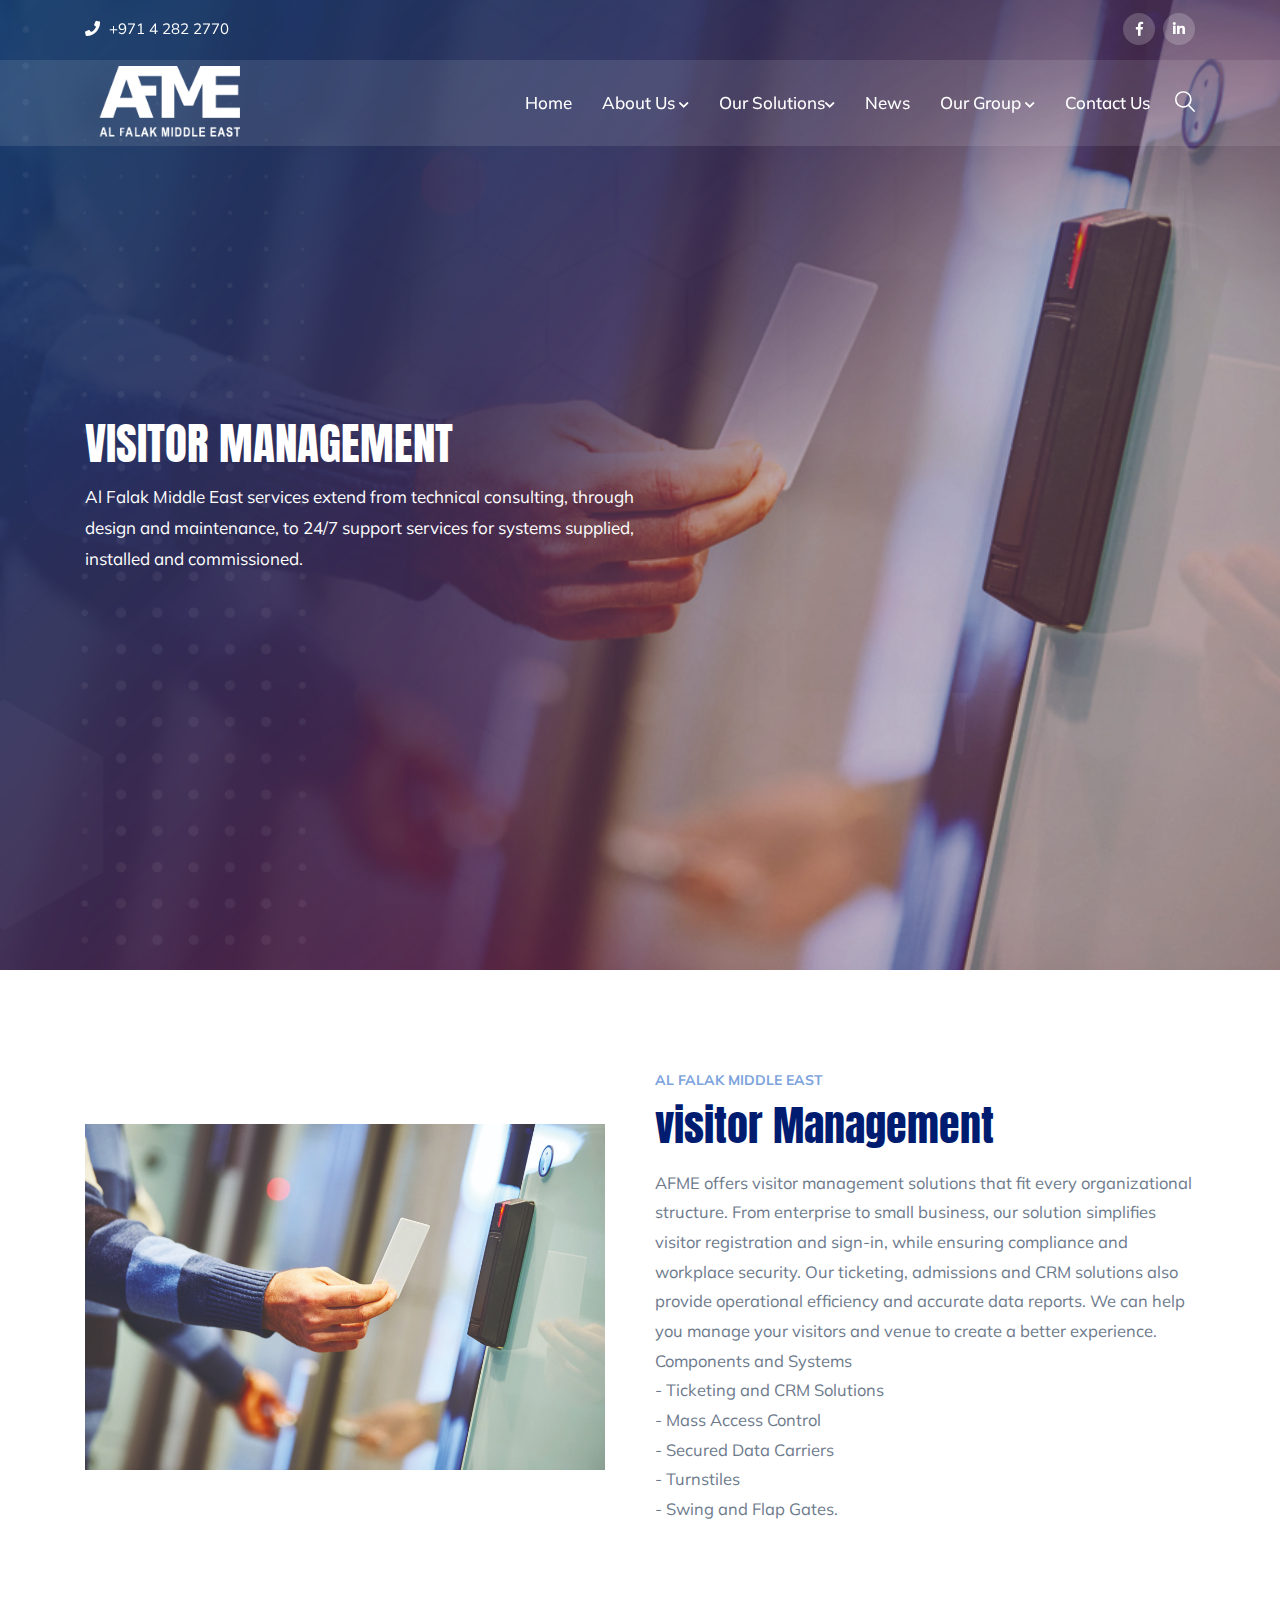
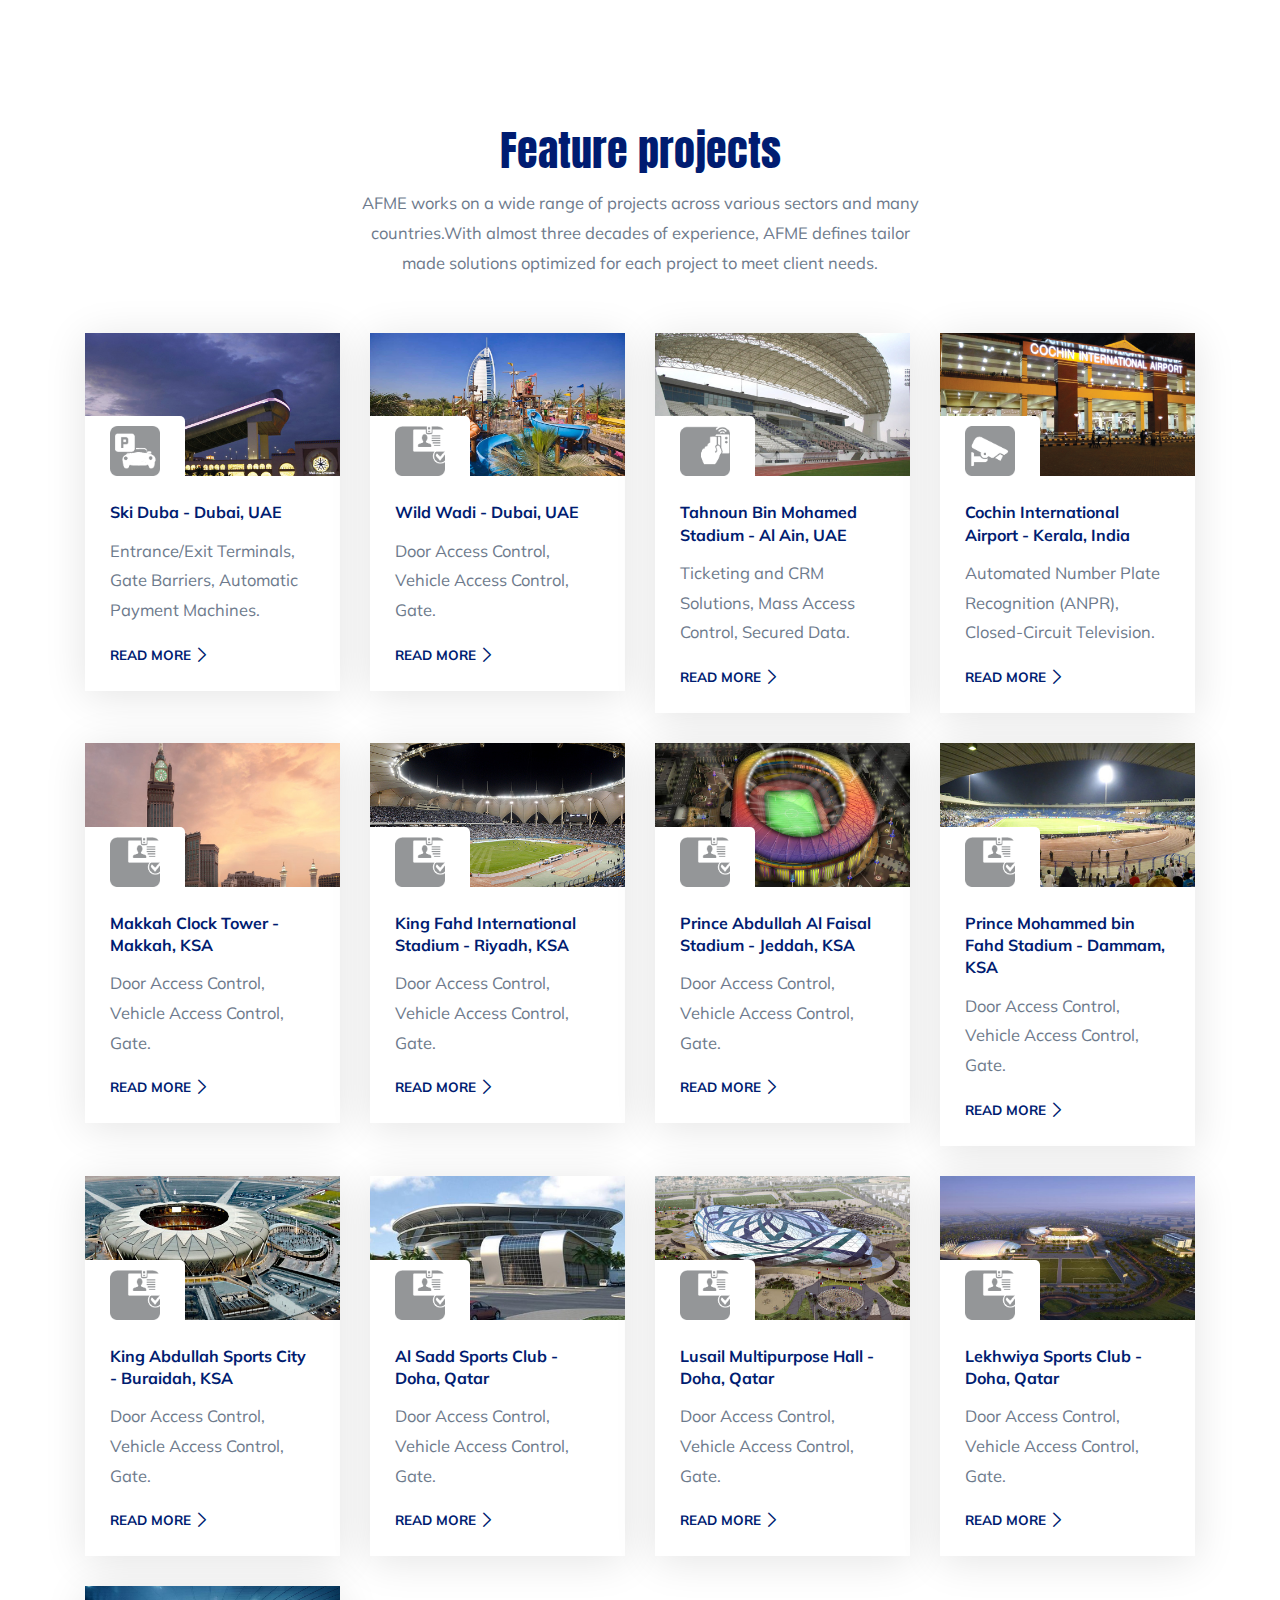
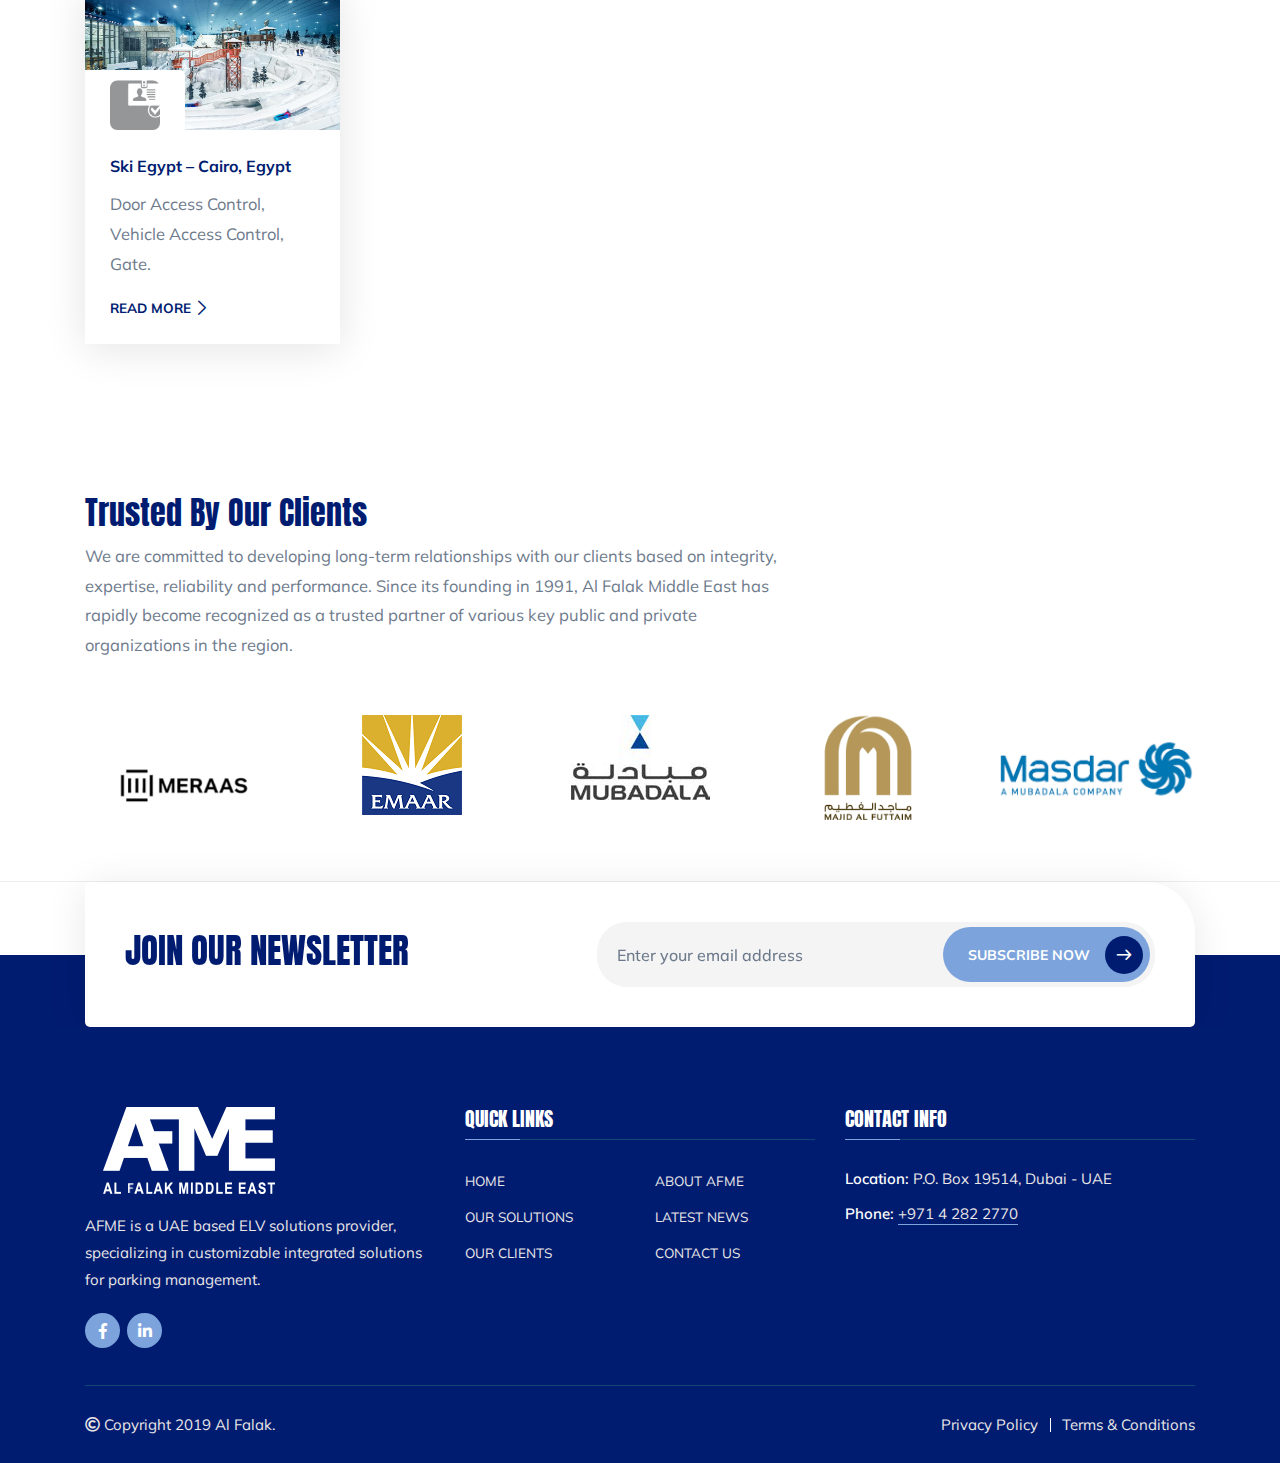
<file: index.html>
<!doctype html>
<html lang="zxx">
    <head>
        <meta charset="utf-8">
        <meta name="viewport" content="width=device-width, initial-scale=1, shrink-to-fit=no">

        <link rel="stylesheet" href="assets/css/bootstrap.min.css">
     
        <link rel="stylesheet" href="assets/css/animate.min.css">
     
        <link rel="stylesheet" href="assets/css/fontawesome.min.css">
     
        <link rel="stylesheet" href="assets/css/owl.carousel.min.css">
 
        <link rel="stylesheet" href="assets/css/meanmenu.css">
      
        <link rel="stylesheet" href="assets/css/flaticon.css">
   
        <link rel="stylesheet" href="assets/css/magnific-popup.min.css">
       
        <link rel="stylesheet" href="assets/css/odometer.min.css">
   
        <link rel="stylesheet" href="assets/css/twentytwenty.min.css">
      
        <link rel="stylesheet" href="assets/css/slick.min.css">
       
        <link rel="stylesheet" href="assets/css/nice-select.min.css">
     
        <link rel="stylesheet" href="assets/css/style.css">
       
        <link rel="stylesheet" href="assets/css/responsive.css">

        <title>Al Falak</title>

        <link rel="icon" type="image/png" href="assets/img/favicon.jpg">
		
		   <script src='https://www.google.com/recaptcha/api.js'></script>
    </head>

    <body>

        <div class="preloader">
            <div class="loader">
                <div class="shadow"></div>
                <div class="box"></div>
            </div>
        </div>
       
	   
        <header class="header-area">

            <div class="top-header">
                <div class="container">
                    <div class="row align-items-center">
                        <div class="col-lg-8 col-md-12">
                            <ul class="header-contact-info">
                                <li><i class="fas fa-phone"></i> <a href="#">+971 4 282 2770</a></li>
                               
                            </ul>
                        </div>

                        <div class="col-lg-4 col-md-12">
                            <div class="header-right-content">
                                <ul class="top-header-social">
                                    <li><a href="#"><i class="fab fa-facebook-f"></i></a></li>
                                    <li><a href="#"><i class="fab fa-linkedin-in"></i></a></li>
                                 </ul>
                            </div>
                        </div>
                    </div>
                </div>
            </div>
        
            <div class="navbar-area">
                <div class="klev-responsive-nav">
                    <div class="container">
                        <div class="klev-responsive-menu">
                            <div class="logo">
                                <a href="#">
                                    <img src="assets/img/logo.png" alt="logo">
                                </a>
                            </div>
                        </div>
                    </div>
                </div>

                <div class="klev-nav">
                    <div class="container">
                        <nav class="navbar navbar-expand-md navbar-light">
                            <a class="navbar-brand" href="#">
                                <img class="img-logo" src="assets/img/logo.png" alt="logo">
                            </a>

                            <div class="collapse navbar-collapse mean-menu" id="navbarSupportedContent">
                                <ul class="navbar-nav">
                                    <li class="nav-item"><a href="#" class="active nav-link">Home</a>
                                       
                                    </li>

                                    <li class="nav-item"><a href="#" class="nav-link">About Us <i class="fas fa-chevron-down"></i></a>
                                        <ul class="dropdown-menu">
                                            <li class="nav-item"><a href="al falak About AFME.html" class="nav-link">About AFME</a></li>
											    <li class="nav-item"><a href="Our Clients.html" class="nav-link">Our Clients</a></li>

                                        </ul>
                                    </li>

                                    <li class="nav-item"><a href="#" class="nav-link">Our Solutions<i class="fas fa-chevron-down"></i></a>
                                        <ul class="dropdown-menu">
                                            <li class="nav-item"><a href="https://sandeep1138.github.io/Download/" class="nav-link">PARKING MANAGEMENT</a></li>
											  <li class="nav-item"><a href="https://sandeep1138.github.io/Sandeep-/" class="nav-link">PEDESTRIAN & VEHICLE ACCESS</a></li>
											    <li class="nav-item"><a href="https://sandeep1138.github.io/delhiinfomedia.in/" class="nav-link">VISITOR MANAGEMENT</a></li>
												  <li class="nav-item"><a href="https://sandeep1138.github.io/Admin-panel-cbytes/" class="nav-link">SURVEILLANCE & LAW ENFORCEMENT</a></li>
												    <li class="nav-item"><a href="High Security.html" class="nav-link">HIGH SECURITY</a></li>
													

                                        </ul>
                                    </li>

                                    <li class="nav-item"><a href="https://sandeep1138.github.io/signature-0007/" class="nav-link">News </a>
                                       
                                    </li>
									   <li class="nav-item"><a href="#" class="nav-link">Our Group <i class="fas fa-chevron-down"></i></a>
				
										 <ul class="dropdown-menu">
                                            <li class="nav-item"><a href="Park Plus.html" class="nav-link">Park Plus</a></li>
											    <li class="nav-item"><a href="Al falak POST Tension.html" class="nav-link">Al Falak Post Tension</a></li>

                                        </ul>
                                       
                                    </li>

                                   

                                    <li class="nav-item"><a href="Al falak contact us.html" class="nav-link">Contact Us</a></li>
                                </ul>

                                <div class="others-option">
                                    <div class="option-item">
                                        <i class="search-btn flaticon-search"></i>
                                        <i class="close-btn flaticon-cross"></i>
                                        
                                        <div class="search-overlay search-popup">
                                            <div class='search-box'>
                                                <form class="search-form">
                                                    <input class="search-input" name="search" placeholder="Search" type="text">

                                                    <button class="search-button" type="submit"><i class="flaticon-search"></i></button>
                                                </form>
                                            </div>
                                        </div>
                                    </div>

                                  
                                </div>
                            </div>
                        </nav>
                    </div>
                </div>
            </div>
        </header>
       
        <div class="home-slides owl-carousel owl-theme">
            <div class="main-banner item-bg1">
                <div class="d-table">
                    <div class="d-table-cell">
                        <div class="container">
                            <div class="main-banner-content">
                                <span class="sub-title">   </span>
                                <h1>    VISITOR MANAGEMENT     </h1>
                                <p>  Al Falak Middle East services extend from technical consulting, through design and maintenance, to 24/7 support services for systems supplied, installed and commissioned. </p>
                           
                                
                                   
                                </div>
                            </div>
                        </div>
                    </div>
                </div>
            </div>

          
     
        <section class="about-area ptb-100">
            <div class="container">
                <div class="row align-items-center">
                    <div class="col-lg-6 col-md-12">
                        <div class="about-twentytwenty-image">
                            <div>
                                <img src="assets/img/SOLUTION_access.jpg" alt="image">
                             
                            </div>

                           
                        </div>
                    </div>

                    <div class="col-lg-6 col-md-12">
                        <div class="about-content">
                            <span class="sub-title">Al falak Middle East</span>
                            <h2>visitor Management </h2>
                            <p>AFME offers visitor management solutions that fit every organizational structure. From enterprise to small business, our solution simplifies visitor registration and sign-in, while ensuring compliance and workplace security. Our ticketing, admissions and CRM solutions also provide operational efficiency and accurate data reports. We can help you manage your visitors and venue to create a better experience. 

                                Components and Systems
                                <br>
                                -	Ticketing and CRM Solutions
                                <br>
                                -	Mass Access Control
                                <br>
                                -	Secured Data Carriers
                                <br>
                                -	Turnstiles
                                <br>
                                -	Swing and Flap Gates.
                                
                                

                                <br>   </p>

                          
                               
                               
                            </ul>
                            

                          
                        </div>
                    </div>
                </div>
            </div>
        </section>
      
        

        <section class="blog-area ptb-100">
            <div class="container">
                <div class="section-title">
                    <h2><a href='index - Copy.html'> Feature projects </a></h2>
                    <p>AFME works on a wide range of projects across various sectors and many countries.With almost three decades of experience, AFME defines tailor made solutions optimized for each project to meet client needs.

                    </p>
                </div>

                <div class="row">
                    <div class="col-lg-3 col-md-6">
                        <div class="single-blog-post">
                            <div class="post-image">
                                <a href="#"><img src="assets/img/AFME_SklDubai.jpg" alt="image"></a>

                                <div class="date"><img class="img-icon" src="assets/img/1.png" alt="image"></div>
                            </div>

                            <div class="post-content">
                                <h3><a href="#">Ski Duba - Dubai, UAE</a></h3>
                                <p>Entrance/Exit Terminals, Gate Barriers, Automatic Payment Machines.</p>

                                <a href="#" class="read-more-btn">Read More <i class="flaticon-next-1"></i></a>
                            </div>
                        </div>
                    </div>

                    <div class="col-lg-3 col-md-6">
                        <div class="single-blog-post">
                            <div class="post-image">
                                <a href="#"><img src="assets/img/AFME_Wildwadi.jpg" alt="image"></a>

                                <div class="date"><img class="img-icon" src="assets/img/2.png" alt="image"></div>
                            </div>

                            <div class="post-content">
                                <h3><a href="#">Wild Wadi - Dubai, UAE</a></h3>
                                <p>Door Access Control, Vehicle Access Control, Gate.</p>

                                <a href="#" class="read-more-btn">Read More <i class="flaticon-next-1"></i></a>
                            </div>
                        </div>
                    </div>
                    

                    <div class="col-lg-3 col-md-6">
                        <div class="single-blog-post">
                          <div class="post-image">
                                <a href="#"><img src="assets/img/AFME_TahnounStdum.jpg" alt="image"></a>

                                <div class="date"><img class="img-icon" src="assets/img/3.png" alt="image"></div>
                            </div>

                            <div class="post-content">
                                <h3><a href="#">Tahnoun Bin Mohamed Stadium - Al Ain, UAE</a></h3>
                                <p>Ticketing and CRM Solutions, Mass Access Control, Secured Data.</p>

                                <a href="#" class="read-more-btn">Read More <i class="flaticon-next-1"></i></a>
                            </div>
                        </div>
                    </div>
					
					 <div class="col-lg-3 col-md-6">
                        <div class="single-blog-post">
                          <div class="post-image">
                                <a href="#"><img src="assets/img/AFME_CochinIntlAirport.jpg" alt="image"></a>

                                <div class="date"><img class="img-icon" src="assets/img/4.png" alt="image"></div>
                            </div>

                            <div class="post-content">
                                <h3><a href="#">Cochin International Airport - Kerala, India</a></h3>
                                <p>Automated Number Plate Recognition (ANPR), Closed-Circuit Television.</p>

                                <a href="#" class="read-more-btn">Read More <i class="flaticon-next-1"></i></a>
                            </div>
                        </div>
                    </div>
                    <div class="col-lg-3 col-md-6">
                        <div class="single-blog-post">
                            <div class="post-image">
                                <a href="#"><img src="assets/img/AFME_MakkahClockTower.jpg" alt="image"></a>

                                <div class="date"><img class="img-icon" src="assets/img/2.png" alt="image"></div>
                            </div>

                            <div class="post-content">
                                <h3><a href="#">Makkah Clock Tower - Makkah, KSA</a></h3>
                                <p>Door Access Control, Vehicle Access Control, Gate.</p>

                                <a href="#" class="read-more-btn">Read More <i class="flaticon-next-1"></i></a>
                            </div>
                        </div>
                    </div>
                    <div class="col-lg-3 col-md-6">
                        <div class="single-blog-post">
                            <div class="post-image">
                                <a href="#"><img src="assets/img/AFME_KFIStadium.jpg" alt="image"></a>

                                <div class="date"><img class="img-icon" src="assets/img/2.png" alt="image"></div>
                            </div>

                            <div class="post-content">
                                <h3><a href="#">King Fahd International Stadium - Riyadh, KSA 

                                </a></h3>
                                <p>Door Access Control, Vehicle Access Control, Gate.</p>

                                <a href="#" class="read-more-btn">Read More <i class="flaticon-next-1"></i></a>
                            </div>
                        </div>
                    </div>

                    <div class="col-lg-3 col-md-6">
                        <div class="single-blog-post">
                            <div class="post-image">
                                <a href="#"><img src="assets/img/AFME_PAFStadium.jpg" alt="image"></a>

                                <div class="date"><img class="img-icon" src="assets/img/2.png" alt="image"></div>
                            </div>

                            <div class="post-content">
                                <h3><a href="#">Prince Abdullah Al Faisal Stadium - Jeddah, KSA

                                </a></h3>
                                <p>Door Access Control, Vehicle Access Control, Gate.</p>

                                <a href="#" class="read-more-btn">Read More <i class="flaticon-next-1"></i></a>
                            </div>
                        </div>
                    </div>

                    <div class="col-lg-3 col-md-6">
                        <div class="single-blog-post">
                            <div class="post-image">
                                <a href="#"><img src="assets/img/AFME_PMBFStadium.jpg" alt="image"></a>

                                <div class="date"><img class="img-icon" src="assets/img/2.png" alt="image"></div>
                            </div>

                            <div class="post-content">
                                <h3><a href="#">Prince Mohammed bin Fahd Stadium - Dammam, KSA

                                </a></h3>
                                <p>Door Access Control, Vehicle Access Control, Gate.</p>

                                <a href="#" class="read-more-btn">Read More <i class="flaticon-next-1"></i></a>
                            </div>
                        </div>
                    </div>
                    
                    <div class="col-lg-3 col-md-6">
                        <div class="single-blog-post">
                            <div class="post-image">
                                <a href="#"><img src="assets/img/AFME_KASportCity.jpg" alt="image"></a>

                                <div class="date"><img class="img-icon" src="assets/img/2.png" alt="image"></div>
                            </div>

                            <div class="post-content">
                                <h3><a href="#">King Abdullah Sports City - Buraidah, KSA

                                </a></h3>
                                <p>Door Access Control, Vehicle Access Control, Gate.</p>

                                <a href="#" class="read-more-btn">Read More <i class="flaticon-next-1"></i></a>
                            </div>
                        </div>
                    </div>
                    
                    <div class="col-lg-3 col-md-6">
                        <div class="single-blog-post">
                            <div class="post-image">
                                <a href="#"><img src="assets/img/AFME_AlSaadSportsClub.jpg" alt="image"></a>

                                <div class="date"><img class="img-icon" src="assets/img/2.png" alt="image"></div>
                            </div>

                            <div class="post-content">
                                <h3><a href="#">Al Sadd Sports Club - Doha, Qatar

                                </a></h3>
                                <p>Door Access Control, Vehicle Access Control, Gate.</p>

                                <a href="#" class="read-more-btn">Read More <i class="flaticon-next-1"></i></a>
                            </div>
                        </div>
                    </div>
					
                    <div class="col-lg-3 col-md-6">
                        <div class="single-blog-post">
                            <div class="post-image">
                                <a href="#"><img src="assets/img/AFME_LusailHall.jpg" alt="image"></a>

                                <div class="date"><img class="img-icon" src="assets/img/2.png" alt="image"></div>
                            </div>

                            <div class="post-content">
                                <h3><a href="#">Lusail Multipurpose Hall - Doha, Qatar

                                </a></h3>
                                <p>Door Access Control, Vehicle Access Control, Gate.</p>

                                <a href="#" class="read-more-btn">Read More <i class="flaticon-next-1"></i></a>
                            </div>
                        </div>
                    </div>
                    
                    <div class="col-lg-3 col-md-6">
                        <div class="single-blog-post">
                            <div class="post-image">
                                <a href="#"><img src="assets/img/AFME_LekhwiyaSportsClub.jpg" alt="image"></a>

                                <div class="date"><img class="img-icon" src="assets/img/2.png" alt="image"></div>
                            </div>

                            <div class="post-content">
                                <h3><a href="#">Lekhwiya Sports Club - Doha, Qatar

                                </a></h3>
                                <p>Door Access Control, Vehicle Access Control, Gate.</p>

                                <a href="#" class="read-more-btn">Read More <i class="flaticon-next-1"></i></a>
                            </div>
                        </div>
                    </div>
					
                    <div class="col-lg-3 col-md-6">
                        <div class="single-blog-post">
                            <div class="post-image">
                                <a href="#"><img src="assets/img/AFME_SkiEgypt.jpg" alt="image"></a>

                                <div class="date"><img class="img-icon" src="assets/img/2.png" alt="image"></div>
                            </div>

                            <div class="post-content">
                                <h3><a href="#">Ski Egypt – Cairo, Egypt

                                </a></h3>
                                <p>Door Access Control, Vehicle Access Control, Gate.</p>

                                <a href="#" class="read-more-btn">Read More <i class="flaticon-next-1"></i></a>
                            </div>
                        </div>
                    </div>
					

                    




				<!--	<div class="col-lg-4 col-md-6 offset-md-3 offset-lg-0">
                        <div class="single-blog-post">
                          <div class="post-image">
                                <a href="#"><img src="assets/img/e.png" alt="image"></a>

                                <div class="date"><img class="img-icon" src="assets/img/5.png" alt="image"></div>
                            </div>

                            <div class="post-content">
                                <h3><a href="#">HIGH SECURITY</a></h3>
                                <p>Crash Rated Electro - Mechanical / Hydraulic / Static.</p>

                                <a href="#" class="read-more-btn">Read More <i class="flaticon-next-1"></i></a>
                            </div>
                        </div>
                    </div>
					
					
					    <div class="col-lg-4 col-md-6 offset-md-3 offset-lg-0">
                        <div class="single-blog-post">
                          <div class="post-image">
                                <a href="#"><img src="assets/img/f.png" alt="image"></a>

                                <div class="date"><img class="img-icon" src="assets/img/6.png" alt="image"></div>
                            </div>

                            <div class="post-content">
                                <h3><a href="#">BUILDING MANAGEMENT</a></h3>
                                <p>HVAC Valves, Actuators and Sensors, Software Suite.</p>

                                <a href="#" class="read-more-btn">Read More <i class="flaticon-next-1"></i></a>
                            </div>
                        </div>
                    </div>
-->
                 
                </div>
            </div>
        </section>
	  
     
      

        

      
       
      
		     
	   
	   
        <section class="partner-area">
            <div class="container">
			  <div class="section-title2">
                     <h2>Trusted By Our Clients</h2>
                     <p>We are committed to developing long-term relationships with our clients based on integrity, expertise, reliability and performance. Since its founding in 1991, Al Falak Middle East has rapidly become recognized as a trusted partner of various key public and private organizations in the region. </p>
                   
                </div>
                <div class="partner-slides owl-carousel owl-theme">
                    <div class="single-partner-item">
                        <a href="#">
                            <img src="assets/img/partner-image/6.png" alt="image">
                        </a>
                    </div>

                    <div class="single-partner-item">
                        <a href="#">
                            <img src="assets/img/partner-image/7.png" alt="image">
                        </a>
                    </div>

                    <div class="single-partner-item">
                        <a href="#">
                            <img src="assets/img/partner-image/3.png" alt="image">
                        </a>
                    </div>

                    <div class="single-partner-item">
                        <a href="#">
                            <img src="assets/img/partner-image/8.png" alt="image">
                        </a>
                    </div>

                   
                    <div class="single-partner-item">
                        <a href="#">
                            <img src="assets/img/partner-image/9.png" alt="image">
                        </a>
                    </div>
                    
                    <div class="single-partner-item">
                        <a href="#">
                            <img src="assets/img/partner-image/8.png" alt="image">
                        </a>
                    </div>

                </div>
            </div>
        </section>
		
		
      

       
        <div class="subscribe-area">
            <div class="container">
                <div class="subscribe-inner">
                    <div class="row align-items-center">
                        <div class="col-lg-5 col-md-12">
                            <div class="subscribe-content">
                                <h2>Join Our Newsletter</h2>
                                <p>     </p>
                            </div>
                        </div>
        
                        <div class="col-lg-7 col-md-12">
                            <div class="subscribe-form">
                                <form class="newsletter-form" data-toggle="validator">
                                    <input type="email" class="input-newsletter" placeholder="Enter your email address" name="EMAIL" required autocomplete="off">
        
                                    <button type="submit">Subscribe Now <i class="flaticon-next"></i></button>
                                    <div id="validator-newsletter" class="form-result"></div>
                                </form>
                            </div>
                        </div>
                    </div>
                </div>
            </div>
        </div>
       
        <footer class="footer-area">
            <div class="container">
                <div class="row">
                    <div class="col-lg-4 col-md-6 col-sm-6">
                        <div class="single-footer-widget">
                            <div class="logo">
                                <a href="#"><img src="assets/img/logo.png" alt="image"></a>

                                <p>AFME is a UAE based ELV solutions provider, specializing in customizable
integrated solutions for parking management.</p>
                            </div>

                            <ul class="social">
                                <li><a href="#"><i class="fab fa-facebook-f"></i></a></li>
                              
                                <li><a href="#"><i class="fab fa-linkedin-in"></i></a></li>
                             
                            </ul>
                        </div>
                    </div>

                    <div class="col-lg-4 col-md-6 col-sm-6">
                        <div class="single-footer-widget">
                            <h3>Quick Links</h3>

                            <ul class="footer-quick-links">
                                <li><a href="#">Home</a></li>
                                <li><a href="#">About AFME</a></li>
                                <li><a href="#">Our Solutions</a></li>
                                <li><a href="#">Latest News</a></li>
                                <li><a href="#">Our Clients</a></li>
                                <li><a href="#">Contact Us</a></li>
                            </ul>
                        </div>
                    </div>

                    <div class="col-lg-4 col-md-6 col-sm-6 offset-lg-0 offset-sm-3 offset-md-3">
                        <div class="single-footer-widget">
                            <h3>Contact Info</h3>

                            <ul class="footer-contact-info">
                                <li><span>Location:</span> P.O. Box 19514, Dubai - UAE</li>
                                <li><span>Phone:</span> <a href="#">+971 4 282 2770</a></li>
                            </ul>
                        </div>
                    </div>
                </div>

                <div class="copyright-area">
                    <div class="row align-items-center">
                        <div class="col-lg-6 col-sm-6 col-md-6">
                            <p><i class="far fa-copyright"></i> Copyright 2019 Al Falak.</p>
                        </div>

                        <div class="col-lg-6 col-sm-6 col-md-6">
                            <ul>
                                <li><a href="#">Privacy Policy</a></li>
                                <li><a href="#">Terms & Conditions</a></li>
                            </ul>
                        </div>
                    </div>
                </div>
            </div>
        </footer>
        

        <div class="go-top"><i class="fas fa-chevron-up"></i><i class="fas fa-chevron-up"></i></div>
        
       
        <script src="assets/js/jquery.min.js"></script>
       
        <script src="assets/js/popper.min.js"></script>
      
        <script src="assets/js/bootstrap.min.js"></script>
       
        <script src="assets/js/parallax.min.js"></script>
        
        <script src="assets/js/owl.carousel.min.js"></script>
        
        <script src="assets/js/slick.min.js"></script>
        <script src="assets/js/jquery.meanmenu.js"></script>
        <script src="assets/js/jquery.appear.min.js"></script>
        <script src="assets/js/odometer.min.js"></script>
        <script src="assets/js/event.move.min.js"></script>
        <script src="assets/js/twentytwenty.min.js"></script>
        <script src="assets/js/jquery.nice-select.min.js"></script>
        <script src="assets/js/jquery.magnific-popup.min.js"></script>
        <script src="assets/js/wow.min.js"></script>
        <script src="assets/js/jquery.ajaxchimp.min.js"></script>
        <script src="assets/js/form-validator.min.js"></script>
        <script src="assets/js/contact-form-script.js"></script>
        <script src="assets/js/klev-map.js"></script>
        
        <script src="assets/js/main.js"></script>
    </body>
</html>
</file>
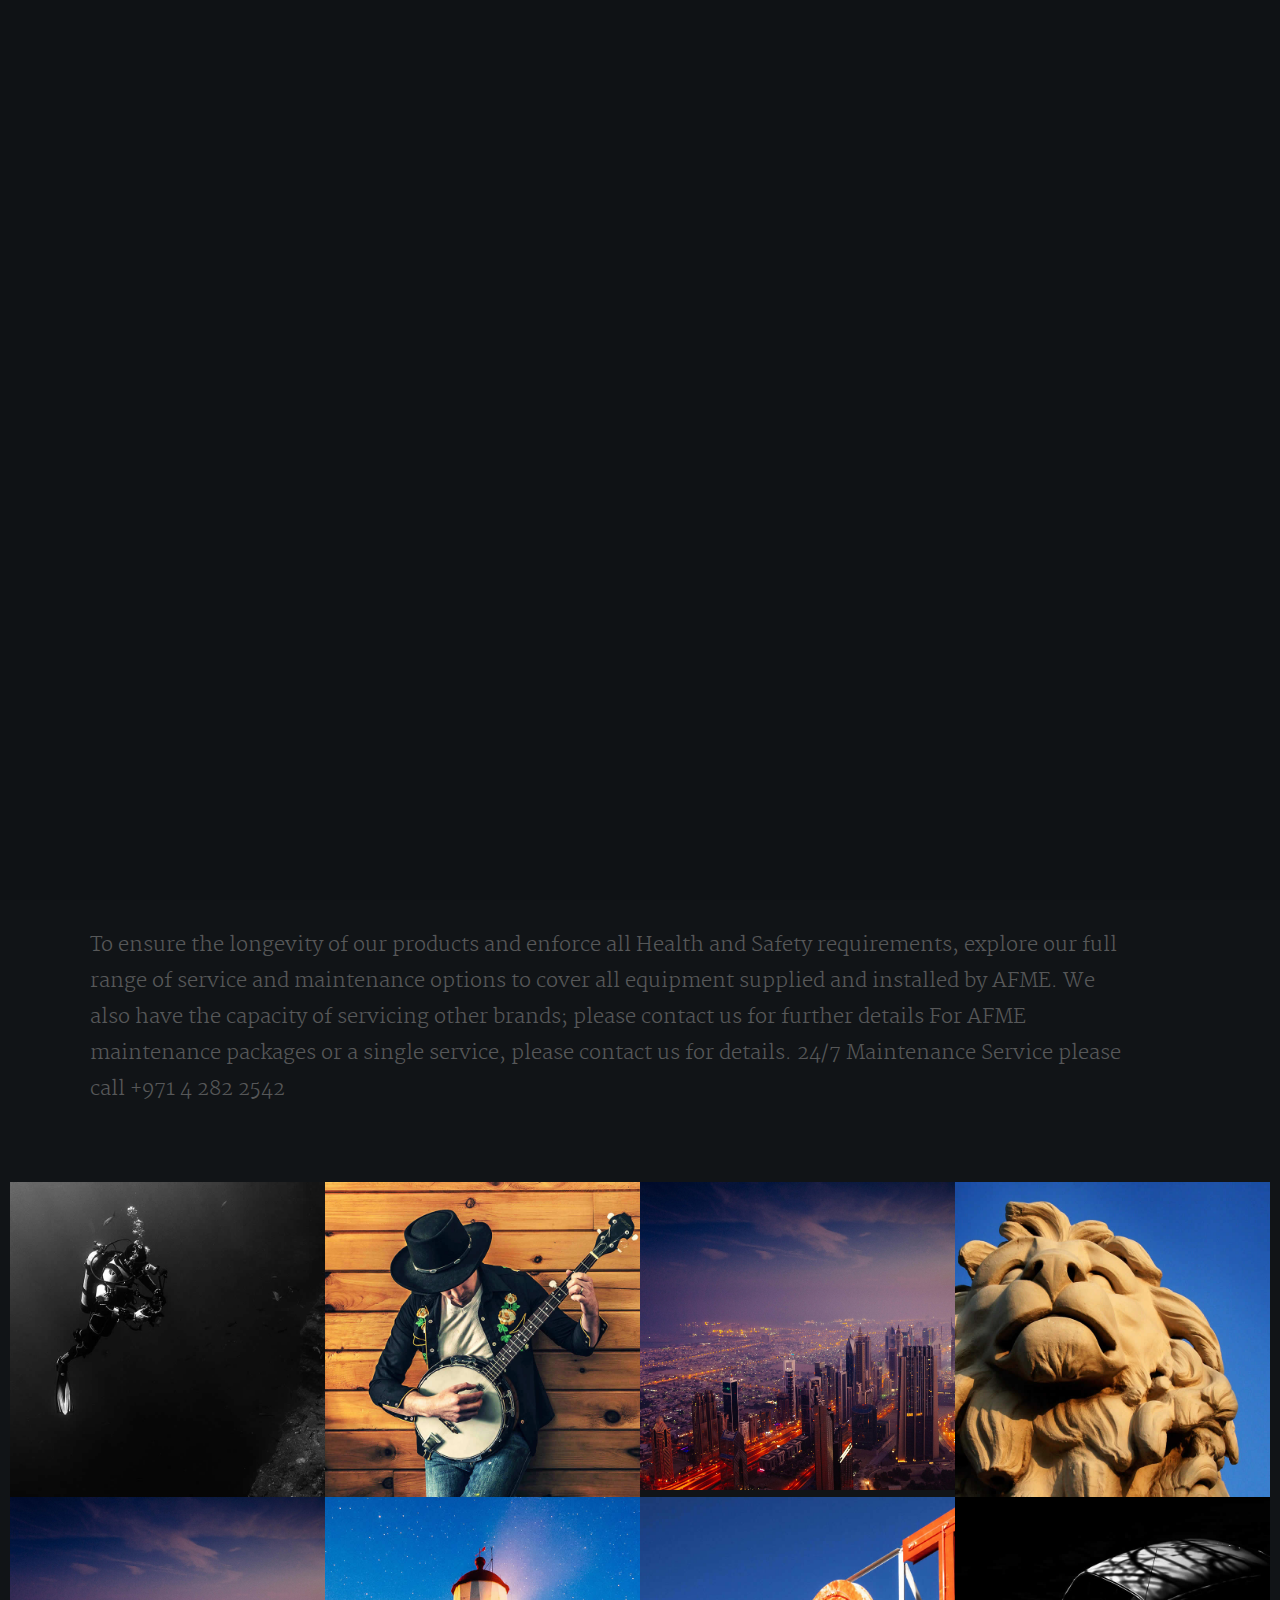
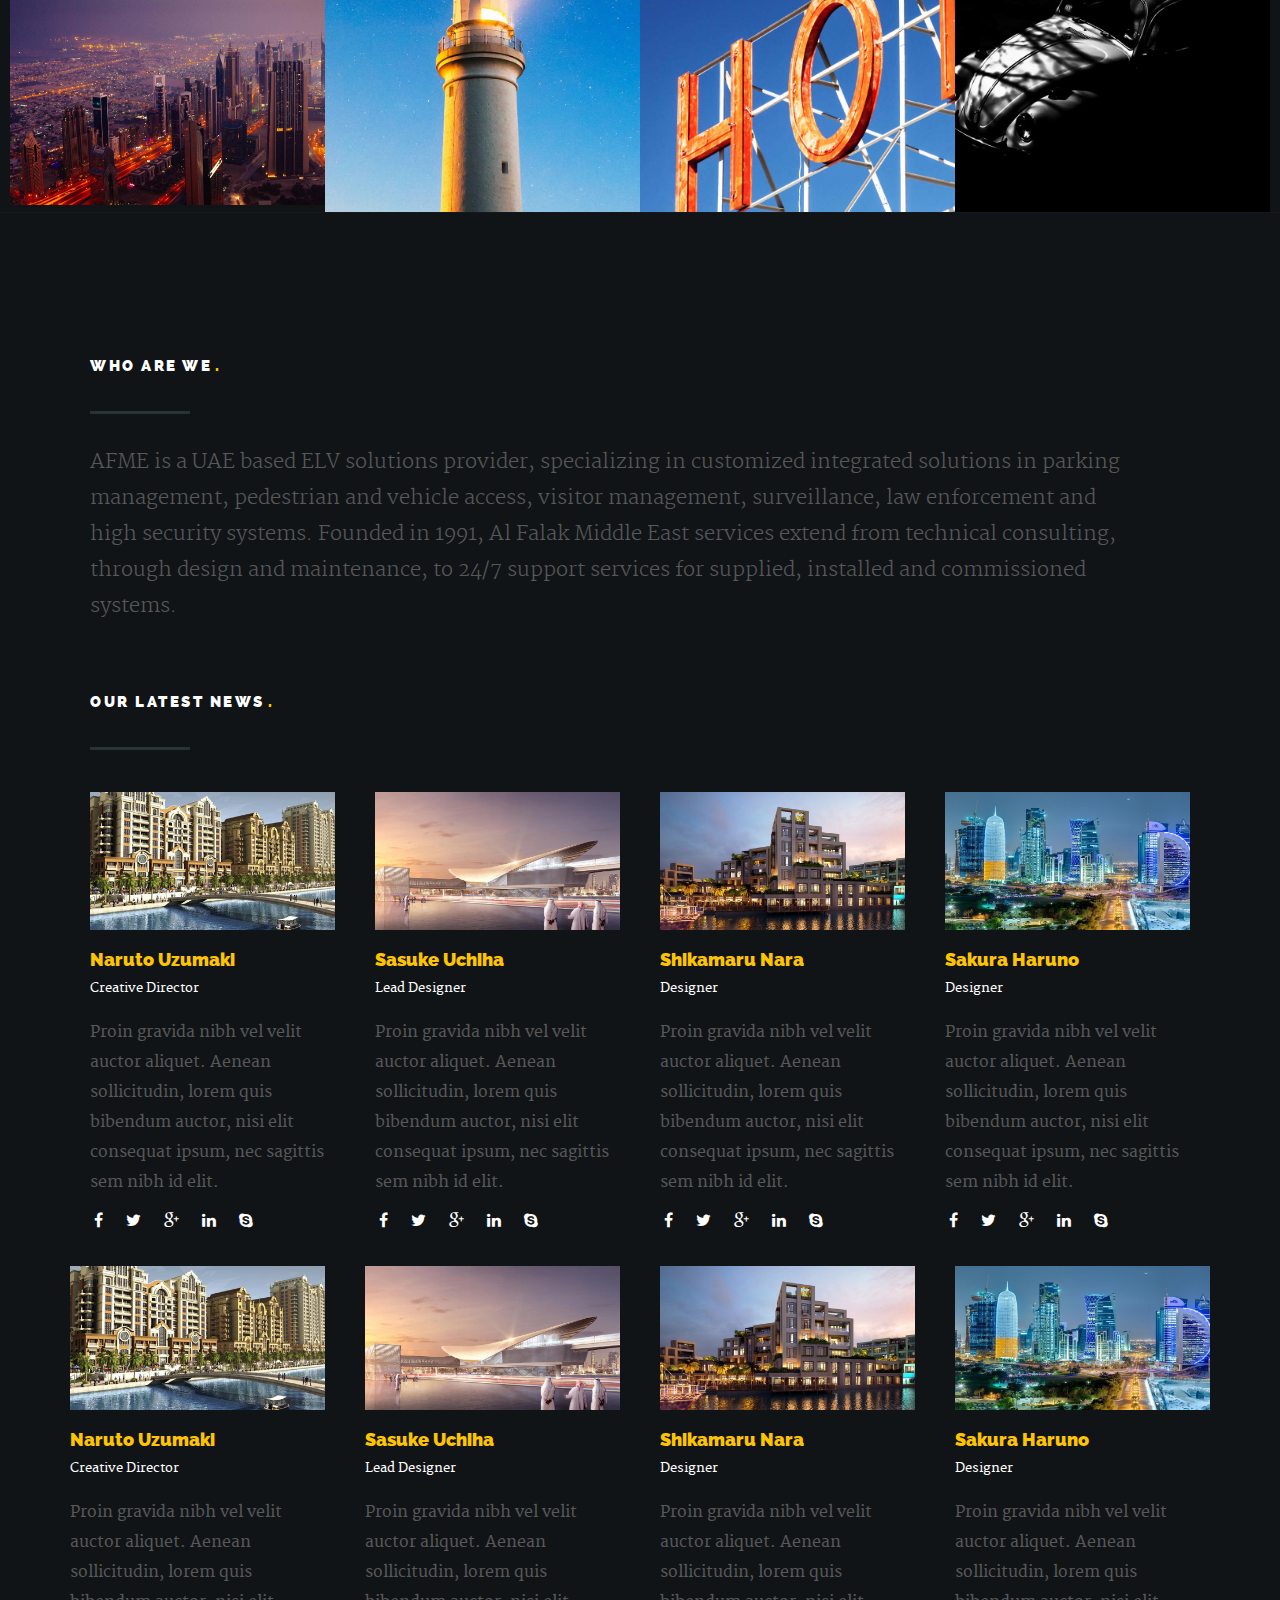
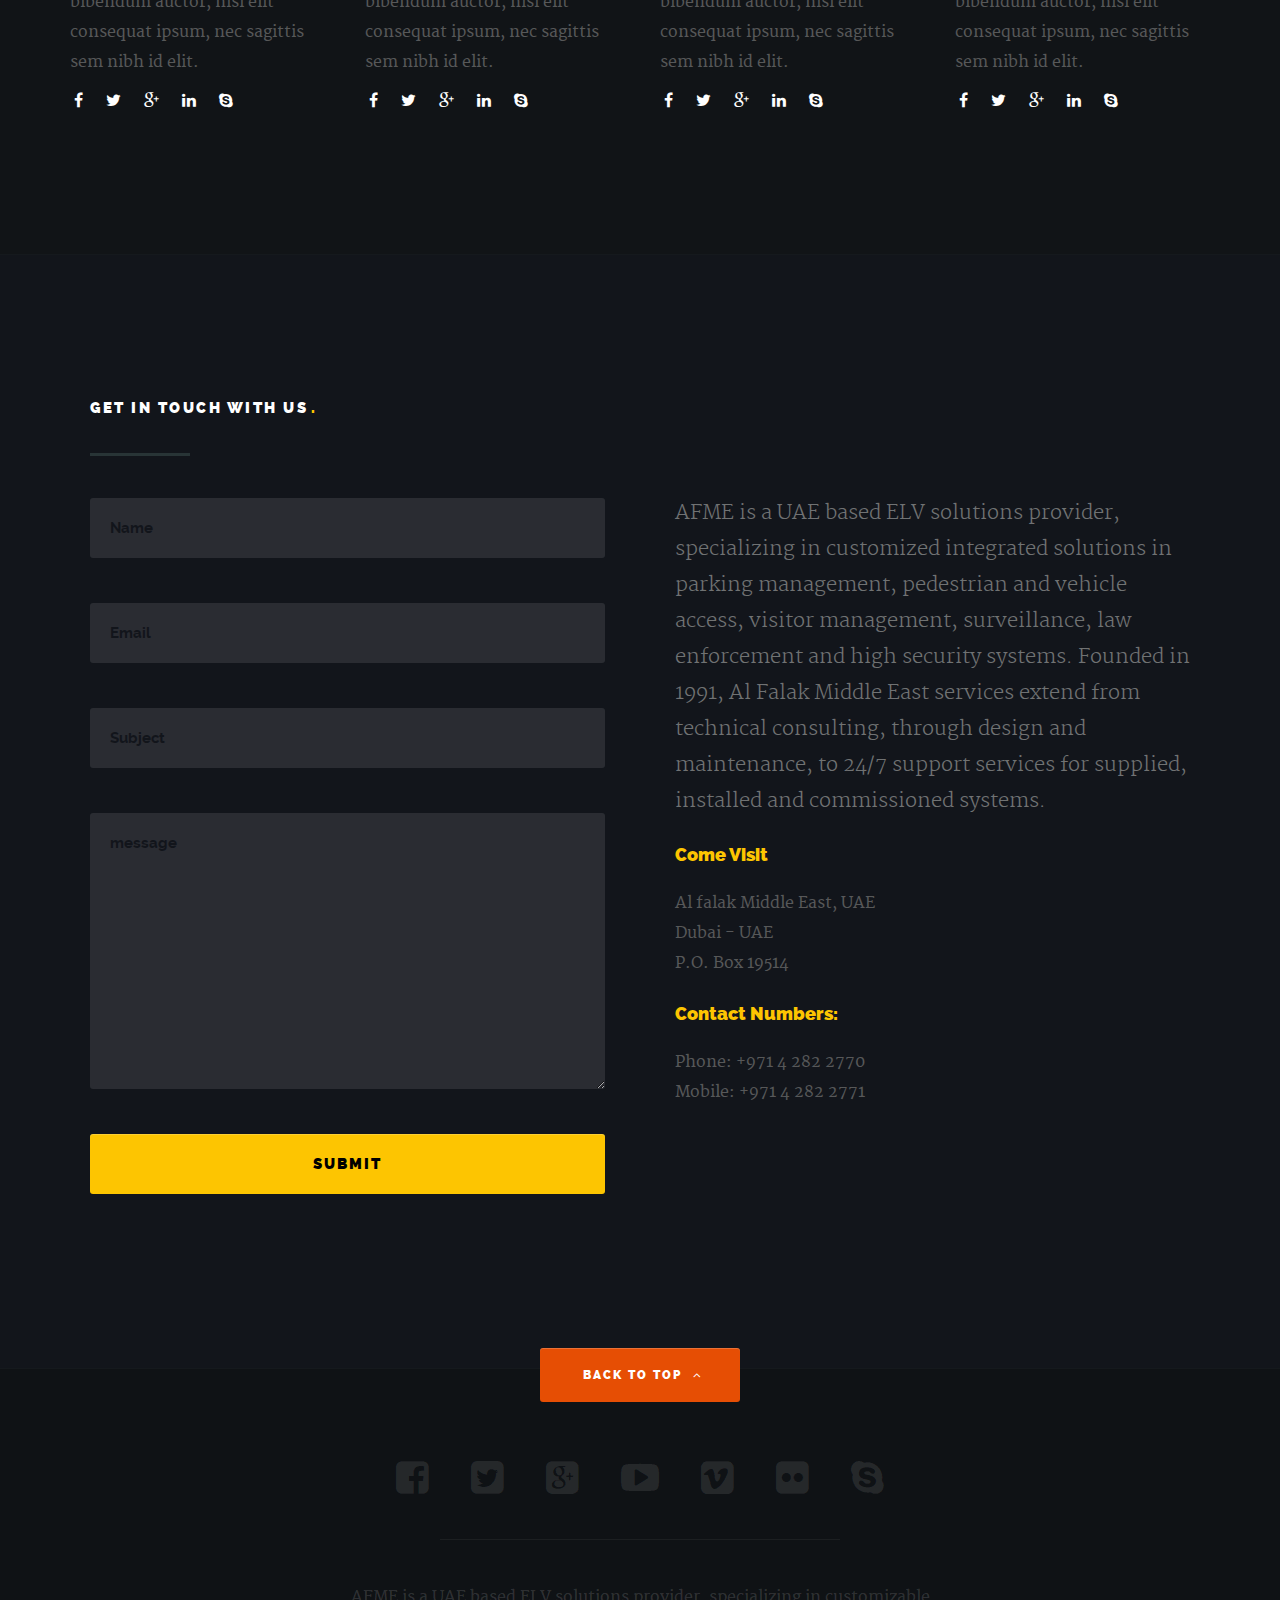
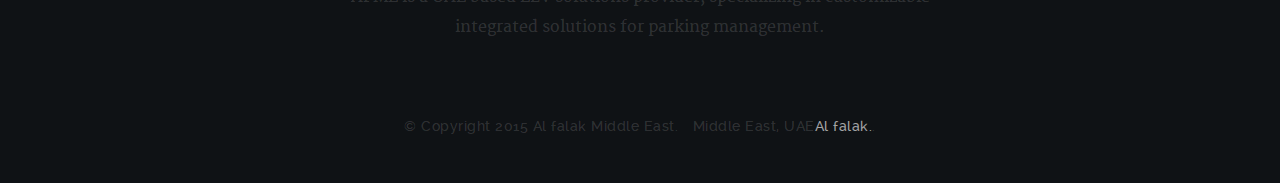
<file: Kreo10/index.html>
<!DOCTYPE html>
<!--[if IE 8 ]><html class="no-js oldie ie8" lang="en"> <![endif]-->
<!--[if IE 9 ]><html class="no-js oldie ie9" lang="en"> <![endif]-->
<!--[if (gte IE 9)|!(IE)]><!--><html class="no-js" lang="en"> <!--<![endif]-->
<head>

   <!--- basic page needs
   ================================================== -->
   <meta charset="utf-8">
	<title>Al falak News</title>
	<meta name="description" content="">  
	<meta name="author" content="">

   <!-- mobile specific metas
   ================================================== -->
	<meta name="viewport" content="width=device-width, initial-scale=1, maximum-scale=1">

 	<!-- CSS
   ================================================== -->
   <link rel="stylesheet" href="css/base.css">
   <link rel="stylesheet" href="css/vendor.min.css">
   <link rel="stylesheet" href="css/main.css">     

   <!-- script
   ================================================== -->
	<script src="js/modernizr.js"></script>

   <!-- favicons
	================================================== -->
	<link rel="shortcut icon" href="favicon.png" >

</head>

<body>

	<!-- header
   ================================================== -->
   <header id="main-header">

   	<div class="row">

		
	      <nav id="nav-wrap">         
	         
	         <a class="mobile-btn" href="#nav-wrap" title="Show navigation">
	         	<span class="menu-icon">Menu</span>
	         </a>
         	<a class="mobile-btn" href="#" title="Hide navigation">
         		<span class="menu-icon">Menu</span>
         	</a>            

	         <ul id="nav" class="nav">
	            <li><a class="smoothscroll" href="#hero">News.</a></li>
		         <li class="current"><a class="smoothscroll" href="#portfolio">Home.</a></li>
				<li><a class="smoothscroll" href="#services">About Us.</a></li>
				<li><a class="smoothscroll" href="#services">Our Solutions.</a></li>
	            <li><a class="smoothscroll" href="#about">Our Group.</a></li>
	            <li><a class="smoothscroll" href="#contact">Contact.</a></li>
	         </ul> <!-- end #nav -->

	      </nav> <!-- end #nav-wrap -->

	      <ul class="header-social">
	        	<li><a href="#"><i class="fa fa-facebook"></i></a></li>
	        	<li><a href="#"><i class="fa fa-linkedin"></i></a></li>
	        	
	      </ul>      

	   </div>

   </header> <!-- end header -->


   <!-- homepage hero
   ================================================== -->
   <section id="hero">	
   	  
		<div class="row hero-content">

			<div class="twelve columns hero-container">

			   <!-- hero-slider start-->
			   <div id="hero-slider" class="flexslider">

				   <ul class="slides">

					   <!-- slide -->
					   <li>
						   <div class="flex-caption">
								<h1 class="">Al falak Middle East <span>News</span>. We create awesome and stunning 
									integrated solutions.
								</h1>	
									
								<h3 class="">AFME is a UAE based ELV solutions provider, specializing in customizable integrated solutions for parking management.</h3>				   
							</div>						
					   </li>

					   <!-- slide -->
					   <li>						
							<div class="flex-caption">
								<h1 class=""> specializing in customizable integrated solutions for parking management.</h1>

								<h3 class="">AFME is a UAE based ELV solutions provider, specializing in customizable integrated solutions for parking management. </h3>			   
							</div>					
					   </li>

					   <!-- slide -->
					   <li>
						   <div class="flex-caption">
								<h1 class="">Take a look at some of <a class="smoothscroll" href="#portfolio" title="portfolio" >our works</a> or 
								<a class="smoothscroll" href="#contact" title="contact us">get in touch</a> to discuss how we can help you.</h1>

								<h3 class="">AFME is a UAE based ELV solutions provider, specializing in customizable integrated solutions for parking management.</h3>			   
							</div>
					   </li>					              

				   </ul>

			   </div> <!-- end hero-slider -->				   

	      </div> <!-- end twelve columns-->

		</div> <!-- end row -->	

		<div id="more">
		      <a class="smoothscroll" href="mailto:maintenance@alfalakme.com">More About Us<i class="fa fa-angle-down"></i></a>
		</div> 	

   </section> <!-- end homepage hero -->


   <!-- portfolio
   ================================================== -->
   <section id="portfolio">

      <div class="row section-head">

      	<div class="twelve columns">

      		<h1>Our Latest Events<span>.</span></h1>

	         <hr />               

	         <p>To ensure the longevity of our products and enforce all Health and Safety requirements, explore our full range of service and maintenance options to cover all equipment supplied and installed by AFME. We also have the capacity of servicing other brands; please contact us for further details 
				For AFME maintenance packages or a single service, please contact us for details. 
				24/7 Maintenance Service please call +971 4 282 2542
	         </p>

	      </div>

      </div> <!-- end section-head -->

      <div class="row items">

         <!-- portfolio-wrapper -->
         <div id="portfolio-wrapper" class="bgrid-fourth s-bgrid-third tab-bgrid-half">

            <div class="bgrid folio-item">
               <div class="item-wrap">
                  <a href="#modal-01">
	                  <img src="images/portfolio/underwater.jpg" alt="Underwater">
                     <div class="overlay"></div>                       
                     <div class="portfolio-item-meta">
     					      <h5>Underwater</h5>
                        <p>Underwater News</p>
     					   </div> 
                     <div class="link-icon"><i class="fa fa-plus"></i></div>
                  </a>
               </div>
        		</div> <!-- item end -->

            <div class="bgrid folio-item">
               <div class="item-wrap">
                  <a href="#modal-02">
                     <img src="images/portfolio/banjo-player.jpg" alt="Hotel Sign">
                     <div class="overlay">
                      <div class="portfolio-item-meta">
          					   <h5>al falak</h5>
                           <p>Branding News</p>
          					</div>
                     </div>
                     <div class="link-icon"><i class="fa fa-plus"></i></div>
                  </a>
               </div>
         	</div> <!-- item end -->

            <div class="bgrid folio-item">
               <div class="item-wrap">
                  <a href="#modal-03">
                     <img src="images/portfolio/about-img2.jpg" alt="Beetle">                        
                     <div class="overlay">
                      <div class="portfolio-item-meta">
          					   <h5>Dubai News</h5>
                           <p>al falak News</p>
          					</div>
                     </div>
                     <div class="link-icon"><i class="fa fa-plus"></i></div>
                  </a>
               </div>
         	</div> <!-- item end -->

            <div class="bgrid folio-item">
               <div class="item-wrap">
                  <a href="#modal-04">
                     <img src="images/portfolio/judah.jpg" alt="Banjo Player">
                     <div class="overlay">
                      <div class="portfolio-item-meta">
          					   <h5> Player News</h5>
                           <p>Photography News</p>
          					</div>
                     </div>
                     <div class="link-icon"><i class="fa fa-plus"></i></div>
                  </a>
               </div>
         	</div> <!-- item end -->

            <div class="bgrid folio-item">
               <div class="item-wrap">
                  <a href="#modal-05">
                   <img src="images/portfolio/about-img2.jpg" alt="Lighthouse">
                     <div class="overlay">
                      <div class="portfolio-item-meta">
          					   <h5>Lighthouse News</h5>
                           <p>Web News</p>
          					</div>
                     </div>
                     <div class="link-icon"><i class="fa fa-plus"></i></div>
                  </a>
               </div>
         	</div> <!-- item end -->

            <div class="bgrid folio-item">
               <div class="item-wrap">
                  <a href="#modal-06">
                     <img src="images/portfolio/lighthouse.jpg" alt="Girl Stuff">
                     <div class="overlay">
                      <div class="portfolio-item-meta">
          					   <h5>News</h5>
                           <p>Photography News</p>
          					</div>
                     </div>
                     <div class="link-icon"><i class="fa fa-plus"></i></div>
                  </a>
               </div>
         	</div> <!-- item end -->

            <div class="bgrid folio-item">
               <div class="item-wrap">
                  <a href="#modal-07">                        
                     <img src="images/portfolio/hotel.jpg" alt="Coffee Cup">                       
                     <div class="overlay">
                      <div class="portfolio-item-meta">
          					   <h5>Dubai News</h5>
                           <p>Branding News</p>
          					</div>
                     </div>
                     <div class="link-icon"><i class="fa fa-plus"></i></div>
                  </a>
               </div>
         	</div> <!-- item end -->

            <div class="bgrid folio-item">
               <div class="item-wrap">
                  <a href="#modal-08">
                     <img src="images/portfolio/beetle.jpg" alt="Judah">
                     <div class="overlay">
                      	<div class="portfolio-item-meta">
        					      <h5>Dubai News</h5>
                           <p>News</p>
        					   </div>
                     </div>
                     <div class="link-icon"><i class="fa fa-plus"></i></div>                     
                  </a>
               </div>
       		</div>  <!-- item end -->

         </div> <!-- end portfolio-wrapper -->
         

         <!-- modal popup
	   	========================================================= -->
         <div id="modal-01" class="popup-modal mfp-hide">

		      <div class="media">
	      		<img src="images/portfolio/modals/m-underwater.jpg" alt="Underwater" />
	      	</div>

		      <div class="description-box">
			      <h4>Underwater</h4>
			      <p>Proin gravida nibh vel velit auctor aliquet. Aenean sollicitudin, lorem quis bibendum auctor, nisi elit consequat ipsum, nec sagittis sem nibh id elit.</p>
               <span class="categories">Videography</span>
		      </div>

            <div class="link-box group">
            	<a href="http://www.behance.net">Details</a>
            	<a href="#" class="popup-modal-dismiss">Close</a>         
            </div>

	      </div><!-- modal-01 end -->

         <div id="modal-02" class="popup-modal mfp-hide">

		      <div class="media">
	      		<img src="images/portfolio/modals/m-hotel.jpg" alt="Hotel Sign" />
	      	</div>

		      <div class="description-box">
			      <h4>Hotel Sign</h4>
			      <p>Proin gravida nibh vel velit auctor aliquet. Aenean sollicitudin, lorem quis bibendum auctor, nisi elit consequat ipsum, nec sagittis sem nibh id elit.</p>
               <span class="categories">Branding, Web Development</span>
		      </div>

            <div class="link-box">            	
               <a href="http://www.behance.net">Details</a>
		         <a href="#" class="popup-modal-dismiss">Close</a>
            </div>

	      </div><!-- modal-02 end -->

         <div id="modal-03" class="popup-modal mfp-hide">

		      <div class="media">
	      		<img src="images/portfolio/modals/m-beetle.jpg" alt="" />
	      	</div>

		      <div class="description-box">
			      <h4>Beetle</h4>
			      <p>Proin gravida nibh vel velit auctor aliquet. Aenean sollicitudin, lorem quis bibendum auctor, nisi elit consequat ipsum, nec sagittis sem nibh id elit.</p>
               <span class="categories">Webdesign</span>
		      </div>

            <div class="link-box">
               <a href="http://www.behance.net">Details</a>
		         <a href="#" class="popup-modal-dismiss">Close</a>
            </div>

	      </div><!-- modal-03 end -->

			<div id="modal-04" class="popup-modal mfp-hide">

		      <div class="media">
	      		<img src="images/portfolio/modals/m-banjo-player.jpg" alt="" />
	      	</div>

		      <div class="description-box">
			      <h4>Banjo Player</h4>
			      <p>Proin gravida nibh vel velit auctor aliquet. Aenean sollicitudin, lorem quis bibendum auctor, nisi elit consequat ipsum, nec sagittis sem nibh id elit.</p>
               <span class="categories">Photography</span>
		      </div>

            <div class="link-box">
               <a href="http://www.behance.net">Details</a>
		         <a href="#" class="popup-modal-dismiss">Close</a>
            </div>

	      </div><!-- modal-04 end -->

	      <div id="modal-05" class="popup-modal slider mfp-hide">	

	      	<div class="media">
	      		<img src="images/portfolio/modals/m-lighthouse.jpg" alt="" />
	      	</div>      	

		      <div class="description-box">
			      <h4>Lighthouse</h4>		      

			      <p>Proin gravida nibh vel velit auctor aliquet. Aenean sollicitudin, lorem quis bibendum auctor, nisi elit consequat ipsum, nec sagittis sem nibh id elit.</p>

			      <div class="categories">Web Development</div>
               
		      </div>

            <div class="link-box">
               <a href="http://www.behance.net">Details</a>
		         <a href="#" class="popup-modal-dismiss">Close</a>
            </div>		      

	      </div><!-- modal-05 end -->

	      <div id="modal-06" class="popup-modal mfp-hide">

		      <div class="media">
	      		<img src="images/portfolio/modals/m-girl.jpg" alt="" />
	      	</div>	

		      <div class="description-box">
			      <h4>Girl Stuff</h4>			      

			      <p>Proin gravida nibh vel velit auctor aliquet. Aenean sollicitudin, lorem quis bibendum auctor, nisi elit consequat ipsum, nec sagittis sem nibh id elit.</p>

			      <div class="categories">Photography</div>
               
		      </div>

            <div class="link-box">
               <a href="http://www.behance.net">Details</a>
		         <a href="#" class="popup-modal-dismiss">Close</a>
            </div>

	      </div><!-- modal-06 end -->

	      <div id="modal-07" class="popup-modal mfp-hide">

		      <div class="media">
	      		<img src="images/portfolio/modals/m-coffee.jpg" alt="" />
	      	</div>	

		      <div class="description-box">
			      <h4>Coffee Cup</h4>			      

			      <p>Proin gravida nibh vel velit auctor aliquet. Aenean sollicitudin, lorem quis bibendum auctor, nisi elit consequat ipsum, nec sagittis sem nibh id elit.</p>

			      <div class="categories">Branding</div>
               
		      </div>

            <div class="link-box">
               <a href="http://www.behance.net">Details</a>
		         <a href="#" class="popup-modal-dismiss">Close</a>
            </div>

	      </div><!-- modal-07 end -->

	      <div id="modal-08" class="popup-modal mfp-hide">

		      <div class="media">
	      		<img src="images/portfolio/modals/m-judah.jpg" alt="" />
	      	</div>	

		      <div class="description-box">
			      <h4>Judah</h4>			      

			      <p>Proin gravida nibh vel velit auctor aliquet. Aenean sollicitudin, lorem quis bibendum auctor, nisi elit consequat ipsum, nec sagittis sem nibh id elit.</p>

			      <div class="categories">Webdesign</div>
               
		      </div>

            <div class="link-box">
               <a href="http://www.behance.net">Details</a>
		         <a href="#" class="popup-modal-dismiss">Close</a>
            </div>

	      </div><!-- modal-08 end -->

      </div>  <!-- end row -->

   </section> <!-- end portfolio -->

 <!-- About Section
   ================================================== -->
   <section id="about">

	<div class="row section-head">

	   <div class="twelve columns">

		   <h1>Who Are We<span>.</span></h1>

		  <hr />     	    

		  <p>AFME is a UAE based ELV solutions provider, specializing in customized integrated solutions in parking management, pedestrian and vehicle access, visitor management, surveillance, law enforcement and high security systems. Founded in 1991, Al Falak Middle East services extend from technical consulting, through design and maintenance, to 24/7 support services for supplied, installed and commissioned systems. 
		  </p>

	   </div> <!-- end section-head -->

   </div>

  
  


      <div class="row team section-head">

   		<div class="twelve columns">

	         <h1>Our Latest News<span>.</span></h1>

	         <hr />	         

	      </div>

      </div> <!-- end section-head -->

      <div class="row">

         <div id="team-wrapper" class="bgrid-fourth s-bgrid-third tab-bgrid-half mob-bgrid-whole group">

            <div class="bgrid member">

					<div class="member-pic">
						<img src="images/team/AFME_EmiratesGardens.jpg" alt=""/>
                 	<div class="mask"></div>       	
               </div>
               <div class="member-name">
                  <h3>Naruto Uzumaki</h3>
                  <span>Creative Director</span>
               </div>

               <p>Proin gravida nibh vel velit auctor aliquet. Aenean sollicitudin, lorem quis bibendum auctor,
               nisi elit consequat ipsum, nec sagittis sem nibh id elit. </p>

               <ul class="member-social">
                  <li><a href="#"><i class="fa fa-facebook"></i></a></li>
                  <li><a href="#"><i class="fa fa-twitter"></i></a></li>
                  <li><a href="#"><i class="fa fa-google-plus"></i></a></li>
                  <li><a href="#"><i class="fa fa-linkedin"></i></a></li>
                  <li><a href="#"><i class="fa fa-skype"></i></a></li>
               </ul>

            </div> <!-- end member -->

            <div class="bgrid member">
								
					<div class="member-pic">
                  <img src="images/team/AFME_2020Metrorail.jpg" alt=""/>
               	<div class="mask"></div>  
               </div>
               <div class="member-name">
                  <h3>Sasuke Uchiha</h3>
                  <span>Lead Designer</span>
               </div>

               <p>Proin gravida nibh vel velit auctor aliquet. Aenean sollicitudin, lorem quis bibendum auctor,
               nisi elit consequat ipsum, nec sagittis sem nibh id elit. </p>

               <ul class="member-social">
                  <li><a href="#"><i class="fa fa-facebook"></i></a></li>
                  <li><a href="#"><i class="fa fa-twitter"></i></a></li>
                  <li><a href="#"><i class="fa fa-google-plus"></i></a></li>
                  <li><a href="#"><i class="fa fa-linkedin"></i></a></li>
                  <li><a href="#"><i class="fa fa-skype"></i></a></li>
               </ul>

            </div> <!-- end member -->

            <div class="bgrid member">
								
					<div class="member-pic">
						<img src="images/team/AFME_DieraWaterFront.jpg" alt=""/>
                 	<div class="mask"></div>                          	
               </div>
               <div class="member-name">
                  <h3>Shikamaru Nara</h3>
                  <span>Designer</span>
               </div>

               <p>Proin gravida nibh vel velit auctor aliquet. Aenean sollicitudin, lorem quis bibendum auctor,
               nisi elit consequat ipsum, nec sagittis sem nibh id elit. </p>

               <ul class="member-social">
                  <li><a href="#"><i class="fa fa-facebook"></i></a></li>
                  <li><a href="#"><i class="fa fa-twitter"></i></a></li>
                  <li><a href="#"><i class="fa fa-google-plus"></i></a></li>
                  <li><a href="#"><i class="fa fa-linkedin"></i></a></li>
                  <li><a href="#"><i class="fa fa-skype"></i></a></li>
               </ul>

     			</div> <!-- end member -->

				
		   
            <div class="bgrid member">
								
					<div class="member-pic">
                 	<img src="images/team/AFME_DIC.jpg" alt=""/>
                 	<div class="mask"></div>  
               </div>
               <div class="member-name">
                  <h3>Sakura Haruno</h3>
                  <span>Designer</span>
               </div>

               <p>Proin gravida nibh vel velit auctor aliquet. Aenean sollicitudin, lorem quis bibendum auctor,
               nisi elit consequat ipsum, nec sagittis sem nibh id elit. </p>

               <ul class="member-social">
                  <li><a href="#"><i class="fa fa-facebook"></i></a></li>
                  <li><a href="#"><i class="fa fa-twitter"></i></a></li>
                  <li><a href="#"><i class="fa fa-google-plus"></i></a></li>
                  <li><a href="#"><i class="fa fa-linkedin"></i></a></li>
                  <li><a href="#"><i class="fa fa-skype"></i></a></li>
               </ul>

            </div> <!-- end member -->



			<div class="row">

				<div id="team-wrapper" class="bgrid-fourth s-bgrid-third tab-bgrid-half mob-bgrid-whole group">
	   
				   <div class="bgrid member">
	   
						   <div class="member-pic">
							   <img src="images/team/AFME_EmiratesGardens.jpg" alt=""/>
							<div class="mask"></div>       	
					  </div>
					  <div class="member-name">
						 <h3>Naruto Uzumaki</h3>
						 <span>Creative Director</span>
					  </div>
	   
					  <p>Proin gravida nibh vel velit auctor aliquet. Aenean sollicitudin, lorem quis bibendum auctor,
					  nisi elit consequat ipsum, nec sagittis sem nibh id elit. </p>
	   
					  <ul class="member-social">
						 <li><a href="#"><i class="fa fa-facebook"></i></a></li>
						 <li><a href="#"><i class="fa fa-twitter"></i></a></li>
						 <li><a href="#"><i class="fa fa-google-plus"></i></a></li>
						 <li><a href="#"><i class="fa fa-linkedin"></i></a></li>
						 <li><a href="#"><i class="fa fa-skype"></i></a></li>
					  </ul>
	   
				   </div> <!-- end member -->
	   
				   <div class="bgrid member">
									   
						   <div class="member-pic">
						 <img src="images/team/AFME_2020Metrorail.jpg" alt=""/>
						  <div class="mask"></div>  
					  </div>
					  <div class="member-name">
						 <h3>Sasuke Uchiha</h3>
						 <span>Lead Designer</span>
					  </div>
	   
					  <p>Proin gravida nibh vel velit auctor aliquet. Aenean sollicitudin, lorem quis bibendum auctor,
					  nisi elit consequat ipsum, nec sagittis sem nibh id elit. </p>
	   
					  <ul class="member-social">
						 <li><a href="#"><i class="fa fa-facebook"></i></a></li>
						 <li><a href="#"><i class="fa fa-twitter"></i></a></li>
						 <li><a href="#"><i class="fa fa-google-plus"></i></a></li>
						 <li><a href="#"><i class="fa fa-linkedin"></i></a></li>
						 <li><a href="#"><i class="fa fa-skype"></i></a></li>
					  </ul>
	   
				   </div> <!-- end member -->
	   
				   <div class="bgrid member">
									   
						   <div class="member-pic">
							   <img src="images/team/AFME_DieraWaterFront.jpg" alt=""/>
							<div class="mask"></div>                          	
					  </div>
					  <div class="member-name">
						 <h3>Shikamaru Nara</h3>
						 <span>Designer</span>
					  </div>
	   
					  <p>Proin gravida nibh vel velit auctor aliquet. Aenean sollicitudin, lorem quis bibendum auctor,
					  nisi elit consequat ipsum, nec sagittis sem nibh id elit. </p>
	   
					  <ul class="member-social">
						 <li><a href="#"><i class="fa fa-facebook"></i></a></li>
						 <li><a href="#"><i class="fa fa-twitter"></i></a></li>
						 <li><a href="#"><i class="fa fa-google-plus"></i></a></li>
						 <li><a href="#"><i class="fa fa-linkedin"></i></a></li>
						 <li><a href="#"><i class="fa fa-skype"></i></a></li>
					  </ul>
	   
						</div> <!-- end member -->
	   
					   
				  
				   <div class="bgrid member">
									   
						   <div class="member-pic">
							<img src="images/team/AFME_DIC.jpg" alt=""/>
							<div class="mask"></div>  
					  </div>
					  <div class="member-name">
						 <h3>Sakura Haruno</h3>
						 <span>Designer</span>
					  </div>
	   
					  <p>Proin gravida nibh vel velit auctor aliquet. Aenean sollicitudin, lorem quis bibendum auctor,
					  nisi elit consequat ipsum, nec sagittis sem nibh id elit. </p>
	   
					  <ul class="member-social">
						 <li><a href="#"><i class="fa fa-facebook"></i></a></li>
						 <li><a href="#"><i class="fa fa-twitter"></i></a></li>
						 <li><a href="#"><i class="fa fa-google-plus"></i></a></li>
						 <li><a href="#"><i class="fa fa-linkedin"></i></a></li>
						 <li><a href="#"><i class="fa fa-skype"></i></a></li>
					  </ul>
	   
				   </div> <!-- end member -->
	   
				</div> <!-- end team-wrapper -->
	   
			 </div> <!-- end row -->
	   
			 
	   
				  </div> <!-- end section-ads -->		         	         
	   
			  </div> <!-- end call-to-action -->	           
	   
		  </section> <!-- end about -->  
	   
	   
	

























         </div> <!-- end team-wrapper -->

      </div> <!-- end row -->

      

		   </div> <!-- end section-ads -->		         	         

	   </div> <!-- end call-to-action -->	           

   </section> <!-- end about -->  





   <!-- contact
   ================================================== -->
   <section id="contact">

   	<div class="row section-head">

   		<div class="twelve columns">

	         <h1>Get In Touch With Us<span>.</span></h1>

	         <hr />	        

	      </div>

      </div> <!-- end section-head -->

      <div class="row">
      	
      	<div id="contact-form" class="six columns tab-whole left">

            <!-- form -->
            <form name="contactForm" id="contactForm" method="post" action=""  >
      			<fieldset>

                  <div class="group">
 						   <input name="contactName" type="text" id="contactName" placeholder="Name" value="" minLength="2" required />
                  </div>
                  <div>
	      			   <input name="contactEmail" type="email" id="contactEmail" placeholder="Email" value="" required />
	               </div>
                  <div>
	     				   <input name="contactSubject" type="text" id="contactSubject" placeholder="Subject"  value="" />
	               </div>                       
                  <div>
	                 	<textarea name="contactMessage"  id="contactMessage" placeholder="message" rows="10" cols="50" required ></textarea>
	               </div>                      
                  <div>
                     <button class="submitform">Submit</button>
                     <div id="submit-loader">
                        <div class="text-loader">Sending...</div>                             
       				      <div class="s-loader">
								  	<div class="bounce1"></div>
								  	<div class="bounce2"></div>
								  	<div class="bounce3"></div>
								</div>
							</div>
                  </div>

      			</fieldset>
      		</form> <!-- Form End -->

            <!-- contact-warning -->
            <div id="message-warning"></div>
            <!-- contact-success -->
      		<div id="message-success">
               <i class="icon-ok"></i>Your message was sent, thank you!<br />
      		</div>

         </div>

         <div class="six columns tab-whole right">

            <p class="lead">AFME is a UAE based ELV solutions provider, specializing in customized integrated solutions in parking management, pedestrian and vehicle access, visitor management, surveillance, law enforcement and high security systems. Founded in 1991, Al Falak Middle East services extend from technical consulting, through design and maintenance, to 24/7 support services for supplied, installed and commissioned systems.   

	         <h3 class="address">Come Visit</h3>

	         <p>
            Al falak Middle East, UAE<br>
            Dubai - UAE<br>
			P.O. Box 19514
            </p>

            <h3>Contact Numbers:</h3>
			   <p>Phone: +971 4 282 2770<br>
			   	Mobile:   +971 4 282 2771 <br>
			     	
			   </p>
               	
         </div>     	

      </div> <!-- end row -->     

   </section>  <!-- end contact -->


   <!-- Footer
   ================================================== -->
   <footer>

      <div class="row">  

      	<div class="twelve columns content group">
      		
				<ul class="social-links">
               <li><a href="#"><i class="fa fa-facebook-square"></i></a></li>
               <li><a href="#"><i class="fa fa-twitter-square"></i></a></li>
               <li><a href="#"><i class="fa fa-google-plus-square"></i></a></li>               
               <li><a href="#"><i class="fa fa-youtube-play"></i></a></li>
               <li><a href="#"><i class="fa fa-vimeo-square"></i></a></li>
               <li><a href="#"><i class="fa fa-flickr"></i></a></li>               
               <li><a href="#"><i class="fa fa-skype"></i></a></li>
            </ul>

            <hr />

            <div class="info">

            	<div class="Footer"></div>

	            <p>AFME is a UAE based ELV solutions provider, specializing in customizable integrated solutions for parking management. 
	            </p>	        

	         </div>

      	</div>           

         <ul class="copyright">
         	<li>&copy; Copyright 2015 Al falak Middle East.</li> 
         	<li>Middle East, UAE<a href=" www.alfalak.com">Al falak.</a>.</li>
         </ul>

         <div id="go-top">
            <a class="smoothscroll" title="Back to Top" href="#hero">Back to Top<i class="fa fa-angle-up"></i></a>
         </div>

      </div> <!-- end row -->

   </footer> <!-- end footer -->

   <div id="preloader"> 
    	<div id="loader"></div>
   </div> 

   <!-- Java Script
   ================================================== --> 
   <script src="js/jquery-1.11.3.min.js"></script>
   <script src="js/jquery-migrate-1.2.1.min.js"></script>
   <script src="js/jquery.flexslider-min.js"></script>
   <script src="js/jquery.waypoints.min.js"></script>
   <script src="js/jquery.validate.min.js"></script>
   <script src="js/jquery.fittext.js"></script>
   <script src="js/jquery.placeholder.min.js"></script>
   <script src="js/jquery.magnific-popup.min.js"></script>  
   <script src="js/main.js"></script>

</body>

</html>
</file>
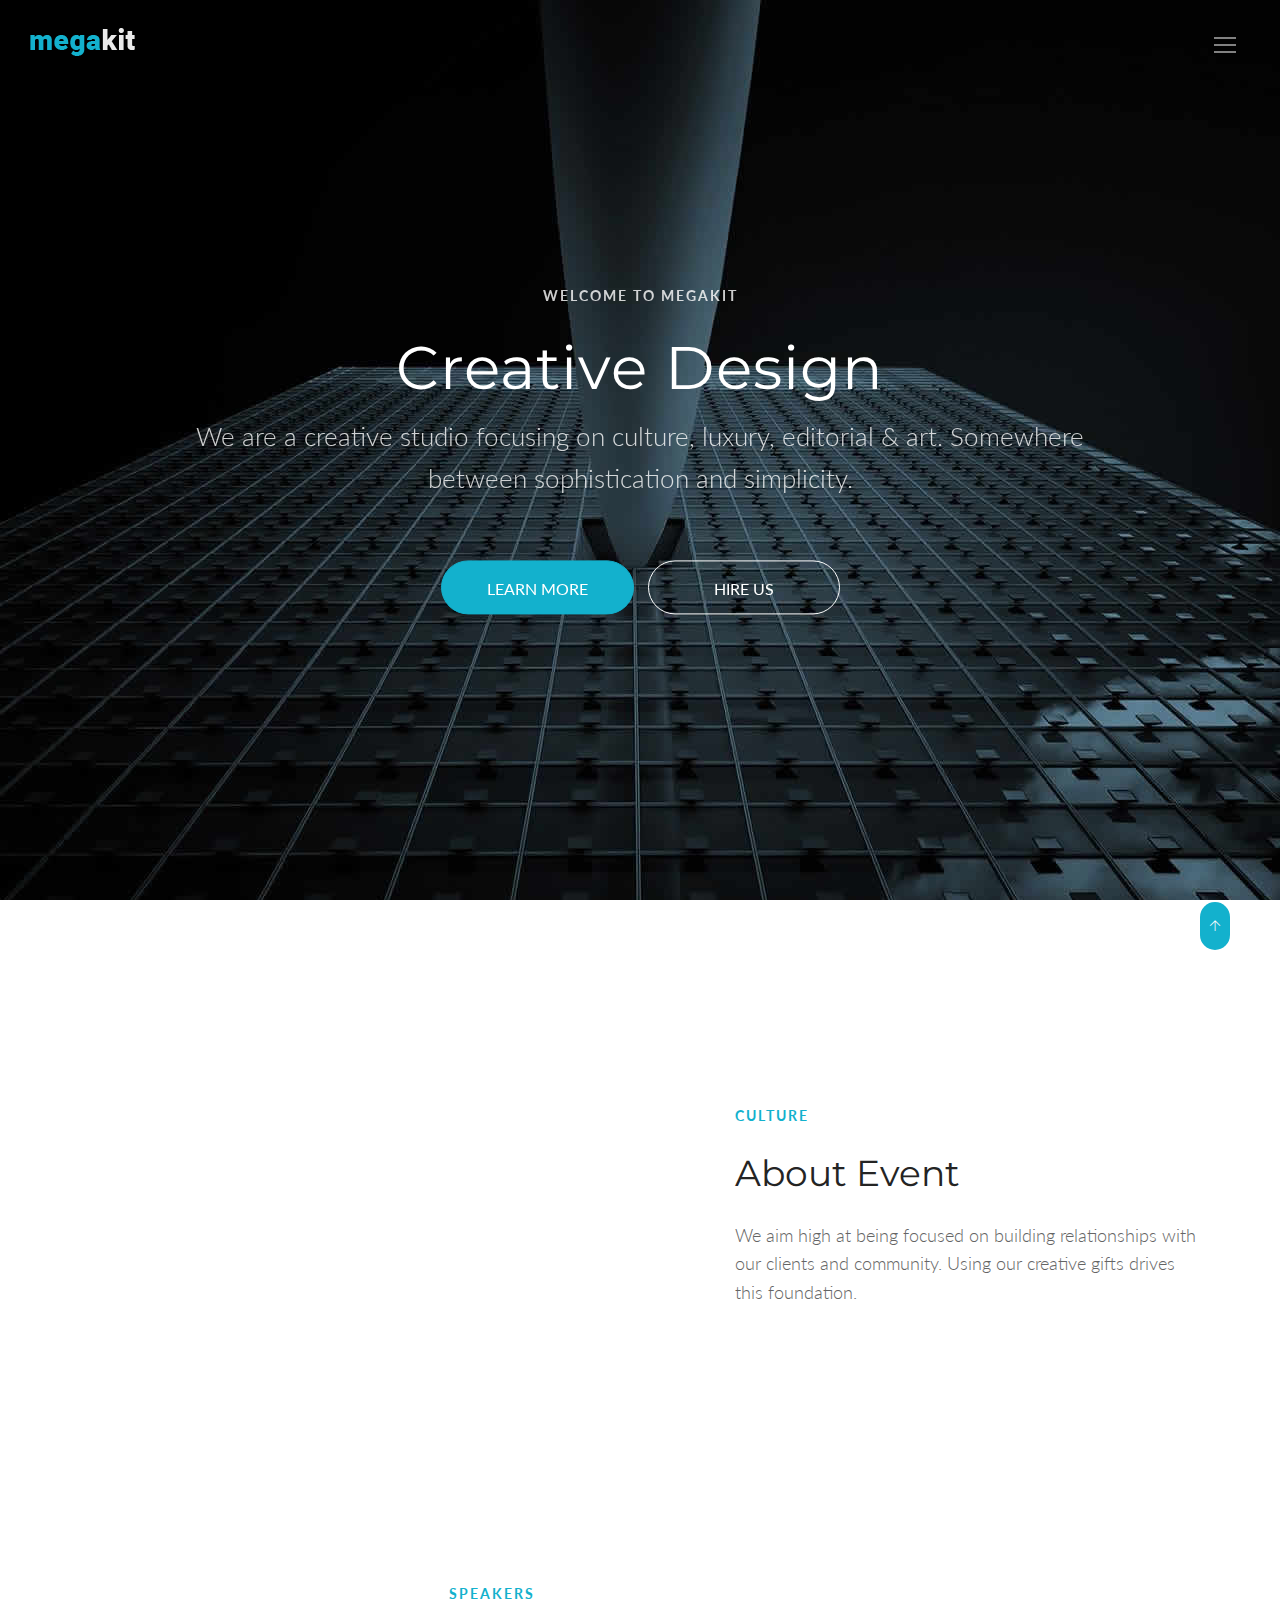
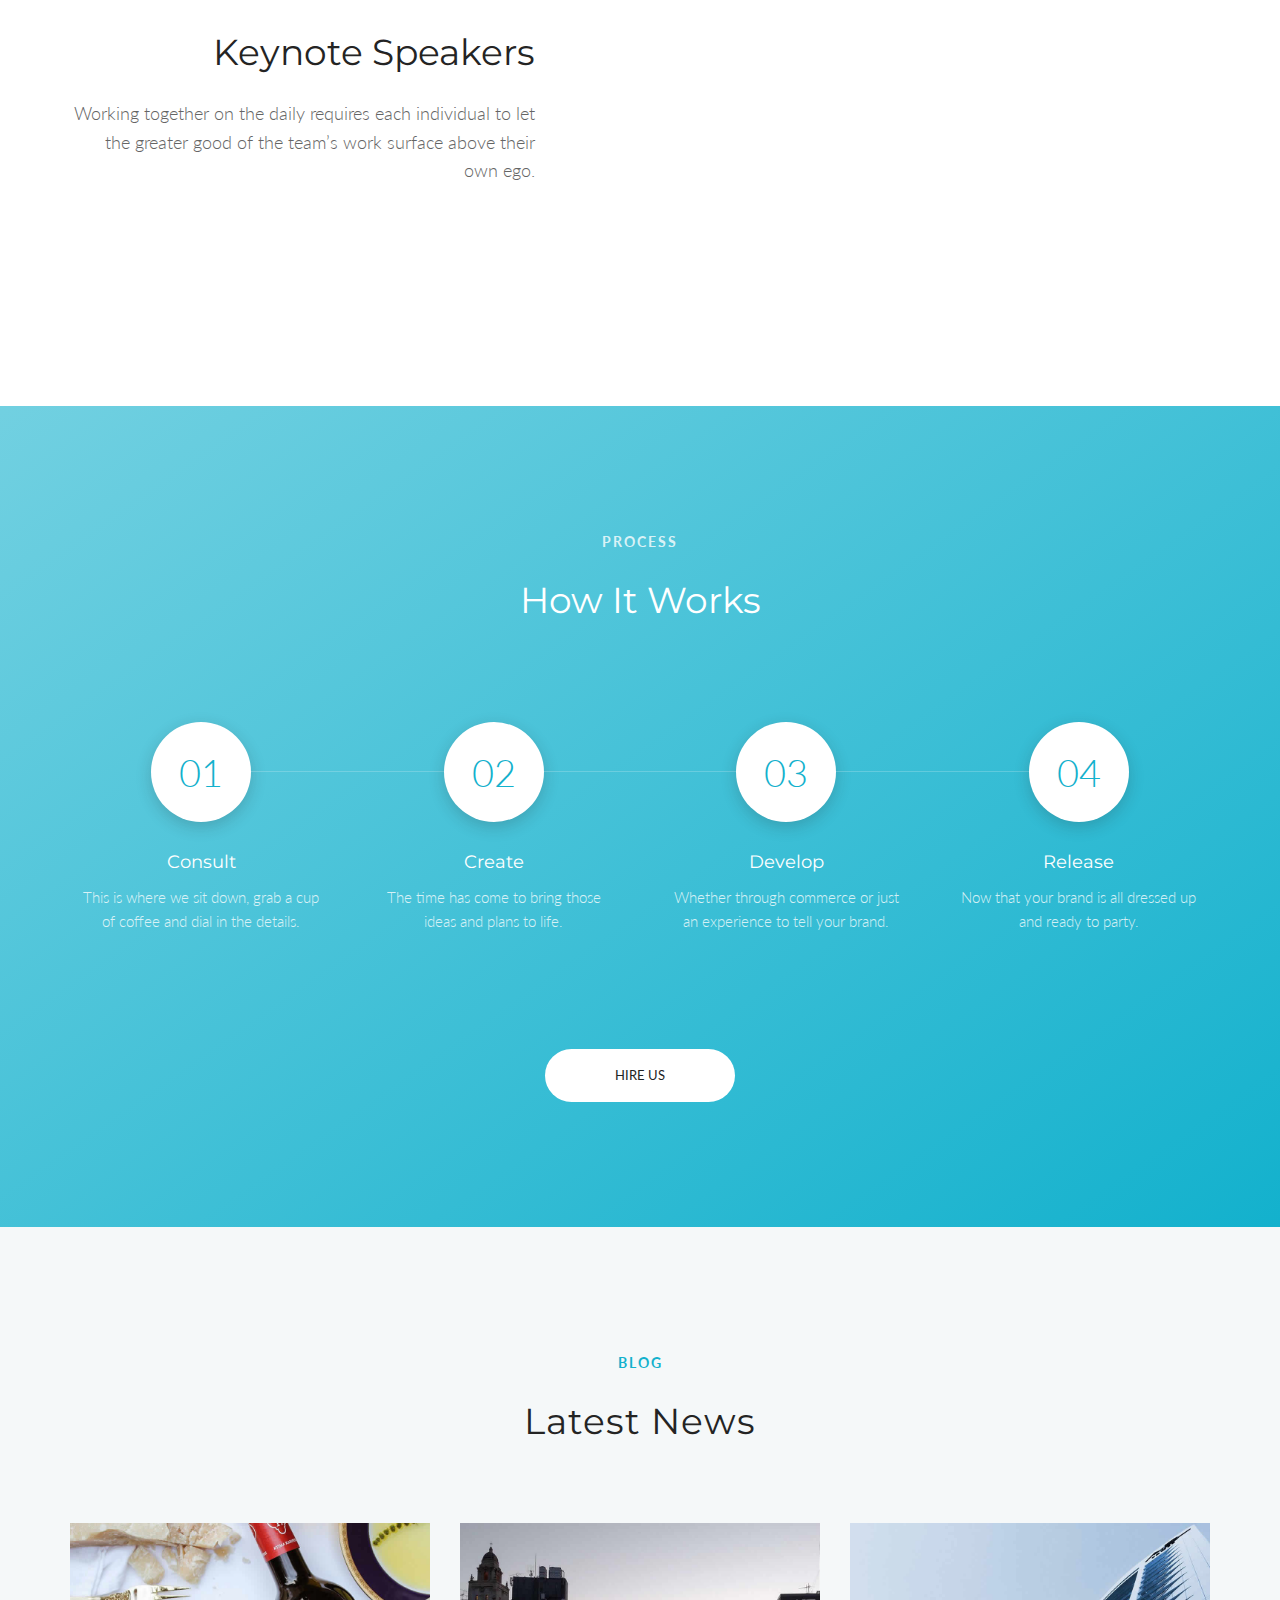
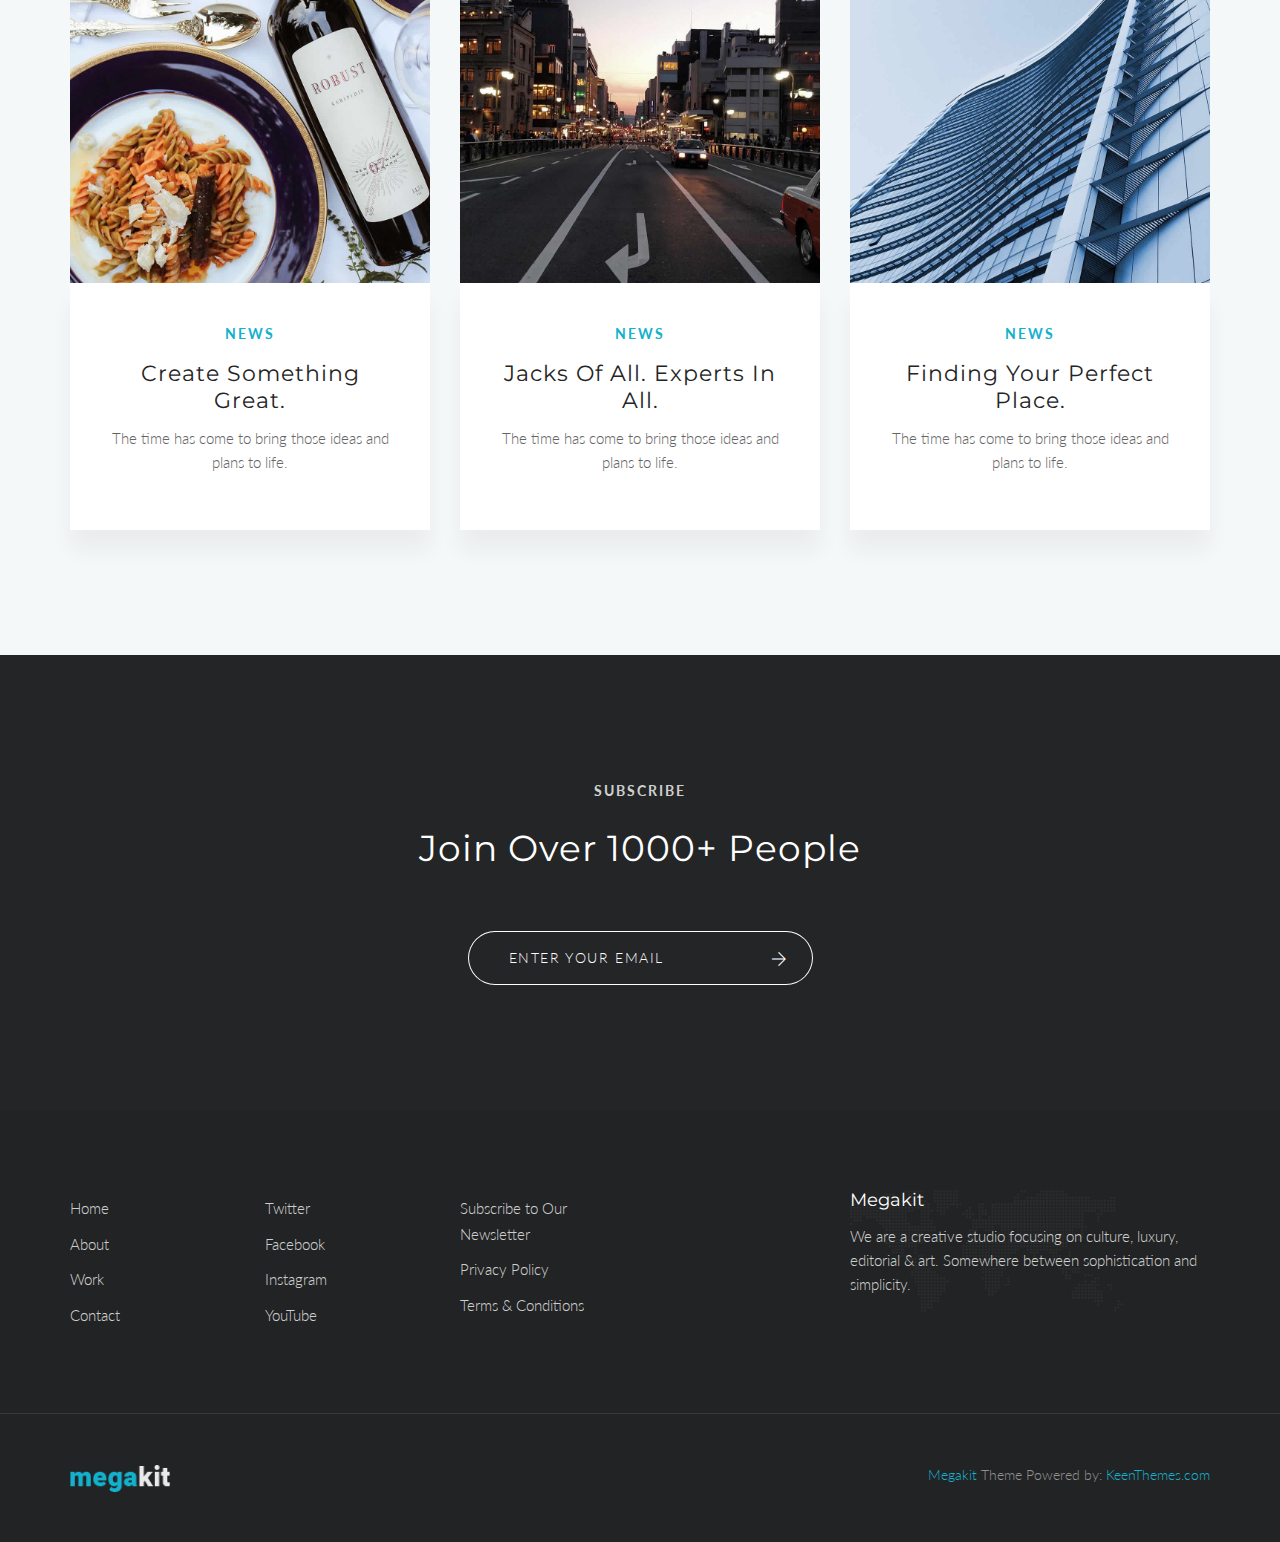
<file: about.html>
<!DOCTYPE html>
<html lang="en" class="no-js">
    <!-- Begin Head -->
    <head>
        <!-- Basic -->
        <meta charset="utf-8"/>
        <meta name="viewport" content="width=device-width, initial-scale=1, shrink-to-fit=no">
        <meta http-equiv="x-ua-compatible" content="ie=edge">
        <title>Megakit - HTML5 Theme</title>
        <meta name="keywords" content="HTML5 Theme" />
        <meta name="description" content="Megakit - HTML5 Theme">
        <meta name="author" content="keenthemes.com">

        <!-- Web Fonts -->
        <link href="https://fonts.googleapis.com/css?family=Lato:300,400,400i|Montserrat:400,700" rel="stylesheet">

        <!-- Vendor Styles -->
        <link href="vendor/bootstrap/css/bootstrap.min.css" rel="stylesheet" type="text/css"/>
        <link href="css/animate.css" rel="stylesheet" type="text/css"/>
        <link href="vendor/themify/themify.css" rel="stylesheet" type="text/css"/>
        <link href="vendor/scrollbar/scrollbar.min.css" rel="stylesheet" type="text/css"/>
        <link href="vendor/magnific-popup/magnific-popup.css" rel="stylesheet" type="text/css"/>
        <link href="vendor/swiper/swiper.min.css" rel="stylesheet" type="text/css"/>

        <!-- Theme Styles -->
        <link href="css/style.css" rel="stylesheet" type="text/css"/>
        <link href="css/global/global.css" rel="stylesheet" type="text/css"/>

        <!-- Favicon -->
        <link rel="shortcut icon" href="img/favicon.ico" type="image/x-icon">
        <link rel="apple-touch-icon" href="img/apple-touch-icon.png">
    </head>
    <!-- End Head -->

    <!-- Body -->
    <body>

        <!--========== HEADER ==========-->
        <header class="navbar-fixed-top s-header js__header-sticky js__header-overlay">
            <!-- Navbar -->
            <div class="s-header__navbar">
                <div class="s-header__container">
                    <div class="s-header__navbar-row">
                        <div class="s-header__navbar-row-col">
                            <!-- Logo -->
                            <div class="s-header__logo">
                                <a href="index.html" class="s-header__logo-link">
                                    <img class="s-header__logo-img s-header__logo-img-default" src="img/logo.png" alt="Megakit Logo">
                                    <img class="s-header__logo-img s-header__logo-img-shrink" src="img/logo-dark.png" alt="Megakit Logo">
                                </a>
                            </div>
                            <!-- End Logo -->
                        </div>
                        <div class="s-header__navbar-row-col">
                            <!-- Trigger -->
                            <a href="javascript:void(0);" class="s-header__trigger js__trigger">
                                <span class="s-header__trigger-icon"></span>
                                <svg x="0rem" y="0rem" width="3.125rem" height="3.125rem" viewbox="0 0 54 54">
                                    <circle fill="transparent" stroke="#fff" stroke-width="1" cx="27" cy="27" r="25" stroke-dasharray="157 157" stroke-dashoffset="157"></circle>
                                </svg>
                            </a>
                            <!-- End Trigger -->
                        </div>
                    </div>
                </div>
            </div>
            <!-- End Navbar -->

            <!-- Overlay -->
            <div class="s-header-bg-overlay js__bg-overlay">
                <!-- Nav -->
                <nav class="s-header__nav js__scrollbar">
                    <div class="container-fluid">
                        <!-- Menu List -->                                
                        <ul class="list-unstyled s-header__nav-menu">
                            <li class="s-header__nav-menu-item"><a class="s-header__nav-menu-link s-header__nav-menu-link-divider" href="index.html">Corporate</a></li>
                            <li class="s-header__nav-menu-item"><a class="s-header__nav-menu-link s-header__nav-menu-link-divider" href="index_app_landing.html">App Landing</a></li>
                            <li class="s-header__nav-menu-item"><a class="s-header__nav-menu-link s-header__nav-menu-link-divider" href="index_portfolio.html">Portfolio</a></li>
                            <li class="s-header__nav-menu-item"><a class="s-header__nav-menu-link s-header__nav-menu-link-divider" href="index_events.html">Events</a></li>
                            <li class="s-header__nav-menu-item"><a class="s-header__nav-menu-link s-header__nav-menu-link-divider" href="index_lawyer.html">Lawyer</a></li>
                            <li class="s-header__nav-menu-item"><a class="s-header__nav-menu-link s-header__nav-menu-link-divider" href="index_clinic.html">Clinic</a></li>
                            <li class="s-header__nav-menu-item"><a class="s-header__nav-menu-link s-header__nav-menu-link-divider" href="index_coming_soon.html">Coming Soon</a></li>
                        </ul>
                        <!-- End Menu List -->

                        <!-- Menu List -->                                
                        <ul class="list-unstyled s-header__nav-menu">
                            <li class="s-header__nav-menu-item"><a class="s-header__nav-menu-link s-header__nav-menu-link-divider -is-active" href="about.html">About</a></li>
                            <li class="s-header__nav-menu-item"><a class="s-header__nav-menu-link s-header__nav-menu-link-divider" href="team.html">Team</a></li>
                            <li class="s-header__nav-menu-item"><a class="s-header__nav-menu-link s-header__nav-menu-link-divider" href="services.html">Services</a></li>
                            <li class="s-header__nav-menu-item"><a class="s-header__nav-menu-link s-header__nav-menu-link-divider" href="events.html">Events</a></li>
                            <li class="s-header__nav-menu-item"><a class="s-header__nav-menu-link s-header__nav-menu-link-divider" href="faq.html">FAQ</a></li>
                            <li class="s-header__nav-menu-item"><a class="s-header__nav-menu-link s-header__nav-menu-link-divider" href="contacts.html">Contacts</a></li>
                        </ul>
                        <!-- End Menu List -->
                    </div>
                </nav>
                <!-- End Nav -->
                
                <!-- Action -->
                <ul class="list-inline s-header__action s-header__action--lb">
                    <li class="s-header__action-item"><a class="s-header__action-link -is-active" href="#">En</a></li>
                    <li class="s-header__action-item"><a class="s-header__action-link" href="#">Fr</a></li>
                </ul>
                <!-- End Action -->

                <!-- Action -->
                <ul class="list-inline s-header__action s-header__action--rb">
                    <li class="s-header__action-item">
                        <a class="s-header__action-link" href="https://www.behance.net/keenthemes">
                            <i class="g-padding-r-5--xs ti-facebook"></i>
                            <span class="g-display-none--xs g-display-inline-block--sm">Facebook</span>
                        </a>
                    </li>
                    <li class="s-header__action-item">
                        <a class="s-header__action-link" href="https://twitter.com/keenthemes">
                            <i class="g-padding-r-5--xs ti-twitter"></i>
                            <span class="g-display-none--xs g-display-inline-block--sm">Twitter</span>
                        </a>
                    </li>
                    <li class="s-header__action-item">
                        <a class="s-header__action-link" href="https://dribbble.com/keenthemes">
                            <i class="g-padding-r-5--xs ti-dribbble"></i>
                            <span class="g-display-none--xs g-display-inline-block--sm">Dribbble</span>
                        </a>
                    </li>
                </ul>
                <!-- End Action -->
            </div>
            <!-- End Overlay -->
        </header>
        <!--========== END HEADER ==========-->

        <!--========== PROMO BLOCK ==========-->
        <div class="g-fullheight--md js__parallax-window" style="background: url(img/1920x1080/02.jpg) 50% 0 no-repeat fixed;">
            <div class="g-container--md g-text-center--xs g-ver-center--md g-padding-y-150--xs g-padding-y-0--md">
                <div class="g-margin-b-60--xs">
                    <p class="text-uppercase g-font-size-14--xs g-font-weight--700 g-color--white-opacity g-letter-spacing--2 g-margin-b-25--xs">Welcome to Megakit</p>
                    <h1 class="g-font-size-40--xs g-font-size-50--sm g-font-size-60--md g-color--white g-letter-spacing--1">Creative Design</h1>
                    <p class="g-font-size-18--xs g-font-size-26--md g-color--white-opacity g-margin-b-0--xs">We are a creative studio focusing on culture, luxury, editorial &amp; art. Somewhere between sophistication and simplicity.</p>
                </div>
                <span class="g-display-block--xs g-display-inline-block--sm g-padding-x-5--xs g-margin-b-10--xs g-margin-b-0--sm">
                    <a href="https://themeforest.net/item/metronic-responsive-admin-dashboard-template/4021469?ref=keenthemes" class="text-uppercase s-btn s-btn-icon--md s-btn--primary-bg g-radius--50 g-padding-x-45--xs">Learn More</a>
                </span>
                <span class="g-display-block--xs g-display-inline-block--sm g-padding-x-5--xs g-margin-b-10--xs g-margin-b-0--sm">
                    <a href="https://themeforest.net/item/metronic-responsive-admin-dashboard-template/4021469?ref=keenthemes" class="text-uppercase s-btn s-btn-icon--md s-btn--white-brd g-radius--50 g-padding-x-65--xs">Hire Us</a>
                </span>
            </div>
        </div>
        <!--========== END PROMO BLOCK ==========-->

        <!--========== PAGE CONTENT ==========-->
        <!-- About -->
        <div class="container g-padding-y-80--xs g-padding-y-125--sm">
            <div class="row g-hor-centered-row--md g-row-col--5 g-margin-b-60--xs g-margin-b-100--md">
                <div class="col-sm-3 col-xs-6 g-hor-centered-row__col">
                    <div class="wow fadeInLeft" data-wow-duration=".3" data-wow-delay=".1s">
                        <img class="img-responsive" src="img/400x500/05.jpg" alt="Image">
                    </div>
                </div>
                <div class="col-sm-3 col-xs-6 g-hor-centered-row__col g-margin-b-60--xs g-margin-b-0--md">
                    <div class="wow fadeInLeft" data-wow-duration=".3" data-wow-delay=".2s">
                        <img class="img-responsive" src="img/400x550/01.jpg" alt="Image">
                    </div>
                </div>
                <div class="col-sm-1"></div>
                <div class="col-sm-5 g-hor-centered-row__col">
                    <p class="text-uppercase g-font-size-14--xs g-font-weight--700 g-color--primary g-letter-spacing--2 g-margin-b-25--xs">Culture</p>
                    <h2 class="g-font-size-32--xs g-font-size-36--sm g-margin-b-25--xs">About Event</h2>
                    <p class="g-font-size-18--sm">We aim high at being focused on building relationships with our clients and community. Using our creative gifts drives this foundation.</p>
                </div>
            </div>

            <div class="row g-hor-centered-row--md g-row-col--5">
                <div class="col-sm-3 col-xs-6 col-sm-push-6 g-hor-centered-row__col">
                    <div class="wow fadeInRight" data-wow-duration=".3" data-wow-delay=".2s">
                        <img class="img-responsive" src="img/400x550/02.jpg" alt="Image">
                    </div>
                </div>
                <div class="col-sm-3 col-xs-6 col-sm-push-6 g-hor-centered-row__col g-margin-b-60--xs g-margin-b-0--md">
                    <div class="wow fadeInRight" data-wow-duration=".3" data-wow-delay=".1s">
                        <img class="img-responsive" src="img/400x500/06.jpg" alt="Image">
                    </div>
                </div>
                <div class="col-sm-1"></div>
                <div class="col-sm-5 col-sm-pull-7 g-hor-centered-row__col g-text-left--xs g-text-right--md">
                    <p class="text-uppercase g-font-size-14--xs g-font-weight--700 g-color--primary g-letter-spacing--2 g-margin-b-25--xs">Speakers</p>
                    <h2 class="g-font-size-32--xs g-font-size-36--sm g-margin-b-25--xs">Keynote Speakers</h2>
                    <p class="g-font-size-18--sm">Working together on the daily requires each individual to let the greater good of the team’s work surface above their own ego.</p>
                </div>
            </div>
        </div>
        <!-- End About -->

        <!-- Process -->
        <div class="g-bg-color--primary-ltr">
            <div class="container g-padding-y-80--xs g-padding-y-125--sm">
                <div class="g-text-center--xs g-margin-b-100--xs">
                    <p class="text-uppercase g-font-size-14--xs g-font-weight--700 g-color--white-opacity g-letter-spacing--2 g-margin-b-25--xs">Process</p>
                    <h2 class="g-font-size-32--xs g-font-size-36--md g-color--white">How it Works</h2>
                </div>
                <ul class="list-inline row g-margin-b-100--xs">
                    <!-- Process -->
                    <li class="col-sm-3 col-xs-6 g-full-width--xs s-process-v1 g-margin-b-60--xs g-margin-b-0--md">
                        <div class="center-block g-text-center--xs">
                            <div class="g-margin-b-30--xs">
                                <span class="g-display-inline-block--xs g-width-100--xs g-height-100--xs g-font-size-38--xs g-color--primary g-bg-color--white g-box-shadow__dark-lightest-v4 g-padding-x-20--xs g-padding-y-20--xs g-radius--circle">01</span>
                            </div>
                            <div class="g-padding-x-20--xs">
                                <h3 class="g-font-size-18--xs g-color--white">Consult</h3>
                                <p class="g-color--white-opacity">This is where we sit down, grab a cup of coffee and dial in the details.</p>
                            </div>
                        </div>
                    </li>
                    <!-- End Process -->

                    <!-- Process -->
                    <li class="col-sm-3 col-xs-6 g-full-width--xs s-process-v1 g-margin-b-60--xs g-margin-b-0--md">
                        <div class="center-block g-text-center--xs">
                            <div class="g-margin-b-30--xs">
                                <span class="g-display-inline-block--xs g-width-100--xs g-height-100--xs g-font-size-38--xs g-color--primary g-bg-color--white g-box-shadow__dark-lightest-v4 g-padding-x-20--xs g-padding-y-20--xs g-radius--circle">02</span>
                            </div>
                            <div class="g-padding-x-20--xs">
                                <h3 class="g-font-size-18--xs g-color--white">Create</h3>
                                <p class="g-color--white-opacity">The time has come to bring those ideas and plans to life.</p>
                            </div>
                        </div>
                    </li>
                    <!-- End Process -->

                    <!-- Process -->
                    <li class="col-sm-3 col-xs-6 g-full-width--xs s-process-v1 g-margin-b-60--xs g-margin-b-0--sm">
                        <div class="center-block g-text-center--xs">
                            <div class="g-margin-b-30--xs">
                                <span class="g-display-inline-block--xs g-width-100--xs g-height-100--xs g-font-size-38--xs g-color--primary g-bg-color--white g-box-shadow__dark-lightest-v4 g-padding-x-20--xs g-padding-y-20--xs g-radius--circle">03</span>
                            </div>
                            <div class="g-padding-x-20--xs">
                                <h3 class="g-font-size-18--xs g-color--white">Develop</h3>
                                <p class="g-color--white-opacity">Whether through commerce or just an experience to tell your brand.</p>
                            </div>
                        </div>
                    </li>
                    <!-- End Process -->

                    <!-- Process -->
                    <li class="col-sm-3 col-xs-6 g-full-width--xs s-process-v1">
                        <div class="center-block g-text-center--xs">
                            <div class="g-margin-b-30--xs">
                                <span class="g-display-inline-block--xs g-width-100--xs g-height-100--xs g-font-size-38--xs g-color--primary g-bg-color--white g-box-shadow__dark-lightest-v4 g-padding-x-20--xs g-padding-y-20--xs g-radius--circle">04</span>
                            </div>
                            <div class="g-padding-x-20--xs">
                                <h3 class="g-font-size-18--xs g-color--white">Release</h3>
                                <p class="g-color--white-opacity">Now that your brand is all dressed up and ready to party.</p>
                            </div>
                        </div>
                    </li>
                    <!-- End Process -->
                </ul>

                <div class="g-text-center--xs">
                    <a href="#js__scroll-to-appointment" class="text-uppercase s-btn s-btn--md s-btn--white-bg g-radius--50 g-padding-x-70--xs">Hire Us</a>
                </div>
            </div>
        </div>
        <!-- End Process -->

        <!-- News -->
        <div class="g-bg-color--sky-light">
            <div class="container g-padding-y-80--xs g-padding-y-125--sm">
                <div class="g-text-center--xs g-margin-b-80--xs">
                    <p class="text-uppercase g-font-size-14--xs g-font-weight--700 g-color--primary g-letter-spacing--2 g-margin-b-25--xs">Blog</p>
                    <h2 class="g-font-size-32--xs g-font-size-36--md g-letter-spacing--1">Latest News</h2>
                </div>
                <div class="row">
                    <div class="col-sm-4 g-margin-b-30--xs g-margin-b-0--md">
                        <!-- News -->
                        <article>
                            <img class="img-responsive" src="img/970x970/01.jpg" alt="Image">
                            <div class="g-bg-color--white g-box-shadow__dark-lightest-v2 g-text-center--xs g-padding-x-40--xs g-padding-y-40--xs">
                                <p class="text-uppercase g-font-size-14--xs g-font-weight--700 g-color--primary g-letter-spacing--2">News</p>
                                <h3 class="g-font-size-22--xs g-letter-spacing--1"><a href="https://themeforest.net/item/metronic-responsive-admin-dashboard-template/4021469?ref=keenthemes">Create Something Great.</a></h3>
                                <p>The time has come to bring those ideas and plans to life.</p>
                            </div>
                        </article>
                        <!-- End News -->
                    </div>
                    <div class="col-sm-4 g-margin-b-30--xs g-margin-b-0--md">
                        <!-- News -->
                        <article>
                            <img class="img-responsive" src="img/970x970/02.jpg" alt="Image">
                            <div class="g-bg-color--white g-box-shadow__dark-lightest-v2 g-text-center--xs g-padding-x-40--xs g-padding-y-40--xs">
                                <p class="text-uppercase g-font-size-14--xs g-font-weight--700 g-color--primary g-letter-spacing--2">News</p>
                                <h3 class="g-font-size-22--xs g-letter-spacing--1"><a href="https://themeforest.net/item/metronic-responsive-admin-dashboard-template/4021469?ref=keenthemes">Jacks of All. Experts in All.</a></h3>
                                <p>The time has come to bring those ideas and plans to life.</p>
                            </div>
                        </article>
                        <!-- End News -->
                    </div>
                    <div class="col-sm-4">
                        <!-- News -->
                        <article>
                            <img class="img-responsive" src="img/970x970/03.jpg" alt="Image">
                            <div class="g-bg-color--white g-box-shadow__dark-lightest-v2 g-text-center--xs g-padding-x-40--xs g-padding-y-40--xs">
                                <p class="text-uppercase g-font-size-14--xs g-font-weight--700 g-color--primary g-letter-spacing--2">News</p>
                                <h3 class="g-font-size-22--xs g-letter-spacing--1"><a href="https://themeforest.net/item/metronic-responsive-admin-dashboard-template/4021469?ref=keenthemes">Finding your Perfect Place.</a></h3>
                                <p>The time has come to bring those ideas and plans to life.</p>
                            </div>
                        </article>
                        <!-- End News -->
                    </div>
                </div>
            </div>
        </div>
        <!-- End News -->

        <!-- Subscribe -->
        <div class="g-bg-color--dark-light">
            <div class="g-container--sm g-text-center--xs g-padding-y-80--xs g-padding-y-125--sm">
                <div class="g-margin-b-60--xs">
                    <p class="text-uppercase g-font-size-14--xs g-font-weight--700 g-color--white-opacity g-letter-spacing--2 g-margin-b-25--xs">Subscribe</p>
                    <h2 class="g-font-size-32--xs g-font-size-36--sm g-letter-spacing--1 g-color--white">Join Over 1000+ People</h2>
                </div>
                <div class="row">
                    <div class="col-sm-6 col-sm-offset-3 col-xs-10 col-xs-offset-1">
                        <form class="input-group">
                            <input type="email" class="form-control s-form-v1__input g-radius--left-50" name="email" placeholder="Enter your email">
                            <span class="input-group-btn">
                                <button type="submit" class="s-btn s-btn-icon--md s-btn-icon--white-brd s-btn--white-brd g-radius--right-50"><i class="ti-arrow-right"></i></button>
                            </span>
                        </form>
                    </div>
                </div>
            </div>
        </div>
        <!-- End Subscribe -->
        <!--========== END PAGE CONTENT ==========-->

        <!--========== FOOTER ==========-->
        <footer class="g-bg-color--dark">
            <!-- Links -->
            <div class="g-hor-divider__dashed--white-opacity-lightest">
                <div class="container g-padding-y-80--xs">
                    <div class="row">
                        <div class="col-sm-2 g-margin-b-20--xs g-margin-b-0--md">
                            <ul class="list-unstyled g-ul-li-tb-5--xs g-margin-b-0--xs">
                                <li><a class="g-font-size-15--xs g-color--white-opacity" href="http://themeforest.net/item/metronic-responsive-admin-dashboard-template/4021469?ref=keenthemes">Home</a></li>
                                <li><a class="g-font-size-15--xs g-color--white-opacity" href="http://themeforest.net/item/metronic-responsive-admin-dashboard-template/4021469?ref=keenthemes">About</a></li>
                                <li><a class="g-font-size-15--xs g-color--white-opacity" href="http://themeforest.net/item/metronic-responsive-admin-dashboard-template/4021469?ref=keenthemes">Work</a></li>
                                <li><a class="g-font-size-15--xs g-color--white-opacity" href="http://themeforest.net/item/metronic-responsive-admin-dashboard-template/4021469?ref=keenthemes">Contact</a></li>
                            </ul>
                        </div>
                        <div class="col-sm-2 g-margin-b-20--xs g-margin-b-0--md">
                            <ul class="list-unstyled g-ul-li-tb-5--xs g-margin-b-0--xs">
                                <li><a class="g-font-size-15--xs g-color--white-opacity" href="http://themeforest.net/item/metronic-responsive-admin-dashboard-template/4021469?ref=keenthemes">Twitter</a></li>
                                <li><a class="g-font-size-15--xs g-color--white-opacity" href="http://themeforest.net/item/metronic-responsive-admin-dashboard-template/4021469?ref=keenthemes">Facebook</a></li>
                                <li><a class="g-font-size-15--xs g-color--white-opacity" href="http://themeforest.net/item/metronic-responsive-admin-dashboard-template/4021469?ref=keenthemes">Instagram</a></li>
                                <li><a class="g-font-size-15--xs g-color--white-opacity" href="http://themeforest.net/item/metronic-responsive-admin-dashboard-template/4021469?ref=keenthemes">YouTube</a></li>
                            </ul>
                        </div>
                        <div class="col-sm-2 g-margin-b-40--xs g-margin-b-0--md">
                            <ul class="list-unstyled g-ul-li-tb-5--xs g-margin-b-0--xs">
                                <li><a class="g-font-size-15--xs g-color--white-opacity" href="http://themeforest.net/item/metronic-responsive-admin-dashboard-template/4021469?ref=keenthemes">Subscribe to Our Newsletter</a></li>
                                <li><a class="g-font-size-15--xs g-color--white-opacity" href="http://themeforest.net/item/metronic-responsive-admin-dashboard-template/4021469?ref=keenthemes">Privacy Policy</a></li>
                                <li><a class="g-font-size-15--xs g-color--white-opacity" href="http://themeforest.net/item/metronic-responsive-admin-dashboard-template/4021469?ref=keenthemes">Terms &amp; Conditions</a></li>
                            </ul>
                        </div>
                        <div class="col-md-4 col-md-offset-2 col-sm-5 col-sm-offset-1 s-footer__logo g-padding-y-50--xs g-padding-y-0--md">
                            <h3 class="g-font-size-18--xs g-color--white">Megakit</h3>
                            <p class="g-color--white-opacity">We are a creative studio focusing on culture, luxury, editorial &amp; art. Somewhere between sophistication and simplicity.</p>
                        </div>
                    </div>
                </div>
            </div>
            <!-- End Links -->

            <!-- Copyright -->
            <div class="container g-padding-y-50--xs">
                <div class="row">
                    <div class="col-xs-6">
                        <a href="index.html">
                            <img class="g-width-100--xs g-height-auto--xs" src="img/logo.png" alt="Megakit Logo">
                        </a>
                    </div>
                    <div class="col-xs-6 g-text-right--xs">
                        <p class="g-font-size-14--xs g-margin-b-0--xs g-color--white-opacity-light"><a href="http://keenthemes.com/preview/Megakit/">Megakit</a> Theme Powered by: <a href="http://www.keenthemes.com/">KeenThemes.com</a></p>
                    </div>
                </div>
            </div>
            <!-- End Copyright -->
        </footer>
        <!--========== END FOOTER ==========-->

        <!-- Back To Top -->
        <a href="javascript:void(0);" class="s-back-to-top js__back-to-top"></a>

        <!--========== JAVASCRIPTS (Load javascripts at bottom, this will reduce page load time) ==========-->
        <!-- Vendor -->
        <script type="text/javascript" src="vendor/jquery.min.js"></script>
        <script type="text/javascript" src="vendor/jquery.migrate.min.js"></script>
        <script type="text/javascript" src="vendor/bootstrap/js/bootstrap.min.js"></script>
        <script type="text/javascript" src="vendor/jquery.smooth-scroll.min.js"></script>
        <script type="text/javascript" src="vendor/jquery.back-to-top.min.js"></script>
        <script type="text/javascript" src="vendor/scrollbar/jquery.scrollbar.min.js"></script>
        <script type="text/javascript" src="vendor/magnific-popup/jquery.magnific-popup.min.js"></script>
        <script type="text/javascript" src="vendor/jquery.parallax.min.js"></script>
        <script type="text/javascript" src="vendor/swiper/swiper.jquery.min.js"></script>
        <script type="text/javascript" src="vendor/jquery.wow.min.js"></script>

        <!-- General Components and Settings -->
        <script type="text/javascript" src="js/global.min.js"></script>
        <script type="text/javascript" src="js/components/header-sticky.min.js"></script>
        <script type="text/javascript" src="js/components/scrollbar.min.js"></script>
        <script type="text/javascript" src="js/components/magnific-popup.min.js"></script>
        <script type="text/javascript" src="js/components/swiper.min.js"></script>
        <script type="text/javascript" src="js/components/wow.min.js"></script>
        <!--========== END JAVASCRIPTS ==========-->

    </body>
    <!-- End Body -->
</html>
</file>
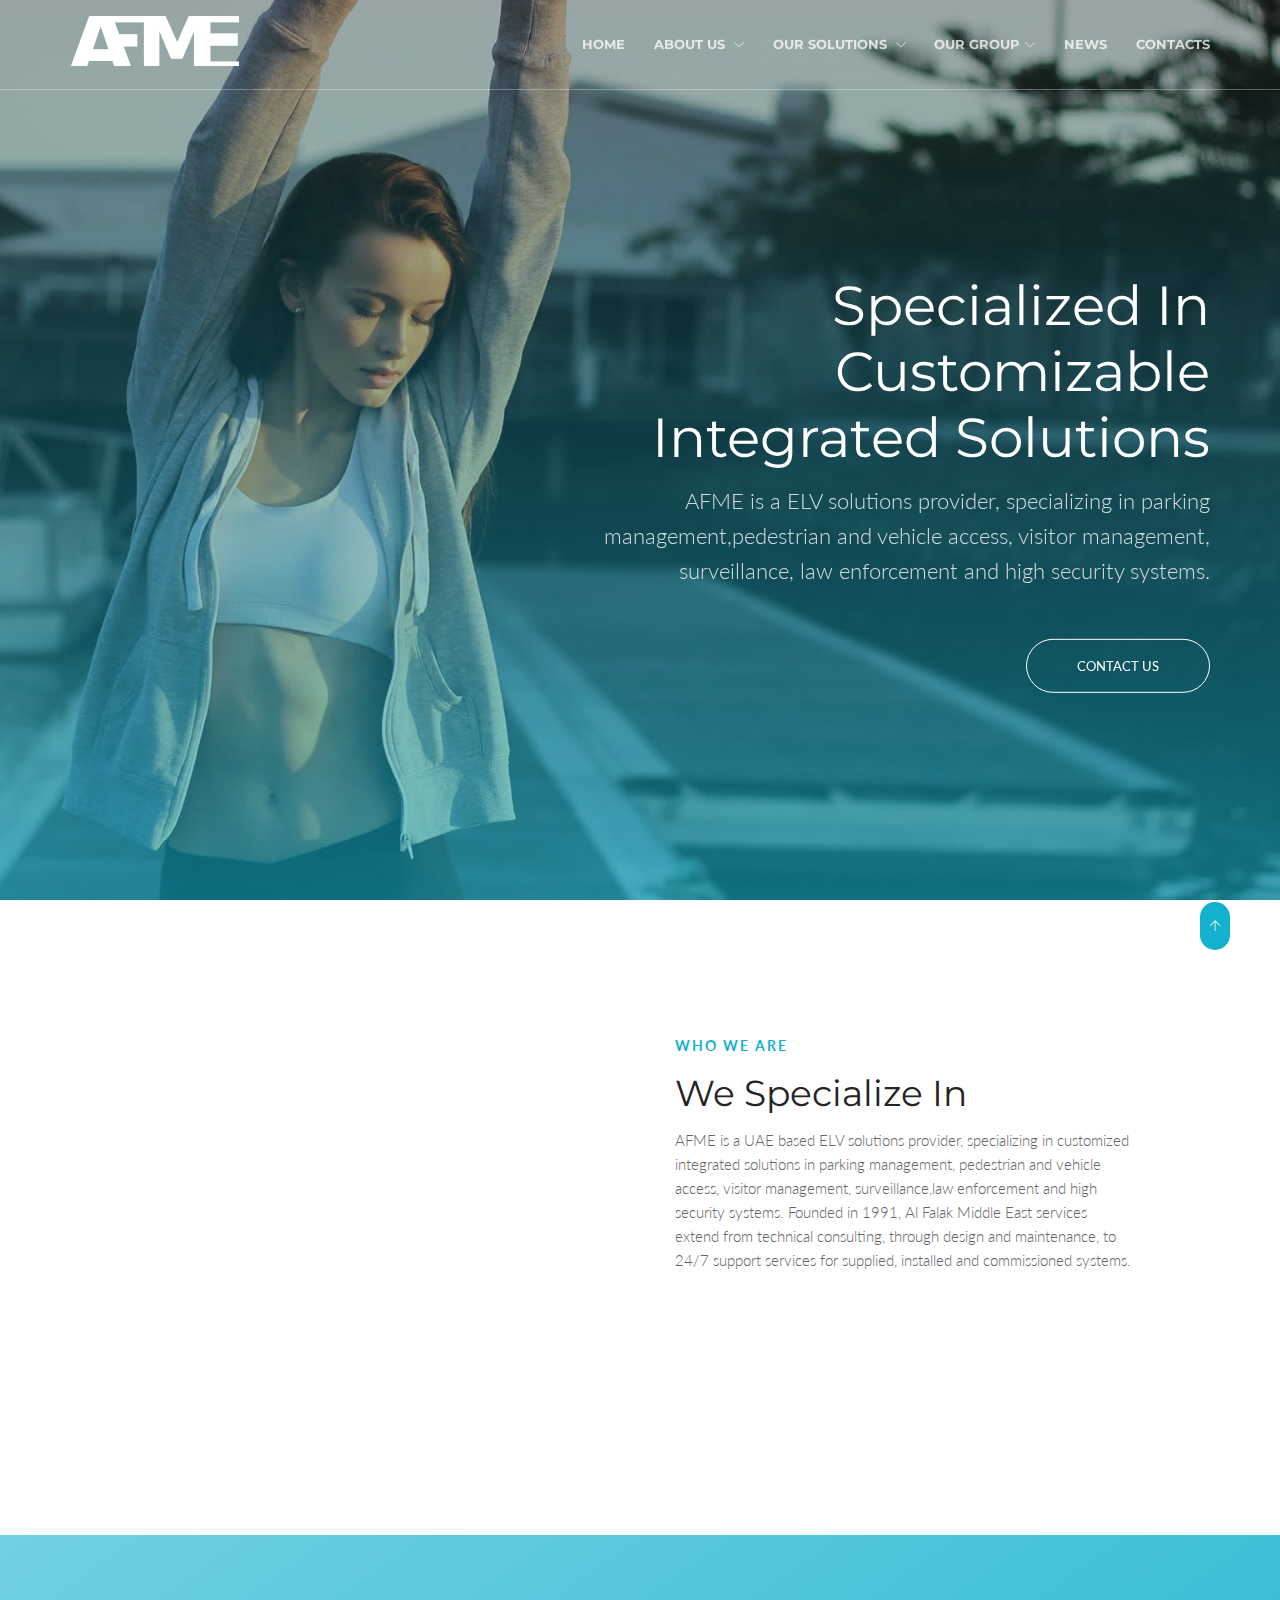
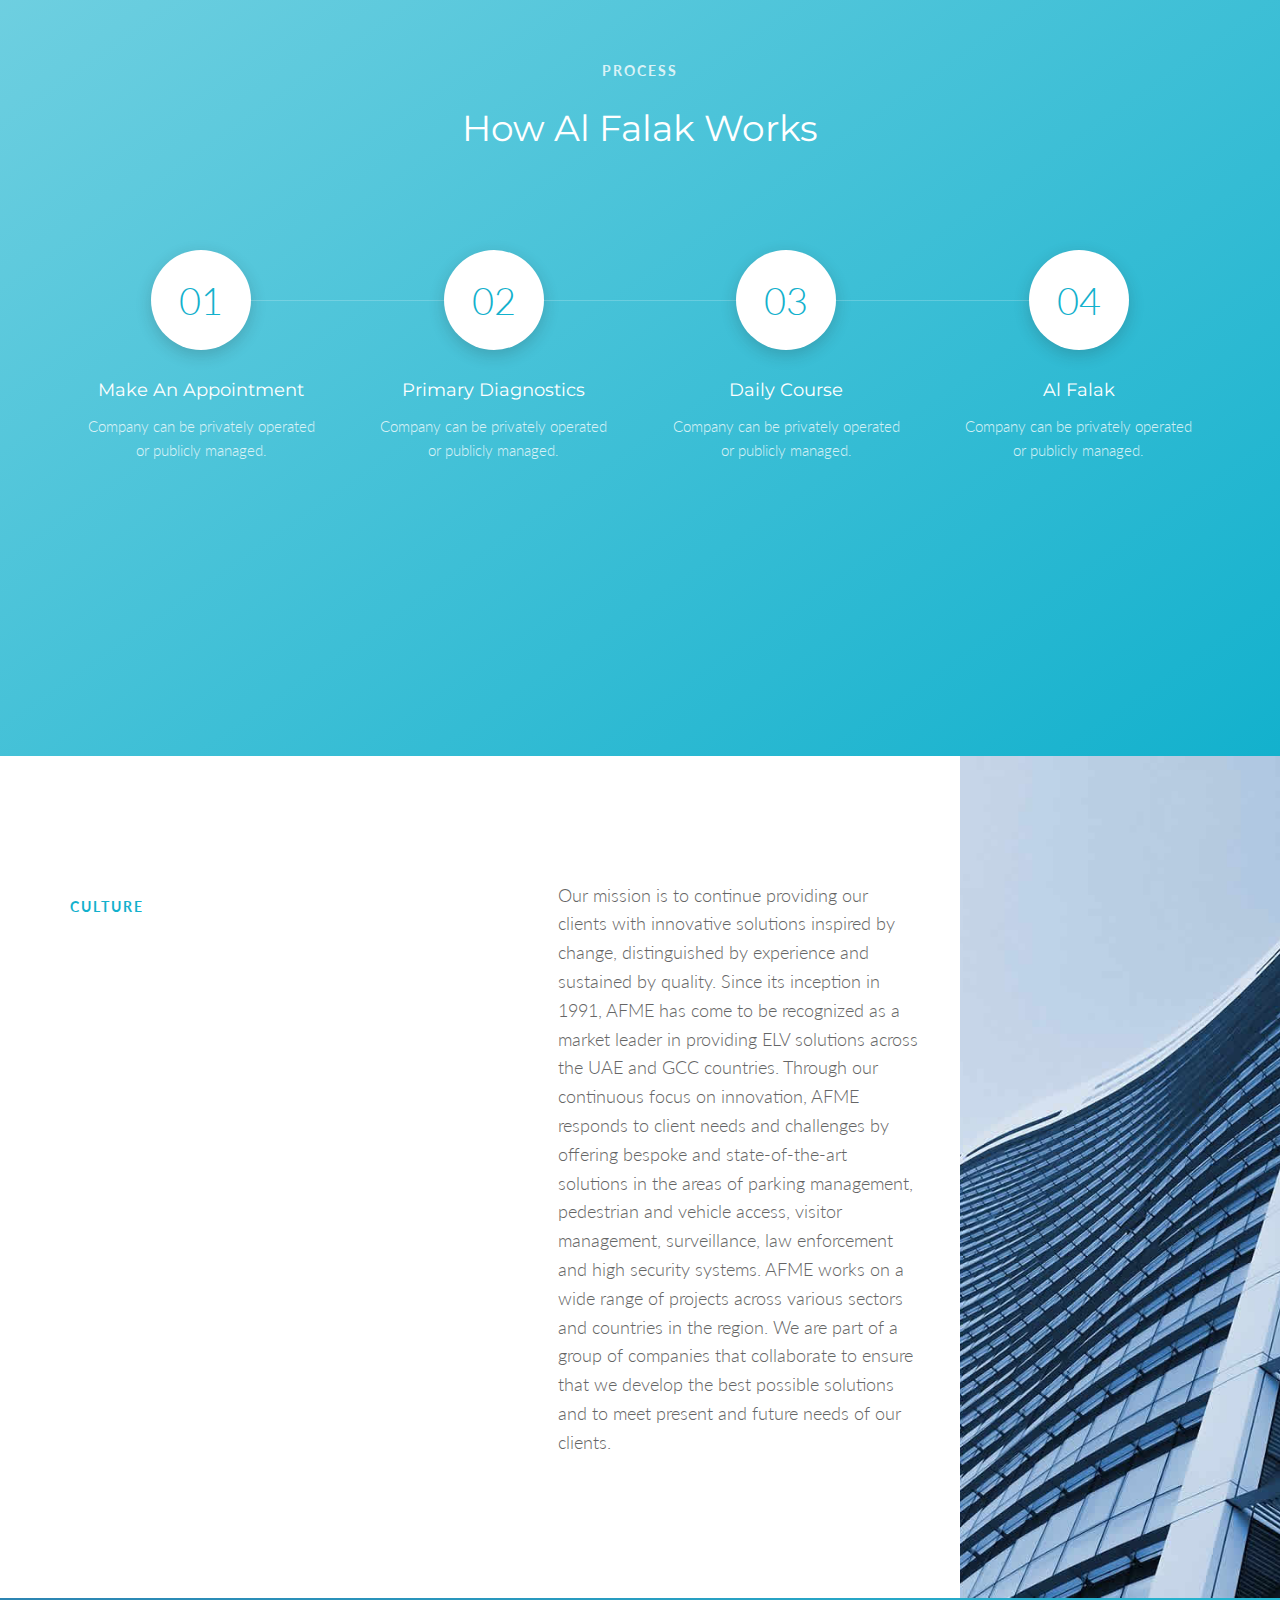
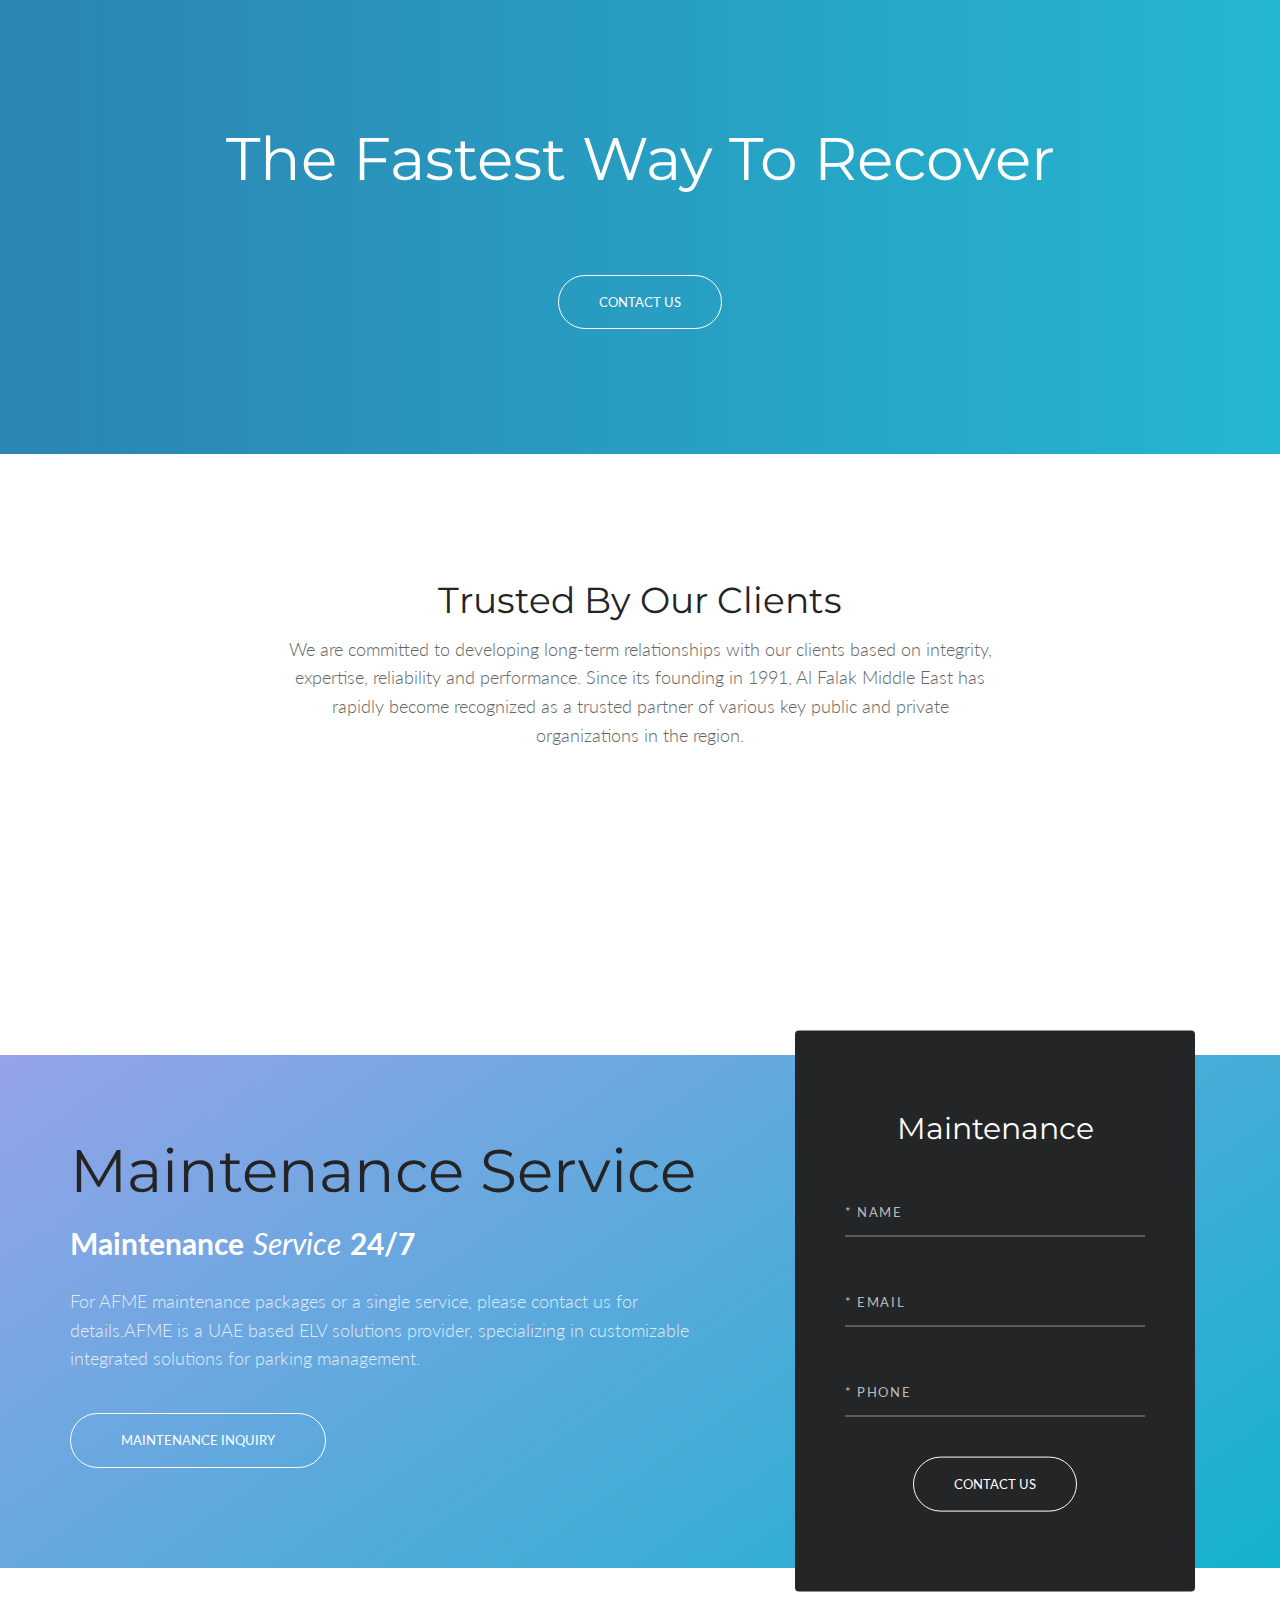
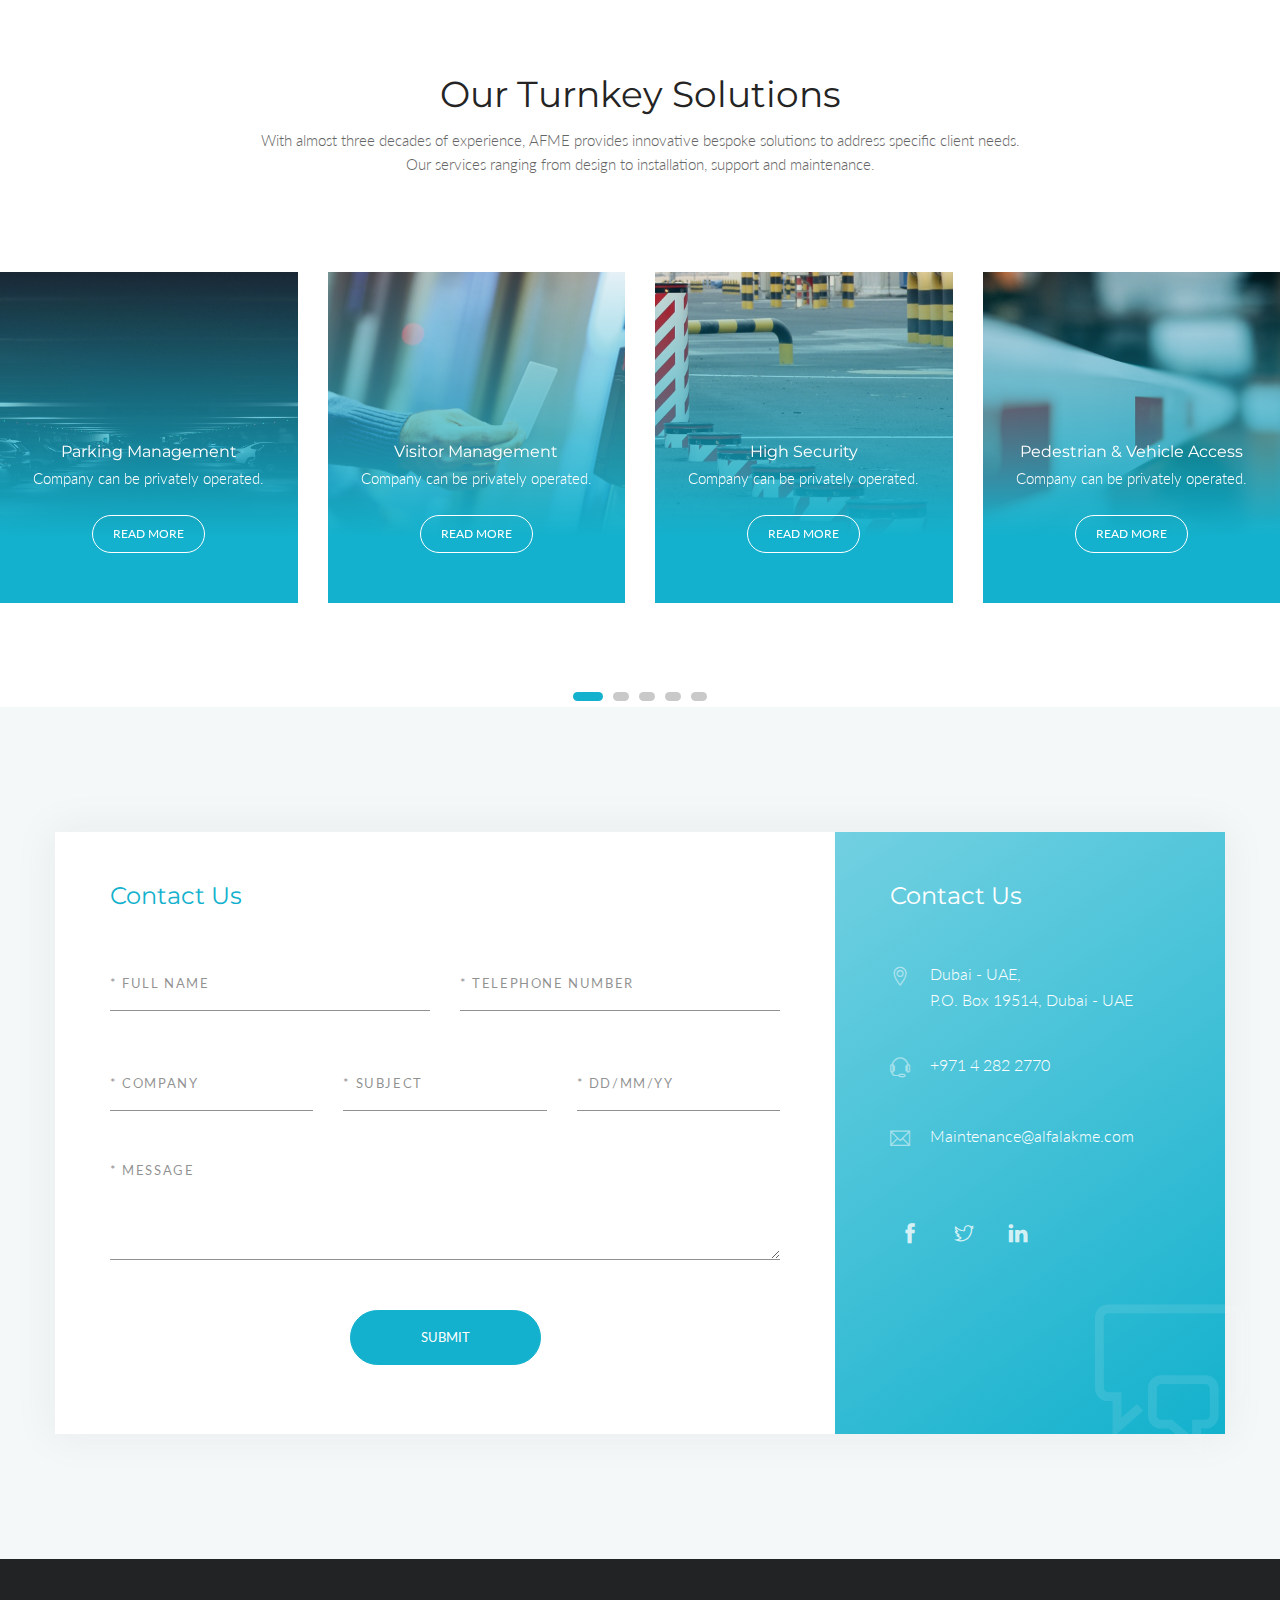
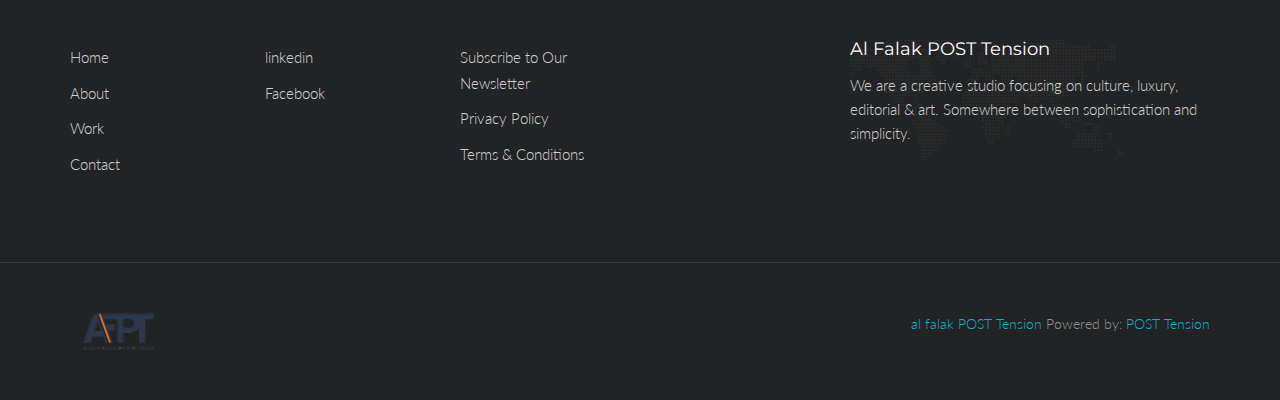
<file: al falak About AFME.html>
<!DOCTYPE html>
<html lang="en" class="no-js">
    <!-- Begin Head -->
    <head>
        <!-- Basic -->
        <meta charset="utf-8"/>
        <meta name="viewport" content="width=device-width, initial-scale=1, shrink-to-fit=no">
        <meta http-equiv="x-ua-compatible" content="ie=edge">
        <title>Al falak About AFME</title>
        <meta name="keywords" content="HTML5 Theme" />
        <meta name="description" content="Megakit - HTML5 Theme">
        <meta name="author" content="keenthemes.com">

        <!-- Web Fonts -->
        <link href="https://fonts.googleapis.com/css?family=Lato:300,400,400i|Montserrat:400,700" rel="stylesheet">

        <!-- Vendor Styles -->
        <link href="vendor/bootstrap/css/bootstrap.min.css" rel="stylesheet" type="text/css"/>
        <link href="css/animate.css" rel="stylesheet" type="text/css"/>
        <link href="vendor/themify/themify.css" rel="stylesheet" type="text/css"/>
        <link href="vendor/scrollbar/scrollbar.min.css" rel="stylesheet" type="text/css"/>
        <link href="vendor/swiper/swiper.min.css" rel="stylesheet" type="text/css"/>

        <!-- Theme Styles -->
        <link href="css/style.css" rel="stylesheet" type="text/css"/>
        <link href="css/global/global.css" rel="stylesheet" type="text/css"/>

        <!-- Favicon -->
        <link rel="shortcut icon" href="img/favicon.ico" type="image/x-icon">
        <link rel="apple-touch-icon" href="img/apple-touch-icon.png">
    </head>
    <!-- End Head -->

    <!-- Body -->
    <body>

        <!--========== HEADER V2 ==========-->
        <header class="navbar-fixed-top s-header-v2 js__header-sticky">
            <!-- Navbar -->
            <nav class="s-header-v2__navbar">
                <div class="container g-display-table--lg">
                    <!-- Navbar Row -->
                    <div class="s-header-v2__navbar-row">
                        <!-- Brand and toggle get grouped for better mobile display -->
                        <div class="s-header-v2__navbar-col">
                            <button type="button" class="collapsed s-header-v2__toggle" data-toggle="collapse" data-target="#nav-collapse" aria-expanded="false">
                                <span class="s-header-v2__toggle-icon-bar"></span>
                            </button>
                        </div>

                        <div class="s-header-v2__navbar-col s-header-v2__navbar-col-width--180">
                            <!-- Logo -->
                            <div class="s-header-v2__logo">
                                <a href="index.html" class="s-header-v2__logo-link">
                                    <img class="s-header-v2__logo-img s-header-v2__logo-img--default" src="img/LOGO111.png" alt="Dublin Logo">
                                    <img class="s-header-v2__logo-img s-header-v2__logo-img--shrink" src="img/LOGO111.png" alt="Dublin Logo">
                                </a>
                            </div>
                            <!-- End Logo -->
                        </div>
                        
                        <div class="s-header-v2__navbar-col s-header-v2__navbar-col--right">
                            <!-- Collect the nav links, forms, and other content for toggling -->
                            <div class="collapse navbar-collapse s-header-v2__navbar-collapse" id="nav-collapse">
                                <ul class="s-header-v2__nav">
                                    <li class="s-header-v2__nav-item"><a href="al falak Home.html" class="s-header-v2__nav-link">Home</a></li>
                                   
                                    <!-- Home -->
                                    <li class="dropdown s-header-v2__nav-item s-header-v2__dropdown-on-hover">
                                        <a href="javascript:void(0);" class="dropdown-toggle s-header-v2__nav-link" data-toggle="dropdown" role="button" aria-haspopup="true" aria-expanded="false">About Us <span class="g-font-size-10--xs g-margin-l-5--xs ti-angle-down"></span></a>
                                        <ul class="dropdown-menu s-header-v2__dropdown-menu">
                                            <li><a href="al falak About AFME.html" class="s-header-v2__dropdown-menu-link">About AFME</a></li>
                                            <li><a href="Our Clients.html" class="s-header-v2__dropdown-menu-link">Our Clients</a></li>
                                            
                                        </ul>
                                    </li>
                                    <!-- End Home -->
                                    
                                     <!-- Pages -->
                                     <li class="dropdown s-header-v2__nav-item s-header-v2__dropdown-on-hover">
                                        <a href="javascript:void(0);" class="dropdown-toggle s-header-v2__nav-link" data-toggle="dropdown" role="button" aria-haspopup="true" aria-expanded="false">Our Solutions <span class="g-font-size-10--xs g-margin-l-5--xs ti-angle-down"></span></a>
                                        <ul class="dropdown-menu s-header-v2__dropdown-menu">
                                            <li><a href="https://sandeep1138.github.io/Download/" class="s-header-v2__dropdown-menu-link">Parking Management</a></li>
                                            <li><a href="https://sandeep1138.github.io/Sandeep-/" class="s-header-v2__dropdown-menu-link">Pedestrian & Vehicle Access</a></li>
                                            <li><a href="https://sandeep1138.github.io/delhiinfomedia.in/" class="s-header-v2__dropdown-menu-link">Visitor Management</a></li>
                                            <li><a href="https://sandeep1138.github.io/Admin-panel-cbytes/" class="s-header-v2__dropdown-menu-link">surveillance & Law enforcement</a></li>
                                            <li><a href="High Security.html" class="s-header-v2__dropdown-menu-link">High Security</a></li>
                                            
                                        </ul>
                                    </li>
                                    <!-- End Pages -->


  <!-- Pages -->
  <li class="dropdown s-header-v2__nav-item s-header-v2__dropdown-on-hover">
    <a href="javascript:void(0);" class="dropdown-toggle s-header-v2__nav-link" data-toggle="dropdown" role="button" aria-haspopup="true" aria-expanded="false">Our Group<span class="g-font-size-10--xs g-margin-l-5--xs ti-angle-down"></span></a>
    <ul class="dropdown-menu s-header-v2__dropdown-menu">
        <li><a href="Al falak POST Tension.html" class="s-header-v2__dropdown-menu-link">Al Falak POST Tension</a></li>
        <li><a href="Park Plus.html" class="s-header-v2__dropdown-menu-link">Park Plus</a></li>
        
        
    </ul>
</li>
<!-- End Pages -->





                                 

<li class="s-header-v2__nav-item"><a href="https://sandeep1138.github.io/signature-0007/" class="s-header-v2__nav-link">NEWS</a></li>
<li class="s-header-v2__nav-item"><a href="Al falak contact us.html" class="s-header-v2__nav-link">Contacts</a></li>

                                </ul>
                            </div>
                            <!-- End Nav Menu -->
                        </div>
                    </div>
                    <!-- End Navbar Row -->
                </div>
            </nav>
            <!-- End Navbar -->
        </header>
        <!--========== END HEADER V2 ==========-->

        <!--========== SWIPER SLIDER ==========-->
       
          <!-- Swiper Wrapper -->
          <div class="s-swiper js__swiper-slider">
                
            <div class="s-promo-block-v4 g-fullheight--xs g-bg-position--center swiper-slide" style="background: url('img/1920x1080/13.jpg');">
                <div class="container g-text-right--xs g-ver-center--xs">
                    <div class="row">
                        <div class="col-md-7 col-md-offset-5">
                            <div class="g-margin-b-50--xs">
                                <h2 class="g-font-size-32--xs g-font-size-45--sm g-font-size-55--md g-color--white">   <br>Specialized in Customizable Integrated Solutions</h2>
                                <p class="g-font-size-18--xs g-font-size-22--sm g-color--white-opacity">AFME is a ELV solutions provider, specializing in parking management,pedestrian and vehicle access, visitor management, surveillance, law enforcement and high security systems.</p>
                            </div>
                            <a href="mailto:maintenance@alfalakme.com" class="text-uppercase s-btn s-btn--md s-btn--white-brd g-radius--50 g-padding-x-50--xs">CONTACT US</a>
                        </div>
                    </div>
                </div>
            </div>
        </div>
        <!-- End Swiper Wrapper -->

            <!-- Pagination -->
            <div class="s-swiper__pagination-v1 s-swiper__pagination-v1--bc s-swiper__pagination-v1--white js__swiper-pagination"></div>
        </div>
        <!--========== END SWIPER SLIDER ==========-->

        <!--========== PAGE CONTENT ==========-->
        <!-- Services -->
        <div class="container g-padding-y-80--xs g-padding-y-125--sm">
            <div class="row g-margin-b-10--xs">
                <div class="col-md-6 g-margin-b-60--xs g-margin-b-0--lg">
                    <!-- Masonry Grid -->
                    <div class="row g-row-col--5 g-overflow--hidden js__masonry">
                        <div class="col-xs-6 js__masonry-sizer"></div>
                        <div class="col-xs-6 g-full-width--xs g-margin-b-10--xs g-margin-b-0--sm js__masonry-item">
                            <div class="wow fadeInDown" data-wow-duration=".3" data-wow-delay=".1s">
                                <img class="img-responsive" src="img/400x550/03.jpg" alt="Image">
                            </div>
                        </div>
                        <div class="col-xs-6 g-full-width--xs g-margin-b-10--xs js__masonry-item">
                            <div class="wow fadeInRight" data-wow-duration=".3" data-wow-delay=".3s">
                                <img class="img-responsive" src="img/970x647/10.jpg" alt="Image">
                            </div>
                        </div>
                        <div class="col-xs-6 g-full-width--xs js__masonry-item">
                            <div class="wow fadeInRight" data-wow-duration=".3" data-wow-delay=".5s">
                                <img class="img-responsive" src="img/970x647/01.jpg" alt="Image">
                            </div>
                        </div>
                    </div>
                    <!-- End Masonry Grid -->
                </div>
                <div class="col-md-5 g-margin-b-10--xs g-margin-b-0--lg g-margin-t-10--lg g-margin-l-20--lg">
                    <div class="g-margin-b-30--xs">
                        <p class="text-uppercase g-font-size-14--xs g-font-weight--700 g-color--primary g-letter-spacing--2 g-margin-b-15--xs">WHO WE ARE</p>
                        <h2 class="g-font-size-32--xs g-font-size-36--sm">We Specialize In</h2>
                        <p>AFME is a UAE based ELV solutions provider, specializing in customized integrated solutions in parking management, pedestrian and vehicle access, visitor management, surveillance,law enforcement and high security systems. Founded in 1991, Al Falak Middle East services extend from technical consulting, through design and maintenance, to 24/7 support services for supplied, installed and commissioned systems.</p>
                    </div>
                   
                </div>
            </div>
        </div>
        <!-- End Services -->
 









        <!-- Process -->
        <div class="g-bg-color--primary-ltr">
            <div class="container g-padding-y-80--xs g-padding-y-125--sm">
                <div class="g-text-center--xs g-margin-b-100--xs">
                    <p class="text-uppercase g-font-size-14--xs g-font-weight--700 g-color--white-opacity g-letter-spacing--2 g-margin-b-25--xs">Process</p>
                    <h2 class="g-font-size-32--xs g-font-size-36--sm g-color--white">How Al falak Works</h2>
                </div>
                <ul class="list-inline row g-margin-b-100--xs">
                    <!-- Process -->
                    <li class="col-sm-3 col-xs-6 g-full-width--xs s-process-v1 g-margin-b-60--xs g-margin-b-0--md">
                        <div class="center-block g-text-center--xs">
                            <div class="g-margin-b-30--xs">
                                <span class="g-display-inline-block--xs g-width-100--xs g-height-100--xs g-font-size-38--xs g-color--primary g-bg-color--white g-box-shadow__dark-lightest-v4 g-padding-x-20--xs g-padding-y-20--xs g-radius--circle">01</span>
                            </div>
                            <div class="g-padding-x-20--xs">
                                <h3 class="g-font-size-18--xs g-color--white">Make an Appointment</h3>
                                <p class="g-color--white-opacity">Company can be privately operated or publicly managed.</p>
                            </div>
                        </div>
                    </li>
                    <!-- End Process -->

                    <!-- Process -->
                    <li class="col-sm-3 col-xs-6 g-full-width--xs s-process-v1 g-margin-b-60--xs g-margin-b-0--md">
                        <div class="center-block g-text-center--xs">
                            <div class="g-margin-b-30--xs">
                                <span class="g-display-inline-block--xs g-width-100--xs g-height-100--xs g-font-size-38--xs g-color--primary g-bg-color--white g-box-shadow__dark-lightest-v4 g-padding-x-20--xs g-padding-y-20--xs g-radius--circle">02</span>
                            </div>
                            <div class="g-padding-x-20--xs">
                                <h3 class="g-font-size-18--xs g-color--white">Primary Diagnostics</h3>
                                <p class="g-color--white-opacity">Company can be privately operated or publicly managed.</p>
                            </div>
                        </div>
                    </li>
                    <!-- End Process -->

                    <!-- Process -->
                    <li class="col-sm-3 col-xs-6 g-full-width--xs s-process-v1 g-margin-b-60--xs g-margin-b-0--sm">
                        <div class="center-block g-text-center--xs">
                            <div class="g-margin-b-30--xs">
                                <span class="g-display-inline-block--xs g-width-100--xs g-height-100--xs g-font-size-38--xs g-color--primary g-bg-color--white g-box-shadow__dark-lightest-v4 g-padding-x-20--xs g-padding-y-20--xs g-radius--circle">03</span>
                            </div>
                            <div class="g-padding-x-20--xs">
                                <h3 class="g-font-size-18--xs g-color--white">Daily Course</h3>
                                <p class="g-color--white-opacity">Company can be privately operated or publicly managed.</p>
                            </div>
                        </div>
                    </li>
                    <!-- End Process -->

                    <!-- Process -->
                    <li class="col-sm-3 col-xs-6 g-full-width--xs s-process-v1">
                        <div class="center-block g-text-center--xs">
                            <div class="g-margin-b-30--xs">
                                <span class="g-display-inline-block--xs g-width-100--xs g-height-100--xs g-font-size-38--xs g-color--primary g-bg-color--white g-box-shadow__dark-lightest-v4 g-padding-x-20--xs g-padding-y-20--xs g-radius--circle">04</span>
                            </div>
                            <div class="g-padding-x-20--xs">
                                <h3 class="g-font-size-18--xs g-color--white">al falak </h3>
                                <p class="g-color--white-opacity">Company can be privately operated or publicly managed.</p>
                            </div>
                        </div>
                    </li>
                    <!-- End Process -->
                </ul>

                <div class="g-text-center--xs">
                    <div class="wow fadeInUp" data-wow-duration=".3" data-wow-delay=".1s">
                        <a href="mailto:maintenance@alfalakme.com" class="text-uppercase s-btn s-btn--md s-btn--white-bg g-radius--50">Make an Appointment</a>
                    </div>
                </div>
            </div>
        </div>
        <!-- End Process -->

      <!-- Culture -->
 <div class="g-promo-section">
    <div class="container g-padding-y-80--xs g-padding-y-125--sm">
        <div class="row">
            <div class="col-md-4 g-margin-t-15--xs g-margin-b-60--xs g-margin-b-0--lg">
                <p class="text-uppercase g-font-size-14--xs g-font-weight--700 g-color--primary g-letter-spacing--2 g-margin-b-25--xs">Culture</p>
                <div class="wow fadeInLeft" data-wow-duration=".3" data-wow-delay=".1s">
                    <h2 class="g-font-size-40--xs g-font-size-50--sm g-font-size-60--md">About</h2>
                </div>
                <div class="wow fadeInLeft" data-wow-duration=".3" data-wow-delay=".3s">
                    <h2 class="g-font-size-40--xs g-font-size-50--sm g-font-size-60--md">AFME</h2>
                </div>
            </div>
            <div class="col-md-4 col-md-offset-1">
                <p class="g-font-size-18--xs"> Our mission is to continue providing our clients with innovative solutions inspired by change, distinguished by experience and sustained by quality. Since its inception in 1991, AFME has come to be recognized as a market leader in providing ELV solutions across the UAE and GCC countries. Through our continuous focus on innovation, AFME responds to client needs and challenges by offering bespoke and state-of-the-art solutions in the areas of parking management, pedestrian and vehicle access, visitor management, surveillance, law enforcement and high security systems. AFME works on a wide range of projects across various sectors and countries in the region. We are part of a group of companies that collaborate to ensure that we develop the best possible solutions and to meet present and future needs of our clients.  </p>
                <p class="g-font-size-18--xs">  </p>
            </div>
        </div>
    </div>
    <div class="col-sm-3 g-promo-section__img-right--lg g-bg-position--center g-height-100-percent--md js__fullwidth-img">
        <img class="img-responsive" src="img/970x970/03.jpg" alt="Image">
    </div>
</div>
<!-- End Culture -->















           

     

        <!-- Parallax -->
        <div class="s-promo-block-v5 g-bg-position--center js__parallax-window" style="background: url(img/1920x1080/13.jpg) 50% 0 no-repeat fixed;">
            <div class="container g-text-center--xs g-padding-y-80--xs g-padding-y-125--sm">
                <div class="g-margin-b-80--xs">
                    <h2 class="g-font-size-40--xs g-font-size-50--sm g-font-size-60--md g-color--white">The Fastest Way To Recover</h2>
                </div>
                <a href="mailto:maintenance@alfalakme.com" class="text-uppercase s-btn s-btn--md s-btn--white-brd g-radius--50">Contact Us</a>
            </div>
        </div>
        <!-- End Parallax -->




<!-- Clients -->
<div class="g-padding-y-80--xs g-padding-y-125--sm">
    <div class="g-container--sm">
        <div class="g-text-center--xs g-margin-b-80--xs">
            <h2 class="g-font-size-32--xs g-font-size-36--sm">Trusted By Our Clients</h2>
            <p class="g-font-size-18--md">We are committed to developing long-term relationships with our clients based on integrity, expertise, reliability and performance. Since its founding in 1991, Al Falak Middle East has rapidly become recognized as a trusted partner of various key public and private organizations in the region.</p>
        </div>
    </div>
    <div class="g-container--md">
        <!-- Swiper Clients -->
        <div class="s-swiper js__swiper-clients">
            <div class="swiper-wrapper">
                <div class="swiper-slide">
                    <div class="wow fadeIn" data-wow-duration=".3" data-wow-delay=".1s">
                        <img class="s-clients-v1" src="img/clients/1.png" alt="Clients Logo">
                    </div>
                </div>
                <div class="swiper-slide">
                    <div class="wow fadeIn" data-wow-duration=".3" data-wow-delay=".2s">
                        <img class="s-clients-v1" src="img/clients/9.png" alt="Clients Logo">
                    </div>
                </div>
                <div class="swiper-slide">
                    <div class="wow fadeIn" data-wow-duration=".3" data-wow-delay=".3s">
                        <img class="s-clients-v1" src="img/clients/7.png" alt="Clients Logo">
                    </div>
                </div>
                <div class="swiper-slide">
                    <div class="wow fadeIn" data-wow-duration=".3" data-wow-delay=".4s">
                        <img class="s-clients-v1" src="img/clients/8.png" alt="Clients Logo">
                    </div>
                </div>
                <div class="swiper-slide">
                    <div class="wow fadeIn" data-wow-duration=".3" data-wow-delay=".4s">
                        <img class="s-clients-v1" src="img/clients/5.png" alt="Clients Logo">
                    </div>
                </div>
                <div class="swiper-slide">
                    <div class="wow fadeIn" data-wow-duration=".3" data-wow-delay=".4s">
                        <img class="s-clients-v1" src="img/clients/TECOM-logo-cs.png" alt="Clients Logo">
                    </div>
                </div>
                <div class="swiper-slide">
                    <div class="wow fadeIn" data-wow-duration=".3" data-wow-delay=".4s">
                        <img class="s-clients-v1" src="img/clients/3.png" alt="Clients Logo">
                    </div>
                </div>
                <div class="swiper-slide">
                    <div class="wow fadeIn" data-wow-duration=".3" data-wow-delay=".4s">
                        <img class="s-clients-v1" src="img/clients/download.jpg" alt="Clients Logo">
                    </div>
                </div>
                <div class="swiper-slide">
                    <div class="wow fadeIn" data-wow-duration=".3" data-wow-delay=".5s">
                        <img class="s-clients-v1" src="img/clients/jumeirah-hotels-resorts_tcm233-1083204.png" alt="Clients Logo">
                    </div>
                </div>
            </div>
        </div>
        <!-- End Swiper Clients -->
    </div>
</div>
<!-- End Clients -->

<!-- Upcoming Event -->
<div class="s-promo-block-v2 js__parallax-window" style="background: url(img/1920x1080/03.jpg) 50% 0 no-repeat fixed; background-size: cover;">
    <div class="container">
        <div class="row g-hor-centered-row--md">
            <div class="col-md-7 g-hor-centered-row__col g-padding-y-80--xs">
                <h2 class="g-font-size-40--xs g-font-size-50--sm g-font-size-60--md g-color--white"><a href='index - Copy (2).html'>Maintenance Service</a></h2>
                <div class="g-margin-b-20--xs">
                    <span class="g-font-size-30--xs g-font-weight--700 g-color--white">Maintenance</span>
                    <span class="g-font-size-14--xs g-color--white"> </span>
                    <span class="g-font-size-30--xs g-color--white g-padding-x-5--xs"><i>Service</i></span>
                    <span class="g-font-size-30--xs g-font-weight--700 g-color--white">24/7</span>
                </div>
                <p class="g-font-size-18--xs g-color--white-opacity g-margin-b-40--xs">For AFME maintenance packages or a single service, please contact us for details.AFME is a UAE based ELV solutions provider, specializing in customizable integrated solutions for parking management.</p>
                <a href="http://keenthemes.com/" class="text-uppercase s-btn s-btn--md s-btn--white-brd g-radius--50 g-padding-x-50--xs g-margin-b-20--xs">Maintenance Inquiry</a>
            </div>
            <div class="col-md-5 g-hor-centered-row__col g-margin-b-80--xs">
                <form class="center-block s-promo-block-v2__form g-width-100-percent--xs g-width-400--sm g-bg-color--dark-light g-padding-x-50--xs g-padding-y-80--xs g-radius--4">
                    <div class="g-text-center--xs g-margin-b-40--xs">
                        <h2 class="g-font-size-30--xs g-color--white">Maintenance</h2>
                    </div>
                    <div class="g-margin-b-40--xs">
                        <input type="text" class="form-control s-form-v3__input" placeholder="* Name">
                    </div>
                    <div class="g-margin-b-40--xs">
                        <input type="email" class="form-control s-form-v3__input" placeholder="* Email">
                    </div>
                    <div class="g-margin-b-40--xs">
                        <input type="text" class="form-control s-form-v3__input" placeholder="* Phone">
                    </div>
                    <div class="g-text-center--xs">
                        
                <a href="mailto:maintenance@alfalakme.com" class="text-uppercase s-btn s-btn--md s-btn--white-brd g-radius--50">Contact Us</a>
                    </div>
                </form>
            </div>
        </div>
    </div>
</div>
<!-- End Upcoming Event -->









        <!-- News -->
        <div class="container g-text-center--xs g-padding-y-80--xs">
            <p class="text-uppercase g-font-size-14--xs g-font-weight--700 g-color--primary g-letter-spacing--2 g-margin-b-25--xs"> </p>
            <h2 class="g-font-size-32--xs g-font-size-36--sm">Our Turnkey Solutions</h2>
            <p>With almost three decades of experience, AFME provides innovative bespoke solutions to address specific client needs.<br> Our services ranging from design to installation, support and maintenance. </p>
        </div>
            <!-- Swiper -->
            <div class="s-swiper js__swiper-news">
                <!-- Wrapper -->
                <div class="swiper-wrapper g-margin-b-60--xs">
                    <article class="s-promo-block-v6 g-bg-position--center swiper-slide" style="background: url('img/400x500/SOLUTION_ParkingMgmt_opt2.jpg');">
                        <div class="g-text-center--xs g-padding-x-15--xs g-padding-x-30--lg g-padding-y-50--xs g-margin-t-120--xs">
                            <div class="g-margin-b-25--xs">
                                <h3 class="g-font-size-16--xs g-color--white g-margin-b-5--xs">Parking Management</h3>
                                <p class="g-color--white">Company can be privately operated.</p>
                            </div>
                            <a href="https://sandeep1138.github.io/Download/" class="text-uppercase s-btn s-btn--xs s-btn--white-brd g-radius--50">Read More</a>
                        </div>
                    </article>
                    <article class="s-promo-block-v6 g-bg-position--center swiper-slide" style="background: url('img/400x500/SOLUTION_access.jpg');">
                        <div class="g-text-center--xs g-padding-x-15--xs g-padding-x-30--lg g-padding-y-50--xs g-margin-t-120--xs">
                            <div class="g-margin-b-25--xs">
                                <h3 class="g-font-size-16--xs g-color--white g-margin-b-5--xs">Visitor Management</h3>
                                <p class="g-color--white">Company can be privately operated.</p>
                            </div>
                            <a href="https://sandeep1138.github.io/delhiinfomedia.in/" class="text-uppercase s-btn s-btn--xs s-btn--white-brd g-radius--50">Read More</a>
                        </div>
                    </article>
                    <article class="s-promo-block-v6 g-bg-position--center swiper-slide" style="background: url('img/400x500/SOLUTION_HighSecurity.jpg');">
                        <div class="g-text-center--xs g-padding-x-15--xs g-padding-x-30--lg g-padding-y-50--xs g-margin-t-120--xs">
                            <div class="g-margin-b-25--xs">
                                <h3 class="g-font-size-16--xs g-color--white g-margin-b-5--xs">High Security</h3>
                                <p class="g-color--white">Company can be privately operated.</p>
                            </div>
                            <a href="High Security.html" class="text-uppercase s-btn s-btn--xs s-btn--white-brd g-radius--50">Read More</a>
                        </div>
                    </article>
                    <article class="s-promo-block-v6 g-bg-position--center swiper-slide" style="background: url('img/400x500/SOLUTION_PVAccess.jpg');">
                        <div class="g-text-center--xs g-padding-x-15--xs g-padding-x-30--lg g-padding-y-50--xs g-margin-t-120--xs">
                            <div class="g-margin-b-25--xs">
                                <h3 class="g-font-size-16--xs g-color--white g-margin-b-5--xs">Pedestrian & Vehicle Access</h3>
                                <p class="g-color--white">Company can be privately operated.</p>
                            </div>
                            <a href="https://sandeep1138.github.io/Sandeep-/" class="text-uppercase s-btn s-btn--xs s-btn--white-brd g-radius--50">Read More</a>
                        </div>
                    </article>
                    <article class="s-promo-block-v6 g-bg-position--center swiper-slide" style="background: url('img/400x500/SOLUTION_SurvLawEnforcement.jpg');">
                        <div class="g-text-center--xs g-padding-x-15--xs g-padding-x-30--lg g-padding-y-50--xs g-margin-t-120--xs">
                            <div class="g-margin-b-25--xs">
                                <h3 class="g-font-size-16--xs g-color--white g-margin-b-5--xs">Surveillance & Law enforcement</h3>
                                <p class="g-color--white">Company can be privately operated.</p>
                            </div>
                            <a href="https://sandeep1138.github.io/Admin-panel-cbytes/" class="text-uppercase s-btn s-btn--xs s-btn--white-brd g-radius--50">Read More</a>
                        </div>
                    </article>
                  
                </div>
                <!-- End Wrapper -->

                <!-- Pagination -->
                <div class="s-swiper__pagination-v1 s-swiper__pagination-v1--dark g-text-center--xs js__swiper-pagination"></div>
            </div>
            <!-- End Swiper -->
        </div>
        <!-- End News -->

  






        <!-- Form -->
        <div id="js__scroll-to-appointment" class="g-bg-color--sky-light g-padding-y-80--xs g-padding-y-125--sm">
            <div class="container g-bg-color--white g-box-shadow__dark-lightest-v3">
                <div class="row">
                    <!-- Form -->
                    <div class="col-md-8 js__form-eqaul-height-v1">
                        <div class="g-padding-x-40--xs g-padding-y-50--xs">
                            <h2 class="g-font-size-24--xs g-color--primary g-margin-b-50--xs">Contact Us</h2>
                            <form>
                                <div class="row g-margin-b-30--xs g-margin-b-50--md">
                                    <div class="col-sm-6 g-margin-b-30--xs g-margin-b-0--md">
                                        <input type="text" class="form-control s-form-v4__input g-padding-l-0--xs" placeholder="* Full Name">
                                    </div>
                                    <div class="col-sm-6">
                                        <input type="text" class="form-control s-form-v4__input g-padding-l-0--xs" placeholder="* Telephone Number">
                                    </div>
                                </div>
                                <div class="row g-margin-b-50--xs g-margin-b-50--md">
                                    <div class="col-sm-4 g-margin-b-30--xs g-margin-b-0--md">
                                        <input type="text" class="form-control s-form-v4__input g-padding-l-0--xs" placeholder="* Company">
                                    </div>
                                    <div class="col-sm-4 g-margin-b-30--xs g-margin-b-0--md">
                                        <input type="text" class="form-control s-form-v4__input g-padding-l-0--xs" placeholder="* Subject">
                                    </div>
                                    <div class="col-sm-4">
                                        <input type="text" class="form-control s-form-v4__input g-padding-l-0--xs" placeholder="* DD/MM/YY">
                                    </div>
                                </div>
                                <div class="g-margin-b-50--xs">
                                    <textarea class="form-control s-form-v4__input g-padding-l-0--xs" rows="5" placeholder="* Message"></textarea>
                                </div>
                                <div class="g-text-center--xs">
                                    <button type="submit" class="text-uppercase s-btn s-btn--md s-btn--primary-bg g-radius--50 g-padding-x-70--xs g-margin-b-20--xs">Submit</button>
                                </div>
                            </form>
                        </div>
                    </div>
                    <!-- End Form -->

                    <!-- Contacts -->
                    <div class="col-md-4 g-bg-color--primary-ltr js__form-eqaul-height-v1">
                        <div class="g-overflow--hidden g-padding-x-40--xs g-padding-y-50--xs">
                            <h2 class="g-font-size-24--xs g-color--white g-margin-b-50--xs">Contact Us</h2>
                            <ul class="list-unstyled g-margin-b-70--xs">
                                <li class="clearfix g-color--white g-margin-b-40--xs">
                                    <div class="g-media g-width-40--xs g-margin-t-5--xs">
                                        <i class="g-font-size-20--xs g-color--white-opacity-light ti-location-pin"></i>
                                    </div>
                                    <div class="g-media__body">
                                         Dubai - UAE, <br>  P.O. Box 19514, Dubai - UAE
                                    </div>
                                </li>
                                <li class="clearfix g-color--white g-margin-b-40--xs">
                                    <div class="g-media g-width-40--xs g-margin-t-5--xs">
                                        <i class="g-font-size-20--xs g-color--white-opacity-light ti-headphone-alt"></i>
                                    </div>
                                    <div class="g-media__body">
                                        +971 4 282 2770
                                    </div>
                                </li>
                                <li class="clearfix g-color--white g-margin-b-40--xs">
                                    <div class="g-media g-width-40--xs g-margin-t-5--xs">
                                        <i class="g-font-size-20--xs g-color--white-opacity-light ti-email"></i>
                                    </div>
                                     <div class="g-media__body">
                                        Maintenance@alfalakme.com
                                    </div>
                                </li>
                            </ul>
                            <ul class="list-inline g-ul-li-lr-15--xs">
                                <li><a href="#"><i class="g-font-size-20--xs g-color--white-opacity ti-facebook"></i></a></li>
                                <li><a href="#"><i class="g-font-size-20--xs g-color--white-opacity ti-twitter"></i></a></li>
                                <li><a href="#"><i class="g-font-size-20--xs g-color--white-opacity ti-linkedin"></i></a></li>
                            </ul>
                            <i class="g-font-size-150--xs g-color--white-opacity-lightest ti-comments" style="position: absolute; bottom: -1.25rem; right: -1.25rem;"></i>
                        </div>
                    </div>
                    <!-- End Contacts -->
                </div>
            </div>
        </div>
        <!-- End Form -->
        <!--========== END PAGE CONTENT ==========-->

        <!--========== FOOTER ==========-->
        <footer class="g-bg-color--dark">
            <!-- Links -->
            <div class="g-hor-divider__dashed--white-opacity-lightest">
                <div class="container g-padding-y-80--xs">
                    <div class="row">
                        <div class="col-sm-2 g-margin-b-20--xs g-margin-b-0--md">
                            <ul class="list-unstyled g-ul-li-tb-5--xs g-margin-b-0--xs">
                                <li><a class="g-font-size-15--xs g-color--white-opacity" href="     ">Home</a></li>
                                <li><a class="g-font-size-15--xs g-color--white-opacity" href="     ">About</a></li>
                                <li><a class="g-font-size-15--xs g-color--white-opacity" href="     ">Work</a></li>
                                <li><a class="g-font-size-15--xs g-color--white-opacity" href="     ">Contact</a></li>
                            </ul>
                        </div>
                        <div class="col-sm-2 g-margin-b-20--xs g-margin-b-0--md">
                            <ul class="list-unstyled g-ul-li-tb-5--xs g-margin-b-0--xs">
                                <li><a class="g-font-size-15--xs g-color--white-opacity" href="           ">linkedin</a></li>
                                <li><a class="g-font-size-15--xs g-color--white-opacity" href="           ">Facebook</a></li>
                                  
                              
                            </ul>
                        </div>
                        <div class="col-sm-2 g-margin-b-40--xs g-margin-b-0--md">
                            <ul class="list-unstyled g-ul-li-tb-5--xs g-margin-b-0--xs">
                                <li><a class="g-font-size-15--xs g-color--white-opacity" href="       ">Subscribe to Our Newsletter</a></li>
                                <li><a class="g-font-size-15--xs g-color--white-opacity" href="       ">Privacy Policy</a></li>
                                <li><a class="g-font-size-15--xs g-color--white-opacity" href="       ">Terms &amp; Conditions</a></li>
                            </ul>
                        </div>
                        <div class="col-md-4 col-md-offset-2 col-sm-5 col-sm-offset-1 s-footer__logo g-padding-y-50--xs g-padding-y-0--md">
                            <h3 class="g-font-size-18--xs g-color--white">Al falak POST Tension</h3>
                            <p class="g-color--white-opacity">We are a creative studio focusing on culture, luxury, editorial &amp; art. Somewhere between sophistication and simplicity.</p>
                        </div>
                    </div>
                </div>
            </div>
            <!-- End Links -->

            <!-- Copyright -->
            <div class="container g-padding-y-50--xs">
                <div class="row">
                    <div class="col-xs-6">
                        <a href="index.html">
                            <img class="g-width-100--xs g-height-auto--xs" src="img/a1.png" alt="Megakit Logo">
                        </a>
                    </div>
                    <div class="col-xs-6 g-text-right--xs">
                        <p class="g-font-size-14--xs g-margin-b-0--xs g-color--white-opacity-light"><a href="#">al falak POST Tension</a> Powered by: <a href=" ">POST Tension</a></p>
                    </div>
                </div>
            </div>
            <!-- End Copyright -->
        </footer>
        <!--========== END FOOTER ==========-->

        <!-- Back To Top -->
        <a href="javascript:void(0);" class="s-back-to-top js__back-to-top"></a>

        <!--========== JAVASCRIPTS (Load javascripts at bottom, this will reduce page load time) ==========-->
        <!-- Vendor -->
        <script type="text/javascript" src="vendor/jquery.min.js"></script>
        <script type="text/javascript" src="vendor/jquery.migrate.min.js"></script>
        <script type="text/javascript" src="vendor/bootstrap/js/bootstrap.min.js"></script>
        <script type="text/javascript" src="vendor/jquery.smooth-scroll.min.js"></script>
        <script type="text/javascript" src="vendor/jquery.back-to-top.min.js"></script>
        <script type="text/javascript" src="vendor/scrollbar/jquery.scrollbar.min.js"></script>
        <script type="text/javascript" src="vendor/swiper/swiper.jquery.min.js"></script>
        <script type="text/javascript" src="vendor/masonry/jquery.masonry.pkgd.min.js"></script>
        <script type="text/javascript" src="vendor/masonry/imagesloaded.pkgd.min.js"></script>
        <script type="text/javascript" src="vendor/jquery.equal-height.min.js"></script>
        <script type="text/javascript" src="vendor/jquery.parallax.min.js"></script>
        <script type="text/javascript" src="vendor/jquery.wow.min.js"></script>

        <!-- General Components and Settings -->
        <script type="text/javascript" src="js/global.min.js"></script>
        <script type="text/javascript" src="js/components/header-sticky.min.js"></script>
        <script type="text/javascript" src="js/components/scrollbar.min.js"></script>
        <script type="text/javascript" src="js/components/swiper.min.js"></script>
        <script type="text/javascript" src="js/components/masonry.min.js"></script>
        <script type="text/javascript" src="js/components/equal-height.min.js"></script>
        <script type="text/javascript" src="js/components/parallax.min.js"></script>
        <script type="text/javascript" src="js/components/wow.min.js"></script>
        <!--========== END JAVASCRIPTS ==========-->

    </body>
    <!-- End Body -->
</html>
</file>
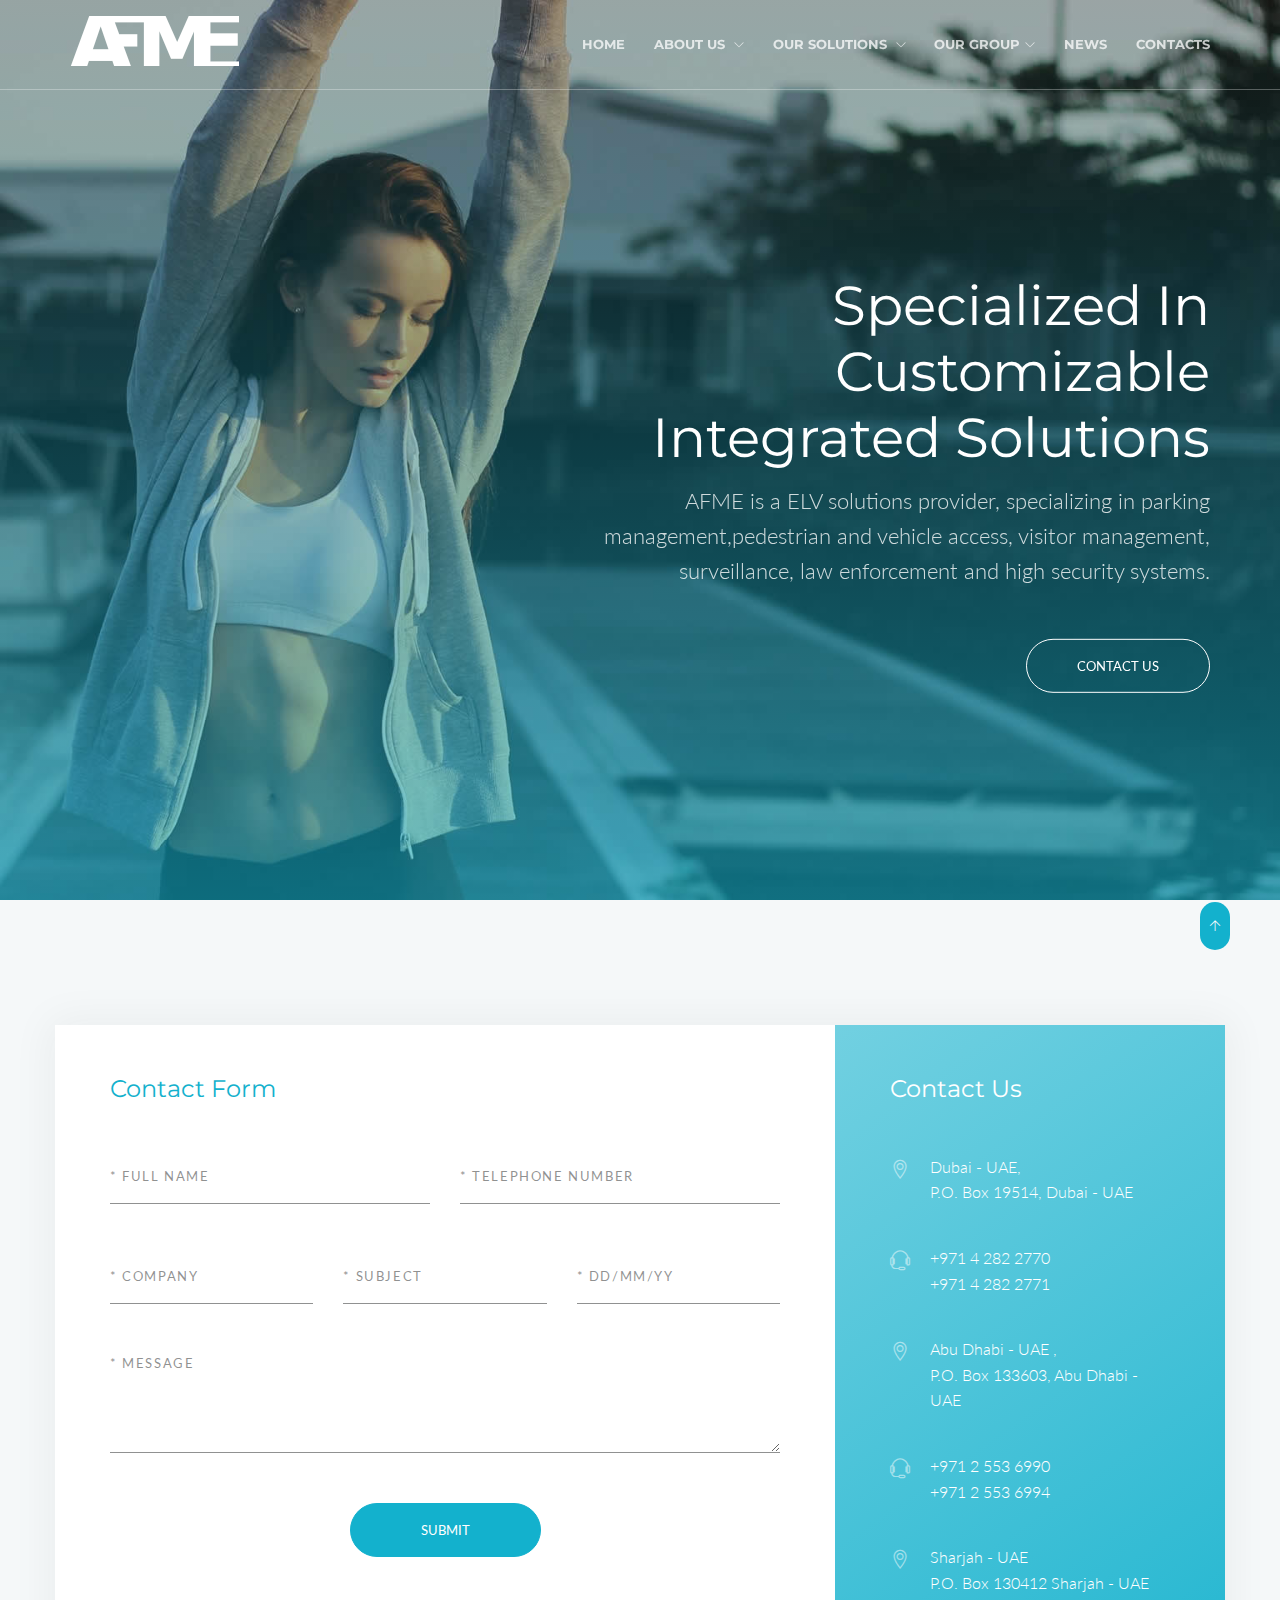
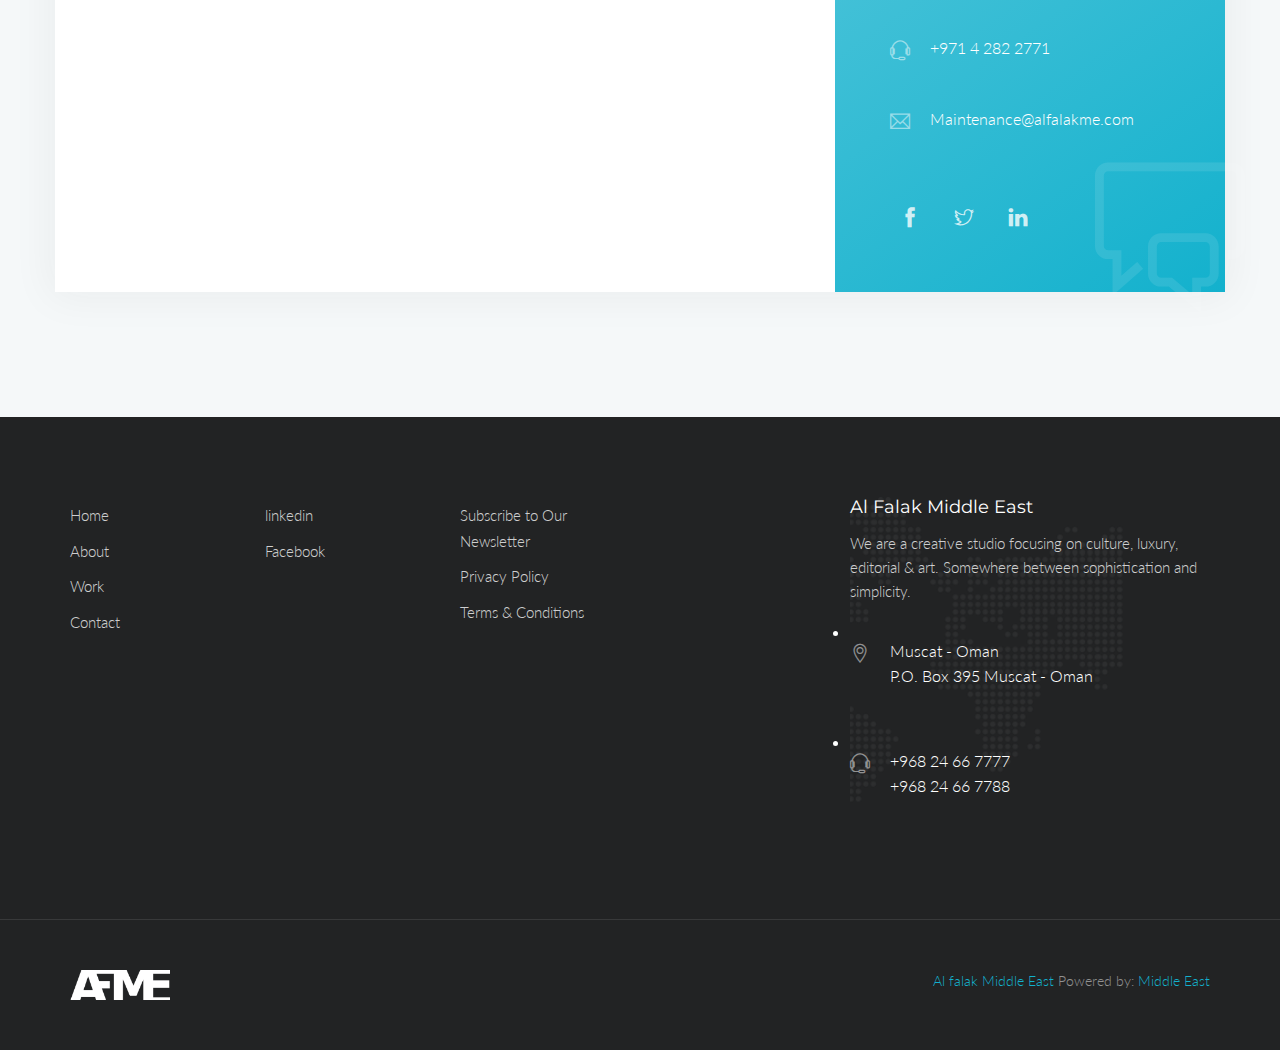
<file: Al falak contact us.html>
<!DOCTYPE html>
<html lang="en" class="no-js">
    <!-- Begin Head -->
    <head>
        <!-- Basic -->
        <meta charset="utf-8"/>
        <meta name="viewport" content="width=device-width, initial-scale=1, shrink-to-fit=no">
        <meta http-equiv="x-ua-compatible" content="ie=edge">
        <title>Contact Us</title>
        <meta name="keywords" content="HTML5 Theme" />
        <meta name="description" content="Megakit - HTML5 Theme">
        <meta name="author" content="keenthemes.com">

        <!-- Web Fonts -->
        <link href="https://fonts.googleapis.com/css?family=Lato:300,400,400i|Montserrat:400,700" rel="stylesheet">

        <!-- Vendor Styles -->
        <link href="vendor/bootstrap/css/bootstrap.min.css" rel="stylesheet" type="text/css"/>
        <link href="css/animate.css" rel="stylesheet" type="text/css"/>
        <link href="vendor/themify/themify.css" rel="stylesheet" type="text/css"/>
        <link href="vendor/scrollbar/scrollbar.min.css" rel="stylesheet" type="text/css"/>
        <link href="vendor/swiper/swiper.min.css" rel="stylesheet" type="text/css"/>

        <!-- Theme Styles -->
        <link href="css/style.css" rel="stylesheet" type="text/css"/>
        <link href="css/global/global.css" rel="stylesheet" type="text/css"/>

        <!-- Favicon -->
        <link rel="shortcut icon" href="img/favicon.ico" type="image/x-icon">
        <link rel="apple-touch-icon" href="img/apple-touch-icon.png">
    </head>
    <!-- End Head -->

    <!-- Body -->
    <body>

        <!--========== HEADER V2 ==========-->
        <header class="navbar-fixed-top s-header-v2 js__header-sticky">
            <!-- Navbar -->
            <nav class="s-header-v2__navbar">
                <div class="container g-display-table--lg">
                    <!-- Navbar Row -->
                    <div class="s-header-v2__navbar-row">
                        <!-- Brand and toggle get grouped for better mobile display -->
                        <div class="s-header-v2__navbar-col">
                            <button type="button" class="collapsed s-header-v2__toggle" data-toggle="collapse" data-target="#nav-collapse" aria-expanded="false">
                                <span class="s-header-v2__toggle-icon-bar"></span>
                            </button>
                        </div>

                        <div class="s-header-v2__navbar-col s-header-v2__navbar-col-width--180">
                            <!-- Logo -->
                            <div class="s-header-v2__logo">
                                <a href="index.html" class="s-header-v2__logo-link">
                                    <img class="s-header-v2__logo-img s-header-v2__logo-img--default" src="img/LOGO111.png" alt="Dublin Logo">
                                    <img class="s-header-v2__logo-img s-header-v2__logo-img--shrink" src="img/LOGO111.png" alt="Dublin Logo">
                                </a>
                            </div>
                            <!-- End Logo -->
                        </div>
                        
                        <div class="s-header-v2__navbar-col s-header-v2__navbar-col--right">
                            <!-- Collect the nav links, forms, and other content for toggling -->
                            <div class="collapse navbar-collapse s-header-v2__navbar-collapse" id="nav-collapse">
                                <ul class="s-header-v2__nav">
                                    <li class="s-header-v2__nav-item"><a href="Al falak contact us.html" class="s-header-v2__nav-link">Home</a></li>
                                   
                                    <!-- Home -->
                                    <li class="dropdown s-header-v2__nav-item s-header-v2__dropdown-on-hover">
                                        <a href="javascript:void(0);" class="dropdown-toggle s-header-v2__nav-link" data-toggle="dropdown" role="button" aria-haspopup="true" aria-expanded="false">About Us <span class="g-font-size-10--xs g-margin-l-5--xs ti-angle-down"></span></a>
                                        <ul class="dropdown-menu s-header-v2__dropdown-menu">
                                            <li><a href="al falak About AFME.html" class="s-header-v2__dropdown-menu-link">About AFME</a></li>
                                            <li><a href="Our Clients.html" class="s-header-v2__dropdown-menu-link">Our Clients</a></li>
                                            
                                        </ul>
                                    </li>
                                    <!-- End Home -->
                                    
                                     <!-- Pages -->
                                     <li class="dropdown s-header-v2__nav-item s-header-v2__dropdown-on-hover">
                                        <a href="javascript:void(0);" class="dropdown-toggle s-header-v2__nav-link" data-toggle="dropdown" role="button" aria-haspopup="true" aria-expanded="false">Our Solutions <span class="g-font-size-10--xs g-margin-l-5--xs ti-angle-down"></span></a>
                                        <ul class="dropdown-menu s-header-v2__dropdown-menu">
                                            <li><a href="https://sandeep1138.github.io/Download/" class="s-header-v2__dropdown-menu-link">Parking Management</a></li>
                                            <li><a href="https://sandeep1138.github.io/Sandeep-/" class="s-header-v2__dropdown-menu-link">Pedestrian & Vehicle Access</a></li>
                                            <li><a href="https://sandeep1138.github.io/delhiinfomedia.in/" class="s-header-v2__dropdown-menu-link">Visitor Management</a></li>
                                            <li><a href="https://sandeep1138.github.io/Admin-panel-cbytes/" class="s-header-v2__dropdown-menu-link">surveillance & Law enforcement</a></li>
                                            <li><a href="High Security.html" class="s-header-v2__dropdown-menu-link">High Security</a></li>
                                            
                                        </ul>
                                    </li>
                                    <!-- End Pages -->
  




                                   <!-- Pages -->
  <li class="dropdown s-header-v2__nav-item s-header-v2__dropdown-on-hover">
    <a href="javascript:void(0);" class="dropdown-toggle s-header-v2__nav-link" data-toggle="dropdown" role="button" aria-haspopup="true" aria-expanded="false">Our Group<span class="g-font-size-10--xs g-margin-l-5--xs ti-angle-down"></span></a>
    <ul class="dropdown-menu s-header-v2__dropdown-menu">
        <li><a href="Al falak POST Tension.html" class="s-header-v2__dropdown-menu-link">Al Falak POST Tension</a></li>
        <li><a href="Park Plus.html" class="s-header-v2__dropdown-menu-link">Park Plus</a></li>
        
        
    </ul>
</li>
<!-- End Pages -->





                                    <li class="s-header-v2__nav-item"><a href="https://sandeep1138.github.io/signature-0007/" class="s-header-v2__nav-link">NEWS</a></li>
                                    <li class="s-header-v2__nav-item"><a href="Al falak contact us.html" class="s-header-v2__nav-link">Contacts</a></li>
                                   
                                </ul>
                            </div>
                            <!-- End Nav Menu -->
                        </div>
                    </div>
                    <!-- End Navbar Row -->
                </div>
            </nav>
            <!-- End Navbar -->
        </header>
        <!--========== END HEADER V2 ==========-->

        <!--========== SWIPER SLIDER ==========-->
       
            <!-- Swiper Wrapper -->
            <div class="s-swiper js__swiper-slider">
                
                <div class="s-promo-block-v4 g-fullheight--xs g-bg-position--center swiper-slide" style="background: url('img/1920x1080/13.jpg');">
                    <div class="container g-text-right--xs g-ver-center--xs">
                        <div class="row">
                            <div class="col-md-7 col-md-offset-5">
                                <div class="g-margin-b-50--xs">
                                    <h2 class="g-font-size-32--xs g-font-size-45--sm g-font-size-55--md g-color--white">   <br>Specialized in Customizable Integrated Solutions</h2>
                                    <p class="g-font-size-18--xs g-font-size-22--sm g-color--white-opacity">AFME is a ELV solutions provider, specializing in parking management,pedestrian and vehicle access, visitor management, surveillance, law enforcement and high security systems.</p>
                                </div>
                                <a href="mailto:maintenance@alfalakme.com" class="text-uppercase s-btn s-btn--md s-btn--white-brd g-radius--50 g-padding-x-50--xs">CONTACT US</a>
                            </div>
                        </div>
                    </div>
                </div>
            </div>
            <!-- End Swiper Wrapper -->

            <!-- Pagination -->
            <div class="s-swiper__pagination-v1 s-swiper__pagination-v1--bc s-swiper__pagination-v1--white js__swiper-pagination"></div>
        </div>
        <!--========== END SWIPER SLIDER ==========-->

        
       

      
           

        
      
        <!-- Form -->
        <div id="js__scroll-to-appointment" class="g-bg-color--sky-light g-padding-y-80--xs g-padding-y-125--sm">
            <div class="container g-bg-color--white g-box-shadow__dark-lightest-v3">
                <div class="row">
                    <!-- Form -->
                    <div class="col-md-8 js__form-eqaul-height-v1">
                        <div class="g-padding-x-40--xs g-padding-y-50--xs">
                            <h2 class="g-font-size-24--xs g-color--primary g-margin-b-50--xs">Contact Form</h2>
                            <form>
                                <div class="row g-margin-b-30--xs g-margin-b-50--md">
                                    <div class="col-sm-6 g-margin-b-30--xs g-margin-b-0--md">
                                        <input type="text" class="form-control s-form-v4__input g-padding-l-0--xs" placeholder="* Full Name">
                                    </div>
                                    <div class="col-sm-6">
                                        <input type="text" class="form-control s-form-v4__input g-padding-l-0--xs" placeholder="* Telephone Number">
                                    </div>
                                </div>
                                <div class="row g-margin-b-50--xs g-margin-b-50--md">
                                    <div class="col-sm-4 g-margin-b-30--xs g-margin-b-0--md">
                                        <input type="text" class="form-control s-form-v4__input g-padding-l-0--xs" placeholder="* Company">
                                    </div>
                                    <div class="col-sm-4 g-margin-b-30--xs g-margin-b-0--md">
                                        <input type="text" class="form-control s-form-v4__input g-padding-l-0--xs" placeholder="* Subject">
                                    </div>
                                    <div class="col-sm-4">
                                        <input type="text" class="form-control s-form-v4__input g-padding-l-0--xs" placeholder="* DD/MM/YY">
                                    </div>
                                </div>
                                <div class="g-margin-b-50--xs">
                                    <textarea class="form-control s-form-v4__input g-padding-l-0--xs" rows="5" placeholder="* Message"></textarea>
                                </div>
                                <div class="g-text-center--xs">
                                    <button type="submit" class="text-uppercase s-btn s-btn--md s-btn--primary-bg g-radius--50 g-padding-x-70--xs g-margin-b-20--xs">Submit</button>
                                </div>
                            </form>
                        </div>
                    </div>
                    <!-- End Form -->

                    <!-- Contacts -->
                    <div class="col-md-4 g-bg-color--primary-ltr js__form-eqaul-height-v1">
                        <div class="g-overflow--hidden g-padding-x-40--xs g-padding-y-50--xs">
                            <h2 class="g-font-size-24--xs g-color--white g-margin-b-50--xs">Contact Us</h2>
                            <ul class="list-unstyled g-margin-b-70--xs">
                                <li class="clearfix g-color--white g-margin-b-40--xs">
                                    <div class="g-media g-width-40--xs g-margin-t-5--xs">
                                        <i class="g-font-size-20--xs g-color--white-opacity-light ti-location-pin"></i>
                                    </div>
                                    <div class="g-media__body">
                                         Dubai - UAE, <br>  P.O. Box 19514, Dubai - UAE
                                    </div>
                                </li>
                                <li class="clearfix g-color--white g-margin-b-40--xs">
                                    <div class="g-media g-width-40--xs g-margin-t-5--xs">
                                        <i class="g-font-size-20--xs g-color--white-opacity-light ti-headphone-alt"></i>
                                    </div>
                                    <div class="g-media__body">
                                        +971 4 282 2770 <br> +971 4 282 2771 
                                    </div>
                                </li>
                                <li class="clearfix g-color--white g-margin-b-40--xs">
                                    <div class="g-media g-width-40--xs g-margin-t-5--xs">
                                        <i class="g-font-size-20--xs g-color--white-opacity-light ti-location-pin"></i>
                                    </div>
                                    <div class="g-media__body">
                                        Abu Dhabi - UAE , <br>   P.O. Box 133603, Abu Dhabi - UAE 
                                    </div>
                                </li>
                                <li class="clearfix g-color--white g-margin-b-40--xs">
                                    <div class="g-media g-width-40--xs g-margin-t-5--xs">
                                        <i class="g-font-size-20--xs g-color--white-opacity-light ti-headphone-alt"></i>
                                    </div>
                                    <div class="g-media__body">
                                        +971 2 553 6990<br>  +971 2 553 6994 
                                    </div>
                                </li>
                                <li class="clearfix g-color--white g-margin-b-40--xs">
                                    <div class="g-media g-width-40--xs g-margin-t-5--xs">
                                        <i class="g-font-size-20--xs g-color--white-opacity-light ti-location-pin"></i>
                                    </div>
                                    <div class="g-media__body">
                                        Sharjah - UAE <br>P.O. Box 130412 Sharjah - UAE 
                                    </div>
                                </li>
                                <li class="clearfix g-color--white g-margin-b-40--xs">
                                    <div class="g-media g-width-40--xs g-margin-t-5--xs">
                                        <i class="g-font-size-20--xs g-color--white-opacity-light ti-headphone-alt"></i>
                                    </div>
                                    <div class="g-media__body">
                                        +971 4 282 2771 
                                    </div>
                                </li>





                                <li class="clearfix g-color--white g-margin-b-40--xs">
                                    <div class="g-media g-width-40--xs g-margin-t-5--xs">
                                        <i class="g-font-size-20--xs g-color--white-opacity-light ti-email"></i>
                                    </div>
                                     <div class="g-media__body">
                                        Maintenance@alfalakme.com
                                    </div>
                                </li>
                            </ul>
                            <ul class="list-inline g-ul-li-lr-15--xs">
                                <li><a href="#"><i class="g-font-size-20--xs g-color--white-opacity ti-facebook"></i></a></li>
                                <li><a href="#"><i class="g-font-size-20--xs g-color--white-opacity ti-twitter"></i></a></li>
                                <li><a href="#"><i class="g-font-size-20--xs g-color--white-opacity ti-linkedin"></i></a></li>
                            </ul>
                            <i class="g-font-size-150--xs g-color--white-opacity-lightest ti-comments" style="position: absolute; bottom: -1.25rem; right: -1.25rem;"></i>
                        </div>
                    </div>
                    <!-- End Contacts -->
                </div>
            </div>
        </div>
        <!-- End Form -->
        <!--========== END PAGE CONTENT ==========-->

        <!--========== FOOTER ==========-->
        <footer class="g-bg-color--dark">
            <!-- Links -->
            <div class="g-hor-divider__dashed--white-opacity-lightest">
                <div class="container g-padding-y-80--xs">
                    <div class="row">
                        <div class="col-sm-2 g-margin-b-20--xs g-margin-b-0--md">
                            <ul class="list-unstyled g-ul-li-tb-5--xs g-margin-b-0--xs">
                                <li><a class="g-font-size-15--xs g-color--white-opacity" href="     ">Home</a></li>
                                <li><a class="g-font-size-15--xs g-color--white-opacity" href="     ">About</a></li>
                                <li><a class="g-font-size-15--xs g-color--white-opacity" href="     ">Work</a></li>
                                <li><a class="g-font-size-15--xs g-color--white-opacity" href="     ">Contact</a></li>
                               
                            </ul>
                        </div>
                        <div class="col-sm-2 g-margin-b-20--xs g-margin-b-0--md">
                            <ul class="list-unstyled g-ul-li-tb-5--xs g-margin-b-0--xs">
                                <li><a class="g-font-size-15--xs g-color--white-opacity" href="           ">linkedin</a></li>
                                <li><a class="g-font-size-15--xs g-color--white-opacity" href="           ">Facebook</a></li>
                                  
                              
                            </ul>
                        </div>
                        <div class="col-sm-2 g-margin-b-40--xs g-margin-b-0--md">
                            <ul class="list-unstyled g-ul-li-tb-5--xs g-margin-b-0--xs">
                               
                                <li><a class="g-font-size-15--xs g-color--white-opacity" href="       ">Subscribe to Our Newsletter</a></li>
                                <li><a class="g-font-size-15--xs g-color--white-opacity" href="       ">Privacy Policy</a></li>
                                <li><a class="g-font-size-15--xs g-color--white-opacity" href="       ">Terms &amp; Conditions</a></li>
                               
                            </ul>
                        </div>
                        <div class="col-md-4 col-md-offset-2 col-sm-5 col-sm-offset-1 s-footer__logo g-padding-y-50--xs g-padding-y-0--md">
                            <h3 class="g-font-size-18--xs g-color--white">Al falak Middle East</h3>
                            <p class="g-color--white-opacity">We are a creative studio focusing on culture, luxury, editorial &amp; art. Somewhere between sophistication and simplicity.</p>
                            <li class="clearfix g-color--white g-margin-b-40--xs">
                                <div class="g-media g-width-40--xs g-margin-t-5--xs">
                                    <i class="g-font-size-20--xs g-color--white-opacity-light ti-location-pin"></i>
                                </div>
                                <div class="g-media__body">
                                    Muscat - Oman <br>   P.O. Box 395 Muscat - Oman 
                                </div>
                            </li>
                            <li class="clearfix g-color--white g-margin-b-40--xs">
                                <div class="g-media g-width-40--xs g-margin-t-5--xs">
                                    <i class="g-font-size-20--xs g-color--white-opacity-light ti-headphone-alt"></i>
                                </div>
                                <div class="g-media__body">
                                    +968 24 66 7777 <br> +968 24 66 7788 
                                </div>
                            </li>
                          

                        </div>
                    </div>
                </div>
            </div>
            <!-- End Links -->

            <!-- Copyright -->
            <div class="container g-padding-y-50--xs">
                <div class="row">
                    <div class="col-xs-6">
                        <a href="index.html">
                            <img class="g-width-100--xs g-height-auto--xs" src="img/LOGO111.png" alt="Megakit Logo">
                        </a>
                    </div>
                    <div class="col-xs-6 g-text-right--xs">
                        <p class="g-font-size-14--xs g-margin-b-0--xs g-color--white-opacity-light"><a href="#">Al falak Middle East</a> Powered by: <a href=" ">Middle East</a></p>
                    </div>
                </div>
            </div>
            <!-- End Copyright -->
        </footer>
        <!--========== END FOOTER ==========-->

        <!-- Back To Top -->
        <a href="javascript:void(0);" class="s-back-to-top js__back-to-top"></a>

        <!--========== JAVASCRIPTS (Load javascripts at bottom, this will reduce page load time) ==========-->
        <!-- Vendor -->
        <script type="text/javascript" src="vendor/jquery.min.js"></script>
        <script type="text/javascript" src="vendor/jquery.migrate.min.js"></script>
        <script type="text/javascript" src="vendor/bootstrap/js/bootstrap.min.js"></script>
        <script type="text/javascript" src="vendor/jquery.smooth-scroll.min.js"></script>
        <script type="text/javascript" src="vendor/jquery.back-to-top.min.js"></script>
        <script type="text/javascript" src="vendor/scrollbar/jquery.scrollbar.min.js"></script>
        <script type="text/javascript" src="vendor/swiper/swiper.jquery.min.js"></script>
        <script type="text/javascript" src="vendor/masonry/jquery.masonry.pkgd.min.js"></script>
        <script type="text/javascript" src="vendor/masonry/imagesloaded.pkgd.min.js"></script>
        <script type="text/javascript" src="vendor/jquery.equal-height.min.js"></script>
        <script type="text/javascript" src="vendor/jquery.parallax.min.js"></script>
        <script type="text/javascript" src="vendor/jquery.wow.min.js"></script>

        <!-- General Components and Settings -->
        <script type="text/javascript" src="js/global.min.js"></script>
        <script type="text/javascript" src="js/components/header-sticky.min.js"></script>
        <script type="text/javascript" src="js/components/scrollbar.min.js"></script>
        <script type="text/javascript" src="js/components/swiper.min.js"></script>
        <script type="text/javascript" src="js/components/masonry.min.js"></script>
        <script type="text/javascript" src="js/components/equal-height.min.js"></script>
        <script type="text/javascript" src="js/components/parallax.min.js"></script>
        <script type="text/javascript" src="js/components/wow.min.js"></script>
        <!--========== END JAVASCRIPTS ==========-->

    </body>
    <!-- End Body -->
</html>
</file>
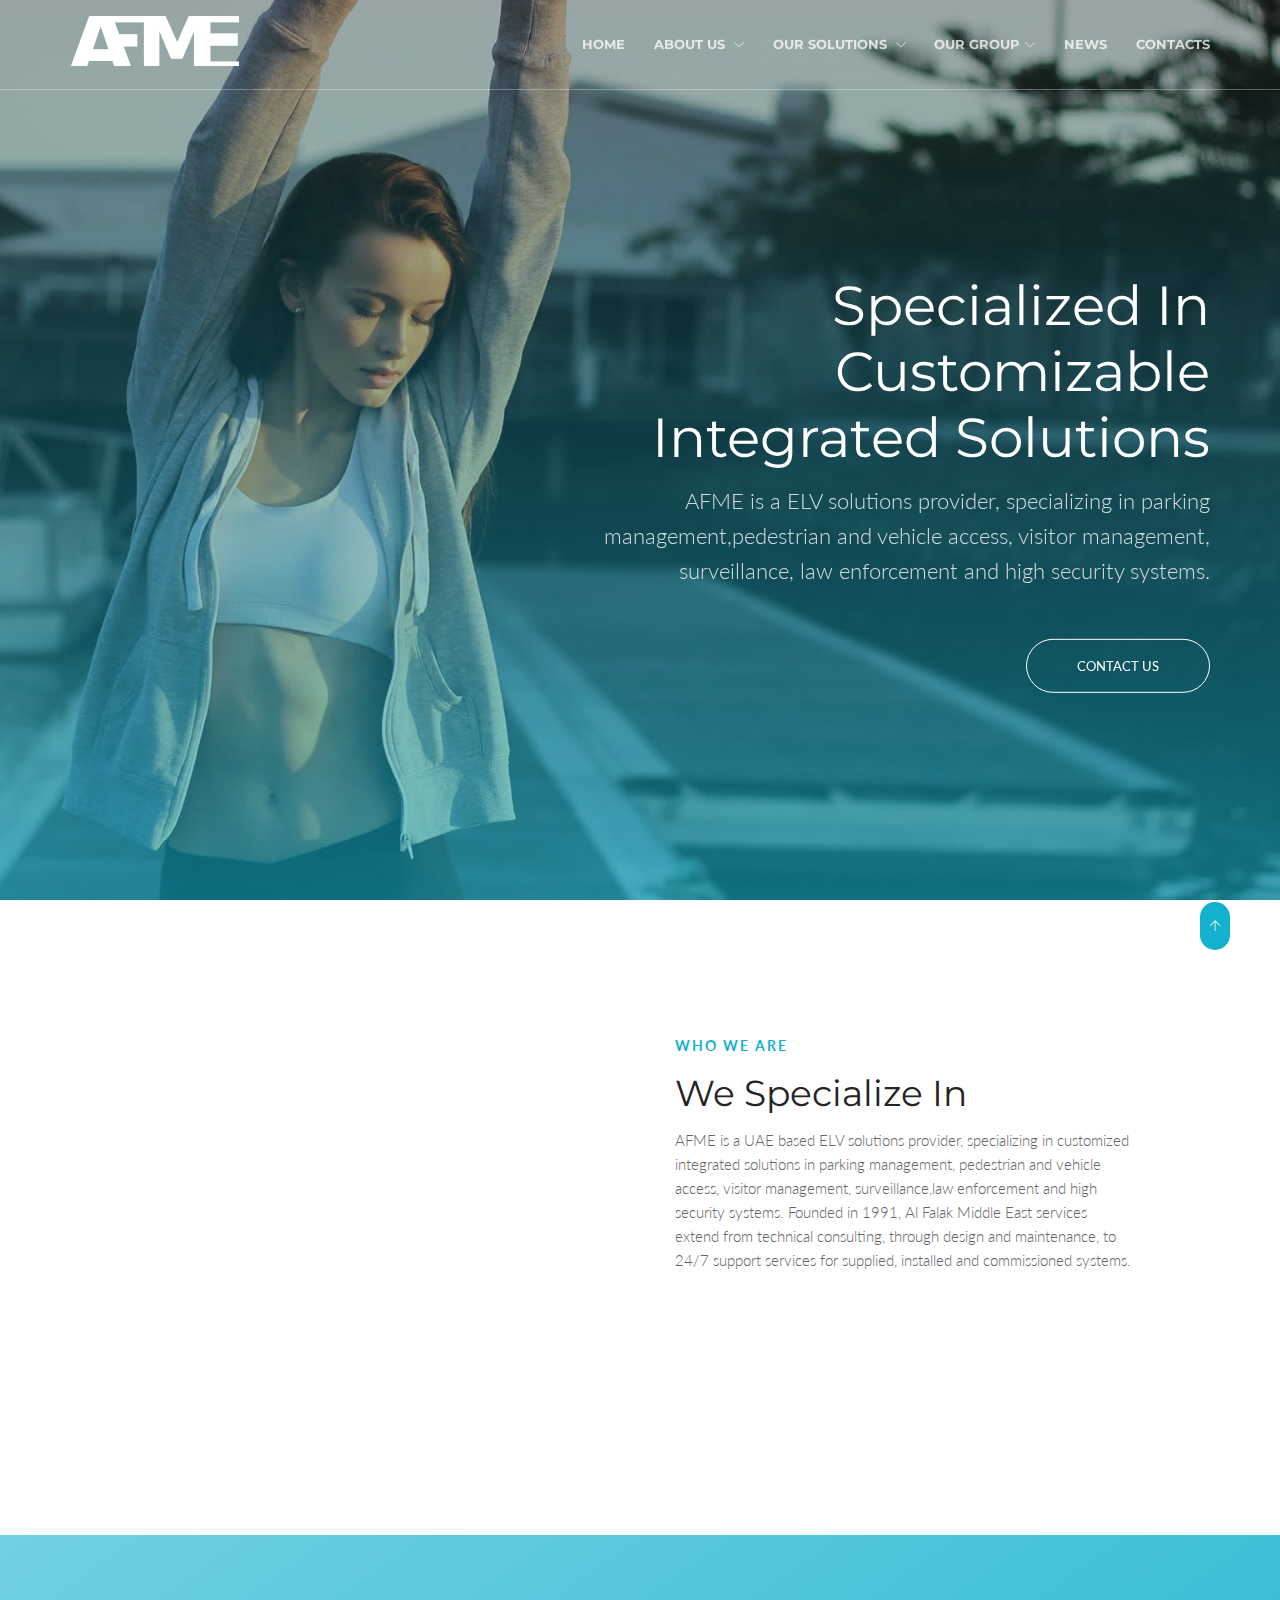
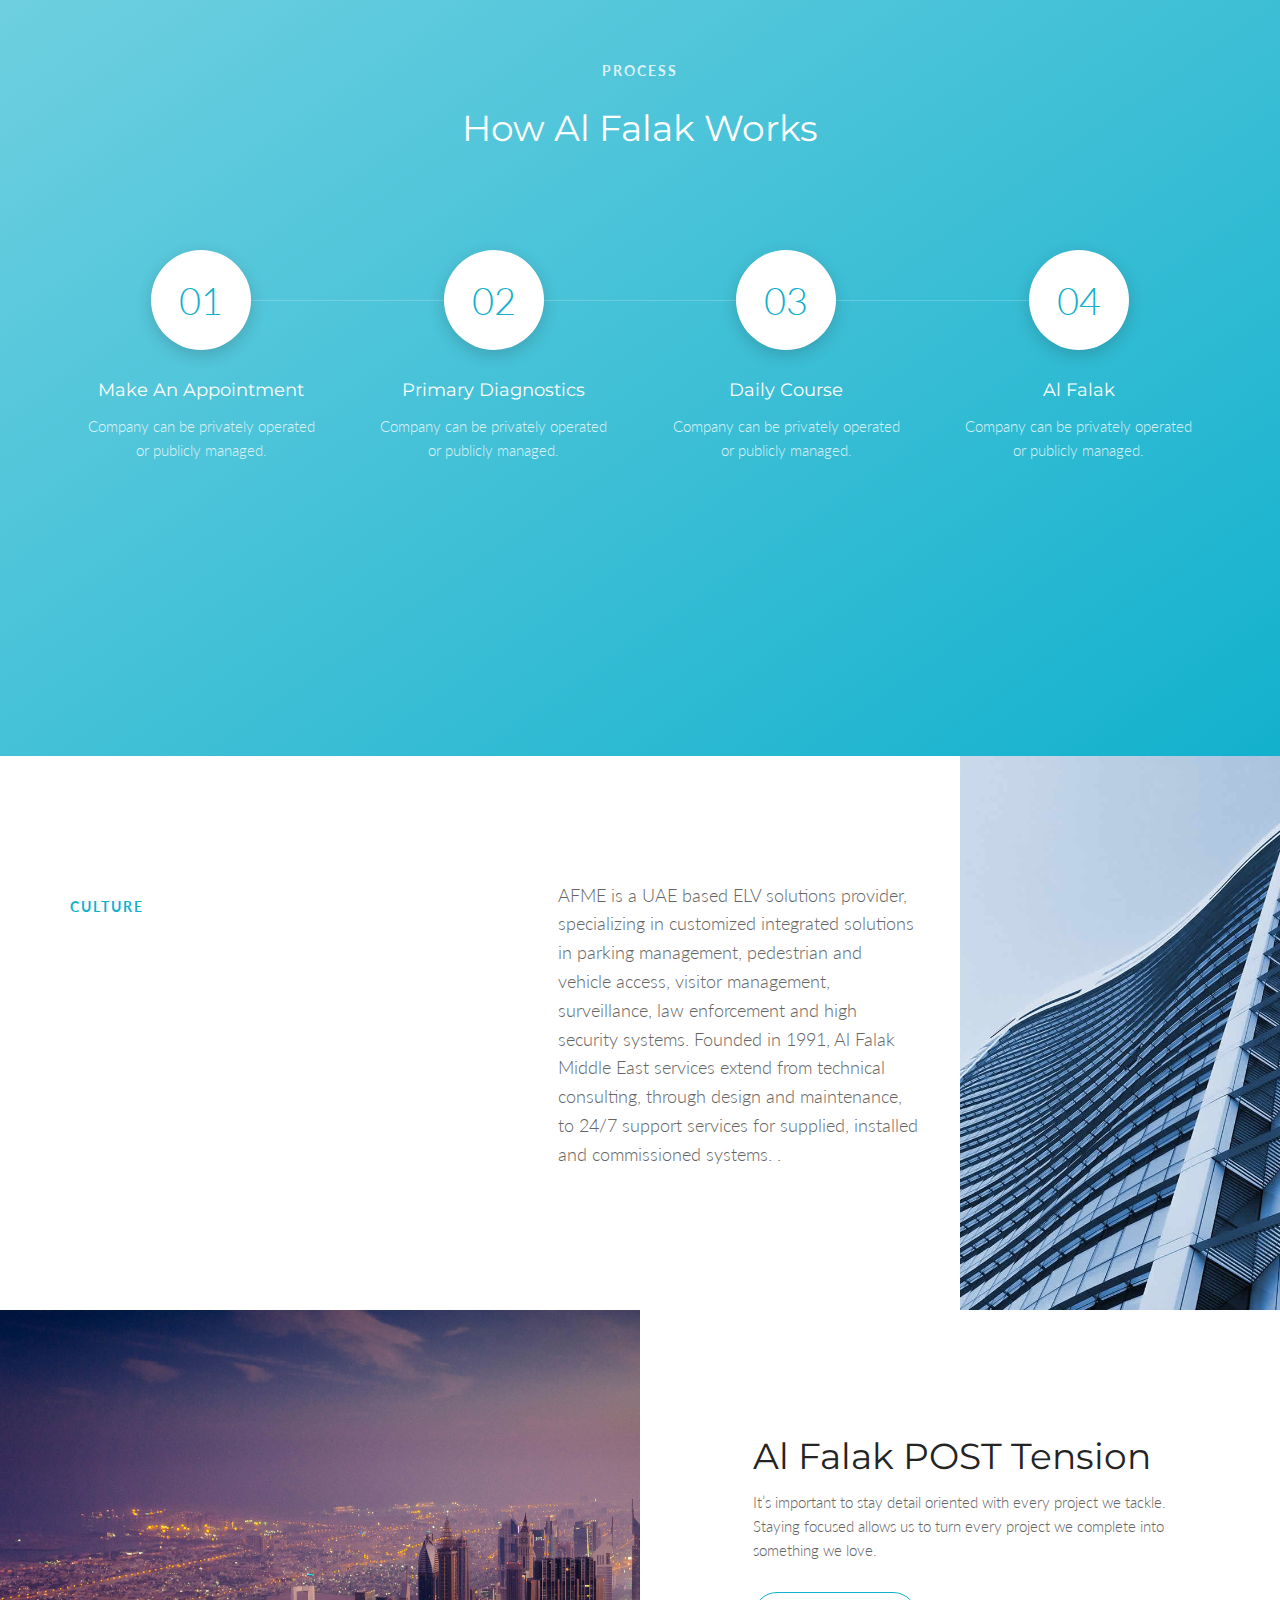
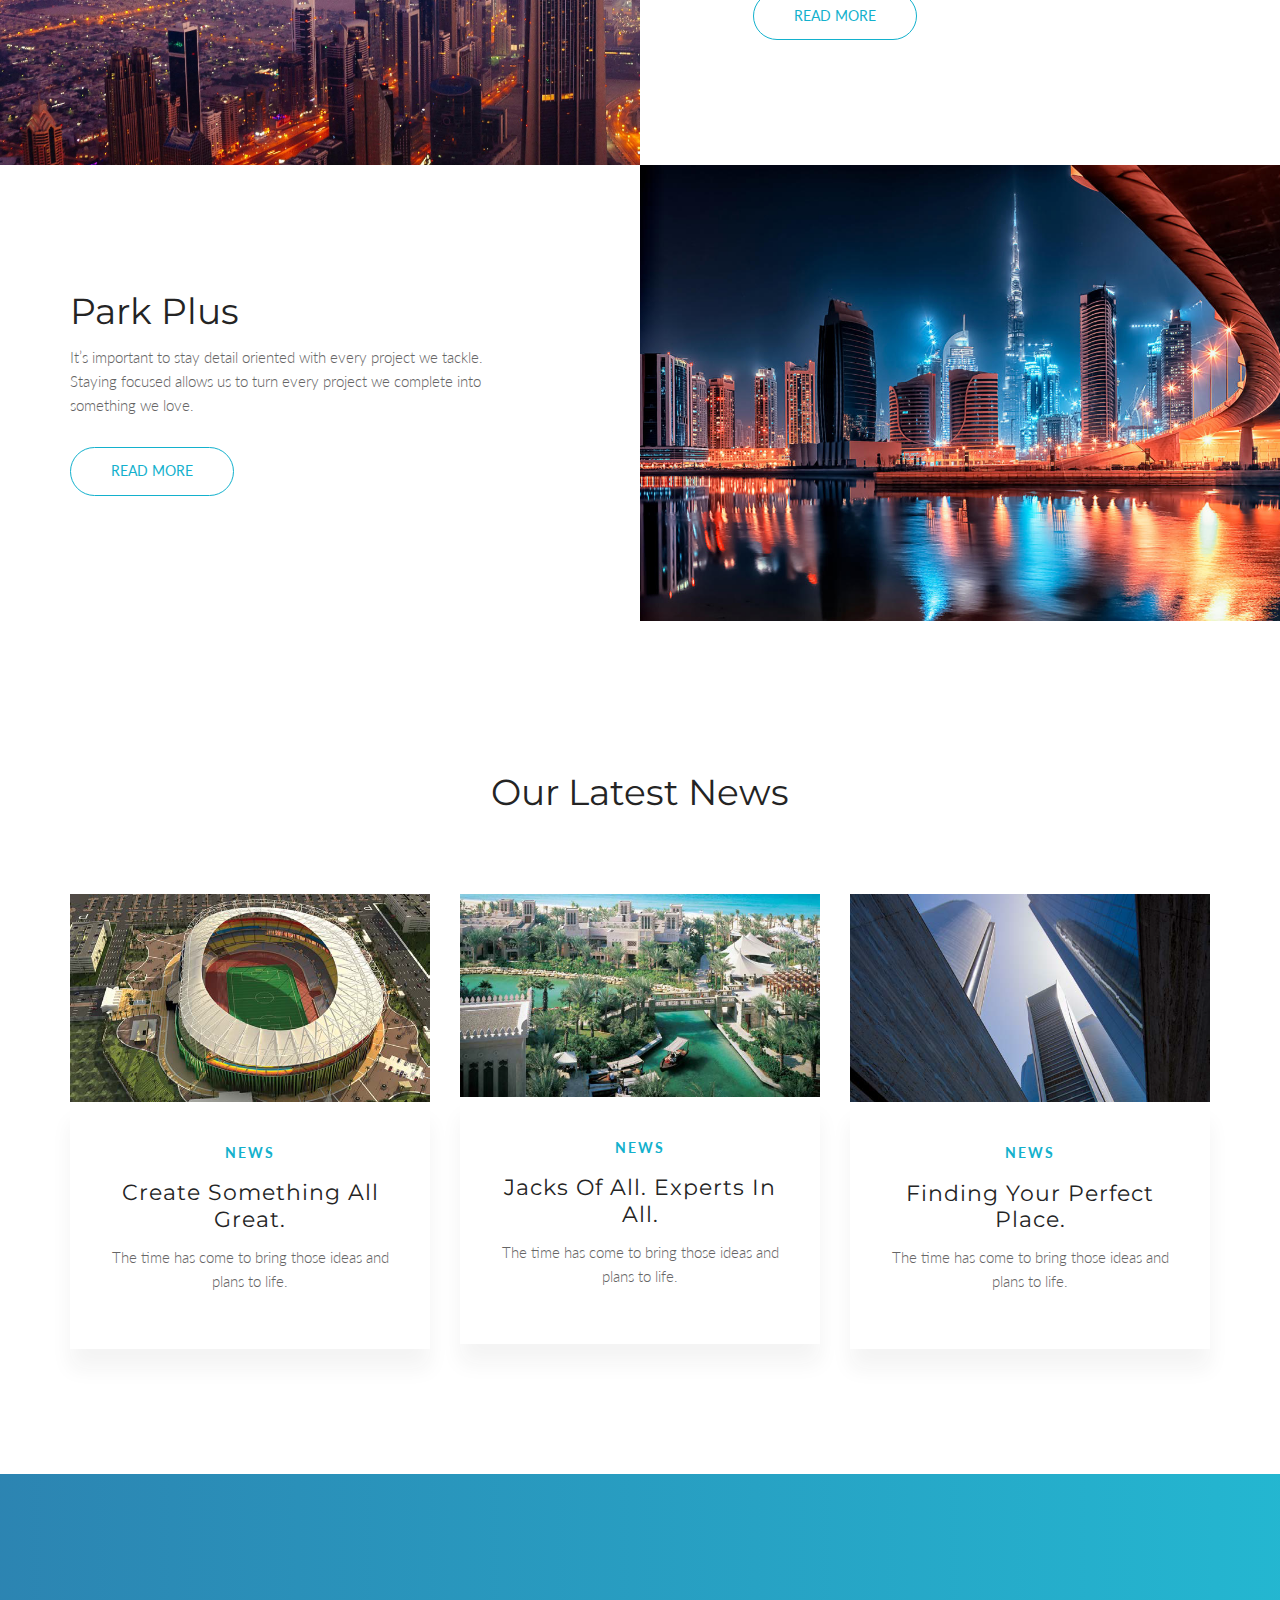
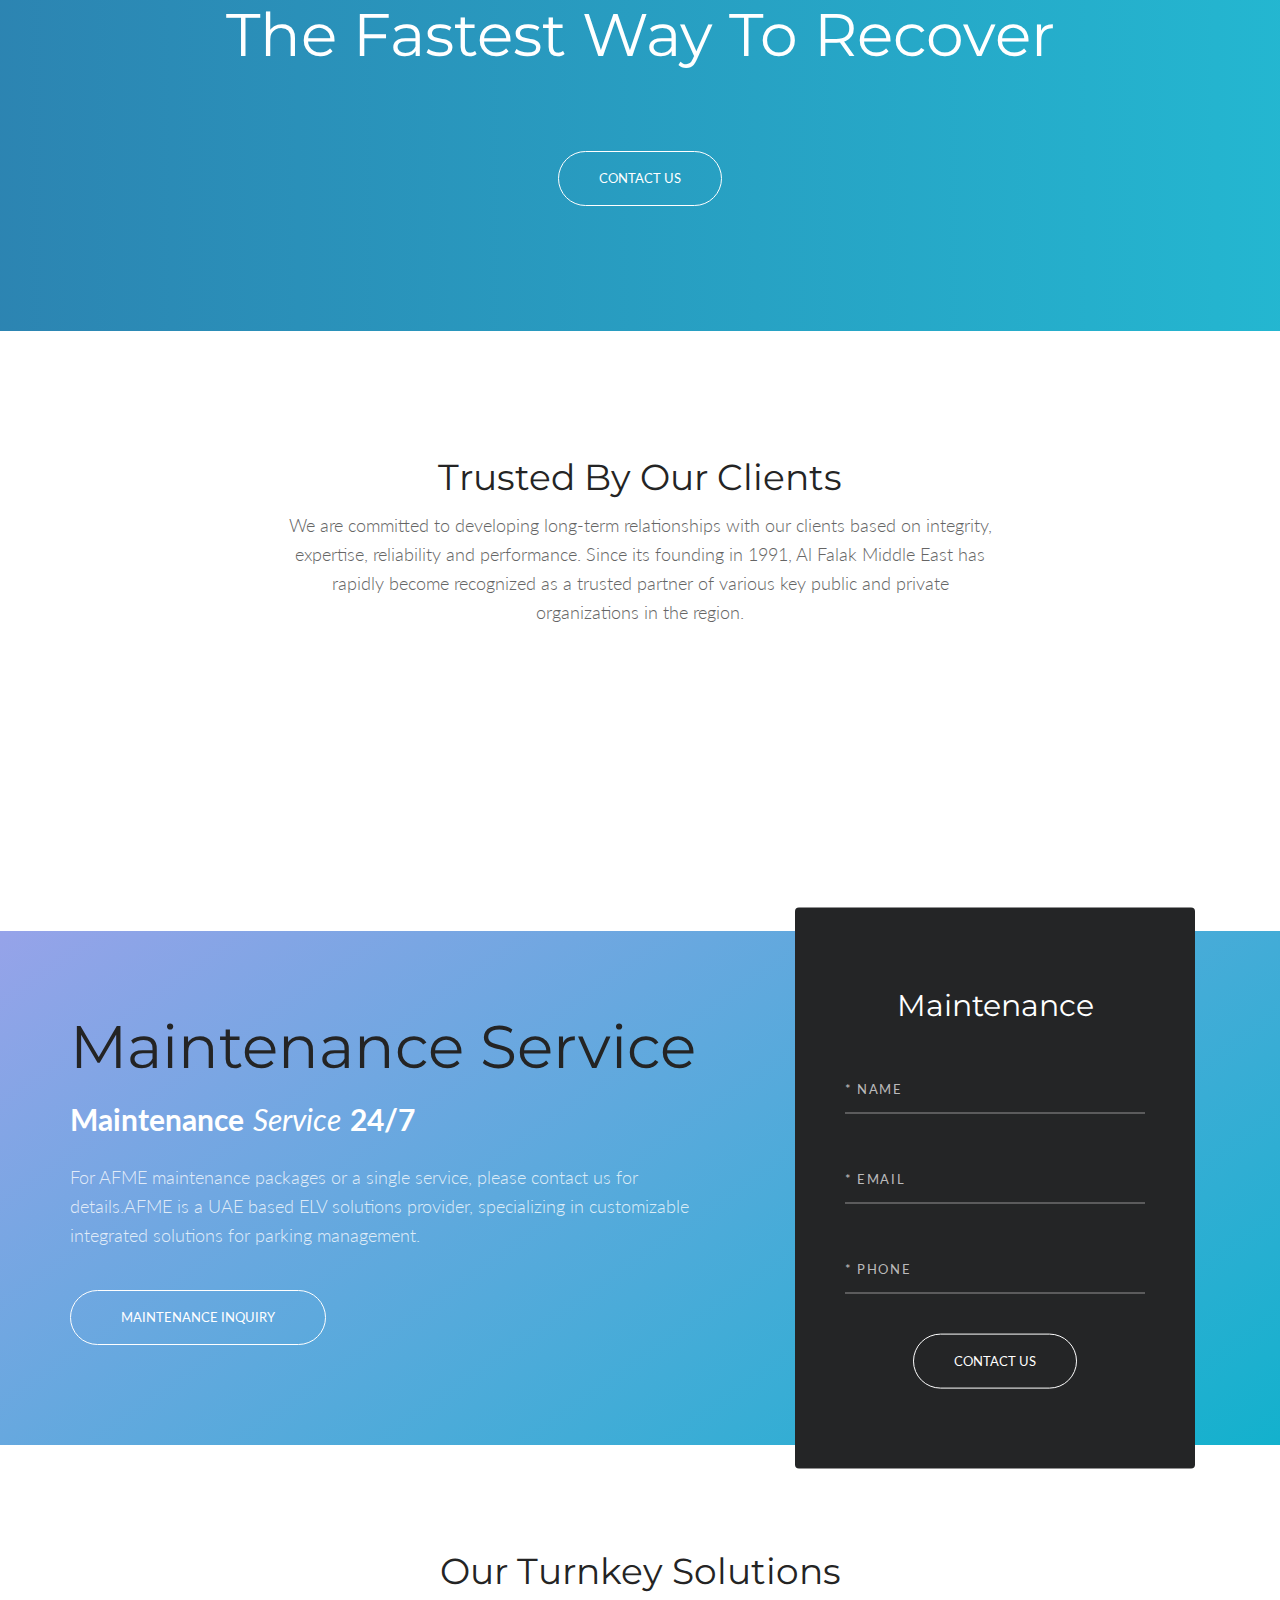
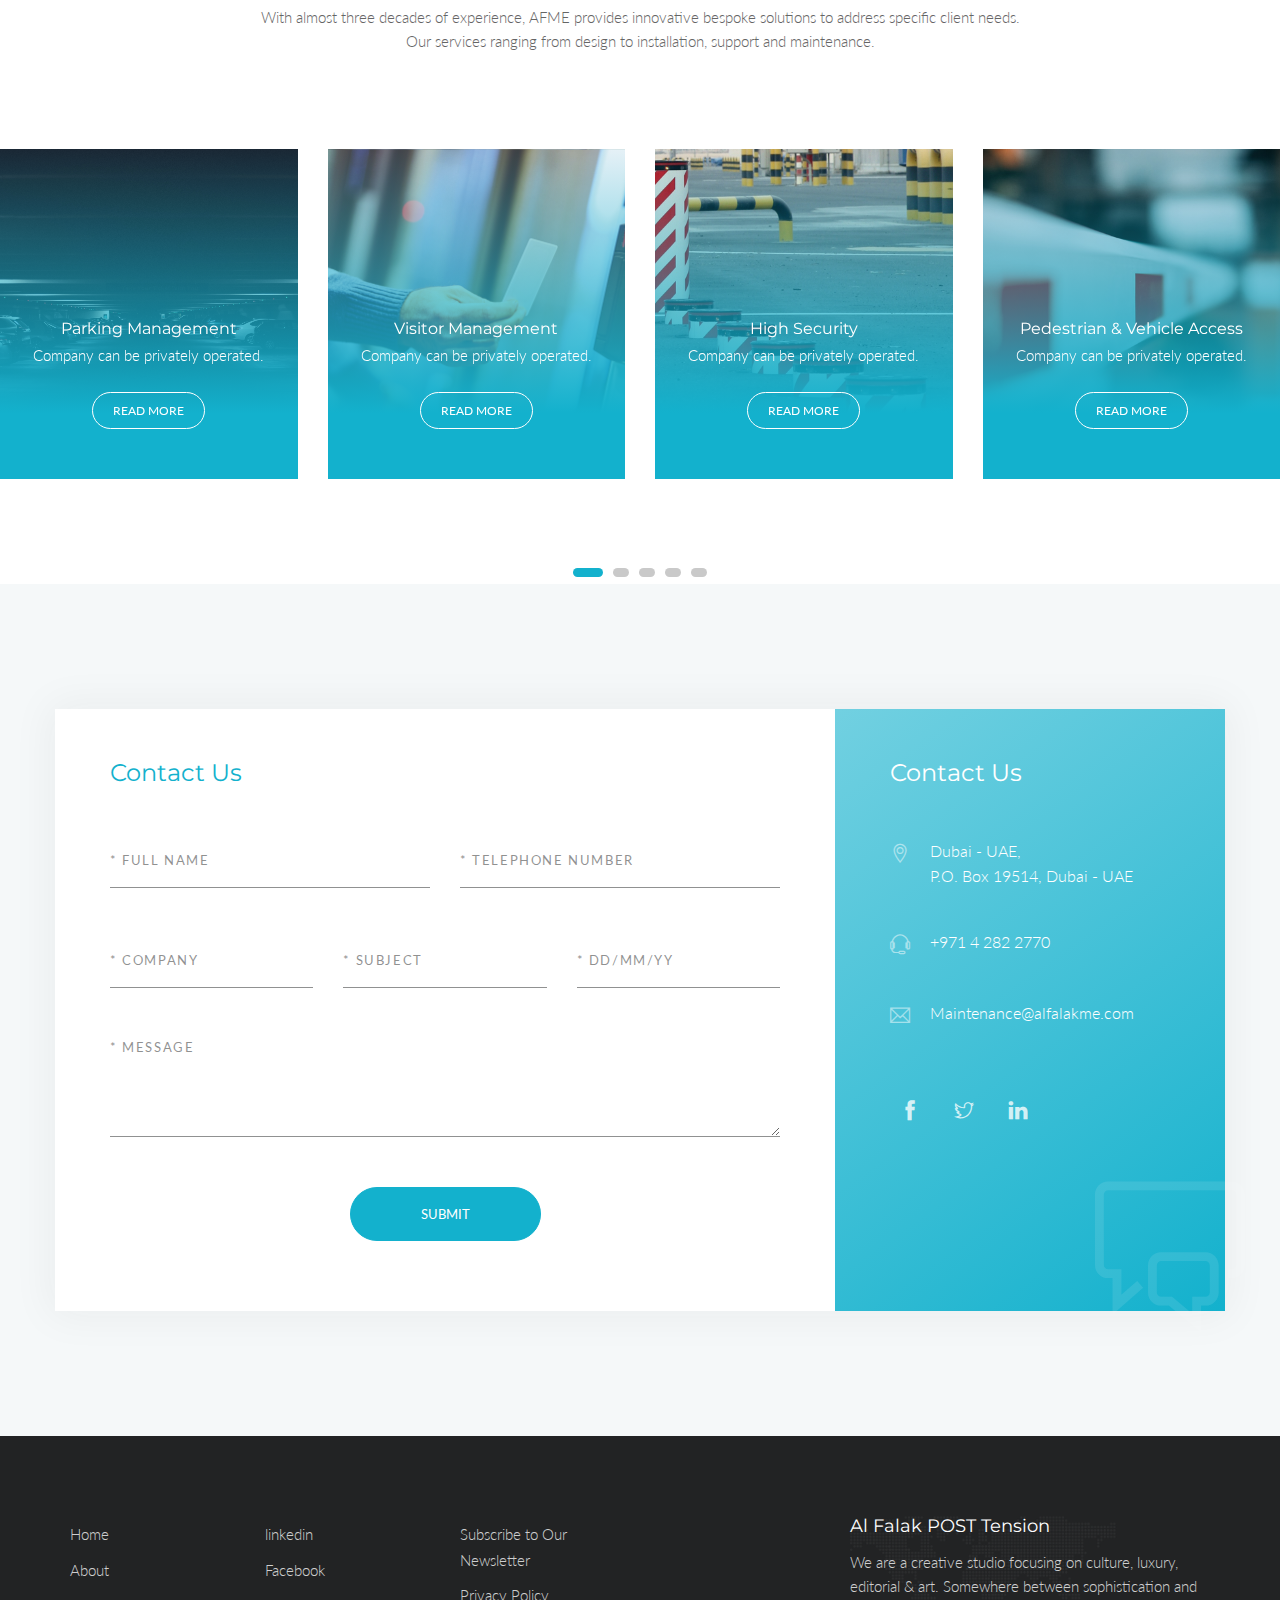
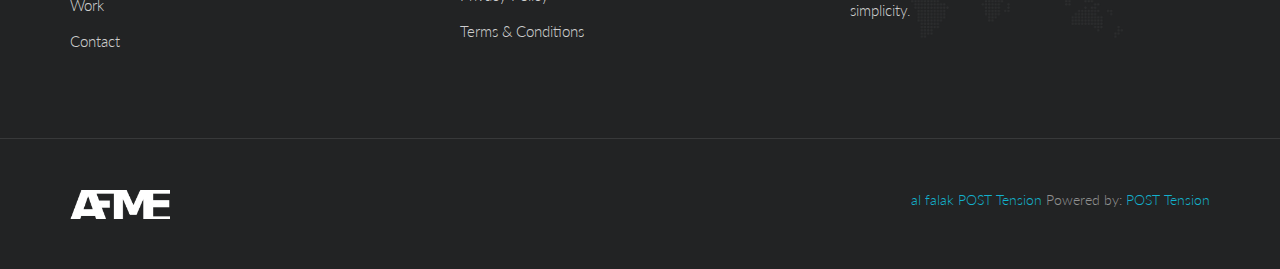
<file: al falak Home.html>
<!DOCTYPE html>
<html lang="en" class="no-js">
    <!-- Begin Head -->
    <head>
        <!-- Basic -->
        <meta charset="utf-8"/>
        <meta name="viewport" content="width=device-width, initial-scale=1, shrink-to-fit=no">
        <meta http-equiv="x-ua-compatible" content="ie=edge">
        <title>Al falak </title>
        <meta name="keywords" content="HTML5 Theme" />
        <meta name="description" content="Megakit - HTML5 Theme">
        <meta name="author" content="keenthemes.com">

        <!-- Web Fonts -->
        <link href="https://fonts.googleapis.com/css?family=Lato:300,400,400i|Montserrat:400,700" rel="stylesheet">

        <!-- Vendor Styles -->
        <link href="vendor/bootstrap/css/bootstrap.min.css" rel="stylesheet" type="text/css"/>
        <link href="css/animate.css" rel="stylesheet" type="text/css"/>
        <link href="vendor/themify/themify.css" rel="stylesheet" type="text/css"/>
        <link href="vendor/scrollbar/scrollbar.min.css" rel="stylesheet" type="text/css"/>
        <link href="vendor/swiper/swiper.min.css" rel="stylesheet" type="text/css"/>

        <!-- Theme Styles -->
        <link href="css/style.css" rel="stylesheet" type="text/css"/>
        <link href="css/global/global.css" rel="stylesheet" type="text/css"/>

        <!-- Favicon -->
        <link rel="shortcut icon" href="img/favicon.ico" type="image/x-icon">
        <link rel="apple-touch-icon" href="img/apple-touch-icon.png">
    </head>
    <!-- End Head -->

    <!-- Body -->
    <body>

        <!--========== HEADER V2 ==========-->
        <header class="navbar-fixed-top s-header-v2 js__header-sticky">
            <!-- Navbar -->
            <nav class="s-header-v2__navbar">
                <div class="container g-display-table--lg">
                    <!-- Navbar Row -->
                    <div class="s-header-v2__navbar-row">
                        <!-- Brand and toggle get grouped for better mobile display -->
                        <div class="s-header-v2__navbar-col">
                            <button type="button" class="collapsed s-header-v2__toggle" data-toggle="collapse" data-target="#nav-collapse" aria-expanded="false">
                                <span class="s-header-v2__toggle-icon-bar"></span>
                            </button>
                        </div>

                        <div class="s-header-v2__navbar-col s-header-v2__navbar-col-width--180">
                            <!-- Logo -->
                            <div class="s-header-v2__logo">
                                <a href="index.html" class="s-header-v2__logo-link">
                                    <img class="s-header-v2__logo-img s-header-v2__logo-img--default" src="img/LOGO111.png" alt="Dublin Logo">
                                    <img class="s-header-v2__logo-img s-header-v2__logo-img--shrink" src="img/LOGO111.png" alt="Dublin Logo">
                                </a>
                            </div>
                            <!-- End Logo -->
                        </div>
                        
                        <div class="s-header-v2__navbar-col s-header-v2__navbar-col--right">
                            <!-- Collect the nav links, forms, and other content for toggling -->
                            <div class="collapse navbar-collapse s-header-v2__navbar-collapse" id="nav-collapse">
                                <ul class="s-header-v2__nav">
                                    <li class="s-header-v2__nav-item"><a href="Al falak contact us.html" class="s-header-v2__nav-link">Home</a></li>
                                   
                                    <!-- Home -->
                                    <li class="dropdown s-header-v2__nav-item s-header-v2__dropdown-on-hover">
                                        <a href="javascript:void(0);" class="dropdown-toggle s-header-v2__nav-link" data-toggle="dropdown" role="button" aria-haspopup="true" aria-expanded="false">About Us <span class="g-font-size-10--xs g-margin-l-5--xs ti-angle-down"></span></a>
                                        <ul class="dropdown-menu s-header-v2__dropdown-menu">
                                            <li><a href="al falak About AFME.html" class="s-header-v2__dropdown-menu-link">About AFME</a></li>
                                            <li><a href="Our Clients.html" class="s-header-v2__dropdown-menu-link">Our Clients</a></li>
                                            
                                        </ul>
                                    </li>
                                    <!-- End Home -->
                                    
                                     <!-- Pages -->
                                     <li class="dropdown s-header-v2__nav-item s-header-v2__dropdown-on-hover">
                                        <a href="javascript:void(0);" class="dropdown-toggle s-header-v2__nav-link" data-toggle="dropdown" role="button" aria-haspopup="true" aria-expanded="false">Our Solutions <span class="g-font-size-10--xs g-margin-l-5--xs ti-angle-down"></span></a>
                                        <ul class="dropdown-menu s-header-v2__dropdown-menu">
                                            <li><a href="https://sandeep1138.github.io/Download/" class="s-header-v2__dropdown-menu-link">Parking Management</a></li>
                                            <li><a href="https://sandeep1138.github.io/Sandeep-/" class="s-header-v2__dropdown-menu-link">Pedestrian & Vehicle Access</a></li>
                                            <li><a href="https://sandeep1138.github.io/delhiinfomedia.in/" class="s-header-v2__dropdown-menu-link">Visitor Management</a></li>
                                            <li><a href="https://sandeep1138.github.io/Admin-panel-cbytes/" class="s-header-v2__dropdown-menu-link">surveillance & Law enforcement</a></li>
                                            <li><a href="High Security.html" class="s-header-v2__dropdown-menu-link">High Security</a></li>
                                            
                                        </ul>
                                    </li>
                                    <!-- End Pages -->

                                   

  <!-- Pages -->
  <li class="dropdown s-header-v2__nav-item s-header-v2__dropdown-on-hover">
    <a href="javascript:void(0);" class="dropdown-toggle s-header-v2__nav-link" data-toggle="dropdown" role="button" aria-haspopup="true" aria-expanded="false">Our Group<span class="g-font-size-10--xs g-margin-l-5--xs ti-angle-down"></span></a>
    <ul class="dropdown-menu s-header-v2__dropdown-menu">
        <li><a href="Al falak POST Tension.html" class="s-header-v2__dropdown-menu-link">Al Falak POST Tension</a></li>
        <li><a href="Park Plus.html" class="s-header-v2__dropdown-menu-link">Park Plus</a></li>
        
        
    </ul>
</li>
<!-- End Pages -->





                                    <li class="s-header-v2__nav-item"><a href="file:///C:/Users/Sandeep%20bisht/Desktop/Al%20Falak%20website%20files%20-%20Copy%20(3)%20-%20Copy/megakit/HTML/Kreo10/index.html" class="s-header-v2__nav-link">NEWS</a></li>
                                    <li class="s-header-v2__nav-item"><a href="Al falak contact us.html" class="s-header-v2__nav-link">Contacts</a></li>
                                   
                                </ul>
                            </div>
                            <!-- End Nav Menu -->
                        </div>
                    </div>
                    <!-- End Navbar Row -->
                </div>
            </nav>
            <!-- End Navbar -->
        </header>
        <!--========== END HEADER V2 ==========-->

        <!--========== SWIPER SLIDER ==========-->
       
            <!-- Swiper Wrapper -->
            <div class="s-swiper js__swiper-slider">
                
                <div class="s-promo-block-v4 g-fullheight--xs g-bg-position--center swiper-slide" style="background: url('img/1920x1080/13.jpg');">
                    <div class="container g-text-right--xs g-ver-center--xs">
                        <div class="row">
                            <div class="col-md-7 col-md-offset-5">
                                <div class="g-margin-b-50--xs">
                                    <h2 class="g-font-size-32--xs g-font-size-45--sm g-font-size-55--md g-color--white">   <br>Specialized in Customizable Integrated Solutions</h2>
                                    <p class="g-font-size-18--xs g-font-size-22--sm g-color--white-opacity">AFME is a ELV solutions provider, specializing in parking management,pedestrian and vehicle access, visitor management, surveillance, law enforcement and high security systems.</p>
                                </div>
                                <a href="mailto:maintenance@alfalakme.com" class="text-uppercase s-btn s-btn--md s-btn--white-brd g-radius--50 g-padding-x-50--xs">CONTACT US</a>
                            </div>
                        </div>
                    </div>
                </div>
            </div>
            <!-- End Swiper Wrapper -->

            <!-- Pagination -->
            <div class="s-swiper__pagination-v1 s-swiper__pagination-v1--bc s-swiper__pagination-v1--white js__swiper-pagination"></div>
        </div>
        <!--========== END SWIPER SLIDER ==========-->

        <!--========== PAGE CONTENT ==========-->
        <!-- Services -->
        <div class="container g-padding-y-80--xs g-padding-y-125--sm">
            <div class="row g-margin-b-10--xs">
                <div class="col-md-6 g-margin-b-60--xs g-margin-b-0--lg">
                    <!-- Masonry Grid -->
                    <div class="row g-row-col--5 g-overflow--hidden js__masonry">
                        <div class="col-xs-6 js__masonry-sizer"></div>
                        <div class="col-xs-6 g-full-width--xs g-margin-b-10--xs g-margin-b-0--sm js__masonry-item">
                            <div class="wow fadeInDown" data-wow-duration=".3" data-wow-delay=".1s">
                                <img class="img-responsive" src="img/400x550/03.jpg" alt="Image">
                            </div>
                        </div>
                        <div class="col-xs-6 g-full-width--xs g-margin-b-10--xs js__masonry-item">
                            <div class="wow fadeInRight" data-wow-duration=".3" data-wow-delay=".3s">
                                <img class="img-responsive" src="img/970x647/10.jpg" alt="Image">
                            </div>
                        </div>
                        <div class="col-xs-6 g-full-width--xs js__masonry-item">
                            <div class="wow fadeInRight" data-wow-duration=".3" data-wow-delay=".5s">
                                <img class="img-responsive" src="img/970x647/01.jpg" alt="Image">
                            </div>
                        </div>
                    </div>
                    <!-- End Masonry Grid -->
                </div>
                <div class="col-md-5 g-margin-b-10--xs g-margin-b-0--lg g-margin-t-10--lg g-margin-l-20--lg">
                    <div class="g-margin-b-30--xs">
                        <p class="text-uppercase g-font-size-14--xs g-font-weight--700 g-color--primary g-letter-spacing--2 g-margin-b-15--xs">WHO WE ARE</p>
                        <h2 class="g-font-size-32--xs g-font-size-36--sm">We Specialize In</h2>
                        <p>AFME is a UAE based ELV solutions provider, specializing in customized integrated solutions in parking management, pedestrian and vehicle access, visitor management, surveillance,law enforcement and high security systems. Founded in 1991, Al Falak Middle East services extend from technical consulting, through design and maintenance, to 24/7 support services for supplied, installed and commissioned systems.</p>
                    </div>
                   
                </div>
            </div>
        </div>
        <!-- End Services -->
 









        <!-- Process -->
        <div class="g-bg-color--primary-ltr">
            <div class="container g-padding-y-80--xs g-padding-y-125--sm">
                <div class="g-text-center--xs g-margin-b-100--xs">
                    <p class="text-uppercase g-font-size-14--xs g-font-weight--700 g-color--white-opacity g-letter-spacing--2 g-margin-b-25--xs">Process</p>
                    <h2 class="g-font-size-32--xs g-font-size-36--sm g-color--white">How Al falak Works</h2>
                </div>
                <ul class="list-inline row g-margin-b-100--xs">
                    <!-- Process -->
                    <li class="col-sm-3 col-xs-6 g-full-width--xs s-process-v1 g-margin-b-60--xs g-margin-b-0--md">
                        <div class="center-block g-text-center--xs">
                            <div class="g-margin-b-30--xs">
                                <span class="g-display-inline-block--xs g-width-100--xs g-height-100--xs g-font-size-38--xs g-color--primary g-bg-color--white g-box-shadow__dark-lightest-v4 g-padding-x-20--xs g-padding-y-20--xs g-radius--circle">01</span>
                            </div>
                            <div class="g-padding-x-20--xs">
                                <h3 class="g-font-size-18--xs g-color--white">Make an Appointment</h3>
                                <p class="g-color--white-opacity">Company can be privately operated or publicly managed.</p>
                            </div>
                        </div>
                    </li>
                    <!-- End Process -->

                    <!-- Process -->
                    <li class="col-sm-3 col-xs-6 g-full-width--xs s-process-v1 g-margin-b-60--xs g-margin-b-0--md">
                        <div class="center-block g-text-center--xs">
                            <div class="g-margin-b-30--xs">
                                <span class="g-display-inline-block--xs g-width-100--xs g-height-100--xs g-font-size-38--xs g-color--primary g-bg-color--white g-box-shadow__dark-lightest-v4 g-padding-x-20--xs g-padding-y-20--xs g-radius--circle">02</span>
                            </div>
                            <div class="g-padding-x-20--xs">
                                <h3 class="g-font-size-18--xs g-color--white">Primary Diagnostics</h3>
                                <p class="g-color--white-opacity">Company can be privately operated or publicly managed.</p>
                            </div>
                        </div>
                    </li>
                    <!-- End Process -->

                    <!-- Process -->
                    <li class="col-sm-3 col-xs-6 g-full-width--xs s-process-v1 g-margin-b-60--xs g-margin-b-0--sm">
                        <div class="center-block g-text-center--xs">
                            <div class="g-margin-b-30--xs">
                                <span class="g-display-inline-block--xs g-width-100--xs g-height-100--xs g-font-size-38--xs g-color--primary g-bg-color--white g-box-shadow__dark-lightest-v4 g-padding-x-20--xs g-padding-y-20--xs g-radius--circle">03</span>
                            </div>
                            <div class="g-padding-x-20--xs">
                                <h3 class="g-font-size-18--xs g-color--white">Daily Course</h3>
                                <p class="g-color--white-opacity">Company can be privately operated or publicly managed.</p>
                            </div>
                        </div>
                    </li>
                    <!-- End Process -->

                    <!-- Process -->
                    <li class="col-sm-3 col-xs-6 g-full-width--xs s-process-v1">
                        <div class="center-block g-text-center--xs">
                            <div class="g-margin-b-30--xs">
                                <span class="g-display-inline-block--xs g-width-100--xs g-height-100--xs g-font-size-38--xs g-color--primary g-bg-color--white g-box-shadow__dark-lightest-v4 g-padding-x-20--xs g-padding-y-20--xs g-radius--circle">04</span>
                            </div>
                            <div class="g-padding-x-20--xs">
                                <h3 class="g-font-size-18--xs g-color--white">al falak </h3>
                                <p class="g-color--white-opacity">Company can be privately operated or publicly managed.</p>
                            </div>
                        </div>
                    </li>
                    <!-- End Process -->
                </ul>

                <div class="g-text-center--xs">
                    <div class="wow fadeInUp" data-wow-duration=".3" data-wow-delay=".1s">
                        <a href="mailto:maintenance@alfalakme.com" class="text-uppercase s-btn s-btn--md s-btn--white-bg g-radius--50">Make an Appointment</a>
                    </div>
                </div>
            </div>
        </div>
        <!-- End Process -->

      <!-- Culture -->
 <div class="g-promo-section">
    <div class="container g-padding-y-80--xs g-padding-y-125--sm">
        <div class="row">
            <div class="col-md-4 g-margin-t-15--xs g-margin-b-60--xs g-margin-b-0--lg">
                <p class="text-uppercase g-font-size-14--xs g-font-weight--700 g-color--primary g-letter-spacing--2 g-margin-b-25--xs">Culture</p>
                <div class="wow fadeInLeft" data-wow-duration=".3" data-wow-delay=".1s">
                    <h2 class="g-font-size-40--xs g-font-size-50--sm g-font-size-60--md">About</h2>
                </div>
                <div class="wow fadeInLeft" data-wow-duration=".3" data-wow-delay=".3s">
                    <h2 class="g-font-size-40--xs g-font-size-50--sm g-font-size-60--md">Al falak</h2>
                </div>
            </div>
            <div class="col-md-4 col-md-offset-1">
                <p class="g-font-size-18--xs">AFME is a UAE based ELV solutions provider, specializing in customized integrated solutions in parking management, pedestrian and vehicle access, visitor management, surveillance, law enforcement and high security systems. Founded in 1991, Al Falak Middle East services extend from technical consulting, through design and maintenance, to 24/7 support services for supplied, installed and commissioned systems.   .</p>
                <p class="g-font-size-18--xs">  </p>
            </div>
        </div>
    </div>
    <div class="col-sm-3 g-promo-section__img-right--lg g-bg-position--center g-height-100-percent--md js__fullwidth-img">
        <img class="img-responsive" src="img/970x970/03.jpg" alt="Image">
    </div>
</div>
<!-- End Culture -->








 <!-- Promo Section -->
 
 <div class="g-promo-section">
    <div class="container g-padding-y-80--xs g-padding-y-125--sm">
        <div class="row">
            <div class="col-sm-5 col-sm-push-7">
                <div class="g-margin-b-30--xs">
                    <h3 class="g-font-size-32--xs g-font-size-36--sm"><a href="Al falak POST Tension.html">Al Falak POST Tension</a></h3>
                    <p>It’s important to stay detail oriented with every project we tackle. Staying focused allows us to turn every project we complete into something we love.</p>
                </div>
                <a href="Al falak POST Tension.html" class="text-uppercase s-btn s-btn--sm s-btn--primary-brd g-radius--50 g-padding-x-40--xs">Read More</a>
            </div>
        </div>
    </div>
    <div class="col-sm-6 col-sm-pull-6 g-promo-section__img-right--md g-promo-section__img-left--md g-bg-position--center g-height-400--xs g-height-100-percent--md js__fullwidth-img">
        <img class="img-responsive" src="img/970x970/about-img2.jpg" alt="Image">
    </div>
</div>
<!-- End Promo Section -->

<!-- Promo Section -->
<div class="g-promo-section">
    <div class="container g-padding-y-80--xs g-padding-y-125--sm">
        <div class="row">
            <div class="col-sm-5">
                <div class="g-margin-b-30--xs">
                    <h3 class="g-font-size-32--xs g-font-size-36--sm"><a href="Park Plus.html">Park Plus</a></h3>
                    <p>It’s important to stay detail oriented with every project we tackle. Staying focused allows us to turn every project we complete into something we love.</p>
                </div>
                <a href="Park Plus.html " class="text-uppercase s-btn s-btn--sm s-btn--primary-brd g-radius--50 g-padding-x-40--xs">Read More</a>
            </div>
        </div>
    </div>
    <div class="col-sm-6 g-promo-section__img-right--md g-bg-position--center g-height-400--xs g-height-100-percent--md js__fullwidth-img">
        <img class="img-responsive" src="img/970x970/0.jpg" alt="Image">
    </div>
</div>
<!-- End Promo Section -->


 



 <!-- News -->
 <div class="container g-padding-y-80--xs g-padding-y-125--sm">
    <div class="g-text-center--xs g-margin-b-80--xs">
        <p class="text-uppercase g-font-size-14--xs g-font-weight--700 g-color--primary g-letter-spacing--2 g-margin-b-25--xs"> </p>
        <h2 class="g-font-size-32--xs g-font-size-36--md">Our Latest News</h2>
    </div>
    <div class="row">
        <div class="col-sm-4 g-margin-b-30--xs g-margin-b-0--md">
            <!-- News -->
            <article>
                <img class="img-responsive" src="img/970x970/c.png" alt="Image">
                <div class="g-bg-color--white g-box-shadow__dark-lightest-v2 g-text-center--xs g-padding-x-40--xs g-padding-y-40--xs">
                    <p class="text-uppercase g-font-size-14--xs g-font-weight--700 g-color--primary g-letter-spacing--2">News</p>
                    <h3 class="g-font-size-22--xs g-letter-spacing--1"><a href="file:///C:/Users/Sandeep%20bisht/Desktop/Al%20Falak%20website%20files%20-%20Copy%20(3)%20-%20Copy/megakit/HTML/Kreo10/index.html">Create Something All Great.</a></h3>
                    <p>The time has come to bring those ideas and plans to life.</p>
                </div>
            </article>
            <!-- End News -->
        </div>
        <div class="col-sm-4 g-margin-b-30--xs g-margin-b-0--md">
            <!-- News -->
            <article>
                <img class="img-responsive" src="img/970x970/d.png" alt="Image">
                <div class="g-bg-color--white g-box-shadow__dark-lightest-v2 g-text-center--xs g-padding-x-40--xs g-padding-y-40--xs">
                    <p class="text-uppercase g-font-size-14--xs g-font-weight--700 g-color--primary g-letter-spacing--2">News</p>
                    <h3 class="g-font-size-22--xs g-letter-spacing--1"><a href="file:///C:/Users/Sandeep%20bisht/Desktop/Al%20Falak%20website%20files%20-%20Copy%20(3)%20-%20Copy/megakit/HTML/Kreo10/index.html">Jacks of All. Experts in All.</a></h3>
                    <p>The time has come to bring those ideas and plans to life.</p>
                </div>
            </article>
            <!-- End News -->
        </div>
        <div class="col-sm-4">
            <!-- News -->
            <article>
                <img class="img-responsive" src="img/970x970/a.png" alt="Image">
                <div class="g-bg-color--white g-box-shadow__dark-lightest-v2 g-text-center--xs g-padding-x-40--xs g-padding-y-40--xs">
                    <p class="text-uppercase g-font-size-14--xs g-font-weight--700 g-color--primary g-letter-spacing--2">News</p>
                    <h3 class="g-font-size-22--xs g-letter-spacing--1"><a href="file:///C:/Users/Sandeep%20bisht/Desktop/Al%20Falak%20website%20files%20-%20Copy%20(3)%20-%20Copy/megakit/HTML/Kreo10/index.html">Finding your Perfect Place.</a></h3>
                    <p>The time has come to bring those ideas and plans to life.</p>
                </div>
            </article>
            <!-- End News -->
        </div>
    </div>
</div>
<!-- End News -->







           

     

        <!-- Parallax -->
        <div class="s-promo-block-v5 g-bg-position--center js__parallax-window" style="background: url(img/1920x1080/13.jpg) 50% 0 no-repeat fixed;">
            <div class="container g-text-center--xs g-padding-y-80--xs g-padding-y-125--sm">
                <div class="g-margin-b-80--xs">
                    <h2 class="g-font-size-40--xs g-font-size-50--sm g-font-size-60--md g-color--white">The Fastest Way To Recover</h2>
                </div>
                <a href="mailto:maintenance@alfalakme.com" class="text-uppercase s-btn s-btn--md s-btn--white-brd g-radius--50">Contact Us</a>
            </div>
        </div>
        <!-- End Parallax -->




<!-- Clients -->
<div class="g-padding-y-80--xs g-padding-y-125--sm">
    <div class="g-container--sm">
        <div class="g-text-center--xs g-margin-b-80--xs">
            <h2 class="g-font-size-32--xs g-font-size-36--sm">Trusted By Our Clients</h2>
            <p class="g-font-size-18--md">We are committed to developing long-term relationships with our clients based on integrity, expertise, reliability and performance. Since its founding in 1991, Al Falak Middle East has rapidly become recognized as a trusted partner of various key public and private organizations in the region.</p>
        </div>
    </div>
    <div class="g-container--md">
        <!-- Swiper Clients -->
        <div class="s-swiper js__swiper-clients">
            <div class="swiper-wrapper">
                <div class="swiper-slide">
                    <div class="wow fadeIn" data-wow-duration=".3" data-wow-delay=".1s">
                        <img class="s-clients-v1" src="img/clients/1.png" alt="Clients Logo">
                    </div>
                </div>
                <div class="swiper-slide">
                    <div class="wow fadeIn" data-wow-duration=".3" data-wow-delay=".2s">
                        <img class="s-clients-v1" src="img/clients/9.png" alt="Clients Logo">
                    </div>
                </div>
                <div class="swiper-slide">
                    <div class="wow fadeIn" data-wow-duration=".3" data-wow-delay=".3s">
                        <img class="s-clients-v1" src="img/clients/7.png" alt="Clients Logo">
                    </div>
                </div>
                <div class="swiper-slide">
                    <div class="wow fadeIn" data-wow-duration=".3" data-wow-delay=".4s">
                        <img class="s-clients-v1" src="img/clients/8.png" alt="Clients Logo">
                    </div>
                </div>
                <div class="swiper-slide">
                    <div class="wow fadeIn" data-wow-duration=".3" data-wow-delay=".4s">
                        <img class="s-clients-v1" src="img/clients/5.png" alt="Clients Logo">
                    </div>
                </div>
                <div class="swiper-slide">
                    <div class="wow fadeIn" data-wow-duration=".3" data-wow-delay=".4s">
                        <img class="s-clients-v1" src="img/clients/TECOM-logo-cs.png" alt="Clients Logo">
                    </div>
                </div>
                <div class="swiper-slide">
                    <div class="wow fadeIn" data-wow-duration=".3" data-wow-delay=".4s">
                        <img class="s-clients-v1" src="img/clients/3.png" alt="Clients Logo">
                    </div>
                </div>
                <div class="swiper-slide">
                    <div class="wow fadeIn" data-wow-duration=".3" data-wow-delay=".4s">
                        <img class="s-clients-v1" src="img/clients/download.jpg" alt="Clients Logo">
                    </div>
                </div>
                <div class="swiper-slide">
                    <div class="wow fadeIn" data-wow-duration=".3" data-wow-delay=".5s">
                        <img class="s-clients-v1" src="img/clients/jumeirah-hotels-resorts_tcm233-1083204.png" alt="Clients Logo">
                    </div>
                </div>
            </div>
        </div>
        <!-- End Swiper Clients -->
    </div>
</div>
<!-- End Clients -->

<!-- Upcoming Event -->
<div class="s-promo-block-v2 js__parallax-window" style="background: url(img/1920x1080/03.jpg) 50% 0 no-repeat fixed; background-size: cover;">
    <div class="container">
        <div class="row g-hor-centered-row--md">
            <div class="col-md-7 g-hor-centered-row__col g-padding-y-80--xs">
                <h2 class="g-font-size-40--xs g-font-size-50--sm g-font-size-60--md g-color--white"><a href='Maintanence services.html'>Maintenance Service</a></h2>
                <div class="g-margin-b-20--xs">
                    <span class="g-font-size-30--xs g-font-weight--700 g-color--white">Maintenance</span>
                    <span class="g-font-size-14--xs g-color--white"> </span>
                    <span class="g-font-size-30--xs g-color--white g-padding-x-5--xs"><i>Service</i></span>
                    <span class="g-font-size-30--xs g-font-weight--700 g-color--white">24/7</span>
                </div>
                <p class="g-font-size-18--xs g-color--white-opacity g-margin-b-40--xs">For AFME maintenance packages or a single service, please contact us for details.AFME is a UAE based ELV solutions provider, specializing in customizable integrated solutions for parking management.</p>
                <a href="mailto:maintenance@alfalakme.com" class="text-uppercase s-btn s-btn--md s-btn--white-brd g-radius--50 g-padding-x-50--xs g-margin-b-20--xs">Maintenance Inquiry</a>
            </div>
            <div class="col-md-5 g-hor-centered-row__col g-margin-b-80--xs">
                <form class="center-block s-promo-block-v2__form g-width-100-percent--xs g-width-400--sm g-bg-color--dark-light g-padding-x-50--xs g-padding-y-80--xs g-radius--4">
                    <div class="g-text-center--xs g-margin-b-40--xs">
                        <h2 class="g-font-size-30--xs g-color--white">Maintenance</h2>
                    </div>
                    <div class="g-margin-b-40--xs">
                        <input type="text" class="form-control s-form-v3__input" placeholder="* Name">
                    </div>
                    <div class="g-margin-b-40--xs">
                        <input type="email" class="form-control s-form-v3__input" placeholder="* Email">
                    </div>
                    <div class="g-margin-b-40--xs">
                        <input type="text" class="form-control s-form-v3__input" placeholder="* Phone">
                    </div>
                    <div class="g-text-center--xs">
                        
                <a href="mailto:maintenance@alfalakme.com" class="text-uppercase s-btn s-btn--md s-btn--white-brd g-radius--50">Contact Us</a>
                    </div>
                </form>
            </div>
        </div>
    </div>
</div>
<!-- End Upcoming Event -->







        <!-- News -->
        <div class="container g-text-center--xs g-padding-y-80--xs">
            <p class="text-uppercase g-font-size-14--xs g-font-weight--700 g-color--primary g-letter-spacing--2 g-margin-b-25--xs"> </p>
            <h2 class="g-font-size-32--xs g-font-size-36--sm">Our Turnkey Solutions</h2>
            <p>With almost three decades of experience, AFME provides innovative bespoke solutions to address specific client needs.<br> Our services ranging from design to installation, support and maintenance. </p>
        </div>
            <!-- Swiper -->
            <div class="s-swiper js__swiper-news">
                <!-- Wrapper -->
                <div class="swiper-wrapper g-margin-b-60--xs">
                    <article class="s-promo-block-v6 g-bg-position--center swiper-slide" style="background: url('img/400x500/SOLUTION_ParkingMgmt_opt2.jpg');">
                        <div class="g-text-center--xs g-padding-x-15--xs g-padding-x-30--lg g-padding-y-50--xs g-margin-t-120--xs">
                            <div class="g-margin-b-25--xs">
                                <h3 class="g-font-size-16--xs g-color--white g-margin-b-5--xs">Parking Management</h3>
                                <p class="g-color--white">Company can be privately operated.</p>
                            </div>
                            <a href="https://sandeep1138.github.io/Download/" class="text-uppercase s-btn s-btn--xs s-btn--white-brd g-radius--50">Read More</a>
                        </div>
                    </article>
                    <article class="s-promo-block-v6 g-bg-position--center swiper-slide" style="background: url('img/400x500/SOLUTION_access.jpg');">
                        <div class="g-text-center--xs g-padding-x-15--xs g-padding-x-30--lg g-padding-y-50--xs g-margin-t-120--xs">
                            <div class="g-margin-b-25--xs">
                                <h3 class="g-font-size-16--xs g-color--white g-margin-b-5--xs">Visitor Management</h3>
                                <p class="g-color--white">Company can be privately operated.</p>
                            </div>
                            <a href="https://sandeep1138.github.io/delhiinfomedia.in/" class="text-uppercase s-btn s-btn--xs s-btn--white-brd g-radius--50">Read More</a>
                        </div>
                    </article>
                    <article class="s-promo-block-v6 g-bg-position--center swiper-slide" style="background: url('img/400x500/SOLUTION_HighSecurity.jpg');">
                        <div class="g-text-center--xs g-padding-x-15--xs g-padding-x-30--lg g-padding-y-50--xs g-margin-t-120--xs">
                            <div class="g-margin-b-25--xs">
                                <h3 class="g-font-size-16--xs g-color--white g-margin-b-5--xs">High Security</h3>
                                <p class="g-color--white">Company can be privately operated.</p>
                            </div>
                            <a href="High Security.html" class="text-uppercase s-btn s-btn--xs s-btn--white-brd g-radius--50">Read More</a>
                        </div>
                    </article>
                    <article class="s-promo-block-v6 g-bg-position--center swiper-slide" style="background: url('img/400x500/SOLUTION_PVAccess.jpg');">
                        <div class="g-text-center--xs g-padding-x-15--xs g-padding-x-30--lg g-padding-y-50--xs g-margin-t-120--xs">
                            <div class="g-margin-b-25--xs">
                                <h3 class="g-font-size-16--xs g-color--white g-margin-b-5--xs">Pedestrian & Vehicle Access</h3>
                                <p class="g-color--white">Company can be privately operated.</p>
                            </div>
                            <a href="https://sandeep1138.github.io/Sandeep-/" class="text-uppercase s-btn s-btn--xs s-btn--white-brd g-radius--50">Read More</a>
                        </div>
                    </article>
                    <article class="s-promo-block-v6 g-bg-position--center swiper-slide" style="background: url('img/400x500/SOLUTION_SurvLawEnforcement.jpg');">
                        <div class="g-text-center--xs g-padding-x-15--xs g-padding-x-30--lg g-padding-y-50--xs g-margin-t-120--xs">
                            <div class="g-margin-b-25--xs">
                                <h3 class="g-font-size-16--xs g-color--white g-margin-b-5--xs">Surveillance & Law enforcement</h3>
                                <p class="g-color--white">Company can be privately operated.</p>
                            </div>
                            <a href="https://sandeep1138.github.io/Admin-panel-cbytes/" class="text-uppercase s-btn s-btn--xs s-btn--white-brd g-radius--50">Read More</a>
                        </div>
                    </article>
                  
                </div>
                <!-- End Wrapper -->

                <!-- Pagination -->
                <div class="s-swiper__pagination-v1 s-swiper__pagination-v1--dark g-text-center--xs js__swiper-pagination"></div>
            </div>
            <!-- End Swiper -->
        </div>
        <!-- End News -->



        





        <!-- Form -->
        <div id="js__scroll-to-appointment" class="g-bg-color--sky-light g-padding-y-80--xs g-padding-y-125--sm">
            <div class="container g-bg-color--white g-box-shadow__dark-lightest-v3">
                <div class="row">
                    <!-- Form -->
                    <div class="col-md-8 js__form-eqaul-height-v1">
                        <div class="g-padding-x-40--xs g-padding-y-50--xs">
                            <h2 class="g-font-size-24--xs g-color--primary g-margin-b-50--xs">Contact Us</h2>
                            <form>
                                <div class="row g-margin-b-30--xs g-margin-b-50--md">
                                    <div class="col-sm-6 g-margin-b-30--xs g-margin-b-0--md">
                                        <input type="text" class="form-control s-form-v4__input g-padding-l-0--xs" placeholder="* Full Name">
                                    </div>
                                    <div class="col-sm-6">
                                        <input type="text" class="form-control s-form-v4__input g-padding-l-0--xs" placeholder="* Telephone Number">
                                    </div>
                                </div>
                                <div class="row g-margin-b-50--xs g-margin-b-50--md">
                                    <div class="col-sm-4 g-margin-b-30--xs g-margin-b-0--md">
                                        <input type="text" class="form-control s-form-v4__input g-padding-l-0--xs" placeholder="* Company">
                                    </div>
                                    <div class="col-sm-4 g-margin-b-30--xs g-margin-b-0--md">
                                        <input type="text" class="form-control s-form-v4__input g-padding-l-0--xs" placeholder="* Subject">
                                    </div>
                                    <div class="col-sm-4">
                                        <input type="text" class="form-control s-form-v4__input g-padding-l-0--xs" placeholder="* DD/MM/YY">
                                    </div>
                                </div>
                                <div class="g-margin-b-50--xs">
                                    <textarea class="form-control s-form-v4__input g-padding-l-0--xs" rows="5" placeholder="* Message"></textarea>
                                </div>
                                <div class="g-text-center--xs">
                                    <button type="submit" class="text-uppercase s-btn s-btn--md s-btn--primary-bg g-radius--50 g-padding-x-70--xs g-margin-b-20--xs">Submit</button>
                                </div>
                            </form>
                        </div>
                    </div>
                    <!-- End Form -->

                    <!-- Contacts -->
                    <div class="col-md-4 g-bg-color--primary-ltr js__form-eqaul-height-v1">
                        <div class="g-overflow--hidden g-padding-x-40--xs g-padding-y-50--xs">
                            <h2 class="g-font-size-24--xs g-color--white g-margin-b-50--xs">Contact Us</h2>
                            <ul class="list-unstyled g-margin-b-70--xs">
                                <li class="clearfix g-color--white g-margin-b-40--xs">
                                    <div class="g-media g-width-40--xs g-margin-t-5--xs">
                                        <i class="g-font-size-20--xs g-color--white-opacity-light ti-location-pin"></i>
                                    </div>
                                    <div class="g-media__body">
                                         Dubai - UAE, <br>  P.O. Box 19514, Dubai - UAE
                                    </div>
                                </li>
                                <li class="clearfix g-color--white g-margin-b-40--xs">
                                    <div class="g-media g-width-40--xs g-margin-t-5--xs">
                                        <i class="g-font-size-20--xs g-color--white-opacity-light ti-headphone-alt"></i>
                                    </div>
                                    <div class="g-media__body">
                                        +971 4 282 2770
                                    </div>
                                </li>
                                <li class="clearfix g-color--white g-margin-b-40--xs">
                                    <div class="g-media g-width-40--xs g-margin-t-5--xs">
                                        <i class="g-font-size-20--xs g-color--white-opacity-light ti-email"></i>
                                    </div>
                                     <div class="g-media__body">
                                        Maintenance@alfalakme.com
                                    </div>
                                </li>
                            </ul>
                            <ul class="list-inline g-ul-li-lr-15--xs">
                                <li><a href="#"><i class="g-font-size-20--xs g-color--white-opacity ti-facebook"></i></a></li>
                                <li><a href="#"><i class="g-font-size-20--xs g-color--white-opacity ti-twitter"></i></a></li>
                                <li><a href="#"><i class="g-font-size-20--xs g-color--white-opacity ti-linkedin"></i></a></li>
                            </ul>
                            <i class="g-font-size-150--xs g-color--white-opacity-lightest ti-comments" style="position: absolute; bottom: -1.25rem; right: -1.25rem;"></i>
                        </div>
                    </div>
                    <!-- End Contacts -->
                </div>
            </div>
        </div>
        <!-- End Form -->
        <!--========== END PAGE CONTENT ==========-->

        <!--========== FOOTER ==========-->
        <footer class="g-bg-color--dark">
            <!-- Links -->
            <div class="g-hor-divider__dashed--white-opacity-lightest">
                <div class="container g-padding-y-80--xs">
                    <div class="row">
                        <div class="col-sm-2 g-margin-b-20--xs g-margin-b-0--md">
                            <ul class="list-unstyled g-ul-li-tb-5--xs g-margin-b-0--xs">
                                <li><a class="g-font-size-15--xs g-color--white-opacity" href="     ">Home</a></li>
                                <li><a class="g-font-size-15--xs g-color--white-opacity" href="     ">About</a></li>
                                <li><a class="g-font-size-15--xs g-color--white-opacity" href="     ">Work</a></li>
                                <li><a class="g-font-size-15--xs g-color--white-opacity" href="     ">Contact</a></li>
                            </ul>
                        </div>
                        <div class="col-sm-2 g-margin-b-20--xs g-margin-b-0--md">
                            <ul class="list-unstyled g-ul-li-tb-5--xs g-margin-b-0--xs">
                                <li><a class="g-font-size-15--xs g-color--white-opacity" href="           ">linkedin</a></li>
                                <li><a class="g-font-size-15--xs g-color--white-opacity" href="           ">Facebook</a></li>
                                  
                              
                            </ul>
                        </div>
                        <div class="col-sm-2 g-margin-b-40--xs g-margin-b-0--md">
                            <ul class="list-unstyled g-ul-li-tb-5--xs g-margin-b-0--xs">
                                <li><a class="g-font-size-15--xs g-color--white-opacity" href="       ">Subscribe to Our Newsletter</a></li>
                                <li><a class="g-font-size-15--xs g-color--white-opacity" href="       ">Privacy Policy</a></li>
                                <li><a class="g-font-size-15--xs g-color--white-opacity" href="       ">Terms &amp; Conditions</a></li>
                            </ul>
                        </div>
                        <div class="col-md-4 col-md-offset-2 col-sm-5 col-sm-offset-1 s-footer__logo g-padding-y-50--xs g-padding-y-0--md">
                            <h3 class="g-font-size-18--xs g-color--white">Al falak POST Tension</h3>
                            <p class="g-color--white-opacity">We are a creative studio focusing on culture, luxury, editorial &amp; art. Somewhere between sophistication and simplicity.</p>
                        </div>
                    </div>
                </div>
            </div>
            <!-- End Links -->

            <!-- Copyright -->
            <div class="container g-padding-y-50--xs">
                <div class="row">
                    <div class="col-xs-6">
                        <a href="index.html">
                            <img class="g-width-100--xs g-height-auto--xs" src="img/LOGO111.png" alt="Megakit Logo">
                        </a>
                    </div>
                    <div class="col-xs-6 g-text-right--xs">
                        <p class="g-font-size-14--xs g-margin-b-0--xs g-color--white-opacity-light"><a href="#">al falak POST Tension</a> Powered by: <a href=" ">POST Tension</a></p>
                    </div>
                </div>
            </div>
            <!-- End Copyright -->
        </footer>
        <!--========== END FOOTER ==========-->

        <!-- Back To Top -->
        <a href="javascript:void(0);" class="s-back-to-top js__back-to-top"></a>

        <!--========== JAVASCRIPTS (Load javascripts at bottom, this will reduce page load time) ==========-->
        <!-- Vendor -->
        <script type="text/javascript" src="vendor/jquery.min.js"></script>
        <script type="text/javascript" src="vendor/jquery.migrate.min.js"></script>
        <script type="text/javascript" src="vendor/bootstrap/js/bootstrap.min.js"></script>
        <script type="text/javascript" src="vendor/jquery.smooth-scroll.min.js"></script>
        <script type="text/javascript" src="vendor/jquery.back-to-top.min.js"></script>
        <script type="text/javascript" src="vendor/scrollbar/jquery.scrollbar.min.js"></script>
        <script type="text/javascript" src="vendor/swiper/swiper.jquery.min.js"></script>
        <script type="text/javascript" src="vendor/masonry/jquery.masonry.pkgd.min.js"></script>
        <script type="text/javascript" src="vendor/masonry/imagesloaded.pkgd.min.js"></script>
        <script type="text/javascript" src="vendor/jquery.equal-height.min.js"></script>
        <script type="text/javascript" src="vendor/jquery.parallax.min.js"></script>
        <script type="text/javascript" src="vendor/jquery.wow.min.js"></script>

        <!-- General Components and Settings -->
        <script type="text/javascript" src="js/global.min.js"></script>
        <script type="text/javascript" src="js/components/header-sticky.min.js"></script>
        <script type="text/javascript" src="js/components/scrollbar.min.js"></script>
        <script type="text/javascript" src="js/components/swiper.min.js"></script>
        <script type="text/javascript" src="js/components/masonry.min.js"></script>
        <script type="text/javascript" src="js/components/equal-height.min.js"></script>
        <script type="text/javascript" src="js/components/parallax.min.js"></script>
        <script type="text/javascript" src="js/components/wow.min.js"></script>
        <!--========== END JAVASCRIPTS ==========-->

    </body>
    <!-- End Body -->
</html>
</file>
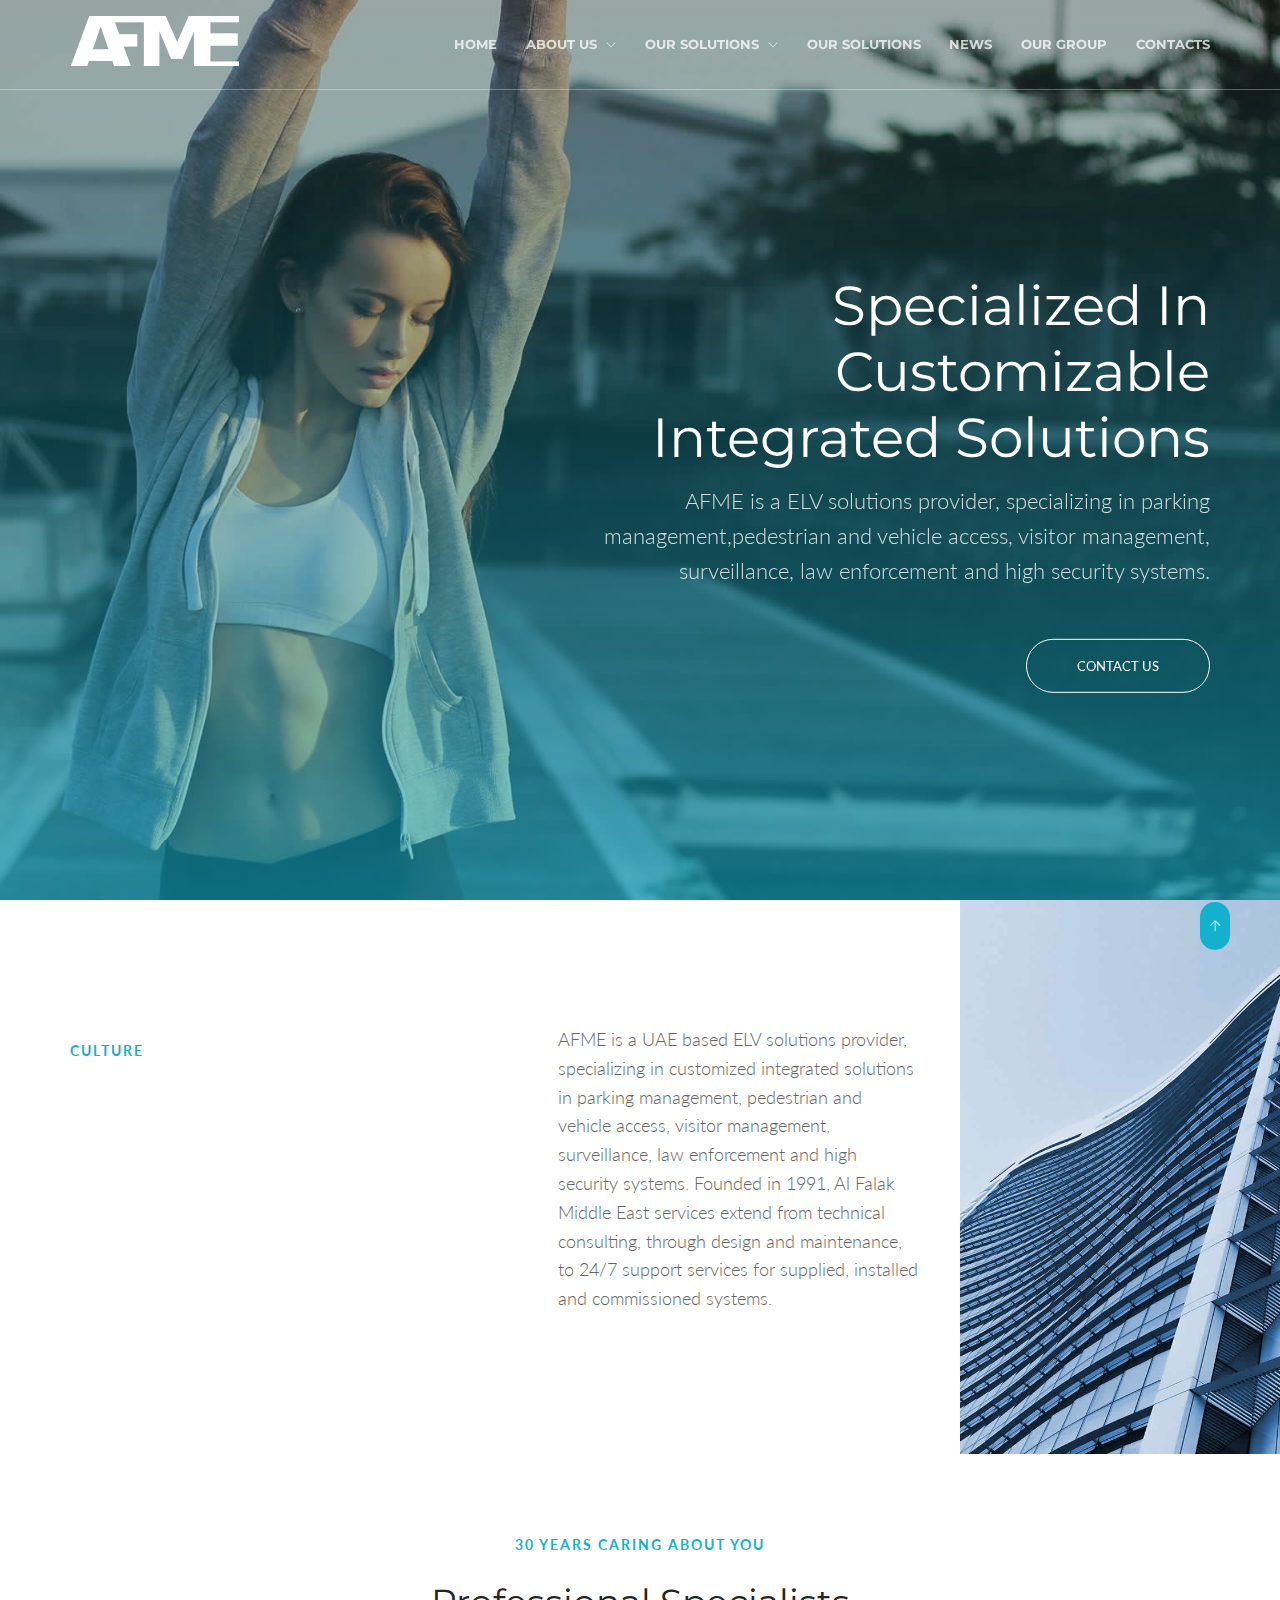
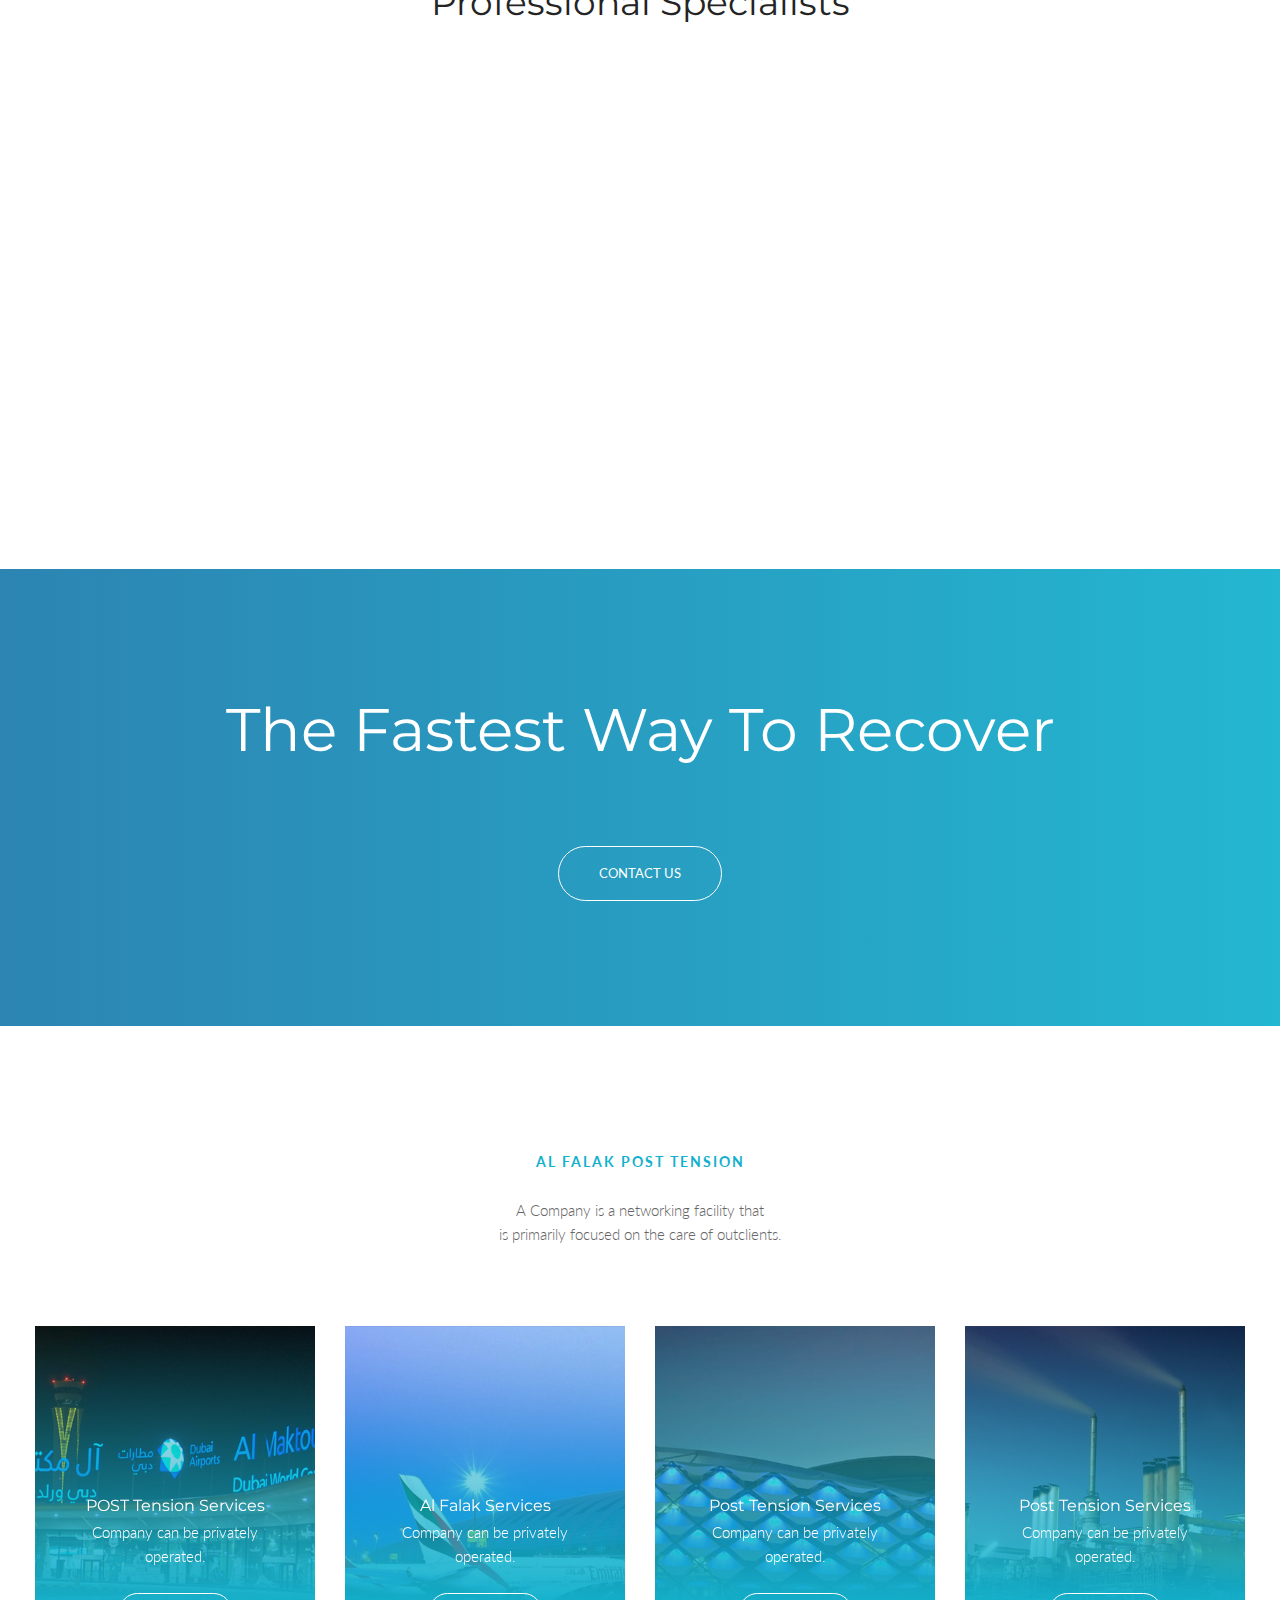
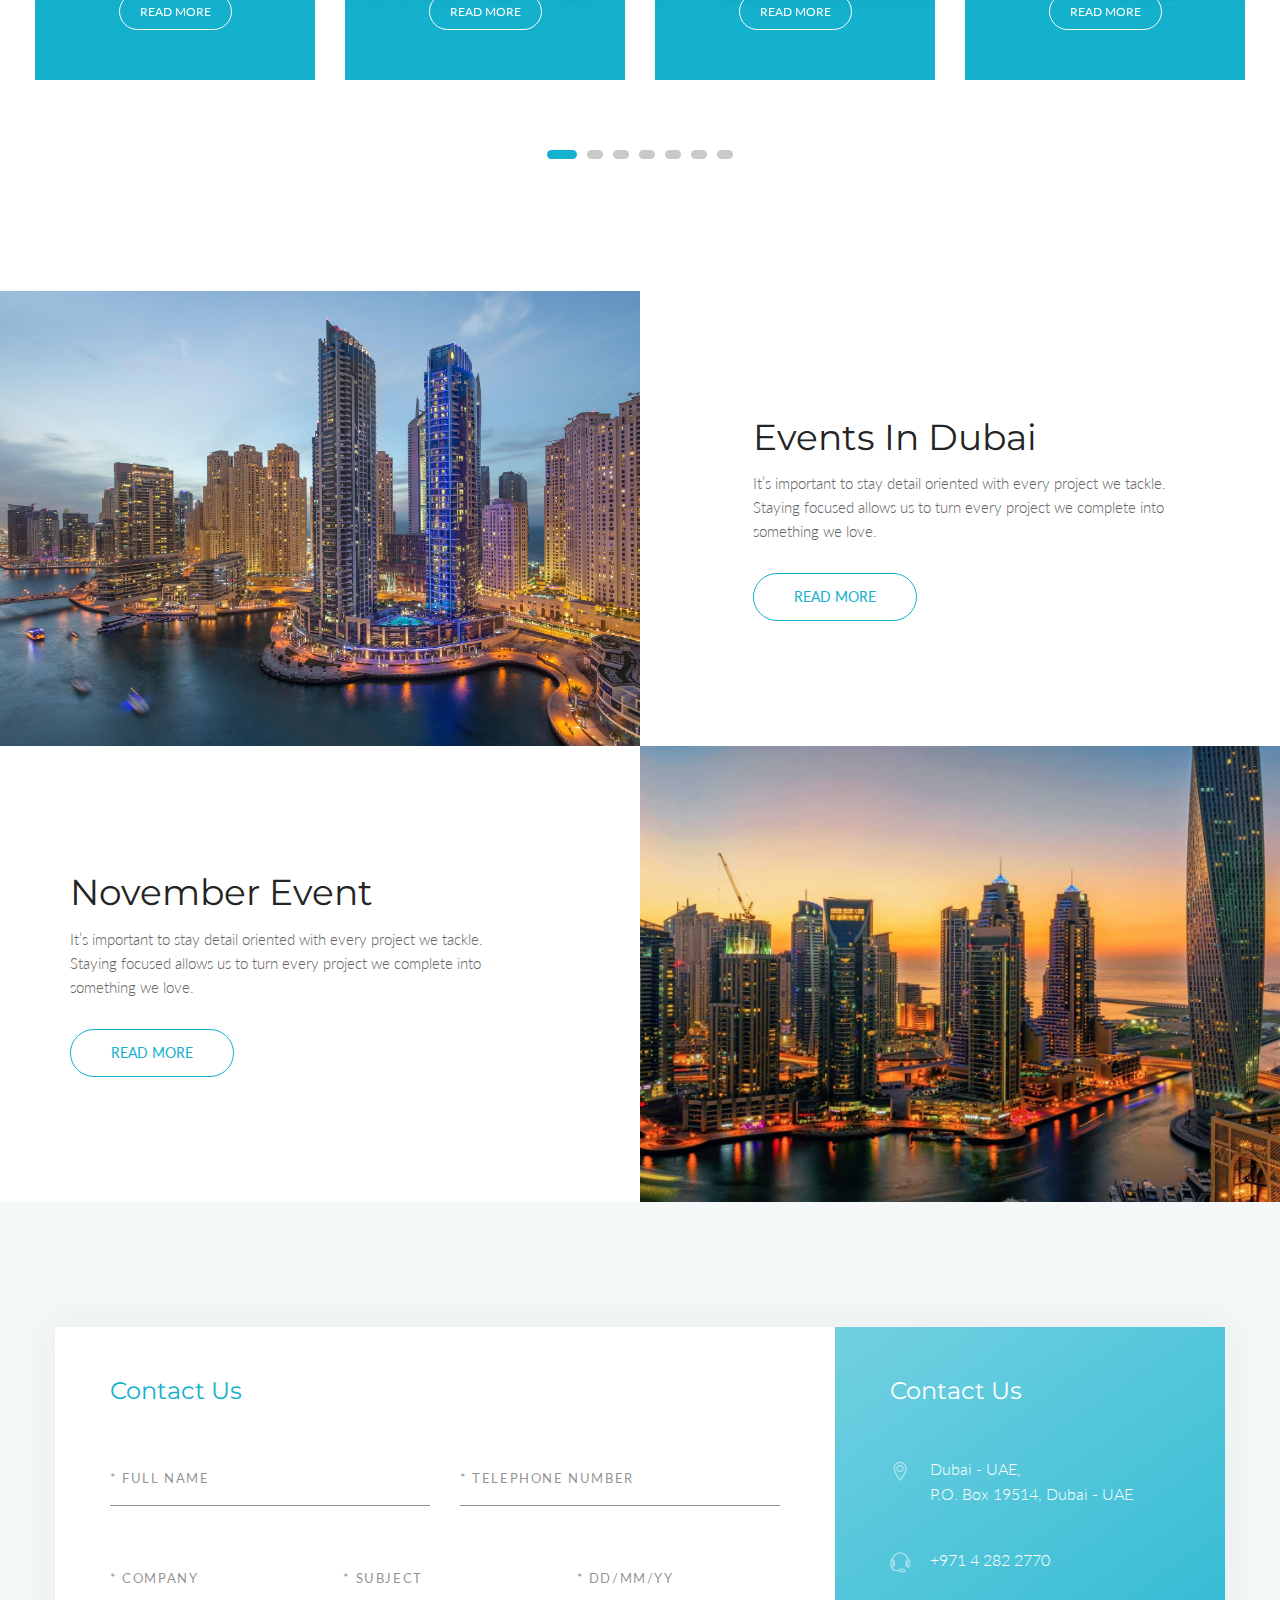
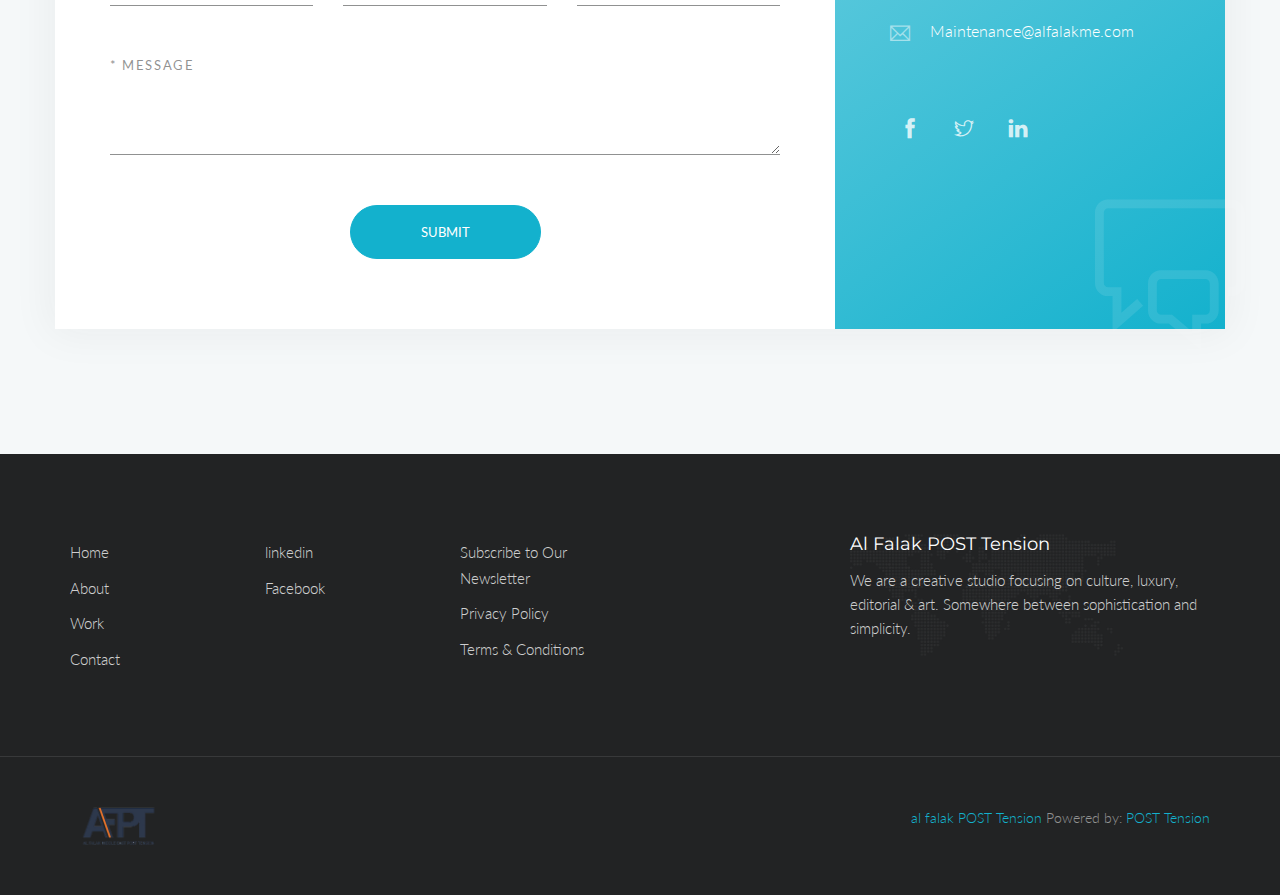
<file: al falak POST Tension.html>
<!DOCTYPE html>
<html lang="en" class="no-js">
    <!-- Begin Head -->
    <head>
        <!-- Basic -->
        <meta charset="utf-8"/>
        <meta name="viewport" content="width=device-width, initial-scale=1, shrink-to-fit=no">
        <meta http-equiv="x-ua-compatible" content="ie=edge">
        <title>Al falak POST TENSION</title>
        <meta name="keywords" content="HTML5 Theme" />
        <meta name="description" content="Megakit - HTML5 Theme">
        <meta name="author" content="keenthemes.com">

        <!-- Web Fonts -->
        <link href="https://fonts.googleapis.com/css?family=Lato:300,400,400i|Montserrat:400,700" rel="stylesheet">

        <!-- Vendor Styles -->
        <link href="vendor/bootstrap/css/bootstrap.min.css" rel="stylesheet" type="text/css"/>
        <link href="css/animate.css" rel="stylesheet" type="text/css"/>
        <link href="vendor/themify/themify.css" rel="stylesheet" type="text/css"/>
        <link href="vendor/scrollbar/scrollbar.min.css" rel="stylesheet" type="text/css"/>
        <link href="vendor/swiper/swiper.min.css" rel="stylesheet" type="text/css"/>

        <!-- Theme Styles -->
        <link href="css/style.css" rel="stylesheet" type="text/css"/>
        <link href="css/global/global.css" rel="stylesheet" type="text/css"/>

        <!-- Favicon -->
        <link rel="shortcut icon" href="img/favicon.ico" type="image/x-icon">
        <link rel="apple-touch-icon" href="img/apple-touch-icon.png">
    </head>
    <!-- End Head -->

    <!-- Body -->
    <body>

        <!--========== HEADER V2 ==========-->
        <header class="navbar-fixed-top s-header-v2 js__header-sticky">
            <!-- Navbar -->
            <nav class="s-header-v2__navbar">
                <div class="container g-display-table--lg">
                    <!-- Navbar Row -->
                    <div class="s-header-v2__navbar-row">
                        <!-- Brand and toggle get grouped for better mobile display -->
                        <div class="s-header-v2__navbar-col">
                            <button type="button" class="collapsed s-header-v2__toggle" data-toggle="collapse" data-target="#nav-collapse" aria-expanded="false">
                                <span class="s-header-v2__toggle-icon-bar"></span>
                            </button>
                        </div>

                        <div class="s-header-v2__navbar-col s-header-v2__navbar-col-width--180">
                            <!-- Logo -->
                            <div class="s-header-v2__logo">
                                <a href="index.html" class="s-header-v2__logo-link">
                                    <img class="s-header-v2__logo-img s-header-v2__logo-img--default" src="img/LOGO111.png" alt="Dublin Logo">
                                    <img class="s-header-v2__logo-img s-header-v2__logo-img--shrink" src="img/LOGO111.png" alt="Dublin Logo">
                                </a>
                            </div>
                            <!-- End Logo -->
                        </div>
                        
                        <div class="s-header-v2__navbar-col s-header-v2__navbar-col--right">
                            <!-- Collect the nav links, forms, and other content for toggling -->
                            <div class="collapse navbar-collapse s-header-v2__navbar-collapse" id="nav-collapse">
                                <ul class="s-header-v2__nav">
                                    <li class="s-header-v2__nav-item"><a href="al falak Home.html" class="s-header-v2__nav-link">Home</a></li>
                                   
                                    <!-- Home -->
                                    <li class="dropdown s-header-v2__nav-item s-header-v2__dropdown-on-hover">
                                        <a href="javascript:void(0);" class="dropdown-toggle s-header-v2__nav-link" data-toggle="dropdown" role="button" aria-haspopup="true" aria-expanded="false">About Us <span class="g-font-size-10--xs g-margin-l-5--xs ti-angle-down"></span></a>
                                        <ul class="dropdown-menu s-header-v2__dropdown-menu">
                                            <li><a href="al falak About AFME.html" class="s-header-v2__dropdown-menu-link">About AFME</a></li>
                                            <li><a href="Our Clients.html" class="s-header-v2__dropdown-menu-link">Our Clients</a></li>
                                            
                                        </ul>
                                    </li>
                                    <!-- End Home -->
                                    
                                    <!-- Pages -->
                                    <li class="dropdown s-header-v2__nav-item s-header-v2__dropdown-on-hover">
                                        <a href="javascript:void(0);" class="dropdown-toggle s-header-v2__nav-link" data-toggle="dropdown" role="button" aria-haspopup="true" aria-expanded="false">Our Solutions <span class="g-font-size-10--xs g-margin-l-5--xs ti-angle-down"></span></a>
                                        <ul class="dropdown-menu s-header-v2__dropdown-menu">
                                            <li><a href="https://sandeep1138.github.io/Download/" class="s-header-v2__dropdown-menu-link">Parking Management</a></li>
                                            <li><a href="https://sandeep1138.github.io/Sandeep-/" class="s-header-v2__dropdown-menu-link">Pedestrian & Vehicle Access</a></li>
                                            <li><a href="https://sandeep1138.github.io/delhiinfomedia.in/" class="s-header-v2__dropdown-menu-link">Visitor Management</a></li>
                                            <li><a href="https://sandeep1138.github.io/Admin-panel-cbytes/" class="s-header-v2__dropdown-menu-link">surveillance & Law enforcement</a></li>
                                            <li><a href="High Security.html" class="s-header-v2__dropdown-menu-link">High Security</a></li>
                                            
                                        </ul>
                                    </li>
                                    <!-- End Pages -->

                                   

  




                                    <li class="s-header-v2__nav-item"><a href="al falak Home.html" class="s-header-v2__nav-link">OUR SOLUTIONS</a></li>
                                    <li class="s-header-v2__nav-item"><a href="https://sandeep1138.github.io/signature-0007/" class="s-header-v2__nav-link">NEWS</a></li>
                                    <li class="s-header-v2__nav-item"><a href="al falak Home.html" class="s-header-v2__nav-link">OUR GROUP</a></li>
                                    <li class="s-header-v2__nav-item"><a href="Al falak contact us.html" class="s-header-v2__nav-link s-header-v2__nav-link--dark">Contacts</a></li>
                                </ul>
                            </div>
                            <!-- End Nav Menu -->
                        </div>
                    </div>
                    <!-- End Navbar Row -->
                </div>
            </nav>
            <!-- End Navbar -->
        </header>
        <!--========== END HEADER V2 ==========-->

        <!--========== SWIPER SLIDER ==========-->
       
            <!-- Swiper Wrapper -->
            <div class="s-swiper js__swiper-slider">
                
                <div class="s-promo-block-v4 g-fullheight--xs g-bg-position--center swiper-slide" style="background: url('img/1920x1080/13.jpg');">
                    <div class="container g-text-right--xs g-ver-center--xs">
                        <div class="row">
                            <div class="col-md-7 col-md-offset-5">
                                <div class="g-margin-b-50--xs">
                                    <h2 class="g-font-size-32--xs g-font-size-45--sm g-font-size-55--md g-color--white">   <br>Specialized in Customizable Integrated Solutions</h2>
                                    <p class="g-font-size-18--xs g-font-size-22--sm g-color--white-opacity">AFME is a ELV solutions provider, specializing in parking management,pedestrian and vehicle access, visitor management, surveillance, law enforcement and high security systems.</p>
                                </div>
                                <a href="mailto:maintenance@alfalakme.com" class="text-uppercase s-btn s-btn--md s-btn--white-brd g-radius--50 g-padding-x-50--xs">CONTACT US</a>
                            </div>
                        </div>
                    </div>
                </div>
            </div>
            <!-- End Swiper Wrapper -->

            <!-- Pagination -->
            <div class="s-swiper__pagination-v1 s-swiper__pagination-v1--bc s-swiper__pagination-v1--white js__swiper-pagination"></div>
        </div>
        <!--========== END SWIPER SLIDER ==========-->

        <!--========== PAGE CONTENT ==========-->
       

      <!-- Culture -->
 <div class="g-promo-section">
    <div class="container g-padding-y-80--xs g-padding-y-125--sm">
        <div class="row">
            <div class="col-md-4 g-margin-t-15--xs g-margin-b-60--xs g-margin-b-0--lg">
                <p class="text-uppercase g-font-size-14--xs g-font-weight--700 g-color--primary g-letter-spacing--2 g-margin-b-25--xs">Culture</p>
                <div class="wow fadeInLeft" data-wow-duration=".3" data-wow-delay=".1s">
                    <h2 class="g-font-size-40--xs g-font-size-50--sm g-font-size-60--md">About</h2>
                </div>
                <div class="wow fadeInLeft" data-wow-duration=".3" data-wow-delay=".3s">
                    <h2 class="g-font-size-40--xs g-font-size-50--sm g-font-size-60--md">Us</h2>
                </div>
            </div>
            <div class="col-md-4 col-md-offset-1">
                <p class="g-font-size-18--xs"> AFME is a UAE based ELV solutions provider, specializing in customized integrated solutions in parking management, pedestrian and vehicle access, visitor management, surveillance, law enforcement and high security systems. Founded in 1991, Al Falak Middle East services extend from technical consulting, through design and maintenance, to 24/7 support services for supplied, installed and commissioned systems.  </p>
                <p class="g-font-size-18--xs">   </p>
            </div>
        </div>
    </div>
    <div class="col-sm-3 g-promo-section__img-right--lg g-bg-position--center g-height-100-percent--md js__fullwidth-img">
        <img class="img-responsive" src="img/970x970/03.jpg" alt="Image">
    </div>
</div>
<!-- End Culture -->









           

        <div class="container g-text-center--xs g-padding-y-80--xs">
            <p class="text-uppercase g-font-size-14--xs g-font-weight--700 g-color--primary g-letter-spacing--2 g-margin-b-25--xs">30 years caring about you</p>
            <h2 class="g-font-size-32--xs g-font-size-36--sm">Professional Specialists</h2>
        </div>
        <!-- Team -->
        <div class="row g-row-col--0">
            <div class="col-md-3 col-xs-6 g-full-width--xs">
                <div class="wow fadeInUp" data-wow-duration=".3" data-wow-delay=".1s">
                    <!-- Team -->
                    <div class="s-team-v1">
                        <img class="img-responsive g-width-100-percent--xs" src="img/400x400/03.jpg" alt="Image">
                        <div class="g-text-center--xs g-bg-color--white g-padding-x-30--xs g-padding-y-40--xs">
                            <h2 class="g-font-size-18--xs g-margin-b-5--xs">Jack Daniels</h2>
                            <span class="g-font-size-15--xs g-color--text"><i>CEO</i></span>
                        </div>
                    </div>
                    <!-- End Team -->
                </div>
            </div>
            <div class="col-md-3 col-xs-6 g-full-width--xs">
                <div class="wow fadeInUp" data-wow-duration=".3" data-wow-delay=".2s">
                    <!-- Team -->
                    <div class="s-team-v1">
                        <img class="img-responsive g-width-100-percent--xs" src="img/400x400/04.jpg" alt="Image">
                        <div class="g-text-center--xs g-bg-color--white g-padding-x-30--xs g-padding-y-40--xs">
                            <h3 class="g-font-size-18--xs g-margin-b-5--xs">Anna Kusaikina</h3>
                            <span class="g-font-size-15--xs g-color--text"><i>Pulmonology</i></span>
                        </div>
                    </div>
                    <!-- End Team -->
                </div>
            </div>
            <div class="col-md-3 col-xs-6 g-full-width--xs">
                <div class="wow fadeInUp" data-wow-duration=".3" data-wow-delay=".3s">
                    <!-- Team -->
                    <div class="s-team-v1">
                        <img class="img-responsive g-width-100-percent--xs" src="img/400x400/05.jpg" alt="Image">
                        <div class="g-text-center--xs g-bg-color--white g-padding-x-30--xs g-padding-y-40--xs">
                            <h4 class="g-font-size-18--xs g-margin-b-5--xs">Lucas Richardson</h4>
                            <span class="g-font-size-15--xs g-color--text"><i>Co.founder</i></span>
                        </div>
                    </div>
                    <!-- End Team -->
                </div>
            </div>
            <div class="col-md-3 col-xs-6 g-full-width--xs">
                <div class="wow fadeInUp" data-wow-duration=".3" data-wow-delay=".4s">
                    <!-- Team -->
                    <div class="s-team-v1">
                        <img class="img-responsive g-width-100-percent--xs" src="img/400x400/06.jpg" alt="Image">
                        <div class="g-text-center--xs g-bg-color--white g-padding-x-30--xs g-padding-y-40--xs">
                            <h4 class="g-font-size-18--xs g-margin-b-5--xs">Kira Doe</h4>
                            <span class="g-font-size-15--xs g-color--text"><i>Gynecology</i></span>
                        </div>
                    </div>
                    <!-- End Team -->
                </div>
            </div>
        </div>
        <!-- End Team -->

        <!-- Parallax -->
        <div class="s-promo-block-v5 g-bg-position--center js__parallax-window" style="background: url(img/1920x1080/13.jpg) 50% 0 no-repeat fixed;">
            <div class="container g-text-center--xs g-padding-y-80--xs g-padding-y-125--sm">
                <div class="g-margin-b-80--xs">
                    <h2 class="g-font-size-40--xs g-font-size-50--sm g-font-size-60--md g-color--white">The Fastest Way To Recover</h2>
                </div>
                <a href="mailto:maintenance@alfalakme.com" class="text-uppercase s-btn s-btn--md s-btn--white-brd g-radius--50">Contact Us</a>
            </div>
        </div>
        <!-- End Parallax -->












        <!-- News -->
        <div class="container-fluid g-padding-y-80--xs g-padding-y-125--sm">
            <div class="g-text-center--xs g-margin-b-80--xs">
                <p class="text-uppercase g-font-size-14--xs g-font-weight--700 g-color--primary g-letter-spacing--2 g-margin-b-25--xs">Al falak POST Tension</p>
                <p>A Company is a networking facility that<br>is primarily focused on the care of outclients.</p>
            </div>

            <!-- Swiper -->
            <div class="s-swiper js__swiper-news">
                <!-- Wrapper -->
                <div class="swiper-wrapper g-margin-b-60--xs">
                    <article class="s-promo-block-v6 g-bg-position--center swiper-slide" style="background: url('img/400x500/AFME_AlMaktoumAirport.jpg');">
                        <div class="g-text-center--xs g-padding-x-15--xs g-padding-x-30--lg g-padding-y-50--xs g-margin-t-120--xs">
                            <div class="g-margin-b-25--xs">
                                <h3 class="g-font-size-16--xs g-color--white g-margin-b-5--xs">POST Tension Services</h3>
                                <p class="g-color--white">Company can be privately operated.</p>
                            </div>
                            <a href="http://keenthemes.com/" class="text-uppercase s-btn s-btn--xs s-btn--white-brd g-radius--50">Read More</a>
                        </div>
                    </article>
                    <article class="s-promo-block-v6 g-bg-position--center swiper-slide" style="background: url('img/400x500/AFME_Dxbairport.jpg');">
                        <div class="g-text-center--xs g-padding-x-15--xs g-padding-x-30--lg g-padding-y-50--xs g-margin-t-120--xs">
                            <div class="g-margin-b-25--xs">
                                <h3 class="g-font-size-16--xs g-color--white g-margin-b-5--xs">al falak Services</h3>
                                <p class="g-color--white">Company can be privately operated.</p>
                            </div>
                            <a href="http://keenthemes.com/" class="text-uppercase s-btn s-btn--xs s-btn--white-brd g-radius--50">Read More</a>
                        </div>
                    </article>
                    <article class="s-promo-block-v6 g-bg-position--center swiper-slide" style="background: url('img/400x500/AFME_HazzaBinZayedStadium.jpg');">
                        <div class="g-text-center--xs g-padding-x-15--xs g-padding-x-30--lg g-padding-y-50--xs g-margin-t-120--xs">
                            <div class="g-margin-b-25--xs">
                                <h3 class="g-font-size-16--xs g-color--white g-margin-b-5--xs">Post Tension Services</h3>
                                <p class="g-color--white">Company can be privately operated.</p>
                            </div>
                            <a href="http://keenthemes.com/" class="text-uppercase s-btn s-btn--xs s-btn--white-brd g-radius--50">Read More</a>
                        </div>
                    </article>
                    <article class="s-promo-block-v6 g-bg-position--center swiper-slide" style="background: url('img/400x500/AFME_KOC.jpg');">
                        <div class="g-text-center--xs g-padding-x-15--xs g-padding-x-30--lg g-padding-y-50--xs g-margin-t-120--xs">
                            <div class="g-margin-b-25--xs">
                                <h3 class="g-font-size-16--xs g-color--white g-margin-b-5--xs">Post Tension Services</h3>
                                <p class="g-color--white">Company can be privately operated.</p>
                            </div>
                            <a href="http://keenthemes.com/" class="text-uppercase s-btn s-btn--xs s-btn--white-brd g-radius--50">Read More</a>
                        </div>
                    </article>
                    <article class="s-promo-block-v6 g-bg-position--center swiper-slide" style="background: url('img/400x500/AFME_SaadiyatIslandMuseumDistrict.jpg');">
                        <div class="g-text-center--xs g-padding-x-15--xs g-padding-x-30--lg g-padding-y-50--xs g-margin-t-120--xs">
                            <div class="g-margin-b-25--xs">
                                <h3 class="g-font-size-16--xs g-color--white g-margin-b-5--xs">Post Tension Services</h3>
                                <p class="g-color--white">Company can be privately operated.</p>
                            </div>
                            <a href="http://keenthemes.com/" class="text-uppercase s-btn s-btn--xs s-btn--white-brd g-radius--50">Read More</a>
                        </div>
                    </article>
                    <article class="s-promo-block-v6 g-bg-position--center swiper-slide" style="background: url('img/400x500/AFME_AlHilalTower.jpg');">
                        <div class="g-text-center--xs g-padding-x-15--xs g-padding-x-30--lg g-padding-y-50--xs g-margin-t-120--xs">
                            <div class="g-margin-b-25--xs">
                                <h3 class="g-font-size-16--xs g-color--white g-margin-b-5--xs">Post Tension Services</h3>
                                <p class="g-color--white">Company can be privately operated.</p>
                            </div>
                            <a href="http://keenthemes.com/" class="text-uppercase s-btn s-btn--xs s-btn--white-brd g-radius--50">Read More</a>
                        </div>
                    </article>
                    <article class="s-promo-block-v6 g-bg-position--center swiper-slide" style="background: url('img/400x500/AFME_SaadiyatIslandMuseumDistrict.jpg');">
                        <div class="g-text-center--xs g-padding-x-15--xs g-padding-x-30--lg g-padding-y-50--xs g-margin-t-120--xs">
                            <div class="g-margin-b-25--xs">
                                <h3 class="g-font-size-16--xs g-color--white g-margin-b-5--xs">Post Tension Services</h3>
                                <p class="g-color--white">Company can be privately operated.</p>
                            </div>
                            <a href="http://keenthemes.com/" class="text-uppercase s-btn s-btn--xs s-btn--white-brd g-radius--50">Read More</a>
                        </div>
                    </article>
                </div>
                <!-- End Wrapper -->

                <!-- Pagination -->
                <div class="s-swiper__pagination-v1 s-swiper__pagination-v1--dark g-text-center--xs js__swiper-pagination"></div>
            </div>
            <!-- End Swiper -->
        </div>
        <!-- End News -->

  <!-- Promo Section -->
  <div class="g-promo-section">
    <div class="container g-padding-y-80--xs g-padding-y-125--sm">
        <div class="row">
            <div class="col-sm-5 col-sm-push-7">
                <div class="g-margin-b-30--xs">
                    <h3 class="g-font-size-32--xs g-font-size-36--sm"><a href="https://themeforest.net/item/metronic-responsive-admin-dashboard-template/4021469?ref=keenthemes">Events in Dubai</a></h3>
                    <p>It’s important to stay detail oriented with every project we tackle. Staying focused allows us to turn every project we complete into something we love.</p>
                </div>
                <a href="http://themeforest.net/item/metronic-responsive-admin-dashboard-template/4021469?ref=keenthemes" class="text-uppercase s-btn s-btn--sm s-btn--primary-brd g-radius--50 g-padding-x-40--xs">Read More</a>
            </div>
        </div>
    </div>
    <div class="col-sm-6 col-sm-pull-6 g-promo-section__img-right--md g-promo-section__img-left--md g-bg-position--center g-height-400--xs g-height-100-percent--md js__fullwidth-img">
        <img class="img-responsive" src="img/970x970/3.jpg" alt="Image">
    </div>
</div>
<!-- End Promo Section -->

<!-- Promo Section -->
<div class="g-promo-section">
    <div class="container g-padding-y-80--xs g-padding-y-125--sm">
        <div class="row">
            <div class="col-sm-5">
                <div class="g-margin-b-30--xs">
                    <h3 class="g-font-size-32--xs g-font-size-36--sm"><a href="https://themeforest.net/item/metronic-responsive-admin-dashboard-template/4021469?ref=keenthemes">November Event</a></h3>
                    <p>It’s important to stay detail oriented with every project we tackle. Staying focused allows us to turn every project we complete into something we love.</p>
                </div>
                <a href="http://themeforest.net/item/metronic-responsive-admin-dashboard-template/4021469?ref=keenthemes" class="text-uppercase s-btn s-btn--sm s-btn--primary-brd g-radius--50 g-padding-x-40--xs">Read More</a>
            </div>
        </div>
    </div>
    <div class="col-sm-6 g-promo-section__img-right--md g-bg-position--center g-height-400--xs g-height-100-percent--md js__fullwidth-img">
        <img class="img-responsive" src="img/970x970/2.jpg" alt="Image">
    </div>
</div>
<!-- End Promo Section -->








        <!-- Form -->
        <div id="js__scroll-to-appointment" class="g-bg-color--sky-light g-padding-y-80--xs g-padding-y-125--sm">
            <div class="container g-bg-color--white g-box-shadow__dark-lightest-v3">
                <div class="row">
                    <!-- Form -->
                    <div class="col-md-8 js__form-eqaul-height-v1">
                        <div class="g-padding-x-40--xs g-padding-y-50--xs">
                            <h2 class="g-font-size-24--xs g-color--primary g-margin-b-50--xs">Contact Us</h2>
                            <form>
                                <div class="row g-margin-b-30--xs g-margin-b-50--md">
                                    <div class="col-sm-6 g-margin-b-30--xs g-margin-b-0--md">
                                        <input type="text" class="form-control s-form-v4__input g-padding-l-0--xs" placeholder="* Full Name">
                                    </div>
                                    <div class="col-sm-6">
                                        <input type="text" class="form-control s-form-v4__input g-padding-l-0--xs" placeholder="* Telephone Number">
                                    </div>
                                </div>
                                <div class="row g-margin-b-50--xs g-margin-b-50--md">
                                    <div class="col-sm-4 g-margin-b-30--xs g-margin-b-0--md">
                                        <input type="text" class="form-control s-form-v4__input g-padding-l-0--xs" placeholder="* Company">
                                    </div>
                                    <div class="col-sm-4 g-margin-b-30--xs g-margin-b-0--md">
                                        <input type="text" class="form-control s-form-v4__input g-padding-l-0--xs" placeholder="* Subject">
                                    </div>
                                    <div class="col-sm-4">
                                        <input type="text" class="form-control s-form-v4__input g-padding-l-0--xs" placeholder="* DD/MM/YY">
                                    </div>
                                </div>
                                <div class="g-margin-b-50--xs">
                                    <textarea class="form-control s-form-v4__input g-padding-l-0--xs" rows="5" placeholder="* Message"></textarea>
                                </div>
                                <div class="g-text-center--xs">
                                    <button type="submit" class="text-uppercase s-btn s-btn--md s-btn--primary-bg g-radius--50 g-padding-x-70--xs g-margin-b-20--xs">Submit</button>
                                </div>
                            </form>
                        </div>
                    </div>
                    <!-- End Form -->

                    <!-- Contacts -->
                    <div class="col-md-4 g-bg-color--primary-ltr js__form-eqaul-height-v1">
                        <div class="g-overflow--hidden g-padding-x-40--xs g-padding-y-50--xs">
                            <h2 class="g-font-size-24--xs g-color--white g-margin-b-50--xs">Contact Us</h2>
                            <ul class="list-unstyled g-margin-b-70--xs">
                                <li class="clearfix g-color--white g-margin-b-40--xs">
                                    <div class="g-media g-width-40--xs g-margin-t-5--xs">
                                        <i class="g-font-size-20--xs g-color--white-opacity-light ti-location-pin"></i>
                                    </div>
                                    <div class="g-media__body">
                                         Dubai - UAE, <br>  P.O. Box 19514, Dubai - UAE
                                    </div>
                                </li>
                                <li class="clearfix g-color--white g-margin-b-40--xs">
                                    <div class="g-media g-width-40--xs g-margin-t-5--xs">
                                        <i class="g-font-size-20--xs g-color--white-opacity-light ti-headphone-alt"></i>
                                    </div>
                                    <div class="g-media__body">
                                        +971 4 282 2770
                                    </div>
                                </li>
                                <li class="clearfix g-color--white g-margin-b-40--xs">
                                    <div class="g-media g-width-40--xs g-margin-t-5--xs">
                                        <i class="g-font-size-20--xs g-color--white-opacity-light ti-email"></i>
                                    </div>
                                     <div class="g-media__body">
                                        Maintenance@alfalakme.com
                                    </div>
                                </li>
                            </ul>
                            <ul class="list-inline g-ul-li-lr-15--xs">
                                <li><a href="#"><i class="g-font-size-20--xs g-color--white-opacity ti-facebook"></i></a></li>
                                <li><a href="#"><i class="g-font-size-20--xs g-color--white-opacity ti-twitter"></i></a></li>
                                <li><a href="#"><i class="g-font-size-20--xs g-color--white-opacity ti-linkedin"></i></a></li>
                            </ul>
                            <i class="g-font-size-150--xs g-color--white-opacity-lightest ti-comments" style="position: absolute; bottom: -1.25rem; right: -1.25rem;"></i>
                        </div>
                    </div>
                    <!-- End Contacts -->
                </div>
            </div>
        </div>
        <!-- End Form -->
        <!--========== END PAGE CONTENT ==========-->

        <!--========== FOOTER ==========-->
        <footer class="g-bg-color--dark">
            <!-- Links -->
            <div class="g-hor-divider__dashed--white-opacity-lightest">
                <div class="container g-padding-y-80--xs">
                    <div class="row">
                        <div class="col-sm-2 g-margin-b-20--xs g-margin-b-0--md">
                            <ul class="list-unstyled g-ul-li-tb-5--xs g-margin-b-0--xs">
                                <li><a class="g-font-size-15--xs g-color--white-opacity" href="     ">Home</a></li>
                                <li><a class="g-font-size-15--xs g-color--white-opacity" href="     ">About</a></li>
                                <li><a class="g-font-size-15--xs g-color--white-opacity" href="     ">Work</a></li>
                                <li><a class="g-font-size-15--xs g-color--white-opacity" href="     ">Contact</a></li>
                            </ul>
                        </div>
                        <div class="col-sm-2 g-margin-b-20--xs g-margin-b-0--md">
                            <ul class="list-unstyled g-ul-li-tb-5--xs g-margin-b-0--xs">
                                <li><a class="g-font-size-15--xs g-color--white-opacity" href="           ">linkedin</a></li>
                                <li><a class="g-font-size-15--xs g-color--white-opacity" href="           ">Facebook</a></li>
                                  
                              
                            </ul>
                        </div>
                        <div class="col-sm-2 g-margin-b-40--xs g-margin-b-0--md">
                            <ul class="list-unstyled g-ul-li-tb-5--xs g-margin-b-0--xs">
                                <li><a class="g-font-size-15--xs g-color--white-opacity" href="       ">Subscribe to Our Newsletter</a></li>
                                <li><a class="g-font-size-15--xs g-color--white-opacity" href="       ">Privacy Policy</a></li>
                                <li><a class="g-font-size-15--xs g-color--white-opacity" href="       ">Terms &amp; Conditions</a></li>
                            </ul>
                        </div>
                        <div class="col-md-4 col-md-offset-2 col-sm-5 col-sm-offset-1 s-footer__logo g-padding-y-50--xs g-padding-y-0--md">
                            <h3 class="g-font-size-18--xs g-color--white">Al falak POST Tension</h3>
                            <p class="g-color--white-opacity">We are a creative studio focusing on culture, luxury, editorial &amp; art. Somewhere between sophistication and simplicity.</p>
                        </div>
                    </div>
                </div>
            </div>
            <!-- End Links -->

            <!-- Copyright -->
            <div class="container g-padding-y-50--xs">
                <div class="row">
                    <div class="col-xs-6">
                        <a href="index.html">
                            <img class="g-width-100--xs g-height-auto--xs" src="img/a1.png" alt="Megakit Logo">
                        </a>
                    </div>
                    <div class="col-xs-6 g-text-right--xs">
                        <p class="g-font-size-14--xs g-margin-b-0--xs g-color--white-opacity-light"><a href="#">al falak POST Tension</a> Powered by: <a href=" ">POST Tension</a></p>
                    </div>
                </div>
            </div>
            <!-- End Copyright -->
        </footer>
        <!--========== END FOOTER ==========-->

        <!-- Back To Top -->
        <a href="javascript:void(0);" class="s-back-to-top js__back-to-top"></a>

        <!--========== JAVASCRIPTS (Load javascripts at bottom, this will reduce page load time) ==========-->
        <!-- Vendor -->
        <script type="text/javascript" src="vendor/jquery.min.js"></script>
        <script type="text/javascript" src="vendor/jquery.migrate.min.js"></script>
        <script type="text/javascript" src="vendor/bootstrap/js/bootstrap.min.js"></script>
        <script type="text/javascript" src="vendor/jquery.smooth-scroll.min.js"></script>
        <script type="text/javascript" src="vendor/jquery.back-to-top.min.js"></script>
        <script type="text/javascript" src="vendor/scrollbar/jquery.scrollbar.min.js"></script>
        <script type="text/javascript" src="vendor/swiper/swiper.jquery.min.js"></script>
        <script type="text/javascript" src="vendor/masonry/jquery.masonry.pkgd.min.js"></script>
        <script type="text/javascript" src="vendor/masonry/imagesloaded.pkgd.min.js"></script>
        <script type="text/javascript" src="vendor/jquery.equal-height.min.js"></script>
        <script type="text/javascript" src="vendor/jquery.parallax.min.js"></script>
        <script type="text/javascript" src="vendor/jquery.wow.min.js"></script>

        <!-- General Components and Settings -->
        <script type="text/javascript" src="js/global.min.js"></script>
        <script type="text/javascript" src="js/components/header-sticky.min.js"></script>
        <script type="text/javascript" src="js/components/scrollbar.min.js"></script>
        <script type="text/javascript" src="js/components/swiper.min.js"></script>
        <script type="text/javascript" src="js/components/masonry.min.js"></script>
        <script type="text/javascript" src="js/components/equal-height.min.js"></script>
        <script type="text/javascript" src="js/components/parallax.min.js"></script>
        <script type="text/javascript" src="js/components/wow.min.js"></script>
        <!--========== END JAVASCRIPTS ==========-->

    </body>
    <!-- End Body -->
</html>
</file>
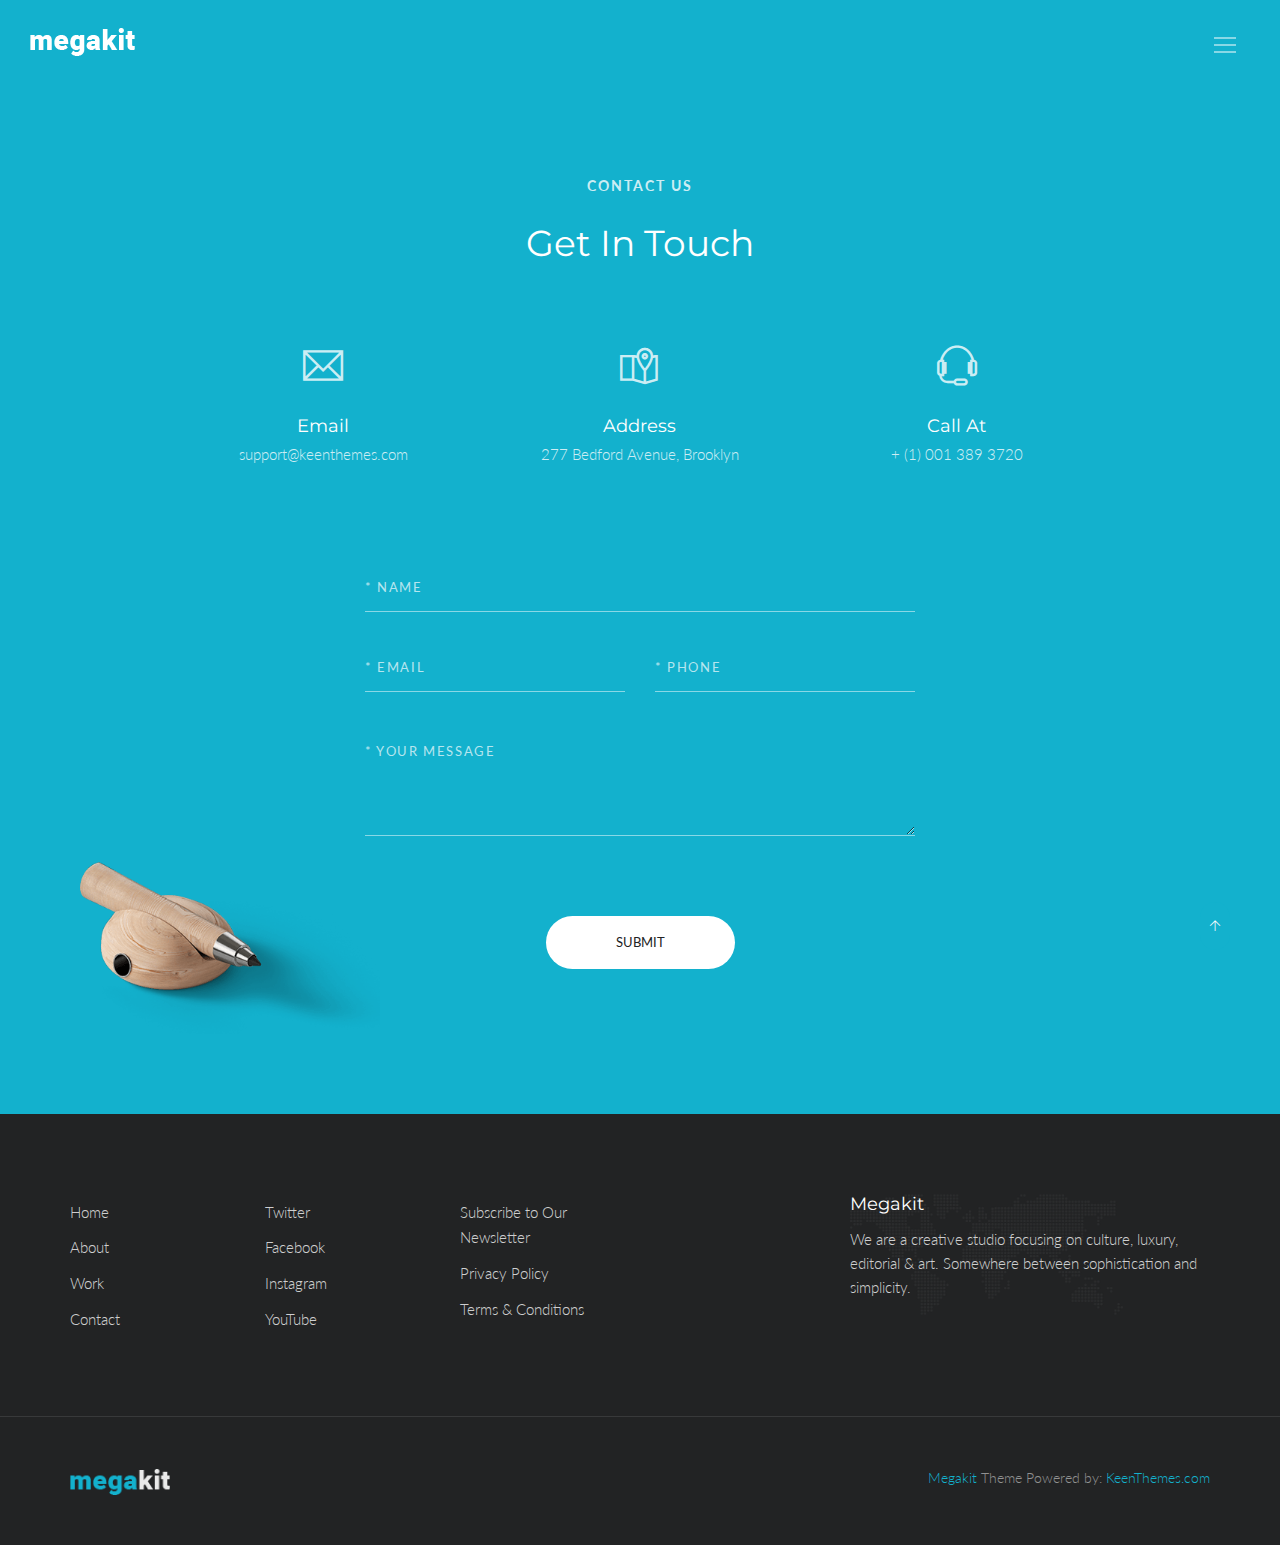
<file: contacts.html>
<!DOCTYPE html>
<html lang="en" class="no-js">
    <!-- Begin Head -->
    <head>
        <!-- Basic -->
        <meta charset="utf-8"/>
        <meta name="viewport" content="width=device-width, initial-scale=1, shrink-to-fit=no">
        <meta http-equiv="x-ua-compatible" content="ie=edge">
        <title>Megakit - HTML5 Theme</title>
        <meta name="keywords" content="HTML5 Theme" />
        <meta name="description" content="Megakit - HTML5 Theme">
        <meta name="author" content="keenthemes.com">

        <!-- Web Fonts -->
        <link href="https://fonts.googleapis.com/css?family=Lato:300,400,400i|Montserrat:400,700" rel="stylesheet">

        <!-- Vendor Styles -->
        <link href="vendor/bootstrap/css/bootstrap.min.css" rel="stylesheet" type="text/css"/>
        <link href="vendor/themify/themify.css" rel="stylesheet" type="text/css"/>
        <link href="vendor/scrollbar/scrollbar.min.css" rel="stylesheet" type="text/css"/>

        <!-- Theme Styles -->
        <link href="css/style.css" rel="stylesheet" type="text/css"/>
        <link href="css/global/global.css" rel="stylesheet" type="text/css"/>

        <!-- Favicon -->
        <link rel="shortcut icon" href="img/favicon.ico" type="image/x-icon">
        <link rel="apple-touch-icon" href="img/apple-touch-icon.png">
    </head>
    <!-- End Head -->

    <!-- Body -->
    <body>

        <!--========== HEADER ==========-->
        <header class="navbar-fixed-top s-header js__header-sticky js__header-overlay">
            <!-- Navbar -->
            <div class="s-header__navbar">
                <div class="s-header__container">
                    <div class="s-header__navbar-row">
                        <div class="s-header__navbar-row-col">
                            <!-- Logo -->
                            <div class="s-header__logo">
                                <a href="index.html" class="s-header__logo-link">
                                    <img class="s-header__logo-img s-header__logo-img-default" src="img/logo-white.png" alt="Megakit Logo">
                                    <img class="s-header__logo-img s-header__logo-img-shrink" src="img/logo-dark.png" alt="Megakit Logo">
                                </a>
                            </div>
                            <!-- End Logo -->
                        </div>
                        <div class="s-header__navbar-row-col">
                            <!-- Trigger -->
                            <a href="javascript:void(0);" class="s-header__trigger js__trigger">
                                <span class="s-header__trigger-icon"></span>
                                <svg x="0rem" y="0rem" width="3.125rem" height="3.125rem" viewbox="0 0 54 54">
                                    <circle fill="transparent" stroke="#fff" stroke-width="1" cx="27" cy="27" r="25" stroke-dasharray="157 157" stroke-dashoffset="157"></circle>
                                </svg>
                            </a>
                            <!-- End Trigger -->
                        </div>
                    </div>
                </div>
            </div>
            <!-- End Navbar -->

            <!-- Overlay -->
            <div class="s-header-bg-overlay js__bg-overlay">
                <!-- Nav -->
                <nav class="s-header__nav js__scrollbar">
                    <div class="container-fluid">
                        <!-- Menu List -->                                
                        <ul class="list-unstyled s-header__nav-menu">
                            <li class="s-header__nav-menu-item"><a class="s-header__nav-menu-link s-header__nav-menu-link-divider" href="index.html">Corporate</a></li>
                            <li class="s-header__nav-menu-item"><a class="s-header__nav-menu-link s-header__nav-menu-link-divider" href="index_app_landing.html">App Landing</a></li>
                            <li class="s-header__nav-menu-item"><a class="s-header__nav-menu-link s-header__nav-menu-link-divider" href="index_portfolio.html">Portfolio</a></li>
                            <li class="s-header__nav-menu-item"><a class="s-header__nav-menu-link s-header__nav-menu-link-divider" href="index_events.html">Events</a></li>
                            <li class="s-header__nav-menu-item"><a class="s-header__nav-menu-link s-header__nav-menu-link-divider" href="index_lawyer.html">Lawyer</a></li>
                            <li class="s-header__nav-menu-item"><a class="s-header__nav-menu-link s-header__nav-menu-link-divider" href="index_clinic.html">Clinic</a></li>
                            <li class="s-header__nav-menu-item"><a class="s-header__nav-menu-link s-header__nav-menu-link-divider" href="index_coming_soon.html">Coming Soon</a></li>
                        </ul>
                        <!-- End Menu List -->

                        <!-- Menu List -->                                
                        <ul class="list-unstyled s-header__nav-menu">
                            <li class="s-header__nav-menu-item"><a class="s-header__nav-menu-link s-header__nav-menu-link-divider" href="about.html">About</a></li>
                            <li class="s-header__nav-menu-item"><a class="s-header__nav-menu-link s-header__nav-menu-link-divider" href="team.html">Team</a></li>
                            <li class="s-header__nav-menu-item"><a class="s-header__nav-menu-link s-header__nav-menu-link-divider" href="services.html">Services</a></li>
                            <li class="s-header__nav-menu-item"><a class="s-header__nav-menu-link s-header__nav-menu-link-divider" href="events.html">Events</a></li>
                            <li class="s-header__nav-menu-item"><a class="s-header__nav-menu-link s-header__nav-menu-link-divider" href="faq.html">FAQ</a></li>
                            <li class="s-header__nav-menu-item"><a class="s-header__nav-menu-link s-header__nav-menu-link-divider -is-active" href="contacts.html">Contacts</a></li>
                        </ul>
                        <!-- End Menu List -->
                    </div>
                </nav>
                <!-- End Nav -->
                
                <!-- Action -->
                <ul class="list-inline s-header__action s-header__action--lb">
                    <li class="s-header__action-item"><a class="s-header__action-link -is-active" href="#">En</a></li>
                    <li class="s-header__action-item"><a class="s-header__action-link" href="#">Fr</a></li>
                </ul>
                <!-- End Action -->

                <!-- Action -->
                <ul class="list-inline s-header__action s-header__action--rb">
                    <li class="s-header__action-item">
                        <a class="s-header__action-link" href="https://www.behance.net/keenthemes">
                            <i class="g-padding-r-5--xs ti-facebook"></i>
                            <span class="g-display-none--xs g-display-inline-block--sm">Facebook</span>
                        </a>
                    </li>
                    <li class="s-header__action-item">
                        <a class="s-header__action-link" href="https://twitter.com/keenthemes">
                            <i class="g-padding-r-5--xs ti-twitter"></i>
                            <span class="g-display-none--xs g-display-inline-block--sm">Twitter</span>
                        </a>
                    </li>
                    <li class="s-header__action-item">
                        <a class="s-header__action-link" href="https://dribbble.com/keenthemes">
                            <i class="g-padding-r-5--xs ti-dribbble"></i>
                            <span class="g-display-none--xs g-display-inline-block--sm">Dribbble</span>
                        </a>
                    </li>
                </ul>
                <!-- End Action -->
            </div>
            <!-- End Overlay -->
        </header>
        <!--========== END HEADER ==========-->

        <!--========== PAGE CONTENT ==========-->
        <!-- Feedback Form -->
        <div class="g-position--relative g-bg-color--primary">
            <div class="g-container--md g-padding-y-125--xs">
                <div class="g-text-center--xs g-margin-t-50--xs g-margin-b-80--xs">
                    <p class="text-uppercase g-font-size-14--xs g-font-weight--700 g-color--white-opacity g-letter-spacing--2 g-margin-b-25--xs">Contact Us</p>
                    <h2 class="g-font-size-32--xs g-font-size-36--sm g-color--white">Get in Touch</h2>
                </div>
                <div class="row g-row-col--5 g-margin-b-80--xs">
                    <div class="col-xs-4 g-full-width--xs g-margin-b-50--xs g-margin-b-0--sm">
                        <div class="g-text-center--xs">
                            <i class="g-display-block--xs g-font-size-40--xs g-color--white-opacity g-margin-b-30--xs ti-email"></i>
                            <h4 class="g-font-size-18--xs g-color--white g-margin-b-5--xs">Email</h4>
                            <p class="g-color--white-opacity">support@keenthemes.com</p>
                        </div>
                    </div>
                    <div class="col-xs-4 g-full-width--xs g-margin-b-50--xs g-margin-b-0--sm">
                        <div class="g-text-center--xs">
                            <i class="g-display-block--xs g-font-size-40--xs g-color--white-opacity g-margin-b-30--xs ti-map-alt"></i>
                            <h4 class="g-font-size-18--xs g-color--white g-margin-b-5--xs">Address</h4>
                            <p class="g-color--white-opacity">277 Bedford Avenue, Brooklyn</p>
                        </div>
                    </div>
                    <div class="col-xs-4 g-full-width--xs">
                        <div class="g-text-center--xs">
                            <i class="g-display-block--xs g-font-size-40--xs g-color--white-opacity g-margin-b-30--xs ti-headphone-alt"></i>
                            <h4 class="g-font-size-18--xs g-color--white g-margin-b-5--xs">Call at</h4>
                            <p class="g-color--white-opacity">+ (1) 001 389 3720</p>
                        </div>
                    </div>
                </div>
                <form class="center-block g-width-500--sm g-width-550--md">
                    <div class="g-margin-b-30--xs">
                        <input type="text" class="form-control s-form-v3__input" placeholder="* Name">
                    </div>
                    <div class="row g-row-col-5 g-margin-b-50--xs">
                        <div class="col-sm-6 g-margin-b-30--xs g-margin-b-0--md">
                            <input type="email" class="form-control s-form-v3__input" placeholder="* Email">
                        </div>
                        <div class="col-sm-6">
                            <input type="text" class="form-control s-form-v3__input" placeholder="* Phone">
                        </div>
                    </div>
                    <div class="g-margin-b-80--xs">
                        <textarea class="form-control s-form-v3__input" rows="5" placeholder="* Your message"></textarea>
                    </div>
                    <div class="g-text-center--xs">
                        <button type="submit" class="text-uppercase s-btn s-btn--md s-btn--white-bg g-radius--50 g-padding-x-70--xs g-margin-b-20--xs">Submit</button>
                    </div>
                </form>
            </div>
            <img class="s-mockup-v2" src="img/mockups/pencil-01.png" alt="Mockup Image">
        </div>
        <!-- End Feedback Form -->
        <!--========== END PAGE CONTENT ==========-->

        <!--========== FOOTER ==========-->
        <footer class="g-bg-color--dark">
            <!-- Links -->
            <div class="g-hor-divider__dashed--white-opacity-lightest">
                <div class="container g-padding-y-80--xs">
                    <div class="row">
                        <div class="col-sm-2 g-margin-b-20--xs g-margin-b-0--md">
                            <ul class="list-unstyled g-ul-li-tb-5--xs g-margin-b-0--xs">
                                <li><a class="g-font-size-15--xs g-color--white-opacity" href="http://themeforest.net/item/metronic-responsive-admin-dashboard-template/4021469?ref=keenthemes">Home</a></li>
                                <li><a class="g-font-size-15--xs g-color--white-opacity" href="http://themeforest.net/item/metronic-responsive-admin-dashboard-template/4021469?ref=keenthemes">About</a></li>
                                <li><a class="g-font-size-15--xs g-color--white-opacity" href="http://themeforest.net/item/metronic-responsive-admin-dashboard-template/4021469?ref=keenthemes">Work</a></li>
                                <li><a class="g-font-size-15--xs g-color--white-opacity" href="http://themeforest.net/item/metronic-responsive-admin-dashboard-template/4021469?ref=keenthemes">Contact</a></li>
                            </ul>
                        </div>
                        <div class="col-sm-2 g-margin-b-20--xs g-margin-b-0--md">
                            <ul class="list-unstyled g-ul-li-tb-5--xs g-margin-b-0--xs">
                                <li><a class="g-font-size-15--xs g-color--white-opacity" href="http://themeforest.net/item/metronic-responsive-admin-dashboard-template/4021469?ref=keenthemes">Twitter</a></li>
                                <li><a class="g-font-size-15--xs g-color--white-opacity" href="http://themeforest.net/item/metronic-responsive-admin-dashboard-template/4021469?ref=keenthemes">Facebook</a></li>
                                <li><a class="g-font-size-15--xs g-color--white-opacity" href="http://themeforest.net/item/metronic-responsive-admin-dashboard-template/4021469?ref=keenthemes">Instagram</a></li>
                                <li><a class="g-font-size-15--xs g-color--white-opacity" href="http://themeforest.net/item/metronic-responsive-admin-dashboard-template/4021469?ref=keenthemes">YouTube</a></li>
                            </ul>
                        </div>
                        <div class="col-sm-2 g-margin-b-40--xs g-margin-b-0--md">
                            <ul class="list-unstyled g-ul-li-tb-5--xs g-margin-b-0--xs">
                                <li><a class="g-font-size-15--xs g-color--white-opacity" href="http://themeforest.net/item/metronic-responsive-admin-dashboard-template/4021469?ref=keenthemes">Subscribe to Our Newsletter</a></li>
                                <li><a class="g-font-size-15--xs g-color--white-opacity" href="http://themeforest.net/item/metronic-responsive-admin-dashboard-template/4021469?ref=keenthemes">Privacy Policy</a></li>
                                <li><a class="g-font-size-15--xs g-color--white-opacity" href="http://themeforest.net/item/metronic-responsive-admin-dashboard-template/4021469?ref=keenthemes">Terms &amp; Conditions</a></li>
                            </ul>
                        </div>
                        <div class="col-md-4 col-md-offset-2 col-sm-5 col-sm-offset-1 s-footer__logo g-padding-y-50--xs g-padding-y-0--md">
                            <h3 class="g-font-size-18--xs g-color--white">Megakit</h3>
                            <p class="g-color--white-opacity">We are a creative studio focusing on culture, luxury, editorial &amp; art. Somewhere between sophistication and simplicity.</p>
                        </div>
                    </div>
                </div>
            </div>
            <!-- End Links -->

            <!-- Copyright -->
            <div class="container g-padding-y-50--xs">
                <div class="row">
                    <div class="col-xs-6">
                        <a href="index.html">
                            <img class="g-width-100--xs g-height-auto--xs" src="img/logo.png" alt="Megakit Logo">
                        </a>
                    </div>
                    <div class="col-xs-6 g-text-right--xs">
                        <p class="g-font-size-14--xs g-margin-b-0--xs g-color--white-opacity-light"><a href="http://keenthemes.com/preview/Megakit/">Megakit</a> Theme Powered by: <a href="http://www.keenthemes.com/">KeenThemes.com</a></p>
                    </div>
                </div>
            </div>
            <!-- End Copyright -->
        </footer>
        <!--========== END FOOTER ==========-->

        <!-- Back To Top -->
        <a href="javascript:void(0);" class="s-back-to-top js__back-to-top"></a>

        <!--========== JAVASCRIPTS (Load javascripts at bottom, this will reduce page load time) ==========-->
        <!-- Vendor -->
        <script type="text/javascript" src="vendor/jquery.min.js"></script>
        <script type="text/javascript" src="vendor/jquery.migrate.min.js"></script>
        <script type="text/javascript" src="vendor/bootstrap/js/bootstrap.min.js"></script>
        <script type="text/javascript" src="vendor/jquery.smooth-scroll.min.js"></script>
        <script type="text/javascript" src="vendor/jquery.back-to-top.min.js"></script>
        <script type="text/javascript" src="vendor/scrollbar/jquery.scrollbar.min.js"></script>

        <!-- General Components and Settings -->
        <script type="text/javascript" src="js/global.min.js"></script>
        <script type="text/javascript" src="js/components/header-sticky.min.js"></script>
        <script type="text/javascript" src="js/components/scrollbar.min.js"></script>
        <!--========== END JAVASCRIPTS ==========-->

    </body>
    <!-- End Body -->
</html>
</file>
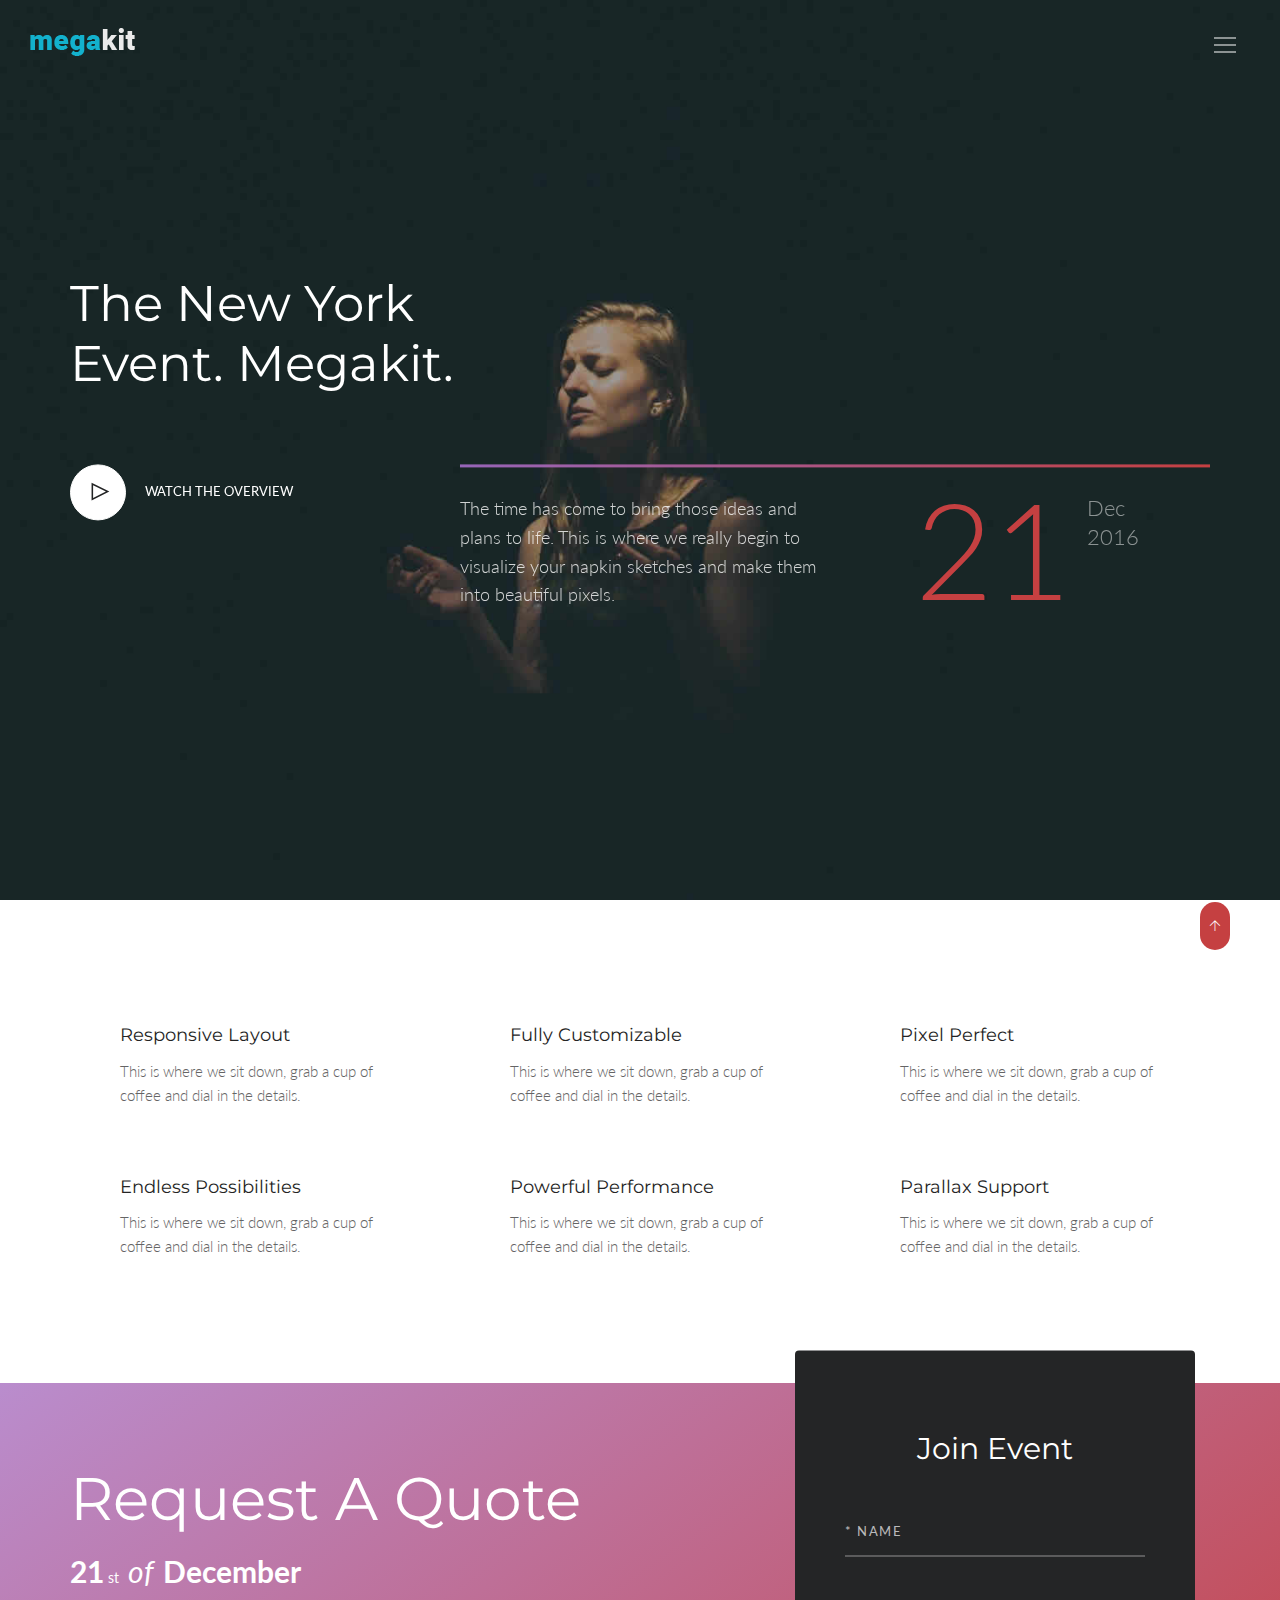
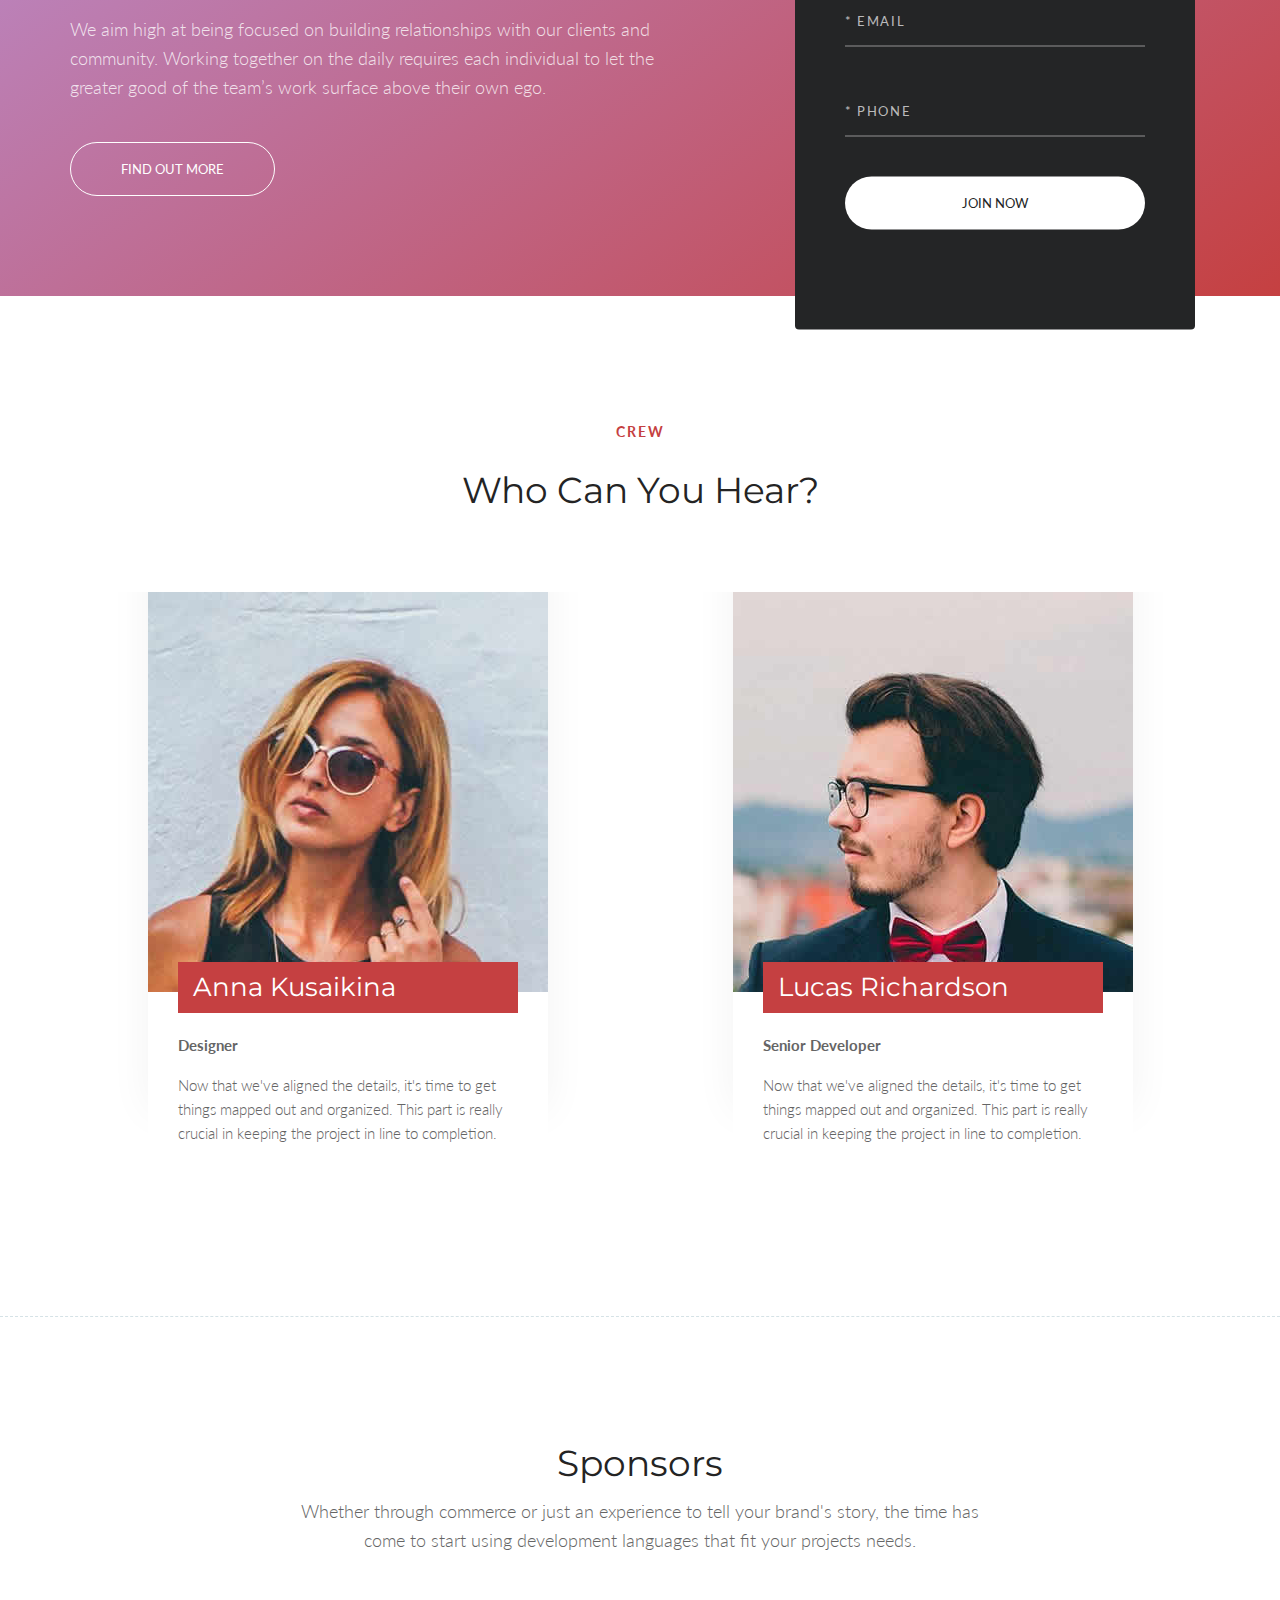
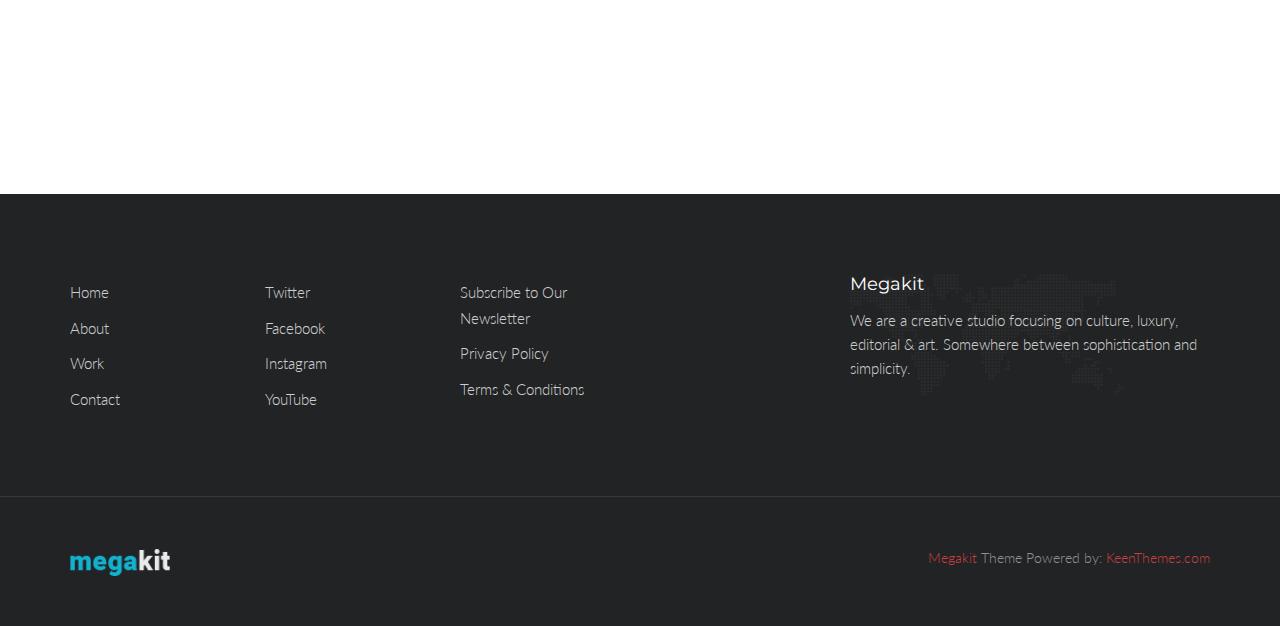
<file: events.html>
<!DOCTYPE html>
<html lang="en" class="no-js">
    <!-- Begin Head -->
    <head>
        <!-- Basic -->
        <meta charset="utf-8"/>
        <meta name="viewport" content="width=device-width, initial-scale=1, shrink-to-fit=no">
        <meta http-equiv="x-ua-compatible" content="ie=edge">
        <title>Megakit - HTML5 Theme</title>
        <meta name="keywords" content="HTML5 Theme" />
        <meta name="description" content="Megakit - HTML5 Theme">
        <meta name="author" content="keenthemes.com">

        <!-- Web Fonts -->
        <link href="https://fonts.googleapis.com/css?family=Lato:300,400,400i|Montserrat:400,700" rel="stylesheet">

        <!-- Vendor Styles -->
        <link href="vendor/bootstrap/css/bootstrap.min.css" rel="stylesheet" type="text/css"/>
        <link href="css/animate.css" rel="stylesheet" type="text/css"/>
        <link href="vendor/themify/themify.css" rel="stylesheet" type="text/css"/>
        <link href="vendor/scrollbar/scrollbar.min.css" rel="stylesheet" type="text/css"/>
        <link href="vendor/magnific-popup/magnific-popup.css" rel="stylesheet" type="text/css"/>
        <link href="vendor/swiper/swiper.min.css" rel="stylesheet" type="text/css"/>

        <!-- Theme Styles -->
        <link href="css/style.css" rel="stylesheet" type="text/css"/>
        <link href="css/global/global.css" rel="stylesheet" type="text/css"/>
        
        <!-- Theme Skins -->
        <link href="css/theme/red.css" rel="stylesheet" type="text/css"/>

        <!-- Favicon -->
        <link rel="shortcut icon" href="img/favicon.ico" type="image/x-icon">
        <link rel="apple-touch-icon" href="img/apple-touch-icon.png">
    </head>
    <!-- End Head -->

    <!-- Body -->
    <body>

        <!--========== HEADER ==========-->
        <header class="navbar-fixed-top s-header js__header-sticky js__header-overlay">
            <!-- Navbar -->
            <div class="s-header__navbar">
                <div class="s-header__container">
                    <div class="s-header__navbar-row">
                        <div class="s-header__navbar-row-col">
                            <!-- Logo -->
                            <div class="s-header__logo">
                                <a href="index.html" class="s-header__logo-link">
                                    <img class="s-header__logo-img s-header__logo-img-default" src="img/logo.png" alt="Megakit Logo">
                                    <img class="s-header__logo-img s-header__logo-img-shrink" src="img/logo-dark.png" alt="Megakit Logo">
                                </a>
                            </div>
                            <!-- End Logo -->
                        </div>
                        <div class="s-header__navbar-row-col">
                            <!-- Trigger -->
                            <a href="javascript:void(0);" class="s-header__trigger js__trigger">
                                <span class="s-header__trigger-icon"></span>
                                <svg x="0rem" y="0rem" width="3.125rem" height="3.125rem" viewbox="0 0 54 54">
                                    <circle fill="transparent" stroke="#fff" stroke-width="1" cx="27" cy="27" r="25" stroke-dasharray="157 157" stroke-dashoffset="157"></circle>
                                </svg>
                            </a>
                            <!-- End Trigger -->
                        </div>
                    </div>
                </div>
            </div>
            <!-- End Navbar -->

            <!-- Overlay -->
            <div class="s-header-bg-overlay js__bg-overlay">
                <!-- Nav -->
                <nav class="s-header__nav js__scrollbar">
                    <div class="container-fluid">
                        <!-- Menu List -->                                
                        <ul class="list-unstyled s-header__nav-menu">
                            <li class="s-header__nav-menu-item"><a class="s-header__nav-menu-link s-header__nav-menu-link-divider" href="index.html">Corporate</a></li>
                            <li class="s-header__nav-menu-item"><a class="s-header__nav-menu-link s-header__nav-menu-link-divider" href="index_app_landing.html">App Landing</a></li>
                            <li class="s-header__nav-menu-item"><a class="s-header__nav-menu-link s-header__nav-menu-link-divider" href="index_portfolio.html">Portfolio</a></li>
                            <li class="s-header__nav-menu-item"><a class="s-header__nav-menu-link s-header__nav-menu-link-divider" href="index_events.html">Events</a></li>
                            <li class="s-header__nav-menu-item"><a class="s-header__nav-menu-link s-header__nav-menu-link-divider" href="index_lawyer.html">Lawyer</a></li>
                            <li class="s-header__nav-menu-item"><a class="s-header__nav-menu-link s-header__nav-menu-link-divider" href="index_clinic.html">Clinic</a></li>
                            <li class="s-header__nav-menu-item"><a class="s-header__nav-menu-link s-header__nav-menu-link-divider" href="index_coming_soon.html">Coming Soon</a></li>
                        </ul>
                        <!-- End Menu List -->

                        <!-- Menu List -->                                
                        <ul class="list-unstyled s-header__nav-menu">
                            <li class="s-header__nav-menu-item"><a class="s-header__nav-menu-link s-header__nav-menu-link-divider" href="about.html">About</a></li>
                            <li class="s-header__nav-menu-item"><a class="s-header__nav-menu-link s-header__nav-menu-link-divider" href="team.html">Team</a></li>
                            <li class="s-header__nav-menu-item"><a class="s-header__nav-menu-link s-header__nav-menu-link-divider" href="services.html">Services</a></li>
                            <li class="s-header__nav-menu-item"><a class="s-header__nav-menu-link s-header__nav-menu-link-divider -is-active" href="events.html">Events</a></li>
                            <li class="s-header__nav-menu-item"><a class="s-header__nav-menu-link s-header__nav-menu-link-divider" href="faq.html">FAQ</a></li>
                            <li class="s-header__nav-menu-item"><a class="s-header__nav-menu-link s-header__nav-menu-link-divider" href="contacts.html">Contacts</a></li>
                        </ul>
                        <!-- End Menu List -->
                    </div>
                </nav>
                <!-- End Nav -->
                
                <!-- Action -->
                <ul class="list-inline s-header__action s-header__action--lb">
                    <li class="s-header__action-item"><a class="s-header__action-link -is-active" href="#">En</a></li>
                    <li class="s-header__action-item"><a class="s-header__action-link" href="#">Fr</a></li>
                </ul>
                <!-- End Action -->

                <!-- Action -->
                <ul class="list-inline s-header__action s-header__action--rb">
                    <li class="s-header__action-item">
                        <a class="s-header__action-link" href="https://www.behance.net/keenthemes">
                            <i class="g-padding-r-5--xs ti-facebook"></i>
                            <span class="g-display-none--xs g-display-inline-block--sm">Facebook</span>
                        </a>
                    </li>
                    <li class="s-header__action-item">
                        <a class="s-header__action-link" href="https://twitter.com/keenthemes">
                            <i class="g-padding-r-5--xs ti-twitter"></i>
                            <span class="g-display-none--xs g-display-inline-block--sm">Twitter</span>
                        </a>
                    </li>
                    <li class="s-header__action-item">
                        <a class="s-header__action-link" href="https://dribbble.com/keenthemes">
                            <i class="g-padding-r-5--xs ti-dribbble"></i>
                            <span class="g-display-none--xs g-display-inline-block--sm">Dribbble</span>
                        </a>
                    </li>
                </ul>
                <!-- End Action -->
            </div>
            <!-- End Overlay -->
        </header>
        <!--========== END HEADER ==========-->

        <!--========== PROMO BLOCK ==========-->
        <div class="s-promo-block-v3 g-bg-position--center g-fullheight--sm" style="background: url('img/1920x1080/09.jpg');">
            <div class="container g-ver-center--sm g-padding-y-125--xs g-padding-y-0--sm">
                <div class="g-margin-t-30--xs g-margin-t-0--sm g-margin-b-30--xs g-margin-b-70--md">
                    <h1 class="g-font-size-35--xs g-font-size-45--sm g-font-size-50--lg g-color--white">The New York<br>Event. Megakit.</h1>
                </div>
                <div class="row">
                    <div class="col-sm-8 col-sm-push-4 g-margin-b-50--xs g-margin-b-0--md">
                        <div class="s-promo-block-v3__divider g-display-none--xs g-display-block--md"></div>
                        <div class="row">
                            <div class="col-sm-6 g-margin-b-30--xs g-margin-b-0--md">
                                <div class="wow fadeInLeft" data-wow-duration=".3" data-wow-delay=".4s">
                                    <p class="g-font-size-18--xs g-color--white-opacity">The time has come to bring those ideas and plans to life. This is where we really begin to visualize your napkin sketches and make them into beautiful pixels.</p>
                                </div>
                            </div>
                            <div class="col-sm-5 col-sm-offset-1">
                                <div class="clearfix">
                                    <div class="pull-left">
                                        <div class="wow fadeInLeft" data-wow-duration=".3" data-wow-delay=".3s">
                                            <span class="s-promo-block-v3__date g-font-size-100--xs g-font-size-135--lg g-font-weight--300 g-color--primary">21</span>
                                        </div>
                                    </div>
                                    <div class="wow fadeInLeft" data-wow-duration=".3" data-wow-delay=".1s">
                                        <span class="s-promo-block-v3__month g-font-size-18--xs g-font-size-22--lg g-font-weight--300 g-color--white-opacity-light">Dec</span>
                                        <span class="s-promo-block-v3__year g-font-size-18--xs g-font-size-22--lg g-font-weight--300 g-color--white-opacity-light">2016</span>
                                    </div>
                                </div>
                            </div>
                        </div>
                    </div>
                    <div class="col-sm-4 col-sm-pull-8">
                        <div class="wow fadeInLeft" data-wow-duration=".3" data-wow-delay=".5s">
                            <a class="js__popup__youtube" href="https://www.youtube.com/watch?v=lcFYdgZKZxY" title="Intro Video">
                                <i class="s-icon s-icon--lg s-icon--white-bg g-radius--circle ti-control-play"></i>
                                <span class="text-uppercase g-font-size-13--xs g-color--white g-padding-x-15--xs">Watch the Overview</span>
                            </a>
                        </div>
                    </div>
                </div>
            </div>
        </div>
        <!--========== END PROMO BLOCK ==========-->

        <!--========== PAGE CONTENT ==========-->
        <!-- Features -->
        <div class="container g-padding-y-80--xs g-padding-y-125--sm">
            <div class="row g-margin-b-60--xs g-margin-b-70--md">
                <div class="col-sm-4 g-margin-b-60--xs g-margin-b-0--md">
                    <div class="clearfix">
                        <div class="g-media g-width-30--xs">
                            <div class="wow fadeInDown" data-wow-duration=".3" data-wow-delay=".1s">
                                <i class="g-font-size-28--xs g-color--primary ti-desktop"></i>
                            </div>
                        </div>
                        <div class="g-media__body g-padding-x-20--xs">
                            <h3 class="g-font-size-18--xs">Responsive Layout</h3>
                            <p class="g-margin-b-0--xs">This is where we sit down, grab a cup of coffee and dial in the details.</p>
                        </div>
                    </div>
                </div>
                <div class="col-sm-4 g-margin-b-60--xs g-margin-b-0--md">
                    <div class="clearfix">
                        <div class="g-media g-width-30--xs">
                            <div class="wow fadeInDown" data-wow-duration=".3" data-wow-delay=".2s">
                                <i class="g-font-size-28--xs g-color--primary ti-settings"></i>
                            </div>
                        </div>
                        <div class="g-media__body g-padding-x-20--xs">
                            <h3 class="g-font-size-18--xs">Fully Customizable</h3>
                            <p class="g-margin-b-0--xs">This is where we sit down, grab a cup of coffee and dial in the details.</p>
                        </div>
                    </div>
                </div>
                <div class="col-sm-4">
                    <div class="clearfix">
                        <div class="g-media g-width-30--xs">
                            <div class="wow fadeInDown" data-wow-duration=".3" data-wow-delay=".3s">
                                <i class="g-font-size-28--xs g-color--primary ti-ruler-alt-2"></i>
                            </div>
                        </div>
                        <div class="g-media__body g-padding-x-20--xs">
                            <h3 class="g-font-size-18--xs">Pixel Perfect</h3>
                            <p class="g-margin-b-0--xs">This is where we sit down, grab a cup of coffee and dial in the details.</p>
                        </div>
                    </div>
                </div>
            </div>
            <div class="row">
                <div class="col-sm-4 g-margin-b-60--xs g-margin-b-0--md">
                    <div class="clearfix">
                        <div class="g-media g-width-30--xs">
                            <div class="wow fadeInDown" data-wow-duration=".3" data-wow-delay=".4s">
                                <i class="g-font-size-28--xs g-color--primary ti-package"></i>
                            </div>
                        </div>
                        <div class="g-media__body g-padding-x-20--xs">
                            <h3 class="g-font-size-18--xs">Endless Possibilities</h3>
                            <p class="g-margin-b-0--xs">This is where we sit down, grab a cup of coffee and dial in the details.</p>
                        </div>
                    </div>
                </div>
                <div class="col-sm-4 g-margin-b-60--xs g-margin-b-0--md">
                    <div class="clearfix">
                        <div class="g-media g-width-30--xs">
                            <div class="wow fadeInDown" data-wow-duration=".3" data-wow-delay=".5s">
                                <i class="g-font-size-28--xs g-color--primary ti-star"></i>
                            </div>
                        </div>
                        <div class="g-media__body g-padding-x-20--xs">
                            <h3 class="g-font-size-18--xs">Powerful Performance</h3>
                            <p class="g-margin-b-0--xs">This is where we sit down, grab a cup of coffee and dial in the details.</p>
                        </div>
                    </div>
                </div>
                <div class="col-sm-4">
                    <div class="clearfix">
                        <div class="g-media g-width-30--xs">
                            <div class="wow fadeInDown" data-wow-duration=".3" data-wow-delay=".6s">
                                <i class="g-font-size-28--xs g-color--primary ti-panel"></i>
                            </div>
                        </div>
                        <div class="g-media__body g-padding-x-20--xs">
                            <h3 class="g-font-size-18--xs">Parallax Support</h3>
                            <p class="g-margin-b-0--xs">This is where we sit down, grab a cup of coffee and dial in the details.</p>
                        </div>
                    </div>
                </div>
            </div>
        </div>
        <!-- End Features -->

        <!-- Upcoming Event -->
        <div class="s-promo-block-v2 js__parallax-window" style="background: url(img/1920x1080/03.jpg) 50% 0 no-repeat fixed; background-size: cover;">
            <div class="container">
                <div class="row g-hor-centered-row--md">
                    <div class="col-md-7 g-hor-centered-row__col g-padding-y-80--xs">
                        <h2 class="g-font-size-40--xs g-font-size-50--sm g-font-size-60--md g-color--white">Request a Quote</h2>
                        <div class="g-margin-b-20--xs">
                            <span class="g-font-size-30--xs g-font-weight--700 g-color--white">21</span>
                            <span class="g-font-size-14--xs g-color--white">st</span>
                            <span class="g-font-size-30--xs g-color--white g-padding-x-5--xs"><i>of</i></span>
                            <span class="g-font-size-30--xs g-font-weight--700 g-color--white">December</span>
                        </div>
                        <p class="g-font-size-18--xs g-color--white-opacity g-margin-b-40--xs">We aim high at being focused on building relationships with our clients and community. Working together on the daily requires each individual to let the greater good of the team’s work surface above their own ego.</p>
                        <a href="http://keenthemes.com/" class="text-uppercase s-btn s-btn--md s-btn--white-brd g-radius--50 g-padding-x-50--xs g-margin-b-20--xs">Find out More</a>
                    </div>
                    <div class="col-md-5 g-hor-centered-row__col g-margin-b-80--xs">
                        <form class="center-block s-promo-block-v2__form g-width-100-percent--xs g-width-400--sm g-bg-color--dark-light g-padding-x-50--xs g-padding-y-80--xs g-radius--4">
                            <div class="g-text-center--xs g-margin-b-40--xs">
                                <h2 class="g-font-size-30--xs g-color--white">Join Event</h2>
                            </div>
                            <div class="g-margin-b-40--xs">
                                <input type="text" class="form-control s-form-v3__input" placeholder="* Name">
                            </div>
                            <div class="g-margin-b-40--xs">
                                <input type="email" class="form-control s-form-v3__input" placeholder="* Email">
                            </div>
                            <div class="g-margin-b-40--xs">
                                <input type="text" class="form-control s-form-v3__input" placeholder="* Phone">
                            </div>
                            <div class="g-text-center--xs">
                                <button type="submit" class="text-uppercase btn-block s-btn s-btn--md s-btn--white-bg g-radius--50 g-padding-x-50--xs g-margin-b-20--xs">Join Now</button>
                            </div>
                        </form>
                    </div>
                </div>
            </div>
        </div>
        <!-- End Upcoming Event -->

        <!-- Speakers -->
        <div class="g-hor-divider__dashed--sky-light">
            <div class="container g-padding-y-80--xs g-padding-y-125--sm">
                <div class="g-text-center--xs g-margin-b-80--xs">
                    <p class="text-uppercase g-font-size-14--xs g-font-weight--700 g-color--primary g-letter-spacing--2 g-margin-b-25--xs">Crew</p>
                    <h2 class="g-font-size-32--xs g-font-size-36--sm">Who Can you Hear?</h2>
                </div>
                <div class="row g-overflow--hidden">
                    <div class="col-xs-6 g-full-width--xs g-margin-b-30--xs g-margin-b-0--lg">
                        <!-- Speaker -->
                        <div class="center-block g-box-shadow__dark-lightest-v1 g-width-100-percent--xs g-width-400--lg">
                            <img class="img-responsive g-width-100-percent--xs" src="img/400x400/02.jpg" alt="Image">
                            <div class="g-position--overlay g-padding-x-30--xs g-padding-y-30--xs g-margin-t-o-60--xs">
                                <div class="g-bg-color--primary g-padding-x-15--xs g-padding-y-10--xs g-margin-b-20--xs">
                                    <h4 class="g-font-size-22--xs g-font-size-26--sm g-color--white g-margin-b-0--xs">Anna Kusaikina</h4>
                                </div>
                                <p class="g-font-weight--700">Designer</p>
                                <p>Now that we've aligned the details, it's time to get things mapped out and organized. This part is really crucial in keeping the project in line to completion.</p>
                            </div>
                        </div>
                        <!-- End Speaker -->
                    </div>
                    <div class="col-xs-6 g-full-width--xs">
                        <!-- Speaker -->
                        <div class="center-block g-box-shadow__dark-lightest-v1 g-width-100-percent--xs g-width-400--lg">
                            <img class="img-responsive g-width-100-percent--xs" src="img/400x400/01.jpg" alt="Image">
                            <div class="g-position--overlay g-padding-x-30--xs g-padding-y-30--xs g-margin-t-o-60--xs">
                                <div class="g-bg-color--primary g-padding-x-15--xs g-padding-y-10--xs g-margin-b-20--xs">
                                    <h4 class="g-font-size-22--xs g-font-size-26--sm g-color--white g-margin-b-0--xs">Lucas Richardson</h4>
                                </div>
                                <p class="g-font-weight--700">Senior Developer</p>
                                <p>Now that we've aligned the details, it's time to get things mapped out and organized. This part is really crucial in keeping the project in line to completion.</p>
                            </div>
                        </div>
                        <!-- End Speaker -->
                    </div>
                </div>
            </div>
        </div>
        <!-- End Speakers -->

        <!-- Clients -->
        <div class="g-padding-y-80--xs g-padding-y-125--sm">
            <div class="g-container--sm">
                <div class="g-text-center--xs g-margin-b-80--xs">
                    <h2 class="g-font-size-32--xs g-font-size-36--sm">Sponsors</h2>
                    <p class="g-font-size-18--md">Whether through commerce or just an experience to tell your brand's story, the time has come to start using development languages that fit your projects needs.</p>
                </div>
            </div>
            <div class="g-container--md">
                <!-- Swiper Clients -->
                <div class="s-swiper js__swiper-clients">
                    <div class="swiper-wrapper">
                        <div class="swiper-slide">
                            <div class="wow fadeIn" data-wow-duration=".3" data-wow-delay=".1s">
                                <img class="s-clients-v1" src="img/clients/01-dark.png" alt="Clients Logo">
                            </div>
                        </div>
                        <div class="swiper-slide">
                            <div class="wow fadeIn" data-wow-duration=".3" data-wow-delay=".2s">
                                <img class="s-clients-v1" src="img/clients/02-dark.png" alt="Clients Logo">
                            </div>
                        </div>
                        <div class="swiper-slide">
                            <div class="wow fadeIn" data-wow-duration=".3" data-wow-delay=".3s">
                                <img class="s-clients-v1" src="img/clients/03-dark.png" alt="Clients Logo">
                            </div>
                        </div>
                        <div class="swiper-slide">
                            <div class="wow fadeIn" data-wow-duration=".3" data-wow-delay=".4s">
                                <img class="s-clients-v1" src="img/clients/04-dark.png" alt="Clients Logo">
                            </div>
                        </div>
                        <div class="swiper-slide">
                            <div class="wow fadeIn" data-wow-duration=".3" data-wow-delay=".5s">
                                <img class="s-clients-v1" src="img/clients/05-dark.png" alt="Clients Logo">
                            </div>
                        </div>
                    </div>
                </div>
                <!-- End Swiper Clients -->
            </div>
        </div>
        <!-- End Clients -->
        <!--========== END PAGE CONTENT ==========-->

        <!--========== FOOTER ==========-->
        <footer class="g-bg-color--dark">
            <!-- Links -->
            <div class="g-hor-divider__dashed--white-opacity-lightest">
                <div class="container g-padding-y-80--xs">
                    <div class="row">
                        <div class="col-sm-2 g-margin-b-20--xs g-margin-b-0--md">
                            <ul class="list-unstyled g-ul-li-tb-5--xs g-margin-b-0--xs">
                                <li><a class="g-font-size-15--xs g-color--white-opacity" href="http://themeforest.net/item/metronic-responsive-admin-dashboard-template/4021469?ref=keenthemes">Home</a></li>
                                <li><a class="g-font-size-15--xs g-color--white-opacity" href="http://themeforest.net/item/metronic-responsive-admin-dashboard-template/4021469?ref=keenthemes">About</a></li>
                                <li><a class="g-font-size-15--xs g-color--white-opacity" href="http://themeforest.net/item/metronic-responsive-admin-dashboard-template/4021469?ref=keenthemes">Work</a></li>
                                <li><a class="g-font-size-15--xs g-color--white-opacity" href="http://themeforest.net/item/metronic-responsive-admin-dashboard-template/4021469?ref=keenthemes">Contact</a></li>
                            </ul>
                        </div>
                        <div class="col-sm-2 g-margin-b-20--xs g-margin-b-0--md">
                            <ul class="list-unstyled g-ul-li-tb-5--xs g-margin-b-0--xs">
                                <li><a class="g-font-size-15--xs g-color--white-opacity" href="http://themeforest.net/item/metronic-responsive-admin-dashboard-template/4021469?ref=keenthemes">Twitter</a></li>
                                <li><a class="g-font-size-15--xs g-color--white-opacity" href="http://themeforest.net/item/metronic-responsive-admin-dashboard-template/4021469?ref=keenthemes">Facebook</a></li>
                                <li><a class="g-font-size-15--xs g-color--white-opacity" href="http://themeforest.net/item/metronic-responsive-admin-dashboard-template/4021469?ref=keenthemes">Instagram</a></li>
                                <li><a class="g-font-size-15--xs g-color--white-opacity" href="http://themeforest.net/item/metronic-responsive-admin-dashboard-template/4021469?ref=keenthemes">YouTube</a></li>
                            </ul>
                        </div>
                        <div class="col-sm-2 g-margin-b-40--xs g-margin-b-0--md">
                            <ul class="list-unstyled g-ul-li-tb-5--xs g-margin-b-0--xs">
                                <li><a class="g-font-size-15--xs g-color--white-opacity" href="http://themeforest.net/item/metronic-responsive-admin-dashboard-template/4021469?ref=keenthemes">Subscribe to Our Newsletter</a></li>
                                <li><a class="g-font-size-15--xs g-color--white-opacity" href="http://themeforest.net/item/metronic-responsive-admin-dashboard-template/4021469?ref=keenthemes">Privacy Policy</a></li>
                                <li><a class="g-font-size-15--xs g-color--white-opacity" href="http://themeforest.net/item/metronic-responsive-admin-dashboard-template/4021469?ref=keenthemes">Terms &amp; Conditions</a></li>
                            </ul>
                        </div>
                        <div class="col-md-4 col-md-offset-2 col-sm-5 col-sm-offset-1 s-footer__logo g-padding-y-50--xs g-padding-y-0--md">
                            <h3 class="g-font-size-18--xs g-color--white">Megakit</h3>
                            <p class="g-color--white-opacity">We are a creative studio focusing on culture, luxury, editorial &amp; art. Somewhere between sophistication and simplicity.</p>
                        </div>
                    </div>
                </div>
            </div>
            <!-- End Links -->

            <!-- Copyright -->
            <div class="container g-padding-y-50--xs">
                <div class="row">
                    <div class="col-xs-6">
                        <a href="index.html">
                            <img class="g-width-100--xs g-height-auto--xs" src="img/logo.png" alt="Megakit Logo">
                        </a>
                    </div>
                    <div class="col-xs-6 g-text-right--xs">
                        <p class="g-font-size-14--xs g-margin-b-0--xs g-color--white-opacity-light"><a href="http://keenthemes.com/preview/Megakit/">Megakit</a> Theme Powered by: <a href="http://www.keenthemes.com/">KeenThemes.com</a></p>
                    </div>
                </div>
            </div>
            <!-- End Copyright -->
        </footer>
        <!--========== END FOOTER ==========-->

        <!-- Back To Top -->
        <a href="javascript:void(0);" class="s-back-to-top js__back-to-top"></a>

        <!--========== JAVASCRIPTS (Load javascripts at bottom, this will reduce page load time) ==========-->
        <!-- Vendor -->
        <script type="text/javascript" src="vendor/jquery.min.js"></script>
        <script type="text/javascript" src="vendor/jquery.migrate.min.js"></script>
        <script type="text/javascript" src="vendor/bootstrap/js/bootstrap.min.js"></script>
        <script type="text/javascript" src="vendor/jquery.smooth-scroll.min.js"></script>
        <script type="text/javascript" src="vendor/jquery.back-to-top.min.js"></script>
        <script type="text/javascript" src="vendor/scrollbar/jquery.scrollbar.min.js"></script>
        <script type="text/javascript" src="vendor/magnific-popup/jquery.magnific-popup.min.js"></script>
        <script type="text/javascript" src="vendor/swiper/swiper.jquery.min.js"></script>
        <script type="text/javascript" src="vendor/jquery.parallax.min.js"></script>
        <script type="text/javascript" src="vendor/jquery.wow.min.js"></script>

        <!-- General Components and Settings -->
        <script type="text/javascript" src="js/global.min.js"></script>
        <script type="text/javascript" src="js/components/header-sticky.min.js"></script>
        <script type="text/javascript" src="js/components/scrollbar.min.js"></script>
        <script type="text/javascript" src="js/components/magnific-popup.min.js"></script>
        <script type="text/javascript" src="js/components/swiper.min.js"></script>
        <script type="text/javascript" src="js/components/parallax.min.js"></script>
        <script type="text/javascript" src="js/components/wow.min.js"></script>
        <!--========== END JAVASCRIPTS ==========-->

    </body>
    <!-- End Body -->
</html>
</file>
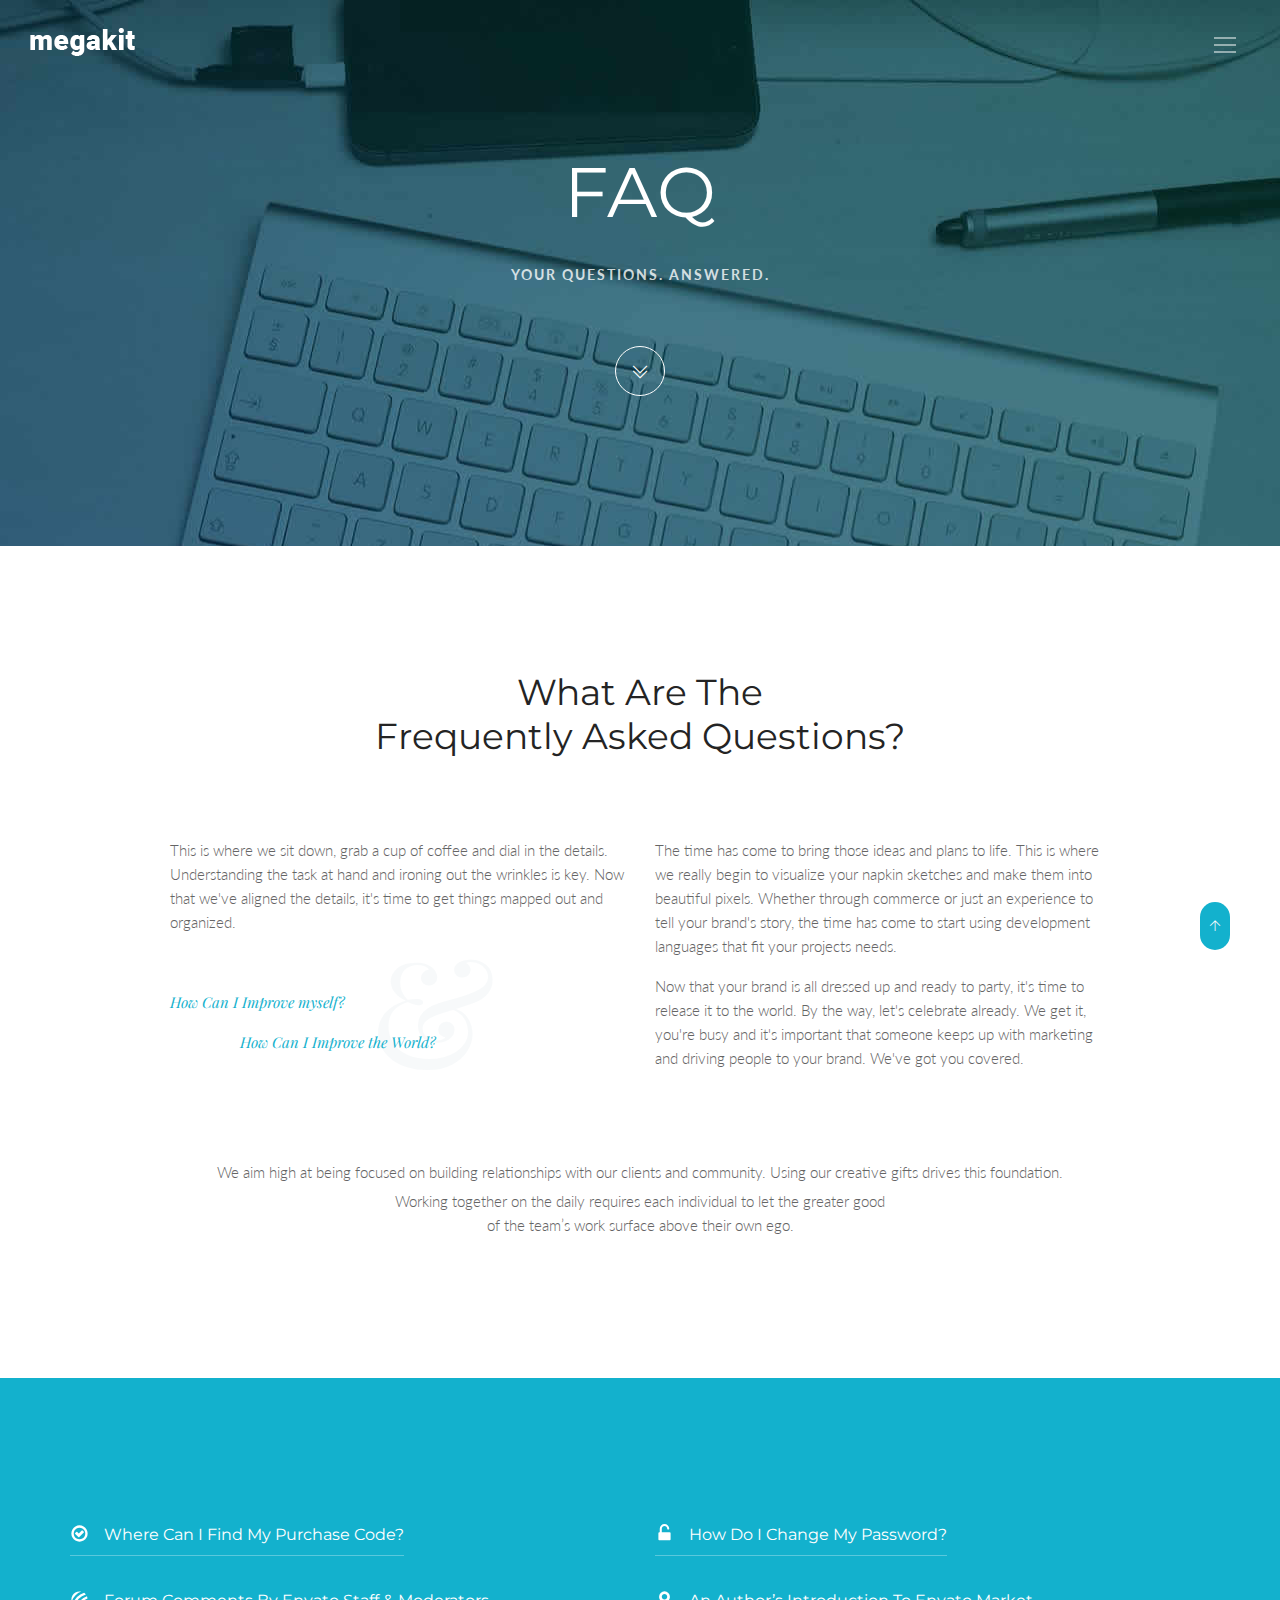
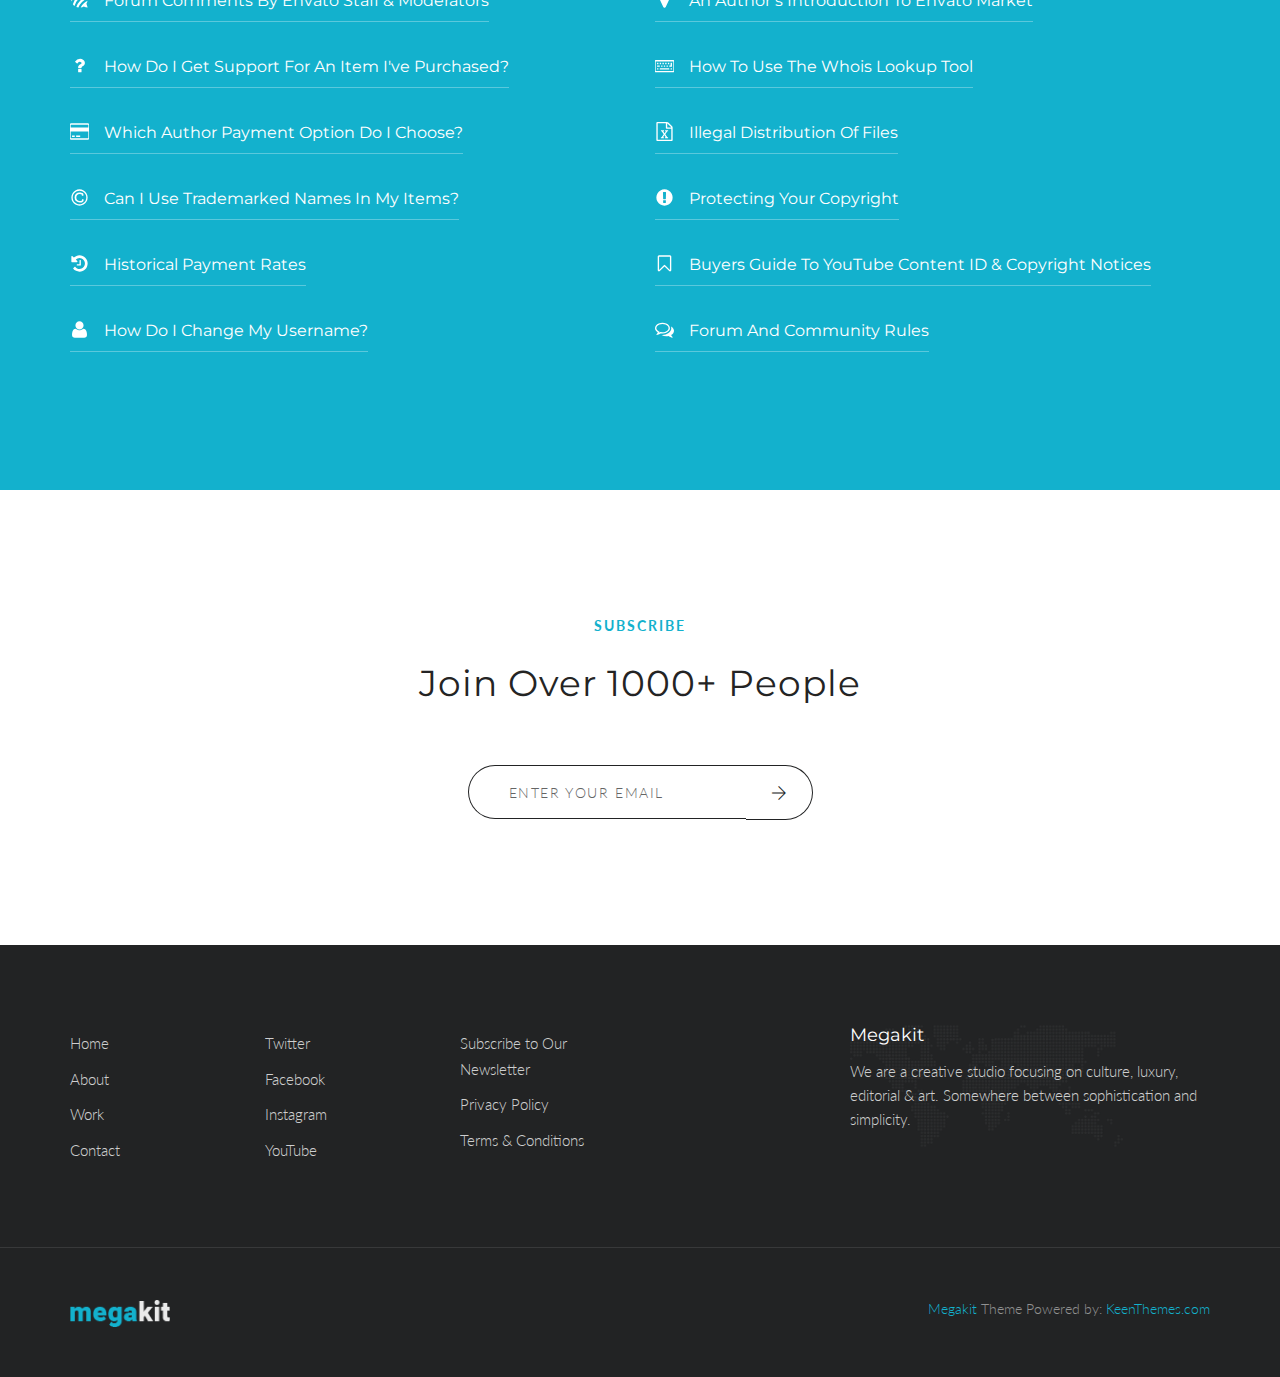
<file: faq.html>
<!DOCTYPE html>
<html lang="en" class="no-js">
    <!-- Begin Head -->
    <head>
        <!-- Basic -->
        <meta charset="utf-8"/>
        <meta name="viewport" content="width=device-width, initial-scale=1, shrink-to-fit=no">
        <meta http-equiv="x-ua-compatible" content="ie=edge">
        <title>Megakit - HTML5 Theme</title>
        <meta name="keywords" content="HTML5 Theme" />
        <meta name="description" content="Megakit - HTML5 Theme">
        <meta name="author" content="keenthemes.com">

        <!-- Web Fonts -->
        <link href="https://fonts.googleapis.com/css?family=Lato:300,400,400i|Montserrat:400,700" rel="stylesheet">
        <link href="https://fonts.googleapis.com/css?family=Playfair+Display:400,700" rel="stylesheet">

        <!-- Vendor Styles -->
        <link href="vendor/bootstrap/css/bootstrap.min.css" rel="stylesheet" type="text/css"/>
        <link href="vendor/themify/themify.css" rel="stylesheet" type="text/css"/>
        <link href="vendor/scrollbar/scrollbar.min.css" rel="stylesheet" type="text/css"/>
        <link href="vendor/cubeportfolio/css/cubeportfolio.min.css" rel="stylesheet" type="text/css"/>

        <!-- Theme Styles -->
        <link href="css/style.css" rel="stylesheet" type="text/css"/>
        <link href="css/global/global.css" rel="stylesheet" type="text/css"/>

        <!-- Favicon -->
        <link rel="shortcut icon" href="img/favicon.ico" type="image/x-icon">
        <link rel="apple-touch-icon" href="img/apple-touch-icon.png">
    </head>
    <!-- End Head -->

    <!-- Body -->
    <body>

        <!--========== HEADER ==========-->
        <header class="navbar-fixed-top s-header js__header-sticky js__header-overlay">
            <!-- Navbar -->
            <div class="s-header__navbar">
                <div class="s-header__container">
                    <div class="s-header__navbar-row">
                        <div class="s-header__navbar-row-col">
                            <!-- Logo -->
                            <div class="s-header__logo">
                                <a href="index.html" class="s-header__logo-link">
                                    <img class="s-header__logo-img s-header__logo-img-default" src="img/logo-white.png" alt="Megakit Logo">
                                    <img class="s-header__logo-img s-header__logo-img-shrink" src="img/logo-dark.png" alt="Megakit Logo">
                                </a>
                            </div>
                            <!-- End Logo -->
                        </div>
                        <div class="s-header__navbar-row-col">
                            <!-- Trigger -->
                            <a href="javascript:void(0);" class="s-header__trigger js__trigger">
                                <span class="s-header__trigger-icon"></span>
                                <svg x="0rem" y="0rem" width="3.125rem" height="3.125rem" viewbox="0 0 54 54">
                                    <circle fill="transparent" stroke="#fff" stroke-width="1" cx="27" cy="27" r="25" stroke-dasharray="157 157" stroke-dashoffset="157"></circle>
                                </svg>
                            </a>
                            <!-- End Trigger -->
                        </div>
                    </div>
                </div>
            </div>
            <!-- End Navbar -->

            <!-- Overlay -->
            <div class="s-header-bg-overlay js__bg-overlay">
                <!-- Nav -->
                <nav class="s-header__nav js__scrollbar">
                    <div class="container-fluid">
                        <!-- Menu List -->                                
                        <ul class="list-unstyled s-header__nav-menu">
                            <li class="s-header__nav-menu-item"><a class="s-header__nav-menu-link s-header__nav-menu-link-divider" href="index.html">Corporate</a></li>
                            <li class="s-header__nav-menu-item"><a class="s-header__nav-menu-link s-header__nav-menu-link-divider" href="index_app_landing.html">App Landing</a></li>
                            <li class="s-header__nav-menu-item"><a class="s-header__nav-menu-link s-header__nav-menu-link-divider" href="index_portfolio.html">Portfolio</a></li>
                            <li class="s-header__nav-menu-item"><a class="s-header__nav-menu-link s-header__nav-menu-link-divider" href="index_events.html">Events</a></li>
                            <li class="s-header__nav-menu-item"><a class="s-header__nav-menu-link s-header__nav-menu-link-divider" href="index_lawyer.html">Lawyer</a></li>
                            <li class="s-header__nav-menu-item"><a class="s-header__nav-menu-link s-header__nav-menu-link-divider" href="index_clinic.html">Clinic</a></li>
                            <li class="s-header__nav-menu-item"><a class="s-header__nav-menu-link s-header__nav-menu-link-divider" href="index_coming_soon.html">Coming Soon</a></li>
                        </ul>
                        <!-- End Menu List -->

                        <!-- Menu List -->                                
                        <ul class="list-unstyled s-header__nav-menu">
                            <li class="s-header__nav-menu-item"><a class="s-header__nav-menu-link s-header__nav-menu-link-divider" href="about.html">About</a></li>
                            <li class="s-header__nav-menu-item"><a class="s-header__nav-menu-link s-header__nav-menu-link-divider" href="team.html">Team</a></li>
                            <li class="s-header__nav-menu-item"><a class="s-header__nav-menu-link s-header__nav-menu-link-divider" href="services.html">Services</a></li>
                            <li class="s-header__nav-menu-item"><a class="s-header__nav-menu-link s-header__nav-menu-link-divider" href="events.html">Events</a></li>
                            <li class="s-header__nav-menu-item"><a class="s-header__nav-menu-link s-header__nav-menu-link-divider -is-active" href="faq.html">FAQ</a></li>
                            <li class="s-header__nav-menu-item"><a class="s-header__nav-menu-link s-header__nav-menu-link-divider" href="contacts.html">Contacts</a></li>
                        </ul>
                        <!-- End Menu List -->
                    </div>
                </nav>
                <!-- End Nav -->
                
                <!-- Action -->
                <ul class="list-inline s-header__action s-header__action--lb">
                    <li class="s-header__action-item"><a class="s-header__action-link -is-active" href="#">En</a></li>
                    <li class="s-header__action-item"><a class="s-header__action-link" href="#">Fr</a></li>
                </ul>
                <!-- End Action -->

                <!-- Action -->
                <ul class="list-inline s-header__action s-header__action--rb">
                    <li class="s-header__action-item">
                        <a class="s-header__action-link" href="https://www.behance.net/keenthemes">
                            <i class="g-padding-r-5--xs ti-facebook"></i>
                            <span class="g-display-none--xs g-display-inline-block--sm">Facebook</span>
                        </a>
                    </li>
                    <li class="s-header__action-item">
                        <a class="s-header__action-link" href="https://twitter.com/keenthemes">
                            <i class="g-padding-r-5--xs ti-twitter"></i>
                            <span class="g-display-none--xs g-display-inline-block--sm">Twitter</span>
                        </a>
                    </li>
                    <li class="s-header__action-item">
                        <a class="s-header__action-link" href="https://dribbble.com/keenthemes">
                            <i class="g-padding-r-5--xs ti-dribbble"></i>
                            <span class="g-display-none--xs g-display-inline-block--sm">Dribbble</span>
                        </a>
                    </li>
                </ul>
                <!-- End Action -->
            </div>
            <!-- End Overlay -->
        </header>
        <!--========== END HEADER ==========-->

        <!--========== PROMO BLOCK ==========-->
        <div class="js__parallax-window" style="background: url(img/1920x1080/06.jpg) 50% 0 no-repeat fixed;">
            <div class="g-container--md g-text-center--xs g-padding-y-150--xs">
                <div class="g-margin-b-60--xs">
                    <h1 class="g-font-size-40--xs g-font-size-50--sm g-font-size-70--md g-color--white g-letter-spacing--1 g-margin-b-30--xs">FAQ</h1>
                    <p class="text-uppercase g-font-size-14--xs g-font-weight--700 g-color--white-opacity g-letter-spacing--2">Your Questions. Answered.</p>
                </div>
                <a href="#js__scroll-to-section">
                    <span class="s-icon s-icon--md s-icon--white-brd g-radius--circle ti-angle-double-down"></span>
                </a>
            </div>
        </div>
        <!--========== END PROMO BLOCK ==========-->

        <!--========== PAGE CONTENT ==========-->
        <!-- FA Questions Text -->
        <div id="js__scroll-to-section" class="g-container--md g-padding-y-80--xs g-padding-y-125--sm">
            <h2 class="g-font-size-32--xs g-font-size-36--md g-text-center--xs g-margin-b-80--xs">What are the <br> Frequently Asked Questions?</h2>
            <div class="row g-margin-b-50--xs">
                <div class="col-sm-6 g-margin-b-30--xs g-margin-b-0--sm">
                    <p>This is where we sit down, grab a cup of coffee and dial in the details. Understanding the task at hand and ironing out the wrinkles is key. Now that we've aligned the details, it's time to get things mapped out and organized.</p>
                    
                    <div class="s-faq__pseudo g-padding-y-40--xs">
                        <p class="g-color--primary g-font-family--playfair"><i>How Can I Improve myself?</i></p>
                        <div class="g-margin-l-70--xs">
                            <p class="g-color--primary g-font-family--playfair"><i>How Can I Improve the World?</i></p>
                        </div>
                    </div>
                </div>
                <div class="col-sm-6">
                    <p>The time has come to bring those ideas and plans to life. This is where we really begin to visualize your napkin sketches and make them into beautiful pixels. Whether through commerce or just an experience to tell your brand's story, the time has come to start using development languages that fit your projects needs.</p>
                    <p>Now that your brand is all dressed up and ready to party, it's time to release it to the world. By the way, let's celebrate already. We get it, you're busy and it's important that someone keeps up with marketing and driving people to your brand. We've got you covered.</p>
                </div>
            </div>
            <div class="g-text-center--xs">
                <p class="g-margin-b-5--xs">We aim high at being focused on building relationships with our clients and community. Using our creative gifts drives this foundation.</p>
                <p>Working together on the daily requires each individual to let the greater good<br>of the team’s work surface above their own ego.</p>
            </div>
        </div>
        <!-- End FA Questions Text -->

        <!-- Accordion -->
        <div class="s-faq g-bg-color--primary">
            <div class="container g-padding-y-125--xs">
                <div class="row">
                    <div class="col-sm-6">
                        <div class="cbp cbp-l-grid-faq js__grid-faq">
                            <div class="cbp-item buying">
                                <div class="cbp-caption">
                                    <div class="s-faq-grid__divider cbp-caption-defaultWrap">
                                        <svg width="19" height="19" viewbox="0 0 1792 1792" xmlns="http://www.w3.org/2000/svg">
                                            <path fill="#fff" d="M1299 813l-422 422q-19 19-45 19t-45-19l-294-294q-19-19-19-45t19-45l102-102q19-19 45-19t45 19l147 147 275-275q19-19 45-19t45 19l102 102q19 19 19 45t-19 45zm141 83q0-148-73-273t-198-198-273-73-273 73-198 198-73 273 73 273 198 198 273 73 273-73 198-198 73-273zm224 0q0 209-103 385.5t-279.5 279.5-385.5 103-385.5-103-279.5-279.5-103-385.5 103-385.5 279.5-279.5 385.5-103 385.5 103 279.5 279.5 103 385.5z"/>
                                        </svg>
                                        <h2 class="s-faq-grid__title">Where can I find my Purchase Code?</h2>
                                    </div>
                                    <div class="cbp-caption-activeWrap">
                                        <div class="g-color--white-opacity">
                                            Every item purchased on Envato Market has a unique code, called a purchase code.
                                            <br>
                                            A purchase code is used by authors to verify you have purchased a licence for the item. The purchase code may be required to access an author’s support site (if support is offered) or to enable automatic updates.
                                        </div>
                                    </div>
                                </div>
                            </div>
                            <div class="cbp-item community">
                                <div class="cbp-caption">
                                    <div class="s-faq-grid__divider cbp-caption-defaultWrap">
                                        <svg width="19" height="19" viewbox="0 0 1792 1792" xmlns="http://www.w3.org/2000/svg">
                                            <path fill="#fff" d="M1062 150q-317 121-556 362.5t-358 560.5q-20-89-20-176 0-208 102.5-384.5t278.5-279 384-102.5q82 0 169 19zm269 119q93 65 164 155-389 113-674.5 400.5t-396.5 676.5q-93-72-155-162 112-386 395-671t667-399zm-733 1334q115-356 379.5-622t619.5-384q40 92 54 195-292 120-516 345t-343 518q-103-14-194-52zm1066 58q-193-50-367-115-135 84-290 107 109-205 274-370.5t369-275.5q-21 152-101 284 65 175 115 370z"/>
                                        </svg>
                                        <h3 class="s-faq-grid__title">Forum Comments by Envato Staff &amp; Moderators</h3>
                                    </div>
                                    <div class="cbp-caption-activeWrap">
                                        <div class="g-color--white-opacity">
                                            Envato is extremely fortunate to have a huge community with highly engaged users. Part of our community’s time on Envato Market is spent within our forums, our common grounds for communication. In order to clarify the different roles and responsibilities of the various people and roles that post in our forums we hope you find the following information useful.
                                        </div>
                                    </div>
                                </div>
                            </div>
                            <div class="cbp-item buying">
                                <div class="cbp-caption">
                                    <div class="s-faq-grid__divider cbp-caption-defaultWrap">
                                        <svg width="19" height="19" viewbox="0 0 1792 1792" xmlns="http://www.w3.org/2000/svg">
                                            <path fill="#fff" d="M1088 1256v240q0 16-12 28t-28 12h-240q-16 0-28-12t-12-28v-240q0-16 12-28t28-12h240q16 0 28 12t12 28zm316-600q0 54-15.5 101t-35 76.5-55 59.5-57.5 43.5-61 35.5q-41 23-68.5 65t-27.5 67q0 17-12 32.5t-28 15.5h-240q-15 0-25.5-18.5t-10.5-37.5v-45q0-83 65-156.5t143-108.5q59-27 84-56t25-76q0-42-46.5-74t-107.5-32q-65 0-108 29-35 25-107 115-13 16-31 16-12 0-25-8l-164-125q-13-10-15.5-25t5.5-28q160-266 464-266 80 0 161 31t146 83 106 127.5 41 158.5z"/>
                                        </svg>
                                        <h4 class="s-faq-grid__title">How Do I Get Support For An Item I've Purchased?</h4>
                                    </div>
                                    <div class="cbp-caption-activeWrap">
                                        <div class="g-color--white-opacity">
                                            Authors who are designers, developers and creatives from all over the globe are responsible for the work you see on Envato Market.

                                            Authors are not obligated to provide support, however most do. You will know if an author provides support, simply by viewing the “Support” tab on the item page.
                                        </div>
                                    </div>
                                </div>
                            </div>
                            <div class="cbp-item author">
                                <div class="cbp-caption">
                                    <div class="s-faq-grid__divider cbp-caption-defaultWrap">
                                        <svg width="19" height="19" viewbox="0 0 1792 1792" xmlns="http://www.w3.org/2000/svg">
                                            <path fill="#fff" d="M1696 128q66 0 113 47t47 113v1216q0 66-47 113t-113 47h-1600q-66 0-113-47t-47-113v-1216q0-66 47-113t113-47h1600zm-1600 128q-13 0-22.5 9.5t-9.5 22.5v224h1664v-224q0-13-9.5-22.5t-22.5-9.5h-1600zm1600 1280q13 0 22.5-9.5t9.5-22.5v-608h-1664v608q0 13 9.5 22.5t22.5 9.5h1600zm-1504-128v-128h256v128h-256zm384 0v-128h384v128h-384z"/>
                                        </svg>
                                        <h4 class="s-faq-grid__title">Which Author Payment Option Do I Choose?</h4>
                                    </div>
                                    <div class="cbp-caption-activeWrap">
                                        <div class="g-color--white-opacity">
                                            As an Envato Market author you need to select the most appropriate payment method in order to receive your earnings.
                                            <br>
                                            Each payment method and provider may have restrictions regarding which countries they pay to, for legal and / or commercial reasons.
                                        </div>
                                    </div>
                                </div>
                            </div>
                            <div class="cbp-item copyright">
                                <div class="cbp-caption">
                                    <div class="s-faq-grid__divider cbp-caption-defaultWrap">
                                        <svg width="19" height="19" viewbox="0 0 1792 1792" xmlns="http://www.w3.org/2000/svg">
                                            <path fill="#fff" d="M1278 1074v109q0 50-36.5 89t-94 60.5-118 32.5-117.5 11q-205 0-342.5-139t-137.5-346q0-203 136-339t339-136q34 0 75.5 4.5t93 18 92.5 34 69 56.5 28 81v109q0 16-16 16h-118q-16 0-16-16v-70q0-43-65.5-67.5t-137.5-24.5q-140 0-228.5 91.5t-88.5 237.5q0 151 91.5 249.5t233.5 98.5q68 0 138-24t70-66v-70q0-7 4.5-11.5t10.5-4.5h119q6 0 11 4.5t5 11.5zm-382-818q-130 0-248.5 51t-204 136.5-136.5 204-51 248.5 51 248.5 136.5 204 204 136.5 248.5 51 248.5-51 204-136.5 136.5-204 51-248.5-51-248.5-136.5-204-204-136.5-248.5-51zm768 640q0 209-103 385.5t-279.5 279.5-385.5 103-385.5-103-279.5-279.5-103-385.5 103-385.5 279.5-279.5 385.5-103 385.5 103 279.5 279.5 103 385.5z"/>
                                        </svg>
                                        <h4 class="s-faq-grid__title">Can I use trademarked names in my items?</h4>
                                    </div>
                                    <div class="cbp-caption-activeWrap">
                                        <div class="g-color--white-opacity">
                                            When deciding whether or not to use a trademarked name as a title or tag you should ask yourself this question; "Am I describing what it is or what it the item is like?"
                                            <br>
                                            Using trademarked names to describe what your file actually is is acceptable. Using them to describe what your file is like is not.
                                        </div>
                                    </div>
                                </div>
                            </div>
                            <div class="cbp-item author">
                                <div class="cbp-caption">
                                    <div class="s-faq-grid__divider cbp-caption-defaultWrap">
                                        <svg width="19" height="19" viewbox="0 0 1792 1792" xmlns="http://www.w3.org/2000/svg">
                                            <path fill="#fff" d="M1664 896q0 156-61 298t-164 245-245 164-298 61q-172 0-327-72.5t-264-204.5q-7-10-6.5-22.5t8.5-20.5l137-138q10-9 25-9 16 2 23 12 73 95 179 147t225 52q104 0 198.5-40.5t163.5-109.5 109.5-163.5 40.5-198.5-40.5-198.5-109.5-163.5-163.5-109.5-198.5-40.5q-98 0-188 35.5t-160 101.5l137 138q31 30 14 69-17 40-59 40h-448q-26 0-45-19t-19-45v-448q0-42 40-59 39-17 69 14l130 129q107-101 244.5-156.5t284.5-55.5q156 0 298 61t245 164 164 245 61 298zm-640-288v448q0 14-9 23t-23 9h-320q-14 0-23-9t-9-23v-64q0-14 9-23t23-9h224v-352q0-14 9-23t23-9h64q14 0 23 9t9 23z"/>
                                        </svg>
                                        <h4 class="s-faq-grid__title">Historical Payment Rates</h4>
                                    </div>
                                    <div class="cbp-caption-activeWrap">
                                        <div class="g-color--white-opacity">
                                            Over the years Envato Market has changed fees &amp; rates several times – always in favour of our authoring community! If you have been selling files for some time, these rates may apply to you. If you are a new author, you should review our Current Rates or read about our author program If you are interested in Selling Your Work.
                                        </div>
                                    </div>
                                </div>
                            </div>
                            <div class="cbp-item account">
                                <div class="cbp-caption">
                                    <div class="s-faq-grid__divider cbp-caption-defaultWrap">
                                        <svg width="19" height="19" viewbox="0 0 1792 1792" xmlns="http://www.w3.org/2000/svg">
                                            <path fill="#fff" d="M1600 1405q0 120-73 189.5t-194 69.5h-874q-121 0-194-69.5t-73-189.5q0-53 3.5-103.5t14-109 26.5-108.5 43-97.5 62-81 85.5-53.5 111.5-20q9 0 42 21.5t74.5 48 108 48 133.5 21.5 133.5-21.5 108-48 74.5-48 42-21.5q61 0 111.5 20t85.5 53.5 62 81 43 97.5 26.5 108.5 14 109 3.5 103.5zm-320-893q0 159-112.5 271.5t-271.5 112.5-271.5-112.5-112.5-271.5 112.5-271.5 271.5-112.5 271.5 112.5 112.5 271.5z"/>
                                        </svg>
                                        <h4 class="s-faq-grid__title">How Do I Change My Username?</h4>
                                    </div>
                                    <div class="cbp-caption-activeWrap">
                                        <div class="g-color--white-opacity">
                                            Sign in to your Envato Account via the button at the top right of the Envato Market sites.
                                            <br>
                                            Frequent username changes are not permitted
                                        </div>
                                    </div>
                                </div>
                            </div>
                        </div>
                    </div>
                    <div class="col-sm-6">
                        <div class="cbp cbp-l-grid-faq js__grid-faq">
                            <div class="cbp-item account">
                                <div class="cbp-caption">
                                    <div class="s-faq-grid__divider cbp-caption-defaultWrap">
                                        <svg width="19" height="19" viewbox="0 0 1792 1792" xmlns="http://www.w3.org/2000/svg">
                                            <path fill="#fff" d="M1376 768q40 0 68 28t28 68v576q0 40-28 68t-68 28h-960q-40 0-68-28t-28-68v-576q0-40 28-68t68-28h32v-320q0-185 131.5-316.5t316.5-131.5 316.5 131.5 131.5 316.5q0 26-19 45t-45 19h-64q-26 0-45-19t-19-45q0-106-75-181t-181-75-181 75-75 181v320h736z"/>
                                        </svg>
                                        <h4 class="s-faq-grid__title">How Do I Change My Password?</h4>
                                    </div>
                                    <div class="cbp-caption-activeWrap">
                                        <div class="g-color--white-opacity">
                                            It is important that your Envato Account has a secure, private password at all times.
                                            <br>
                                            Sign in to your Envato Account via the button at the top right of the Envato Market sites.
                                        </div>
                                    </div>
                                </div>
                            </div>
                            <div class="cbp-item author">
                                <div class="cbp-caption">
                                    <div class="s-faq-grid__divider cbp-caption-defaultWrap">
                                        <svg width="19" height="19" viewbox="0 0 1792 1792" xmlns="http://www.w3.org/2000/svg">
                                            <path fill="#fff" d="M1152 640q0-106-75-181t-181-75-181 75-75 181 75 181 181 75 181-75 75-181zm256 0q0 109-33 179l-364 774q-16 33-47.5 52t-67.5 19-67.5-19-46.5-52l-365-774q-33-70-33-179 0-212 150-362t362-150 362 150 150 362z"/>
                                        </svg>
                                        <h4 class="s-faq-grid__title">An Author’s Introduction to Envato Market</h4>
                                    </div>
                                    <div class="cbp-caption-activeWrap">
                                        <div class="g-color--white-opacity">
                                            Becoming an author on Envato Market carries certain legal implications. Everything you sell must be your own original content. If you use any assets that are owned by someone else, you must have a license that grants you permission to use and resell them.
                                        </div>
                                    </div>
                                </div>
                            </div>
                            <div class="cbp-item copyright">
                                <div class="cbp-caption">
                                    <div class="s-faq-grid__divider cbp-caption-defaultWrap">
                                        <svg width="19" height="19" viewbox="0 0 1792 1792" xmlns="http://www.w3.org/2000/svg">
                                            <path fill="#fff" d="M320 1168v96q0 16-16 16h-96q-16 0-16-16v-96q0-16 16-16h96q16 0 16 16zm128-256v96q0 16-16 16h-224q-16 0-16-16v-96q0-16 16-16h224q16 0 16 16zm-128-256v96q0 16-16 16h-96q-16 0-16-16v-96q0-16 16-16h96q16 0 16 16zm1024 512v96q0 16-16 16h-864q-16 0-16-16v-96q0-16 16-16h864q16 0 16 16zm-640-256v96q0 16-16 16h-96q-16 0-16-16v-96q0-16 16-16h96q16 0 16 16zm-128-256v96q0 16-16 16h-96q-16 0-16-16v-96q0-16 16-16h96q16 0 16 16zm384 256v96q0 16-16 16h-96q-16 0-16-16v-96q0-16 16-16h96q16 0 16 16zm-128-256v96q0 16-16 16h-96q-16 0-16-16v-96q0-16 16-16h96q16 0 16 16zm384 256v96q0 16-16 16h-96q-16 0-16-16v-96q0-16 16-16h96q16 0 16 16zm384 256v96q0 16-16 16h-96q-16 0-16-16v-96q0-16 16-16h96q16 0 16 16zm-512-512v96q0 16-16 16h-96q-16 0-16-16v-96q0-16 16-16h96q16 0 16 16zm256 0v96q0 16-16 16h-96q-16 0-16-16v-96q0-16 16-16h96q16 0 16 16zm256 0v352q0 16-16 16h-224q-16 0-16-16v-96q0-16 16-16h112v-240q0-16 16-16h96q16 0 16 16zm128 752v-896h-1664v896h1664zm128-896v896q0 53-37.5 90.5t-90.5 37.5h-1664q-53 0-90.5-37.5t-37.5-90.5v-896q0-53 37.5-90.5t90.5-37.5h1664q53 0 90.5 37.5t37.5 90.5z"/>
                                        </svg>
                                        <h4 class="s-faq-grid__title">How to use the Whois Lookup Tool</h4>
                                    </div>
                                    <div class="cbp-caption-activeWrap">
                                        <div class="g-color--white-opacity">
                                            Whois is a widely used Internet record listing that contains the details of who owns a domain name and how to get in touch with them.
                                            <br>
                                            The contact details can be for both the domain’s registrar or the web hosting company providing space or storage for that specific website.
                                        </div>
                                    </div>
                                </div>
                            </div>
                            <div class="cbp-item copyright">
                                <div class="cbp-caption">
                                    <div class="s-faq-grid__divider cbp-caption-defaultWrap">
                                        <svg width="19" height="19" viewbox="0 0 1792 1792" xmlns="http://www.w3.org/2000/svg">
                                            <path fill="#fff" d="M1596 380q28 28 48 76t20 88v1152q0 40-28 68t-68 28h-1344q-40 0-68-28t-28-68v-1600q0-40 28-68t68-28h896q40 0 88 20t76 48zm-444-244v376h376q-10-29-22-41l-313-313q-12-12-41-22zm384 1528v-1024h-416q-40 0-68-28t-28-68v-416h-768v1536h1280zm-979-234v106h281v-106h-75l103-161q5-7 10-16.5t7.5-13.5 3.5-4h2q1 4 5 10 2 4 4.5 7.5t6 8 6.5 8.5l107 161h-76v106h291v-106h-68l-192-273 195-282h67v-107h-279v107h74l-103 159q-4 7-10 16.5t-9 13.5l-2 3h-2q-1-4-5-10-6-11-17-23l-106-159h76v-107h-290v107h68l189 272-194 283h-68z"/>
                                        </svg>
                                        <h4 class="s-faq-grid__title">Illegal Distribution Of Files</h4>
                                    </div>
                                    <div class="cbp-caption-activeWrap">
                                        <div class="g-color--white-opacity">
                                            Envato Market is not a legal body which is qualified to give you advice on these matters.  Any suggestions on this page are to be considered general and not specific to your situation. When sending legal documentation or taking any form of legal action, we recommend you consult with a legal professional. We can take no responsibility for the repercussions of following the suggestions in this document.
                                        </div>
                                    </div>
                                </div>
                            </div>
                            <div class="cbp-item copyright">
                                <div class="cbp-caption">
                                    <div class="s-faq-grid__divider cbp-caption-defaultWrap">
                                        <svg width="19" height="19" viewbox="0 0 1792 1792" xmlns="http://www.w3.org/2000/svg">
                                            <path fill="#fff" d="M896 128q209 0 385.5 103t279.5 279.5 103 385.5-103 385.5-279.5 279.5-385.5 103-385.5-103-279.5-279.5-103-385.5 103-385.5 279.5-279.5 385.5-103zm128 1247v-190q0-14-9-23.5t-22-9.5h-192q-13 0-23 10t-10 23v190q0 13 10 23t23 10h192q13 0 22-9.5t9-23.5zm-2-344l18-621q0-12-10-18-10-8-24-8h-220q-14 0-24 8-10 6-10 18l17 621q0 10 10 17.5t24 7.5h185q14 0 23.5-7.5t10.5-17.5z"/>
                                        </svg>
                                        <h4 class="s-faq-grid__title">Protecting Your Copyright</h4>
                                    </div>
                                    <div class="cbp-caption-activeWrap">
                                        <div class="g-color--white-opacity">
                                            Some seek to fight all piracy they come across, some want to find ways to motivate users of content to pay for it, and some choose to focus on what they do sell and not change the ways of users who want all their content for free. Ultimately, this is your personal choice (and more below on the path Envato takes on the piracy issue).
                                        </div>
                                    </div>
                                </div>
                            </div>
                            <div class="cbp-item buying">
                                <div class="cbp-caption">
                                    <div class="s-faq-grid__divider cbp-caption-defaultWrap">
                                        <svg width="19" height="19" viewbox="0 0 1792 1792" xmlns="http://www.w3.org/2000/svg">
                                            <path fill="#fff" d="M1408 256h-1024v1242l423-406 89-85 89 85 423 406v-1242zm12-128q23 0 44 9 33 13 52.5 41t19.5 62v1289q0 34-19.5 62t-52.5 41q-19 8-44 8-48 0-83-32l-441-424-441 424q-36 33-83 33-23 0-44-9-33-13-52.5-41t-19.5-62v-1289q0-34 19.5-62t52.5-41q21-9 44-9h1048z"/>
                                        </svg>
                                        <h4 class="s-faq-grid__title">Buyers Guide to YouTube Content ID &amp; Copyright Notices</h4>
                                    </div>
                                    <div class="cbp-caption-activeWrap">
                                        <div class="g-color--white-opacity">
                                            Content ID is a popular digital fingerprinting system that content creators can use to easily identify and manage their copyrighted content on YouTube. Videos uploaded to YouTube are compared against audio and video files registered with Content ID by content owners, looking for any matches.
                                        </div>
                                    </div>
                                </div>
                            </div>
                            <div class="cbp-item community">
                                <div class="cbp-caption">
                                    <div class="s-faq-grid__divider cbp-caption-defaultWrap">
                                        <svg width="19" height="19" viewbox="0 0 1792 1792" xmlns="http://www.w3.org/2000/svg">
                                            <path fill="#fff" d="M704 384q-153 0-286 52t-211.5 141-78.5 191q0 82 53 158t149 132l97 56-35 84q34-20 62-39l44-31 53 10q78 14 153 14 153 0 286-52t211.5-141 78.5-191-78.5-191-211.5-141-286-52zm0-128q191 0 353.5 68.5t256.5 186.5 94 257-94 257-256.5 186.5-353.5 68.5q-86 0-176-16-124 88-278 128-36 9-86 16h-3q-11 0-20.5-8t-11.5-21q-1-3-1-6.5t.5-6.5 2-6l2.5-5 3.5-5.5 4-5 4.5-5 4-4.5q5-6 23-25t26-29.5 22.5-29 25-38.5 20.5-44q-124-72-195-177t-71-224q0-139 94-257t256.5-186.5 353.5-68.5zm822 1169q10 24 20.5 44t25 38.5 22.5 29 26 29.5 23 25q1 1 4 4.5t4.5 5 4 5 3.5 5.5l2.5 5 2 6 .5 6.5-1 6.5q-3 14-13 22t-22 7q-50-7-86-16-154-40-278-128-90 16-176 16-271 0-472-132 58 4 88 4 161 0 309-45t264-129q125-92 192-212t67-254q0-77-23-152 129 71 204 178t75 230q0 120-71 224.5t-195 176.5z"/>
                                        </svg>
                                        <h4 class="s-faq-grid__title">Forum and Community Rules</h4>
                                    </div>
                                    <div class="cbp-caption-activeWrap">
                                        <div class="g-color--white-opacity">
                                            Envato takes great pride in it’s global and thriving community! They're part of what makes the Envato Market sites fun and friendly. The forum rules and guidelines focus on mutual respect.
                                            <br>
                                            All users who wish to participate or give feedback are invited to do so.
                                        </div>
                                    </div>
                                </div>
                            </div>
                        </div>
                    </div>
                </div>
            </div>
        </div>
        <!-- End Accordion -->

        <!-- Subscribe -->
        <div class="g-container--sm g-text-center--xs g-padding-y-80--xs g-padding-y-125--sm">
            <div class="g-margin-b-60--xs">
                <p class="text-uppercase g-font-size-14--xs g-font-weight--700 g-color--primary g-letter-spacing--2 g-margin-b-25--xs">Subscribe</p>
                <h2 class="g-font-size-32--xs g-font-size-36--md g-letter-spacing--1">Join Over 1000+ People</h2>
            </div>
            <div class="row">
                <div class="col-sm-6 col-sm-offset-3 col-xs-10 col-xs-offset-1">
                    <form class="input-group">
                        <input type="email" class="form-control s-form-v5__input g-radius--left-50" name="email" placeholder="Enter your email">
                        <span class="input-group-btn">
                            <button type="submit" class="s-btn s-btn-icon--md s-btn-icon--dark-brd s-btn--dark-brd g-radius--right-50"><i class="ti-arrow-right"></i></button>
                        </span>
                    </form>
                </div>
            </div>
        </div>
        <!-- End Subscribe -->
        <!--========== END PAGE CONTENT ==========-->

        <!--========== FOOTER ==========-->
        <footer class="g-bg-color--dark">
            <!-- Links -->
            <div class="g-hor-divider__dashed--white-opacity-lightest">
                <div class="container g-padding-y-80--xs">
                    <div class="row">
                        <div class="col-sm-2 g-margin-b-20--xs g-margin-b-0--md">
                            <ul class="list-unstyled g-ul-li-tb-5--xs g-margin-b-0--xs">
                                <li><a class="g-font-size-15--xs g-color--white-opacity" href="http://themeforest.net/item/metronic-responsive-admin-dashboard-template/4021469?ref=keenthemes">Home</a></li>
                                <li><a class="g-font-size-15--xs g-color--white-opacity" href="http://themeforest.net/item/metronic-responsive-admin-dashboard-template/4021469?ref=keenthemes">About</a></li>
                                <li><a class="g-font-size-15--xs g-color--white-opacity" href="http://themeforest.net/item/metronic-responsive-admin-dashboard-template/4021469?ref=keenthemes">Work</a></li>
                                <li><a class="g-font-size-15--xs g-color--white-opacity" href="http://themeforest.net/item/metronic-responsive-admin-dashboard-template/4021469?ref=keenthemes">Contact</a></li>
                            </ul>
                        </div>
                        <div class="col-sm-2 g-margin-b-20--xs g-margin-b-0--md">
                            <ul class="list-unstyled g-ul-li-tb-5--xs g-margin-b-0--xs">
                                <li><a class="g-font-size-15--xs g-color--white-opacity" href="http://themeforest.net/item/metronic-responsive-admin-dashboard-template/4021469?ref=keenthemes">Twitter</a></li>
                                <li><a class="g-font-size-15--xs g-color--white-opacity" href="http://themeforest.net/item/metronic-responsive-admin-dashboard-template/4021469?ref=keenthemes">Facebook</a></li>
                                <li><a class="g-font-size-15--xs g-color--white-opacity" href="http://themeforest.net/item/metronic-responsive-admin-dashboard-template/4021469?ref=keenthemes">Instagram</a></li>
                                <li><a class="g-font-size-15--xs g-color--white-opacity" href="http://themeforest.net/item/metronic-responsive-admin-dashboard-template/4021469?ref=keenthemes">YouTube</a></li>
                            </ul>
                        </div>
                        <div class="col-sm-2 g-margin-b-40--xs g-margin-b-0--md">
                            <ul class="list-unstyled g-ul-li-tb-5--xs g-margin-b-0--xs">
                                <li><a class="g-font-size-15--xs g-color--white-opacity" href="http://themeforest.net/item/metronic-responsive-admin-dashboard-template/4021469?ref=keenthemes">Subscribe to Our Newsletter</a></li>
                                <li><a class="g-font-size-15--xs g-color--white-opacity" href="http://themeforest.net/item/metronic-responsive-admin-dashboard-template/4021469?ref=keenthemes">Privacy Policy</a></li>
                                <li><a class="g-font-size-15--xs g-color--white-opacity" href="http://themeforest.net/item/metronic-responsive-admin-dashboard-template/4021469?ref=keenthemes">Terms &amp; Conditions</a></li>
                            </ul>
                        </div>
                        <div class="col-md-4 col-md-offset-2 col-sm-5 col-sm-offset-1 s-footer__logo g-padding-y-50--xs g-padding-y-0--md">
                            <h3 class="g-font-size-18--xs g-color--white">Megakit</h3>
                            <p class="g-color--white-opacity">We are a creative studio focusing on culture, luxury, editorial &amp; art. Somewhere between sophistication and simplicity.</p>
                        </div>
                    </div>
                </div>
            </div>
            <!-- End Links -->

            <!-- Copyright -->
            <div class="container g-padding-y-50--xs">
                <div class="row">
                    <div class="col-xs-6">
                        <a href="index.html">
                            <img class="g-width-100--xs g-height-auto--xs" src="img/logo.png" alt="Megakit Logo">
                        </a>
                    </div>
                    <div class="col-xs-6 g-text-right--xs">
                        <p class="g-font-size-14--xs g-margin-b-0--xs g-color--white-opacity-light"><a href="http://keenthemes.com/preview/Megakit/">Megakit</a> Theme Powered by: <a href="http://www.keenthemes.com/">KeenThemes.com</a></p>
                    </div>
                </div>
            </div>
            <!-- End Copyright -->
        </footer>
        <!--========== END FOOTER ==========-->

        <!-- Back To Top -->
        <a href="javascript:void(0);" class="s-back-to-top js__back-to-top"></a>

        <!--========== JAVASCRIPTS (Load javascripts at bottom, this will reduce page load time) ==========-->
        <!-- Vendor -->
        <script type="text/javascript" src="vendor/jquery.min.js"></script>
        <script type="text/javascript" src="vendor/jquery.migrate.min.js"></script>
        <script type="text/javascript" src="vendor/bootstrap/js/bootstrap.min.js"></script>
        <script type="text/javascript" src="vendor/jquery.smooth-scroll.min.js"></script>
        <script type="text/javascript" src="vendor/jquery.back-to-top.min.js"></script>
        <script type="text/javascript" src="vendor/scrollbar/jquery.scrollbar.min.js"></script>
        <script type="text/javascript" src="vendor/jquery.parallax.min.js"></script>
        <script type="text/javascript" src="vendor/cubeportfolio/js/jquery.cubeportfolio.min.js"></script>

        <!-- General Components and Settings -->
        <script type="text/javascript" src="js/global.min.js"></script>
        <script type="text/javascript" src="js/components/header-sticky.min.js"></script>
        <script type="text/javascript" src="js/components/scrollbar.min.js"></script>
        <script type="text/javascript" src="js/components/faq.min.js"></script>
        <!--========== END JAVASCRIPTS ==========-->

    </body>
    <!-- End Body -->
</html>
</file>
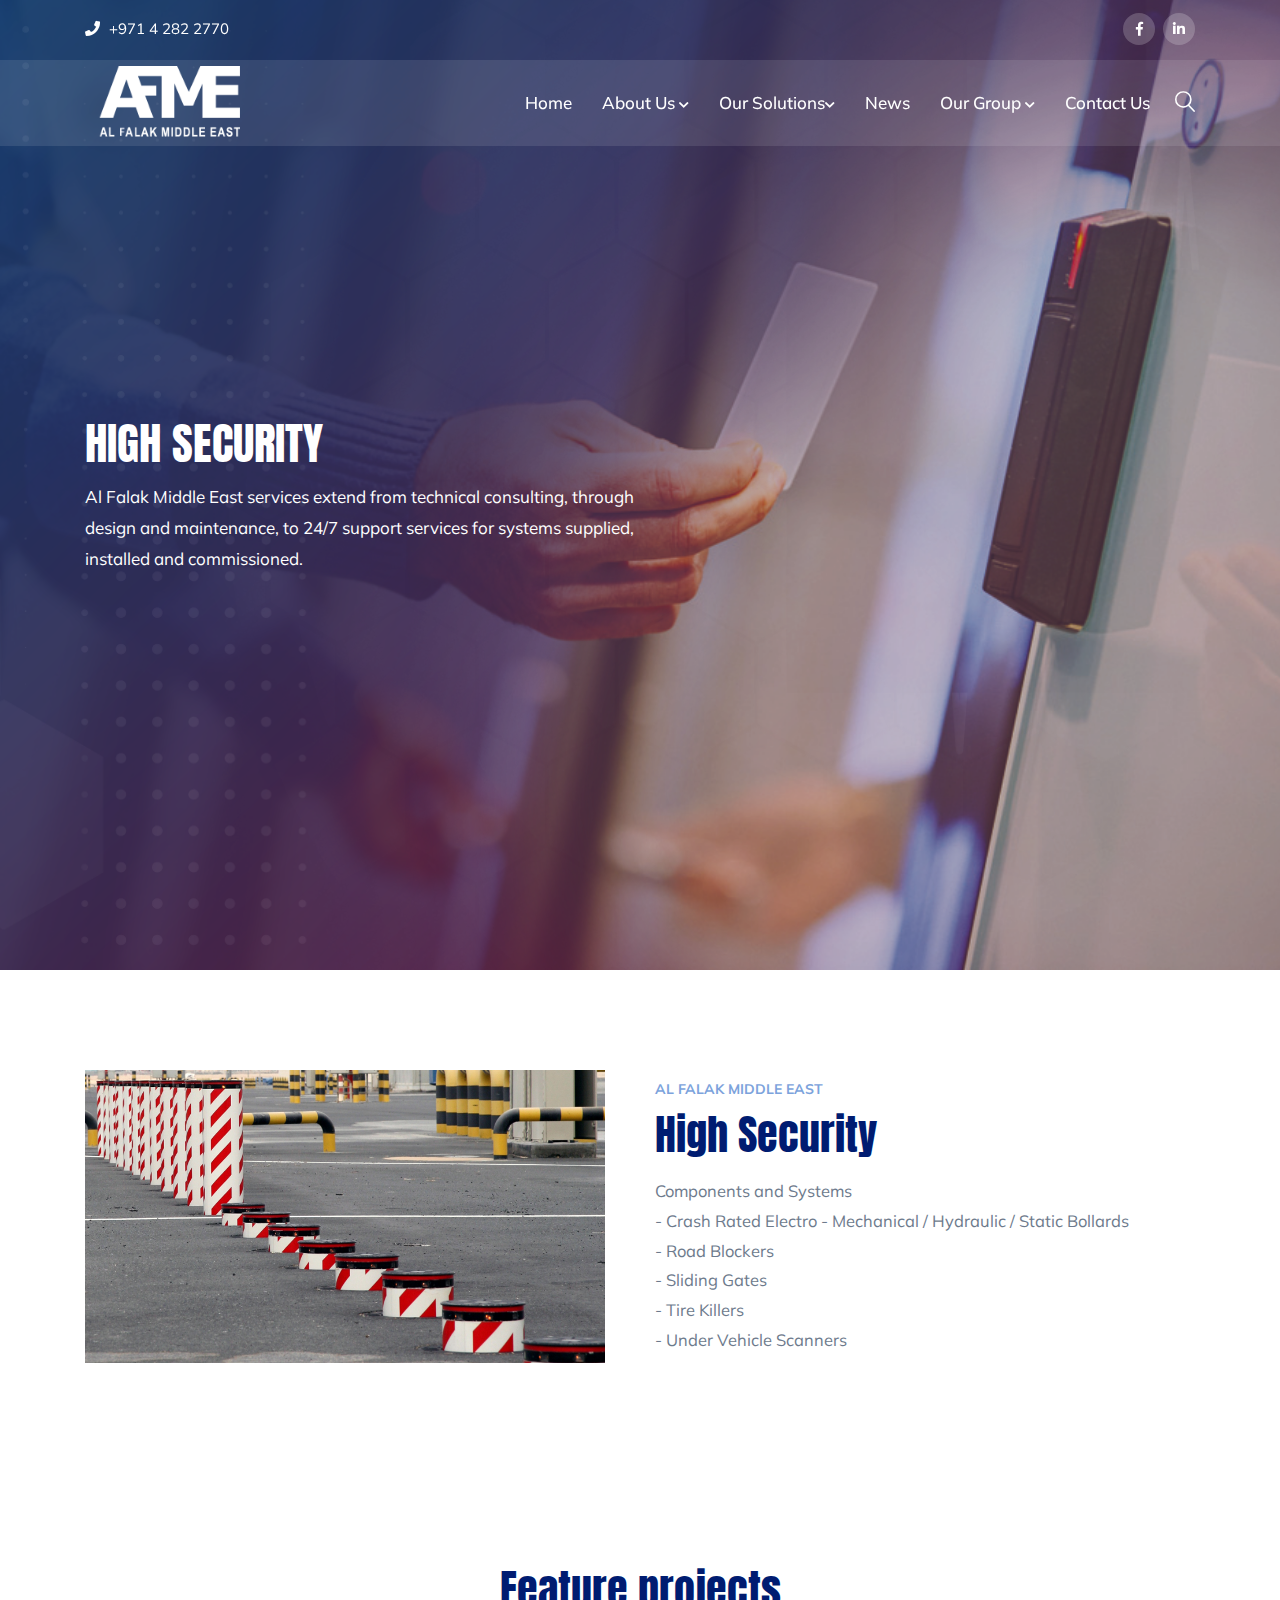
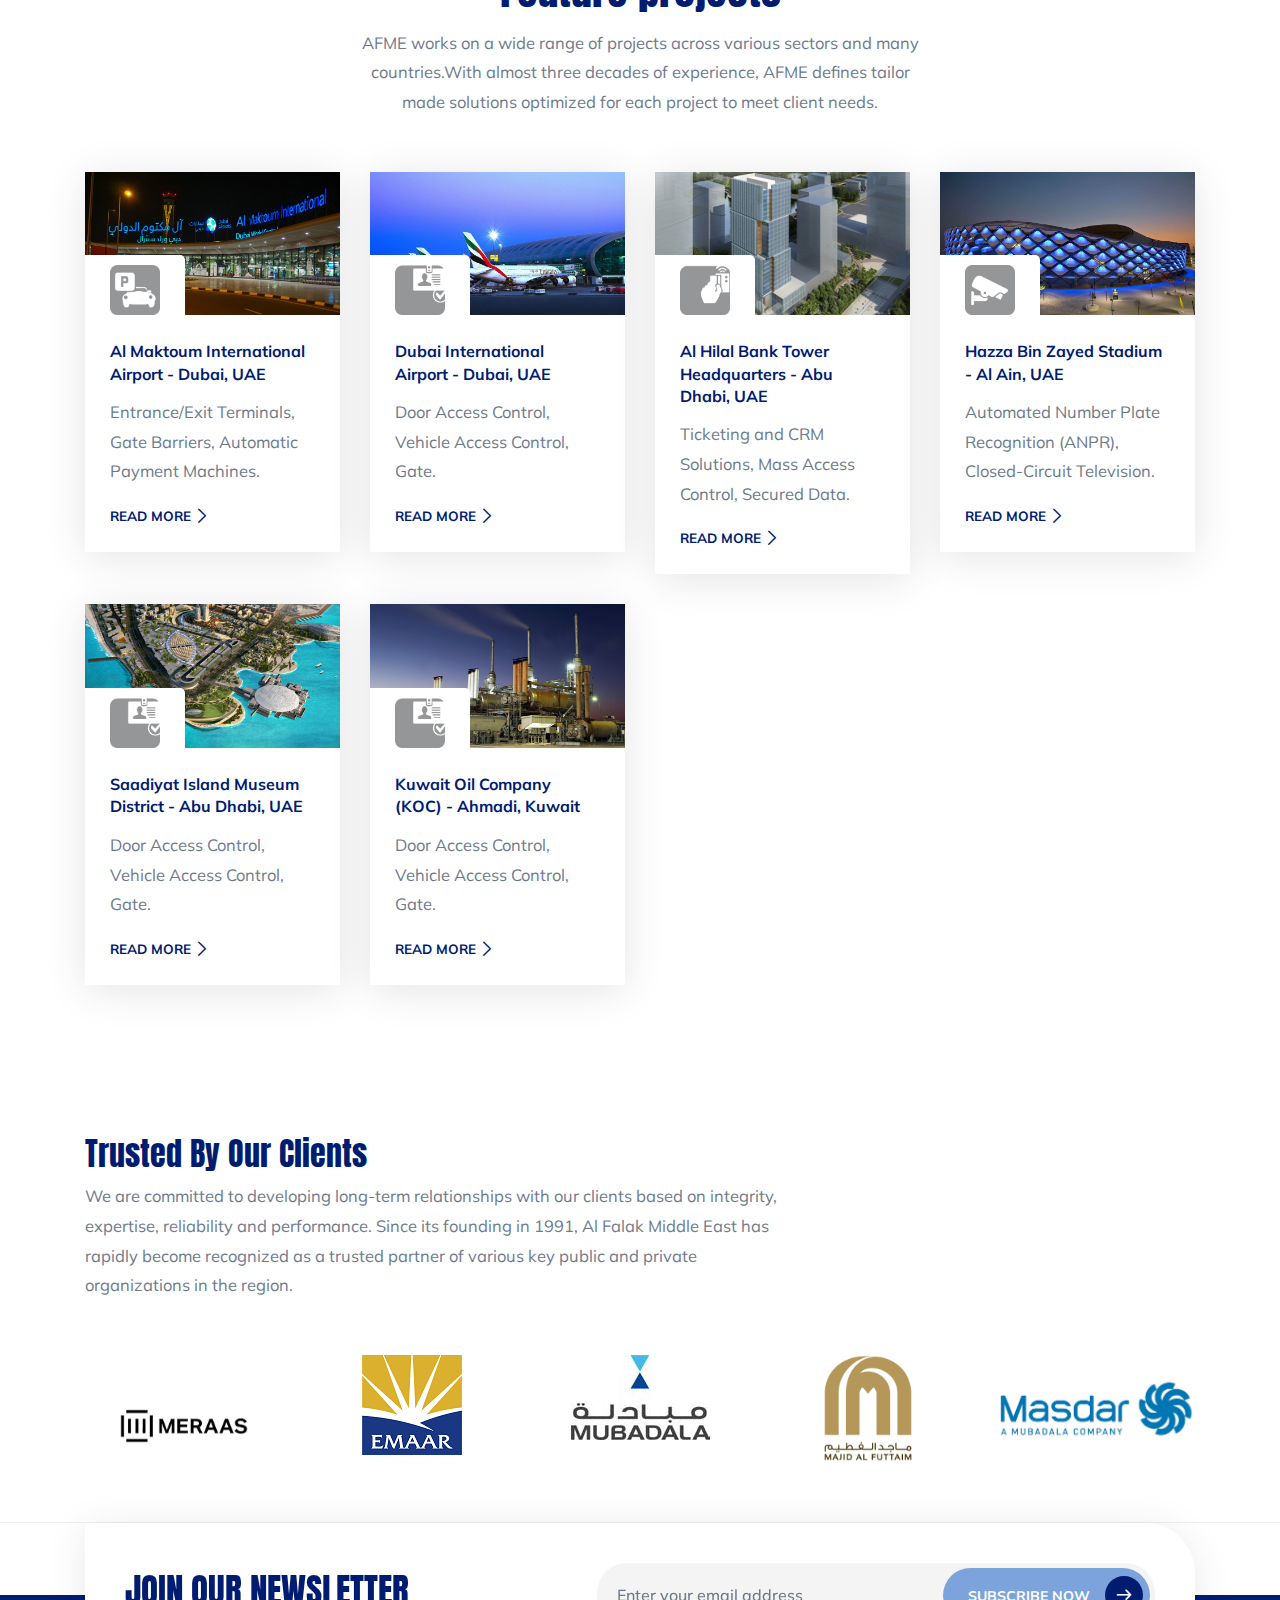
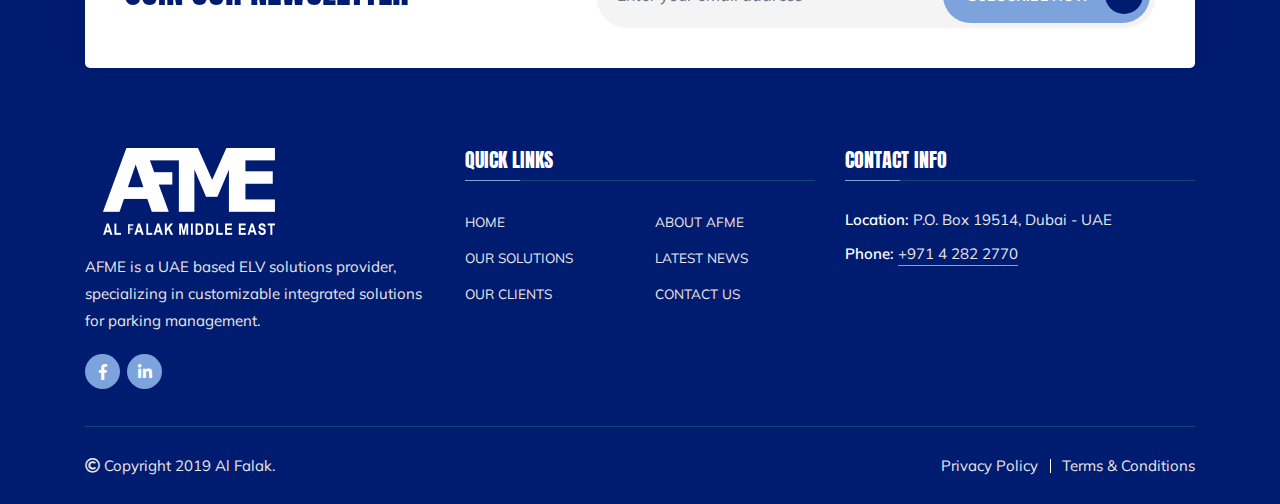
<file: High Security.html>
<!doctype html>
<html lang="zxx">
    <head>
        <meta charset="utf-8">
        <meta name="viewport" content="width=device-width, initial-scale=1, shrink-to-fit=no">

        <link rel="stylesheet" href="assets/css/bootstrap.min.css">
     
        <link rel="stylesheet" href="assets/css/animate.min.css">
     
        <link rel="stylesheet" href="assets/css/fontawesome.min.css">
     
        <link rel="stylesheet" href="assets/css/owl.carousel.min.css">
 
        <link rel="stylesheet" href="assets/css/meanmenu.css">
      
        <link rel="stylesheet" href="assets/css/flaticon.css">
   
        <link rel="stylesheet" href="assets/css/magnific-popup.min.css">
       
        <link rel="stylesheet" href="assets/css/odometer.min.css">
   
        <link rel="stylesheet" href="assets/css/twentytwenty.min.css">
      
        <link rel="stylesheet" href="assets/css/slick.min.css">
       
        <link rel="stylesheet" href="assets/css/nice-select.min.css">
     
        <link rel="stylesheet" href="assets/css/style.css">
       
        <link rel="stylesheet" href="assets/css/responsive.css">

        <title>Al Falak</title>

        <link rel="icon" type="image/png" href="assets/img/favicon.jpg">
		
		   <script src='https://www.google.com/recaptcha/api.js'></script>
    </head>

    <body>

        <div class="preloader">
            <div class="loader">
                <div class="shadow"></div>
                <div class="box"></div>
            </div>
        </div>
       
	   
        <header class="header-area">

            <div class="top-header">
                <div class="container">
                    <div class="row align-items-center">
                        <div class="col-lg-8 col-md-12">
                            <ul class="header-contact-info">
                                <li><i class="fas fa-phone"></i> <a href="#">+971 4 282 2770</a></li>
                               
                            </ul>
                        </div>

                        <div class="col-lg-4 col-md-12">
                            <div class="header-right-content">
                                <ul class="top-header-social">
                                    <li><a href="#"><i class="fab fa-facebook-f"></i></a></li>
                                    <li><a href="#"><i class="fab fa-linkedin-in"></i></a></li>
                                 </ul>
                            </div>
                        </div>
                    </div>
                </div>
            </div>
        
            <div class="navbar-area">
                <div class="klev-responsive-nav">
                    <div class="container">
                        <div class="klev-responsive-menu">
                            <div class="logo">
                                <a href="#">
                                    <img src="assets/img/logo.png" alt="logo">
                                </a>
                            </div>
                        </div>
                    </div>
                </div>

                <div class="klev-nav">
                    <div class="container">
                        <nav class="navbar navbar-expand-md navbar-light">
                            <a class="navbar-brand" href="#">
                                <img class="img-logo" src="assets/img/logo.png" alt="logo">
                            </a>

                            <div class="collapse navbar-collapse mean-menu" id="navbarSupportedContent">
                                <ul class="navbar-nav">
                                    <li class="nav-item"><a href="al falak Home.html" class="active nav-link">Home</a>
                                       
                                    </li>

                                    <li class="nav-item"><a href="#" class="nav-link">About Us <i class="fas fa-chevron-down"></i></a>
                                        <ul class="dropdown-menu">
                                            <li class="nav-item"><a href="al falak About AFME.html" class="nav-link">About AFME</a></li>
											    <li class="nav-item"><a href="Our Clients.html" class="nav-link">Our Clients</a></li>

                                        </ul>
                                    </li>

                                    
                                    <li class="nav-item"><a href="#" class="nav-link">Our Solutions<i class="fas fa-chevron-down"></i></a>
                                        <ul class="dropdown-menu">
                                            <li class="nav-item"><a href="https://sandeep1138.github.io/Download/" class="nav-link">PARKING MANAGEMENT</a></li>
											  <li class="nav-item"><a href="https://sandeep1138.github.io/Sandeep-/" class="nav-link">PEDESTRIAN & VEHICLE ACCESS</a></li>
											    <li class="nav-item"><a href="https://sandeep1138.github.io/delhiinfomedia.in/ " class="nav-link">VISITOR MANAGEMENT</a></li>
												  <li class="nav-item"><a href="https://sandeep1138.github.io/Admin-panel-cbytes/" class="nav-link">SURVEILLANCE & LAW ENFORCEMENT</a></li>
												    <li class="nav-item"><a href="High Security.html" class="nav-link">HIGH SECURITY</a></li>
													  

                                        </ul>
                                    </li>

                                    
                                       
                                    </li>
                                    <li class="nav-item"><a href="file:///C:/Users/Sandeep%20bisht/Desktop/Al%20Falak%20website%20files%20-%20Copy%20(3)%20-%20Copy/megakit/HTML/Kreo10/index.html" class="nav-link">News </a>
                                       
                                    </li>
									   <li class="nav-item"><a href="#" class="nav-link">Our Group <i class="fas fa-chevron-down"></i></a>
				
										 <ul class="dropdown-menu">
                                            <li class="nav-item"><a href="Park Plus.html" class="nav-link">Park Plus</a></li>
											    <li class="nav-item"><a href="Al falak POST Tension.html" class="nav-link">Al Falak Post Tension</a></li>

                                        </ul>
                                       
                                    </li>

                                   

                                    <li class="nav-item"><a href="Al falak contact us.html" class="nav-link">Contact Us</a></li>
                                </ul>

                                <div class="others-option">
                                    <div class="option-item">
                                        <i class="search-btn flaticon-search"></i>
                                        <i class="close-btn flaticon-cross"></i>
                                        
                                        <div class="search-overlay search-popup">
                                            <div class='search-box'>
                                                <form class="search-form">
                                                    <input class="search-input" name="search" placeholder="Search" type="text">

                                                    <button class="search-button" type="submit"><i class="flaticon-search"></i></button>
                                                </form>
                                            </div>
                                        </div>
                                    </div>

                                  
                                </div>
                            </div>
                        </nav>
                    </div>
                </div>
            </div>
        </header>
       
        <div class="home-slides owl-carousel owl-theme">
            <div class="main-banner item-bg1">
                <div class="d-table">
                    <div class="d-table-cell">
                        <div class="container">
                            <div class="main-banner-content">
                                <span class="sub-title">  </span>
                                <h1>HIGH SECURITY </h1>
                                <p>Al Falak Middle East services extend from technical consulting, through design and maintenance, to 24/7 support services for systems supplied, installed and commissioned. </p>
                               
                                   
                                </div>
                            </div>
                        </div>
                    </div>
                </div>
            </div>

          
                        </div>
                    </div>
                </div>
            </div>
        </div>
       
     
        <section class="about-area ptb-100">
            <div class="container">
                <div class="row align-items-center">
                    <div class="col-lg-6 col-md-12">
                        <div class="about-twentytwenty-image">
                            <div>
                                <img src="assets/img/SOLUTION_HighSecurity.jpg" alt="image">
                             
                            </div>

                           
                        </div>
                    </div>

                    <div class="col-lg-6 col-md-12">
                        <div class="about-content">
                            <span class="sub-title">Al falak Middle East</span>
                            <h2>High Security</h2>
                            <p>Components and Systems
<br>
                                -	Crash Rated Electro - Mechanical / Hydraulic / Static Bollards
                                <br>
                                -	Road Blockers
                                <br>
                                -	Sliding Gates
                                <br>
                                -	Tire Killers 
                                <br>
                                -	Under Vehicle Scanners

                                <br>   </p>

                          
                            </ul>
                            

                          
                            </div>
                        </div>
                    </div>
                </div>
            </div>
        </section>
      
        

        <section class="blog-area ptb-100">
            <div class="container">
                <div class="section-title">
                    <h2><a href='index - Copy.html'> Feature projects </a></h2>
                    <p>AFME works on a wide range of projects across various sectors and many countries.With almost three decades of experience, AFME defines tailor made solutions optimized for each project to meet client needs.

                    </p>
                </div>

                <div class="row">
                    <div class="col-lg-3 col-md-6">
                        <div class="single-blog-post">
                            <div class="post-image">
                                <a href="#"><img src="assets/img/AFME_AlMaktoumAirport.jpg" alt="image"></a>

                                <div class="date"><img class="img-icon" src="assets/img/1.png" alt="image"></div>
                            </div>

                            <div class="post-content">
                                <h3><a href="#">Al Maktoum International Airport - Dubai, UAE</a></h3>
                                <p>Entrance/Exit Terminals, Gate Barriers, Automatic Payment Machines.</p>

                                <a href="#" class="read-more-btn">Read More <i class="flaticon-next-1"></i></a>
                            </div>
                        </div>
                    </div>

                    <div class="col-lg-3 col-md-6">
                        <div class="single-blog-post">
                            <div class="post-image">
                                <a href="#"><img src="assets/img/AFME_Dxbairport.jpg" alt="image"></a>

                                <div class="date"><img class="img-icon" src="assets/img/2.png" alt="image"></div>
                            </div>

                            <div class="post-content">
                                <h3><a href="#">Dubai International Airport - Dubai, UAE</a></h3>
                                <p>Door Access Control, Vehicle Access Control, Gate.</p>

                                <a href="#" class="read-more-btn">Read More <i class="flaticon-next-1"></i></a>
                            </div>
                        </div>
                    </div>
                    

                    <div class="col-lg-3 col-md-6">
                        <div class="single-blog-post">
                          <div class="post-image">
                                <a href="#"><img src="assets/img/AFME_AlHilalTower.jpg" alt="image"></a>

                                <div class="date"><img class="img-icon" src="assets/img/3.png" alt="image"></div>
                            </div>

                            <div class="post-content">
                                <h3><a href="#">Al Hilal Bank Tower Headquarters  - Abu Dhabi, UAE</a></h3>
                                <p>Ticketing and CRM Solutions, Mass Access Control, Secured Data.</p>

                                <a href="#" class="read-more-btn">Read More <i class="flaticon-next-1"></i></a>
                            </div>
                        </div>
                    </div>
					
					 <div class="col-lg-3 col-md-6">
                        <div class="single-blog-post">
                          <div class="post-image">
                                <a href="#"><img src="assets/img/AFME_HazzaBinZayedStadium.jpg" alt="image"></a>

                                <div class="date"><img class="img-icon" src="assets/img/4.png" alt="image"></div>
                            </div>

                            <div class="post-content">
                                <h3><a href="#">Hazza Bin Zayed Stadium - Al Ain, UAE</a></h3>
                                <p>Automated Number Plate Recognition (ANPR), Closed-Circuit Television.</p>

                                <a href="#" class="read-more-btn">Read More <i class="flaticon-next-1"></i></a>
                            </div>
                        </div>
                    </div>
                    <div class="col-lg-3 col-md-6">
                        <div class="single-blog-post">
                            <div class="post-image">
                                <a href="#"><img src="assets/img/AFME_SaadiyatIslandMuseumDistrict.jpg" alt="image"></a>

                                <div class="date"><img class="img-icon" src="assets/img/2.png" alt="image"></div>
                            </div>

                            <div class="post-content">
                                <h3><a href="#">Saadiyat Island Museum District - Abu Dhabi, UAE</a></h3>
                                <p>Door Access Control, Vehicle Access Control, Gate.</p>

                                <a href="#" class="read-more-btn">Read More <i class="flaticon-next-1"></i></a>
                            </div>
                        </div>
                    </div>
                    <div class="col-lg-3 col-md-6">
                        <div class="single-blog-post">
                            <div class="post-image">
                                <a href="#"><img src="assets/img/AFME_KOC.jpg" alt="image"></a>

                                <div class="date"><img class="img-icon" src="assets/img/2.png" alt="image"></div>
                            </div>

                            <div class="post-content">
                                <h3><a href="#">Kuwait Oil Company (KOC) - Ahmadi, Kuwait

                                </a></h3>
                                <p>Door Access Control, Vehicle Access Control, Gate.</p>

                                <a href="#" class="read-more-btn">Read More <i class="flaticon-next-1"></i></a>
                            </div>
                        </div>
                    </div>
					
					
				<!--	<div class="col-lg-4 col-md-6 offset-md-3 offset-lg-0">
                        <div class="single-blog-post">
                          <div class="post-image">
                                <a href="#"><img src="assets/img/e.png" alt="image"></a>

                                <div class="date"><img class="img-icon" src="assets/img/5.png" alt="image"></div>
                            </div>

                            <div class="post-content">
                                <h3><a href="#">HIGH SECURITY</a></h3>
                                <p>Crash Rated Electro - Mechanical / Hydraulic / Static.</p>

                                <a href="#" class="read-more-btn">Read More <i class="flaticon-next-1"></i></a>
                            </div>
                        </div>
                    </div>
					
					
					    <div class="col-lg-4 col-md-6 offset-md-3 offset-lg-0">
                        <div class="single-blog-post">
                          <div class="post-image">
                                <a href="#"><img src="assets/img/f.png" alt="image"></a>

                                <div class="date"><img class="img-icon" src="assets/img/6.png" alt="image"></div>
                            </div>

                            <div class="post-content">
                                <h3><a href="#">BUILDING MANAGEMENT</a></h3>
                                <p>HVAC Valves, Actuators and Sensors, Software Suite.</p>

                                <a href="#" class="read-more-btn">Read More <i class="flaticon-next-1"></i></a>
                            </div>
                        </div>
                    </div>
-->
                 
                </div>
            </div>
        </section>
	  
     
      

        

      
       
      
		     
	   
	   
        <section class="partner-area">
            <div class="container">
			  <div class="section-title2">
                     <h2>Trusted By Our Clients</h2>
                     <p>We are committed to developing long-term relationships with our clients based on integrity, expertise, reliability and performance. Since its founding in 1991, Al Falak Middle East has rapidly become recognized as a trusted partner of various key public and private organizations in the region. </p>
                </div>
                <div class="partner-slides owl-carousel owl-theme">
                    <div class="single-partner-item">
                        <a href="#">
                            <img src="assets/img/partner-image/6.png" alt="image">
                        </a>
                    </div>

                    <div class="single-partner-item">
                        <a href="#">
                            <img src="assets/img/partner-image/7.png" alt="image">
                        </a>
                    </div>

                    <div class="single-partner-item">
                        <a href="#">
                            <img src="assets/img/partner-image/3.png" alt="image">
                        </a>
                    </div>

                    <div class="single-partner-item">
                        <a href="#">
                            <img src="assets/img/partner-image/8.png" alt="image">
                        </a>
                    </div>

                   
                    <div class="single-partner-item">
                        <a href="#">
                            <img src="assets/img/partner-image/9.png" alt="image">
                        </a>
                    </div>
                    
                    <div class="single-partner-item">
                        <a href="#">
                            <img src="assets/img/partner-image/8.png" alt="image">
                        </a>
                    </div>

                </div>
            </div>
        </section>
		
		
      

       
        <div class="subscribe-area">
            <div class="container">
                <div class="subscribe-inner">
                    <div class="row align-items-center">
                        <div class="col-lg-5 col-md-12">
                            <div class="subscribe-content">
                                <h2>Join Our Newsletter</h2>
                                <p>    </p>
                            </div>
                        </div>
        
                        <div class="col-lg-7 col-md-12">
                            <div class="subscribe-form">
                                <form class="newsletter-form" data-toggle="validator">
                                    <input type="email" class="input-newsletter" placeholder="Enter your email address" name="EMAIL" required autocomplete="off">
        
                                    <button type="submit">Subscribe Now <i class="flaticon-next"></i></button>
                                    <div id="validator-newsletter" class="form-result"></div>
                                </form>
                            </div>
                        </div>
                    </div>
                </div>
            </div>
        </div>
       
        <footer class="footer-area">
            <div class="container">
                <div class="row">
                    <div class="col-lg-4 col-md-6 col-sm-6">
                        <div class="single-footer-widget">
                            <div class="logo">
                                <a href="#"><img src="assets/img/logo.png" alt="image"></a>

                                <p>AFME is a UAE based ELV solutions provider, specializing in customizable
integrated solutions for parking management.</p>
                            </div>

                            <ul class="social">
                                <li><a href="#"><i class="fab fa-facebook-f"></i></a></li>
                              
                                <li><a href="#"><i class="fab fa-linkedin-in"></i></a></li>
                             
                            </ul>
                        </div>
                    </div>

                    <div class="col-lg-4 col-md-6 col-sm-6">
                        <div class="single-footer-widget">
                            <h3>Quick Links</h3>

                            <ul class="footer-quick-links">
                                <li><a href="#">Home</a></li>
                                <li><a href="#">About AFME</a></li>
                                <li><a href="#">Our Solutions</a></li>
                                <li><a href="https://sandeep1138.github.io/signature-0007/">Latest News</a></li>
                                <li><a href="#">Our Clients</a></li>
                                <li><a href="#">Contact Us</a></li>
                            </ul>
                        </div>
                    </div>

                    <div class="col-lg-4 col-md-6 col-sm-6 offset-lg-0 offset-sm-3 offset-md-3">
                        <div class="single-footer-widget">
                            <h3>Contact Info</h3>

                            <ul class="footer-contact-info">
                                <li><span>Location:</span> P.O. Box 19514, Dubai - UAE</li>
                                <li><span>Phone:</span> <a href="#">+971 4 282 2770</a></li>
                            </ul>
                        </div>
                    </div>
                </div>

                <div class="copyright-area">
                    <div class="row align-items-center">
                        <div class="col-lg-6 col-sm-6 col-md-6">
                            <p><i class="far fa-copyright"></i> Copyright 2019 Al Falak.</p>
                        </div>

                        <div class="col-lg-6 col-sm-6 col-md-6">
                            <ul>
                                <li><a href="#">Privacy Policy</a></li>
                                <li><a href="#">Terms & Conditions</a></li>
                            </ul>
                        </div>
                    </div>
                </div>
            </div>
        </footer>
        

        <div class="go-top"><i class="fas fa-chevron-up"></i><i class="fas fa-chevron-up"></i></div>
        
       
        <script src="assets/js/jquery.min.js"></script>
       
        <script src="assets/js/popper.min.js"></script>
      
        <script src="assets/js/bootstrap.min.js"></script>
       
        <script src="assets/js/parallax.min.js"></script>
        
        <script src="assets/js/owl.carousel.min.js"></script>
        
        <script src="assets/js/slick.min.js"></script>
        <script src="assets/js/jquery.meanmenu.js"></script>
        <script src="assets/js/jquery.appear.min.js"></script>
        <script src="assets/js/odometer.min.js"></script>
        <script src="assets/js/event.move.min.js"></script>
        <script src="assets/js/twentytwenty.min.js"></script>
        <script src="assets/js/jquery.nice-select.min.js"></script>
        <script src="assets/js/jquery.magnific-popup.min.js"></script>
        <script src="assets/js/wow.min.js"></script>
        <script src="assets/js/jquery.ajaxchimp.min.js"></script>
        <script src="assets/js/form-validator.min.js"></script>
        <script src="assets/js/contact-form-script.js"></script>
        <script src="assets/js/klev-map.js"></script>
        
        <script src="assets/js/main.js"></script>
    </body>
</html>
</file>
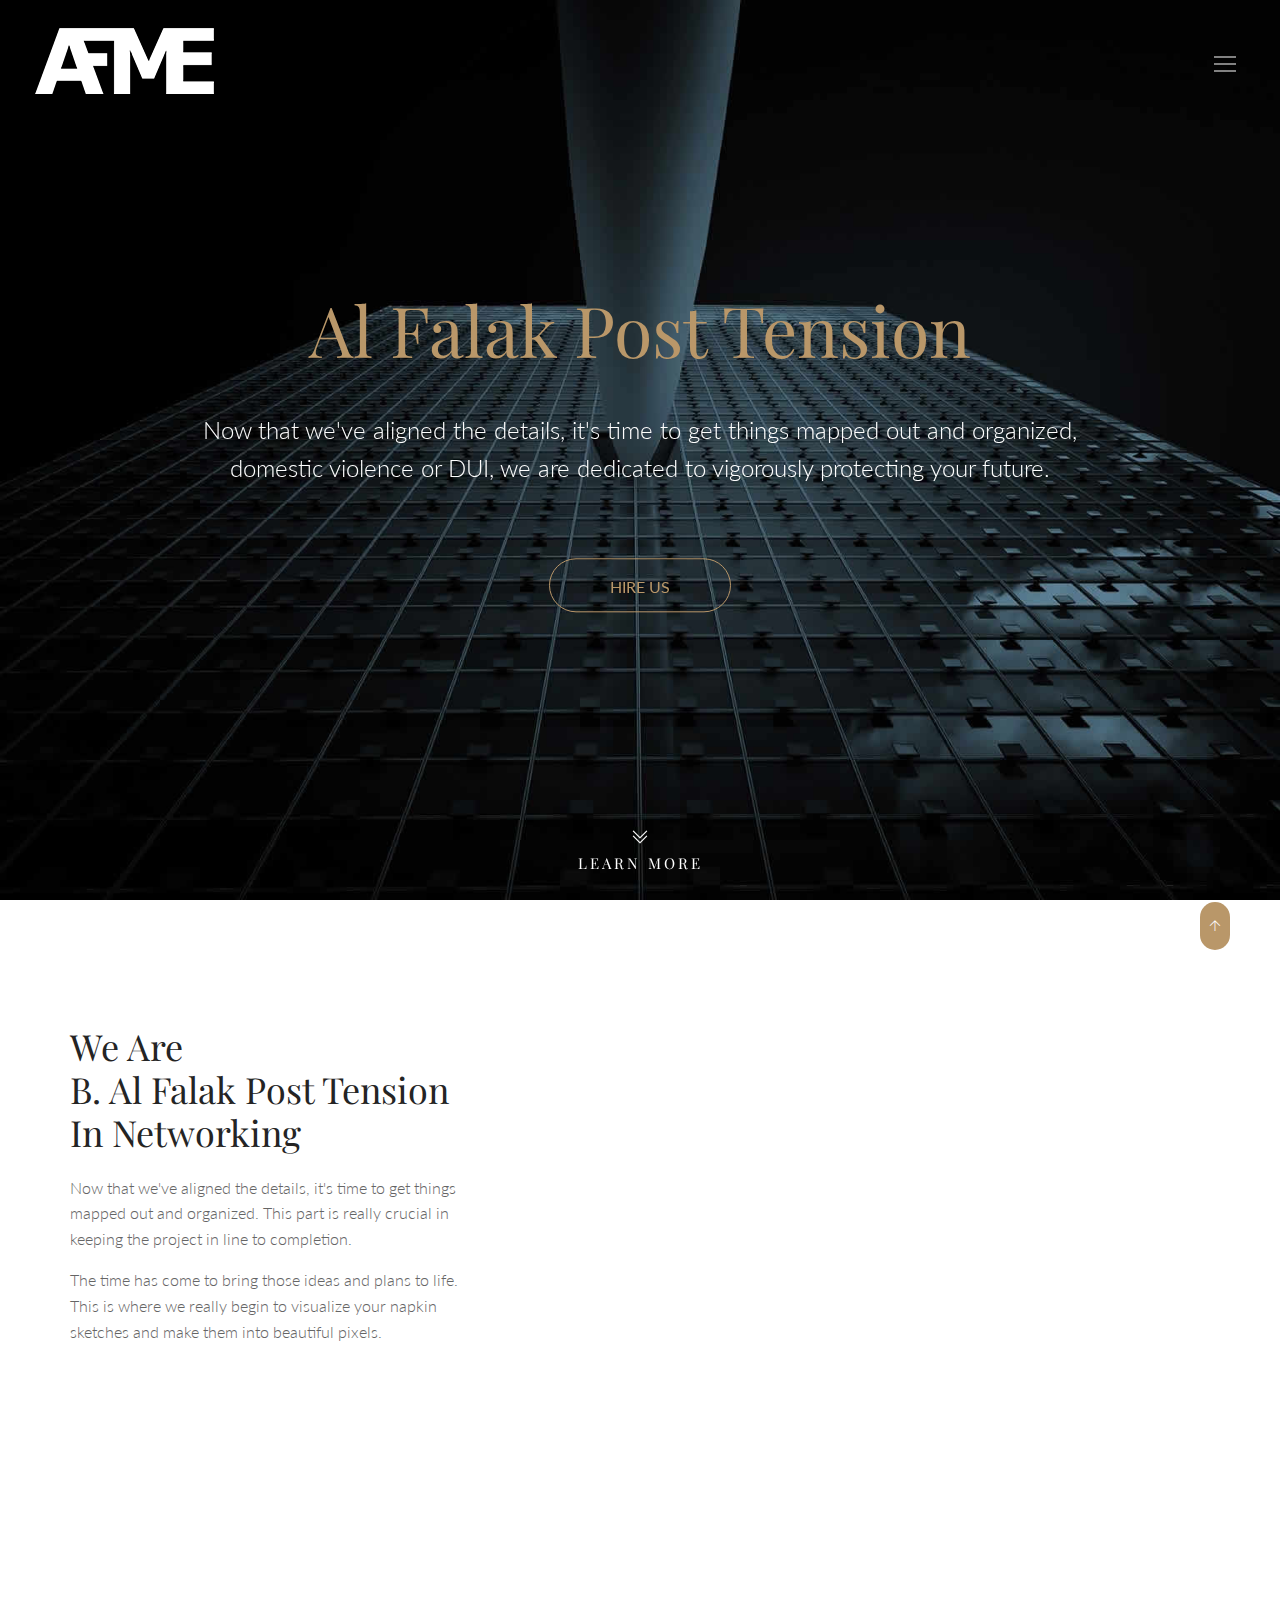
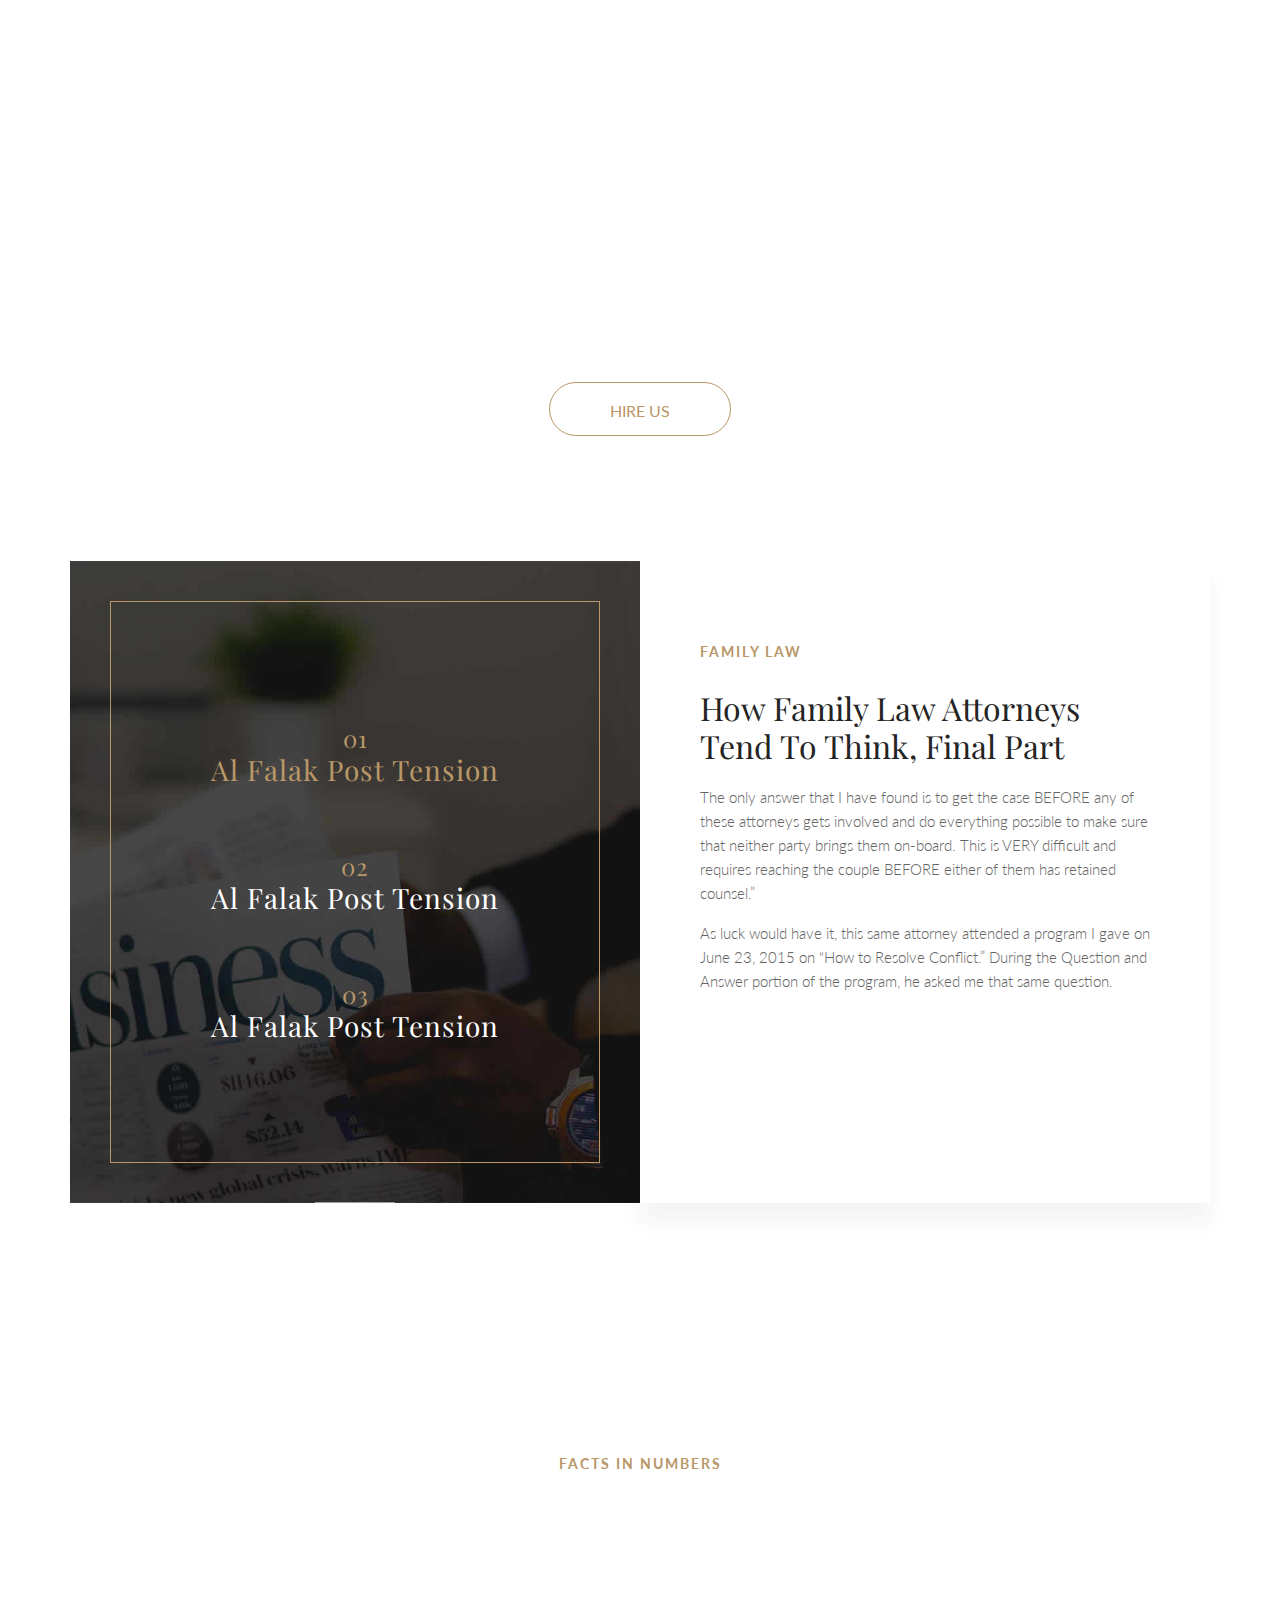
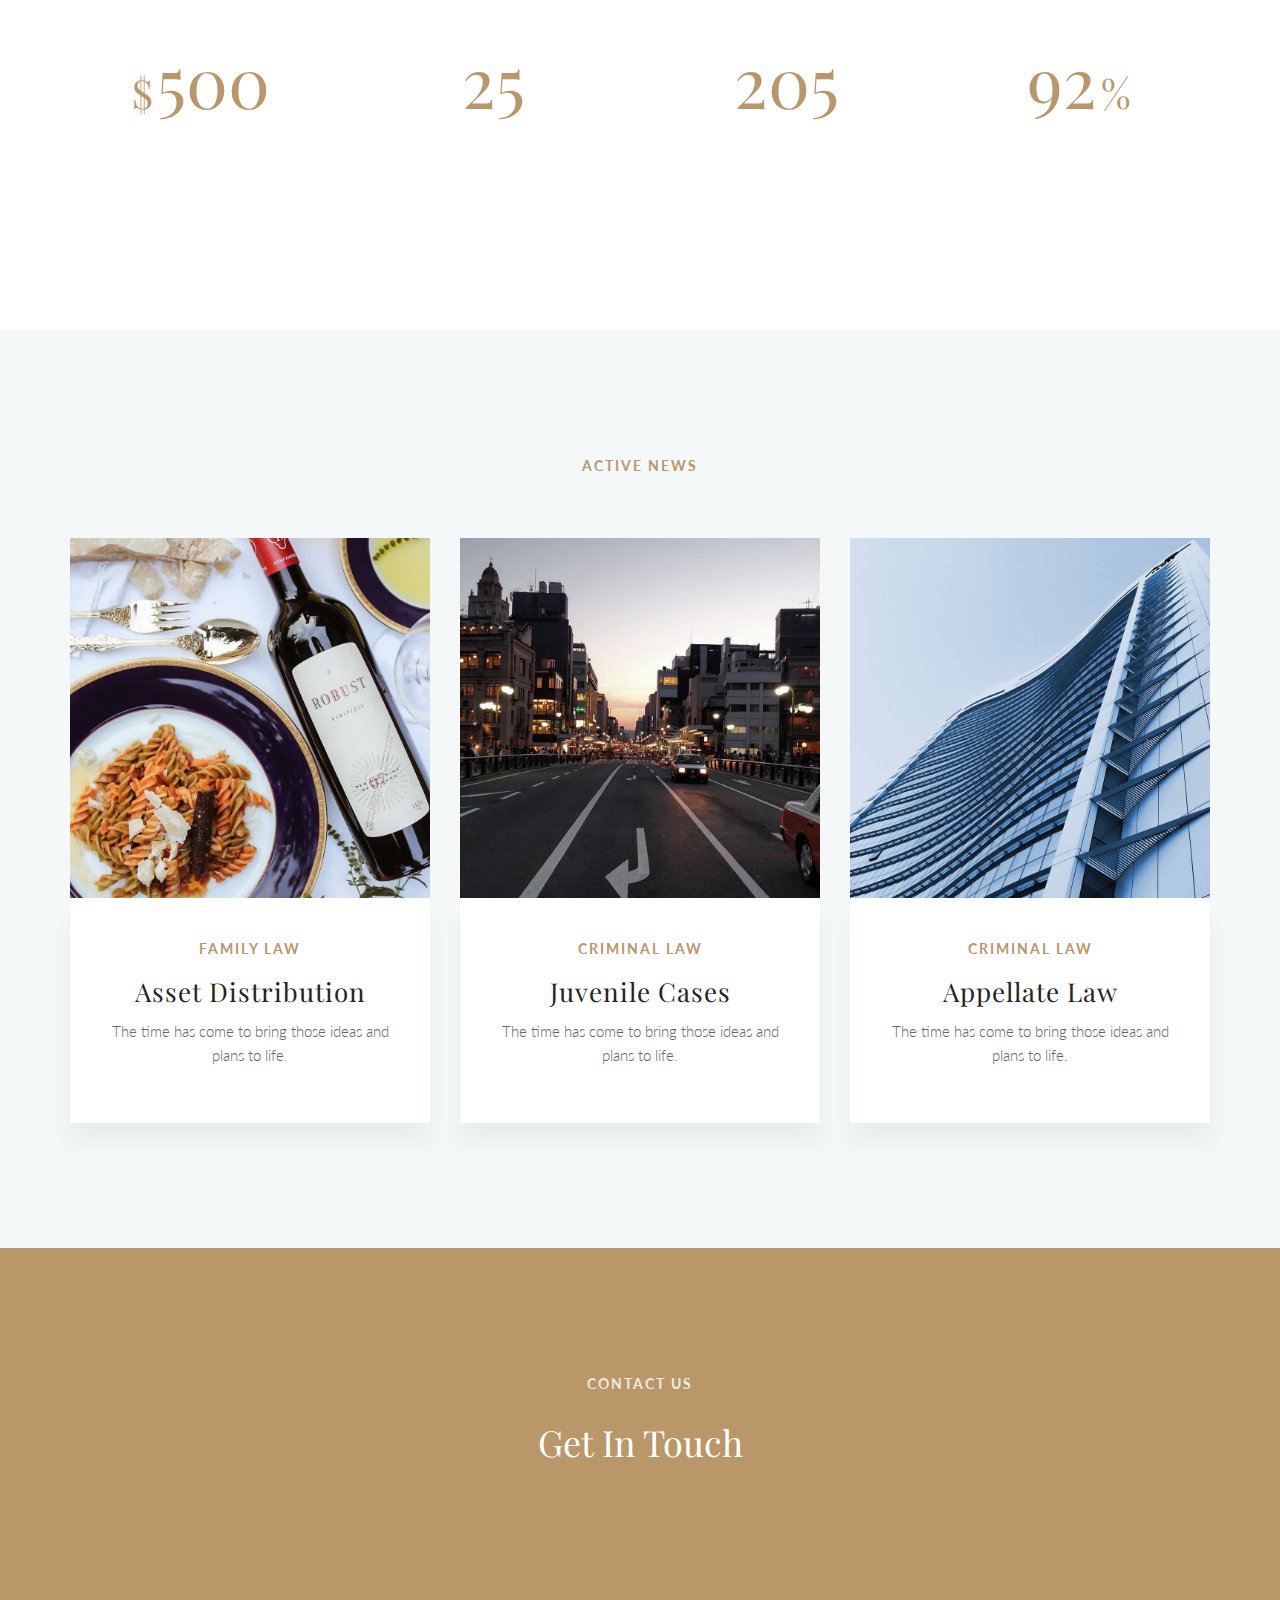
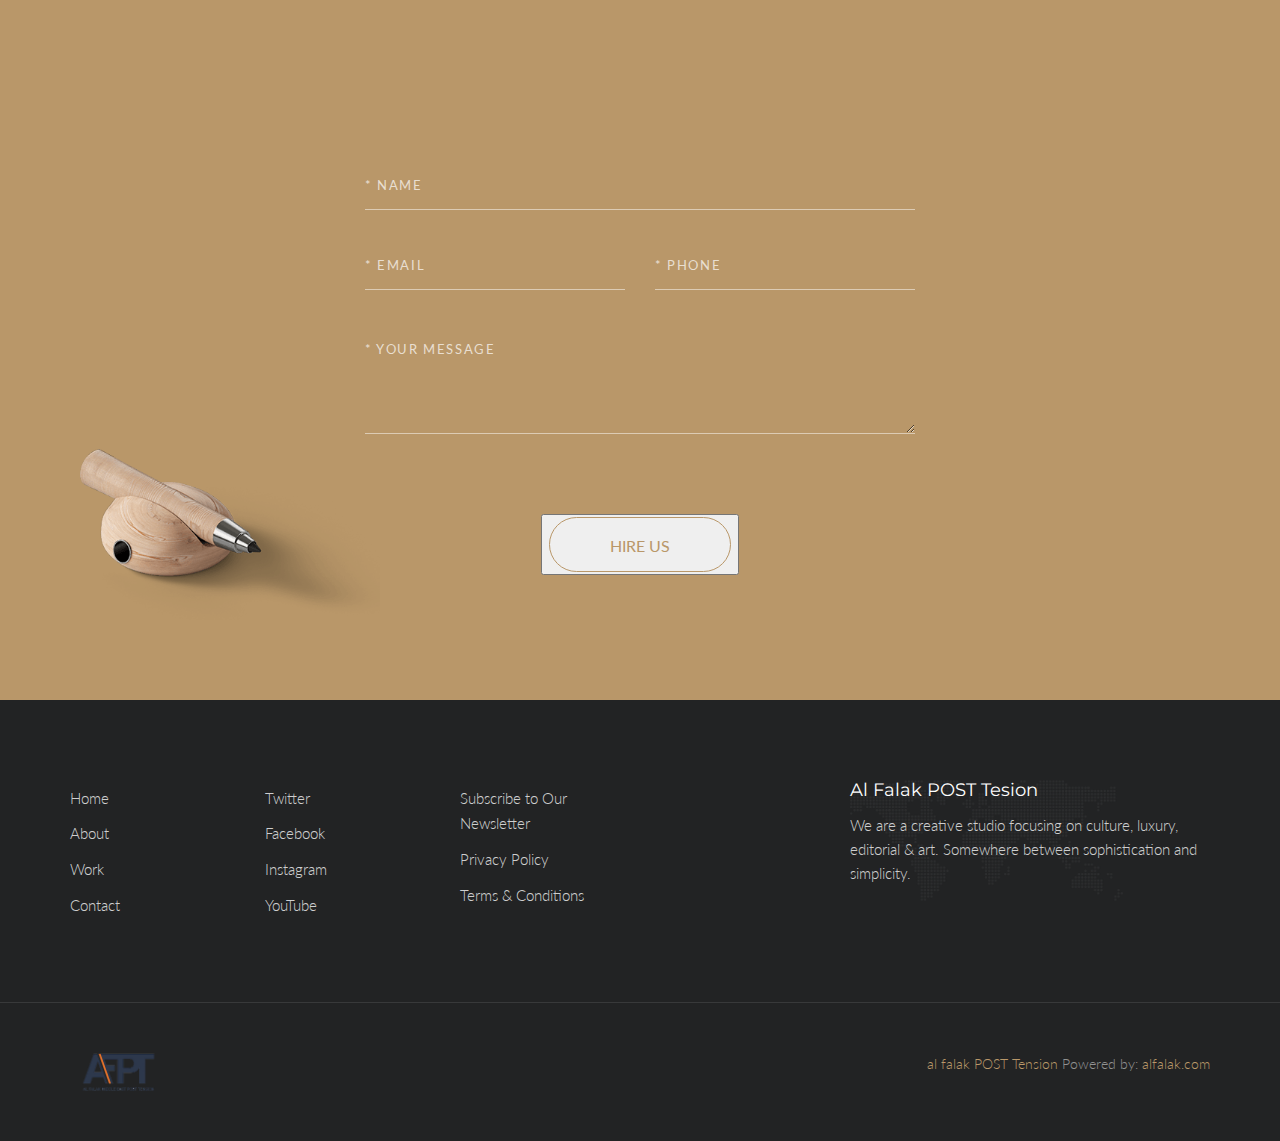
<file: index_lawyer.html>
<!DOCTYPE html>
<html lang="en" class="no-js">
    <!-- Begin Head -->
    <head>
        <!-- Basic -->
        <meta charset="utf-8"/>
        <meta name="viewport" content="width=device-width, initial-scale=1, shrink-to-fit=no">
        <meta http-equiv="x-ua-compatible" content="ie=edge">
        <title>al falak tension</title>
        <meta name="keywords" content="HTML5 Theme" />
        <meta name="description" content="Megakit - HTML5 Theme">
        <meta name="author" content="keenthemes.com">

        <!-- Web Fonts -->
        <link href="https://fonts.googleapis.com/css?family=Lato:300,400,400i|Montserrat:400,700" rel="stylesheet">
        <link href="https://fonts.googleapis.com/css?family=Playfair+Display:400,700" rel="stylesheet">

        <!-- Vendor Styles -->
        <link href="vendor/bootstrap/css/bootstrap.min.css" rel="stylesheet" type="text/css"/>
        <link href="css/animate.css" rel="stylesheet" type="text/css"/>
        <link href="vendor/themify/themify.css" rel="stylesheet" type="text/css"/>
        <link href="vendor/scrollbar/scrollbar.min.css" rel="stylesheet" type="text/css"/>
        <link href="vendor/swiper/swiper.min.css" rel="stylesheet" type="text/css"/>
        <link href="vendor/cubeportfolio/css/cubeportfolio.min.css" rel="stylesheet" type="text/css"/>

        <!-- Theme Styles -->
        <link href="css/style.css" rel="stylesheet" type="text/css"/>
        <link href="css/global/global.css" rel="stylesheet" type="text/css"/>

        <!-- Theme Skins -->
        <link href="css/theme/gold.css" rel="stylesheet" type="text/css"/>

        <!-- Favicon -->
        <link rel="shortcut icon" href="img/favicon.ico" type="image/x-icon">
        <link rel="apple-touch-icon" href="img/apple-touch-icon.png">
    </head>
    <!-- End Head -->

    <!-- Body -->
    <body>

        <!--========== HEADER ==========-->
        <header class="navbar-fixed-top s-header js__header-sticky js__header-overlay">
            <!-- Navbar -->
            <div class="s-header__navbar">
                <div class="s-header__container">
                    <div class="s-header__navbar-row">
                        <div class="s-header__navbar-row-col">
                            <!-- Logo -->
                            <div class="s-header__logo">
                                <a href="index.html" class="s-header__logo-link">
                                    <img class="s-header__logo-img s-header__logo-img-default" src="img/000.png" alt="Megakit Logo">
                                    <img class="s-header__logo-img s-header__logo-img-shrink" src="img/000.png" alt="Megakit Logo">
                                </a>
                            </div>
                            <!-- End Logo -->
                        </div>
                        <div class="s-header__navbar-row-col">
                            <!-- Trigger -->
                            <a href="javascript:void(0);" class="s-header__trigger js__trigger">
                                <span class="s-header__trigger-icon"></span>
                                <svg x="0rem" y="0rem" width="3.125rem" height="3.125rem" viewbox="0 0 54 54">
                                    <circle fill="transparent" stroke="#fff" stroke-width="1" cx="27" cy="27" r="25" stroke-dasharray="157 157" stroke-dashoffset="157"></circle>
                                </svg>
                            </a>
                            <!-- End Trigger -->
                        </div>
                    </div>
                </div>
            </div>
            <!-- End Navbar -->

            <!-- Overlay -->
            <div class="s-header-bg-overlay js__bg-overlay">
                <!-- Nav -->
                <nav class="s-header__nav js__scrollbar">
                    <div class="container-fluid">
                        <!-- Menu List -->                                
                        <ul class="list-unstyled s-header__nav-menu">
                            <li class="s-header__nav-menu-item"><a class="s-header__nav-menu-link s-header__nav-menu-link-divider g-font-family--playfair" href="index.html">Corporate</a></li>
                            <li class="s-header__nav-menu-item"><a class="s-header__nav-menu-link s-header__nav-menu-link-divider g-font-family--playfair" href="">App Landing</a></li>
                            <li class="s-header__nav-menu-item"><a class="s-header__nav-menu-link s-header__nav-menu-link-divider g-font-family--playfair" href="">Our Services</a></li>
                            <li class="s-header__nav-menu-item"><a class="s-header__nav-menu-link s-header__nav-menu-link-divider g-font-family--playfair" href="">Events</a></li>
                            <li class="s-header__nav-menu-item"><a class="s-header__nav-menu-link s-header__nav-menu-link-divider g-font-family--playfair -is-active" href="">Lawyer</a></li>
                            <li class="s-header__nav-menu-item"><a class="s-header__nav-menu-link s-header__nav-menu-link-divider g-font-family--playfair" href="">Clinic</a></li>
                            <li class="s-header__nav-menu-item"><a class="s-header__nav-menu-link s-header__nav-menu-link-divider g-font-family--playfair" href="">Coming Soon</a></li>
                        </ul>
                        <!-- End Menu List -->

                        <!-- Menu List -->                                
                        <ul class="list-unstyled s-header__nav-menu">
                            <li class="s-header__nav-menu-item"><a class="s-header__nav-menu-link s-header__nav-menu-link-divider g-font-family--playfair" href="">About</a></li>
                            <li class="s-header__nav-menu-item"><a class="s-header__nav-menu-link s-header__nav-menu-link-divider g-font-family--playfair" href="">Team</a></li>
                            <li class="s-header__nav-menu-item"><a class="s-header__nav-menu-link s-header__nav-menu-link-divider g-font-family--playfair" href="">Services</a></li>
                            <li class="s-header__nav-menu-item"><a class="s-header__nav-menu-link s-header__nav-menu-link-divider g-font-family--playfair" href="">Events</a></li>
                            <li class="s-header__nav-menu-item"><a class="s-header__nav-menu-link s-header__nav-menu-link-divider g-font-family--playfair" href="">FAQ</a></li>
                            <li class="s-header__nav-menu-item"><a class="s-header__nav-menu-link s-header__nav-menu-link-divider g-font-family--playfair" href="">Contacts</a></li>
                        </ul>
                        <!-- End Menu List -->
                    </div>
                </nav>
                <!-- End Nav -->
                
                <!-- Action -->
                <ul class="list-inline s-header__action s-header__action--lb">
                    <li class="s-header__action-item g-font-family--playfair"><a class="s-header__action-link -is-active" href="#">En</a></li>
                    <li class="s-header__action-item g-font-family--playfair"><a class="s-header__action-link" href="#">Fr</a></li>
                </ul>
                <!-- End Action -->

                <!-- Action -->
                <ul class="list-inline s-header__action s-header__action--rb">
                    <li class="s-header__action-item">
                        <a class="s-header__action-link g-font-family--playfair" href="">
                            <i class="g-padding-r-5--xs ti-facebook"></i>
                            <span class="g-display-none--xs g-display-inline-block--sm">Facebook</span>
                        </a>
                    </li>
                    <li class="s-header__action-item">
                        <a class="s-header__action-link g-font-family--playfair" href="">
                            <i class="g-padding-r-5--xs ti-twitter"></i>
                            <span class="g-display-none--xs g-display-inline-block--sm">Twitter</span>
                        </a>
                    </li>
                    <li class="s-header__action-item">
                        <a class="s-header__action-link g-font-family--playfair" href="">
                            <i class="g-padding-r-5--xs ti-instagram"></i>
                            <span class="g-display-none--xs g-display-inline-block--sm">Instagram</span>
                        </a>
                    </li>
                </ul>
                <!-- End Action -->
            </div>
            <!-- End Overlay -->
        </header>
        <!--========== END HEADER ==========-->

        <!--========== PROMO BLOCK ==========-->
        <div class="g-fullheight--xs js__parallax-window" style="background: url(img/1920x1080/02.jpg) 50% 0 no-repeat fixed; background-size: cover;">
            <div class="g-container--md g-ver-center--xs g-text-center--xs">
                <div class="g-margin-b-70--xs">
                    <h1 class="g-font-size-55--sm g-font-size-70--lg g-font-family--playfair g-color--primary g-margin-b-20--xs g-margin-b-40--sm"> Al Falak Post Tension </h1>
                    <p class="g-font-size-18--xs g-font-size-20--sm g-font-size-24--lg g-color--white g-margin-b-0--xs">Now that we've aligned the details, it's time to get things mapped out and organized, domestic violence or DUI, we are dedicated to vigorously protecting your future.</p>
                </div>
                <a href="mailto:maintenance@alfalakme.com" class="text-uppercase s-btn s-btn-icon--md s-btn--primary-brd g-radius--50 g-padding-x-60--xs">Hire Us</a>
            </div>
            <a href="mailto:maintenance@alfalakme.com" class="s-scroll-to-section-v1--bc g-margin-b-15--xs">
                <span class="g-font-size-18--xs g-color--white ti-angle-double-down"></span>
                <p class="text-uppercase g-font-family--playfair g-color--white g-letter-spacing--3 g-margin-b-0--xs">Learn More</p>
            </a>
        </div>
        <!--========== END PROMO BLOCK ==========-->

        <!--========== PAGE CONTENT ==========-->
        <!-- About -->
        <div id="js__scroll-to-section" class="container g-padding-y-80--xs g-padding-y-125--sm g-margin-b-25--xs">
            <div class="row g-hor-centered-row--md">
                <div class="col-md-8 g-hor-centered-row__col g-margin-b-60--xs g-margin-b-0--md">
                    <div class="g-width-100-percent--xs g-width-400--md g-margin-b-40--xs">
                        <h2 class="g-font-size-32--xs g-font-size-36--md g-font-family--playfair g-margin-b-20--xs">We are <br>b.	Al Falak Post Tension in Networking</h2>
                        <p class="g-font-size-16--sm">Now that we've aligned the details, it's time to get things mapped out and organized. This part is really crucial in keeping the project in line to completion.</p>
                        <p class="g-font-size-16--sm">The time has come to bring those ideas and plans to life. This is where we really begin to visualize your napkin sketches and make them into beautiful pixels.</p>
                    </div>
                    <div class="wow fadeInUp" data-wow-duration=".3" data-wow-delay=".5s">
                        <div class="g-position--overlay g-text-left--xs g-text-right--md g-margin-t-o-50--lg">
                            <span class="g-font-size-60--xs g-font-size-80--sm g-font-size-105--lg g-font-family--playfair g-color--primary g-line-height--xs">15</span>
                            <span class="text-uppercase g-display-block--xs g-font-size-34--xs g-font-size-40--sm g-font-size-50--lg g-font-weight--700 g-font-family--playfair g-color--primary g-line-height--xs">Years</span>
                            <p class="g-font-size-18--xs g-font-size-20--lg">of Experience</p>
                        </div>
                    </div>
                </div>
                <div class="col-md-4 col-xs-6 col-xs-offset-3 g-full-width--xs g-full-width-offset-0--xs g-hor-centered-row__col">
                    <div class="wow fadeInUp" data-wow-duration=".3" data-wow-delay=".1s">
                        <img class="img-responsive" src="img/450x700/a1.jpg" alt="Image">
                    </div>
                </div>
            </div>
        </div>
        <!-- End About -->

       

        <!-- Parallax -->
        <div class="js__parallax-window" style="background: url(img/1920x1080/12.jpg) 50% 0 no-repeat fixed;">
            <div class="container g-text-center--xs g-padding-y-80--xs g-padding-y-125--sm">
                <div class="g-margin-b-100--xs">
                    <div class="g-text-center--xs g-margin-b-50--xs">
                        <p class="text-uppercase g-font-size-14--xs g-font-weight--700 g-color--white-opacity g-letter-spacing--2 g-margin-b-25--xs">Identity &amp; Categories</p>
                        <h2 class="g-font-size-40--xs g-font-size-50--sm g-font-size-60--md g-font-family--playfair g-color--white">You are in Good Hands</h2>
                    </div>
                    <a href="mailto:info@parkplusme.com" class="text-uppercase s-btn s-btn-icon--md s-btn--primary-brd g-radius--50 g-padding-x-60--xs">Hire Us</a>
                </div>
            </div>
        </div>
        <!-- End Parallax -->

        <!-- Tab -->
        <div class="container g-margin-t-o-100--xs g-margin-b-125--xs">
            <div class="row g-row-col--0">
                <div class="col-sm-6">
                    <!-- Filter -->
                    <div class="g-bg-position--center g-padding-x-30--xs g-padding-x-40--sm g-padding-y-30--xs g-padding-y-40--sm js__tab-eqaul-height-v1" style="background: url('img/970x970/04.jpg') no-repeat;">
                        <div class="g-hor-border-1__solid--primary g-padding-x-40--xs g-padding-x-50--sm g-padding-y-100--xs g-padding-y-120--sm js__filters-tabs">
                            <div data-filter=".-is-active" class="s-tab__filter-v1 g-font-family--playfair cbp-filter-item-active cbp-filter-item">
                                <span class="text-uppercase g-display-block--xs g-font-size-24--xs g-color--primary">01</span>
                               	Al Falak Post Tension
                            </div>
                            <div data-filter=".service" class="s-tab__filter-v1 g-font-family--playfair cbp-filter-item">
                                <span class="text-uppercase g-display-block--xs g-font-size-24--xs g-color--primary">02</span>
                                Al Falak Post Tension
                            </div>
                            <div data-filter=".pages" class="s-tab__filter-v1 g-font-family--playfair cbp-filter-item">
                                <span class="text-uppercase g-display-block--xs g-font-size-24--xs g-color--primary">03</span>
                                Al Falak Post Tension
                            </div>
                        </div>
                    </div>
                </div>
                <!-- End Filter -->

                <!-- Grid -->
                <div class="col-sm-6">
                    <div class="g-bg-color--white g-box-shadow__dark-lightest-v2 g-padding-x-30--xs g-padding-x-60--sm g-padding-y-60--xs g-padding-y-80--sm js__tab-eqaul-height-v1">
                        <div class="cbp js__grid-tabs">
                            <div class="s-tab__grid-v1-item cbp-item -is-active">
                                <div class="g-margin-b-20--xs">
                                    <p class="text-uppercase g-font-size-14--xs g-font-weight--700 g-color--primary g-letter-spacing--2 g-margin-b-25--xs">Family Law</p>
                                    <h2 class="g-font-size-32--xs g-font-family--playfair">How Family Law Attorneys Tend to Think, Final Part</h2>
                                </div>
                                <p>The only answer that I have found is to get the case BEFORE any of these attorneys gets involved and do everything possible to make sure that neither party brings them on-board. This is VERY difficult and requires reaching the couple BEFORE either of them has retained counsel.”</p>
                                <p>As luck would have it, this same attorney attended a program I gave on June 23, 2015 on “How to Resolve Conflict.” During the Question and Answer portion of the program, he asked me that same question.</p>
                            </div>
                            <div class="s-tab__grid-v1-item cbp-item service">  
                                <div class="g-margin-b-20--xs">
                                    <p class="text-uppercase g-font-size-14--xs g-font-weight--700 g-color--primary g-letter-spacing--2 g-margin-b-25--xs">Criminal Law</p>
                                    <h2 class="g-font-size-32--xs g-font-family--playfair">A Criminal Defense Attorney is Any Good</h2>
                                </div>
                                <p>As luck would have it, this same attorney attended a program I gave on June 23, 2015 on “How to Resolve Conflict.” During the Question and Answer portion of the program, he asked me that same question.</p>
                                <p>I responded by telling him that I currently address the issue by attempting to have a joint consultation with both parties, wherein we only discuss the various processes available for handling family law matters in California and the strengths and weaknesses of each.</p>
                            </div>
                            <div class="s-tab__grid-v1-item cbp-item pages">
                                <div class="g-margin-b-20--xs">
                                    <p class="text-uppercase g-font-size-14--xs g-font-weight--700 g-color--primary g-letter-spacing--2 g-margin-b-25--xs">Corporate Law</p>
                                    <h2 class="g-font-size-32--xs g-font-family--playfair">InterLaw Diversity Forum launches BAME &amp; Allies Network</h2>
                                </div>
                                <p>I responded by telling him that I currently address the issue by attempting to have a joint consultation with both parties, wherein we only discuss the various processes available for handling family law matters in California and the strengths and weaknesses of each.</p>
                                <p>The only answer that I have found is to get the case BEFORE any of these attorneys gets involved and do everything possible to make sure that neither party brings them on-board. This is VERY difficult and requires reaching the couple BEFORE either of them has retained counsel.”</p>
                            </div>
                        </div>
                    </div>
                    <!-- End Grid -->
                </div>
            </div>
        </div>
        <!-- End Tab -->

        <!-- Counter -->
        <div class="js__parallax-window" style="background: url(img/1920x1080/12.jpg) 50% 0 no-repeat fixed;">
            <div class="container g-padding-y-80--xs g-padding-y-125--sm">
                <div class="g-text-center--xs g-margin-b-80--xs">
                    <p class="text-uppercase g-font-size-14--xs g-font-weight--700 g-color--primary g-letter-spacing--2 g-margin-b-25--xs g-color--white-opacity">Facts in Numbers</p>
                    <h2 class="g-font-size-32--xs g-font-size-36--md g-font-family--playfair g-letter-spacing--1 g-color--white">You Can Make Us Better</h2>
                </div>
                <div class="row">
                    <div class="col-md-3 col-xs-6 g-full-width--xs g-margin-b-70--xs g-margin-b-0--lg">
                        <div class="g-text-center--xs">
                            <div class="g-margin-b-10--xs">
                                <span class="g-font-size-40--xs g-font-family--playfair g-color--primary">$</span>
                                <figure class="g-display-inline-block--xs g-font-size-70--xs g-font-family--playfair g-color--primary js__counter">500</figure>
                            </div>
                            <div class="center-block g-hor-divider__solid--white g-width-40--xs g-margin-b-25--xs"></div>
                            <h4 class="g-font-size-18--xs g-color--white">Millions Claimed</h4>
                        </div>
                    </div>
                    <div class="col-md-3 col-xs-6 g-full-width--xs g-margin-b-70--xs g-margin-b-0--lg">
                        <div class="g-text-center--xs">
                            <figure class="g-display-block--xs g-font-size-70--xs g-font-family--playfair g-color--primary g-margin-b-10--xs js__counter">25</figure>
                            <div class="center-block g-hor-divider__solid--white g-width-40--xs g-margin-b-25--xs"></div>
                            <h4 class="g-font-size-18--xs g-color--white">Award Winners</h4>
                        </div>
                    </div>
                    <div class="col-md-3 col-xs-6 g-full-width--xs g-margin-b-70--xs g-margin-b-0--sm">
                        <div class="g-text-center--xs">
                            <figure class="g-display-block--xs g-font-size-70--xs g-font-family--playfair g-color--primary g-margin-b-10--xs js__counter">205</figure>
                            <div class="center-block g-hor-divider__solid--white g-width-40--xs g-margin-b-25--xs"></div>
                            <h4 class="g-font-size-18--xs g-color--white">Cases Settled</h4>
                        </div>
                    </div>
                    <div class="col-md-3 col-xs-6 g-full-width--xs">
                        <div class="g-text-center--xs">
                            <div class="g-margin-b-10--xs">
                                <figure class="g-display-inline-block--xs g-font-size-70--xs g-font-family--playfair g-color--primary js__counter">92</figure>
                                <span class="g-font-size-40--xs g-font-family--playfair g-color--primary">%</span>
                            </div>
                            <div class="center-block g-hor-divider__solid--white g-width-40--xs g-margin-b-25--xs"></div>
                            <h4 class="g-font-size-18--xs g-color--white">Success Rate</h4>
                        </div>
                    </div>
                </div>
            </div>
        </div>
        <!-- End Counter -->

      
                 
        <!-- News -->
        <div class="g-bg-color--sky-light">
            <div class="container g-padding-y-80--xs g-padding-y-125--sm">
                <div class="g-text-center--xs g-margin-b-60--xs">
                    <p class="text-uppercase g-font-size-14--xs g-font-weight--700 g-color--primary g-letter-spacing--2">Active News</p>
                </div>
                <div class="row">
                    <div class="col-sm-4 g-margin-b-30--xs g-margin-b-0--md">
                        <!-- News -->
                        <article>
                            <img class="img-responsive" src="img/970x970/01.jpg" alt="Image">
                            <div class="g-bg-color--white g-box-shadow__dark-lightest-v2 g-text-center--xs g-padding-x-40--xs g-padding-y-40--xs">
                                <p class="text-uppercase g-font-size-14--xs g-font-weight--700 g-color--primary g-letter-spacing--2">Family Law</p>
                                <h2 class="g-font-size-26--xs g-font-family--playfair g-letter-spacing--1"><a href="P.O. Box 19514, Dubai - UAE">Asset Distribution</a></h2>
                                <p>The time has come to bring those ideas and plans to life.</p>
                            </div>
                        </article>
                        <!-- End News -->
                    </div>
                    <div class="col-sm-4 g-margin-b-30--xs g-margin-b-0--md">
                        <!-- News -->
                        <article>
                            <img class="img-responsive" src="img/970x970/02.jpg" alt="Image">
                            <div class="g-bg-color--white g-box-shadow__dark-lightest-v2 g-text-center--xs g-padding-x-40--xs g-padding-y-40--xs">
                                <p class="text-uppercase g-font-size-14--xs g-font-weight--700 g-color--primary g-letter-spacing--2">Criminal Law</p>
                                <h2 class="g-font-size-26--xs g-font-family--playfair g-letter-spacing--1"><a href="P.O. Box 19514, Dubai - UAE">Juvenile Cases</a></h2>
                                <p>The time has come to bring those ideas and plans to life.</p>
                            </div>
                        </article>
                        <!-- End News -->
                    </div>
                    <div class="col-sm-4">
                        <!-- News -->
                        <article>
                            <img class="img-responsive" src="img/970x970/03.jpg" alt="Image">
                            <div class="g-bg-color--white g-box-shadow__dark-lightest-v2 g-text-center--xs g-padding-x-40--xs g-padding-y-40--xs">
                                <p class="text-uppercase g-font-size-14--xs g-font-weight--700 g-color--primary g-letter-spacing--2">Criminal Law</p>
                                <h2 class="g-font-size-26--xs g-font-family--playfair g-letter-spacing--1"><a href="P.O. Box 19514, Dubai - UAE">Appellate Law</a></h2>
                                <p>The time has come to bring those ideas and plans to life.</p>
                            </div>
                        </article>
                        <!-- End News -->
                    </div>
                </div>
            </div>
        </div>
        <!-- End News -->

        <!-- Feedback Form -->
        <div class="g-position--relative g-bg-color--primary">
            <div class="g-container--md g-padding-y-80--xs g-padding-y-125--sm">
                <div class="g-text-center--xs g-margin-b-80--xs">
                    <p class="text-uppercase g-font-size-14--xs g-font-weight--700 g-color--white-opacity g-letter-spacing--2 g-margin-b-25--xs">Contact Us</p>
                    <h2 class="g-font-size-32--xs g-font-size-36--md g-font-family--playfair g-color--white">Get in Touch</h2>
                </div>
                <div class="row g-row-col--5 g-margin-b-80--xs">
                    <div class="col-xs-4 g-full-width--xs g-margin-b-30--xs g-margin-b-0--sm">
                        <div class="wow fadeInUp" data-wow-duration=".3" data-wow-delay=".3s">
                            <div class="g-text-center--xs">
                                <i class="g-display-block--xs g-font-size-40--xs g-color--white-opacity g-margin-b-30--xs ti-email"></i>
                                <h4 class="g-font-size-18--xs g-font-family--playfair g-color--white g-margin-b-5--xs">Email</h4>
                                <p class="g-color--white-opacity">info@parkplusme.com </p>
                            </div>
                        </div>
                    </div>
                    <div class="col-xs-4 g-full-width--xs g-margin-b-30--xs g-margin-b-0--sm">
                        <div class="wow fadeInUp" data-wow-duration=".3" data-wow-delay=".1s">
                            <div class="g-text-center--xs">
                                <i class="g-display-block--xs g-font-size-40--xs g-color--white-opacity g-margin-b-30--xs ti-map-alt"></i>
                                <h4 class="g-font-size-18--xs g-font-family--playfair g-color--white g-margin-b-5--xs">Address</h4>
                                <p class="g-color--white-opacity">P.O. Box 19514, Dubai - UAE</p>
                            </div>
                        </div>
                    </div>
                    <div class="col-xs-4 g-full-width--xs">
                        <div class="wow fadeInUp" data-wow-duration=".3" data-wow-delay=".3s">
                            <div class="g-text-center--xs">
                                <i class="g-display-block--xs g-font-size-40--xs g-color--white-opacity g-margin-b-30--xs ti-headphone-alt"></i>
                                <h4 class="g-font-size-18--xs g-font-family--playfair g-color--white g-margin-b-5--xs">Call at</h4>
                                <p class="g-color--white-opacity"> +971 4 282 2770</p>
                            </div>
                        </div>
                    </div>
                </div>
                <form class="center-block g-width-500--sm g-width-550--md">
                    <div class="g-margin-b-30--xs">
                        <input type="text" class="form-control s-form-v3__input" placeholder="* Name">
                    </div>
                    <div class="row g-row-col-5 g-margin-b-50--xs">
                        <div class="col-sm-6 g-margin-b-30--xs g-margin-b-0--md">
                            <input type="email" class="form-control s-form-v3__input" placeholder="* Email">
                        </div>
                        <div class="col-sm-6">
                            <input type="text" class="form-control s-form-v3__input" placeholder="* Phone">
                        </div>
                    </div>
                    <div class="g-margin-b-80--xs">
                        <textarea class="form-control s-form-v3__input" rows="5" placeholder="* Your message"></textarea>
                    </div>
                    <div class="g-text-center--xs">
                      <button>  <a href="mailto:info@parkplusme.com" class="text-uppercase s-btn s-btn-icon--md s-btn--primary-brd g-radius--50 g-padding-x-60--xs">Hire Us</a></button>
                    </div>
                </form>
            </div>
            <img class="s-mockup-v2" src="img/mockups/pencil-01.png" alt="Mockup Image">
        </div>
        <!-- End Feedback Form -->
        <!--========== END PAGE CONTENT ==========-->

        <!--========== FOOTER ==========-->
        <footer class="g-bg-color--dark">
            <!-- Links -->
            <div class="g-hor-divider__dashed--white-opacity-lightest">
                <div class="container g-padding-y-80--xs">
                    <div class="row">
                        <div class="col-sm-2 g-margin-b-20--xs g-margin-b-0--md">
                            <ul class="list-unstyled g-ul-li-tb-5--xs g-margin-b-0--xs">
                                <li><a class="g-font-size-15--xs g-color--white-opacity" href="P.O. Box 19514, Dubai - UAE">Home</a></li>
                                <li><a class="g-font-size-15--xs g-color--white-opacity" href="P.O. Box 19514, Dubai - UAE">About</a></li>
                                <li><a class="g-font-size-15--xs g-color--white-opacity" href="P.O. Box 19514, Dubai - UAE">Work</a></li>
                                <li><a class="g-font-size-15--xs g-color--white-opacity" href="P.O. Box 19514, Dubai - UAE">Contact</a></li>
                            </ul>
                        </div>
                        <div class="col-sm-2 g-margin-b-20--xs g-margin-b-0--md">
                            <ul class="list-unstyled g-ul-li-tb-5--xs g-margin-b-0--xs">
                                <li><a class="g-font-size-15--xs g-color--white-opacity" href="P.O. Box 19514, Dubai - UAE">Twitter</a></li>
                                <li><a class="g-font-size-15--xs g-color--white-opacity" href="P.O. Box 19514, Dubai - UAE">Facebook</a></li>
                                <li><a class="g-font-size-15--xs g-color--white-opacity" href="P.O. Box 19514, Dubai - UAE">Instagram</a></li>
                                <li><a class="g-font-size-15--xs g-color--white-opacity" href="P.O. Box 19514, Dubai - UAE">YouTube</a></li>
                            </ul>
                        </div>
                        <div class="col-sm-2 g-margin-b-40--xs g-margin-b-0--md">
                            <ul class="list-unstyled g-ul-li-tb-5--xs g-margin-b-0--xs">
                                <li><a class="g-font-size-15--xs g-color--white-opacity" href="P.O. Box 19514, Dubai - UAE">Subscribe to Our Newsletter</a></li>
                                <li><a class="g-font-size-15--xs g-color--white-opacity" href="P.O. Box 19514, Dubai - UAE">Privacy Policy</a></li>
                                <li><a class="g-font-size-15--xs g-color--white-opacity" href="P.O. Box 19514, Dubai - UAE">Terms &amp; Conditions</a></li>
                            </ul>
                        </div>
                        <div class="col-md-4 col-md-offset-2 col-sm-5 col-sm-offset-1 s-footer__logo g-padding-y-50--xs g-padding-y-0--md">
                            <h3 class="g-font-size-18--xs g-color--white">al falak POST Tesion</h3>
                            <p class="g-color--white-opacity">We are a creative studio focusing on culture, luxury, editorial &amp; art. Somewhere between sophistication and simplicity.</p>
                        </div>
                    </div>
                </div>
            </div>
            <!-- End Links -->

            <!-- Copyright -->
            <div class="container g-padding-y-50--xs">
                <div class="row">
                    <div class="col-xs-6">
                        <a href="index.html">
                            <img class="g-width-100--xs g-height-auto--xs" src="img/a1.png" alt="Al falak Logo">
                        </a>
                    </div>
                    <div class="col-xs-6 g-text-right--xs">
                        <p class="g-font-size-14--xs g-margin-b-0--xs g-color--white-opacity-light"><a href="mailto:maintenance@alfalakme.com">al falak POST Tension</a>  Powered by: <a href="http://www.alfalak.com/">alfalak.com</a></p>
                    </div>
                </div>
            </div>
            <!-- End Copyright -->
        </footer>
        <!--========== END FOOTER ==========-->

        <!-- Back To Top -->
        <a href="javascript:void(0);" class="s-back-to-top js__back-to-top"></a>

        <!--========== JAVASCRIPTS (Load javascripts at bottom, this will reduce page load time) ==========-->
        <!-- Vendor -->
        <script type="text/javascript" src="vendor/jquery.min.js"></script>
        <script type="text/javascript" src="vendor/jquery.migrate.min.js"></script>
        <script type="text/javascript" src="vendor/bootstrap/js/bootstrap.min.js"></script>
        <script type="text/javascript" src="vendor/jquery.smooth-scroll.min.js"></script>
        <script type="text/javascript" src="vendor/jquery.back-to-top.min.js"></script>
        <script type="text/javascript" src="vendor/scrollbar/jquery.scrollbar.min.js"></script>
        <script type="text/javascript" src="vendor/swiper/swiper.jquery.min.js"></script>
        <script type="text/javascript" src="vendor/waypoint.min.js"></script>
        <script type="text/javascript" src="vendor/counterup.min.js"></script>
        <script type="text/javascript" src="vendor/cubeportfolio/js/jquery.cubeportfolio.min.js"></script>
        <script type="text/javascript" src="vendor/jquery.parallax.min.js"></script>
        <script type="text/javascript" src="vendor/jquery.equal-height.min.js"></script>
        <script type="text/javascript" src="vendor/jquery.wow.min.js"></script>

        <!-- General Components and Settings -->
        <script type="text/javascript" src="js/global.min.js"></script>
        <script type="text/javascript" src="js/components/header-sticky.min.js"></script>
        <script type="text/javascript" src="js/components/scrollbar.min.js"></script>
        <script type="text/javascript" src="js/components/swiper.min.js"></script>
        <script type="text/javascript" src="js/components/counter.min.js"></script>
        <script type="text/javascript" src="js/components/parallax.min.js"></script>
        <script type="text/javascript" src="js/components/tab.min.js"></script>
        <script type="text/javascript" src="js/components/equal-height.min.js"></script>
        <script type="text/javascript" src="js/components/wow.min.js"></script>
        <!--========== END JAVASCRIPTS ==========-->

    </body>
    <!-- End Body -->
</html>
</file>
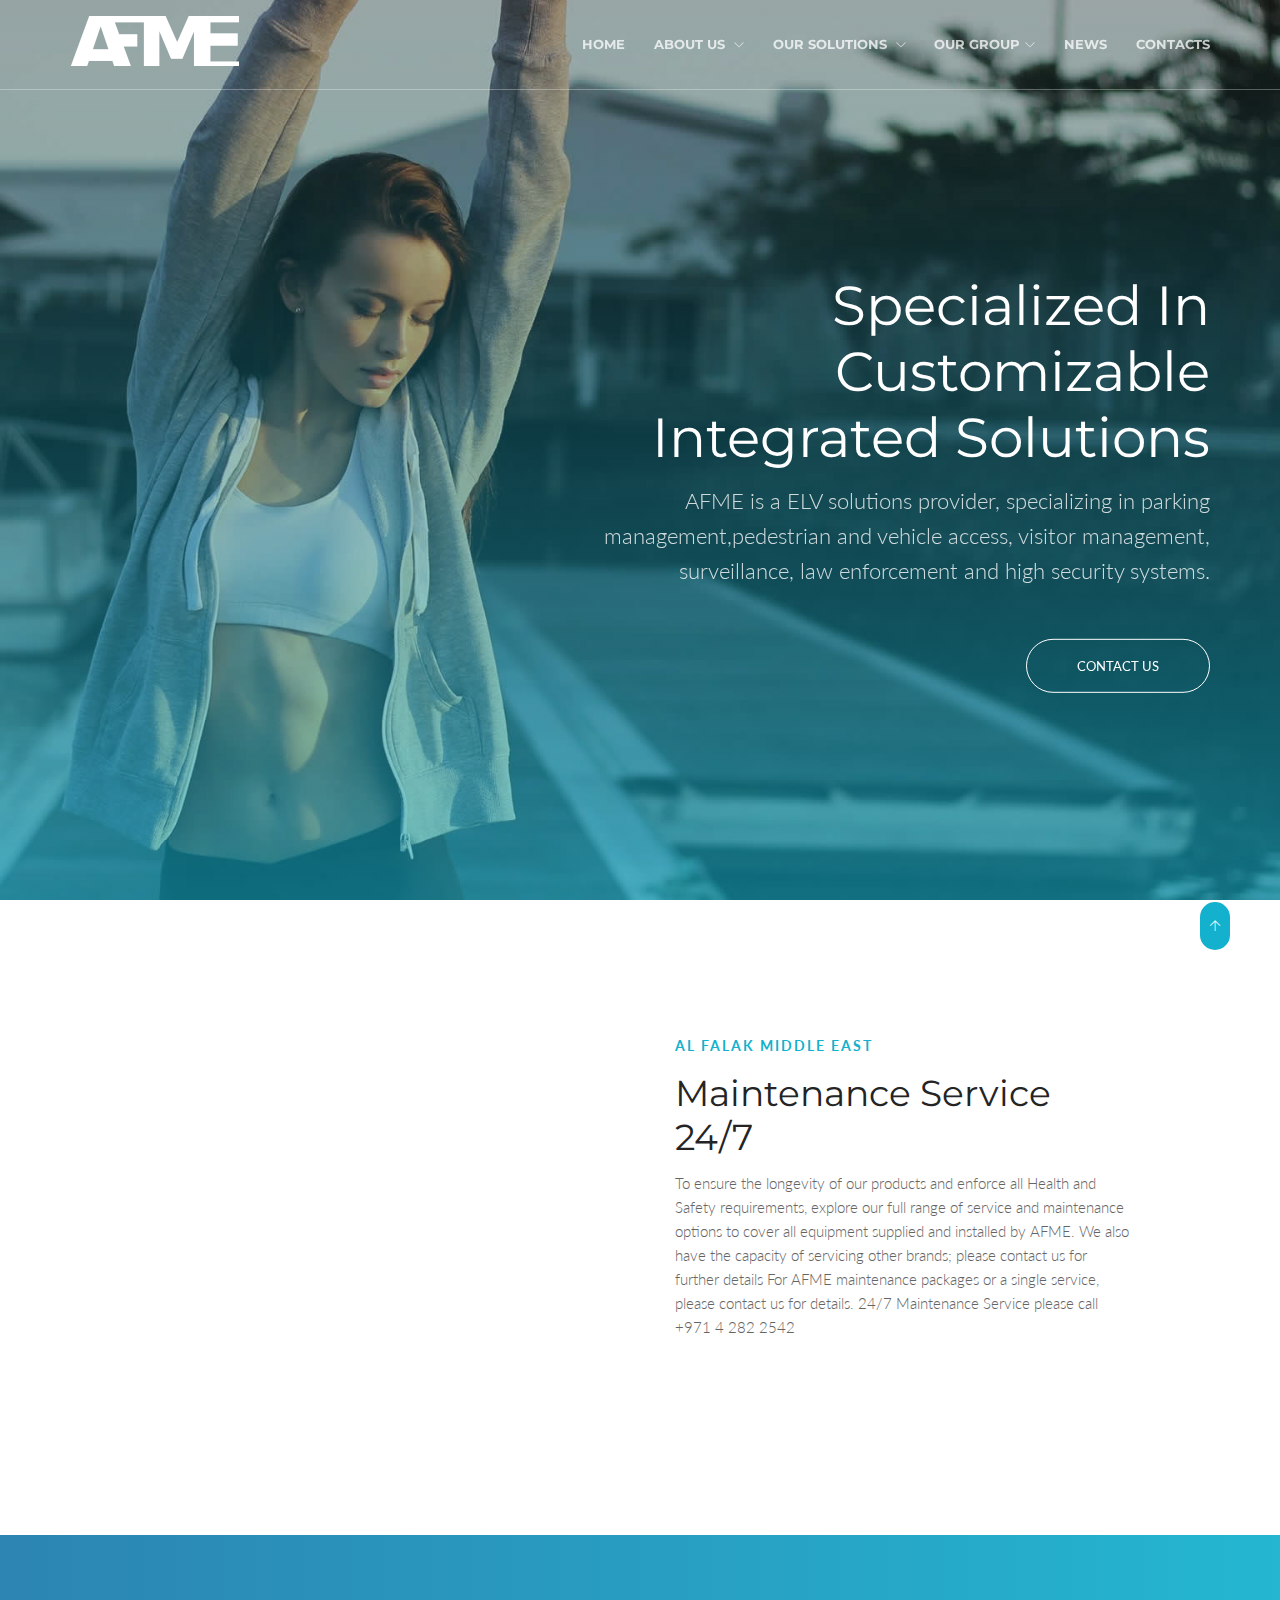
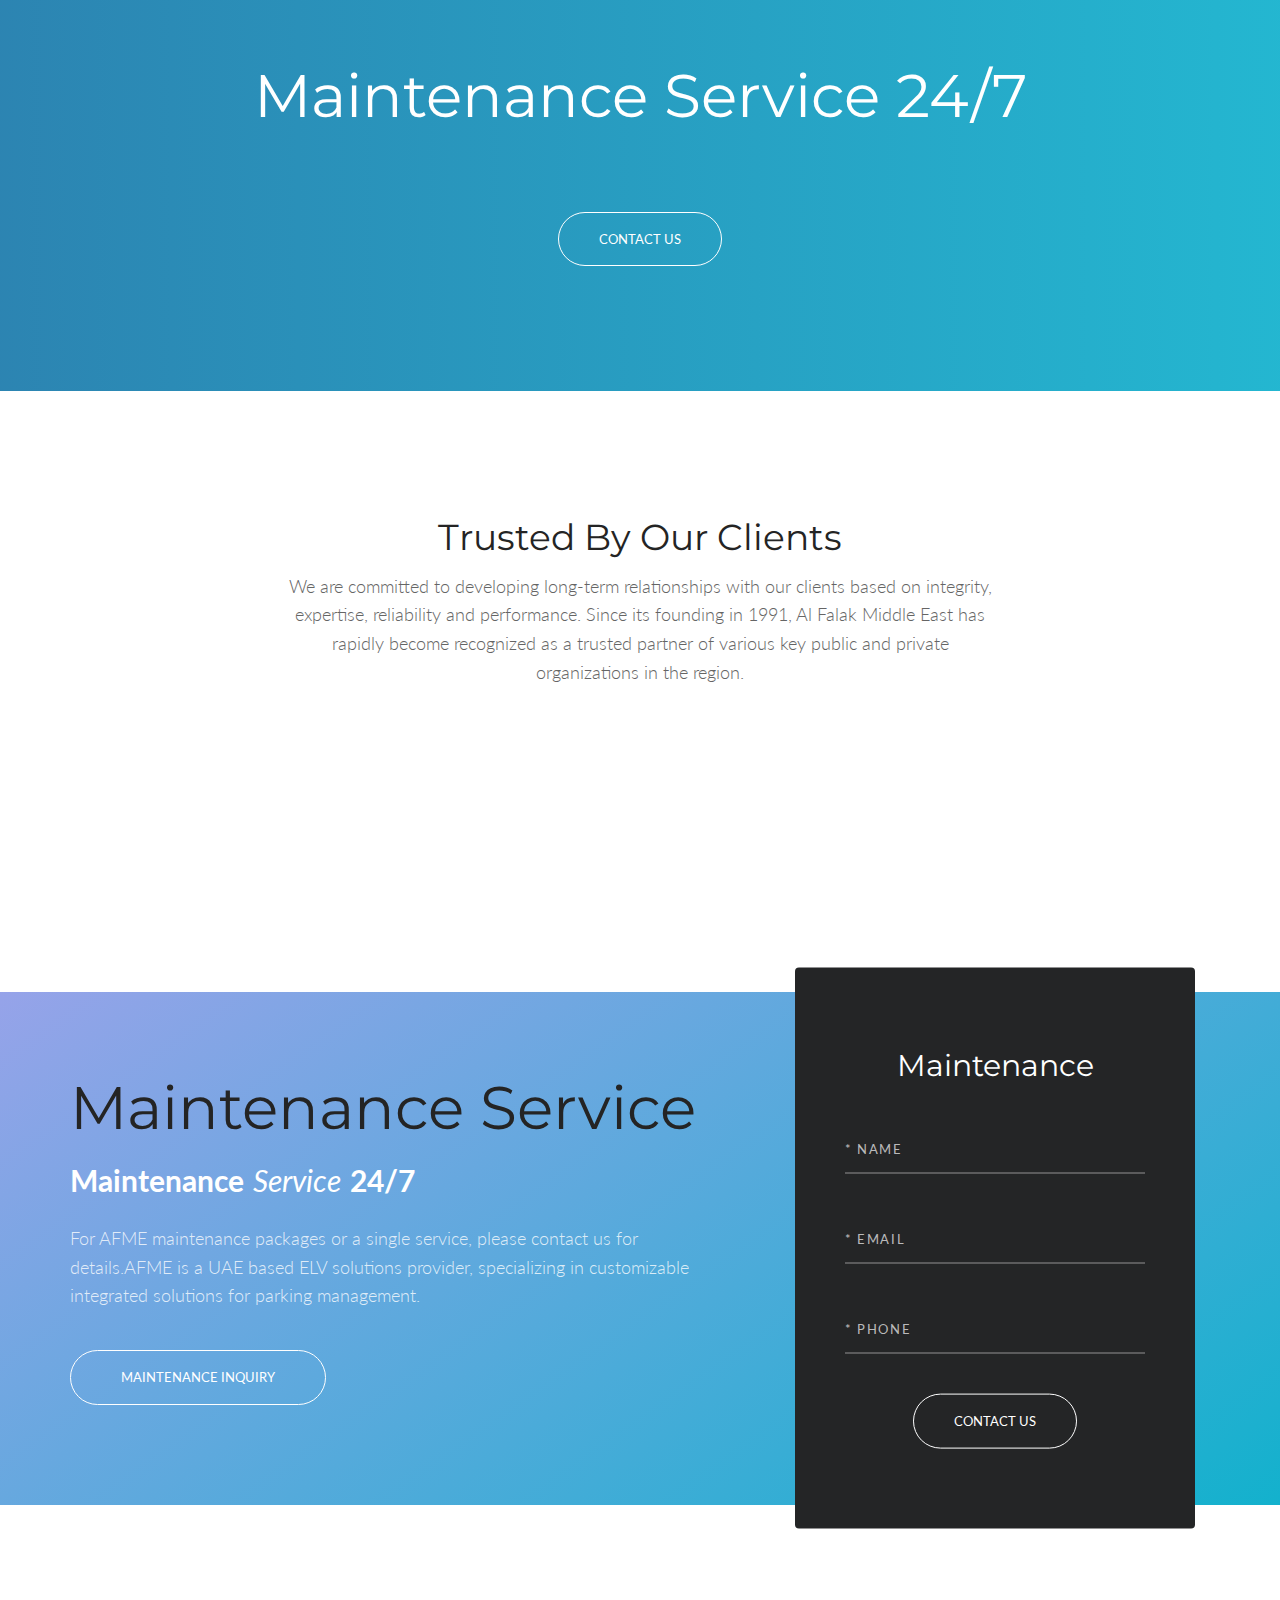
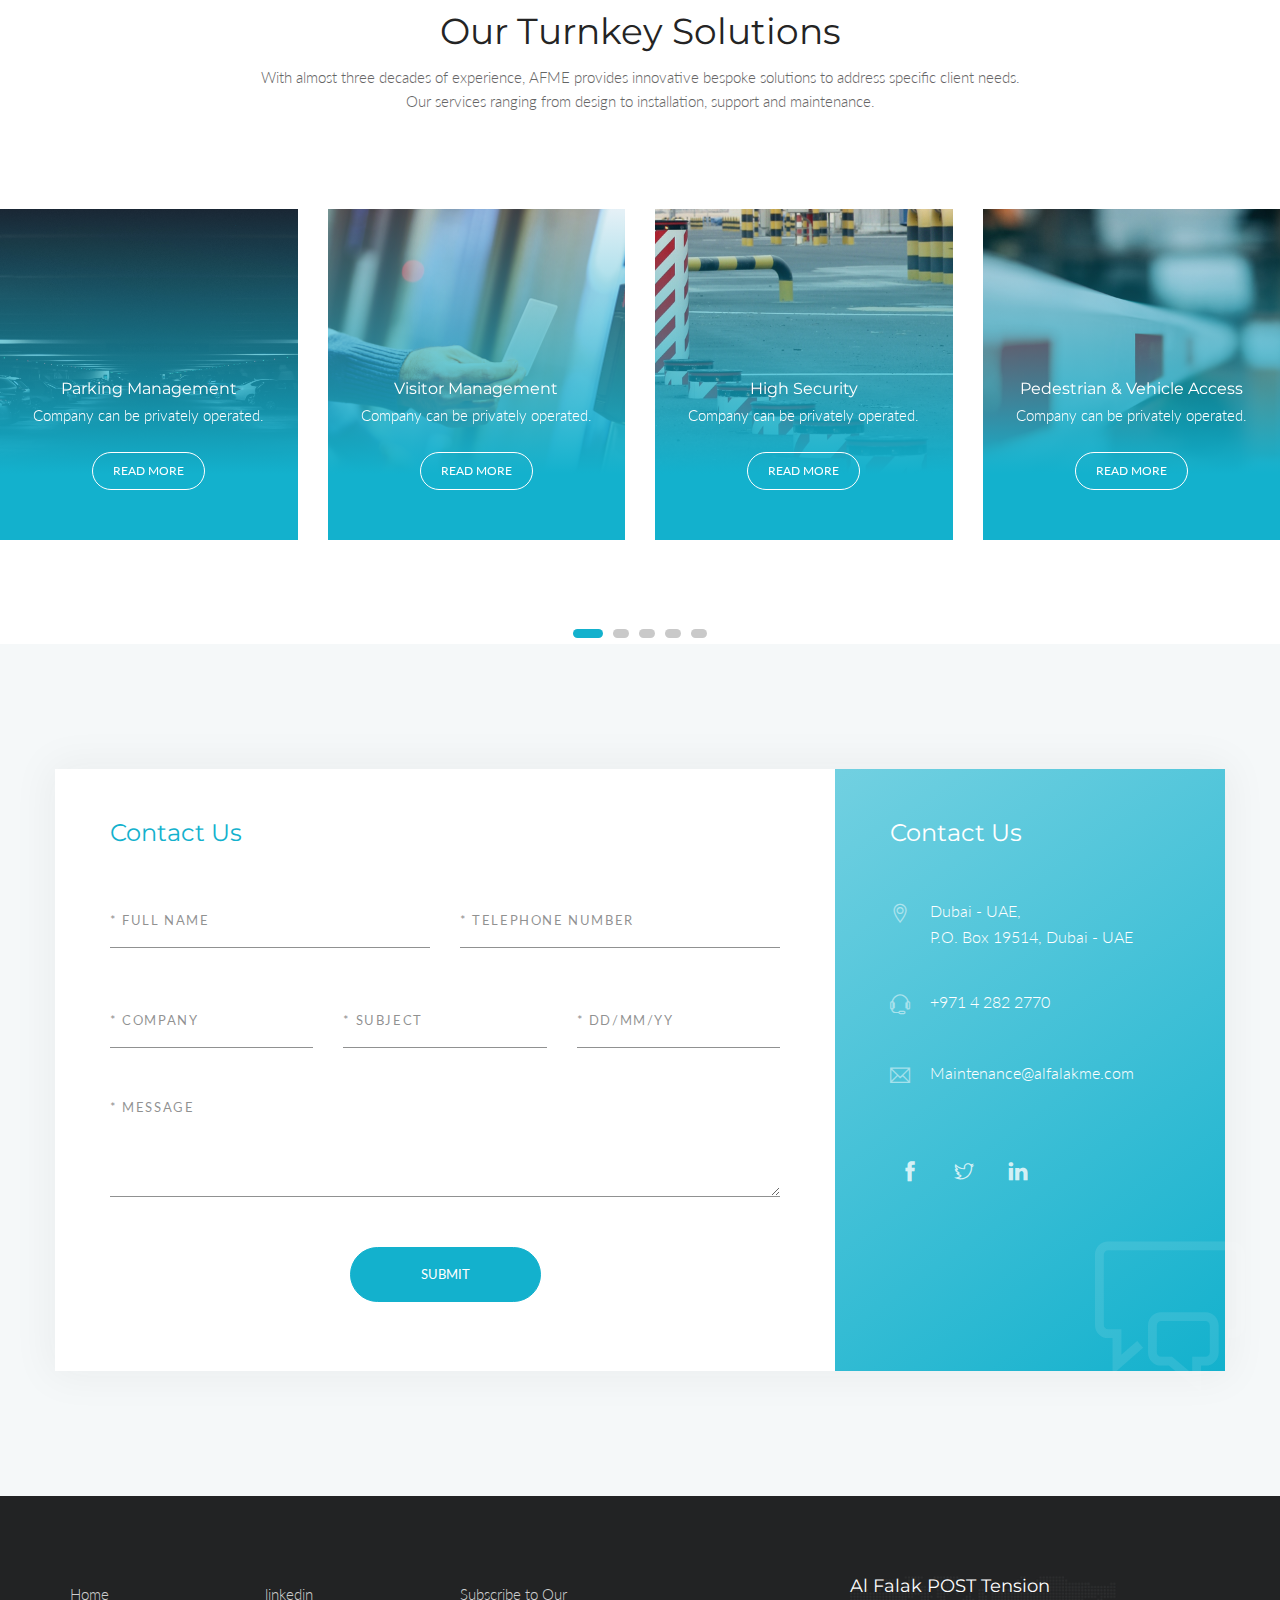
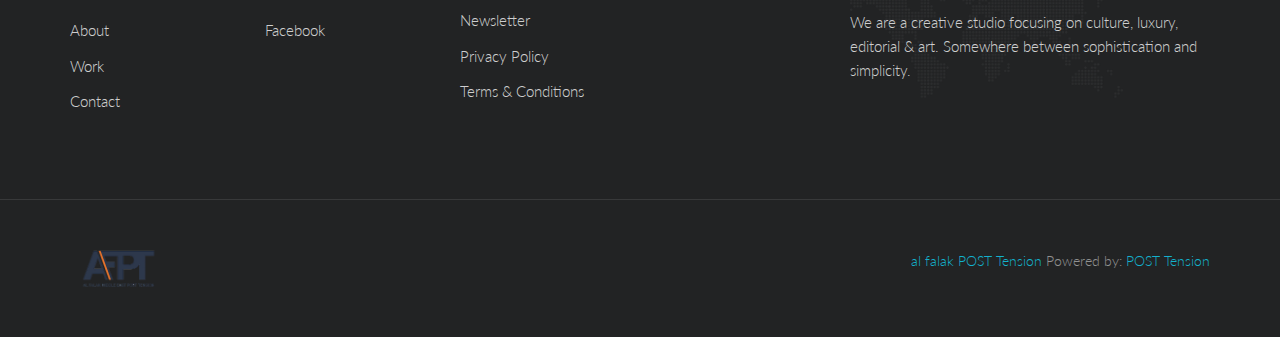
<file: Maintanence services.html>
<!DOCTYPE html>
<html lang="en" class="no-js">
    <!-- Begin Head -->
    <head>
        <!-- Basic -->
        <meta charset="utf-8"/>
        <meta name="viewport" content="width=device-width, initial-scale=1, shrink-to-fit=no">
        <meta http-equiv="x-ua-compatible" content="ie=edge">
        <title>Al falak About AFME</title>
        <meta name="keywords" content="HTML5 Theme" />
        <meta name="description" content="Megakit - HTML5 Theme">
        <meta name="author" content="keenthemes.com">

        <!-- Web Fonts -->
        <link href="https://fonts.googleapis.com/css?family=Lato:300,400,400i|Montserrat:400,700" rel="stylesheet">

        <!-- Vendor Styles -->
        <link href="vendor/bootstrap/css/bootstrap.min.css" rel="stylesheet" type="text/css"/>
        <link href="css/animate.css" rel="stylesheet" type="text/css"/>
        <link href="vendor/themify/themify.css" rel="stylesheet" type="text/css"/>
        <link href="vendor/scrollbar/scrollbar.min.css" rel="stylesheet" type="text/css"/>
        <link href="vendor/swiper/swiper.min.css" rel="stylesheet" type="text/css"/>

        <!-- Theme Styles -->
        <link href="css/style.css" rel="stylesheet" type="text/css"/>
        <link href="css/global/global.css" rel="stylesheet" type="text/css"/>

        <!-- Favicon -->
        <link rel="shortcut icon" href="img/favicon.ico" type="image/x-icon">
        <link rel="apple-touch-icon" href="img/apple-touch-icon.png">
    </head>
    <!-- End Head -->

    <!-- Body -->
    <body>

        <!--========== HEADER V2 ==========-->
        <header class="navbar-fixed-top s-header-v2 js__header-sticky">
            <!-- Navbar -->
            <nav class="s-header-v2__navbar">
                <div class="container g-display-table--lg">
                    <!-- Navbar Row -->
                    <div class="s-header-v2__navbar-row">
                        <!-- Brand and toggle get grouped for better mobile display -->
                        <div class="s-header-v2__navbar-col">
                            <button type="button" class="collapsed s-header-v2__toggle" data-toggle="collapse" data-target="#nav-collapse" aria-expanded="false">
                                <span class="s-header-v2__toggle-icon-bar"></span>
                            </button>
                        </div>

                        <div class="s-header-v2__navbar-col s-header-v2__navbar-col-width--180">
                            <!-- Logo -->
                            <div class="s-header-v2__logo">
                                <a href="index.html" class="s-header-v2__logo-link">
                                    <img class="s-header-v2__logo-img s-header-v2__logo-img--default" src="img/LOGO111.png" alt="Dublin Logo">
                                    <img class="s-header-v2__logo-img s-header-v2__logo-img--shrink" src="img/LOGO111.png" alt="Dublin Logo">
                                </a>
                            </div>
                            <!-- End Logo -->
                        </div>
                        
                        <div class="s-header-v2__navbar-col s-header-v2__navbar-col--right">
                            <!-- Collect the nav links, forms, and other content for toggling -->
                            <div class="collapse navbar-collapse s-header-v2__navbar-collapse" id="nav-collapse">
                                <ul class="s-header-v2__nav">
                                    <li class="s-header-v2__nav-item"><a href="al falak Home.html" class="s-header-v2__nav-link">Home</a></li>
                                   
                                    <!-- Home -->
                                    <li class="dropdown s-header-v2__nav-item s-header-v2__dropdown-on-hover">
                                        <a href="javascript:void(0);" class="dropdown-toggle s-header-v2__nav-link" data-toggle="dropdown" role="button" aria-haspopup="true" aria-expanded="false">About Us <span class="g-font-size-10--xs g-margin-l-5--xs ti-angle-down"></span></a>
                                        <ul class="dropdown-menu s-header-v2__dropdown-menu">
                                            <li><a href="al falak About AFME.html" class="s-header-v2__dropdown-menu-link">About AFME</a></li>
                                            <li><a href="Our Clients.html" class="s-header-v2__dropdown-menu-link">Our Clients</a></li>
                                            
                                        </ul>
                                    </li>
                                    <!-- End Home -->

                                    
                                   <!-- Pages -->
                                   <li class="dropdown s-header-v2__nav-item s-header-v2__dropdown-on-hover">
                                    <a href="javascript:void(0);" class="dropdown-toggle s-header-v2__nav-link" data-toggle="dropdown" role="button" aria-haspopup="true" aria-expanded="false">Our Solutions <span class="g-font-size-10--xs g-margin-l-5--xs ti-angle-down"></span></a>
                                    <ul class="dropdown-menu s-header-v2__dropdown-menu">
                                        <li><a href="https://sandeep1138.github.io/Download/" class="s-header-v2__dropdown-menu-link">Parking Management</a></li>
                                        <li><a href="https://sandeep1138.github.io/Sandeep-/" class="s-header-v2__dropdown-menu-link">Pedestrian & Vehicle Access</a></li>
                                        <li><a href="https://sandeep1138.github.io/delhiinfomedia.in/" class="s-header-v2__dropdown-menu-link">Visitor Management</a></li>
                                        <li><a href="https://sandeep1138.github.io/Admin-panel-cbytes/" class="s-header-v2__dropdown-menu-link">surveillance & Law enforcement</a></li>
                                        <li><a href="High Security.html" class="s-header-v2__dropdown-menu-link">High Security</a></li>
                                        
                                    </ul>
                                </li>
                                <!-- End Pages -->


  <!-- Pages -->
  <li class="dropdown s-header-v2__nav-item s-header-v2__dropdown-on-hover">
    <a href="javascript:void(0);" class="dropdown-toggle s-header-v2__nav-link" data-toggle="dropdown" role="button" aria-haspopup="true" aria-expanded="false">Our Group<span class="g-font-size-10--xs g-margin-l-5--xs ti-angle-down"></span></a>
    <ul class="dropdown-menu s-header-v2__dropdown-menu">
        <li><a href="Al falak POST Tension.html" class="s-header-v2__dropdown-menu-link">Al Falak POST Tension</a></li>
        <li><a href="Park Plus.html" class="s-header-v2__dropdown-menu-link">Park Plus</a></li>
        
        
    </ul>
</li>
<!-- End Pages -->





                                    <li class="s-header-v2__nav-item"><a href="https://sandeep1138.github.io/signature-0007/" class="s-header-v2__nav-link">NEWS</a></li>
                                    <li class="s-header-v2__nav-item"><a href="Al falak contact us.html" class="s-header-v2__nav-link">Contacts</a></li>
                                   
                                </ul>
                            </div>
                            <!-- End Nav Menu -->
                        </div>
                    </div>
                    <!-- End Navbar Row -->
                </div>
            </nav>
            <!-- End Navbar -->
        </header>
        <!--========== END HEADER V2 ==========-->

        <!--========== SWIPER SLIDER ==========-->
       
          <!-- Swiper Wrapper -->
          <div class="s-swiper js__swiper-slider">
                
            <div class="s-promo-block-v4 g-fullheight--xs g-bg-position--center swiper-slide" style="background: url('img/1920x1080/13.jpg');">
                <div class="container g-text-right--xs g-ver-center--xs">
                    <div class="row">
                        <div class="col-md-7 col-md-offset-5">
                            <div class="g-margin-b-50--xs">
                                <h2 class="g-font-size-32--xs g-font-size-45--sm g-font-size-55--md g-color--white">   <br>Specialized in Customizable Integrated Solutions</h2>
                                <p class="g-font-size-18--xs g-font-size-22--sm g-color--white-opacity">AFME is a ELV solutions provider, specializing in parking management,pedestrian and vehicle access, visitor management, surveillance, law enforcement and high security systems.</p>
                            </div>
                            <a href="mailto:maintenance@alfalakme.com" class="text-uppercase s-btn s-btn--md s-btn--white-brd g-radius--50 g-padding-x-50--xs">CONTACT US</a>
                        </div>
                    </div>
                </div>
            </div>
        </div>
        <!-- End Swiper Wrapper -->

            <!-- Pagination -->
            <div class="s-swiper__pagination-v1 s-swiper__pagination-v1--bc s-swiper__pagination-v1--white js__swiper-pagination"></div>
        </div>
        <!--========== END SWIPER SLIDER ==========-->

        <!--========== PAGE CONTENT ==========-->
        <!-- Services -->
        <div class="container g-padding-y-80--xs g-padding-y-125--sm">
            <div class="row g-margin-b-10--xs">
                <div class="col-md-6 g-margin-b-60--xs g-margin-b-0--lg">
                    <!-- Masonry Grid -->
                    <div class="row g-row-col--5 g-overflow--hidden js__masonry">
                        <div class="col-xs-6 js__masonry-sizer"></div>
                        <div class="col-xs-6 g-full-width--xs g-margin-b-10--xs g-margin-b-0--sm js__masonry-item">
                            <div class="wow fadeInDown" data-wow-duration=".3" data-wow-delay=".1s">
                                <img class="img-responsive" src="img/400x550/03.jpg" alt="Image">
                            </div>
                        </div>
                        <div class="col-xs-6 g-full-width--xs g-margin-b-10--xs js__masonry-item">
                            <div class="wow fadeInRight" data-wow-duration=".3" data-wow-delay=".3s">
                                <img class="img-responsive" src="img/970x647/10.jpg" alt="Image">
                            </div>
                        </div>
                        <div class="col-xs-6 g-full-width--xs js__masonry-item">
                            <div class="wow fadeInRight" data-wow-duration=".3" data-wow-delay=".5s">
                                <img class="img-responsive" src="img/970x647/01.jpg" alt="Image">
                            </div>
                        </div>
                    </div>
                    <!-- End Masonry Grid -->
                </div>
                <div class="col-md-5 g-margin-b-10--xs g-margin-b-0--lg g-margin-t-10--lg g-margin-l-20--lg">
                    <div class="g-margin-b-30--xs">
                        <p class="text-uppercase g-font-size-14--xs g-font-weight--700 g-color--primary g-letter-spacing--2 g-margin-b-15--xs">Al falak Middle East</p>
                        <h2 class="g-font-size-32--xs g-font-size-36--sm">Maintenance Service 24/7</h2>
                        <p> To ensure the longevity of our products and enforce all Health and Safety requirements, explore our full range of service and maintenance options to cover all equipment supplied and installed by AFME. We also have the capacity of servicing other brands; please contact us for further details 
                            For AFME maintenance packages or a single service, please contact us for details. 
                            24/7 Maintenance Service please call +971 4 282 2542      </p>
                    </div>
                   
                </div>
            </div>
        </div>
        <!-- End Services -->
 









       


     











           

     

        <!-- Parallax -->
        <div class="s-promo-block-v5 g-bg-position--center js__parallax-window" style="background: url(img/1920x1080/13.jpg) 50% 0 no-repeat fixed;">
            <div class="container g-text-center--xs g-padding-y-80--xs g-padding-y-125--sm">
                <div class="g-margin-b-80--xs">
                    <h2 class="g-font-size-40--xs g-font-size-50--sm g-font-size-60--md g-color--white">Maintenance Service 24/7<br>
                       
                         </h2>
                </div>
                <a href="mailto:maintenance@alfalakme.com" class="text-uppercase s-btn s-btn--md s-btn--white-brd g-radius--50">Contact Us</a>
            </div>
        </div>
        <!-- End Parallax -->




<!-- Clients -->
<div class="g-padding-y-80--xs g-padding-y-125--sm">
    <div class="g-container--sm">
        <div class="g-text-center--xs g-margin-b-80--xs">
            <h2 class="g-font-size-32--xs g-font-size-36--sm">Trusted By Our Clients</h2>
            <p class="g-font-size-18--md">We are committed to developing long-term relationships with our clients based on integrity, expertise, reliability and performance. Since its founding in 1991, Al Falak Middle East has rapidly become recognized as a trusted partner of various key public and private organizations in the region.</p>
        </div>
    </div>
    <div class="g-container--md">
        <!-- Swiper Clients -->
        <div class="s-swiper js__swiper-clients">
            <div class="swiper-wrapper">
                <div class="swiper-slide">
                    <div class="wow fadeIn" data-wow-duration=".3" data-wow-delay=".1s">
                        <img class="s-clients-v1" src="img/clients/1.png" alt="Clients Logo">
                    </div>
                </div>
                <div class="swiper-slide">
                    <div class="wow fadeIn" data-wow-duration=".3" data-wow-delay=".2s">
                        <img class="s-clients-v1" src="img/clients/9.png" alt="Clients Logo">
                    </div>
                </div>
                <div class="swiper-slide">
                    <div class="wow fadeIn" data-wow-duration=".3" data-wow-delay=".3s">
                        <img class="s-clients-v1" src="img/clients/7.png" alt="Clients Logo">
                    </div>
                </div>
                <div class="swiper-slide">
                    <div class="wow fadeIn" data-wow-duration=".3" data-wow-delay=".4s">
                        <img class="s-clients-v1" src="img/clients/8.png" alt="Clients Logo">
                    </div>
                </div>
                <div class="swiper-slide">
                    <div class="wow fadeIn" data-wow-duration=".3" data-wow-delay=".4s">
                        <img class="s-clients-v1" src="img/clients/5.png" alt="Clients Logo">
                    </div>
                </div>
                <div class="swiper-slide">
                    <div class="wow fadeIn" data-wow-duration=".3" data-wow-delay=".4s">
                        <img class="s-clients-v1" src="img/clients/TECOM-logo-cs.png" alt="Clients Logo">
                    </div>
                </div>
                <div class="swiper-slide">
                    <div class="wow fadeIn" data-wow-duration=".3" data-wow-delay=".4s">
                        <img class="s-clients-v1" src="img/clients/3.png" alt="Clients Logo">
                    </div>
                </div>
                <div class="swiper-slide">
                    <div class="wow fadeIn" data-wow-duration=".3" data-wow-delay=".4s">
                        <img class="s-clients-v1" src="img/clients/download.jpg" alt="Clients Logo">
                    </div>
                </div>
                <div class="swiper-slide">
                    <div class="wow fadeIn" data-wow-duration=".3" data-wow-delay=".5s">
                        <img class="s-clients-v1" src="img/clients/jumeirah-hotels-resorts_tcm233-1083204.png" alt="Clients Logo">
                    </div>
                </div>
            </div>
        </div>
        <!-- End Swiper Clients -->
    </div>
</div>
<!-- End Clients -->

<!-- Upcoming Event -->
<div class="s-promo-block-v2 js__parallax-window" style="background: url(img/1920x1080/03.jpg) 50% 0 no-repeat fixed; background-size: cover;">
    <div class="container">
        <div class="row g-hor-centered-row--md">
            <div class="col-md-7 g-hor-centered-row__col g-padding-y-80--xs">
                <h2 class="g-font-size-40--xs g-font-size-50--sm g-font-size-60--md g-color--white"><a href='index - Copy (2).html'>Maintenance Service</a></h2>
                <div class="g-margin-b-20--xs">
                    <span class="g-font-size-30--xs g-font-weight--700 g-color--white">Maintenance</span>
                    <span class="g-font-size-14--xs g-color--white"> </span>
                    <span class="g-font-size-30--xs g-color--white g-padding-x-5--xs"><i>Service</i></span>
                    <span class="g-font-size-30--xs g-font-weight--700 g-color--white">24/7</span>
                </div>
                <p class="g-font-size-18--xs g-color--white-opacity g-margin-b-40--xs">For AFME maintenance packages or a single service, please contact us for details.AFME is a UAE based ELV solutions provider, specializing in customizable integrated solutions for parking management.</p>
                <a href="http://keenthemes.com/" class="text-uppercase s-btn s-btn--md s-btn--white-brd g-radius--50 g-padding-x-50--xs g-margin-b-20--xs">Maintenance Inquiry</a>
            </div>
            <div class="col-md-5 g-hor-centered-row__col g-margin-b-80--xs">
                <form class="center-block s-promo-block-v2__form g-width-100-percent--xs g-width-400--sm g-bg-color--dark-light g-padding-x-50--xs g-padding-y-80--xs g-radius--4">
                    <div class="g-text-center--xs g-margin-b-40--xs">
                        <h2 class="g-font-size-30--xs g-color--white">Maintenance</h2>
                    </div>
                    <div class="g-margin-b-40--xs">
                        <input type="text" class="form-control s-form-v3__input" placeholder="* Name">
                    </div>
                    <div class="g-margin-b-40--xs">
                        <input type="email" class="form-control s-form-v3__input" placeholder="* Email">
                    </div>
                    <div class="g-margin-b-40--xs">
                        <input type="text" class="form-control s-form-v3__input" placeholder="* Phone">
                    </div>
                    <div class="g-text-center--xs">
                        
                <a href="mailto:maintenance@alfalakme.com" class="text-uppercase s-btn s-btn--md s-btn--white-brd g-radius--50">Contact Us</a>
                    </div>
                </form>
            </div>
        </div>
    </div>
</div>
<!-- End Upcoming Event -->







        <!-- News -->
        <div class="container g-text-center--xs g-padding-y-80--xs">
            <p class="text-uppercase g-font-size-14--xs g-font-weight--700 g-color--primary g-letter-spacing--2 g-margin-b-25--xs"> </p>
            <h2 class="g-font-size-32--xs g-font-size-36--sm">Our Turnkey Solutions</h2>
            <p>With almost three decades of experience, AFME provides innovative bespoke solutions to address specific client needs.<br> Our services ranging from design to installation, support and maintenance. </p>
        </div>
            <!-- Swiper -->
            <div class="s-swiper js__swiper-news">
                <!-- Wrapper -->
                <div class="swiper-wrapper g-margin-b-60--xs">
                    <article class="s-promo-block-v6 g-bg-position--center swiper-slide" style="background: url('img/400x500/SOLUTION_ParkingMgmt_opt2.jpg');">
                        <div class="g-text-center--xs g-padding-x-15--xs g-padding-x-30--lg g-padding-y-50--xs g-margin-t-120--xs">
                            <div class="g-margin-b-25--xs">
                                <h3 class="g-font-size-16--xs g-color--white g-margin-b-5--xs">Parking Management</h3>
                                <p class="g-color--white">Company can be privately operated.</p>
                            </div>
                            <a href="https://sandeep1138.github.io/Download/" class="text-uppercase s-btn s-btn--xs s-btn--white-brd g-radius--50">Read More</a>
                        </div>
                    </article>
                    <article class="s-promo-block-v6 g-bg-position--center swiper-slide" style="background: url('img/400x500/SOLUTION_access.jpg');">
                        <div class="g-text-center--xs g-padding-x-15--xs g-padding-x-30--lg g-padding-y-50--xs g-margin-t-120--xs">
                            <div class="g-margin-b-25--xs">
                                <h3 class="g-font-size-16--xs g-color--white g-margin-b-5--xs">Visitor Management</h3>
                                <p class="g-color--white">Company can be privately operated.</p>
                            </div>
                            <a href="https://sandeep1138.github.io/delhiinfomedia.in/" class="text-uppercase s-btn s-btn--xs s-btn--white-brd g-radius--50">Read More</a>
                        </div>
                    </article>
                    <article class="s-promo-block-v6 g-bg-position--center swiper-slide" style="background: url('img/400x500/SOLUTION_HighSecurity.jpg');">
                        <div class="g-text-center--xs g-padding-x-15--xs g-padding-x-30--lg g-padding-y-50--xs g-margin-t-120--xs">
                            <div class="g-margin-b-25--xs">
                                <h3 class="g-font-size-16--xs g-color--white g-margin-b-5--xs">High Security</h3>
                                <p class="g-color--white">Company can be privately operated.</p>
                            </div>
                            <a href="High Security.html" class="text-uppercase s-btn s-btn--xs s-btn--white-brd g-radius--50">Read More</a>
                        </div>
                    </article>
                    <article class="s-promo-block-v6 g-bg-position--center swiper-slide" style="background: url('img/400x500/SOLUTION_PVAccess.jpg');">
                        <div class="g-text-center--xs g-padding-x-15--xs g-padding-x-30--lg g-padding-y-50--xs g-margin-t-120--xs">
                            <div class="g-margin-b-25--xs">
                                <h3 class="g-font-size-16--xs g-color--white g-margin-b-5--xs">Pedestrian & Vehicle Access</h3>
                                <p class="g-color--white">Company can be privately operated.</p>
                            </div>
                            <a href="https://sandeep1138.github.io/Sandeep-/" class="text-uppercase s-btn s-btn--xs s-btn--white-brd g-radius--50">Read More</a>
                        </div>
                    </article>
                    <article class="s-promo-block-v6 g-bg-position--center swiper-slide" style="background: url('img/400x500/SOLUTION_SurvLawEnforcement.jpg');">
                        <div class="g-text-center--xs g-padding-x-15--xs g-padding-x-30--lg g-padding-y-50--xs g-margin-t-120--xs">
                            <div class="g-margin-b-25--xs">
                                <h3 class="g-font-size-16--xs g-color--white g-margin-b-5--xs">Surveillance & Law enforcement</h3>
                                <p class="g-color--white">Company can be privately operated.</p>
                            </div>
                            <a href="https://sandeep1138.github.io/Admin-panel-cbytes/" class="text-uppercase s-btn s-btn--xs s-btn--white-brd g-radius--50">Read More</a>
                        </div>
                    </article>
                  
                </div>
                <!-- End Wrapper -->

                <!-- Pagination -->
                <div class="s-swiper__pagination-v1 s-swiper__pagination-v1--dark g-text-center--xs js__swiper-pagination"></div>
            </div>
            <!-- End Swiper -->
        </div>
        <!-- End News -->



      
                  
  






        <!-- Form -->
        <div id="js__scroll-to-appointment" class="g-bg-color--sky-light g-padding-y-80--xs g-padding-y-125--sm">
            <div class="container g-bg-color--white g-box-shadow__dark-lightest-v3">
                <div class="row">
                    <!-- Form -->
                    <div class="col-md-8 js__form-eqaul-height-v1">
                        <div class="g-padding-x-40--xs g-padding-y-50--xs">
                            <h2 class="g-font-size-24--xs g-color--primary g-margin-b-50--xs">Contact Us</h2>
                            <form>
                                <div class="row g-margin-b-30--xs g-margin-b-50--md">
                                    <div class="col-sm-6 g-margin-b-30--xs g-margin-b-0--md">
                                        <input type="text" class="form-control s-form-v4__input g-padding-l-0--xs" placeholder="* Full Name">
                                    </div>
                                    <div class="col-sm-6">
                                        <input type="text" class="form-control s-form-v4__input g-padding-l-0--xs" placeholder="* Telephone Number">
                                    </div>
                                </div>
                                <div class="row g-margin-b-50--xs g-margin-b-50--md">
                                    <div class="col-sm-4 g-margin-b-30--xs g-margin-b-0--md">
                                        <input type="text" class="form-control s-form-v4__input g-padding-l-0--xs" placeholder="* Company">
                                    </div>
                                    <div class="col-sm-4 g-margin-b-30--xs g-margin-b-0--md">
                                        <input type="text" class="form-control s-form-v4__input g-padding-l-0--xs" placeholder="* Subject">
                                    </div>
                                    <div class="col-sm-4">
                                        <input type="text" class="form-control s-form-v4__input g-padding-l-0--xs" placeholder="* DD/MM/YY">
                                    </div>
                                </div>
                                <div class="g-margin-b-50--xs">
                                    <textarea class="form-control s-form-v4__input g-padding-l-0--xs" rows="5" placeholder="* Message"></textarea>
                                </div>
                                <div class="g-text-center--xs">
                                    <button type="submit" class="text-uppercase s-btn s-btn--md s-btn--primary-bg g-radius--50 g-padding-x-70--xs g-margin-b-20--xs">Submit</button>
                                </div>
                            </form>
                        </div>
                    </div>
                    <!-- End Form -->

                    <!-- Contacts -->
                    <div class="col-md-4 g-bg-color--primary-ltr js__form-eqaul-height-v1">
                        <div class="g-overflow--hidden g-padding-x-40--xs g-padding-y-50--xs">
                            <h2 class="g-font-size-24--xs g-color--white g-margin-b-50--xs">Contact Us</h2>
                            <ul class="list-unstyled g-margin-b-70--xs">
                                <li class="clearfix g-color--white g-margin-b-40--xs">
                                    <div class="g-media g-width-40--xs g-margin-t-5--xs">
                                        <i class="g-font-size-20--xs g-color--white-opacity-light ti-location-pin"></i>
                                    </div>
                                    <div class="g-media__body">
                                         Dubai - UAE, <br>  P.O. Box 19514, Dubai - UAE
                                    </div>
                                </li>
                                <li class="clearfix g-color--white g-margin-b-40--xs">
                                    <div class="g-media g-width-40--xs g-margin-t-5--xs">
                                        <i class="g-font-size-20--xs g-color--white-opacity-light ti-headphone-alt"></i>
                                    </div>
                                    <div class="g-media__body">
                                        +971 4 282 2770
                                    </div>
                                </li>
                                <li class="clearfix g-color--white g-margin-b-40--xs">
                                    <div class="g-media g-width-40--xs g-margin-t-5--xs">
                                        <i class="g-font-size-20--xs g-color--white-opacity-light ti-email"></i>
                                    </div>
                                     <div class="g-media__body">
                                        Maintenance@alfalakme.com
                                    </div>
                                </li>
                            </ul>
                            <ul class="list-inline g-ul-li-lr-15--xs">
                                <li><a href="#"><i class="g-font-size-20--xs g-color--white-opacity ti-facebook"></i></a></li>
                                <li><a href="#"><i class="g-font-size-20--xs g-color--white-opacity ti-twitter"></i></a></li>
                                <li><a href="#"><i class="g-font-size-20--xs g-color--white-opacity ti-linkedin"></i></a></li>
                            </ul>
                            <i class="g-font-size-150--xs g-color--white-opacity-lightest ti-comments" style="position: absolute; bottom: -1.25rem; right: -1.25rem;"></i>
                        </div>
                    </div>
                    <!-- End Contacts -->
                </div>
            </div>
        </div>
        <!-- End Form -->
        <!--========== END PAGE CONTENT ==========-->

        <!--========== FOOTER ==========-->
        <footer class="g-bg-color--dark">
            <!-- Links -->
            <div class="g-hor-divider__dashed--white-opacity-lightest">
                <div class="container g-padding-y-80--xs">
                    <div class="row">
                        <div class="col-sm-2 g-margin-b-20--xs g-margin-b-0--md">
                            <ul class="list-unstyled g-ul-li-tb-5--xs g-margin-b-0--xs">
                                <li><a class="g-font-size-15--xs g-color--white-opacity" href="     ">Home</a></li>
                                <li><a class="g-font-size-15--xs g-color--white-opacity" href="     ">About</a></li>
                                <li><a class="g-font-size-15--xs g-color--white-opacity" href="     ">Work</a></li>
                                <li><a class="g-font-size-15--xs g-color--white-opacity" href="     ">Contact</a></li>
                            </ul>
                        </div>
                        <div class="col-sm-2 g-margin-b-20--xs g-margin-b-0--md">
                            <ul class="list-unstyled g-ul-li-tb-5--xs g-margin-b-0--xs">
                                <li><a class="g-font-size-15--xs g-color--white-opacity" href="           ">linkedin</a></li>
                                <li><a class="g-font-size-15--xs g-color--white-opacity" href="           ">Facebook</a></li>
                                  
                              
                            </ul>
                        </div>
                        <div class="col-sm-2 g-margin-b-40--xs g-margin-b-0--md">
                            <ul class="list-unstyled g-ul-li-tb-5--xs g-margin-b-0--xs">
                                <li><a class="g-font-size-15--xs g-color--white-opacity" href="       ">Subscribe to Our Newsletter</a></li>
                                <li><a class="g-font-size-15--xs g-color--white-opacity" href="       ">Privacy Policy</a></li>
                                <li><a class="g-font-size-15--xs g-color--white-opacity" href="       ">Terms &amp; Conditions</a></li>
                            </ul>
                        </div>
                        <div class="col-md-4 col-md-offset-2 col-sm-5 col-sm-offset-1 s-footer__logo g-padding-y-50--xs g-padding-y-0--md">
                            <h3 class="g-font-size-18--xs g-color--white">Al falak POST Tension</h3>
                            <p class="g-color--white-opacity">We are a creative studio focusing on culture, luxury, editorial &amp; art. Somewhere between sophistication and simplicity.</p>
                        </div>
                    </div>
                </div>
            </div>
            <!-- End Links -->

            <!-- Copyright -->
            <div class="container g-padding-y-50--xs">
                <div class="row">
                    <div class="col-xs-6">
                        <a href="index.html">
                            <img class="g-width-100--xs g-height-auto--xs" src="img/a1.png" alt="Megakit Logo">
                        </a>
                    </div>
                    <div class="col-xs-6 g-text-right--xs">
                        <p class="g-font-size-14--xs g-margin-b-0--xs g-color--white-opacity-light"><a href="#">al falak POST Tension</a> Powered by: <a href=" ">POST Tension</a></p>
                    </div>
                </div>
            </div>
            <!-- End Copyright -->
        </footer>
        <!--========== END FOOTER ==========-->

        <!-- Back To Top -->
        <a href="javascript:void(0);" class="s-back-to-top js__back-to-top"></a>

        <!--========== JAVASCRIPTS (Load javascripts at bottom, this will reduce page load time) ==========-->
        <!-- Vendor -->
        <script type="text/javascript" src="vendor/jquery.min.js"></script>
        <script type="text/javascript" src="vendor/jquery.migrate.min.js"></script>
        <script type="text/javascript" src="vendor/bootstrap/js/bootstrap.min.js"></script>
        <script type="text/javascript" src="vendor/jquery.smooth-scroll.min.js"></script>
        <script type="text/javascript" src="vendor/jquery.back-to-top.min.js"></script>
        <script type="text/javascript" src="vendor/scrollbar/jquery.scrollbar.min.js"></script>
        <script type="text/javascript" src="vendor/swiper/swiper.jquery.min.js"></script>
        <script type="text/javascript" src="vendor/masonry/jquery.masonry.pkgd.min.js"></script>
        <script type="text/javascript" src="vendor/masonry/imagesloaded.pkgd.min.js"></script>
        <script type="text/javascript" src="vendor/jquery.equal-height.min.js"></script>
        <script type="text/javascript" src="vendor/jquery.parallax.min.js"></script>
        <script type="text/javascript" src="vendor/jquery.wow.min.js"></script>

        <!-- General Components and Settings -->
        <script type="text/javascript" src="js/global.min.js"></script>
        <script type="text/javascript" src="js/components/header-sticky.min.js"></script>
        <script type="text/javascript" src="js/components/scrollbar.min.js"></script>
        <script type="text/javascript" src="js/components/swiper.min.js"></script>
        <script type="text/javascript" src="js/components/masonry.min.js"></script>
        <script type="text/javascript" src="js/components/equal-height.min.js"></script>
        <script type="text/javascript" src="js/components/parallax.min.js"></script>
        <script type="text/javascript" src="js/components/wow.min.js"></script>
        <!--========== END JAVASCRIPTS ==========-->

    </body>
    <!-- End Body -->
</html>
</file>
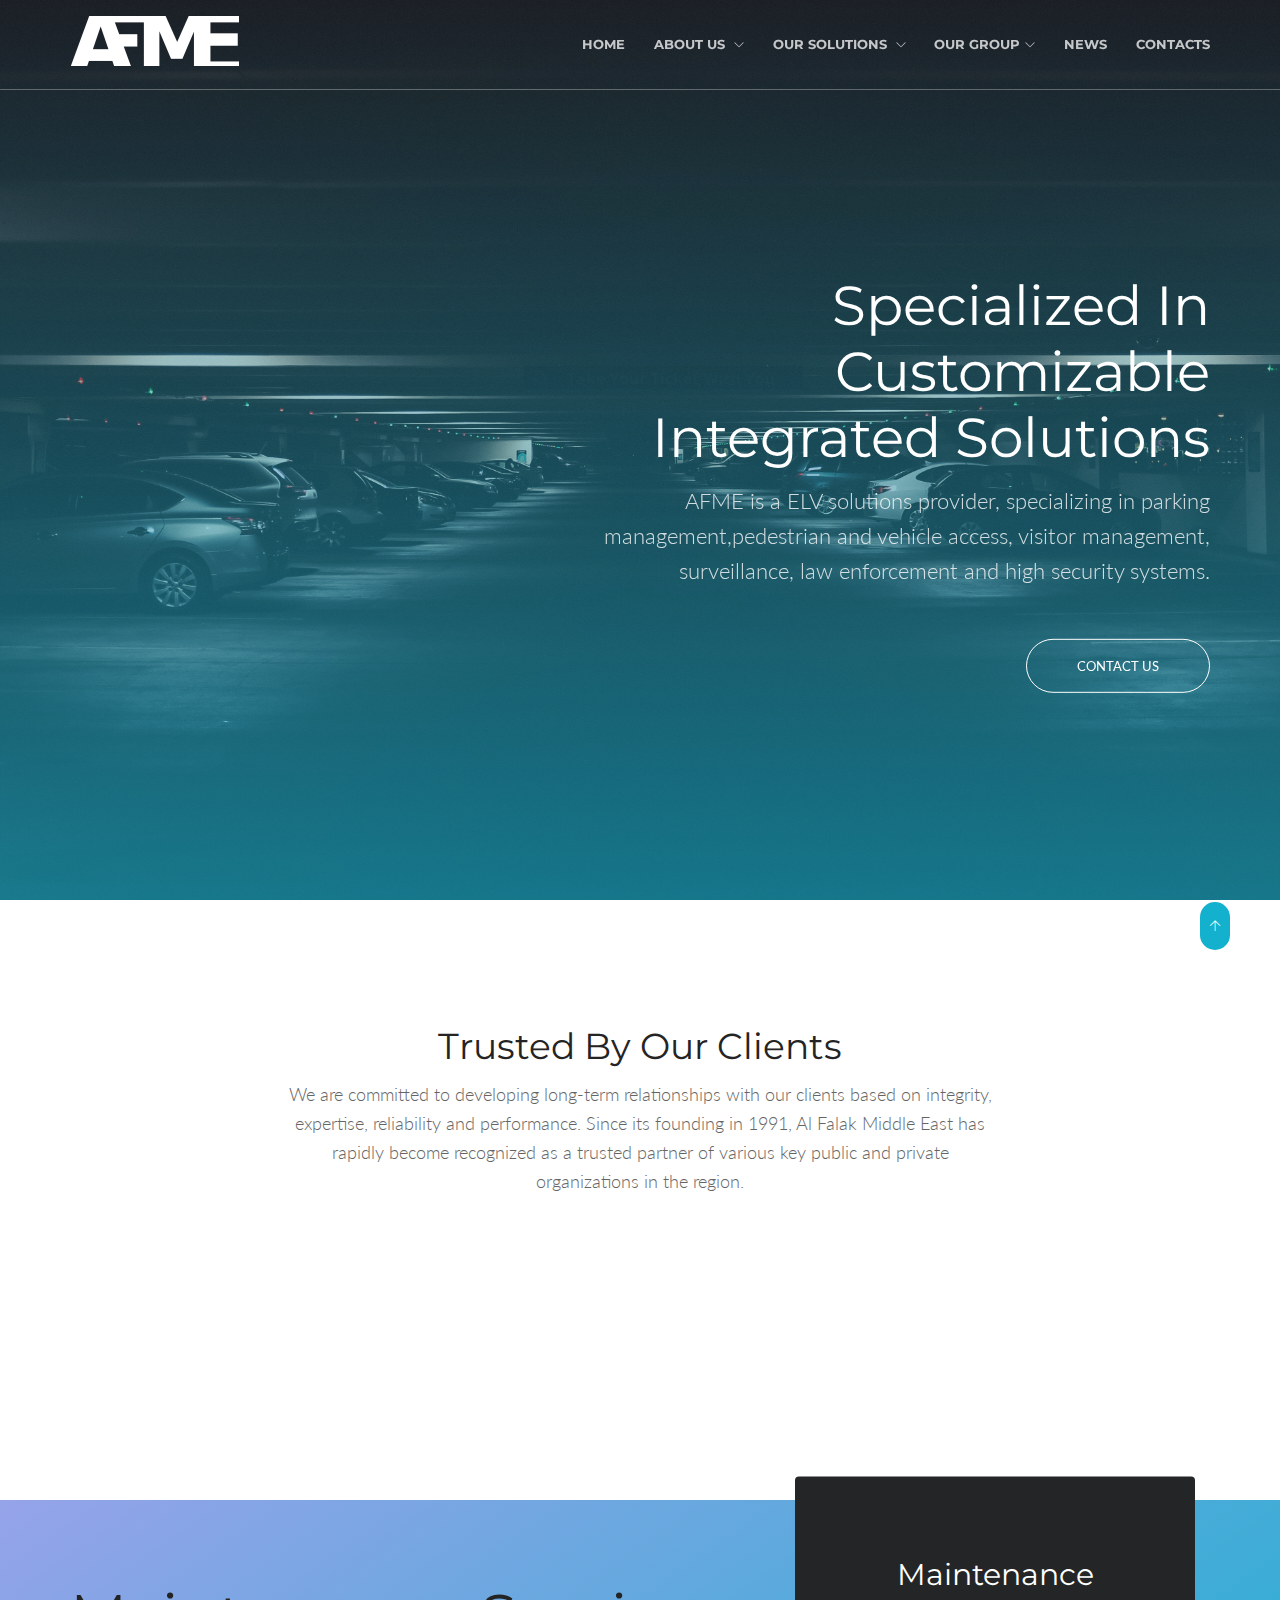
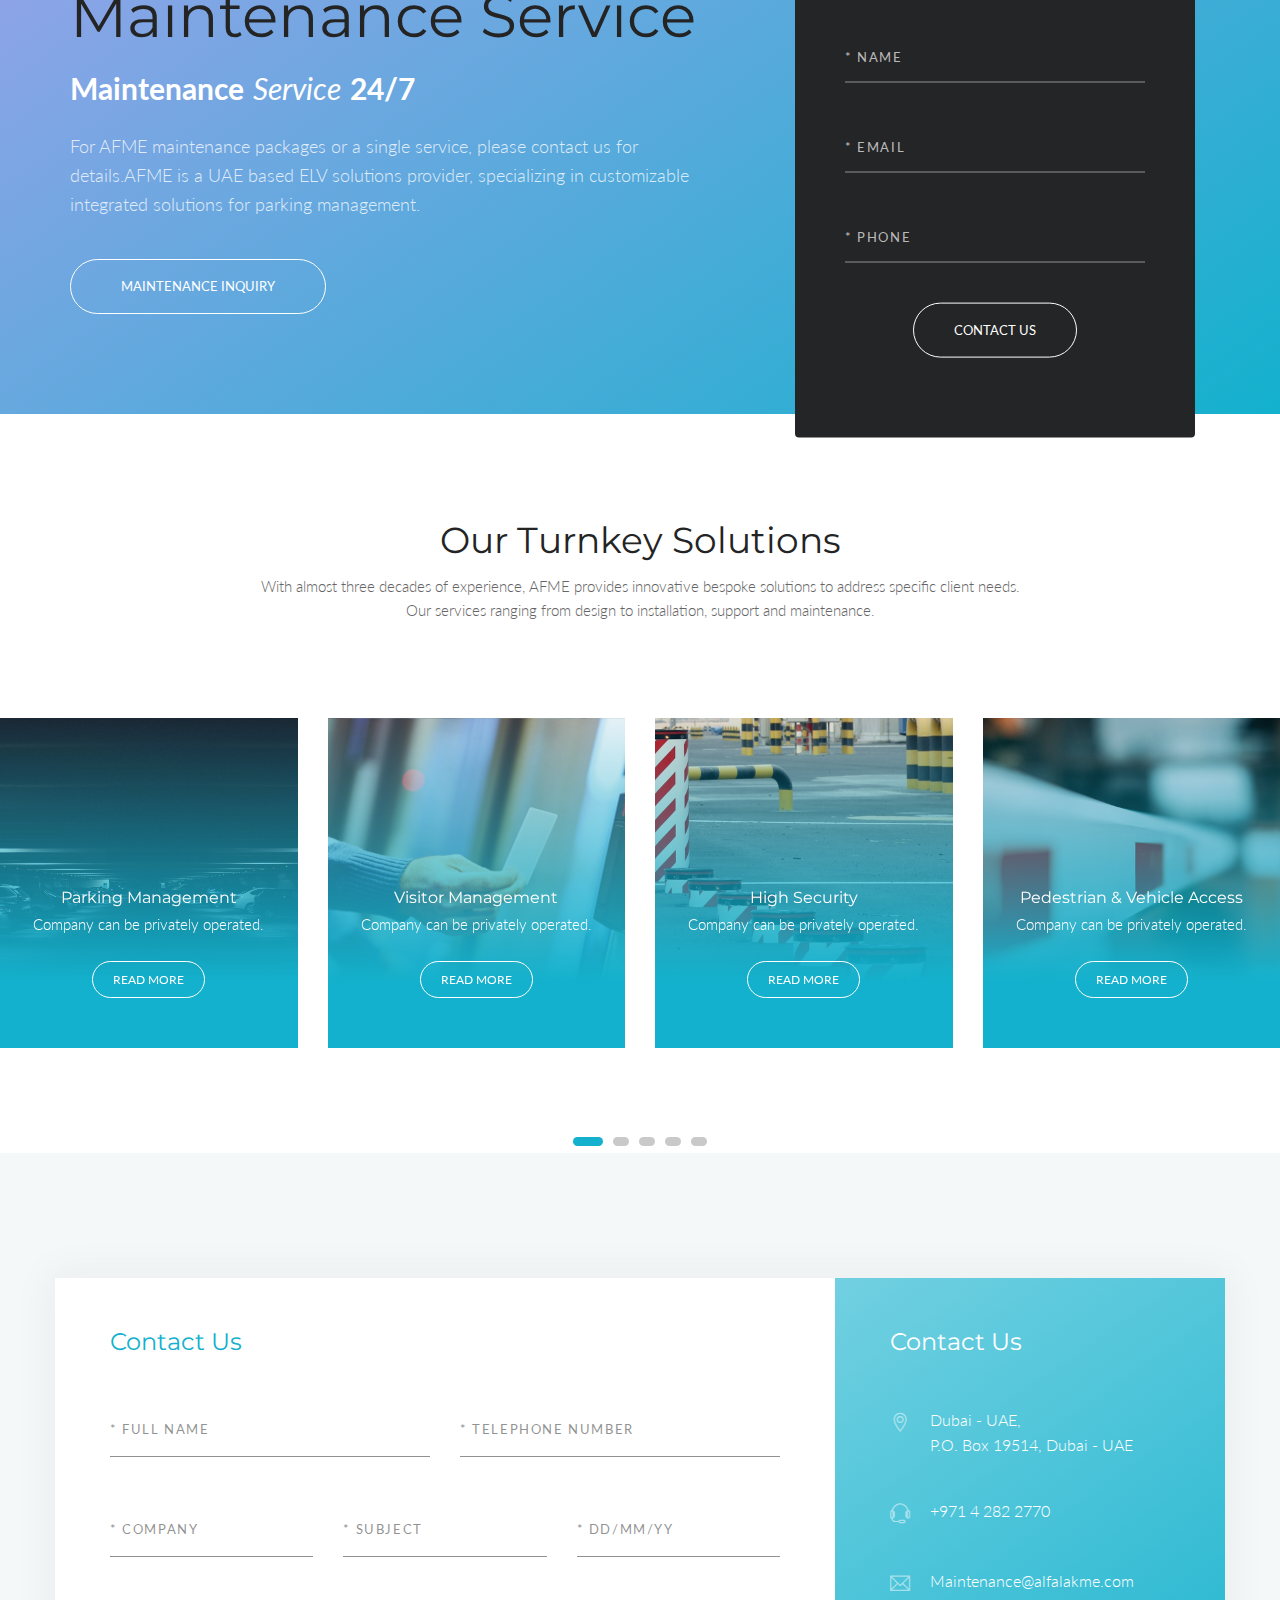
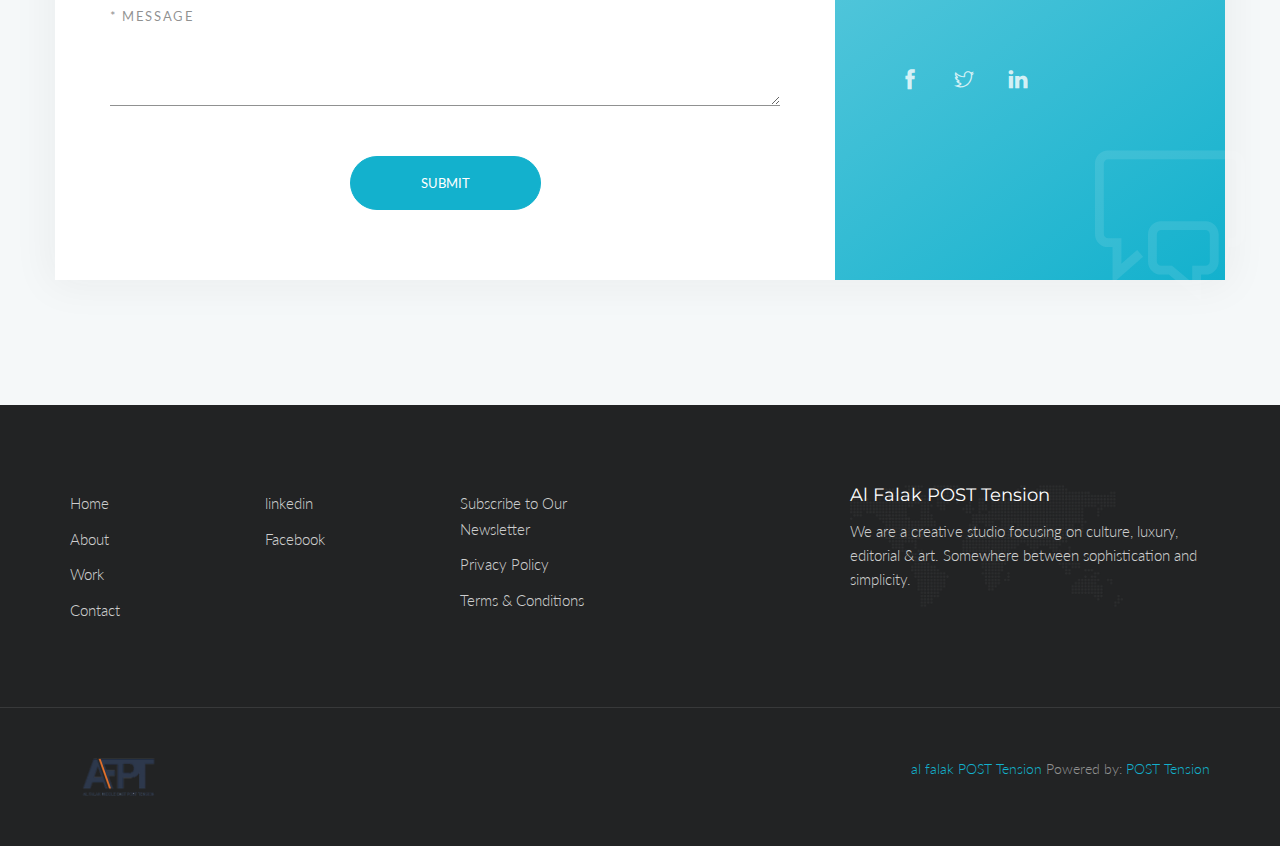
<file: Our Clients.html>
<!DOCTYPE html>
<html lang="en" class="no-js">
    <!-- Begin Head -->
    <head>
        <!-- Basic -->
        <meta charset="utf-8"/>
        <meta name="viewport" content="width=device-width, initial-scale=1, shrink-to-fit=no">
        <meta http-equiv="x-ua-compatible" content="ie=edge">
        <title>Al falak About AFME</title>
        <meta name="keywords" content="HTML5 Theme" />
        <meta name="description" content="Megakit - HTML5 Theme">
        <meta name="author" content="keenthemes.com">

        <!-- Web Fonts -->
        <link href="https://fonts.googleapis.com/css?family=Lato:300,400,400i|Montserrat:400,700" rel="stylesheet">

        <!-- Vendor Styles -->
        <link href="vendor/bootstrap/css/bootstrap.min.css" rel="stylesheet" type="text/css"/>
        <link href="css/animate.css" rel="stylesheet" type="text/css"/>
        <link href="vendor/themify/themify.css" rel="stylesheet" type="text/css"/>
        <link href="vendor/scrollbar/scrollbar.min.css" rel="stylesheet" type="text/css"/>
        <link href="vendor/swiper/swiper.min.css" rel="stylesheet" type="text/css"/>

        <!-- Theme Styles -->
        <link href="css/style.css" rel="stylesheet" type="text/css"/>
        <link href="css/global/global.css" rel="stylesheet" type="text/css"/>

        <!-- Favicon -->
        <link rel="shortcut icon" href="img/favicon.ico" type="image/x-icon">
        <link rel="apple-touch-icon" href="img/apple-touch-icon.png">
    </head>
    <!-- End Head -->

    <!-- Body -->
    <body>

        <!--========== HEADER V2 ==========-->
        <header class="navbar-fixed-top s-header-v2 js__header-sticky">
            <!-- Navbar -->
            <nav class="s-header-v2__navbar">
                <div class="container g-display-table--lg">
                    <!-- Navbar Row -->
                    <div class="s-header-v2__navbar-row">
                        <!-- Brand and toggle get grouped for better mobile display -->
                        <div class="s-header-v2__navbar-col">
                            <button type="button" class="collapsed s-header-v2__toggle" data-toggle="collapse" data-target="#nav-collapse" aria-expanded="false">
                                <span class="s-header-v2__toggle-icon-bar"></span>
                            </button>
                        </div>

                        <div class="s-header-v2__navbar-col s-header-v2__navbar-col-width--180">
                            <!-- Logo -->
                            <div class="s-header-v2__logo">
                                <a href="index.html" class="s-header-v2__logo-link">
                                    <img class="s-header-v2__logo-img s-header-v2__logo-img--default" src="img/LOGO111.png" alt="Dublin Logo">
                                    <img class="s-header-v2__logo-img s-header-v2__logo-img--shrink" src="img/LOGO111.png" alt="Dublin Logo">
                                </a>
                            </div>
                            <!-- End Logo -->
                        </div>
                        
                        <div class="s-header-v2__navbar-col s-header-v2__navbar-col--right">
                            <!-- Collect the nav links, forms, and other content for toggling -->
                            <div class="collapse navbar-collapse s-header-v2__navbar-collapse" id="nav-collapse">
                                <ul class="s-header-v2__nav">
                                    <li class="s-header-v2__nav-item"><a href="Al falak contact us.html" class="s-header-v2__nav-link">Home</a></li>
                                   
                                    <!-- Home -->
                                    <li class="dropdown s-header-v2__nav-item s-header-v2__dropdown-on-hover">
                                        <a href="javascript:void(0);" class="dropdown-toggle s-header-v2__nav-link" data-toggle="dropdown" role="button" aria-haspopup="true" aria-expanded="false">About Us <span class="g-font-size-10--xs g-margin-l-5--xs ti-angle-down"></span></a>
                                        <ul class="dropdown-menu s-header-v2__dropdown-menu">
                                            <li><a href="al falak About AFME" class="s-header-v2__dropdown-menu-link">About AFME</a></li>
                                            <li><a href="Our Clients" class="s-header-v2__dropdown-menu-link">Our Clients</a></li>
                                            
                                        </ul>
                                    </li>
                                    <!-- End Home -->
                                    
                                    <!-- Pages -->
                                    <li class="dropdown s-header-v2__nav-item s-header-v2__dropdown-on-hover">
                                        <a href="javascript:void(0);" class="dropdown-toggle s-header-v2__nav-link" data-toggle="dropdown" role="button" aria-haspopup="true" aria-expanded="false">Our Solutions <span class="g-font-size-10--xs g-margin-l-5--xs ti-angle-down"></span></a>
                                        <ul class="dropdown-menu s-header-v2__dropdown-menu">
                                            <li><a href="https://sandeep1138.github.io/Download/" class="s-header-v2__dropdown-menu-link">Parking Management</a></li>
                                            <li><a href="https://sandeep1138.github.io/Sandeep-/" class="s-header-v2__dropdown-menu-link">Pedestrian & Vehicle Access</a></li>
                                            <li><a href="https://sandeep1138.github.io/delhiinfomedia.in/" class="s-header-v2__dropdown-menu-link">Visitor Management</a></li>
                                            <li><a href="https://sandeep1138.github.io/Admin-panel-cbytes/" class="s-header-v2__dropdown-menu-link">surveillance & Law enforcement</a></li>
                                            <li><a href="High Security.html" class="s-header-v2__dropdown-menu-link">High Security</a></li>
                                            
                                        </ul>
                                    </li>
                                    <!-- End Pages -->

  <!-- Pages -->
  <li class="dropdown s-header-v2__nav-item s-header-v2__dropdown-on-hover">
    <a href="javascript:void(0);" class="dropdown-toggle s-header-v2__nav-link" data-toggle="dropdown" role="button" aria-haspopup="true" aria-expanded="false">Our Group<span class="g-font-size-10--xs g-margin-l-5--xs ti-angle-down"></span></a>
    <ul class="dropdown-menu s-header-v2__dropdown-menu">
        <li><a href="Al falak POST Tension.html" class="s-header-v2__dropdown-menu-link">Al Falak POST Tension</a></li>
        <li><a href="Park Plus.html" class="s-header-v2__dropdown-menu-link">Park Plus</a></li>
        
        
    </ul>
</li>
<!-- End Pages -->







                                    <li class="s-header-v2__nav-item"><a href="https://sandeep1138.github.io/signature-0007/" class="s-header-v2__nav-link">NEWS</a></li>
                                    <li class="s-header-v2__nav-item"><a href="Al falak contact us.html" class="s-header-v2__nav-link">Contacts</a></li>
                                   
                                </ul>
                            </div>
                            <!-- End Nav Menu -->
                        </div>
                    </div>
                    <!-- End Navbar Row -->
                </div>
            </nav>
            <!-- End Navbar -->
        </header>
        <!--========== END HEADER V2 ==========-->

        <!--========== SWIPER SLIDER ==========-->
       
          <!-- Swiper Wrapper -->
          <div class="s-swiper js__swiper-slider">
                
            <div class="s-promo-block-v4 g-fullheight--xs g-bg-position--center swiper-slide" style="background: url('img/1920x1080/SOLUTION_ParkingMgmt_opt2.jpg');">
                <div class="container g-text-right--xs g-ver-center--xs">
                    <div class="row">
                        <div class="col-md-7 col-md-offset-5">
                            <div class="g-margin-b-50--xs">
                                <h2 class="g-font-size-32--xs g-font-size-45--sm g-font-size-55--md g-color--white">   <br>Specialized in Customizable Integrated Solutions</h2>
                                <p class="g-font-size-18--xs g-font-size-22--sm g-color--white-opacity">AFME is a ELV solutions provider, specializing in parking management,pedestrian and vehicle access, visitor management, surveillance, law enforcement and high security systems.</p>
                            </div>
                            <a href="mailto:maintenance@alfalakme.com" class="text-uppercase s-btn s-btn--md s-btn--white-brd g-radius--50 g-padding-x-50--xs">CONTACT US</a>
                        </div>
                    </div>
                </div>
            </div>
        </div>
        <!-- End Swiper Wrapper -->

            <!-- Pagination -->
            <div class="s-swiper__pagination-v1 s-swiper__pagination-v1--bc s-swiper__pagination-v1--white js__swiper-pagination"></div>
        </div>
        <!--========== END SWIPER SLIDER ==========-->

        <!--========== PAGE CONTENT ==========-->
        

     











           

     

      




<!-- Clients -->
<div class="g-padding-y-80--xs g-padding-y-125--sm">
    <div class="g-container--sm">
        <div class="g-text-center--xs g-margin-b-80--xs">
            <h2 class="g-font-size-32--xs g-font-size-36--sm">Trusted By Our Clients</h2>
            <p class="g-font-size-18--md">We are committed to developing long-term relationships with our clients based on integrity, expertise, reliability and performance. Since its founding in 1991, Al Falak Middle East has rapidly become recognized as a trusted partner of various key public and private organizations in the region.</p>
        </div>
    </div>
    <div class="g-container--md">
        <!-- Swiper Clients -->
        <div class="s-swiper js__swiper-clients">
            <div class="swiper-wrapper">
                <div class="swiper-slide">
                    <div class="wow fadeIn" data-wow-duration=".3" data-wow-delay=".1s">
                        <img class="s-clients-v1" src="img/clients/1.png" alt="Clients Logo">
                    </div>
                </div>
                <div class="swiper-slide">
                    <div class="wow fadeIn" data-wow-duration=".3" data-wow-delay=".2s">
                        <img class="s-clients-v1" src="img/clients/9.png" alt="Clients Logo">
                    </div>
                </div>
                <div class="swiper-slide">
                    <div class="wow fadeIn" data-wow-duration=".3" data-wow-delay=".3s">
                        <img class="s-clients-v1" src="img/clients/7.png" alt="Clients Logo">
                    </div>
                </div>
                <div class="swiper-slide">
                    <div class="wow fadeIn" data-wow-duration=".3" data-wow-delay=".4s">
                        <img class="s-clients-v1" src="img/clients/8.png" alt="Clients Logo">
                    </div>
                </div>
                <div class="swiper-slide">
                    <div class="wow fadeIn" data-wow-duration=".3" data-wow-delay=".4s">
                        <img class="s-clients-v1" src="img/clients/5.png" alt="Clients Logo">
                    </div>
                </div>
                <div class="swiper-slide">
                    <div class="wow fadeIn" data-wow-duration=".3" data-wow-delay=".4s">
                        <img class="s-clients-v1" src="img/clients/TECOM-logo-cs.png" alt="Clients Logo">
                    </div>
                </div>
                <div class="swiper-slide">
                    <div class="wow fadeIn" data-wow-duration=".3" data-wow-delay=".4s">
                        <img class="s-clients-v1" src="img/clients/3.png" alt="Clients Logo">
                    </div>
                </div>
                <div class="swiper-slide">
                    <div class="wow fadeIn" data-wow-duration=".3" data-wow-delay=".4s">
                        <img class="s-clients-v1" src="img/clients/download.jpg" alt="Clients Logo">
                    </div>
                </div>
                <div class="swiper-slide">
                    <div class="wow fadeIn" data-wow-duration=".3" data-wow-delay=".5s">
                        <img class="s-clients-v1" src="img/clients/jumeirah-hotels-resorts_tcm233-1083204.png" alt="Clients Logo">
                    </div>
                </div>
            </div>
        </div>
        <!-- End Swiper Clients -->
    </div>
</div>
<!-- End Clients -->

<!-- Upcoming Event -->
<div class="s-promo-block-v2 js__parallax-window" style="background: url(img/1920x1080/03.jpg) 50% 0 no-repeat fixed; background-size: cover;">
    <div class="container">
        <div class="row g-hor-centered-row--md">
            <div class="col-md-7 g-hor-centered-row__col g-padding-y-80--xs">
                <h2 class="g-font-size-40--xs g-font-size-50--sm g-font-size-60--md g-color--white"><a href='Maintanence services.html'>Maintenance Service</a></h2>
                <div class="g-margin-b-20--xs">
                    <span class="g-font-size-30--xs g-font-weight--700 g-color--white">Maintenance</span>
                    <span class="g-font-size-14--xs g-color--white"> </span>
                    <span class="g-font-size-30--xs g-color--white g-padding-x-5--xs"><i>Service</i></span>
                    <span class="g-font-size-30--xs g-font-weight--700 g-color--white">24/7</span>
                </div>
                <p class="g-font-size-18--xs g-color--white-opacity g-margin-b-40--xs">For AFME maintenance packages or a single service, please contact us for details.AFME is a UAE based ELV solutions provider, specializing in customizable integrated solutions for parking management.</p>
                <a href="mailto:maintenance@alfalakme.com" class="text-uppercase s-btn s-btn--md s-btn--white-brd g-radius--50 g-padding-x-50--xs g-margin-b-20--xs">Maintenance Inquiry</a>
            </div>
            <div class="col-md-5 g-hor-centered-row__col g-margin-b-80--xs">
                <form class="center-block s-promo-block-v2__form g-width-100-percent--xs g-width-400--sm g-bg-color--dark-light g-padding-x-50--xs g-padding-y-80--xs g-radius--4">
                    <div class="g-text-center--xs g-margin-b-40--xs">
                        <h2 class="g-font-size-30--xs g-color--white">Maintenance</h2>
                    </div>
                    <div class="g-margin-b-40--xs">
                        <input type="text" class="form-control s-form-v3__input" placeholder="* Name">
                    </div>
                    <div class="g-margin-b-40--xs">
                        <input type="email" class="form-control s-form-v3__input" placeholder="* Email">
                    </div>
                    <div class="g-margin-b-40--xs">
                        <input type="text" class="form-control s-form-v3__input" placeholder="* Phone">
                    </div>
                    <div class="g-text-center--xs">
                        
                <a href="mailto:maintenance@alfalakme.com" class="text-uppercase s-btn s-btn--md s-btn--white-brd g-radius--50">Contact Us</a>
                    </div>
                </form>
            </div>
        </div>
    </div>
</div>
<!-- End Upcoming Event -->









        <!-- News -->
        <div class="container g-text-center--xs g-padding-y-80--xs">
            <p class="text-uppercase g-font-size-14--xs g-font-weight--700 g-color--primary g-letter-spacing--2 g-margin-b-25--xs"> </p>
            <h2 class="g-font-size-32--xs g-font-size-36--sm">Our Turnkey Solutions</h2>
            <p>With almost three decades of experience, AFME provides innovative bespoke solutions to address specific client needs.<br> Our services ranging from design to installation, support and maintenance. </p>
        </div>
            <!-- Swiper -->
            <div class="s-swiper js__swiper-news">
                <!-- Wrapper -->
                <div class="swiper-wrapper g-margin-b-60--xs">
                    <article class="s-promo-block-v6 g-bg-position--center swiper-slide" style="background: url('img/400x500/SOLUTION_ParkingMgmt_opt2.jpg');">
                        <div class="g-text-center--xs g-padding-x-15--xs g-padding-x-30--lg g-padding-y-50--xs g-margin-t-120--xs">
                            <div class="g-margin-b-25--xs">
                                <h3 class="g-font-size-16--xs g-color--white g-margin-b-5--xs">Parking Management</h3>
                                <p class="g-color--white">Company can be privately operated.</p>
                            </div>
                            <a href="https://sandeep1138.github.io/Download/" class="text-uppercase s-btn s-btn--xs s-btn--white-brd g-radius--50">Read More</a>
                        </div>
                    </article>
                    <article class="s-promo-block-v6 g-bg-position--center swiper-slide" style="background: url('img/400x500/SOLUTION_access.jpg');">
                        <div class="g-text-center--xs g-padding-x-15--xs g-padding-x-30--lg g-padding-y-50--xs g-margin-t-120--xs">
                            <div class="g-margin-b-25--xs">
                                <h3 class="g-font-size-16--xs g-color--white g-margin-b-5--xs">Visitor Management</h3>
                                <p class="g-color--white">Company can be privately operated.</p>
                            </div>
                            <a href="https://sandeep1138.github.io/delhiinfomedia.in/" class="text-uppercase s-btn s-btn--xs s-btn--white-brd g-radius--50">Read More</a>
                        </div>
                    </article>
                    <article class="s-promo-block-v6 g-bg-position--center swiper-slide" style="background: url('img/400x500/SOLUTION_HighSecurity.jpg');">
                        <div class="g-text-center--xs g-padding-x-15--xs g-padding-x-30--lg g-padding-y-50--xs g-margin-t-120--xs">
                            <div class="g-margin-b-25--xs">
                                <h3 class="g-font-size-16--xs g-color--white g-margin-b-5--xs">High Security</h3>
                                <p class="g-color--white">Company can be privately operated.</p>
                            </div>
                            <a href="High Security.html" class="text-uppercase s-btn s-btn--xs s-btn--white-brd g-radius--50">Read More</a>
                        </div>
                    </article>
                    <article class="s-promo-block-v6 g-bg-position--center swiper-slide" style="background: url('img/400x500/SOLUTION_PVAccess.jpg');">
                        <div class="g-text-center--xs g-padding-x-15--xs g-padding-x-30--lg g-padding-y-50--xs g-margin-t-120--xs">
                            <div class="g-margin-b-25--xs">
                                <h3 class="g-font-size-16--xs g-color--white g-margin-b-5--xs">Pedestrian & Vehicle Access</h3>
                                <p class="g-color--white">Company can be privately operated.</p>
                            </div>
                            <a href="https://sandeep1138.github.io/Sandeep-/" class="text-uppercase s-btn s-btn--xs s-btn--white-brd g-radius--50">Read More</a>
                        </div>
                    </article>
                    <article class="s-promo-block-v6 g-bg-position--center swiper-slide" style="background: url('img/400x500/SOLUTION_SurvLawEnforcement.jpg');">
                        <div class="g-text-center--xs g-padding-x-15--xs g-padding-x-30--lg g-padding-y-50--xs g-margin-t-120--xs">
                            <div class="g-margin-b-25--xs">
                                <h3 class="g-font-size-16--xs g-color--white g-margin-b-5--xs">Surveillance & Law enforcement</h3>
                                <p class="g-color--white">Company can be privately operated.</p>
                            </div>
                            <a href="https://sandeep1138.github.io/Admin-panel-cbytes/" class="text-uppercase s-btn s-btn--xs s-btn--white-brd g-radius--50">Read More</a>
                        </div>
                    </article>
                  
                </div>
                <!-- End Wrapper -->

                <!-- Pagination -->
                <div class="s-swiper__pagination-v1 s-swiper__pagination-v1--dark g-text-center--xs js__swiper-pagination"></div>
            </div>
            <!-- End Swiper -->
        </div>
        <!-- End News -->

  






        <!-- Form -->
        <div id="js__scroll-to-appointment" class="g-bg-color--sky-light g-padding-y-80--xs g-padding-y-125--sm">
            <div class="container g-bg-color--white g-box-shadow__dark-lightest-v3">
                <div class="row">
                    <!-- Form -->
                    <div class="col-md-8 js__form-eqaul-height-v1">
                        <div class="g-padding-x-40--xs g-padding-y-50--xs">
                            <h2 class="g-font-size-24--xs g-color--primary g-margin-b-50--xs">Contact Us</h2>
                            <form>
                                <div class="row g-margin-b-30--xs g-margin-b-50--md">
                                    <div class="col-sm-6 g-margin-b-30--xs g-margin-b-0--md">
                                        <input type="text" class="form-control s-form-v4__input g-padding-l-0--xs" placeholder="* Full Name">
                                    </div>
                                    <div class="col-sm-6">
                                        <input type="text" class="form-control s-form-v4__input g-padding-l-0--xs" placeholder="* Telephone Number">
                                    </div>
                                </div>
                                <div class="row g-margin-b-50--xs g-margin-b-50--md">
                                    <div class="col-sm-4 g-margin-b-30--xs g-margin-b-0--md">
                                        <input type="text" class="form-control s-form-v4__input g-padding-l-0--xs" placeholder="* Company">
                                    </div>
                                    <div class="col-sm-4 g-margin-b-30--xs g-margin-b-0--md">
                                        <input type="text" class="form-control s-form-v4__input g-padding-l-0--xs" placeholder="* Subject">
                                    </div>
                                    <div class="col-sm-4">
                                        <input type="text" class="form-control s-form-v4__input g-padding-l-0--xs" placeholder="* DD/MM/YY">
                                    </div>
                                </div>
                                <div class="g-margin-b-50--xs">
                                    <textarea class="form-control s-form-v4__input g-padding-l-0--xs" rows="5" placeholder="* Message"></textarea>
                                </div>
                                <div class="g-text-center--xs">
                                    <button type="submit" class="text-uppercase s-btn s-btn--md s-btn--primary-bg g-radius--50 g-padding-x-70--xs g-margin-b-20--xs">Submit</button>
                                </div>
                            </form>
                        </div>
                    </div>
                    <!-- End Form -->

                    <!-- Contacts -->
                    <div class="col-md-4 g-bg-color--primary-ltr js__form-eqaul-height-v1">
                        <div class="g-overflow--hidden g-padding-x-40--xs g-padding-y-50--xs">
                            <h2 class="g-font-size-24--xs g-color--white g-margin-b-50--xs">Contact Us</h2>
                            <ul class="list-unstyled g-margin-b-70--xs">
                                <li class="clearfix g-color--white g-margin-b-40--xs">
                                    <div class="g-media g-width-40--xs g-margin-t-5--xs">
                                        <i class="g-font-size-20--xs g-color--white-opacity-light ti-location-pin"></i>
                                    </div>
                                    <div class="g-media__body">
                                         Dubai - UAE, <br>  P.O. Box 19514, Dubai - UAE
                                    </div>
                                </li>
                                <li class="clearfix g-color--white g-margin-b-40--xs">
                                    <div class="g-media g-width-40--xs g-margin-t-5--xs">
                                        <i class="g-font-size-20--xs g-color--white-opacity-light ti-headphone-alt"></i>
                                    </div>
                                    <div class="g-media__body">
                                        +971 4 282 2770
                                    </div>
                                </li>
                                <li class="clearfix g-color--white g-margin-b-40--xs">
                                    <div class="g-media g-width-40--xs g-margin-t-5--xs">
                                        <i class="g-font-size-20--xs g-color--white-opacity-light ti-email"></i>
                                    </div>
                                     <div class="g-media__body">
                                        Maintenance@alfalakme.com
                                    </div>
                                </li>
                            </ul>
                            <ul class="list-inline g-ul-li-lr-15--xs">
                                <li><a href="#"><i class="g-font-size-20--xs g-color--white-opacity ti-facebook"></i></a></li>
                                <li><a href="#"><i class="g-font-size-20--xs g-color--white-opacity ti-twitter"></i></a></li>
                                <li><a href="#"><i class="g-font-size-20--xs g-color--white-opacity ti-linkedin"></i></a></li>
                            </ul>
                            <i class="g-font-size-150--xs g-color--white-opacity-lightest ti-comments" style="position: absolute; bottom: -1.25rem; right: -1.25rem;"></i>
                        </div>
                    </div>
                    <!-- End Contacts -->
                </div>
            </div>
        </div>
        <!-- End Form -->
        <!--========== END PAGE CONTENT ==========-->

        <!--========== FOOTER ==========-->
        <footer class="g-bg-color--dark">
            <!-- Links -->
            <div class="g-hor-divider__dashed--white-opacity-lightest">
                <div class="container g-padding-y-80--xs">
                    <div class="row">
                        <div class="col-sm-2 g-margin-b-20--xs g-margin-b-0--md">
                            <ul class="list-unstyled g-ul-li-tb-5--xs g-margin-b-0--xs">
                                <li><a class="g-font-size-15--xs g-color--white-opacity" href="     ">Home</a></li>
                                <li><a class="g-font-size-15--xs g-color--white-opacity" href="     ">About</a></li>
                                <li><a class="g-font-size-15--xs g-color--white-opacity" href="     ">Work</a></li>
                                <li><a class="g-font-size-15--xs g-color--white-opacity" href="     ">Contact</a></li>
                            </ul>
                        </div>
                        <div class="col-sm-2 g-margin-b-20--xs g-margin-b-0--md">
                            <ul class="list-unstyled g-ul-li-tb-5--xs g-margin-b-0--xs">
                                <li><a class="g-font-size-15--xs g-color--white-opacity" href="           ">linkedin</a></li>
                                <li><a class="g-font-size-15--xs g-color--white-opacity" href="           ">Facebook</a></li>
                                  
                              
                            </ul>
                        </div>
                        <div class="col-sm-2 g-margin-b-40--xs g-margin-b-0--md">
                            <ul class="list-unstyled g-ul-li-tb-5--xs g-margin-b-0--xs">
                                <li><a class="g-font-size-15--xs g-color--white-opacity" href="       ">Subscribe to Our Newsletter</a></li>
                                <li><a class="g-font-size-15--xs g-color--white-opacity" href="       ">Privacy Policy</a></li>
                                <li><a class="g-font-size-15--xs g-color--white-opacity" href="       ">Terms &amp; Conditions</a></li>
                            </ul>
                        </div>
                        <div class="col-md-4 col-md-offset-2 col-sm-5 col-sm-offset-1 s-footer__logo g-padding-y-50--xs g-padding-y-0--md">
                            <h3 class="g-font-size-18--xs g-color--white">Al falak POST Tension</h3>
                            <p class="g-color--white-opacity">We are a creative studio focusing on culture, luxury, editorial &amp; art. Somewhere between sophistication and simplicity.</p>
                        </div>
                    </div>
                </div>
            </div>
            <!-- End Links -->

            <!-- Copyright -->
            <div class="container g-padding-y-50--xs">
                <div class="row">
                    <div class="col-xs-6">
                        <a href="index.html">
                            <img class="g-width-100--xs g-height-auto--xs" src="img/a1.png" alt="Megakit Logo">
                        </a>
                    </div>
                    <div class="col-xs-6 g-text-right--xs">
                        <p class="g-font-size-14--xs g-margin-b-0--xs g-color--white-opacity-light"><a href="#">al falak POST Tension</a> Powered by: <a href=" ">POST Tension</a></p>
                    </div>
                </div>
            </div>
            <!-- End Copyright -->
        </footer>
        <!--========== END FOOTER ==========-->

        <!-- Back To Top -->
        <a href="javascript:void(0);" class="s-back-to-top js__back-to-top"></a>

        <!--========== JAVASCRIPTS (Load javascripts at bottom, this will reduce page load time) ==========-->
        <!-- Vendor -->
        <script type="text/javascript" src="vendor/jquery.min.js"></script>
        <script type="text/javascript" src="vendor/jquery.migrate.min.js"></script>
        <script type="text/javascript" src="vendor/bootstrap/js/bootstrap.min.js"></script>
        <script type="text/javascript" src="vendor/jquery.smooth-scroll.min.js"></script>
        <script type="text/javascript" src="vendor/jquery.back-to-top.min.js"></script>
        <script type="text/javascript" src="vendor/scrollbar/jquery.scrollbar.min.js"></script>
        <script type="text/javascript" src="vendor/swiper/swiper.jquery.min.js"></script>
        <script type="text/javascript" src="vendor/masonry/jquery.masonry.pkgd.min.js"></script>
        <script type="text/javascript" src="vendor/masonry/imagesloaded.pkgd.min.js"></script>
        <script type="text/javascript" src="vendor/jquery.equal-height.min.js"></script>
        <script type="text/javascript" src="vendor/jquery.parallax.min.js"></script>
        <script type="text/javascript" src="vendor/jquery.wow.min.js"></script>

        <!-- General Components and Settings -->
        <script type="text/javascript" src="js/global.min.js"></script>
        <script type="text/javascript" src="js/components/header-sticky.min.js"></script>
        <script type="text/javascript" src="js/components/scrollbar.min.js"></script>
        <script type="text/javascript" src="js/components/swiper.min.js"></script>
        <script type="text/javascript" src="js/components/masonry.min.js"></script>
        <script type="text/javascript" src="js/components/equal-height.min.js"></script>
        <script type="text/javascript" src="js/components/parallax.min.js"></script>
        <script type="text/javascript" src="js/components/wow.min.js"></script>
        <!--========== END JAVASCRIPTS ==========-->

    </body>
    <!-- End Body -->
</html>
</file>
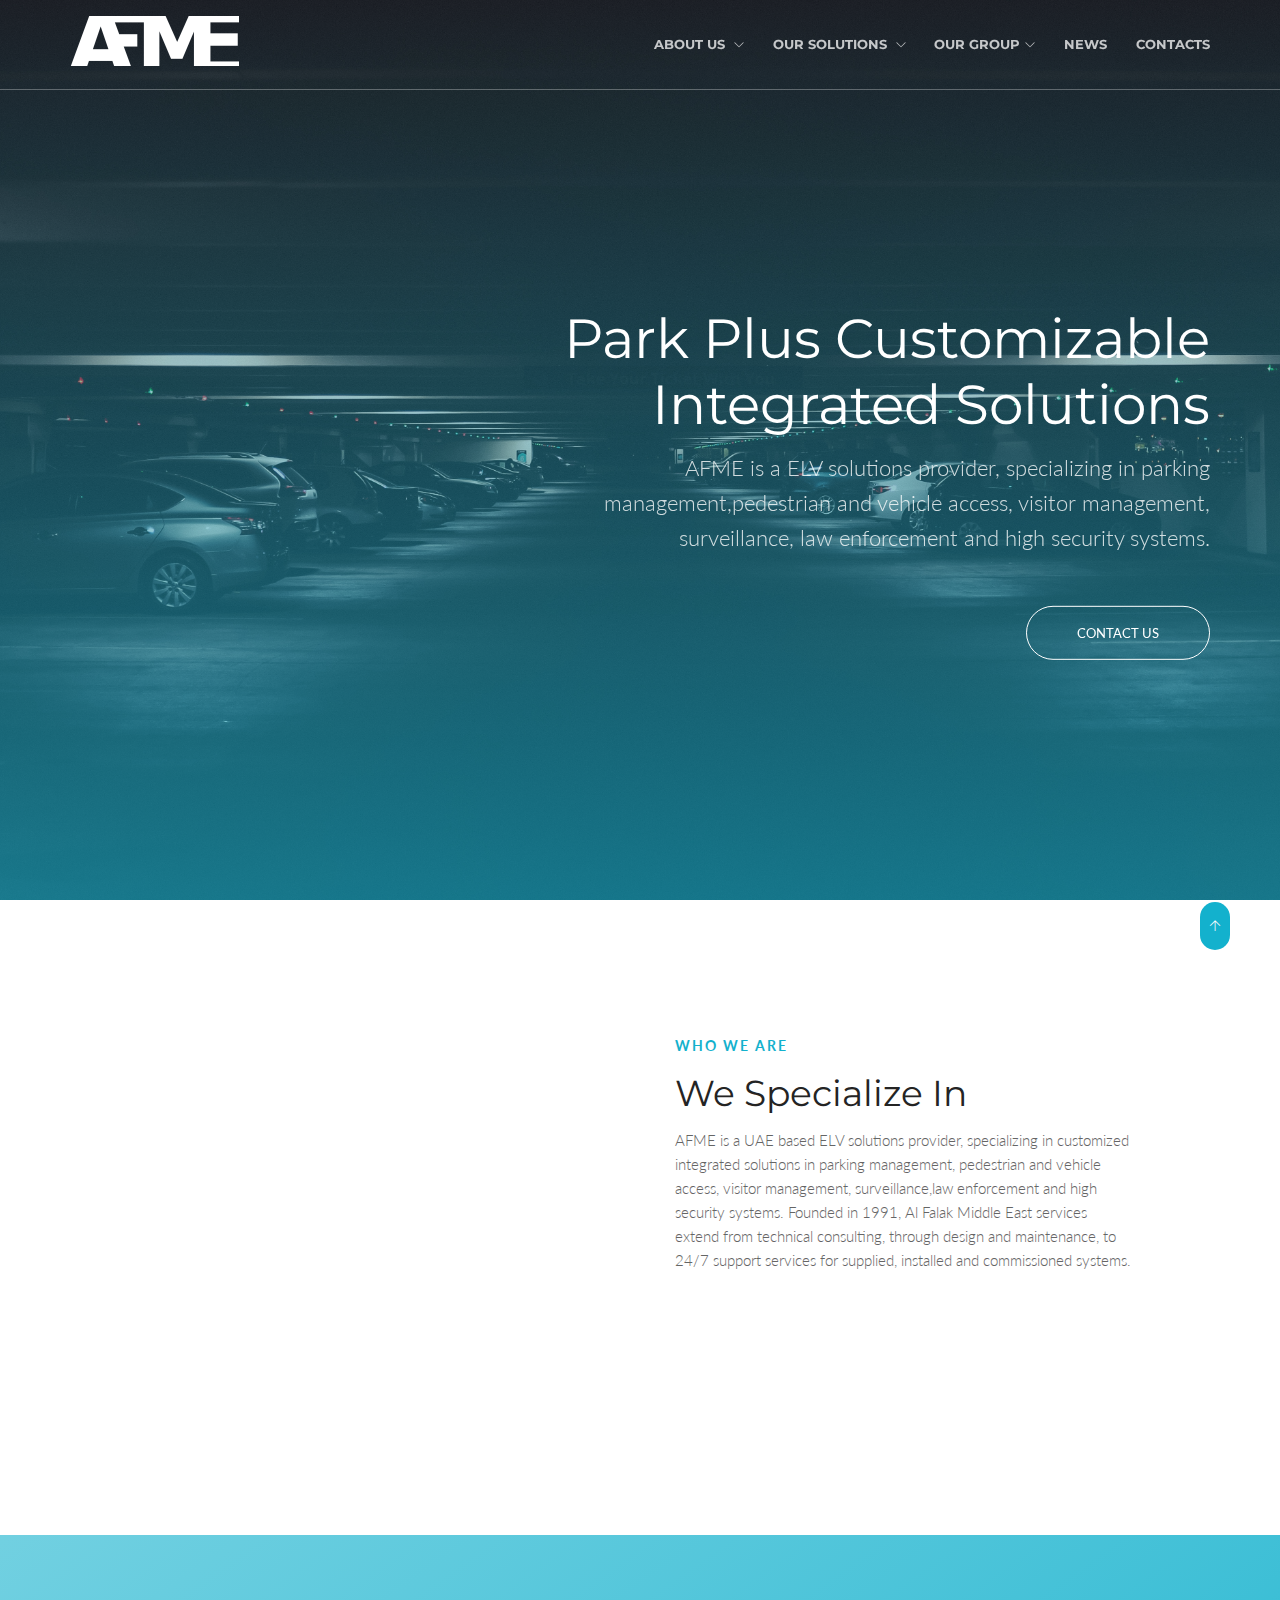
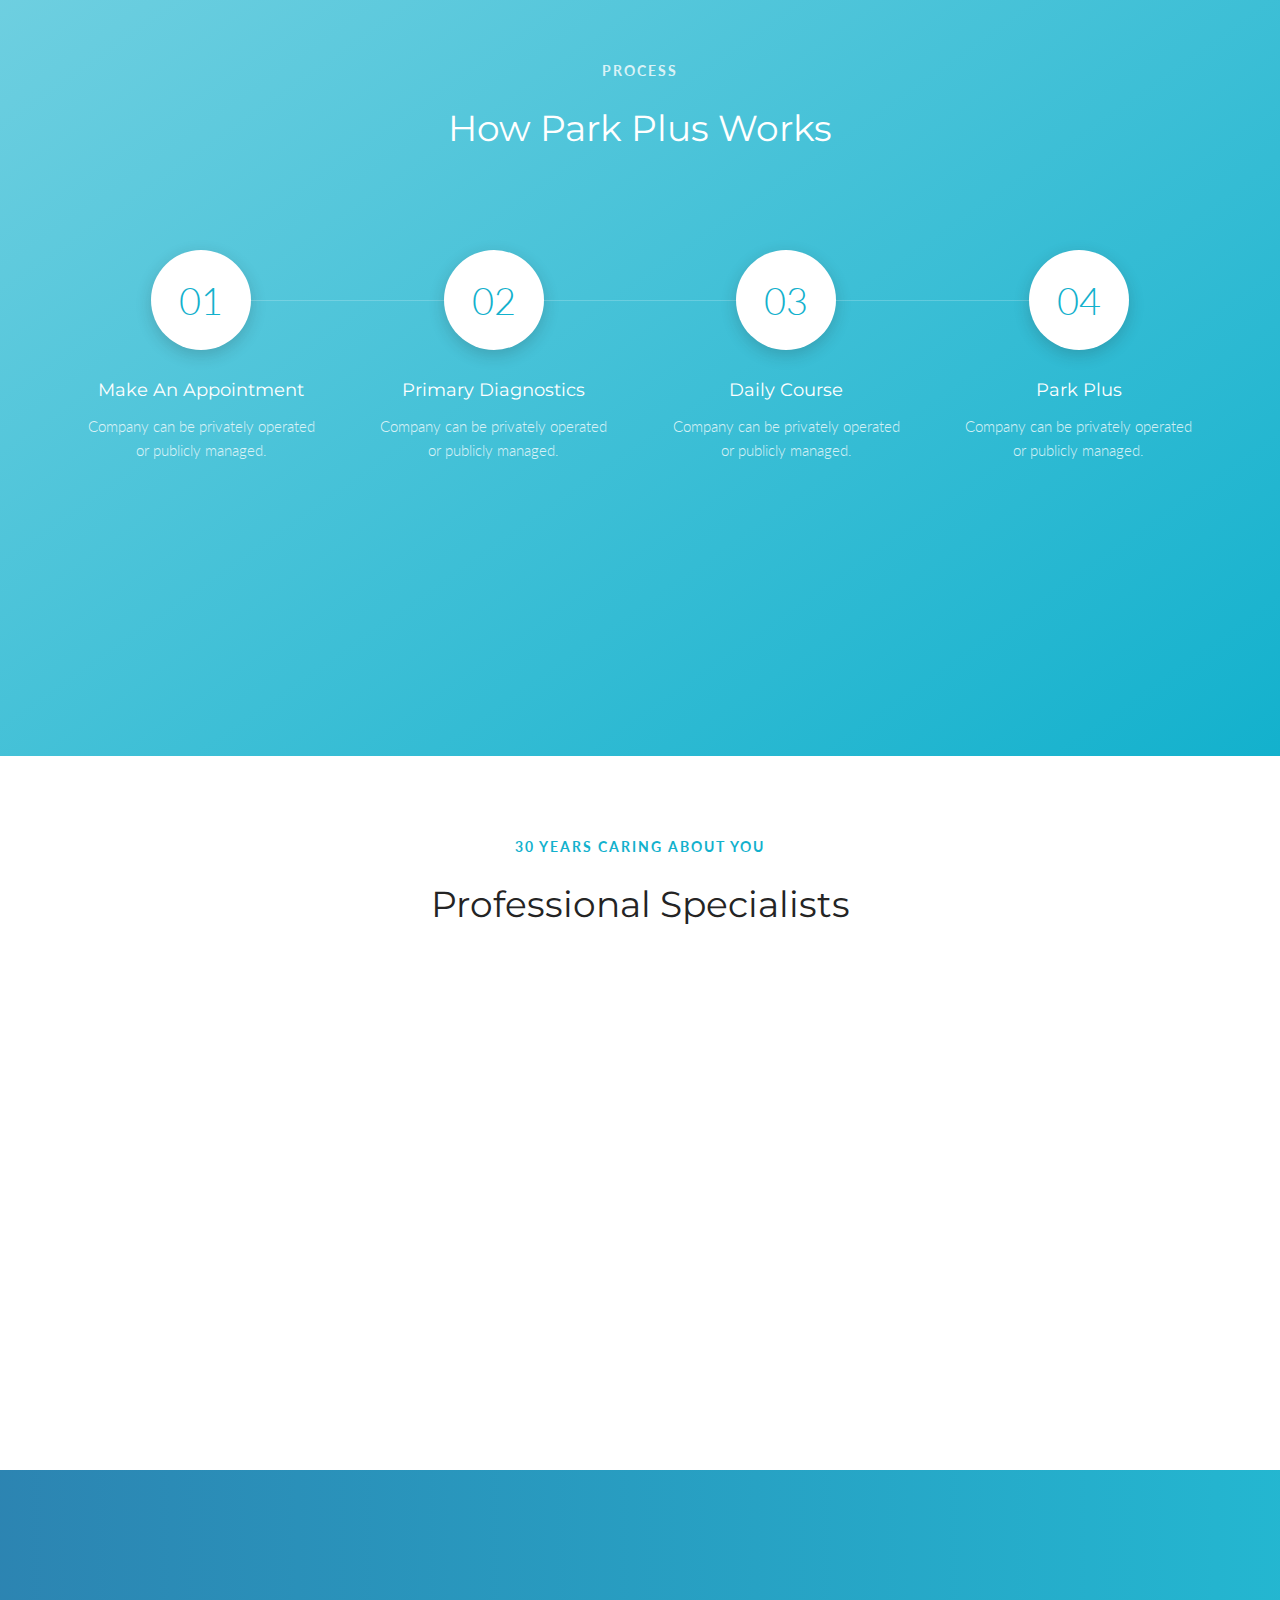
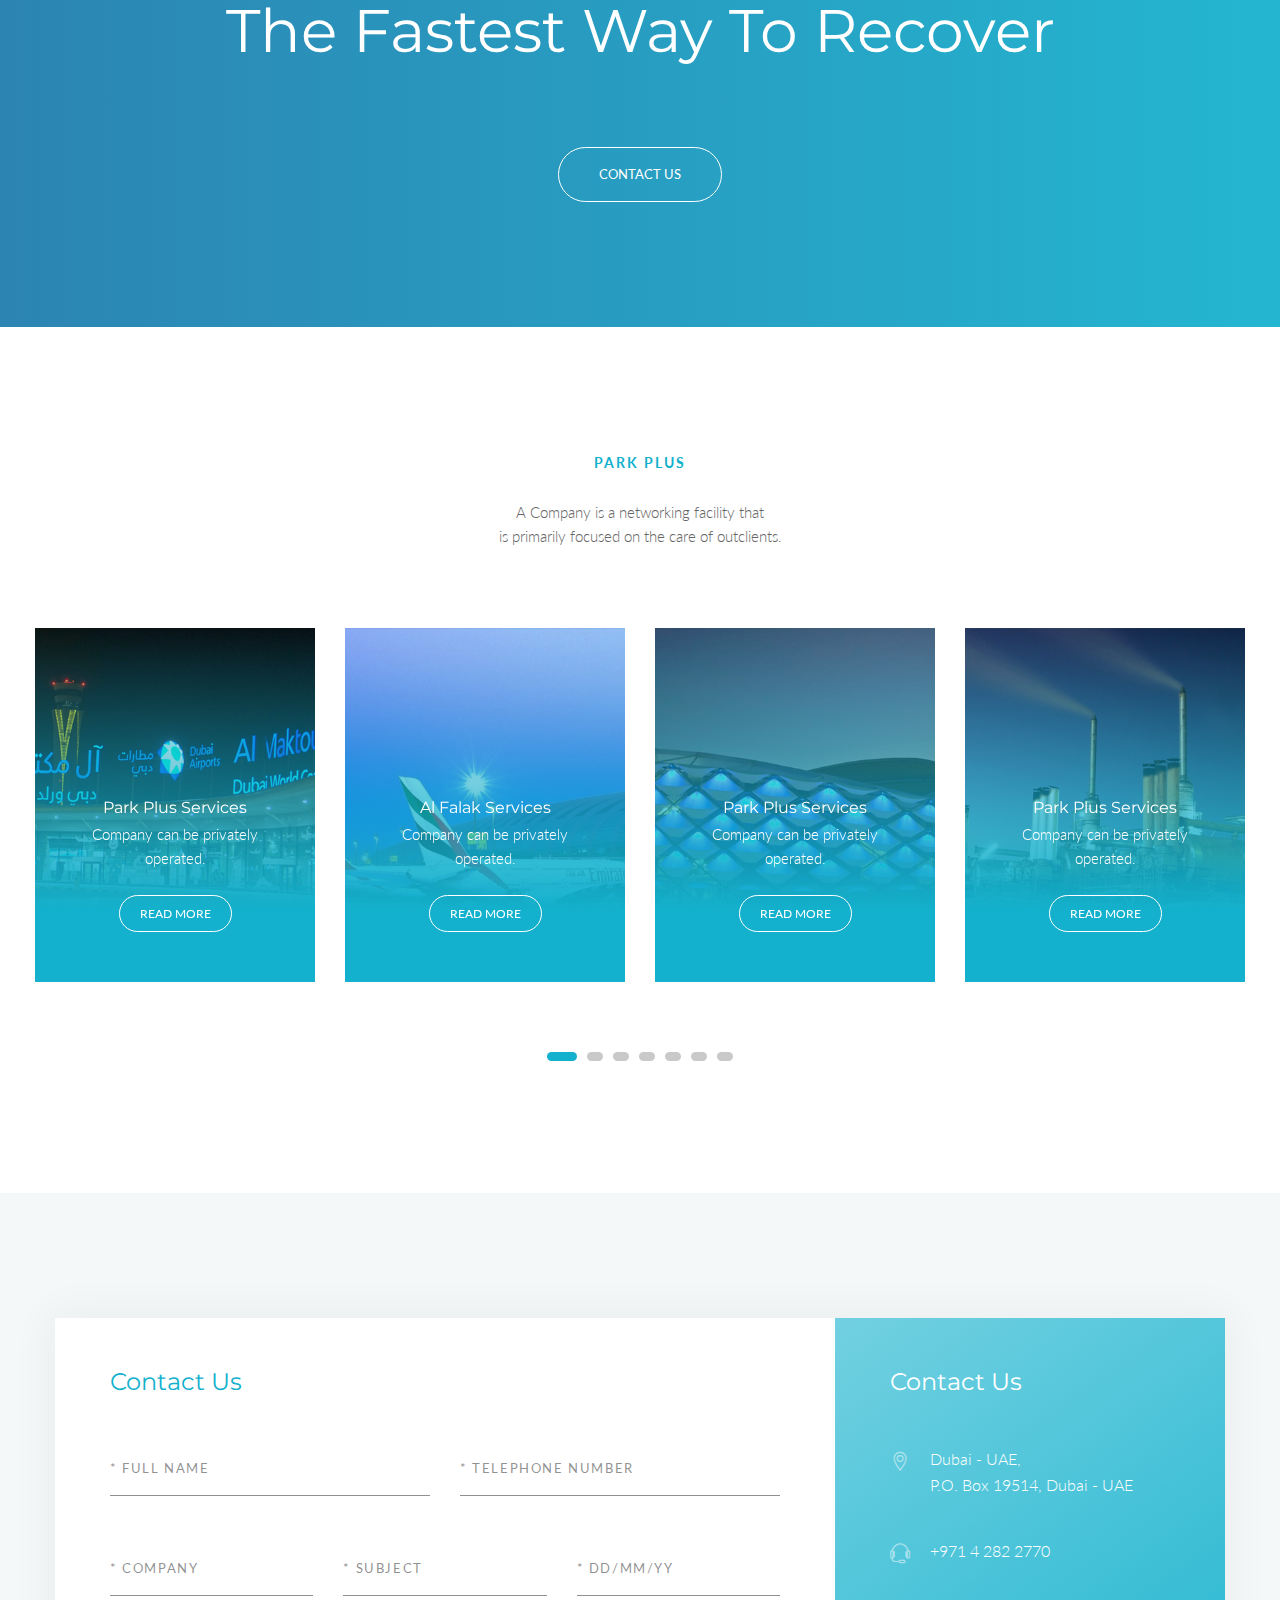
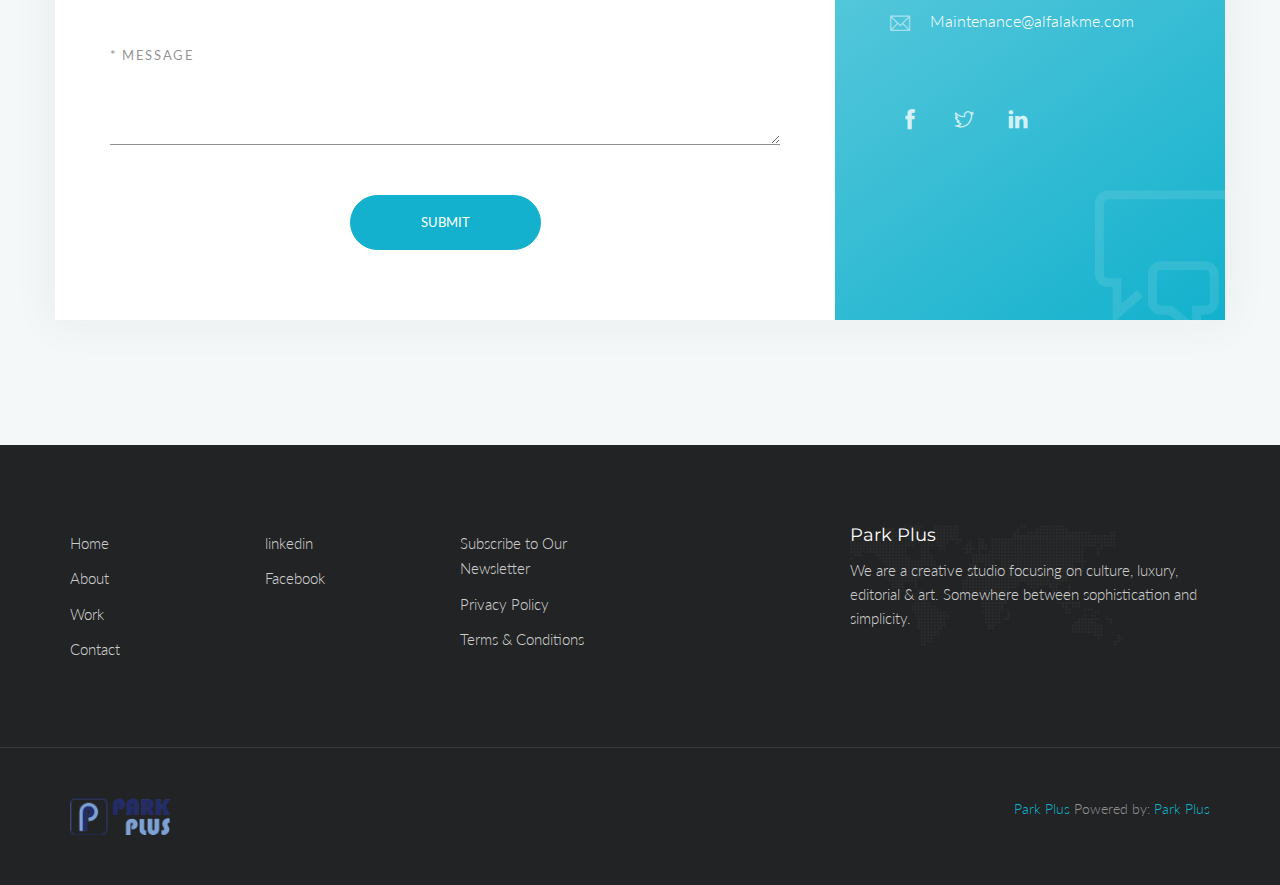
<file: Park Plus.html>
<!DOCTYPE html>
<html lang="en" class="no-js">
    <!-- Begin Head -->
    <head>
        <!-- Basic -->
        <meta charset="utf-8"/>
        <meta name="viewport" content="width=device-width, initial-scale=1, shrink-to-fit=no">
        <meta http-equiv="x-ua-compatible" content="ie=edge">
        <title>Park Plus</title>
        <meta name="keywords" content="HTML5 Theme" />
        <meta name="description" content="Megakit - HTML5 Theme">
        <meta name="author" content="keenthemes.com">

        <!-- Web Fonts -->
        <link href="https://fonts.googleapis.com/css?family=Lato:300,400,400i|Montserrat:400,700" rel="stylesheet">

        <!-- Vendor Styles -->
        <link href="vendor/bootstrap/css/bootstrap.min.css" rel="stylesheet" type="text/css"/>
        <link href="css/animate.css" rel="stylesheet" type="text/css"/>
        <link href="vendor/themify/themify.css" rel="stylesheet" type="text/css"/>
        <link href="vendor/scrollbar/scrollbar.min.css" rel="stylesheet" type="text/css"/>
        <link href="vendor/swiper/swiper.min.css" rel="stylesheet" type="text/css"/>

        <!-- Theme Styles -->
        <link href="css/style.css" rel="stylesheet" type="text/css"/>
        <link href="css/global/global.css" rel="stylesheet" type="text/css"/>

        <!-- Favicon -->
        <link rel="shortcut icon" href="img/favicon.ico" type="image/x-icon">
        <link rel="apple-touch-icon" href="img/apple-touch-icon.png">
    </head>
    <!-- End Head -->

    <!-- Body -->
    <body>

        <!--========== HEADER V2 ==========-->
        <header class="navbar-fixed-top s-header-v2 js__header-sticky">
            <!-- Navbar -->
            <nav class="s-header-v2__navbar">
                <div class="container g-display-table--lg">
                    <!-- Navbar Row -->
                    <div class="s-header-v2__navbar-row">
                        <!-- Brand and toggle get grouped for better mobile display -->
                        <div class="s-header-v2__navbar-col">
                            <button type="button" class="collapsed s-header-v2__toggle" data-toggle="collapse" data-target="#nav-collapse" aria-expanded="false">
                                <span class="s-header-v2__toggle-icon-bar"></span>
                            </button>
                        </div>

                        <div class="s-header-v2__navbar-col s-header-v2__navbar-col-width--180">
                            <!-- Logo -->
                            <div class="s-header-v2__logo">
                                <a href="index.html" class="s-header-v2__logo-link">
                                    <img class="s-header-v2__logo-img s-header-v2__logo-img--default" src="img/LOGO111.png" alt="Dublin Logo">
                                    <img class="s-header-v2__logo-img s-header-v2__logo-img--shrink" src="img/LOGO111.png" alt="Dublin Logo">
                                </a>
                            </div>
                            <!-- End Logo -->
                        </div>
                        
                        <div class="s-header-v2__navbar-col s-header-v2__navbar-col--right">
                            <!-- Collect the nav links, forms, and other content for toggling -->
                            <div class="collapse navbar-collapse s-header-v2__navbar-collapse" id="nav-collapse">
                                <ul class="s-header-v2__nav">
                                    <!-- Home -->
                                    <li class="dropdown s-header-v2__nav-item s-header-v2__dropdown-on-hover">
                                        <a href="javascript:void(0);" class="dropdown-toggle s-header-v2__nav-link" data-toggle="dropdown" role="button" aria-haspopup="true" aria-expanded="false">About Us <span class="g-font-size-10--xs g-margin-l-5--xs ti-angle-down"></span></a>
                                        <ul class="dropdown-menu s-header-v2__dropdown-menu">
                                            <li><a href="al falak About AFME.html" class="s-header-v2__dropdown-menu-link">About AFME</a></li>
                                            <li><a href="Our Clients.html" class="s-header-v2__dropdown-menu-link">Our Clients</a></li>
                                            
                                        </ul>
                                    </li>
                                    <!-- End Home -->
                                    
                                     <!-- Pages -->
                                     <li class="dropdown s-header-v2__nav-item s-header-v2__dropdown-on-hover">
                                        <a href="javascript:void(0);" class="dropdown-toggle s-header-v2__nav-link" data-toggle="dropdown" role="button" aria-haspopup="true" aria-expanded="false">Our Solutions <span class="g-font-size-10--xs g-margin-l-5--xs ti-angle-down"></span></a>
                                        <ul class="dropdown-menu s-header-v2__dropdown-menu">
                                            <li><a href="https://sandeep1138.github.io/Download/" class="s-header-v2__dropdown-menu-link">Parking Management</a></li>
                                            <li><a href="https://sandeep1138.github.io/Sandeep-/" class="s-header-v2__dropdown-menu-link">Pedestrian & Vehicle Access</a></li>
                                            <li><a href="https://sandeep1138.github.io/delhiinfomedia.in/" class="s-header-v2__dropdown-menu-link">Visitor Management</a></li>
                                            <li><a href="https://sandeep1138.github.io/Admin-panel-cbytes/" class="s-header-v2__dropdown-menu-link">surveillance & Law enforcement</a></li>
                                            <li><a href="High Security.html" class="s-header-v2__dropdown-menu-link">High Security</a></li>
                                            
                                        </ul>
                                    </li>
                                    <!-- End Pages -->




                                    <!-- Pages -->
  <li class="dropdown s-header-v2__nav-item s-header-v2__dropdown-on-hover">
    <a href="javascript:void(0);" class="dropdown-toggle s-header-v2__nav-link" data-toggle="dropdown" role="button" aria-haspopup="true" aria-expanded="false">Our Group<span class="g-font-size-10--xs g-margin-l-5--xs ti-angle-down"></span></a>
    <ul class="dropdown-menu s-header-v2__dropdown-menu">
        <li><a href="Al falak POST Tension.html" class="s-header-v2__dropdown-menu-link">Al Falak POST Tension</a></li>
        <li><a href="Park Plus.html" class="s-header-v2__dropdown-menu-link">Park Plus</a></li>
        
        
    </ul>
</li>
<!-- End Pages -->





                                 

<li class="s-header-v2__nav-item"><a href="https://sandeep1138.github.io/signature-0007/" class="s-header-v2__nav-link">NEWS</a></li>
<li class="s-header-v2__nav-item"><a href="Al falak contact us.html" class="s-header-v2__nav-link">Contacts</a></li>

                                </ul>
                            </div>
                            <!-- End Nav Menu -->
                        </div>
                    </div>
                    <!-- End Navbar Row -->
                </div>
            </nav>
            <!-- End Navbar -->
        </header>
        <!--========== END HEADER V2 ==========-->

        <!--========== SWIPER SLIDER ==========-->
       
            <!-- Swiper Wrapper -->
            <div class="s-swiper js__swiper-slider">
                
                <div class="s-promo-block-v4 g-fullheight--xs g-bg-position--center swiper-slide" style="background: url('img/1920x1080/SOLUTION_ParkingMgmt_opt2.jpg');">
                    <div class="container g-text-right--xs g-ver-center--xs">
                        <div class="row">
                            <div class="col-md-7 col-md-offset-5">
                                <div class="g-margin-b-50--xs">
                                    <h2 class="g-font-size-32--xs g-font-size-45--sm g-font-size-55--md g-color--white">   <br>Park Plus Customizable Integrated Solutions</h2>
                                    <p class="g-font-size-18--xs g-font-size-22--sm g-color--white-opacity">AFME is a ELV solutions provider, specializing in parking management,pedestrian and vehicle access, visitor management, surveillance, law enforcement and high security systems.</p>
                                </div>
                                <a href="mailto:maintenance@alfalakme.com" class="text-uppercase s-btn s-btn--md s-btn--white-brd g-radius--50 g-padding-x-50--xs">CONTACT US</a>
                            </div>
                        </div>
                    </div>
                </div>
            </div>
            <!-- End Swiper Wrapper -->

            <!-- Pagination -->
            <div class="s-swiper__pagination-v1 s-swiper__pagination-v1--bc s-swiper__pagination-v1--white js__swiper-pagination"></div>
        </div>
        <!--========== END SWIPER SLIDER ==========-->

        <!--========== PAGE CONTENT ==========-->
        <!-- Services -->
        <div class="container g-padding-y-80--xs g-padding-y-125--sm">
            <div class="row g-margin-b-10--xs">
                <div class="col-md-6 g-margin-b-60--xs g-margin-b-0--lg">
                    <!-- Masonry Grid -->
                    <div class="row g-row-col--5 g-overflow--hidden js__masonry">
                        <div class="col-xs-6 js__masonry-sizer"></div>
                        <div class="col-xs-6 g-full-width--xs g-margin-b-10--xs g-margin-b-0--sm js__masonry-item">
                            <div class="wow fadeInDown" data-wow-duration=".3" data-wow-delay=".1s">
                                <img class="img-responsive" src="img/400x550/02.jpg" alt="Image">
                            </div>
                        </div>
                        <div class="col-xs-6 g-full-width--xs g-margin-b-10--xs js__masonry-item">
                            <div class="wow fadeInRight" data-wow-duration=".3" data-wow-delay=".3s">
                                <img class="img-responsive" src="img/970x647/02.jpg" alt="Image">
                            </div>
                        </div>
                        <div class="col-xs-6 g-full-width--xs js__masonry-item">
                            <div class="wow fadeInRight" data-wow-duration=".3" data-wow-delay=".5s">
                                <img class="img-responsive" src="img/970x647/01.jpg" alt="Image">
                            </div>
                        </div>
                    </div>
                    <!-- End Masonry Grid -->
                </div>
                <div class="col-md-5 g-margin-b-10--xs g-margin-b-0--lg g-margin-t-10--lg g-margin-l-20--lg">
                    <div class="g-margin-b-30--xs">
                        <p class="text-uppercase g-font-size-14--xs g-font-weight--700 g-color--primary g-letter-spacing--2 g-margin-b-15--xs">WHO WE ARE</p>
                        <h2 class="g-font-size-32--xs g-font-size-36--sm">We Specialize In</h2>
                        <p>AFME is a UAE based ELV solutions provider, specializing in customized integrated solutions in parking management, pedestrian and vehicle access, visitor management, surveillance,law enforcement and high security systems. Founded in 1991, Al Falak Middle East services extend from technical consulting, through design and maintenance, to 24/7 support services for supplied, installed and commissioned systems.</p>
                    </div>
                   
                </div>
            </div>
        </div>
        <!-- End Services -->

        <!-- Process -->
        <div class="g-bg-color--primary-ltr">
            <div class="container g-padding-y-80--xs g-padding-y-125--sm">
                <div class="g-text-center--xs g-margin-b-100--xs">
                    <p class="text-uppercase g-font-size-14--xs g-font-weight--700 g-color--white-opacity g-letter-spacing--2 g-margin-b-25--xs">Process</p>
                    <h2 class="g-font-size-32--xs g-font-size-36--sm g-color--white">How Park Plus Works</h2>
                </div>
                <ul class="list-inline row g-margin-b-100--xs">
                    <!-- Process -->
                    <li class="col-sm-3 col-xs-6 g-full-width--xs s-process-v1 g-margin-b-60--xs g-margin-b-0--md">
                        <div class="center-block g-text-center--xs">
                            <div class="g-margin-b-30--xs">
                                <span class="g-display-inline-block--xs g-width-100--xs g-height-100--xs g-font-size-38--xs g-color--primary g-bg-color--white g-box-shadow__dark-lightest-v4 g-padding-x-20--xs g-padding-y-20--xs g-radius--circle">01</span>
                            </div>
                            <div class="g-padding-x-20--xs">
                                <h3 class="g-font-size-18--xs g-color--white">Make an Appointment</h3>
                                <p class="g-color--white-opacity">Company can be privately operated or publicly managed.</p>
                            </div>
                        </div>
                    </li>
                    <!-- End Process -->

                    <!-- Process -->
                    <li class="col-sm-3 col-xs-6 g-full-width--xs s-process-v1 g-margin-b-60--xs g-margin-b-0--md">
                        <div class="center-block g-text-center--xs">
                            <div class="g-margin-b-30--xs">
                                <span class="g-display-inline-block--xs g-width-100--xs g-height-100--xs g-font-size-38--xs g-color--primary g-bg-color--white g-box-shadow__dark-lightest-v4 g-padding-x-20--xs g-padding-y-20--xs g-radius--circle">02</span>
                            </div>
                            <div class="g-padding-x-20--xs">
                                <h3 class="g-font-size-18--xs g-color--white">Primary Diagnostics</h3>
                                <p class="g-color--white-opacity">Company can be privately operated or publicly managed.</p>
                            </div>
                        </div>
                    </li>
                    <!-- End Process -->

                    <!-- Process -->
                    <li class="col-sm-3 col-xs-6 g-full-width--xs s-process-v1 g-margin-b-60--xs g-margin-b-0--sm">
                        <div class="center-block g-text-center--xs">
                            <div class="g-margin-b-30--xs">
                                <span class="g-display-inline-block--xs g-width-100--xs g-height-100--xs g-font-size-38--xs g-color--primary g-bg-color--white g-box-shadow__dark-lightest-v4 g-padding-x-20--xs g-padding-y-20--xs g-radius--circle">03</span>
                            </div>
                            <div class="g-padding-x-20--xs">
                                <h3 class="g-font-size-18--xs g-color--white">Daily Course</h3>
                                <p class="g-color--white-opacity">Company can be privately operated or publicly managed.</p>
                            </div>
                        </div>
                    </li>
                    <!-- End Process -->

                    <!-- Process -->
                    <li class="col-sm-3 col-xs-6 g-full-width--xs s-process-v1">
                        <div class="center-block g-text-center--xs">
                            <div class="g-margin-b-30--xs">
                                <span class="g-display-inline-block--xs g-width-100--xs g-height-100--xs g-font-size-38--xs g-color--primary g-bg-color--white g-box-shadow__dark-lightest-v4 g-padding-x-20--xs g-padding-y-20--xs g-radius--circle">04</span>
                            </div>
                            <div class="g-padding-x-20--xs">
                                <h3 class="g-font-size-18--xs g-color--white">Park Plus</h3>
                                <p class="g-color--white-opacity">Company can be privately operated or publicly managed.</p>
                            </div>
                        </div>
                    </li>
                    <!-- End Process -->
                </ul>

                <div class="g-text-center--xs">
                    <div class="wow fadeInUp" data-wow-duration=".3" data-wow-delay=".1s">
                        <a href="mailto:maintenance@alfalakme.com" class="text-uppercase s-btn s-btn--md s-btn--white-bg g-radius--50">Make an Appointment</a>
                    </div>
                </div>
            </div>
        </div>
        <!-- End Process -->

      
           

        <div class="container g-text-center--xs g-padding-y-80--xs">
            <p class="text-uppercase g-font-size-14--xs g-font-weight--700 g-color--primary g-letter-spacing--2 g-margin-b-25--xs">30 years caring about you</p>
            <h2 class="g-font-size-32--xs g-font-size-36--sm">Professional Specialists</h2>
        </div>
        <!-- Team -->
        <div class="row g-row-col--0">
            <div class="col-md-3 col-xs-6 g-full-width--xs">
                <div class="wow fadeInUp" data-wow-duration=".3" data-wow-delay=".1s">
                    <!-- Team -->
                    <div class="s-team-v1">
                        <img class="img-responsive g-width-100-percent--xs" src="img/400x400/03.jpg" alt="Image">
                        <div class="g-text-center--xs g-bg-color--white g-padding-x-30--xs g-padding-y-40--xs">
                            <h2 class="g-font-size-18--xs g-margin-b-5--xs">Jack Daniels</h2>
                            <span class="g-font-size-15--xs g-color--text"><i>CEO</i></span>
                        </div>
                    </div>
                    <!-- End Team -->
                </div>
            </div>
            <div class="col-md-3 col-xs-6 g-full-width--xs">
                <div class="wow fadeInUp" data-wow-duration=".3" data-wow-delay=".2s">
                    <!-- Team -->
                    <div class="s-team-v1">
                        <img class="img-responsive g-width-100-percent--xs" src="img/400x400/04.jpg" alt="Image">
                        <div class="g-text-center--xs g-bg-color--white g-padding-x-30--xs g-padding-y-40--xs">
                            <h3 class="g-font-size-18--xs g-margin-b-5--xs">Anna Kusaikina</h3>
                            <span class="g-font-size-15--xs g-color--text"><i>Pulmonology</i></span>
                        </div>
                    </div>
                    <!-- End Team -->
                </div>
            </div>
            <div class="col-md-3 col-xs-6 g-full-width--xs">
                <div class="wow fadeInUp" data-wow-duration=".3" data-wow-delay=".3s">
                    <!-- Team -->
                    <div class="s-team-v1">
                        <img class="img-responsive g-width-100-percent--xs" src="img/400x400/05.jpg" alt="Image">
                        <div class="g-text-center--xs g-bg-color--white g-padding-x-30--xs g-padding-y-40--xs">
                            <h4 class="g-font-size-18--xs g-margin-b-5--xs">Lucas Richardson</h4>
                            <span class="g-font-size-15--xs g-color--text"><i>Co.founder</i></span>
                        </div>
                    </div>
                    <!-- End Team -->
                </div>
            </div>
            <div class="col-md-3 col-xs-6 g-full-width--xs">
                <div class="wow fadeInUp" data-wow-duration=".3" data-wow-delay=".4s">
                    <!-- Team -->
                    <div class="s-team-v1">
                        <img class="img-responsive g-width-100-percent--xs" src="img/400x400/06.jpg" alt="Image">
                        <div class="g-text-center--xs g-bg-color--white g-padding-x-30--xs g-padding-y-40--xs">
                            <h4 class="g-font-size-18--xs g-margin-b-5--xs">Kira Doe</h4>
                            <span class="g-font-size-15--xs g-color--text"><i>Gynecology</i></span>
                        </div>
                    </div>
                    <!-- End Team -->
                </div>
            </div>
        </div>
        <!-- End Team -->

        <!-- Parallax -->
        <div class="s-promo-block-v5 g-bg-position--center js__parallax-window" style="background: url(img/1920x1080/13.jpg) 50% 0 no-repeat fixed;">
            <div class="container g-text-center--xs g-padding-y-80--xs g-padding-y-125--sm">
                <div class="g-margin-b-80--xs">
                    <h2 class="g-font-size-40--xs g-font-size-50--sm g-font-size-60--md g-color--white">The Fastest Way To Recover</h2>
                </div>
                <a href="mailto:maintenance@alfalakme.com" class="text-uppercase s-btn s-btn--md s-btn--white-brd g-radius--50">Contact Us</a>
            </div>
        </div>
        <!-- End Parallax -->

        <!-- News -->
        <div class="container-fluid g-padding-y-80--xs g-padding-y-125--sm">
            <div class="g-text-center--xs g-margin-b-80--xs">
                <p class="text-uppercase g-font-size-14--xs g-font-weight--700 g-color--primary g-letter-spacing--2 g-margin-b-25--xs">Park Plus</p>
                <p>A Company is a networking facility that<br>is primarily focused on the care of outclients.</p>
            </div>

            <!-- Swiper -->
            <div class="s-swiper js__swiper-news">
                <!-- Wrapper -->
                <div class="swiper-wrapper g-margin-b-60--xs">
                    <article class="s-promo-block-v6 g-bg-position--center swiper-slide" style="background: url('img/400x500/AFME_AlMaktoumAirport.jpg');">
                        <div class="g-text-center--xs g-padding-x-15--xs g-padding-x-30--lg g-padding-y-50--xs g-margin-t-120--xs">
                            <div class="g-margin-b-25--xs">
                                <h3 class="g-font-size-16--xs g-color--white g-margin-b-5--xs">Park Plus Services</h3>
                                <p class="g-color--white">Company can be privately operated.</p>
                            </div>
                            <a href="http://keenthemes.com/" class="text-uppercase s-btn s-btn--xs s-btn--white-brd g-radius--50">Read More</a>
                        </div>
                    </article>
                    <article class="s-promo-block-v6 g-bg-position--center swiper-slide" style="background: url('img/400x500/AFME_Dxbairport.jpg');">
                        <div class="g-text-center--xs g-padding-x-15--xs g-padding-x-30--lg g-padding-y-50--xs g-margin-t-120--xs">
                            <div class="g-margin-b-25--xs">
                                <h3 class="g-font-size-16--xs g-color--white g-margin-b-5--xs">al falak Services</h3>
                                <p class="g-color--white">Company can be privately operated.</p>
                            </div>
                            <a href="http://keenthemes.com/" class="text-uppercase s-btn s-btn--xs s-btn--white-brd g-radius--50">Read More</a>
                        </div>
                    </article>
                    <article class="s-promo-block-v6 g-bg-position--center swiper-slide" style="background: url('img/400x500/AFME_HazzaBinZayedStadium.jpg');">
                        <div class="g-text-center--xs g-padding-x-15--xs g-padding-x-30--lg g-padding-y-50--xs g-margin-t-120--xs">
                            <div class="g-margin-b-25--xs">
                                <h3 class="g-font-size-16--xs g-color--white g-margin-b-5--xs">Park Plus Services</h3>
                                <p class="g-color--white">Company can be privately operated.</p>
                            </div>
                            <a href="http://keenthemes.com/" class="text-uppercase s-btn s-btn--xs s-btn--white-brd g-radius--50">Read More</a>
                        </div>
                    </article>
                    <article class="s-promo-block-v6 g-bg-position--center swiper-slide" style="background: url('img/400x500/AFME_KOC.jpg');">
                        <div class="g-text-center--xs g-padding-x-15--xs g-padding-x-30--lg g-padding-y-50--xs g-margin-t-120--xs">
                            <div class="g-margin-b-25--xs">
                                <h3 class="g-font-size-16--xs g-color--white g-margin-b-5--xs">Park Plus Services</h3>
                                <p class="g-color--white">Company can be privately operated.</p>
                            </div>
                            <a href="http://keenthemes.com/" class="text-uppercase s-btn s-btn--xs s-btn--white-brd g-radius--50">Read More</a>
                        </div>
                    </article>
                    <article class="s-promo-block-v6 g-bg-position--center swiper-slide" style="background: url('img/400x500/AFME_SaadiyatIslandMuseumDistrict.jpg');">
                        <div class="g-text-center--xs g-padding-x-15--xs g-padding-x-30--lg g-padding-y-50--xs g-margin-t-120--xs">
                            <div class="g-margin-b-25--xs">
                                <h3 class="g-font-size-16--xs g-color--white g-margin-b-5--xs">Park Plus Services</h3>
                                <p class="g-color--white">Company can be privately operated.</p>
                            </div>
                            <a href="http://keenthemes.com/" class="text-uppercase s-btn s-btn--xs s-btn--white-brd g-radius--50">Read More</a>
                        </div>
                    </article>
                    <article class="s-promo-block-v6 g-bg-position--center swiper-slide" style="background: url('img/400x500/AFME_AlHilalTower.jpg');">
                        <div class="g-text-center--xs g-padding-x-15--xs g-padding-x-30--lg g-padding-y-50--xs g-margin-t-120--xs">
                            <div class="g-margin-b-25--xs">
                                <h3 class="g-font-size-16--xs g-color--white g-margin-b-5--xs">Park Plus Services</h3>
                                <p class="g-color--white">Company can be privately operated.</p>
                            </div>
                            <a href="http://keenthemes.com/" class="text-uppercase s-btn s-btn--xs s-btn--white-brd g-radius--50">Read More</a>
                        </div>
                    </article>
                    <article class="s-promo-block-v6 g-bg-position--center swiper-slide" style="background: url('img/400x500/AFME_SaadiyatIslandMuseumDistrict.jpg');">
                        <div class="g-text-center--xs g-padding-x-15--xs g-padding-x-30--lg g-padding-y-50--xs g-margin-t-120--xs">
                            <div class="g-margin-b-25--xs">
                                <h3 class="g-font-size-16--xs g-color--white g-margin-b-5--xs">Park Plus Services</h3>
                                <p class="g-color--white">Company can be privately operated.</p>
                            </div>
                            <a href="http://keenthemes.com/" class="text-uppercase s-btn s-btn--xs s-btn--white-brd g-radius--50">Read More</a>
                        </div>
                    </article>
                </div>
                <!-- End Wrapper -->

                <!-- Pagination -->
                <div class="s-swiper__pagination-v1 s-swiper__pagination-v1--dark g-text-center--xs js__swiper-pagination"></div>
            </div>
            <!-- End Swiper -->
        </div>
        <!-- End News -->

        <!-- Form -->
        <div id="js__scroll-to-appointment" class="g-bg-color--sky-light g-padding-y-80--xs g-padding-y-125--sm">
            <div class="container g-bg-color--white g-box-shadow__dark-lightest-v3">
                <div class="row">
                    <!-- Form -->
                    <div class="col-md-8 js__form-eqaul-height-v1">
                        <div class="g-padding-x-40--xs g-padding-y-50--xs">
                            <h2 class="g-font-size-24--xs g-color--primary g-margin-b-50--xs">Contact Us</h2>
                            <form>
                                <div class="row g-margin-b-30--xs g-margin-b-50--md">
                                    <div class="col-sm-6 g-margin-b-30--xs g-margin-b-0--md">
                                        <input type="text" class="form-control s-form-v4__input g-padding-l-0--xs" placeholder="* Full Name">
                                    </div>
                                    <div class="col-sm-6">
                                        <input type="text" class="form-control s-form-v4__input g-padding-l-0--xs" placeholder="* Telephone Number">
                                    </div>
                                </div>
                                <div class="row g-margin-b-50--xs g-margin-b-50--md">
                                    <div class="col-sm-4 g-margin-b-30--xs g-margin-b-0--md">
                                        <input type="text" class="form-control s-form-v4__input g-padding-l-0--xs" placeholder="* Company">
                                    </div>
                                    <div class="col-sm-4 g-margin-b-30--xs g-margin-b-0--md">
                                        <input type="text" class="form-control s-form-v4__input g-padding-l-0--xs" placeholder="* Subject">
                                    </div>
                                    <div class="col-sm-4">
                                        <input type="text" class="form-control s-form-v4__input g-padding-l-0--xs" placeholder="* DD/MM/YY">
                                    </div>
                                </div>
                                <div class="g-margin-b-50--xs">
                                    <textarea class="form-control s-form-v4__input g-padding-l-0--xs" rows="5" placeholder="* Message"></textarea>
                                </div>
                                <div class="g-text-center--xs">
                                    <button type="submit" class="text-uppercase s-btn s-btn--md s-btn--primary-bg g-radius--50 g-padding-x-70--xs g-margin-b-20--xs">Submit</button>
                                </div>
                            </form>
                        </div>
                    </div>
                    <!-- End Form -->

                    <!-- Contacts -->
                    <div class="col-md-4 g-bg-color--primary-ltr js__form-eqaul-height-v1">
                        <div class="g-overflow--hidden g-padding-x-40--xs g-padding-y-50--xs">
                            <h2 class="g-font-size-24--xs g-color--white g-margin-b-50--xs">Contact Us</h2>
                            <ul class="list-unstyled g-margin-b-70--xs">
                                <li class="clearfix g-color--white g-margin-b-40--xs">
                                    <div class="g-media g-width-40--xs g-margin-t-5--xs">
                                        <i class="g-font-size-20--xs g-color--white-opacity-light ti-location-pin"></i>
                                    </div>
                                    <div class="g-media__body">
                                         Dubai - UAE, <br>  P.O. Box 19514, Dubai - UAE
                                    </div>
                                </li>
                                <li class="clearfix g-color--white g-margin-b-40--xs">
                                    <div class="g-media g-width-40--xs g-margin-t-5--xs">
                                        <i class="g-font-size-20--xs g-color--white-opacity-light ti-headphone-alt"></i>
                                    </div>
                                    <div class="g-media__body">
                                        +971 4 282 2770
                                    </div>
                                </li>
                                <li class="clearfix g-color--white g-margin-b-40--xs">
                                    <div class="g-media g-width-40--xs g-margin-t-5--xs">
                                        <i class="g-font-size-20--xs g-color--white-opacity-light ti-email"></i>
                                    </div>
                                     <div class="g-media__body">
                                        Maintenance@alfalakme.com
                                    </div>
                                </li>
                            </ul>
                            <ul class="list-inline g-ul-li-lr-15--xs">
                                <li><a href="#"><i class="g-font-size-20--xs g-color--white-opacity ti-facebook"></i></a></li>
                                <li><a href="#"><i class="g-font-size-20--xs g-color--white-opacity ti-twitter"></i></a></li>
                                <li><a href="#"><i class="g-font-size-20--xs g-color--white-opacity ti-linkedin"></i></a></li>
                            </ul>
                            <i class="g-font-size-150--xs g-color--white-opacity-lightest ti-comments" style="position: absolute; bottom: -1.25rem; right: -1.25rem;"></i>
                        </div>
                    </div>
                    <!-- End Contacts -->
                </div>
            </div>
        </div>
        <!-- End Form -->
        <!--========== END PAGE CONTENT ==========-->

        <!--========== FOOTER ==========-->
        <footer class="g-bg-color--dark">
            <!-- Links -->
            <div class="g-hor-divider__dashed--white-opacity-lightest">
                <div class="container g-padding-y-80--xs">
                    <div class="row">
                        <div class="col-sm-2 g-margin-b-20--xs g-margin-b-0--md">
                            <ul class="list-unstyled g-ul-li-tb-5--xs g-margin-b-0--xs">
                                <li><a class="g-font-size-15--xs g-color--white-opacity" href="     ">Home</a></li>
                                <li><a class="g-font-size-15--xs g-color--white-opacity" href="     ">About</a></li>
                                <li><a class="g-font-size-15--xs g-color--white-opacity" href="     ">Work</a></li>
                                <li><a class="g-font-size-15--xs g-color--white-opacity" href="     ">Contact</a></li>
                            </ul>
                        </div>
                        <div class="col-sm-2 g-margin-b-20--xs g-margin-b-0--md">
                            <ul class="list-unstyled g-ul-li-tb-5--xs g-margin-b-0--xs">
                                <li><a class="g-font-size-15--xs g-color--white-opacity" href="           ">linkedin</a></li>
                                <li><a class="g-font-size-15--xs g-color--white-opacity" href="           ">Facebook</a></li>
                                  
                              
                            </ul>
                        </div>
                        <div class="col-sm-2 g-margin-b-40--xs g-margin-b-0--md">
                            <ul class="list-unstyled g-ul-li-tb-5--xs g-margin-b-0--xs">
                                <li><a class="g-font-size-15--xs g-color--white-opacity" href="       ">Subscribe to Our Newsletter</a></li>
                                <li><a class="g-font-size-15--xs g-color--white-opacity" href="       ">Privacy Policy</a></li>
                                <li><a class="g-font-size-15--xs g-color--white-opacity" href="       ">Terms &amp; Conditions</a></li>
                            </ul>
                        </div>
                        <div class="col-md-4 col-md-offset-2 col-sm-5 col-sm-offset-1 s-footer__logo g-padding-y-50--xs g-padding-y-0--md">
                            <h3 class="g-font-size-18--xs g-color--white">Park Plus</h3>
                            <p class="g-color--white-opacity">We are a creative studio focusing on culture, luxury, editorial &amp; art. Somewhere between sophistication and simplicity.</p>
                        </div>
                    </div>
                </div>
            </div>
            <!-- End Links -->

            <!-- Copyright -->
            <div class="container g-padding-y-50--xs">
                <div class="row">
                    <div class="col-xs-6">
                        <a href="index.html">
                            <img class="g-width-100--xs g-height-auto--xs" src="img/a3.png" alt="Megakit Logo">
                        </a>
                    </div>
                    <div class="col-xs-6 g-text-right--xs">
                        <p class="g-font-size-14--xs g-margin-b-0--xs g-color--white-opacity-light"><a href="#">Park Plus</a> Powered by: <a href=" ">Park Plus</a></p>
                    </div>
                </div>
            </div>
            <!-- End Copyright -->
        </footer>
        <!--========== END FOOTER ==========-->

        <!-- Back To Top -->
        <a href="javascript:void(0);" class="s-back-to-top js__back-to-top"></a>

        <!--========== JAVASCRIPTS (Load javascripts at bottom, this will reduce page load time) ==========-->
        <!-- Vendor -->
        <script type="text/javascript" src="vendor/jquery.min.js"></script>
        <script type="text/javascript" src="vendor/jquery.migrate.min.js"></script>
        <script type="text/javascript" src="vendor/bootstrap/js/bootstrap.min.js"></script>
        <script type="text/javascript" src="vendor/jquery.smooth-scroll.min.js"></script>
        <script type="text/javascript" src="vendor/jquery.back-to-top.min.js"></script>
        <script type="text/javascript" src="vendor/scrollbar/jquery.scrollbar.min.js"></script>
        <script type="text/javascript" src="vendor/swiper/swiper.jquery.min.js"></script>
        <script type="text/javascript" src="vendor/masonry/jquery.masonry.pkgd.min.js"></script>
        <script type="text/javascript" src="vendor/masonry/imagesloaded.pkgd.min.js"></script>
        <script type="text/javascript" src="vendor/jquery.equal-height.min.js"></script>
        <script type="text/javascript" src="vendor/jquery.parallax.min.js"></script>
        <script type="text/javascript" src="vendor/jquery.wow.min.js"></script>

        <!-- General Components and Settings -->
        <script type="text/javascript" src="js/global.min.js"></script>
        <script type="text/javascript" src="js/components/header-sticky.min.js"></script>
        <script type="text/javascript" src="js/components/scrollbar.min.js"></script>
        <script type="text/javascript" src="js/components/swiper.min.js"></script>
        <script type="text/javascript" src="js/components/masonry.min.js"></script>
        <script type="text/javascript" src="js/components/equal-height.min.js"></script>
        <script type="text/javascript" src="js/components/parallax.min.js"></script>
        <script type="text/javascript" src="js/components/wow.min.js"></script>
        <!--========== END JAVASCRIPTS ==========-->

    </body>
    <!-- End Body -->
</html>
</file>
<file: assets/css/meanmenu.css>
a.meanmenu-reveal {
	display: none;
}

/* when under viewport size, .mean-container is added to body */
.mean-container .mean-bar {
	float: left;
	width: 100%;
	position: absolute;
	background: transparent;
	padding: 0 0 0;
	z-index: 999;
}

.mean-container a.meanmenu-reveal {
	width: 35px;
	height: 30px;
	position: absolute;
	right: 0;
	cursor: pointer;
	color: #000000;
	text-decoration: none;
	font-size: 16px;
	text-indent: -9999em;
	line-height: 22px;
	font-size: 1px;
	display: block;
	font-weight: 700;
	padding-top: 7px;
}

.mean-container a.meanmenu-reveal span {
	display: block;
	background: #000000;
	height: 4px;
    margin-top: 3px;
    border-radius: 3px;
}

.mean-container .mean-nav {
	float: left;
	width: 100%;
	background: #ffffff;
	margin-top: 55px;
}

.mean-container .mean-nav ul {
	padding: 0;
	margin: 0;
	width: 100%;
	border: none;
	list-style-type: none;
}

.mean-container .mean-nav ul li {
	position: relative;
	float: left;
	width: 100%;
}

.mean-container .mean-nav ul li a i {
	display: none;
}

.mean-container .mean-nav ul li a {
	display: block;
	float: left;
	width: 90%;
	padding: 1em 5% 13px;
	margin: 0;
	text-align: left;
	color: #677294;
	border-top: 1px solid #DBEEFD;
	text-decoration: none;
}

.mean-container .mean-nav ul li a.active {
	color: #000000;
}

.mean-container .mean-nav ul li li a {
	width: 80%;
	padding: 1em 10% 13px;
	color: #677294;
	border-top: 1px solid #DBEEFD;
	opacity: 1;
	filter: alpha(opacity=75);
	text-shadow: none !important;
	visibility: visible;
	text-transform: none;
	font-size: 14px;
}

.mean-container .mean-nav ul li.mean-last a {
	margin-bottom: 0;
}

.mean-container .mean-nav ul li li li a {
	width: 70%;
	padding: 1em 15% 13px;
}

.mean-container .mean-nav ul li li li li a {
	width: 60%;
	padding: 1em 20% 13px;
}

.mean-container .mean-nav ul li li li li li a {
	width: 50%;
	padding: 1em 25% 13px;
}

.mean-container .mean-nav ul li a:hover {
	background: #252525;
	background: rgba(255,255,255,0.1);
}

.mean-container .mean-nav ul li a.mean-expand {
	margin-top: 1px;
	width: 100%;
	height: 24px;
	padding: 12px !important;
	text-align: right ;
	position: absolute;
	right: 0;
	top: 0;
	z-index: 2;
	font-weight: 700;
	background: transparent;
	border: none !important;
}


.mean-container .mean-push {
	float: left;
	width: 100%;
	padding: 0;
	margin: 0;
	clear: both;
}

.mean-nav .wrapper {
	width: 100%;
	padding: 0;
	margin: 0;
}

/* Fix for box sizing on Foundation Framework etc. */
.mean-container .mean-bar, .mean-container .mean-bar * {
	-webkit-box-sizing: content-box;
	-moz-box-sizing: content-box;
	box-sizing: content-box;
}


.mean-remove {
	display: none !important;
}
</file>
<file: assets/css/flaticon.css>
/*
Flaticon icon font: Flaticon
*/
@font-face {
	font-family: "Flaticon";
	src: url("../../assets/fonts/Flaticon.eot");
	src: url("../../assets/fonts/Flaticon.eot?#iefix") format("embedded-opentype"),
	url("../../assets/fonts/Flaticon.woff2") format("woff2"),
	url("../../assets/fonts/Flaticon.woff") format("woff"),
	url("../../assets/fonts/Flaticon.ttf") format("truetype"),
	url("../../assets/fonts/Flaticon.svg#Flaticon") format("svg");
	font-weight: normal;
	font-style: normal;
}
@media screen and (-webkit-min-device-pixel-ratio:0) {
	@font-face {
		font-family: "Flaticon";
		src: url("../../assets/fonts/Flaticon.svg#Flaticon") format("svg");
	}
}
[class^="flaticon-"]:before, [class*=" flaticon-"]:before,
[class^="flaticon-"]:after, [class*=" flaticon-"]:after {   
	font-family: Flaticon;
	font-style: normal;
}

.flaticon-next:before { content: "\f100"; }
.flaticon-dental-implant:before { content: "\f101"; }
.flaticon-tooth:before { content: "\f102"; }
.flaticon-tooth-1:before { content: "\f103"; }
.flaticon-tooth-2:before { content: "\f104"; }
.flaticon-next-1:before { content: "\f105"; }
.flaticon-back:before { content: "\f106"; }
.flaticon-doctor:before { content: "\f107"; }
.flaticon-laboratory:before { content: "\f108"; }
.flaticon-tooth-3:before { content: "\f109"; }
.flaticon-baby-boy:before { content: "\f10a"; }
.flaticon-phone-call:before { content: "\f10b"; }
.flaticon-business-and-finance:before { content: "\f10c"; }
.flaticon-search:before { content: "\f10d"; }
.flaticon-cross:before { content: "\f10e"; }
.flaticon-menu:before { content: "\f10f"; }
.flaticon-play-button:before { content: "\f110"; }
.flaticon-user:before { content: "\f111"; }
.flaticon-email:before { content: "\f112"; }
.flaticon-customer-support:before { content: "\f113"; }
.flaticon-left-quote:before { content: "\f114"; }
.flaticon-pin:before { content: "\f115"; }
.flaticon-list:before { content: "\f116"; }
</file>
<file: assets/css/style.css>
@import url("https://fonts.googleapis.com/css?family=Anton&display=swap");
@import url("https://fonts.googleapis.com/css?family=Muli:200,200i,300,300i,400,400i,500,500i,600,600i,700,700i,800,800i,900,900i&display=swap");
body {
  padding: 0;
  margin: 0;
  background-color: #ffffff;
  color: #001c71;
  font-size: 16px;
  font-family: "Muli", sans-serif;
}

a {
  -webkit-transition: 0.5s;
  transition: 0.5s;
  outline: 0 !important;
  text-decoration: none !important;
  color: #001c71;
}

a:hover, a:focus {
  text-decoration: none;
  color: #7ca3dc;
}

button, input {
  outline: 0 !important;
}

p {
  color: #6d7a8c;
  line-height: 1.8;
  margin-bottom: 12px;
  font-size: 16.5px;
}

p:last-child {
  margin-bottom: 0;
}

.d-table {
  width: 100%;
  height: 100%;
}

.d-table-cell {
  vertical-align: middle;
}

img {
  max-width: 100%;
  height: auto;
}

.h1, .h2, .h3, .h4, .h5, .h6, h1, h2, h3, h4, h5, h6 {
  color: #001c71;
  font-family: "Anton", sans-serif;
}

.ptb-100 {
  padding-top: 100px;
  padding-bottom: 100px;
}

.pt-100 {
  padding-top: 100px;
}

.pb-100 {
  padding-bottom: 100px;
}

.pb-70 {
  padding-bottom: 70px;
}

.pt-70 {
  padding-top: 70px;
}

.bg-043d72 {
  background-color: #d4d4d4;
}

.bg-f1f3f6 {
  background-color: #f1f3f6;
}

.bg-main-color {
  background-color: #7ca3dc;
}

/*btn-primary*/
.btn {
  border: none;
  line-height: initial;
  text-transform: uppercase;
  border-radius: 30px;
  padding: 18px 60px 17px 25px;
  position: relative;
  -webkit-box-shadow: 0px 5px 28.5px 1.5px rgba(254, 35, 9, 0.2) !important;
          box-shadow: 0px 5px 28.5px 1.5px rgba(254, 35, 9, 0.2) !important;
  -webkit-transition: 0.5s;
  transition: 0.5s;
  font-size: 14px;
  font-weight: 700;
}

.btn.disabled, .btn:disabled {
  opacity: 1;
}

.btn-primary {
  background: #7ca3dc;
  color: #ffffff;
}

.btn-primary i {
  position: absolute;
  right: 7px;
  top: 50%;
  -webkit-transform: translateY(-50%);
          transform: translateY(-50%);
  text-align: center;
  display: inline-block;
  height: 38px;
  width: 38px;
  line-height: 38px;
  color: #ffffff;
  border-radius: 50%;
  background-color: #001c71;
  -webkit-transition: 0.5s;
  transition: 0.5s;
}

.btn-primary.disabled, .btn-primary:disabled {
  background: #7ca3dc;
  color: #ffffff;
}

.btn-primary:hover, .btn-primary:focus {
  -webkit-box-shadow: unset !important;
          box-shadow: unset !important;
  background: #001c71 !important;
  color: #ffffff !important;
  -webkit-box-shadow: 0px 5px 28.5px 1.5px rgba(19, 9, 71, 0.2) !important;
          box-shadow: 0px 5px 28.5px 1.5px rgba(19, 9, 71, 0.2) !important;
}

.btn-primary:hover i, .btn-primary:focus i {
  background-color: #ffffff;
  color: #001c71;
}

/*section-title*/
.section-title {
  text-align: center;
  max-width: 720px;
  margin-left: auto;
  margin-right: auto;
  margin-bottom: 55px;
}

.section-title2 {
  text-align: left !important;
  max-width: 720px;
 
  margin-bottom: 55px;
}



.section-title .sub-title {
  display: block;
  text-transform: uppercase;
  color: #7ca3dc;
  margin-bottom: 12px;
  position: relative;
  z-index: 1;
  font-weight: 700;
  font-size: 14px;
}

.section-title h2 {
  margin-bottom: 0;
  line-height: 1.3;
  font-size: 42px;
  font-weight: 400;
}

.section-title p {
  max-width: 580px;
  margin-left: auto;
  margin-right: auto;
  margin-top: 10px;
}

.section-title.text-left {
  position: relative;
  max-width: 100%;
  margin-left: 0;
  margin-right: 0;
}

.section-title.text-left h2 {
  max-width: 600px;
}

.section-title.text-left p {
  margin-left: 0;
  margin-right: 0;
}

.section-title .btn {
  position: absolute;
  right: 0;
  top: 50%;
  -webkit-transform: translateY(-50%);
          transform: translateY(-50%);
}

/*form-control*/
.form-control {
  line-height: initial;
  height: 50px;
  background-color: #f4f4f4 !important;
  color: #001c71;
  border: none;
  -webkit-box-shadow: unset !important;
          box-shadow: unset !important;
  -webkit-transition: 0.5s;
  transition: 0.5s;
  border-radius: 0;
  padding-top: 1px;
  padding-right: 0;
  padding-bottom: 0;
  padding-left: 15px;
  font-size: 13.5px;
  font-weight: 600;
}

.form-control::-webkit-input-placeholder {
  color: #6d7a8c;
}

.form-control:-ms-input-placeholder {
  color: #6d7a8c;
}

.form-control::-ms-input-placeholder {
  color: #6d7a8c;
}

.form-control::placeholder {
  color: #6d7a8c;
}

/*================================================
Preloader Area CSS
=================================================*/
.preloader {
  position: fixed;
  width: 100%;
  height: 100%;
  z-index: 9999999999;
  background: #001c71;
  top: 0;
  left: 0;
}

.preloader .loader {
  position: absolute;
  top: 43%;
  left: 0;
  right: 0;
  -webkit-transform: translateY(-43%);
          transform: translateY(-43%);
  text-align: center;
  margin: 0 auto;
  width: 50px;
  height: 50px;
}

.preloader .box {
  width: 100%;
  height: 100%;
  background: #ffffff;
  -webkit-animation: animate .5s linear infinite;
          animation: animate .5s linear infinite;
  position: absolute;
  top: 0;
  left: 0;
  border-radius: 3px;
}

.preloader .shadow {
  width: 100%;
  height: 5px;
  background: #000;
  opacity: 0.1;
  position: absolute;
  top: 59px;
  left: 0;
  border-radius: 50%;
  -webkit-animation: shadow .5s linear infinite;
          animation: shadow .5s linear infinite;
}

@-webkit-keyframes loader {
  0% {
    left: -100px;
  }
  100% {
    left: 110%;
  }
}

@keyframes loader {
  0% {
    left: -100px;
  }
  100% {
    left: 110%;
  }
}

@-webkit-keyframes animate {
  17% {
    border-bottom-right-radius: 3px;
  }
  25% {
    -webkit-transform: translateY(9px) rotate(22.5deg);
            transform: translateY(9px) rotate(22.5deg);
  }
  50% {
    -webkit-transform: translateY(18px) scale(1, 0.9) rotate(45deg);
            transform: translateY(18px) scale(1, 0.9) rotate(45deg);
    border-bottom-right-radius: 40px;
  }
  75% {
    -webkit-transform: translateY(9px) rotate(67.5deg);
            transform: translateY(9px) rotate(67.5deg);
  }
  100% {
    -webkit-transform: translateY(0) rotate(90deg);
            transform: translateY(0) rotate(90deg);
  }
}

@keyframes animate {
  17% {
    border-bottom-right-radius: 3px;
  }
  25% {
    -webkit-transform: translateY(9px) rotate(22.5deg);
            transform: translateY(9px) rotate(22.5deg);
  }
  50% {
    -webkit-transform: translateY(18px) scale(1, 0.9) rotate(45deg);
            transform: translateY(18px) scale(1, 0.9) rotate(45deg);
    border-bottom-right-radius: 40px;
  }
  75% {
    -webkit-transform: translateY(9px) rotate(67.5deg);
            transform: translateY(9px) rotate(67.5deg);
  }
  100% {
    -webkit-transform: translateY(0) rotate(90deg);
            transform: translateY(0) rotate(90deg);
  }
}

@-webkit-keyframes shadow {
  50% {
    -webkit-transform: scale(1.2, 1);
            transform: scale(1.2, 1);
  }
}

@keyframes shadow {
  50% {
    -webkit-transform: scale(1.2, 1);
            transform: scale(1.2, 1);
  }
}

/*================================================
Header Area CSS
=================================================*/
.header-area {
  position: absolute;
  top: 0;
  left: 0;
  width: 100%;
  height: auto;
  z-index: 999;
}

.top-header {
  background-color: transparent;
  padding-top: 13px;
  padding-bottom: 15px;
}

.header-contact-info {
  padding-left: 0;
  margin-bottom: 0;
  list-style-type: none;
  position: relative;
  top: -1px;
}

.header-contact-info li {
  display: inline-block;
  margin-right: 20px;
  color: #ffffff;
  position: relative;
  padding-left: 24px;
  font-size: 15px;
}

.header-contact-info li i {
  color: #ffffff;
  display: inline-block;
  position: absolute;
  left: 0;
  top: 3px;
}

.header-contact-info li a {
  color: #ffffff;
}

.header-contact-info li:last-child {
  margin-right: 0;
}

.header-right-content {
  text-align: right;
}

.header-right-content .top-header-social {
  padding-left: 0;
  margin-bottom: 0;
  list-style-type: none;
}

.header-right-content .top-header-social li {
  display: inline-block;
  margin-right: 4px;
}

.header-right-content .top-header-social li a {
  display: block;
  color: #ffffff;
  width: 32px;
  height: 32px;
  line-height: 33px;
  border-radius: 50%;
  background-color: rgba(255, 255, 255, 0.2);
  text-align: center;
  font-size: 14px;
}

.header-right-content .top-header-social li a:hover {
  color: #ffffff;
  background-color: #7ca3dc;
  -webkit-transform: translateY(-5px);
          transform: translateY(-5px);
}

.header-right-content .top-header-social li:last-child {
  margin-right: 0;
}

.klev-responsive-nav {
  display: none;
}

.klev-nav {
  background-color: rgba(255, 255, 255, 0.1);
}

.klev-nav .navbar {
  padding-right: 0;
  padding-top: 0;
  padding-left: 0;
  padding-bottom: 0;
}

.klev-nav .navbar .navbar-brand {
  padding-top: 0;
  padding-bottom: 0;
  padding-left: 0;
  padding-right: 0;
}

.klev-nav .navbar ul {
  padding-left: 0;
  list-style-type: none;
  margin-bottom: 0;
}

.klev-nav .navbar .navbar-nav {
  margin-left: auto;
}

.klev-nav .navbar .navbar-nav .nav-item {
  position: relative;
  padding: 0;
}

.klev-nav .navbar .navbar-nav .nav-item a {
  font-size: 17px;
  font-weight: 500;
  color: #ffffff;
  text-transform: capitalize;
  padding-left: 0;
  padding-right: 0;
  padding-top: 30px;
  padding-bottom: 30px;
  margin-left: 15px;
  margin-right: 15px;
}

.klev-nav .navbar .navbar-nav .nav-item a:hover, .klev-nav .navbar .navbar-nav .nav-item a:focus, .klev-nav .navbar .navbar-nav .nav-item a.active {
  color: #ffffff;
}

.klev-nav .navbar .navbar-nav .nav-item a i {
  font-size: 11px;
}

.klev-nav .navbar .navbar-nav .nav-item:last-child a {
  margin-right: 0;
}

.klev-nav .navbar .navbar-nav .nav-item:first-child a {
  margin-left: 0;
}

.klev-nav .navbar .navbar-nav .nav-item:hover a, .klev-nav .navbar .navbar-nav .nav-item.active a {
  color: #ffffff;
}

.klev-nav .navbar .navbar-nav .nav-item .dropdown-menu {
  -webkit-box-shadow: 0px 0px 15px 0px rgba(0, 0, 0, 0.1);
          box-shadow: 0px 0px 15px 0px rgba(0, 0, 0, 0.1);
  background: #ffffff;
  position: absolute;
  border: none;
  top: 80px;
  left: 0;
  width: 250px;
  z-index: 99;
  display: block;
  opacity: 0;
  visibility: hidden;
  border-radius: 0;
  -webkit-transition: all 0.3s ease-in-out;
  transition: all 0.3s ease-in-out;
  margin-top: 20px;
  padding: 0;
}

.klev-nav .navbar .navbar-nav .nav-item .dropdown-menu li {
  padding: 0;
}

.klev-nav .navbar .navbar-nav .nav-item .dropdown-menu li a {
  text-transform: capitalize;
  padding: 13px 20px 11px;
  margin: 0;
  position: relative;
  color: #001c71;
  background-color: transparent;
  border-bottom: 1px dashed #e5e5e5;
  font-size: 14px;
  font-weight: 600;
  text-transform:lowercase;
}

.klev-nav .navbar .navbar-nav .nav-item .dropdown-menu li a:hover, .klev-nav .navbar .navbar-nav .nav-item .dropdown-menu li a:focus, .klev-nav .navbar .navbar-nav .nav-item .dropdown-menu li a.active {
  color: #ffffff;
  background-color: #7ca3dc;
}

.klev-nav .navbar .navbar-nav .nav-item .dropdown-menu li .dropdown-menu {
  left: -250px;
  top: 15px;
  opacity: 0;
  visibility: hidden;
}

.klev-nav .navbar .navbar-nav .nav-item .dropdown-menu li .dropdown-menu li a {
  color: #001c71;
}

.klev-nav .navbar .navbar-nav .nav-item .dropdown-menu li .dropdown-menu li a:hover, .klev-nav .navbar .navbar-nav .nav-item .dropdown-menu li .dropdown-menu li a:focus, .klev-nav .navbar .navbar-nav .nav-item .dropdown-menu li .dropdown-menu li a.active {
  color: #ffffff;
  background-color: #7ca3dc;
}

.klev-nav .navbar .navbar-nav .nav-item .dropdown-menu li .dropdown-menu li .dropdown-menu {
  left: 220px;
  top: 15px;
  opacity: 0;
  visibility: hidden;
}

.klev-nav .navbar .navbar-nav .nav-item .dropdown-menu li .dropdown-menu li .dropdown-menu li a {
  color: #001c71;
}

.klev-nav .navbar .navbar-nav .nav-item .dropdown-menu li .dropdown-menu li .dropdown-menu li a:hover, .klev-nav .navbar .navbar-nav .nav-item .dropdown-menu li .dropdown-menu li .dropdown-menu li a:focus, .klev-nav .navbar .navbar-nav .nav-item .dropdown-menu li .dropdown-menu li .dropdown-menu li a.active {
  color: #ffffff;
  background-color: #7ca3dc;
}

.klev-nav .navbar .navbar-nav .nav-item .dropdown-menu li .dropdown-menu li .dropdown-menu li .dropdown-menu {
  left: -250px;
  top: 15px;
  opacity: 0;
  visibility: hidden;
}

.klev-nav .navbar .navbar-nav .nav-item .dropdown-menu li .dropdown-menu li .dropdown-menu li .dropdown-menu li a {
  color: #001c71;
}

.klev-nav .navbar .navbar-nav .nav-item .dropdown-menu li .dropdown-menu li .dropdown-menu li .dropdown-menu li a:hover, .klev-nav .navbar .navbar-nav .nav-item .dropdown-menu li .dropdown-menu li .dropdown-menu li .dropdown-menu li a:focus, .klev-nav .navbar .navbar-nav .nav-item .dropdown-menu li .dropdown-menu li .dropdown-menu li .dropdown-menu li a.active {
  color: #ffffff;
  background-color: #7ca3dc;
}

.klev-nav .navbar .navbar-nav .nav-item .dropdown-menu li .dropdown-menu li .dropdown-menu li .dropdown-menu li .dropdown-menu {
  left: -250px;
  top: 15px;
  opacity: 0;
  visibility: hidden;
}

.klev-nav .navbar .navbar-nav .nav-item .dropdown-menu li .dropdown-menu li .dropdown-menu li .dropdown-menu li .dropdown-menu li a {
  color: #001c71;
}

.klev-nav .navbar .navbar-nav .nav-item .dropdown-menu li .dropdown-menu li .dropdown-menu li .dropdown-menu li .dropdown-menu li a:hover, .klev-nav .navbar .navbar-nav .nav-item .dropdown-menu li .dropdown-menu li .dropdown-menu li .dropdown-menu li .dropdown-menu li a:focus, .klev-nav .navbar .navbar-nav .nav-item .dropdown-menu li .dropdown-menu li .dropdown-menu li .dropdown-menu li .dropdown-menu li a.active {
  color: #ffffff;
  background-color: #7ca3dc;
}

.klev-nav .navbar .navbar-nav .nav-item .dropdown-menu li .dropdown-menu li .dropdown-menu li .dropdown-menu li .dropdown-menu li .dropdown-menu {
  left: -250px;
  top: 15px;
  opacity: 0;
  visibility: hidden;
}

.klev-nav .navbar .navbar-nav .nav-item .dropdown-menu li .dropdown-menu li .dropdown-menu li .dropdown-menu li .dropdown-menu li .dropdown-menu li a {
  color: #001c71;
}

.klev-nav .navbar .navbar-nav .nav-item .dropdown-menu li .dropdown-menu li .dropdown-menu li .dropdown-menu li .dropdown-menu li .dropdown-menu li a:hover, .klev-nav .navbar .navbar-nav .nav-item .dropdown-menu li .dropdown-menu li .dropdown-menu li .dropdown-menu li .dropdown-menu li .dropdown-menu li a:focus, .klev-nav .navbar .navbar-nav .nav-item .dropdown-menu li .dropdown-menu li .dropdown-menu li .dropdown-menu li .dropdown-menu li .dropdown-menu li a.active {
  color: #ffffff;
  background-color: #7ca3dc;
}

.klev-nav .navbar .navbar-nav .nav-item .dropdown-menu li .dropdown-menu li .dropdown-menu li .dropdown-menu li .dropdown-menu li .dropdown-menu li .dropdown-menu {
  left: -250px;
  top: 15px;
  opacity: 0;
  visibility: hidden;
}

.klev-nav .navbar .navbar-nav .nav-item .dropdown-menu li .dropdown-menu li .dropdown-menu li .dropdown-menu li .dropdown-menu li .dropdown-menu li .dropdown-menu li a {
  color: #001c71;
}

.klev-nav .navbar .navbar-nav .nav-item .dropdown-menu li .dropdown-menu li .dropdown-menu li .dropdown-menu li .dropdown-menu li .dropdown-menu li .dropdown-menu li a:hover, .klev-nav .navbar .navbar-nav .nav-item .dropdown-menu li .dropdown-menu li .dropdown-menu li .dropdown-menu li .dropdown-menu li .dropdown-menu li .dropdown-menu li a:focus, .klev-nav .navbar .navbar-nav .nav-item .dropdown-menu li .dropdown-menu li .dropdown-menu li .dropdown-menu li .dropdown-menu li .dropdown-menu li .dropdown-menu li a.active {
  color: #ffffff;
  background-color: #7ca3dc;
}

.klev-nav .navbar .navbar-nav .nav-item .dropdown-menu li .dropdown-menu li .dropdown-menu li .dropdown-menu li .dropdown-menu li .dropdown-menu li.active a {
  color: #ffffff;
  background-color: #7ca3dc;
}

.klev-nav .navbar .navbar-nav .nav-item .dropdown-menu li .dropdown-menu li .dropdown-menu li .dropdown-menu li .dropdown-menu li .dropdown-menu li:hover .dropdown-menu {
  opacity: 1;
  visibility: visible;
  top: 0;
}

.klev-nav .navbar .navbar-nav .nav-item .dropdown-menu li .dropdown-menu li .dropdown-menu li .dropdown-menu li .dropdown-menu li.active a {
  color: #ffffff;
  background-color: #7ca3dc;
}

.klev-nav .navbar .navbar-nav .nav-item .dropdown-menu li .dropdown-menu li .dropdown-menu li .dropdown-menu li .dropdown-menu li:hover .dropdown-menu {
  opacity: 1;
  visibility: visible;
  top: 0;
}

.klev-nav .navbar .navbar-nav .nav-item .dropdown-menu li .dropdown-menu li .dropdown-menu li .dropdown-menu li.active a {
  color: #ffffff;
  background-color: #7ca3dc;
}

.klev-nav .navbar .navbar-nav .nav-item .dropdown-menu li .dropdown-menu li .dropdown-menu li .dropdown-menu li:hover .dropdown-menu {
  opacity: 1;
  visibility: visible;
  top: 0;
}

.klev-nav .navbar .navbar-nav .nav-item .dropdown-menu li .dropdown-menu li .dropdown-menu li.active a {
  color: #ffffff;
  background-color: #7ca3dc;
}

.klev-nav .navbar .navbar-nav .nav-item .dropdown-menu li .dropdown-menu li .dropdown-menu li:hover .dropdown-menu {
  opacity: 1;
  visibility: visible;
  top: 0;
}

.klev-nav .navbar .navbar-nav .nav-item .dropdown-menu li .dropdown-menu li.active a {
  color: #ffffff;
  background-color: #7ca3dc;
}

.klev-nav .navbar .navbar-nav .nav-item .dropdown-menu li .dropdown-menu li:hover .dropdown-menu {
  opacity: 1;
  visibility: visible;
  top: 0;
}

.klev-nav .navbar .navbar-nav .nav-item .dropdown-menu li.active a {
  color: #ffffff;
  background-color: #7ca3dc;
}

.klev-nav .navbar .navbar-nav .nav-item .dropdown-menu li:hover .dropdown-menu {
  opacity: 1;
  visibility: visible;
  top: 0;
}

.klev-nav .navbar .navbar-nav .nav-item:hover .dropdown-menu {
  opacity: 1;
  visibility: visible;
  top: 100%;
  margin-top: 0;
}

.klev-nav .navbar .others-option {
  margin-left: 25px;
}

.klev-nav .navbar .others-option .option-item {
  color: #ffffff;
  display: inline-block;
  position: relative;
  line-height: 1;
}

.klev-nav .navbar .others-option .option-item .search-btn {
  cursor: pointer;
  -webkit-transition: 0.5s;
  transition: 0.5s;
  color: #ffffff;
  font-size: 20px;
  font-weight: 600;
}

.klev-nav .navbar .others-option .option-item .search-btn:hover {
  color: #ffffff;
}

.klev-nav .navbar .others-option .option-item .close-btn {
  cursor: pointer;
  display: none;
  -webkit-transition: 0.5s;
  transition: 0.5s;
  width: 20px;
  color: #ffffff;
  font-size: 18px;
}

.klev-nav .navbar .others-option .option-item .close-btn.active {
  display: block;
}

.klev-nav .navbar .others-option .option-item .close-btn:hover {
  color: #ffffff;
}

.klev-nav .navbar .others-option .burger-menu {
  margin-left: 20px;
  cursor: pointer;
  display: inline-block;
  font-size: 22px;
  color: #ffffff;
  -webkit-transition: 0.5s;
  transition: 0.5s;
}

.klev-nav .navbar .others-option .burger-menu:hover {
  color: #ffffff;
}

.search-overlay {
  display: none;
}

.search-overlay.search-popup {
  position: absolute;
  top: 100%;
  width: 330px;
  right: 0;
  background: #ffffff;
  z-index: 2;
  padding: 20px;
  -webkit-box-shadow: 0px 0px 15px 0px rgba(0, 0, 0, 0.1);
          box-shadow: 0px 0px 15px 0px rgba(0, 0, 0, 0.1);
  margin-top: 31px;
}

.search-overlay.search-popup .search-form {
  position: relative;
}

.search-overlay.search-popup .search-form .search-input {
  display: block;
  width: 100%;
  height: 50px;
  line-height: initial;
  border: 1px solid #eeeeee;
  color: #001c71;
  outline: 0;
  -webkit-transition: 0.5s;
  transition: 0.5s;
  padding-left: 15px;
}

.search-overlay.search-popup .search-form .search-input:focus {
  border-color: #7ca3dc;
}

.search-overlay.search-popup .search-form .search-button {
  position: absolute;
  right: 0;
  top: 0;
  height: 50px;
  background: transparent;
  border: none;
  width: 50px;
  outline: 0;
  color: #6d7a8c;
  -webkit-transition: 0.5s;
  transition: 0.5s;
  padding: 0;
}

.search-overlay.search-popup .search-form .search-button:hover, .search-overlay.search-popup .search-form .search-button:focus {
  color: #7ca3dc;
}

.sidebar-modal {
  position: fixed;
  right: 0;
  top: 0;
  width: 100%;
  height: 100%;
  z-index: 9999;
  opacity: 0;
  visibility: hidden;
  -webkit-transition: 0.5s;
  transition: 0.5s;
  overflow: hidden;
}

.sidebar-modal .sidebar-modal-inner {
  position: absolute;
  right: -100%;
  top: 0;
  width: 30%;
  overflow-y: scroll;
  height: 100%;
  background-color: #ffffff;
  -webkit-transition: 1.5s;
  transition: 1.5s;
  z-index: 1;
  padding-top: 80px;
  padding-bottom: 40px;
  padding-left: 40px;
  padding-right: 40px;
}

.sidebar-modal .sidebar-modal-inner .close-btn {
  display: inline-block;
  position: absolute;
  right: 35px;
  top: 20px;
  font-size: 14px;
  -webkit-transition: 0.5s;
  transition: 0.5s;
  color: #001c71;
  cursor: pointer;
  width: 35px;
  text-align: center;
  height: 35px;
  border-radius: 50%;
  border: 1px solid #eeeeee;
  line-height: 34px;
}

.sidebar-modal .sidebar-modal-inner .close-btn:hover {
  background-color: red;
  border-color: red;
  color: #ffffff;
}

.sidebar-modal .sidebar-about-area {
  margin-bottom: 40px;
}

.sidebar-modal .sidebar-about-area .title h2 {
  margin-bottom: 12px;
  text-transform: uppercase;
  font-size: 20px;
  font-weight: 700;
  font-family: "Muli", sans-serif;
}

.sidebar-modal .sidebar-about-area .title p {
  font-size: 15px;
}

.sidebar-modal .sidebar-instagram-feed {
  margin-bottom: 40px;
}

.sidebar-modal .sidebar-instagram-feed h2 {
  margin-bottom: 25px;
  text-transform: uppercase;
  font-size: 20px;
  font-weight: 700;
  font-family: "Muli", sans-serif;
}

.sidebar-modal .sidebar-instagram-feed ul {
  display: -ms-flexbox;
  display: -webkit-box;
  display: flex;
  -ms-flex-wrap: wrap;
  flex-wrap: wrap;
  padding-left: 0;
  list-style-type: none;
  margin-left: -5px;
  margin-right: -5px;
  margin-bottom: 0;
  margin-top: -10px;
}

.sidebar-modal .sidebar-instagram-feed ul li {
  -ms-flex: 0 0 25%;
  -webkit-box-flex: 0;
          flex: 0 0 25%;
  max-width: 25%;
  padding-left: 5px;
  padding-right: 5px;
  padding-top: 10px;
}

.sidebar-modal .sidebar-instagram-feed ul li a {
  display: block;
  position: relative;
}

.sidebar-modal .sidebar-instagram-feed ul li a::before {
  content: '';
  position: absolute;
  left: 0;
  top: 0;
  width: 100%;
  height: 100%;
  background-color: #000000;
  -webkit-transition: 0.5s;
  transition: 0.5s;
  opacity: 0;
  visibility: hidden;
}

.sidebar-modal .sidebar-instagram-feed ul li a:hover::before {
  opacity: .50;
  visibility: visible;
}

.sidebar-modal .sidebar-contact-area .sidebar-contact-info {
  text-align: center;
}

.sidebar-modal .sidebar-contact-area .sidebar-contact-info .contact-info-content h2 {
  margin-bottom: 0;
  font-size: 30px;
  font-weight: 700;
  font-family: "Muli", sans-serif;
}

.sidebar-modal .sidebar-contact-area .sidebar-contact-info .contact-info-content h2 a {
  display: inline-block;
  color: #7ca3dc;
}

.sidebar-modal .sidebar-contact-area .sidebar-contact-info .contact-info-content h2 a:hover {
  color: #001c71;
}

.sidebar-modal .sidebar-contact-area .sidebar-contact-info .contact-info-content h2 a:not(:first-child) {
  color: #001c71;
}

.sidebar-modal .sidebar-contact-area .sidebar-contact-info .contact-info-content h2 a:not(:first-child):hover {
  color: #7ca3dc;
}

.sidebar-modal .sidebar-contact-area .sidebar-contact-info .contact-info-content h2 span {
  display: block;
  color: #6d7a8c;
  margin-top: 10px;
  margin-bottom: 8px;
  font-size: 14px;
  font-weight: 500;
}

.sidebar-modal .sidebar-contact-area .sidebar-contact-info .contact-info-content .social {
  padding-left: 0;
  list-style-type: none;
  margin-bottom: 0;
  margin-top: 20px;
}

.sidebar-modal .sidebar-contact-area .sidebar-contact-info .contact-info-content .social li {
  display: inline-block;
  margin: 0 1px;
  padding-left: 0;
}

.sidebar-modal .sidebar-contact-area .sidebar-contact-info .contact-info-content .social li a {
  width: 35px;
  height: 35px;
  line-height: 33px;
  border: 1px solid #dadada;
  border-radius: 50%;
  color: #aba5a5;
  display: block;
}

.sidebar-modal .sidebar-contact-area .sidebar-contact-info .contact-info-content .social li a i {
  font-size: 14px;
}

.sidebar-modal .sidebar-contact-area .sidebar-contact-info .contact-info-content .social li a:hover {
  color: #ffffff;
  border-color: #7ca3dc;
  background-color: #7ca3dc;
}

.sidebar-modal::before {
  content: '';
  position: absolute;
  right: 0;
  top: 0;
  width: 0;
  background-color: rgba(0, 0, 0, 0.8);
  z-index: -1;
  height: 100%;
  -webkit-transition: 1s;
  transition: 1s;
}

.sidebar-modal.active {
  opacity: 1;
  visibility: visible;
}

.sidebar-modal.active .sidebar-modal-inner {
  right: 0;
}

.sidebar-modal.active::before {
  width: 100%;
}

.navbar-area {
  -webkit-transition: 0.5s;
  transition: 0.5s;
}

.navbar-area.is-sticky {
  position: fixed;
  top: 0;
  left: 0;
  width: 100%;
  z-index: 999;
  -webkit-box-shadow: 0 2px 28px 0 rgba(0, 0, 0, 0.09);
          box-shadow: 0 2px 28px 0 rgba(0, 0, 0, 0.09);
  background-color: #001c71 !important;
  -webkit-animation: 500ms ease-in-out 0s normal none 1 running fadeInDown;
          animation: 500ms ease-in-out 0s normal none 1 running fadeInDown;
}

.navbar-area.navbar-style-two {
  position: absolute;
  left: 0;
  top: 30px;
  width: 100%;
  height: auto;
  z-index: 999;
  background-color: transparent;
}

.navbar-area.navbar-style-two .klev-nav {
  background-color: transparent;
}

.navbar-area.navbar-style-two .klev-nav .navbar {
  background-color: #ffffff;
  -webkit-box-shadow: -10px 10px rgba(0, 0, 0, 0.05);
          box-shadow: -10px 10px rgba(0, 0, 0, 0.05);
  -webkit-transition: 0.5s;
  transition: 0.5s;
  padding-right: 25px;
  padding-top: 0;
  padding-left: 25px;
  padding-bottom: 0;
}

.navbar-area.navbar-style-two .klev-nav .navbar .navbar-nav .nav-item a {
  color: #001c71;
}

.navbar-area.navbar-style-two .klev-nav .navbar .navbar-nav .nav-item a:hover, .navbar-area.navbar-style-two .klev-nav .navbar .navbar-nav .nav-item a:focus, .navbar-area.navbar-style-two .klev-nav .navbar .navbar-nav .nav-item a.active {
  color: #7ca3dc;
}

.navbar-area.navbar-style-two .klev-nav .navbar .navbar-nav .nav-item:hover a, .navbar-area.navbar-style-two .klev-nav .navbar .navbar-nav .nav-item.active a {
  color: #7ca3dc;
}

.navbar-area.navbar-style-two .klev-nav .navbar .navbar-nav .nav-item .dropdown-menu li a {
  color: #001c71;
}

.navbar-area.navbar-style-two .klev-nav .navbar .navbar-nav .nav-item .dropdown-menu li a:hover, .navbar-area.navbar-style-two .klev-nav .navbar .navbar-nav .nav-item .dropdown-menu li a:focus {
  color: #ffffff !important;
  background-color: #7ca3dc !important;
}

.navbar-area.navbar-style-two .klev-nav .navbar .navbar-nav .nav-item .dropdown-menu li a.active {
  color: #7ca3dc;
  background-color: transparent;
}

.navbar-area.navbar-style-two .klev-nav .navbar .navbar-nav .nav-item .dropdown-menu li .dropdown-menu li a {
  color: #001c71;
}

.navbar-area.navbar-style-two .klev-nav .navbar .navbar-nav .nav-item .dropdown-menu li .dropdown-menu li a:hover, .navbar-area.navbar-style-two .klev-nav .navbar .navbar-nav .nav-item .dropdown-menu li .dropdown-menu li a:focus {
  color: #ffffff !important;
  background-color: #7ca3dc !important;
}

.navbar-area.navbar-style-two .klev-nav .navbar .navbar-nav .nav-item .dropdown-menu li .dropdown-menu li a.active {
  color: #7ca3dc;
  background-color: transparent;
}

.navbar-area.navbar-style-two .klev-nav .navbar .navbar-nav .nav-item .dropdown-menu li .dropdown-menu li .dropdown-menu li a {
  color: #001c71;
}

.navbar-area.navbar-style-two .klev-nav .navbar .navbar-nav .nav-item .dropdown-menu li .dropdown-menu li .dropdown-menu li a:hover, .navbar-area.navbar-style-two .klev-nav .navbar .navbar-nav .nav-item .dropdown-menu li .dropdown-menu li .dropdown-menu li a:focus {
  color: #ffffff !important;
  background-color: #7ca3dc !important;
}

.navbar-area.navbar-style-two .klev-nav .navbar .navbar-nav .nav-item .dropdown-menu li .dropdown-menu li .dropdown-menu li a.active {
  color: #7ca3dc;
  background-color: transparent;
}

.navbar-area.navbar-style-two .klev-nav .navbar .navbar-nav .nav-item .dropdown-menu li .dropdown-menu li .dropdown-menu li .dropdown-menu li a {
  color: #001c71;
}

.navbar-area.navbar-style-two .klev-nav .navbar .navbar-nav .nav-item .dropdown-menu li .dropdown-menu li .dropdown-menu li .dropdown-menu li a:hover, .navbar-area.navbar-style-two .klev-nav .navbar .navbar-nav .nav-item .dropdown-menu li .dropdown-menu li .dropdown-menu li .dropdown-menu li a:focus {
  color: #ffffff !important;
  background-color: #7ca3dc !important;
}

.navbar-area.navbar-style-two .klev-nav .navbar .navbar-nav .nav-item .dropdown-menu li .dropdown-menu li .dropdown-menu li .dropdown-menu li a.active {
  color: #7ca3dc;
  background-color: transparent;
}

.navbar-area.navbar-style-two .klev-nav .navbar .navbar-nav .nav-item .dropdown-menu li .dropdown-menu li .dropdown-menu li .dropdown-menu li .dropdown-menu li a {
  color: #001c71;
}

.navbar-area.navbar-style-two .klev-nav .navbar .navbar-nav .nav-item .dropdown-menu li .dropdown-menu li .dropdown-menu li .dropdown-menu li .dropdown-menu li a:hover, .navbar-area.navbar-style-two .klev-nav .navbar .navbar-nav .nav-item .dropdown-menu li .dropdown-menu li .dropdown-menu li .dropdown-menu li .dropdown-menu li a:focus {
  color: #ffffff !important;
  background-color: #7ca3dc !important;
}

.navbar-area.navbar-style-two .klev-nav .navbar .navbar-nav .nav-item .dropdown-menu li .dropdown-menu li .dropdown-menu li .dropdown-menu li .dropdown-menu li a.active {
  color: #7ca3dc;
  background-color: transparent;
}

.navbar-area.navbar-style-two .klev-nav .navbar .navbar-nav .nav-item .dropdown-menu li .dropdown-menu li .dropdown-menu li .dropdown-menu li .dropdown-menu li .dropdown-menu li a {
  color: #001c71;
}

.navbar-area.navbar-style-two .klev-nav .navbar .navbar-nav .nav-item .dropdown-menu li .dropdown-menu li .dropdown-menu li .dropdown-menu li .dropdown-menu li .dropdown-menu li a:hover, .navbar-area.navbar-style-two .klev-nav .navbar .navbar-nav .nav-item .dropdown-menu li .dropdown-menu li .dropdown-menu li .dropdown-menu li .dropdown-menu li .dropdown-menu li a:focus {
  color: #ffffff !important;
  background-color: #7ca3dc !important;
}

.navbar-area.navbar-style-two .klev-nav .navbar .navbar-nav .nav-item .dropdown-menu li .dropdown-menu li .dropdown-menu li .dropdown-menu li .dropdown-menu li .dropdown-menu li a.active {
  color: #7ca3dc;
  background-color: transparent;
}

.navbar-area.navbar-style-two .klev-nav .navbar .navbar-nav .nav-item .dropdown-menu li .dropdown-menu li .dropdown-menu li .dropdown-menu li .dropdown-menu li .dropdown-menu li .dropdown-menu li a {
  color: #001c71;
}

.navbar-area.navbar-style-two .klev-nav .navbar .navbar-nav .nav-item .dropdown-menu li .dropdown-menu li .dropdown-menu li .dropdown-menu li .dropdown-menu li .dropdown-menu li .dropdown-menu li a:hover, .navbar-area.navbar-style-two .klev-nav .navbar .navbar-nav .nav-item .dropdown-menu li .dropdown-menu li .dropdown-menu li .dropdown-menu li .dropdown-menu li .dropdown-menu li .dropdown-menu li a:focus {
  color: #ffffff !important;
  background-color: #7ca3dc !important;
}

.navbar-area.navbar-style-two .klev-nav .navbar .navbar-nav .nav-item .dropdown-menu li .dropdown-menu li .dropdown-menu li .dropdown-menu li .dropdown-menu li .dropdown-menu li .dropdown-menu li a.active {
  color: #7ca3dc;
  background-color: transparent;
}

.navbar-area.navbar-style-two .klev-nav .navbar .navbar-nav .nav-item .dropdown-menu li .dropdown-menu li .dropdown-menu li .dropdown-menu li .dropdown-menu li .dropdown-menu li.active a {
  color: #7ca3dc;
  background-color: transparent;
}

.navbar-area.navbar-style-two .klev-nav .navbar .navbar-nav .nav-item .dropdown-menu li .dropdown-menu li .dropdown-menu li .dropdown-menu li .dropdown-menu li.active a {
  color: #7ca3dc;
  background-color: transparent;
}

.navbar-area.navbar-style-two .klev-nav .navbar .navbar-nav .nav-item .dropdown-menu li .dropdown-menu li .dropdown-menu li .dropdown-menu li.active a {
  color: #7ca3dc;
  background-color: transparent;
}

.navbar-area.navbar-style-two .klev-nav .navbar .navbar-nav .nav-item .dropdown-menu li .dropdown-menu li .dropdown-menu li.active a {
  color: #7ca3dc;
  background-color: transparent;
}

.navbar-area.navbar-style-two .klev-nav .navbar .navbar-nav .nav-item .dropdown-menu li .dropdown-menu li.active a {
  color: #7ca3dc;
  background-color: transparent;
}

.navbar-area.navbar-style-two .klev-nav .navbar .navbar-nav .nav-item .dropdown-menu li.active a {
  color: #7ca3dc;
  background-color: transparent;
}

.navbar-area.navbar-style-two .klev-nav .navbar .others-option .option-item {
  color: #001c71;
}

.navbar-area.navbar-style-two .klev-nav .navbar .others-option .option-item .search-btn {
  color: #001c71;
}

.navbar-area.navbar-style-two .klev-nav .navbar .others-option .option-item .search-btn:hover {
  color: #7ca3dc;
}

.navbar-area.navbar-style-two .klev-nav .navbar .others-option .option-item .close-btn {
  color: #001c71;
}

.navbar-area.navbar-style-two .klev-nav .navbar .others-option .option-item .close-btn:hover {
  color: #7ca3dc;
}

.navbar-area.navbar-style-two .klev-nav .navbar .others-option .burger-menu {
  color: #001c71;
}

.navbar-area.navbar-style-two .klev-nav .navbar .others-option .burger-menu:hover {
  color: #7ca3dc;
}

.navbar-area.navbar-style-two.is-sticky {
  position: fixed;
  top: 0;
  left: 0;
  background-color: #ffffff !important;
}

.navbar-area.navbar-style-two.is-sticky .klev-nav .navbar {
  -webkit-box-shadow: unset;
          box-shadow: unset;
  padding-left: 0;
  padding-right: 0;
}

@media only screen and (max-width: 991px) {
  .klev-responsive-nav {
    display: block;
  }
  .klev-responsive-nav .klev-responsive-menu {
    position: relative;
  }
  .klev-responsive-nav .klev-responsive-menu.mean-container .mean-nav {
    margin-top: 55px;
  }
  .klev-responsive-nav .klev-responsive-menu.mean-container .mean-nav ul {
    font-size: 15px;
  }
  .klev-responsive-nav .klev-responsive-menu.mean-container .mean-nav ul li a.active {
    color: #7ca3dc;
  }
  .klev-responsive-nav .klev-responsive-menu.mean-container .mean-nav ul li li a {
    font-size: 14px;
  }
  .klev-responsive-nav .klev-responsive-menu.mean-container .mean-nav .others-option {
    position: absolute;
    right: 55px;
    top: 10px;
  }
  .klev-responsive-nav .klev-responsive-menu.mean-container .mean-nav .others-option .option-item {
    color: #ffffff;
    display: inline-block;
    position: relative;
    line-height: 1;
  }
  .klev-responsive-nav .klev-responsive-menu.mean-container .mean-nav .others-option .option-item .search-btn {
    cursor: pointer;
    -webkit-transition: 0.5s;
    transition: 0.5s;
    color: #ffffff;
    font-size: 20px;
    font-weight: 600;
  }
  .klev-responsive-nav .klev-responsive-menu.mean-container .mean-nav .others-option .option-item .search-btn:hover {
    color: #7ca3dc;
  }
  .klev-responsive-nav .klev-responsive-menu.mean-container .mean-nav .others-option .option-item .close-btn {
    cursor: pointer;
    display: none;
    -webkit-transition: 0.5s;
    transition: 0.5s;
    width: 20px;
    color: #ffffff;
    font-size: 18px;
  }
  .klev-responsive-nav .klev-responsive-menu.mean-container .mean-nav .others-option .option-item .close-btn.active {
    display: block;
  }
  .klev-responsive-nav .klev-responsive-menu.mean-container .mean-nav .others-option .option-item .close-btn:hover {
    color: #7ca3dc;
  }
  .klev-responsive-nav .klev-responsive-menu.mean-container .mean-nav .others-option .burger-menu {
    display: none;
  }
  .klev-responsive-nav .klev-responsive-menu.mean-container .navbar-nav {
    overflow-y: scroll;
    height: 306px;
    -webkit-box-shadow: 0 7px 13px 0 rgba(0, 0, 0, 0.1);
            box-shadow: 0 7px 13px 0 rgba(0, 0, 0, 0.1);
  }
  .klev-responsive-nav .mean-container a.meanmenu-reveal {
    color: #ffffff;
  }
  .klev-responsive-nav .mean-container a.meanmenu-reveal span {
    background: #ffffff;
  }
  .klev-responsive-nav .logo {
    position: relative;
    width: 50%;
    z-index: 999;
  }
  .navbar-area {
    background-color: rgba(255, 255, 255, 0.1);
    padding-top: 20px;
    padding-bottom: 20px;
  }
  .navbar-area.navbar-style-two {
    top: 0;
    background-color: #ffffff;
  }
  .navbar-area.navbar-style-two .klev-responsive-nav .klev-responsive-menu.mean-container .mean-nav {
    margin-top: 56px;
  }
  .navbar-area.navbar-style-two .klev-responsive-nav .klev-responsive-menu.mean-container .mean-nav .others-option .option-item {
    color: #001c71;
  }
  .navbar-area.navbar-style-two .klev-responsive-nav .klev-responsive-menu.mean-container .mean-nav .others-option .option-item .search-btn {
    color: #001c71;
  }
  .navbar-area.navbar-style-two .klev-responsive-nav .klev-responsive-menu.mean-container .mean-nav .others-option .option-item .search-btn:hover {
    color: #7ca3dc;
  }
  .navbar-area.navbar-style-two .klev-responsive-nav .klev-responsive-menu.mean-container .mean-nav .others-option .option-item .close-btn {
    color: #001c71;
  }
  .navbar-area.navbar-style-two .klev-responsive-nav .klev-responsive-menu.mean-container .mean-nav .others-option .option-item .close-btn:hover {
    color: #7ca3dc;
  }
  .navbar-area.navbar-style-two .klev-responsive-nav .mean-container a.meanmenu-reveal {
    color: #001c71;
  }
  .navbar-area.navbar-style-two .klev-responsive-nav .mean-container a.meanmenu-reveal span {
    background: #001c71;
  }
  .navbar-area.navbar-style-two .search-overlay.search-popup {
    margin-top: 21px;
  }
  .klev-nav {
    display: none;
  }
  .search-overlay.search-popup {
    width: 260px;
    right: -60px;
    margin-top: 24px;
  }
  .search-overlay.search-popup .search-form .search-input {
    width: 94%;
  }
}

/*================================================
Main Area CSS
=================================================*/
.main-banner {
  position: relative;
  z-index: 1;
  height: 970px;
  background-position: center center;
  background-size: cover;
  background-repeat: no-repeat;
}

.main-banner::before {
  content: '';
  position: absolute;
  left: 0;
  top: 0;
  width: 100%;
  height: 100%;
  z-index: -1;
  background-image: url(../../assets/img/banner-shape.png);
  background-position: center center;
  background-size: cover;
  background-repeat: no-repeat;
}

.main-banner.item-bg1 {
  background-image: url(../../assets/img/main-banner-image/SOLUTION_access.jpg);
}

.main-banner.item-bg2 {
  background-image: url(../../assets/img/main-banner-image/2.jpg);
}

.main-banner.item-bg3 {
  background-image: url(../../assets/img/main-banner-image/3.jpg);
}

.main-banner.item-bg4 {
  background-image: url(../../assets/img/main-banner-image/4.jpg);
}

.main-banner.banner-section::before {
  display: none;
}

.main-banner.banner-section .main-banner-content {
  margin-top: 80px;
}

.main-banner.banner-section .main-banner-content .sub-title {
  color: #7ca3dc;
}

.main-banner.banner-section .main-banner-content h1 {
  color: #001c71;
}

.main-banner.banner-section .main-banner-content p {
  color: #001c71;
}

.main-banner.banner-section .main-banner-content .btn-box .btn-primary:hover, .main-banner.banner-section .main-banner-content .btn-box .btn-primary:focus {
  background: #001c71 !important;
  color: #ffffff !important;
}

.main-banner.banner-section .main-banner-content .btn-box .btn-primary:hover i, .main-banner.banner-section .main-banner-content .btn-box .btn-primary:focus i {
  background-color: #ffffff;
  color: #001c71;
}

.main-banner.banner-section .main-banner-content .btn-box .video-btn {
  color: #001c71;
}

.main-banner.banner-section .main-banner-content .btn-box .video-btn span {
  background-color: #7ca3dc;
  color: #ffffff;
}

.main-banner.banner-section .main-banner-content .btn-box .video-btn span::before, .main-banner.banner-section .main-banner-content .btn-box .video-btn span::after {
  border-color: rgba(254, 35, 91, 0.2);
}

.main-banner.banner-section .main-banner-content .btn-box .video-btn:hover {
  color: #7ca3dc;
}

.main-banner.banner-section .main-banner-content .btn-box .video-btn:hover span {
  background-color: #001c71;
  color: #ffffff;
}

.main-banner-content {
  max-width: 640px;
  overflow: hidden;
  padding-bottom: 20px;
  margin-top: 30px;
}

.main-banner-content .sub-title {
  display: block;
  text-transform: uppercase;
  color: #ffffff;
  margin-bottom: 8px;
  font-weight: 700;
  font-size: 14px;
}

.main-banner-content h1 {
  color: #ffffff;
  line-height: 1.3;
  -webkit-animation-delay: 1s !important;
          animation-delay: 1s !important;
  font-size: 45px;
  font-weight: 400;
}

.main-banner-content p {
  max-width: 600px;
  color: #ffffff;
  margin-top: 10px;
  font-size: 17px;
  -webkit-animation-delay: 1.7s !important;
          animation-delay: 1.7s !important;
}

.main-banner-content .btn-box {
  margin-top: 40px;
  position: relative;
}

.main-banner-content .btn-box .btn-primary {
  -webkit-animation-delay: 2.2s !important;
          animation-delay: 2.2s !important;
  margin-right: 25px;
}

.main-banner-content .btn-box .btn-primary:hover, .main-banner-content .btn-box .btn-primary:focus {
  background: #ffffff !important;
  color: #001c71 !important;
}

.main-banner-content .btn-box .btn-primary:hover i, .main-banner-content .btn-box .btn-primary:focus i {
  background-color: #7ca3dc;
  color: #ffffff;
}

.main-banner-content .btn-box .video-btn {
  -webkit-animation-delay: 2.6s !important;
          animation-delay: 2.6s !important;
  display: inline-block;
  color: #ffffff;
  position: absolute;
  text-transform: uppercase;
  top: 2px;
  font-weight: 600;
  font-size: 16px;
}

.main-banner-content .btn-box .video-btn span {
  display: inline-block;
  margin-left: 10px;
  width: 50px;
  height: 50px;
  line-height: 50px;
  position: relative;
  z-index: 1;
  text-align: center;
  border-radius: 50%;
  background-color: rgba(255, 255, 255, 0.2);
  color: #ffffff;
  font-size: 20px;
  -webkit-transition: 0.5s;
  transition: 0.5s;
}

.main-banner-content .btn-box .video-btn span::after, .main-banner-content .btn-box .video-btn span::before {
  content: '';
  display: block;
  position: absolute;
  top: 0;
  right: 0;
  z-index: -1;
  bottom: 0;
  left: 0;
  border-radius: 50%;
  border: 1px solid rgba(255, 255, 255, 0.2);
}

.main-banner-content .btn-box .video-btn span::before {
  -webkit-animation: ripple 2s linear infinite;
          animation: ripple 2s linear infinite;
}

.main-banner-content .btn-box .video-btn span::after {
  -webkit-animation: ripple 2s linear 1s infinite;
          animation: ripple 2s linear 1s infinite;
}

.main-banner-content .btn-box .video-btn:hover span {
  background-color: #ffffff;
  color: #001c71;
}

@-webkit-keyframes ripple {
  0% {
    -webkit-transform: scale(1);
            transform: scale(1);
  }
  75% {
    -webkit-transform: scale(1.75);
            transform: scale(1.75);
    opacity: 1;
  }
  100% {
    -webkit-transform: scale(2);
            transform: scale(2);
    opacity: 0;
  }
}

@keyframes ripple {
  0% {
    -webkit-transform: scale(1);
            transform: scale(1);
  }
  75% {
    -webkit-transform: scale(1.75);
            transform: scale(1.75);
    opacity: 1;
  }
  100% {
    -webkit-transform: scale(2);
            transform: scale(2);
    opacity: 0;
  }
}

.home-slides.owl-theme .owl-nav {
  margin-top: 0;
  -webkit-transition: 3s;
  transition: 3s;
  opacity: 0;
  visibility: hidden;
  line-height: .01;
}

.home-slides.owl-theme .owl-nav [class*=owl-] {
  color: #001c71;
  margin: 0;
  position: absolute;
  left: 20px;
  top: 50%;
  -webkit-transform: translateY(-50%);
          transform: translateY(-50%);
  padding: 0;
  background: #ffffff;
  border-radius: 0;
  -webkit-transition: 0.5s;
  transition: 0.5s;
  width: 55px;
  height: 55px;
  line-height: 56px;
  text-align: center;
  font-size: 22px;
}

.home-slides.owl-theme .owl-nav [class*=owl-].owl-next {
  left: auto;
  right: 20px;
}

.home-slides.owl-theme .owl-nav [class*=owl-]:hover {
  color: #ffffff;
  background-color: #7ca3dc;
}

.home-slides.owl-theme:hover .owl-nav {
  opacity: 1;
  visibility: visible;
}

/* Why us */
#why_us {
  background: #f2f7fa none repeat scroll 0 0;
  padding-bottom: 50px;
  line-height: 18px;
}
#why_us h2 {
  margin: 70px 0 20px;
}
.why_us_item{ padding-top: 55px;}
#why_us .fa{
  border-radius: 100%;
  box-shadow: 0 0 0 10px #0fffd7, 0 0 0 20px #0fffd7, 0 0 0 30px #f7e59c;
  padding: 38px;
  font-size:45px;
}
.why_us_item > h4 {
  font-size: 15px;
  margin: 60px 0 20px;
}















/*================================================
Free Consultation Area CSS
=================================================*/
.free-consultation-area {
  position: relative;
  z-index: 1;
  
}

.free-consultation-content {
  -webkit-box-shadow: 0 10px 30px rgba(0, 0, 0, 0.07);
          box-shadow: 0 10px 30px rgba(0, 0, 0, 0.07);
  background-color: #ffffff;
  border-radius: 5px;
  padding: 50px;
}

.free-consultation-content .sub-title {
  display: block;
  text-transform: uppercase;
  color: #7ca3dc;
  margin-bottom: 10px;
  font-weight: 700;
  font-size: 14px;
}

.free-consultation-content h2 {
  margin-bottom: 0;
  line-height: 1.3;
  font-size: 42px;
  font-weight: 400;
}

.free-consultation-content form {
  margin-top: 40px;
  text-align: center;
}

.free-consultation-content form .row {
  margin-left: -10px;
  margin-right: -10px;
}

.free-consultation-content form .row .col-lg-6, .free-consultation-content form .row .col-lg-12 {
  padding-left: 10px;
  padding-right: 10px;
}

.free-consultation-content form .form-group {
  margin-bottom: 20px;
  text-align: left;
  position: relative;
}

.free-consultation-content form .form-group label {
  z-index: 1;
  display: inline-block;
  margin-bottom: 0;
  position: absolute;
  left: 15px;
  top: 15px;
  color: #7ca3dc;
  font-size: 20px;
  border-right: 1px solid #7ca3dc;
  padding-right: 10px;
  line-height: 20px;
}

.free-consultation-content form .form-group .form-control {
  padding-left: 60px;
}

.free-consultation-content form .form-group .nice-select {
  background-color: #f4f4f4;
  height: 50px;
  line-height: 50px;
  text-transform: uppercase;
  border: none;
  color: #6d7a8c;
  padding-left: 60px;
  padding-top: 0;
  padding-right: 0;
  padding-bottom: 0;
  font-size: 13.5px;
  font-weight: 600;
}

.free-consultation-content form .form-group .nice-select .list {
  background-color: #ffffff;
  -webkit-box-shadow: 0 0 29px 0 rgba(102, 102, 102, 0.1);
          box-shadow: 0 0 29px 0 rgba(102, 102, 102, 0.1);
  border-radius: 0;
  margin-top: 0;
  width: 100%;
  height: 260px;
  overflow-y: scroll;
  padding-top: 10px;
  padding-bottom: 10px;
}

.free-consultation-content form .form-group .nice-select .list .option {
  text-transform: capitalize;
  -webkit-transition: 0.5s;
  transition: 0.5s;
  color: #001c71;
  font-size: 15px;
  padding-left: 20px;
  padding-right: 20px;
}

.free-consultation-content form .form-group .nice-select .list .option:hover {
  background-color: #7ca3dc !important;
  color: #ffffff;
}

.free-consultation-content form .form-group .nice-select .list .option.selected {
  background-color: transparent;
}

.free-consultation-content form .form-group .nice-select::after {
  right: 15px;
  width: 8px;
  height: 8px;
  border-color: #001c71;
}

.free-consultation-content form .btn {
  margin-top: 15px;
}

/*================================================
About Area CSS
=================================================*/
.about-image {
  position: relative;
  border-radius: 5px;
  padding-right: 20px;
}

.about-image img {
  border: 10px solid #ffffff;
  border-radius: 5px;
}

.about-image .text {
  position: absolute;
  right: 0;
  top: 60%;
  -webkit-transform: translateY(-60%);
          transform: translateY(-60%);
  border: 8px solid #ffffff;
  background-color: #7ca3dc;
  color: #ffffff;
  width: 150px;
  border-radius: 50%;
  text-align: center;
  height: 150px;
}

.about-image .text p {
  color: #ffffff;
  line-height: initial;
  text-transform: uppercase;
  position: absolute;
  right: 0;
  left: 0;
  top: 45%;
  -webkit-transform: translateY(-45%);
          transform: translateY(-45%);
  font-size: 16px;
  font-weight: 700;
}

.about-image .text p span {
  display: inline-block;
  font-size: 30px;
}

.about-content .sub-title {
  display: block;
  text-transform: uppercase;
  color: #7ca3dc;
  margin-bottom: 8px;
  position: relative;
  z-index: 1;
  font-weight: 700;
  font-size: 14px;
}

.about-content h2 {
  margin-bottom: 14px;
  line-height: 1.3;
  font-size: 42px;
  font-weight: 400;
}

.about-content .features-list {
  padding-left: 0;
  list-style-type: none;
  display: -ms-flexbox;
  display: -webkit-box;
  display: flex;
  -ms-flex-wrap: wrap;
  flex-wrap: wrap;
  margin-top: 15px;
  margin-bottom: 0;
  margin-right: -10px;
  margin-left: -10px;
}

.about-content .features-list li {
  -ms-flex: 0 0 50%;
  -webkit-box-flex: 0;
          flex: 0 0 50%;
  max-width: 50%;
  padding-left: 10px;
  padding-right: 10px;
  padding-top: 10px;
}

.about-content .features-list li span {
  display: block;
  color: #6d7a8c;
  position: relative;
  padding-left: 25px;
}

.about-content .features-list li span i {
  color: #7ca3dc;
  position: absolute;
  left: 0;
  top: 50%;
  -webkit-transform: translateY(-50%);
          transform: translateY(-50%);
  -webkit-transition: 0.5s;
  transition: 0.5s;
}

.about-content .signature {
  display: -ms-flexbox;
  display: -webkit-box;
  display: flex;
  -ms-flex-wrap: wrap;
  flex-wrap: wrap;
  -webkit-box-align: center !important;
      -ms-flex-align: center !important;
          align-items: center !important;
  margin-top: 40px;
  margin-right: -10px;
  margin-left: -10px;
}

.about-content .signature .image {
  margin-right: 20px;
}

.about-content .signature .content h5 {
  font-size: 18px;
  margin-bottom: 0;
}

.about-content .signature .content span {
  display: block;
  color: #6d7a8c;
  margin-top: 3px;
}

.about-twentytwenty-image {
  position: relative;
  padding-right: 20px;
}

.about-twentytwenty-image .text {
  position: absolute;
  right: 0;
  top: 60%;
  -webkit-transform: translateY(-60%);
          transform: translateY(-60%);
  border: 8px solid #ffffff;
  background-color: #7ca3dc;
  color: #ffffff;
  width: 150px;
  border-radius: 50%;
  text-align: center;
  height: 150px;
}

.about-twentytwenty-image .text p {
  color: #ffffff;
  line-height: initial;
  text-transform: uppercase;
  position: absolute;
  right: 0;
  left: 0;
  top: 45%;
  -webkit-transform: translateY(-45%);
          transform: translateY(-45%);
  font-size: 16px;
  font-weight: 700;
}

.about-twentytwenty-image .text p span {
  display: inline-block;
  font-size: 30px;
}

.about-twentytwenty-image .twentytwenty-overlay {
  display: none;
}

/*================================================
FunFacts Area CSS
=================================================*/
.funfacts-content .sub-title {
  display: block;
  text-transform: uppercase;
  color: #ffffff;
  margin-bottom: 8px;
  position: relative;
  z-index: 1;
  font-weight: 700;
  font-size: 14px;
}

.funfacts-content h2 {
  margin-bottom: 0;
  color: #001c71;
  line-height: 1.3;
  font-size: 42px;
  font-weight: 400;
}

.single-funfacts {
  text-align: center;
}

.single-funfacts h3 {
  color: #ffffff;
  margin-bottom: 0;
  position: relative;
  font-size: 42px;
  font-weight: 400;
}

.single-funfacts h3 .odometer.odometer-auto-theme, .single-funfacts h3 .odometer.odometer-theme-default {
  font-family: "Anton", sans-serif;
}

.single-funfacts h3 sup {
  font-family: "Muli", sans-serif;
  right: -8px;
  top: -20px;
}

.single-funfacts p {
      margin-top: 22px;
    font-size: 15px;
    color: #001c71;
    line-height: initial;
    font-weight: 700;
    text-align: center;
}

/*================================================
Services Area CSS
=================================================*/
.services-title-content .sub-title {
  display: block;
  text-transform: uppercase;
  color: #7ca3dc;
  margin-bottom: 8px;
  position: relative;
  z-index: 1;
  font-weight: 700;
  font-size: 14px;
}

.services-title-content h2 {
  margin-bottom: 14px;
  line-height: 1.3;
  font-size: 42px;
  font-weight: 400;
}

.services-title-content .features-list {
  padding-left: 0;
  list-style-type: none;
  margin-top: 30px;
  margin-bottom: 0;
}

.services-title-content .features-list li {
  position: relative;
  margin-bottom: 20px;
  color: #001c71;
  font-weight: 500;
  padding-left: 40px;
}

.services-title-content .features-list li i {
  display: inline-block;
  position: absolute;
  left: 0;
  top: 50%;
  -webkit-transform: translateY(-50%);
          transform: translateY(-50%);
  width: 30px;
  height: 30px;
  line-height: 32px;
  border-radius: 50%;
  color: #7ca3dc;
  text-align: center;
  font-size: 13px;
  background-color: #ffd3de;
  -webkit-transition: 0.5s;
  transition: 0.5s;
}

.services-title-content .features-list li:last-child {
  margin-bottom: 0;
}

.services-title-content .features-list li:hover i {
  background-color: #7ca3dc;
  color: #ffffff;
}

.services-title-content .btn {
  margin-top: 35px;
}

.single-services-box {
  background-color: #fafafa;
  -webkit-transition: 0.5s;
  transition: 0.5s;
  padding: 30px;
}

.single-services-box h3 {
  position: relative;
  line-height: 1.4;
  font-size: 15px;
  font-weight: 700;
  font-family: "Muli", sans-serif;
}

.service-center{text-align:center;}

.single-services-box h3 i {
  color: #7ca3dc;
  display: inline-block;
  position: absolute;
  left: 0;
  font-size: 45px;
  top: 3px;
  z-index: 1;
}

.single-services-box h3 i::after {
  position: absolute;
  left: -10px;
  top: -3px;
  z-index: -1;
  background-color: #fbd3dd;
  width: 55px;
  height: 55px;
  content: '';
  border-radius: 50%;
}

.single-services-box h3 i.color-043d72 {
  color: #7ca3dc;
}

.single-services-box h3 i.color-043d72::after {
  background-color: #d4d6de;
}

.single-services-box p {
  margin-top: 15px;
}

.single-services-box .read-more-btn {
  display: inline-block;
  margin-top: 6px;
  color: #001c71;
  text-transform: uppercase;
  font-weight: 700;
  font-size: 14px;
}

.single-services-box .read-more-btn:hover {
  color: #7ca3dc;
}

.single-services-box:hover {
  background-color: #ffffff;
  border-color: #ffffff !important;
  -webkit-transform: scale(1.05);
          transform: scale(1.05);
  -webkit-box-shadow: 0 10px 30px rgba(0, 0, 0, 0.07);
          box-shadow: 0 10px 30px rgba(0, 0, 0, 0.07);
  position: relative;
  z-index: 1;
}

.row .col-lg-6:nth-child(1) .single-services-box {
  border-right: 1px solid #7ca3dc;
  border-bottom: 1px solid #7ca3dc;
}

.row .col-lg-6:nth-child(2) .single-services-box {
  border-bottom: 1px solid #7ca3dc;
}

.row .col-lg-6:nth-child(3) .single-services-box {
  border-right: 1px solid #7ca3dc;
}

.row .col-lg-4:nth-child(1) .single-services-box {
  border-right: 1px solid #7ca3dc;
  border-bottom: 1px solid #7ca3dc;
}

.row .col-lg-4:nth-child(2) .single-services-box {
  border-bottom: 1px solid #7ca3dc;
}

.row .col-lg-4:nth-child(3) .single-services-box {
  border-left: 1px solid #7ca3dc;
  border-bottom: 1px solid #7ca3dc;
}

.row .col-lg-4:nth-child(4) .single-services-box, .row .col-lg-4:nth-child(5) .single-services-box, .row .col-lg-4:nth-child(7) .single-services-box, .row .col-lg-4:nth-child(8) .single-services-box {
  border-right: 1px solid #7ca3dc;
}

.row .col-lg-4:nth-child(7) .single-services-box {
  border-top: 1px solid #7ca3dc;
}

.row .col-lg-4:nth-child(8) .single-services-box {
  border-top: 1px solid #7ca3dc;
}

.row .col-lg-4:nth-child(9) .single-services-box {
  border-top: 1px solid #7ca3dc;
}

.featured-services-area {
  margin-top: -60px;
  position: relative;
  z-index: 1;
}

.featured-services-area .row {
  margin-left: 0;
  margin-right: 0;
}

.featured-services-area .row .col-lg-3 {
  padding-left: 0;
  padding-right: 0;
}

.featured-services-area .row .col-lg-3:nth-child(2) .featured-services-box {
  border-left: none;
}

.featured-services-area .row .col-lg-3:nth-child(3) .featured-services-box {
  border-left: none;
}

.featured-services-area .row .col-lg-3:nth-child(4) .featured-services-box {
  border-left: none;
}

.featured-services-area::before {
  content: '';
  position: absolute;
  left: 0;
  top: 0;
  width: 50%;
  z-index: -1;
  height: 100%;
  background-color: #7ca3dc;
}

.featured-services-box {
  background-color: #7ca3dc;
  position: relative;
  overflow: hidden;
  -webkit-transition: 0.5s;
  transition: 0.5s;
  z-index: 1;
  border-left: 1px solid #094780;
  border-right: 1px solid #094780;
  padding-top: 40px;
  padding-bottom: 40px;
  padding-left: 30px;
  padding-right: 30px;
}

.featured-services-box .icon {
  -webkit-transition: 0.5s;
  transition: 0.5s;
  width: 50px;
  height: 50px;
  border-radius: 50%;
  text-align: center;
  line-height: 50px;
  color: #7ca3dc;
  background-color: #ffffff;
  font-size: 25px;
  margin-bottom: 22px;
}

.featured-services-box h3 {
  color: #ffffff;
  text-transform: uppercase;
  font-size: 20px;
  font-weight: 400;
}

.featured-services-box p {
  color: #ffffff;
  margin-top: 8px;
  font-size: 15px;
  line-height: 1.6;
}

.featured-services-box .shape {
  position: absolute;
  left: 0;
  top: 0;
  right: 0;
  z-index: -1;
  -webkit-transition: 0.5s;
  transition: 0.5s;
  opacity: 0;
  visibility: hidden;
}

.featured-services-box:hover {
  -webkit-transform: scale(1.1);
          transform: scale(1.1);
}

.featured-services-box:hover .icon {
  background-color: #7ca3dc;
  color: #ffffff;
}

.featured-services-box:hover .shape {
  opacity: 1;
  visibility: visible;
}

/*================================================
Services Details Area CSS
=================================================*/
.services-details-header {
  margin-bottom: 30px;
}

.services-details-header h3 {
  margin-bottom: 12px;
  font-size: 25px;
  font-weight: 400;
}

.services-details-image-slides {
  margin-bottom: 35px;
}

.services-details-image-slides.owl-theme .owl-nav {
  opacity: 0;
  visibility: hidden;
  margin-top: 0;
  -webkit-transition: 0.5s;
  transition: 0.5s;
}

.services-details-image-slides.owl-theme .owl-nav [class*=owl-] {
  position: absolute;
  left: 25px;
  top: 50%;
  -webkit-transform: translateY(-50%);
          transform: translateY(-50%);
  margin: 0;
  padding: 0;
  background-color: transparent;
  -webkit-transition: 0.5s;
  transition: 0.5s;
  color: #ffffff;
  font-size: 35px;
}

.services-details-image-slides.owl-theme .owl-nav [class*=owl-].owl-next {
  left: auto;
  right: 25px;
}

.services-details-image-slides.owl-theme .owl-nav [class*=owl-]:hover {
  color: #7ca3dc;
  background-color: transparent;
}

.services-details-image-slides.owl-theme .owl-dots {
  line-height: .01;
  position: absolute;
  left: 0;
  right: 0;
  bottom: 25px;
  margin-top: 0;
}

.services-details-image-slides.owl-theme .owl-dots .owl-dot span {
  width: 15px;
  height: 2px;
  margin: 0 3px;
  background-color: #001c71;
  -webkit-transition: 0.5s;
  transition: 0.5s;
  border-radius: 0;
}

.services-details-image-slides.owl-theme .owl-dots .owl-dot:hover span {
  background-color: #7ca3dc;
}

.services-details-image-slides.owl-theme .owl-dots .owl-dot.active span {
  background-color: #7ca3dc;
  width: 25px;
}

.services-details-image-slides.owl-theme:hover .owl-nav {
  opacity: 1;
  visibility: visible;
}

.services-details-info {
  -webkit-box-shadow: 0px 0px 29px 0px rgba(102, 102, 102, 0.1);
          box-shadow: 0px 0px 29px 0px rgba(102, 102, 102, 0.1);
  background-color: #ffffff;
  padding: 30px;
  margin-bottom: 35px;
}

.services-details-info h4 {
  margin-bottom: 0;
  font-size: 20px;
  font-weight: 400;
}

.services-details-info ul {
  display: -ms-flexbox;
  display: -webkit-box;
  display: flex;
  -ms-flex-wrap: wrap;
  flex-wrap: wrap;
  padding-left: 0;
  list-style-type: none;
  margin-top: 12px;
  margin-bottom: 0;
  margin-left: -15px;
  margin-right: -15px;
}

.services-details-info ul li {
  -ms-flex: 0 0 33.333333%;
  -webkit-box-flex: 0;
          flex: 0 0 33.333333%;
  max-width: 33.333333%;
  color: #6d7a8c;
  font-weight: 500;
  padding-left: 15px;
  padding-right: 15px;
  padding-top: 8px;
}

.services-details-info ul li span {
  display: inline-block;
  color: #7ca3dc;
  font-weight: 600;
  margin-right: 1px;
}

.services-details-info ul li a {
  display: inline-block;
  color: #6d7a8c;
  margin-right: 6px;
}

.services-details-info ul li a:last-child {
  margin-right: 0;
}

.services-details-info ul li a:hover {
  color: #7ca3dc;
}

.services-details-desc h3 {
  margin-bottom: 12px;
  font-size: 25px;
  font-weight: 400;
}

.services-details-desc .features-list {
  padding-left: 0;
  list-style-type: none;
  margin-top: 25px;
  margin-bottom: 0;
}

.services-details-desc .features-list li {
  position: relative;
  color: #6d7a8c;
  font-size: 16px;
  margin-bottom: 15px;
  padding-left: 25px;
  line-height: 1.8;
}

.services-details-desc .features-list li i {
  color: #7ca3dc;
  position: absolute;
  left: 0;
  top: 8px;
}

.services-details-desc .features-list li:last-child {
  margin-bottom: 0;
}

.services-details-desc .services-details-pricing {
  -webkit-box-shadow: 0px 0px 29px 0px rgba(102, 102, 102, 0.1);
          box-shadow: 0px 0px 29px 0px rgba(102, 102, 102, 0.1);
  background-color: #ffffff;
  padding: 30px;
  margin-top: 30px;
  margin-bottom: 35px;
}

.services-details-desc .services-details-pricing .pricing-content h4 {
  margin-bottom: 0;
  font-size: 20px;
  font-weight: 400;
}

.services-details-desc .services-details-pricing .pricing-content ul {
  padding-left: 0;
  list-style-type: none;
  margin-top: 20px;
  margin-bottom: 0;
}

.services-details-desc .services-details-pricing .pricing-content ul li {
  position: relative;
  z-index: 1;
  overflow: hidden;
  margin-bottom: 10px;
  background-color: #fafafa;
  padding: 7px 10px;
  color: #001c71;
  font-size: 15px;
  -webkit-transition: 0.5s;
  transition: 0.5s;
}

.services-details-desc .services-details-pricing .pricing-content ul li span {
  float: right;
  color: #7ca3dc;
  -webkit-transition: 0.5s;
  transition: 0.5s;
}

.services-details-desc .services-details-pricing .pricing-content ul li::before {
  width: 0;
  height: 100%;
  content: '';
  position: absolute;
  -webkit-transition: 0.5s;
  transition: 0.5s;
  left: 0;
  top: 0;
  z-index: -1;
  background-color: #7ca3dc;
}

.services-details-desc .services-details-pricing .pricing-content ul li:last-child {
  margin-bottom: 0;
}

.services-details-desc .services-details-pricing .pricing-content ul li:hover {
  color: #ffffff;
}

.services-details-desc .services-details-pricing .pricing-content ul li:hover span {
  color: #ffffff;
}

.services-details-desc .services-details-pricing .pricing-content ul li:hover::before {
  width: 100%;
}

.services-details-desc .services-details-footer-image {
  margin-top: 20px;
}

.services-details-desc .services-details-footer-features {
  margin-top: 20px;
}

.services-details-desc .services-details-footer-features ul {
  padding-left: 0;
  margin-bottom: 0;
  list-style-type: none;
}

.services-details-desc .services-details-footer-features ul li {
  color: #6d7a8c;
  margin-bottom: 13px;
  position: relative;
  padding-left: 29px;
}

.services-details-desc .services-details-footer-features ul li i {
  width: 20px;
  height: 20px;
  border-radius: 50%;
  background-color: #7ca3dc;
  color: #ffffff;
  line-height: 20px;
  font-size: 10px;
  text-align: center;
  display: inline-block;
  position: absolute;
  left: 0;
  top: 2.5px;
}

.services-details-desc .services-details-footer-features ul li:last-child {
  margin-bottom: 0;
}

.klev-post-navigation {
  overflow: hidden;
  margin-top: 35px;
  padding-top: 25px;
  padding-bottom: 25px;
  border-top: 1px solid #eeeeee;
  border-bottom: 1px solid #eeeeee;
}

.prev-link-wrapper {
  float: left;
}

.prev-link-wrapper a {
  display: -webkit-box;
  display: -ms-flexbox;
  display: flex;
  -webkit-box-align: center;
  -ms-flex-align: center;
  align-items: center;
}

.prev-link-wrapper a:hover .image-prev::after {
  opacity: 1;
  visibility: visible;
}

.prev-link-wrapper a:hover .image-prev .post-nav-title {
  opacity: 1;
  visibility: visible;
}

.prev-link-wrapper .image-prev {
  display: inline-block;
  min-width: 100px;
  min-height: 100px;
  border-radius: 5px;
  overflow: hidden;
  vertical-align: top;
  margin-right: 20px;
  position: relative;
  -webkit-transition: 0.5s;
  transition: 0.5s;
}

.prev-link-wrapper .image-prev img {
  border-radius: 5px;
  width: 100px;
  height: 100px;
}

.prev-link-wrapper .image-prev::after {
  display: block;
  content: '';
  height: 100%;
  width: 100%;
  position: absolute;
  top: 0;
  left: 0;
  border-radius: 5px;
  opacity: 0;
  background-color: #7ca3dc;
  visibility: hidden;
  -webkit-transition: 0.5s;
  transition: 0.5s;
}

.prev-link-wrapper .image-prev .post-nav-title {
  position: absolute;
  left: 0;
  top: 50%;
  -webkit-transform: translateY(-50%);
          transform: translateY(-50%);
  right: 0;
  margin: 0 auto;
  text-align: center;
  text-transform: uppercase;
  z-index: 2;
  color: #ffffff;
  opacity: 0;
  visibility: hidden;
  -webkit-transition: 0.5s;
  transition: 0.5s;
  font-size: 16px;
  font-weight: 700;
}

.prev-link-wrapper .prev-link-info-wrapper {
  color: #001c71;
}

.prev-link-wrapper .prev-title {
  max-width: 210px;
  display: inline-block;
  font-weight: 800;
  font-size: 17px;
}

.prev-link-wrapper .meta-wrapper {
  display: block;
  color: #6d7a8c;
  text-transform: capitalize;
  margin-top: 5px;
  font-weight: 500;
  font-size: 14px;
}

.next-link-wrapper {
  float: right;
  text-align: right;
}

.next-link-wrapper a {
  display: -webkit-box;
  display: -ms-flexbox;
  display: flex;
  -webkit-box-align: center;
  -ms-flex-align: center;
  align-items: center;
}

.next-link-wrapper a:hover .image-next::after {
  opacity: 1;
  visibility: visible;
}

.next-link-wrapper a:hover .image-next .post-nav-title {
  opacity: 1;
  visibility: visible;
}

.next-link-wrapper .image-next {
  display: inline-block;
  min-width: 100px;
  min-height: 100px;
  border-radius: 5px;
  overflow: hidden;
  vertical-align: top;
  margin-left: 20px;
  position: relative;
  -webkit-transition: 0.5s;
  transition: 0.5s;
}

.next-link-wrapper .image-next img {
  border-radius: 5px;
  width: 100px;
  height: 100px;
}

.next-link-wrapper .image-next::after {
  display: block;
  content: '';
  height: 100%;
  width: 100%;
  position: absolute;
  top: 0;
  left: 0;
  border-radius: 5px;
  opacity: 0;
  background-color: #7ca3dc;
  visibility: hidden;
  -webkit-transition: 0.5s;
  transition: 0.5s;
}

.next-link-wrapper .image-next .post-nav-title {
  position: absolute;
  left: 0;
  top: 50%;
  -webkit-transform: translateY(-50%);
          transform: translateY(-50%);
  right: 0;
  margin: 0 auto;
  text-align: center;
  text-transform: uppercase;
  z-index: 2;
  color: #ffffff;
  opacity: 0;
  visibility: hidden;
  -webkit-transition: 0.5s;
  transition: 0.5s;
  font-size: 16px;
  font-weight: 700;
}

.next-link-wrapper .next-link-info-wrapper {
  color: #001c71;
}

.next-link-wrapper .next-title {
  max-width: 210px;
  display: inline-block;
  font-weight: 800;
  font-size: 17px;
}

.next-link-wrapper .meta-wrapper {
  display: block;
  color: #6d7a8c;
  text-transform: capitalize;
  margin-top: 5px;
  font-weight: 500;
  font-size: 14px;
}

/*================================================
Why Choose Us Area CSS
=================================================*/
.why-choose-us-area {
  overflow: hidden;
}

.why-choose-us-area .container-fluid {
  padding-left: 0;
  padding-right: 0;
}

.why-choose-us-area .container-fluid .row {
  margin-left: 0;
  margin-right: 0;
}

.why-choose-us-area .container-fluid .row .col-lg-6 {
  padding-left: 0;
  padding-right: 0;
}

.why-choose-us-content {
  background-color: #7ca3dc;
  background-image: url(../../assets/img/bg-black.jpg);
  background-position: center center;
  background-size: cover;
  background-repeat: no-repeat;
  padding-top: 100px;
  padding-bottom: 100px;
  padding-left: 30px;
  padding-right: 30px;
}

.why-choose-us-content .content {
  max-width: 630px;
  margin-left: auto;
  padding-right: 20px;
}

.why-choose-us-content .sub-title {
  display: block;
  text-transform: uppercase;
  color: #ffffff;
  margin-bottom: 10px;
  position: relative;
  z-index: 1;
  font-weight: 700;
  font-size: 14px;
}

.why-choose-us-content h2 {
  margin-bottom: 14px;
  color: #ffffff;
  line-height: 1.3;
  font-size: 42px;
  font-weight: 400;
}

.why-choose-us-content p {
  color: #ffffff;
}

.why-choose-us-content .features-list {
  padding-left: 0;
  list-style-type: none;
  display: -ms-flexbox;
  display: -webkit-box;
  display: flex;
  -ms-flex-wrap: wrap;
  flex-wrap: wrap;
  margin-top: -5px;
  margin-bottom: 0;
  margin-right: -15px;
  margin-left: -15px;
}

.why-choose-us-content .features-list li {
  -ms-flex: 0 0 50%;
  -webkit-box-flex: 0;
          flex: 0 0 50%;
  max-width: 50%;
  padding-left: 15px;
  padding-right: 15px;
  padding-top: 30px;
}

.why-choose-us-content .features-list li div {
  color: #ffffff;
  position: relative;
}

.why-choose-us-content .features-list li div i {
  display: inline-block;
  width: 50px;
  height: 50px;
  line-height: 50px;
  text-align: center;
  background-color: #ffffff;
  border-radius: 50%;
  color: #7ca3dc;
  font-size: 25px;
  -webkit-transition: 0.5s;
  transition: 0.5s;
}

.why-choose-us-content .features-list li div span {
  text-transform: uppercase;
  display: block;
  margin-top: 16px;
  margin-bottom: 7px;
  font-size: 17px;
  font-weight: 800;
}

.why-choose-us-content .features-list li div:hover i {
  background-color: #7ca3dc;
  color: #ffffff;
}

.why-choose-us-content.bg-white {
  padding-top: 0;
  background-color: #ffffff;
  background-image: unset !important;
}

.why-choose-us-content.bg-white .content {
  max-width: 525px;
}

.why-choose-us-content.bg-white .sub-title {
  color: #7ca3dc;
}

.why-choose-us-content.bg-white h2 {
  color: #001c71;
}

.why-choose-us-content.bg-white p {
  color: #6d7a8c;
}

.why-choose-us-content.bg-white .features-list li div {
  color: #6d7a8c;
}

.why-choose-us-content.bg-white .features-list li div i {
  background-color: #7ca3dc;
  color: #ffffff;
}

.why-choose-us-content.bg-white .features-list li div span {
  color: #001c71;
}

.why-choose-us-content.bg-white .features-list li div:hover i {
  background-color: #001c71;
  color: #ffffff;
}

.why-choose-us-image {
  width: 100%;
  height: 100%;
  background-position: center center;
  background-size: cover;
  background-repeat: no-repeat;
}

.why-choose-us-image.bg1 {
  background-image: url(../../assets/img/why-choose-img1.jpg);
}

.why-choose-us-image.bg2 {
  background-image: url(../../assets/img/why-choose-img2.jpg);
}

.why-choose-us-image.bg3 {
  background-image: url(../../assets/img/why-choose-img3.jpg);
}

.why-choose-us-image img {
  width: auto !important;
  display: none !important;
}

.why-choose-us-slides {
  height: 100%;
}

.why-choose-us-slides .owl-stage-outer {
  width: 100%;
  height: 100%;
}

.why-choose-us-slides .owl-stage-outer .owl-stage {
  height: 100%;
}

.why-choose-us-slides .owl-stage-outer .owl-stage .owl-item {
  height: 100%;
}

.why-choose-us-slides.owl-theme .owl-nav {
  opacity: 0;
  visibility: hidden;
  margin-top: 0;
  -webkit-transition: 0.5s;
  transition: 0.5s;
}

.why-choose-us-slides.owl-theme .owl-nav [class*=owl-] {
  position: absolute;
  left: 25px;
  top: 50%;
  -webkit-transform: translateY(-50%);
          transform: translateY(-50%);
  margin: 0;
  padding: 0;
  background-color: transparent;
  -webkit-transition: 0.5s;
  transition: 0.5s;
  color: #ffffff;
  font-size: 35px;
}

.why-choose-us-slides.owl-theme .owl-nav [class*=owl-].owl-next {
  left: auto;
  right: 25px;
}

.why-choose-us-slides.owl-theme .owl-nav [class*=owl-]:hover {
  color: #7ca3dc;
  background-color: transparent;
}

.why-choose-us-slides.owl-theme .owl-dots {
  line-height: .01;
  position: absolute;
  left: 0;
  right: 0;
  bottom: 25px;
  margin-top: 0;
}

.why-choose-us-slides.owl-theme .owl-dots .owl-dot span {
  width: 15px;
  height: 2px;
  margin: 0 3px;
  background-color: #001c71;
  -webkit-transition: 0.5s;
  transition: 0.5s;
  border-radius: 0;
}

.why-choose-us-slides.owl-theme .owl-dots .owl-dot:hover span {
  background-color: #7ca3dc;
}

.why-choose-us-slides.owl-theme .owl-dots .owl-dot.active span {
  background-color: #7ca3dc;
  width: 25px;
}

.why-choose-us-slides.owl-theme:hover .owl-nav {
  opacity: 1;
  visibility: visible;
}

.divider {
  position: absolute;
  z-index: 1;
  top: 0;
  height: 100%;
  width: 5vw;
  max-width: 72px;
  left: -1px;
  pointer-events: none;
  -webkit-mask-image: url("data:image/svg+xml;utf8,%3csvg viewBox='0 0 100 100' width='100%' height='100%' xmlns='http://www.w3.org/2000/svg' preserveAspectRatio='none'%3e%3cpath d='M0,0 C16.6666667,66 33.3333333,99 50,99 C66.6666667,99 83.3333333,66 100,0 L100,100 L0,100 L0,0 Z' fill='%23fff' fill-rule='evenodd' transform='translate(50.000000, 50.000000) rotate(-90.000000) translate(-50.000000, -50.000000)' /%3e%3c/svg%3e");
  mask-image: url("data:image/svg+xml;utf8,%3csvg viewBox='0 0 100 100' width='100%' height='100%' xmlns='http://www.w3.org/2000/svg' preserveAspectRatio='none'%3e%3cpath d='M0,0 C16.6666667,66 33.3333333,99 50,99 C66.6666667,99 83.3333333,66 100,0 L100,100 L0,100 L0,0 Z' fill='%23fff' fill-rule='evenodd' transform='translate(50.000000, 50.000000) rotate(-90.000000) translate(-50.000000, -50.000000)' /%3e%3c/svg%3e");
  -webkit-mask-size: 100% 101%;
  mask-size: 100% 101%;
  background-color: #7ca3dc;
  -webkit-transform: scaleX(-1);
          transform: scaleX(-1);
  z-index: 2;
}

.divider.bg-white {
  background-color: #ffffff;
}

/*================================================
Doctor Area CSS
=================================================*/
.doctor-area {
  background-color: #ffffff;
  background-image: url(../../assets/img/bg-white.jpg);
  background-position: center center;
  background-size: cover;
  background-repeat: no-repeat;
}

.doctor-area.bg-image {
  background-color: #7ca3dc;
  background-image: url(../../assets/img/feedback-bg.jpg);
  background-position: center center;
  background-size: cover;
  background-repeat: no-repeat;
}

.doctor-area.bg-image .section-title .sub-title {
  color: #ffffff;
}

.doctor-area.bg-image .section-title h2 {
  color: #ffffff;
}

.doctor-area.extra-pb {
  padding-bottom: 225px;
}

.single-doctor-box {
  margin-bottom: 30px;
  text-align: center;
  background-color: #ffffff;
  -webkit-box-shadow: 0 0 40px rgba(82, 85, 90, 0.1);
          box-shadow: 0 0 40px rgba(82, 85, 90, 0.1);
}

.single-doctor-box .image {
  border-radius: 0 0 0 50px;
}

.single-doctor-box .image img {
  border-radius: 0 0 0 50px;
}

.single-doctor-box .content {
  padding: 25px;
}

.single-doctor-box .content h3 {
  margin-bottom: 0;
  font-size: 19px;
  font-weight: 400;
}

.single-doctor-box .content span {
  display: block;
  margin-top: 7px;
  color: #7ca3dc;
}

.single-doctor-box .content .social {
  padding-left: 0;
  list-style-type: none;
  margin-bottom: 0;
  margin-top: 15px;
}

.single-doctor-box .content .social li {
  display: inline-block;
  margin-left: 5px;
  margin-right: 5px;
}

.single-doctor-box .content .social li a {
  color: #bebaba;
  font-size: 17px;
  display: inline-block;
}

.single-doctor-box .content .social li a:hover {
  color: #7ca3dc;
}

.doctor-slides.owl-theme .owl-nav.disabled + .owl-dots {
  line-height: .01;
  margin-top: 20px;
  margin-bottom: 30px;
}

.doctor-slides.owl-theme .owl-dots .owl-dot span {
  width: 12px;
  height: 12px;
  margin: 0 4px;
  background: #fbb7c9;
  -webkit-transition: 0.5s;
  transition: 0.5s;
  border-radius: 50%;
}

.doctor-slides.owl-theme .owl-dots .owl-dot.active span, .doctor-slides.owl-theme .owl-dots .owl-dot:hover span {
  background-color: #7ca3dc;
}

/*================================================
CTA Area CSS
=================================================*/
.cta-area {
  position: relative;
  z-index: 1;
  background-color: #7ca3dc;
  background-image: url(../../assets/img/cta-bg.jpg);
  background-position: center center;
  background-size: cover;
  background-repeat: no-repeat;
}

.cta-area::before {
  content: '';
  position: absolute;
  left: 0;
  top: 0;
  width: 100%;
  height: 100%;
  z-index: -1;
  background-image: url(../../assets/img/bg-overlay.png);
  background-position: center center;
  background-size: cover;
  background-repeat: no-repeat;
}

.cta-content {
  max-width: 470px;
}

.cta-content .icon {
  font-size: 50px;
  color: #ffffff;
  margin-bottom: 8px;
}

.cta-content h2 {
  color: #ffffff;
  line-height: 1.3;
  font-size: 42px;
  font-weight: 400;
}

.cta-content p {
  color: #ffffff;
  margin-top: 12px;
}

.cta-content .call-us {
  display: inline-block;
  color: #ffffff;
  margin-top: 10px;
  font-size: 23px;
  font-weight: 400;
  font-family: "Anton", sans-serif;
  background: #5a5f6f;
    padding: 3px 7px;
    border-radius: 5px;
}

.cta-content .call-us:hover {
  color:#eaeaea;
}

/*================================================
Pricing Area CSS
=================================================*/
.single-pricing-box {
  margin-bottom: 30px;
  background-color: #ffffff;
  -webkit-box-shadow: 0 5px 40px 0 rgba(0, 0, 0, 0.11);
          box-shadow: 0 5px 40px 0 rgba(0, 0, 0, 0.11);
  border-radius: 5px;
  padding-bottom: 40px;
}

.single-pricing-box .pricing-header {
  background-color: #001c71;
  border-radius: 5px 5px 0 0;
  position: relative;
  text-align: center;
  z-index: 1;
  overflow: hidden;
  padding-top: 70px;
  padding-bottom: 80px;
  background-position: center center;
  background-size: cover;
  background-repeat: no-repeat;
}

.single-pricing-box .pricing-header.bg1 {
  background-image: url(../../assets/img/why-choose-img1.jpg);
}

.single-pricing-box .pricing-header.bg2 {
  background-image: url(../../assets/img/why-choose-img2.jpg);
}

.single-pricing-box .pricing-header.bg3 {
  background-image: url(../../assets/img/why-choose-img3.jpg);
}

.single-pricing-box .pricing-header::before {
  content: '';
  position: absolute;
  left: 0;
  z-index: -1;
  top: 0;
  width: 100%;
  height: 100%;
  border-radius: 5px;
  background-color: #001c71;
  opacity: .65;
}

.single-pricing-box .pricing-header h3 {
  margin-bottom: 0;
  color: #ffffff;
  position: relative;
  z-index: 1;
  text-transform: uppercase;
  font-weight: 400;
  font-size: 25px;
}

.single-pricing-box .pricing-header::after {
  content: '';
  position: absolute;
  left: 0;
  bottom: 0;
  height: 105px;
  width: 100%;
  background-image: url(../../assets/img/pricing-shape.png);
  background-position: center center;
  background-size: cover;
  background-repeat: no-repeat;
}

.single-pricing-box .price {
  color: #001c71;
  margin-top: 20px;
  padding-left: 50px;
  padding-right: 50px;
  font-size: 42px;
  font-weight: 800;
}

.single-pricing-box .price sub {
  text-transform: lowercase;
  bottom: 2px;
  font-weight: 400;
  font-size: 18px;
}

.single-pricing-box .book-now-btn {
  margin-top: 20px;
  padding-left: 50px;
  padding-right: 50px;
}

.single-pricing-box .pricing-features-list {
  list-style-type: none;
  text-align: left;
  margin-bottom: 0;
  margin-top: 40px;
  padding-left: 50px;
  padding-right: 50px;
}

.single-pricing-box .pricing-features-list li {
  color: #6d7a8c;
  margin-bottom: 13px;
  font-size: 16px;
  font-weight: 400;
}

.single-pricing-box .pricing-features-list li i {
  color: #7ca3dc;
  margin-right: 4px;
}

.single-pricing-box .pricing-features-list li:last-child {
  margin-bottom: 0;
}

/*================================================
Feedback Area CSS
=================================================*/
.feedback-area {
  background-color: #7ca3dc;
  background-image: url(../../assets/img/feedback-bg.jpg);
  background-position: center center;
  background-size: cover;
  background-repeat: no-repeat;
}

.feedback-area .section-title .sub-title {
  color: #ffffff;
}

.feedback-area .section-title h2 {
  color: #ffffff;
}

.single-feedback-item {
  text-align: center;
  position: relative;
  margin-bottom: 30px;
  padding-top: 90px;
}

.single-feedback-item::before {
  content: "\f114";
  width: 65px;
  height: 65px;
  line-height: 65px;
  position: absolute;
  left: 0;
  right: 0;
  margin: 0 auto;
  top: 0;
  border-radius: 0 0 0 30px;
  color: #ffffff;
  background-color: #7ca3dc;
  font-family: Flaticon;
  font-style: normal;
  font-size: 30px;
}

.single-feedback-item p {
  color: #dddddd;
  margin-bottom: 0;
  font-size: 20px;
  font-style: italic;
}

.single-feedback-item .client-info {
  margin-top: 30px;
}

.single-feedback-item .client-info h4 {
  text-transform: uppercase;
  color: #ffffff;
  display: block;
  margin-top: 0;
  font-size: 17px;
  font-weight: 800;
  font-family: "Muli", sans-serif;
}

.single-feedback-item .client-info span {
  color: #ffffff;
  display: block;
  margin-top: 5px;
}

.feedback-slides.owl-theme {
  max-width: 720px;
  margin-left: auto;
  margin-right: auto;
}

.feedback-slides.owl-theme .owl-nav.disabled + .owl-dots {
  margin-top: 0;
  line-height: .01;
}

.feedback-slides.owl-theme .owl-dots .owl-dot span {
  width: 12px;
  height: 12px;
  margin: 0 4px;
  background: #ffffff;
  -webkit-transition: 0.5s;
  transition: 0.5s;
  border-radius: 50%;
}

.feedback-slides.owl-theme .owl-dots .owl-dot.active span, .feedback-slides.owl-theme .owl-dots .owl-dot:hover span {
  background-color: #7ca3dc;
}

.testimonial-slides {
  position: relative;
}

.testimonial-slides .client-feedback {
  position: relative;
}

.testimonial-slides .client-feedback .single-feedback {
  text-align: center;
  position: relative;
  margin-bottom: 35px;
  padding-top: 75px;
}

.testimonial-slides .client-feedback .single-feedback p {
  position: relative;
  max-width: 750px;
  line-height: 1.5;
  margin-bottom: 0;
  margin-left: auto;
  margin-right: auto;
  font-size: 25px;
  font-weight: normal;
  font-style: italic;
}

.testimonial-slides .client-feedback .single-feedback::before {
  position: absolute;
  left: 0;
  right: 0;
  content: "\f114";
  top: 0;
  color: #7ca3dc;
  display: inline-block;
  margin-top: -27px;
  margin-left: auto;
  margin-right: auto;
  font-size: 70px;
  font-family: Flaticon;
  font-style: normal;
}

.testimonial-slides .client-thumbnails {
  position: relative;
  max-width: 450px;
  z-index: 1;
  margin-left: auto;
  margin-right: auto;
}

.testimonial-slides .client-thumbnails .item .img-fill {
  cursor: pointer;
  position: relative;
  text-align: center;
}

.testimonial-slides .client-thumbnails .item .img-fill img {
  opacity: 0.7;
  -webkit-transition: 0.5s;
  transition: 0.5s;
  display: inline-block;
  position: relative;
  border-radius: 50%;
  width: 85px;
  -webkit-transform: scale(0.9);
          transform: scale(0.9);
}

.testimonial-slides .client-thumbnails .item .title {
  opacity: 0;
  visibility: hidden;
  -webkit-transition: 0.5s;
  transition: 0.5s;
  margin: 20px -100px 0;
  text-align: center;
}

.testimonial-slides .client-thumbnails .item .title h3 {
  margin-bottom: 0;
  text-transform: uppercase;
  font-size: 18px;
  font-weight: 800;
  font-family: "Muli", sans-serif;
}

.testimonial-slides .client-thumbnails .item .title span {
  display: block;
  color: #7ca3dc;
  font-size: 14px;
  margin-top: 8px;
}

.testimonial-slides .client-thumbnails .item.slick-center .title {
  opacity: 1;
  visibility: visible;
}

.testimonial-slides .client-thumbnails .item.slick-center .img-fill img {
  opacity: 1;
  -webkit-transform: scale(1);
          transform: scale(1);
}

.testimonial-slides .next-arrow, .testimonial-slides .prev-arrow {
  position: absolute;
  cursor: pointer;
  top: 50%;
  -webkit-transform: translateY(-50%);
          transform: translateY(-50%);
  background: transparent;
  border: none;
  color: #bcbcbc;
  z-index: 1;
  border-radius: 50%;
  outline: 0 !important;
  -webkit-transition: 0.5s;
  transition: 0.5s;
  opacity: 0;
  font-size: 25px;
  visibility: hidden;
}

.testimonial-slides .next-arrow:hover, .testimonial-slides .prev-arrow:hover {
  color: #7ca3dc;
}

.testimonial-slides .next-arrow {
  right: -20px;
}

.testimonial-slides .prev-arrow {
  left: -20px;
}

.testimonial-slides:hover .next-arrow, .testimonial-slides:hover .prev-arrow {
  opacity: 1;
  visibility: visible;
}

.testimonial-slides .slick-list {
  padding-left: 0 !important;
  padding-right: 0 !important;
}

/*================================================
Partner Area CSS
=================================================*/
.partner-area {
  border-bottom: 1px solid #eeeeee;
  padding-top: 20px;
  padding-bottom: 25px;
}

.single-partner-item {
  text-align: center;
}

.single-partner-item a {
  display: block;
}

.single-partner-item a img {
  width: auto !important;
  display: inline-block !important;
}

/*================================================
Blog Area CSS
=================================================*/
.single-blog-post {
  margin-bottom: 30px;
  background-color: #ffffff;
  -webkit-box-shadow: 0 5px 40px 0 rgba(0, 0, 0, 0.11);
          box-shadow: 0 5px 40px 0 rgba(0, 0, 0, 0.11);
}

.single-blog-post .post-image {
  position: relative;
  overflow: hidden;
}

.single-blog-post .post-image a {
  display: block;
}

.single-blog-post .post-image a img {
  -webkit-transition: 0.5s;
  transition: 0.5s;
}

.single-blog-post .post-image .date {
  position: absolute;
  left: 0;
  bottom: 0;
  background-color: #ffffff;
  border-radius: 0 5px 0 0;
  padding: 10px 25px 0;
  z-index: 1;
  font-size: 14px;
  font-weight: 300;
}

.single-blog-post .post-image .date i {
  color: #7ca3dc;
  margin-right: 2px;
}

.single-blog-post .post-content {
  padding: 25px;
}

.single-blog-post .post-content h3 {
  margin-bottom: 12px;
  line-height: 1.4;
  font-size: 16px;
  font-weight: 700;
  font-family: "Muli", sans-serif;
}

.single-blog-post .post-content h3 a {
  display: inline-block;
}

.single-blog-post .post-content p {
  margin-bottom: 0;
}

.single-blog-post .post-content .read-more-btn {
  display: inline-block;
  margin-top: 20px;
  color: #001c71;
  text-transform: uppercase;
  font-weight: 700;
  font-size: 13.5px;
}

.single-blog-post .post-content .read-more-btn:hover {
  color: #7ca3dc;
}

.single-blog-post:hover .post-image a img {
  -webkit-transform: scale(1.3) rotate(4deg);
          transform: scale(1.3) rotate(4deg);
}

.blog-notes {
  margin-top: 10px;
  text-align: center;
}

.blog-notes p {
  line-height: initial;
}

.blog-notes p a {
  display: inline-block;
  color: #7ca3dc;
}

.blog-notes p a:hover {
  color: #001c71;
}

/*================================================
Blog Details Area CSS
=================================================*/
.blog-details-desc .article-content {
  margin-top: 30px;
}

.blog-details-desc .article-content .entry-meta {
  margin-bottom: -8px;
}

.blog-details-desc .article-content .entry-meta ul {
  padding-left: 0;
  margin-bottom: 0;
  list-style-type: none;
}

.blog-details-desc .article-content .entry-meta ul li {
  position: relative;
  display: inline-block;
  color: #001c71;
  margin-right: 20px;
}

.blog-details-desc .article-content .entry-meta ul li a {
  display: inline-block;
  color: #6d7a8c;
}

.blog-details-desc .article-content .entry-meta ul li a:hover {
  color: #7ca3dc;
}

.blog-details-desc .article-content .entry-meta ul li i {
  color: #7ca3dc;
  margin-right: 3px;
}

.blog-details-desc .article-content .entry-meta ul li::before {
  content: '';
  position: absolute;
  top: 12px;
  right: -15px;
  width: 6px;
  height: 1px;
  background: #7ca3dc;
}

.blog-details-desc .article-content .entry-meta ul li:last-child {
  margin-right: 0;
}

.blog-details-desc .article-content .entry-meta ul li:last-child::before {
  display: none;
}

.blog-details-desc .article-content h3 {
  margin-bottom: 15px;
  margin-top: 25px;
  font-size: 23px;
  font-weight: 400;
}

.blog-details-desc .article-content .wp-block-gallery.columns-3 {
  padding-left: 0;
  list-style-type: none;
  display: -ms-flexbox;
  display: -webkit-box;
  display: flex;
  -ms-flex-wrap: wrap;
  flex-wrap: wrap;
  margin-right: -10px;
  margin-left: -10px;
  margin-bottom: 30px;
  margin-top: 30px;
}

.blog-details-desc .article-content .wp-block-gallery.columns-3 li {
  -ms-flex: 0 0 33.3333%;
  -webkit-box-flex: 0;
          flex: 0 0 33.3333%;
  max-width: 33.3333%;
  padding-right: 10px;
  padding-left: 10px;
}

.blog-details-desc .article-content .wp-block-gallery.columns-3 li figure {
  margin-bottom: 0;
}

.blog-details-desc .article-content .features-list {
  padding-left: 0;
  list-style-type: none;
  margin-top: 25px;
  margin-bottom: 30px;
}

.blog-details-desc .article-content .features-list li {
  margin-bottom: 16px;
  position: relative;
  padding-left: 34px;
  color: #6d7a8c;
}

.blog-details-desc .article-content .features-list li i {
  width: 25px;
  height: 25px;
  line-height: 25px;
  text-align: center;
  border-radius: 70% 30% 30% 70% / 60% 40% 60% 40%;
  background-color: #faf5f5;
  color: #7ca3dc;
  -webkit-transition: 0.5s;
  transition: 0.5s;
  display: inline-block;
  font-size: 11px;
  position: absolute;
  left: 0;
  top: -2px;
}

.blog-details-desc .article-content .features-list li:hover i {
  background-color: #7ca3dc;
  color: #ffffff;
}

.blog-details-desc .article-content .features-list li:last-child {
  margin-bottom: 0;
}

.blog-details-desc .article-footer {
  display: -ms-flexbox;
  display: -webkit-box;
  display: flex;
  -ms-flex-wrap: wrap;
  flex-wrap: wrap;
  margin-top: 30px;
}

.blog-details-desc .article-footer .article-tags {
  -ms-flex: 0 0 50%;
  -webkit-box-flex: 0;
  flex: 0 0 50%;
  max-width: 50%;
  color: #6d7a8c;
}

.blog-details-desc .article-footer .article-tags span {
  display: inline-block;
  color: #001c71;
  font-size: 20px;
  margin-right: 5px;
  position: relative;
  top: 2px;
}

.blog-details-desc .article-footer .article-tags a {
  display: inline-block;
  color: #6d7a8c;
}

.blog-details-desc .article-footer .article-tags a:hover {
  color: #7ca3dc;
}

.blog-details-desc .article-footer .article-share {
  -ms-flex: 0 0 50%;
  -webkit-box-flex: 0;
  flex: 0 0 50%;
  max-width: 50%;
}

.blog-details-desc .article-footer .article-share .social {
  padding-left: 0;
  list-style-type: none;
  text-align: right;
  margin-bottom: 0;
}

.blog-details-desc .article-footer .article-share .social li {
  display: inline-block;
}

.blog-details-desc .article-footer .article-share .social li span {
  display: inline-block;
  margin-right: 2px;
  font-weight: 500;
  color: #6d7a8c;
}

.blog-details-desc .article-footer .article-share .social li a {
  display: block;
  color: #7ca3dc;
  width: 32px;
  height: 32px;
  line-height: 32px;
  border-radius: 50%;
  background-color: #eeeef0;
  text-align: center;
  font-size: 14px;
}

.blog-details-desc .article-footer .article-share .social li a:hover {
  color: #ffffff;
  background-color: #7ca3dc;
  -webkit-transform: translateY(-2px);
          transform: translateY(-2px);
}

.comments-area {
  padding: 25px;
  margin-top: 30px;
  -webkit-box-shadow: 0px 0px 29px 0px rgba(102, 102, 102, 0.08);
          box-shadow: 0px 0px 29px 0px rgba(102, 102, 102, 0.08);
  background-color: #ffffff;
}

.comments-area .comments-title {
  position: relative;
  margin-bottom: 30px;
  line-height: initial;
  font-size: 23px;
  font-weight: 400;
}

.comments-area .comments-title::before {
  content: '';
  height: 25px;
  width: 3px;
  left: -25px;
  position: absolute;
  background: #7ca3dc;
  top: 50%;
  -webkit-transform: translateY(-50%);
          transform: translateY(-50%);
}

.comments-area ol, .comments-area ul {
  padding: 0;
  margin: 0;
  list-style-type: none;
}

.comments-area .comment-list {
  padding: 0;
  margin: 0;
  list-style-type: none;
}

.comments-area .children {
  margin-left: 20px;
}

.comments-area .comment-body {
  border-bottom: 1px solid #eeeeee;
  padding-left: 65px;
  color: #001c71;
  font-size: 14px;
  margin-bottom: 20px;
  padding-bottom: 20px;
}

.comments-area .comment-body .reply {
  margin-top: 15px;
}

.comments-area .comment-body .reply a {
  border: 1px solid #ded9d9;
  color: #001c71;
  display: inline-block;
  padding: 6px 20px;
  border-radius: 30px;
  text-transform: uppercase;
  position: relative;
  z-index: 1;
  font-size: 13px;
  font-weight: 700;
}

.comments-area .comment-body .reply a:hover {
  color: #ffffff;
  background-color: #7ca3dc;
  border-color: #7ca3dc;
}

.comments-area .comment-body p {
  font-size: 14px;
}

.comments-area .comment-author {
  font-size: 15px;
  margin-bottom: 0.3em;
  position: relative;
  z-index: 2;
}

.comments-area .comment-author .avatar {
  height: 50px;
  left: -65px;
  position: absolute;
  width: 50px;
}

.comments-area .comment-author .fn {
  font-weight: 400;
  font-family: "Anton", sans-serif;
}

.comments-area .comment-author .says {
  display: none;
}

.comments-area .comment-metadata {
  margin-bottom: .8em;
  color: #6d7a8c;
  letter-spacing: 0.01em;
  text-transform: uppercase;
  font-size: 13px;
  font-weight: 400;
}

.comments-area .comment-metadata a {
  color: #6d7a8c;
}

.comments-area .comment-metadata a:hover {
  color: #7ca3dc;
}

.comments-area .comment-respond {
  margin-top: 30px;
}

.comments-area .comment-respond .comment-reply-title {
  margin-bottom: 0;
  position: relative;
  font-size: 23px;
  font-weight: 400;
}

.comments-area .comment-respond .comment-reply-title::before {
  content: '';
  height: 25px;
  width: 3px;
  left: -25px;
  position: absolute;
  background: #7ca3dc;
  top: 50%;
  -webkit-transform: translateY(-50%);
          transform: translateY(-50%);
}

.comments-area .comment-respond .comment-reply-title #cancel-comment-reply-link {
  display: inline-block;
}

.comments-area .comment-respond .comment-form {
  overflow: hidden;
}

.comments-area .comment-respond .comment-notes {
  margin-bottom: 0;
  margin-top: 10px;
}

.comments-area .comment-respond .comment-notes .required {
  color: red;
}

.comments-area .comment-respond .comment-form-comment {
  margin-top: 15px;
  float: left;
  width: 100%;
}

.comments-area .comment-respond label {
  display: block;
  font-weight: 700;
  color: #001c71;
  margin-bottom: 5px;
}

.comments-area .comment-respond input[type="date"], .comments-area .comment-respond input[type="time"], .comments-area .comment-respond input[type="datetime-local"], .comments-area .comment-respond input[type="week"], .comments-area .comment-respond input[type="month"], .comments-area .comment-respond input[type="text"], .comments-area .comment-respond input[type="email"], .comments-area .comment-respond input[type="url"], .comments-area .comment-respond input[type="password"], .comments-area .comment-respond input[type="search"], .comments-area .comment-respond input[type="tel"], .comments-area .comment-respond input[type="number"], .comments-area .comment-respond textarea {
  display: block;
  width: 100%;
  background-color: #ffffff;
  border: 1px solid #eeeeee;
  padding: 0.625em 0.7375em;
  outline: 0;
  -webkit-transition: 0.5s;
  transition: 0.5s;
}

.comments-area .comment-respond input[type="date"]:focus, .comments-area .comment-respond input[type="time"]:focus, .comments-area .comment-respond input[type="datetime-local"]:focus, .comments-area .comment-respond input[type="week"]:focus, .comments-area .comment-respond input[type="month"]:focus, .comments-area .comment-respond input[type="text"]:focus, .comments-area .comment-respond input[type="email"]:focus, .comments-area .comment-respond input[type="url"]:focus, .comments-area .comment-respond input[type="password"]:focus, .comments-area .comment-respond input[type="search"]:focus, .comments-area .comment-respond input[type="tel"]:focus, .comments-area .comment-respond input[type="number"]:focus, .comments-area .comment-respond textarea:focus {
  border-color: #7ca3dc;
}

.comments-area .comment-respond .comment-form-author {
  float: left;
  width: 50%;
  padding-right: 10px;
  margin-bottom: 20px;
}

.comments-area .comment-respond .comment-form-email {
  float: left;
  width: 50%;
  padding-left: 12px;
  margin-bottom: 20px;
}

.comments-area .comment-respond .comment-form-url {
  float: left;
  width: 100%;
  margin-bottom: 20px;
}

.comments-area .comment-respond .comment-form-cookies-consent {
  width: 100%;
  float: left;
  position: relative;
  padding-left: 20px;
  margin-bottom: 20px;
}

.comments-area .comment-respond .comment-form-cookies-consent input {
  position: absolute;
  left: 0;
  top: 6px;
}

.comments-area .comment-respond .comment-form-cookies-consent label {
  display: inline-block;
  margin: 0;
  color: #6d7a8c;
  font-weight: normal;
  position: relative;
  top: -2px;
}

.comments-area .comment-respond .form-submit {
  float: left;
  width: 100%;
}

.comments-area .comment-respond .form-submit input {
  background: #7ca3dc;
  border: none;
  color: #ffffff;
  padding: 12px 35px;
  display: inline-block;
  cursor: pointer;
  outline: 0;
  text-transform: uppercase;
  -webkit-transition: 0.5s;
  transition: 0.5s;
  border-radius: 5px;
  font-weight: 700;
  font-size: 16px;
}

.comments-area .comment-respond .form-submit input:hover, .comments-area .comment-respond .form-submit input:focus {
  color: #ffffff;
  background-color: #001c71;
}

blockquote, .blockquote {
  overflow: hidden;
  background-color: #fafafa;
  padding: 50px !important;
  position: relative;
  z-index: 1;
  margin-bottom: 20px;
  margin-top: 20px;
}

blockquote p, .blockquote p {
  color: #001c71;
  line-height: 1.5;
  margin-bottom: 0;
  font-style: italic;
  font-weight: 800;
  font-size: 20px !important;
}

blockquote cite, .blockquote cite {
  display: none;
}

blockquote::before, .blockquote::before {
  color: #efefef;
  content: "\f10e";
  position: absolute;
  left: 50px;
  top: -50px;
  z-index: -1;
  font-family: "Font Awesome 5 Free";
  font-size: 140px;
  font-weight: 900;
}

blockquote::after, .blockquote::after {
  content: '';
  position: absolute;
  left: 0;
  top: 0;
  bottom: 0;
  width: 3px;
  background-color: #7ca3dc;
  margin-top: 20px;
  margin-bottom: 20px;
}

/*================================================
Page Title Area CSS
=================================================*/
.page-title-area {
  height: 500px;
  position: relative;
  z-index: 1;
  background-position: center center;
  background-size: cover;
  background-repeat: no-repeat;
}

.page-title-area::before {
  content: '';
  position: absolute;
  left: 0;
  top: 0;
  width: 100%;
  height: 100%;
  z-index: -1;
  background-image: url(../../assets/img/banner-shape.png);
  background-position: center center;
  background-size: cover;
  background-repeat: no-repeat;
}

.page-title-bg1 {
  background-image: url(../../assets/img/page-title-image/1.jpg);
}

.page-title-bg2 {
  background-image: url(../../assets/img/page-title-image/2.jpg);
}

.page-title-bg3 {
  background-image: url(../../assets/img/page-title-image/3.jpg);
}

.page-title-content {
  margin-top: 170px;
}

.page-title-content h2 {
  margin-bottom: 0;
  color: #ffffff;
  text-transform: uppercase;
  font-size: 42px;
  font-weight: 400;
}

.page-title-content ul {
  padding-left: 0;
  list-style-type: none;
  margin-top: 15px;
  margin-bottom: 0;
}

.page-title-content ul li {
  color: #ffffff;
  display: inline-block;
  position: relative;
  font-weight: 400;
  font-size: 17px;
  margin-left: 10px;
  margin-right: 10px;
}

.page-title-content ul li a {
  display: inline-block;
  color: #ffffff;
}

.page-title-content ul li::before {
  content: '';
  position: absolute;
  right: -15px;
  top: 11px;
  width: 6px;
  height: 6px;
  border-radius: 50%;
  background-color: #7ca3dc;
}

.page-title-content ul li:last-child::before {
  display: none;
}

.page-title-content ul li:first-child {
  margin-left: 0;
}

/*================================================
Pagination Area CSS
=================================================*/
.pagination-area {
  margin-top: 35px;
  text-align: center;
}

.pagination-area .page-numbers {
  width: 45px;
  height: 45px;
  margin: 0 3px;
  display: inline-block;
  background-color: #ffffff;
  line-height: 48px;
  color: #001c71;
  -webkit-box-shadow: 0 2px 10px 0 #d8dde6;
          box-shadow: 0 2px 10px 0 #d8dde6;
  font-size: 18px;
  font-weight: 700;
}

.pagination-area .page-numbers.current, .pagination-area .page-numbers:hover, .pagination-area .page-numbers:focus {
  background: #7ca3dc;
  color: #ffffff;
  -webkit-box-shadow: 0 2px 10px 0 #d8dde6;
          box-shadow: 0 2px 10px 0 #d8dde6;
}
/* Contact form */
#contact_form {
  background: #001c71 none repeat scroll 0 0;
  padding:27px 0 32px;
}
#contact_form h2 {
  margin: 20px 0 0;
  color:#73757e;
}
#contact_form .second_heading {
  font-size: 40px;
  font-family: "futura_ltbook",sans-serif;
  margin:8px 0;
}
#contact_form form.form-inline {
  padding-right: 27px;
}
#contact_form .form-inline .form-control {
  border: 2px solid transparent;
  border-radius: 10px;
  font-size: 15px;
  height: 45px;
  margin: 8px;
  padding: 10px 20px;
  width: 250px;
  box-shadow: none;
}
#contact_form .form-inline textarea.form-control {
  width: 388px;
  resize:none;
}
#contact_form .form-control:focus {
  border: 2px solid #0fffd7;
  box-shadow: 0px 0px 5px 1px #0fffd7;
}
#contact_form .btn.submit_btn {
  background: #73757e none repeat scroll 0 0;
  color: #fff;
  font-size: 16px;
  font-weight: bold;
  text-transform:uppercase;
  height: 45px;
  width: 120px;
  border-radius: 10px;
  margin: 6px 8px 6px 0;
}
.form-control::-moz-placeholder{color:#adadad;}
.form-control:-ms-input-placeholder{color:#adadad;}
.form-control::-webkit-input-placeholder{color:#adadad;}
#contact_form .btn.submit_btn:hover {
  background: #555 none repeat scroll 0 0;
}
/*================================================
Sidebar Widget Area CSS
=================================================*/
.widget-area .widget {
  margin-top: 35px;
}

.widget-area .widget:first-child {
  margin-top: 0;
}

.widget-area .widget .widget-title {
  border-bottom: 1px solid #eeeeee;
  padding-bottom: 10px;
  margin-bottom: 25px;
  text-transform: capitalize;
  position: relative;
  font-weight: 700;
  font-size: 20px;
  font-family: "Muli", sans-serif;
}

.widget-area .widget .widget-title::before {
  content: '';
  position: absolute;
  background: #7ca3dc;
  bottom: -1px;
  left: 0;
  width: 50px;
  height: 1px;
}

.widget-area .widget_search {
  -webkit-box-shadow: 0px 0px 29px 0px rgba(102, 102, 102, 0.1);
          box-shadow: 0px 0px 29px 0px rgba(102, 102, 102, 0.1);
  background-color: #ffffff;
  padding: 15px;
}

.widget-area .widget_search form {
  position: relative;
}

.widget-area .widget_search form label {
  display: block;
  margin-bottom: 0;
}

.widget-area .widget_search form .screen-reader-text {
  display: none;
}

.widget-area .widget_search form .search-field {
  background-color: transparent;
  height: 50px;
  padding: 6px 15px;
  border: 1px solid #eeeeee;
  width: 100%;
  display: block;
  outline: 0;
  -webkit-transition: 0.5s;
  transition: 0.5s;
}

.widget-area .widget_search form .search-field:focus {
  border-color: #7ca3dc;
}

.widget-area .widget_search form button {
  position: absolute;
  right: 0;
  outline: 0;
  bottom: 0;
  height: 50px;
  width: 50px;
  z-index: 1;
  border: none;
  color: #ffffff;
  background-color: #7ca3dc;
  -webkit-transition: 0.5s;
  transition: 0.5s;
}

.widget-area .widget_search form button:hover {
  background-color: #001c71;
  color: #ffffff;
}

.widget-area .widget_klev_posts_thumb {
  position: relative;
  overflow: hidden;
}

.widget-area .widget_klev_posts_thumb .item {
  overflow: hidden;
  margin-bottom: 15px;
}

.widget-area .widget_klev_posts_thumb .item:last-child {
  margin-bottom: 0;
}

.widget-area .widget_klev_posts_thumb .item .thumb {
  float: left;
  height: 80px;
  overflow: hidden;
  position: relative;
  width: 80px;
  margin-right: 15px;
}

.widget-area .widget_klev_posts_thumb .item .thumb .fullimage {
  width: 80px;
  height: 80px;
  display: inline-block;
  background-size: cover !important;
  background-repeat: no-repeat;
  background-position: center center !important;
}

.widget-area .widget_klev_posts_thumb .item .thumb .fullimage.bg1 {
  background-image: url(../../assets/img/blog-image/7.jpg);
}

.widget-area .widget_klev_posts_thumb .item .thumb .fullimage.bg2 {
  background-image: url(../../assets/img/blog-image/8.jpg);
}

.widget-area .widget_klev_posts_thumb .item .thumb .fullimage.bg3 {
  background-image: url(../../assets/img/blog-image/9.jpg);
}

.widget-area .widget_klev_posts_thumb .item .info {
  overflow: hidden;
  margin-top: 5px;
}

.widget-area .widget_klev_posts_thumb .item .info time {
  display: block;
  color: #6d7a8c;
  text-transform: uppercase;
  margin-top: 3px;
  margin-bottom: 5px;
  font-size: 12px;
}

.widget-area .widget_klev_posts_thumb .item .info .title {
  margin-bottom: 0;
  line-height: 1.5;
  font-size: 16px;
  font-family: "Muli", sans-serif;
  font-weight: 600;
}

.widget-area .widget_klev_posts_thumb .item .info .title a {
  display: inline-block;
}

.widget-area .widget_recent_entries ul {
  padding-left: 0;
  margin-bottom: 0;
  list-style-type: none;
}

.widget-area .widget_recent_entries ul li {
  position: relative;
  margin-bottom: 12px;
  color: #001c71;
  padding-left: 14px;
  line-height: 1.5;
  font-weight: 600;
  font-size: 16px;
}

.widget-area .widget_recent_entries ul li:last-child {
  margin-bottom: 0;
}

.widget-area .widget_recent_entries ul li::before {
  background: #7ca3dc;
  position: absolute;
  height: 7px;
  width: 7px;
  content: '';
  left: 0;
  top: 8px;
}

.widget-area .widget_recent_entries ul li a {
  display: inline-block;
  color: #001c71;
}

.widget-area .widget_recent_entries ul li a:hover {
  color: #7ca3dc;
}

.widget-area .widget_recent_entries ul li .post-date {
  display: block;
  font-size: 13px;
  color: #6d7a8c;
  margin-top: 4px;
}

.widget-area .widget_recent_comments ul {
  padding-left: 0;
  margin-bottom: 0;
  list-style-type: none;
}

.widget-area .widget_recent_comments ul li {
  position: relative;
  margin-bottom: 12px;
  color: #6d7a8c;
  padding-left: 14px;
  line-height: 1.5;
  font-weight: 600;
  font-size: 16px;
}

.widget-area .widget_recent_comments ul li:last-child {
  margin-bottom: 0;
}

.widget-area .widget_recent_comments ul li::before {
  background: #7ca3dc;
  position: absolute;
  height: 7px;
  width: 7px;
  content: '';
  left: 0;
  top: 8px;
}

.widget-area .widget_recent_comments ul li a {
  display: inline-block;
  color: #001c71;
}

.widget-area .widget_recent_comments ul li a:hover {
  color: #7ca3dc;
}

.widget-area .widget_archive ul {
  padding-left: 0;
  margin-bottom: 0;
  list-style-type: none;
}

.widget-area .widget_archive ul li {
  position: relative;
  margin-bottom: 12px;
  padding-left: 14px;
  color: #001c71;
  font-weight: 600;
  font-size: 16px;
}

.widget-area .widget_archive ul li:last-child {
  margin-bottom: 0;
}

.widget-area .widget_archive ul li::before {
  background: #7ca3dc;
  height: 7px;
  width: 7px;
  content: '';
  left: 0;
  top: 8px;
  position: absolute;
}

.widget-area .widget_archive ul li a {
  display: inline-block;
  color: #001c71;
}

.widget-area .widget_archive ul li a:hover {
  color: #7ca3dc;
}

.widget-area .widget_categories ul {
  padding-left: 0;
  margin-bottom: 0;
  list-style-type: none;
}

.widget-area .widget_categories ul li {
  position: relative;
  margin-bottom: 12px;
  color: #6d7a8c;
  padding-left: 14px;
  font-weight: 600;
  font-size: 16px;
}

.widget-area .widget_categories ul li:last-child {
  margin-bottom: 0;
}

.widget-area .widget_categories ul li::before {
  background: #7ca3dc;
  height: 7px;
  width: 7px;
  content: '';
  left: 0;
  top: 8px;
  position: absolute;
}

.widget-area .widget_categories ul li a {
  color: #001c71;
  display: block;
}

.widget-area .widget_categories ul li a:hover {
  color: #7ca3dc;
}

.widget-area .widget_categories ul li .post-count {
  float: right;
}

.widget-area .widget_meta ul {
  padding-left: 0;
  margin-bottom: 0;
  list-style-type: none;
}

.widget-area .widget_meta ul li {
  position: relative;
  margin-bottom: 12px;
  color: #001c71;
  padding-left: 14px;
  font-weight: 600;
  font-size: 16px;
}

.widget-area .widget_meta ul li:last-child {
  margin-bottom: 0;
}

.widget-area .widget_meta ul li::before {
  background: #7ca3dc;
  height: 7px;
  width: 7px;
  content: '';
  left: 0;
  top: 8px;
  position: absolute;
}

.widget-area .widget_meta ul li a {
  display: inline-block;
  color: #001c71;
}

.widget-area .widget_meta ul li a:hover {
  color: #7ca3dc;
}

.widget-area .widget_tag_cloud .widget-title {
  margin-bottom: 12px;
}

.widget-area .tagcloud a {
  display: inline-block;
  color: #001c71;
  font-weight: 600;
  font-size: 14px !important;
  padding: 6px 13px;
  border: 1px dashed #eeeeee;
  margin-top: 8px;
  margin-right: 4px;
}

.widget-area .tagcloud a:hover, .widget-area .tagcloud a:focus {
  color: #ffffff;
  background-color: #7ca3dc;
  border-color: #7ca3dc;
}

.widget-area .widget_services_list ul {
  padding-left: 0;
  margin-bottom: 0;
  list-style-type: none;
}

.widget-area .widget_services_list ul li {
  margin-bottom: 12px;
}

.widget-area .widget_services_list ul li a {
  display: block;
  text-transform: uppercase;
  color: #001c71;
  -webkit-box-shadow: 0px 0px 29px 0px rgba(102, 102, 102, 0.1);
          box-shadow: 0px 0px 29px 0px rgba(102, 102, 102, 0.1);
  background-color: #ffffff;
  padding: 14px 20px;
  position: relative;
  border-radius: 5px;
  font-weight: 700;
  font-size: 15px;
}

.widget-area .widget_services_list ul li a i {
  display: inline-block;
  position: absolute;
  top: 50%;
  -webkit-transform: translateY(-50%);
          transform: translateY(-50%);
  right: 20px;
  z-index: 1;
  -webkit-transition: 0.5s;
  transition: 0.5s;
}

.widget-area .widget_services_list ul li a i::after {
  content: '';
  position: absolute;
  left: 0;
  top: 0;
  z-index: -1;
  width: 8px;
  height: 100%;
  background-color: rgba(0, 0, 0, 0.1);
  -webkit-transition: 0.5s;
  transition: 0.5s;
}

.widget-area .widget_services_list ul li a:hover {
  background-color: #7ca3dc;
  color: #ffffff;
  -webkit-box-shadow: 0px 5px 28.5px 1.5px rgba(254, 35, 9, 0.2);
          box-shadow: 0px 5px 28.5px 1.5px rgba(254, 35, 9, 0.2);
}

.widget-area .widget_services_list ul li a:hover i {
  right: 15px;
  color: #ffffff;
}

.widget-area .widget_services_list ul li a:hover i::after {
  background-color: rgba(255, 255, 255, 0.4);
}

.widget-area .widget_services_list ul li.active a {
  background-color: #7ca3dc;
  color: #ffffff;
  -webkit-box-shadow: 0px 5px 28.5px 1.5px rgba(254, 35, 9, 0.2);
          box-shadow: 0px 5px 28.5px 1.5px rgba(254, 35, 9, 0.2);
}

.widget-area .widget_services_list ul li.active a i {
  color: #ffffff;
}

.widget-area .widget_services_list ul li.active a i::after {
  background-color: rgba(255, 255, 255, 0.4);
}

.widget-area .widget_services_list ul li:last-child {
  margin-bottom: 0;
}

.widget-area .widget_contact {
  position: relative;
  z-index: 1;
  border-radius: 5px;
  height: 400px;
  text-align: center;
  background-image: url(../../assets/img/why-choose-img1.jpg);
  background-position: center center;
  background-size: cover;
  background-repeat: no-repeat;
}

.widget-area .widget_contact::before {
  width: 100%;
  height: 100%;
  content: '';
  position: absolute;
  left: 0;
  top: 0;
  border-radius: 5px;
  background-color: #7ca3dc;
  opacity: .60;
}

.widget-area .widget_contact .text {
  position: absolute;
  left: 0;
  bottom: 25px;
  right: 0;
}

.widget-area .widget_contact .text span {
  display: block;
  color: #ffffff;
  margin-bottom: 7px;
  font-size: 18px;
  font-weight: 700;
}

.widget-area .widget_contact .text a {
  display: inline-block;
  color: #ffffff;
  font-weight: 400;
  font-size: 30px;
  font-family: "Anton", sans-serif;
}

.widget-area .widget_research_info ul {
  padding-left: 0;
  margin-bottom: 0;
  list-style-type: none;
}

.widget-area .widget_research_info ul li {
  color: #6d7a8c;
  border-bottom: 1px solid #eeeeee;
  font-weight: 500;
  padding-top: 10px;
  padding-bottom: 10px;
}

.widget-area .widget_research_info ul li:first-child {
  padding-top: 0;
}

.widget-area .widget_research_info ul li:last-child {
  padding-bottom: 0;
  border-bottom: none;
}

.widget-area .widget_research_info ul li span {
  display: inline-block;
  color: #001c71;
  font-weight: 600;
}

/*================================================
404 Error Area CSS
=================================================*/
.error-area {
  height: 100vh;
}

.error-content {
  text-align: center;
  margin: 0 auto;
  max-width: 700px;
}

.error-content h3 {
  text-transform: uppercase;
  font-size: 42px;
  font-weight: 800;
  font-family: "Muli", sans-serif;
  margin-top: 45px;
  margin-bottom: 10px;
}

.error-content p {
  max-width: 520px;
  margin: 0 auto 25px;
}

/*================================================
Research Area CSS
=================================================*/
.single-research-box {
  -webkit-transition: 0.5s;
  transition: 0.5s;
  background-color: #ffffff;
  position: relative;
  margin-bottom: 30px;
  overflow: hidden;
  -webkit-box-shadow: 0px 13px 10px -7px rgba(0, 0, 0, 0.1);
          box-shadow: 0px 13px 10px -7px rgba(0, 0, 0, 0.1);
}

.single-research-box .research-image {
  visibility: hidden;
  width: 100%;
  height: 235px;
  background-size: cover;
  background-position: center center;
  background-repeat: no-repeat;
}

.single-research-box .research-image.bg1 {
  background-image: url(../../assets/img/research-image/1.jpg);
}

.single-research-box .research-image.bg2 {
  background-image: url(../../assets/img/research-image/2.jpg);
}

.single-research-box .research-image.bg3 {
  background-image: url(../../assets/img/research-image/3.jpg);
}

.single-research-box .research-image.bg4 {
  background-image: url(../../assets/img/research-image/4.jpg);
}

.single-research-box .research-image.bg5 {
  background-image: url(../../assets/img/research-image/5.jpg);
}

.single-research-box .research-image.bg6 {
  background-image: url(../../assets/img/research-image/6.jpg);
}

.single-research-box .research-image.bg7 {
  background-image: url(../../assets/img/research-image/7.jpg);
}

.single-research-box .research-image.bg8 {
  background-image: url(../../assets/img/research-image/8.jpg);
}

.single-research-box .research-image.bg9 {
  background-image: url(../../assets/img/research-image/9.jpg);
}

.single-research-box .research-img-hover {
  -webkit-transition: 0.5s;
  transition: 0.5s;
  width: 100%;
  position: absolute;
  height: 235px;
  top: 0;
  left: 0;
  background-size: cover;
  background-position: center center;
  background-repeat: no-repeat;
}

.single-research-box .research-img-hover.bg1 {
  background-image: url(../../assets/img/research-image/1.jpg);
}

.single-research-box .research-img-hover.bg2 {
  background-image: url(../../assets/img/research-image/2.jpg);
}

.single-research-box .research-img-hover.bg3 {
  background-image: url(../../assets/img/research-image/3.jpg);
}

.single-research-box .research-img-hover.bg4 {
  background-image: url(../../assets/img/research-image/4.jpg);
}

.single-research-box .research-img-hover.bg5 {
  background-image: url(../../assets/img/research-image/5.jpg);
}

.single-research-box .research-img-hover.bg6 {
  background-image: url(../../assets/img/research-image/6.jpg);
}

.single-research-box .research-img-hover.bg7 {
  background-image: url(../../assets/img/research-image/7.jpg);
}

.single-research-box .research-img-hover.bg8 {
  background-image: url(../../assets/img/research-image/8.jpg);
}

.single-research-box .research-img-hover.bg9 {
  background-image: url(../../assets/img/research-image/9.jpg);
}

.single-research-box .research-info {
  z-index: 2;
  background-color: #ffffff;
  padding: 25px;
}

.single-research-box .research-info .category {
  display: block;
  color: #7ca3dc;
  text-transform: uppercase;
  margin-bottom: 10px;
  font-size: 14px;
  font-weight: 600;
}

.single-research-box .research-info .title {
  text-transform: capitalize;
  line-height: 1.5;
  margin-bottom: 0;
  font-size: 20px;
  font-weight: 400;
}

.single-research-box .research-info .title a {
  display: inline-block;
  color: #001c71;
}

.single-research-box:hover {
  -webkit-transform: scale(1.1, 1.1);
          transform: scale(1.1, 1.1);
}

.single-research-box:hover .research-img-hover {
  height: 100%;
  opacity: 0.2;
}

.single-research-box:hover .research-info {
  background-color: transparent;
  position: relative;
}

/*================================================
Research Details Area CSS
=================================================*/
.research-details-header {
  margin-bottom: 30px;
}

.research-details-header h3 {
  margin-bottom: 12px;
  font-size: 25px;
  font-weight: 400;
}

.research-details-image-slides {
  margin-bottom: 35px;
}

.research-details-image-slides.owl-theme .owl-nav {
  opacity: 0;
  visibility: hidden;
  margin-top: 0;
  -webkit-transition: 0.5s;
  transition: 0.5s;
}

.research-details-image-slides.owl-theme .owl-nav [class*=owl-] {
  position: absolute;
  left: 25px;
  top: 50%;
  -webkit-transform: translateY(-50%);
          transform: translateY(-50%);
  margin: 0;
  padding: 0;
  background-color: transparent;
  -webkit-transition: 0.5s;
  transition: 0.5s;
  color: #ffffff;
  font-size: 35px;
}

.research-details-image-slides.owl-theme .owl-nav [class*=owl-].owl-next {
  left: auto;
  right: 25px;
}

.research-details-image-slides.owl-theme .owl-nav [class*=owl-]:hover {
  color: #7ca3dc;
  background-color: transparent;
}

.research-details-image-slides.owl-theme .owl-dots {
  line-height: .01;
  position: absolute;
  left: 0;
  right: 0;
  bottom: 25px;
  margin-top: 0;
}

.research-details-image-slides.owl-theme .owl-dots .owl-dot span {
  width: 15px;
  height: 2px;
  margin: 0 3px;
  background-color: #001c71;
  -webkit-transition: 0.5s;
  transition: 0.5s;
  border-radius: 0;
}

.research-details-image-slides.owl-theme .owl-dots .owl-dot:hover span {
  background-color: #7ca3dc;
}

.research-details-image-slides.owl-theme .owl-dots .owl-dot.active span {
  background-color: #7ca3dc;
  width: 25px;
}

.research-details-image-slides.owl-theme:hover .owl-nav {
  opacity: 1;
  visibility: visible;
}

.research-details-desc h3 {
  margin-bottom: 12px;
  font-size: 25px;
  font-weight: 400;
}

.research-details-desc .features-list {
  padding-left: 0;
  list-style-type: none;
  margin-top: 25px;
  margin-bottom: 30px;
}

.research-details-desc .features-list li {
  position: relative;
  color: #6d7a8c;
  font-size: 16px;
  margin-bottom: 15px;
  padding-left: 25px;
  line-height: 1.8;
}

.research-details-desc .features-list li i {
  color: #7ca3dc;
  position: absolute;
  left: 0;
  top: 8px;
}

.research-details-desc .features-list li:last-child {
  margin-bottom: 0;
}

.research-details-desc .research-details-footer-image {
  margin-top: 20px;
}

.research-details-desc .research-details-footer-features {
  margin-top: 20px;
}

.research-details-desc .research-details-footer-features ul {
  padding-left: 0;
  margin-bottom: 0;
  list-style-type: none;
}

.research-details-desc .research-details-footer-features ul li {
  color: #6d7a8c;
  margin-bottom: 13px;
  position: relative;
  padding-left: 29px;
}

.research-details-desc .research-details-footer-features ul li i {
  width: 20px;
  height: 20px;
  border-radius: 50%;
  background-color: #7ca3dc;
  color: #ffffff;
  line-height: 20px;
  font-size: 10px;
  text-align: center;
  display: inline-block;
  position: absolute;
  left: 0;
  top: 2.5px;
}

.research-details-desc .research-details-footer-features ul li:last-child {
  margin-bottom: 0;
}

/*================================================
FAQ Area CSS
=================================================*/
.faq-area .container-fluid {
  padding-left: 0;
  padding-right: 0;
}

.faq-area .container-fluid .row {
  margin-left: 0;
  margin-right: 0;
}

.faq-area .container-fluid .row .col-lg-6 {
  padding-left: 0;
  padding-right: 0;
}

.faq-image {
  width: 100%;
  height: 100%;
  background-image: url(../../assets/img/faq-img1.jpg);
  background-position: center center;
  background-size: cover;
  background-repeat: no-repeat;
}

.faq-image img {
  display: none;
}

.faq-accordion {
  padding-top: 60px;
  padding-bottom: 60px;
  padding-left: 50px;
  padding-right: 50px;
}

.faq-accordion .sub-title {
  display: block;
  margin-bottom: 10px;
  color: #7ca3dc;
  text-transform: uppercase;
  font-size: 14px;
  font-weight: 700;
}

.faq-accordion h2 {
  margin-bottom: 0;
  line-height: 1.3;
  max-width: 610px;
  font-size: 42px;
  font-weight: 400;
}

.faq-accordion .accordion {
  list-style-type: none;
  padding-left: 0;
  margin-bottom: 0;
  margin-top: 30px;
}

.faq-accordion .accordion .accordion-item {
  display: block;
  -webkit-box-shadow: 0 0 1.25rem rgba(108, 118, 134, 0.1);
          box-shadow: 0 0 1.25rem rgba(108, 118, 134, 0.1);
  background: #ffffff;
  margin-bottom: 10px;
}

.faq-accordion .accordion .accordion-item:last-child {
  margin-bottom: 0;
}

.faq-accordion .accordion .accordion-title {
  padding: 12px 20px 12px 51px;
  color: #001c71;
  position: relative;
  display: block;
  font-size: 16px;
  font-weight: 800;
  font-family: "Muli", sans-serif;
}

.faq-accordion .accordion .accordion-title i {
  position: absolute;
  left: 0;
  top: 0;
  width: 40px;
  text-align: center;
  height: 100%;
  background: #edcad3;
  color: #7ca3dc;
  font-size: 15px;
  -webkit-transition: 0.5s;
  transition: 0.5s;
}

.faq-accordion .accordion .accordion-title i::before {
  position: absolute;
  left: 0;
  top: 50%;
  right: 0;
  -webkit-transform: translateY(-50%);
          transform: translateY(-50%);
}

.faq-accordion .accordion .accordion-title.active i {
  background-color: #7ca3dc;
  color: #ffffff;
}

.faq-accordion .accordion .accordion-title.active i::before {
  content: "\f068";
}

.faq-accordion .accordion .accordion-content {
  display: none;
  position: relative;
  padding: 15px;
  font-size: 16px;
  border-top: 1px solid #eeeeee;
}

.faq-accordion .accordion .accordion-content.show {
  display: block;
}

/*================================================
Contact Area CSS
=================================================*/
.contact-info-area {
  margin-top: -10px;
  position: relative;
  z-index: 1;
}

.contact-info-area .row {
  margin-left: 0;
  margin-right: 0;
}

.contact-info-area .row .col-lg-4 {
  padding-left: 0;
  padding-right: 0;
}

.contact-info-area .row .col-lg-4:nth-child(2) .featured-services-box {
  border-left: none;
}

.contact-info-area .row .col-lg-4:nth-child(3) .featured-services-box {
  border-left: none;
}

.contact-info-area .row .col-lg-4:nth-child(4) .featured-services-box {
  border-left: none;
}

.contact-info-area::before {
  content: '';
  position: absolute;
  right: 0;
  top: 0;
  width: 50%;
  z-index: -1;
  height: 100%;
  background-color: #7ca3dc;
}

.contact-info-box {
  background-color: #7ca3dc;
  position: relative;
  overflow: hidden;
  -webkit-transition: 0.5s;
  transition: 0.5s;
  z-index: 1;
  border-left: 1px solid #094780;
  border-right: 1px solid #094780;
  padding-top: 30px;
  padding-bottom: 30px;
  padding-left: 90px;
  padding-right: 20px;
}

.contact-info-box .icon {
  position: absolute;
  left: 20px;
  top: 30px;
  -webkit-transition: 0.5s;
  transition: 0.5s;
  width: 50px;
  height: 50px;
  border-radius: 50%;
  text-align: center;
  line-height: 50px;
  color: #7ca3dc;
  background-color: #ffffff;
  font-size: 25px;
  margin-bottom: 22px;
}

.contact-info-box h3 {
  color: #ffffff;
  text-transform: capitalize;
  margin-bottom: 10px;
  font-size: 20px;
  font-weight: 400;
}

.contact-info-box span {
  display: block;
  color: #ffffff;
}

.contact-info-box span a {
  display: inline-block;
  color: #ffffff;
}

.contact-info-box span a:hover {
  color: #7ca3dc;
}

.contact-info-box:hover .icon {
  background-color: #7ca3dc;
  color: #ffffff;
}

.contact-area {
  position: relative;
  z-index: 1;
}

.contact-inner {
  background-color: #ffffff;
  -webkit-box-shadow: 0 10px 30px rgba(0, 0, 0, 0.07);
          box-shadow: 0 10px 30px rgba(0, 0, 0, 0.07);
}

.contact-form {
  padding: 30px;
}

.contact-form .sub-title {
  display: block;
  margin-bottom: 10px;
  color: #7ca3dc;
  text-transform: uppercase;
  font-size: 14px;
  font-weight: 700;
}

.contact-form h2 {
  margin-bottom: 30px;
  line-height: 1.3;
  font-size: 40px;
  font-weight: 400;
}

.contact-form form .form-group {
  margin-bottom: 14px;
  position: relative;
}

.contact-form form .form-group label {
  z-index: 1;
  display: inline-block;
  margin-bottom: 0;
  position: absolute;
  left: 15px;
  top: 18px;
  color: #7ca3dc;
  font-size: 20px;
  border-right: 1px solid #7ca3dc;
  padding-right: 10px;
  line-height: 20px;
}

.contact-form form .form-group .form-control {
  padding-left: 60px;
  -webkit-transition: 0.5s;
  transition: 0.5s;
  height: 55px;
}

.contact-form form .form-group .nice-select {
  background-color: #f4f4f4;
  height: 50px;
  line-height: 50px;
  text-transform: uppercase;
  border: none;
  color: #6d7a8c;
  padding-left: 60px;
  padding-top: 0;
  padding-right: 0;
  padding-bottom: 0;
  font-size: 13.5px;
  font-weight: 600;
}

.contact-form form .form-group .nice-select .list {
  background-color: #ffffff;
  -webkit-box-shadow: 0 0 29px 0 rgba(102, 102, 102, 0.1);
          box-shadow: 0 0 29px 0 rgba(102, 102, 102, 0.1);
  border-radius: 0;
  margin-top: 0;
  width: 100%;
  height: 260px;
  overflow-y: scroll;
  padding-top: 10px;
  padding-bottom: 10px;
}

.contact-form form .form-group .nice-select .list .option {
  text-transform: capitalize;
  -webkit-transition: 0.5s;
  transition: 0.5s;
  color: #001c71;
  font-size: 15px;
  padding-left: 20px;
  padding-right: 20px;
}

.contact-form form .form-group .nice-select .list .option:hover {
  background-color: #7ca3dc !important;
  color: #ffffff;
}

.contact-form form .form-group .nice-select .list .option.selected {
  background-color: transparent;
}

.contact-form form .form-group .nice-select::after {
  right: 15px;
  width: 8px;
  height: 8px;
  border-color: #001c71;
}

.contact-form form .form-group textarea.form-control {
  padding-top: 19px;
  height: auto !important;
}

.contact-form form .row {
  margin-left: -7px;
  margin-right: -7px;
}

.contact-form form .row .col-lg-6, .contact-form form .row .col-lg-12 {
  padding-left: 7px;
  padding-right: 7px;
}

.contact-form form .btn {
  margin-top: 5px;
}

.contact-form form .with-errors ul {
  padding-left: 0;
  list-style-type: none;
  margin-top: 8px;
  margin-bottom: 0;
}

.contact-form form .with-errors ul li {
  color: red;
}

.contact-form form #msgSubmit {
  margin-bottom: 0;
  font-size: 20px;
  font-weight: 400;
}

.contact-form form #msgSubmit.text-danger, .contact-form form #msgSubmit.text-success {
  margin-top: 10px;
}

#map {
  width: 100%;
  height: 100%;
}

.bg-map {
  position: absolute;
  left: 0;
  right: 0;
  top: 30%;
  -webkit-transform: translateY(-30%);
          transform: translateY(-30%);
  z-index: -1;
  text-align: center;
  margin: 0 auto;
  opacity: .5;
}

/*================================================
Subscribe Area CSS
=================================================*/
.subscribe-area {
  position: relative;
  z-index: 1;
}

.subscribe-area::before {
  content: '';
  position: absolute;
  left: 0;
  bottom: 0;
  width: 100%;
  height: 50%;
  z-index: -1;
  background-color: #001c71;
}

.subscribe-inner {
  background-color: #ffffff;
  -webkit-box-shadow: 0 5px 40px 0 rgba(0, 0, 0, 0.09);
          box-shadow: 0 5px 40px 0 rgba(0, 0, 0, 0.09);
  padding: 40px;
  border-radius: 5px 50px 5px 5px;
}

.subscribe-content h2 {
  margin-bottom: 0;
  text-transform: uppercase;
  font-size: 35px;
  font-weight: 400;
}

.subscribe-content p {
  margin-top: 8px;
  margin-bottom: 0;
}

.subscribe-form {
  padding-left: 30px;
}

.subscribe-form form {
  position: relative;
}

.subscribe-form form .input-newsletter {
  display: block;
  width: 100%;
  color: #001c71;
  height: 65px;
  border-radius: 30px;
  border: none;
  background-color: #f4f4f4;
  padding-left: 20px;
  outline: 0;
  -webkit-box-shadow: unset !important;
          box-shadow: unset !important;
  font-size: 16px;
  font-weight: 500;
  font-family: "Muli", sans-serif;
}

.subscribe-form form .input-newsletter::-webkit-input-placeholder {
  color: #6d7a8c;
}

.subscribe-form form .input-newsletter:-ms-input-placeholder {
  color: #6d7a8c;
}

.subscribe-form form .input-newsletter::-ms-input-placeholder {
  color: #6d7a8c;
}

.subscribe-form form .input-newsletter::placeholder {
  color: #6d7a8c;
}

.subscribe-form form button {
  position: absolute;
  right: 5px;
  top: 5px;
  background-color: #7ca3dc;
  color: #ffffff;
  border: none;
  border-radius: 30px;
  height: 55px;
  line-height: 57px;
  -webkit-transition: 0.5s;
  transition: 0.5s;
  text-transform: uppercase;
  padding: 0 60px 0 25px;
  font-size: 14px;
  font-weight: 700;
}

.subscribe-form form button i {
  position: absolute;
  right: 7px;
  top: 50%;
  -webkit-transform: translateY(-50%);
          transform: translateY(-50%);
  text-align: center;
  display: inline-block;
  height: 38px;
  width: 38px;
  line-height: 38px;
  color: #ffffff;
  border-radius: 50%;
  background-color: #001c71;
  -webkit-transition: 0.5s;
  transition: 0.5s;
}

.subscribe-form form button:hover {
  color: #ffffff;
  background-color: #000000;
}

.subscribe-form form button:hover i {
  background-color: #ffffff;
  color: #7ca3dc;
}

.subscribe-form #validator-newsletter {
  position: absolute;
  left: 0;
  bottom: -34px;
}

.subscribe-form #validator-newsletter.validation-danger {
  color: red;
}

/*================================================
Footer Area CSS
=================================================*/
.footer-area {
  background-color: #001c71;
  padding-top: 80px;
  position: relative;
  z-index: 1;
}

.single-footer-widget {
  margin-bottom: 30px;
}

.single-footer-widget h3 {
  margin-bottom: 28px;
  color: #ffffff;
  position: relative;
  padding-bottom: 8px;
  border-bottom: 1px solid #0c4776;
  text-transform: uppercase;
  font-size: 20px;
  font-weight: 400;
}

.single-footer-widget h3::before {
  bottom: -1px;
  left: 0;
  width: 55px;
  height: 1px;
  background-color: #7ca3dc;
  content: '';
  position: absolute;
}

.single-footer-widget .logo a {
  display: inline-block;
}

.single-footer-widget .logo p {
  color: #ebe7e7;
  font-size: 15px;
  margin-bottom: 0;
  margin-top: 15px;
}

.single-footer-widget .social {
  padding-left: 0;
  list-style-type: none;
  margin-bottom: 0;
  margin-top: 20px;
}

.single-footer-widget .social li {
  display: inline-block;
  margin-right: 3px;
}

.single-footer-widget .social li a {
  display: inline-block;
  background-color: #7ca3dc;
  color: #ffffff;
  width: 35px;
  font-size: 16px;
  height: 35px;
  line-height: 36px;
  border-radius: 50%;
  text-align: center;
}

.single-footer-widget .social li a i.flaticon-facebook {
  display: inline-block;
  padding-left: 4px;
}

.single-footer-widget .social li a i.flaticon-twitter {
  display: inline-block;
  position: relative;
  top: 2px;
}

.single-footer-widget .social li a:hover {
  background-color: #ffffff;
  color: #7ca3dc;
}

.single-footer-widget .social li:last-child {
  margin-right: 0;
}

.single-footer-widget .footer-quick-links {
  padding-left: 0;
  list-style-type: none;
  display: -ms-flexbox;
  display: -webkit-box;
  display: flex;
  -ms-flex-wrap: wrap;
  flex-wrap: wrap;
  margin-right: -15px;
  margin-left: -15px;
  margin-bottom: 0;
  margin-top: -12px;
}

.single-footer-widget .footer-quick-links li {
  -ms-flex: 0 0 50%;
  -webkit-box-flex: 0;
  flex: 0 0 50%;
  max-width: 50%;
  padding-left: 15px;
  padding-right: 15px;
  padding-top: 12px;
}

.single-footer-widget .footer-quick-links li a {
  display: inline-block;
  color: #ebe7e7;
  text-transform: uppercase;
  font-size: 13.5px;
}

.single-footer-widget .footer-quick-links li a:hover {
  color: #7ca3dc;
}

.single-footer-widget .footer-contact-info {
  padding-left: 0;
  list-style-type: none;
  margin-bottom: 0;
}

.single-footer-widget .footer-contact-info li {
  color: #ebe7e7;
  font-size: 15px;
  margin-bottom: 12px;
}

.single-footer-widget .footer-contact-info li span {
  display: inline-block;
  font-weight: 600;
  color: #ffffff;
}

.single-footer-widget .footer-contact-info li a {
  display: inline-block;
  color: #ebe7e7;
  position: relative;
}

.single-footer-widget .footer-contact-info li a::before {
  width: 100%;
  height: 1px;
  background-color: #7ca3dc;
  content: '';
  position: absolute;
  left: 0;
  bottom: 0;
  opacity: 0;
  visibility: hidden;
  -webkit-transition: 0.5s;
  transition: 0.5s;
}

.single-footer-widget .footer-contact-info li a:hover {
  color: #7ca3dc;
}

.single-footer-widget .footer-contact-info li:last-child {
  margin-bottom: 0;
}

.single-footer-widget .footer-contact-info li:last-child a::before {
  opacity: 1;
  visibility: visible;
}

.copyright-area {
  margin-top: 7px;
  border-top: 1px solid #0c4776;
  padding-top: 25px;
  padding-bottom: 25px;
}

.copyright-area p {
  color: #ebe7e7;
  font-size: 15px;
}

.copyright-area p a {
  color: #ffffff;
  display: inline-block;
  font-weight: 600;
}

.copyright-area p a:hover {
  color: #7ca3dc;
}

.copyright-area ul {
  padding-left: 0;
  margin-bottom: 0;
  list-style-type: none;
  text-align: right;
}

.copyright-area ul li {
  display: inline-block;
  color: #ebe7e7;
  font-size: 15px;
  position: relative;
  margin-left: 10px;
  margin-right: 10px;
}

.copyright-area ul li a {
  display: inline-block;
  color: #ebe7e7;
}

.copyright-area ul li a:hover {
  color: #7ca3dc;
}

.copyright-area ul li::before {
  content: '';
  position: absolute;
  top: 4px;
  right: -13px;
  width: 1px;
  height: 14px;
  background-color: #ffffff;
}

.copyright-area ul li:last-child {
  margin-right: 0;
}

.copyright-area ul li:last-child::before {
  display: none;
}

.copyright-area ul li:first-child {
  margin-left: 0;
}

/*================================================
Go Top CSS
=================================================*/
.go-top {
  position: fixed;
  cursor: pointer;
  bottom: 15px;
  right: 15px;
  color: #ffffff;
  background-color: #001c71;
  z-index: 4;
  width: 40px;
  text-align: center;
  height: 42px;
  line-height: 42px;
  opacity: 0;
  visibility: hidden;
  -webkit-transition: .9s;
  transition: .9s;
  -webkit-transform: translateY(150px);
          transform: translateY(150px);
}

.go-top.active {
  -webkit-animation: bounceInDown 2s;
          animation: bounceInDown 2s;
  -webkit-transform: translateY(0);
          transform: translateY(0);
  opacity: 1;
  visibility: visible;
}

.go-top i {
  position: absolute;
  top: 50%;
  -webkit-transform: translateY(-50%);
          transform: translateY(-50%);
  left: 0;
  right: 0;
  margin: 0 auto;
  -webkit-transition: 0.5s;
  transition: 0.5s;
}

.go-top i:last-child {
  opacity: 0;
  visibility: hidden;
  top: 60%;
}

.go-top::before {
  content: '';
  position: absolute;
  top: 0;
  left: 0;
  width: 100%;
  height: 100%;
  z-index: -1;
  background: #7ca3dc;
  opacity: 0;
  visibility: hidden;
  -webkit-transition: 0.5s;
  transition: 0.5s;
}

.go-top:hover, .go-top:focus {
  color: #ffffff;
}

.go-top:hover::before, .go-top:focus::before {
  opacity: 1;
  visibility: visible;
}

.go-top:hover i:first-child, .go-top:focus i:first-child {
  opacity: 0;
  top: 0;
  visibility: hidden;
}

.go-top:hover i:last-child, .go-top:focus i:last-child {
  opacity: 1;
  visibility: visible;
  top: 50%;
}
/*# sourceMappingURL=style.css.map */


.img-logo{    width: 155px;}

.img-icon{    width: 50px;}
</file>
<file: assets/css/responsive.css>
@media only screen and (max-width: 767px) {
  body {
    font-size: 14px;
  }
  .ptb-100 {
    padding-top: 60px;
    padding-bottom: 60px;
  }
  .pt-100 {
    padding-top: 60px;
  }
  .pb-100 {
    padding-bottom: 60px;
  }
  .pb-70 {
    padding-bottom: 30px;
  }
  .pt-70 {
    padding-top: 30px;
  }
  p {
    font-size: 14px;
  }
  .section-title {
    text-align: center;
    max-width: 100%;
    margin-left: 0;
    margin-right: 0;
    margin-bottom: 40px;
  }
  .section-title .sub-title {
    margin-bottom: 10px;
  }
  .section-title h2 {
    font-size: 25px;
  }
  .section-title.text-left {
    text-align: center !important;
  }
  .section-title.text-left .btn {
    display: none;
  }
  .section-title.text-left h2 {
    max-width: 100%;
  }
  .section-title.text-left p {
    max-width: 100%;
  }
  .btn {
    padding: 17px 55px 16px 20px;
    -webkit-box-shadow: 0px 5px 28.5px 1.5px rgba(254, 35, 9, 0.1) !important;
            box-shadow: 0px 5px 28.5px 1.5px rgba(254, 35, 9, 0.1) !important;
    font-size: 13px;
  }
  .form-control {
    font-size: 13px;
  }
  .top-header {
    text-align: center;
    padding-top: 15px;
    padding-bottom: 15px;
  }
  .header-contact-info {
    top: 0;
  }
  .header-contact-info li {
    padding-left: 24px;
    font-size: 14px;
    margin-left: 5px;
    margin-bottom: 5px;
    margin-right: 5px;
  }
  .header-right-content {
    display: none;
  }
  .main-banner {
    height: 100%;
    padding-top: 260px;
    padding-bottom: 155px;
  }
  .main-banner.banner-section {
    height: 100%;
    padding-top: 180px;
    padding-bottom: 160px;
  }
  .main-banner.banner-section .main-banner-content {
    margin-top: 0;
  }
  .main-banner-content {
    text-align: center;
    max-width: 100%;
    margin-top: 0;
  }
  .main-banner-content .sub-title {
    font-size: 13px;
  }
  .main-banner-content h1 {
    line-height: 1.4;
    font-size: 30px;
  }
  .main-banner-content p {
    max-width: 100%;
    font-size: 14px;
  }
  .main-banner-content .btn-box {
    margin-top: 25px;
  }
  .main-banner-content .btn-box .btn-primary {
    margin-right: 0;
    display: block;
    width: 100%;
  }
  .main-banner-content .btn-box .video-btn {
    position: relative;
    top: 0;
    font-size: 15px;
    margin-top: 20px;
  }
  .home-slides.owl-theme .owl-nav {
    opacity: 1;
    visibility: visible;
  }
  .home-slides.owl-theme .owl-nav [class*=owl-] {
    left: 15px;
    top: auto;
    -webkit-transform: unset;
            transform: unset;
    width: 40px;
    height: 40px;
    line-height: 42px;
    font-size: 15px;
    bottom: 65px;
  }
  .home-slides.owl-theme .owl-nav [class*=owl-].owl-next {
    left: auto;
    right: 15px;
  }
  .free-consultation-area {
    
  }
  .free-consultation-content {
    padding: 30px 20px;
    text-align: center;
  }
  .free-consultation-content .sub-title {
    font-size: 13px;
  }
  .free-consultation-content h2 {
    font-size: 24px;
  }
  .free-consultation-content form {
    margin-top: 30px;
  }
  .free-consultation-content form .form-group {
    margin-bottom: 12px;
  }
  .free-consultation-content form .form-group label {
    left: 10px;
    top: 15px;
    font-size: 15px;
  }
  .free-consultation-content form .form-group .form-control {
    padding-left: 45px;
  }
  .free-consultation-content form .form-group .nice-select {
    padding-left: 45px;
    font-size: 13px;
  }
  .free-consultation-content form .btn {
    display: block;
    width: 100%;
    padding-left: 20px;
    padding-right: 53px;
  }
  .about-image {
    padding-right: 0;
  }
  .about-image img {
    width: 100%;
    border: none;
  }
  .about-image .text {
    top: 100%;
    -webkit-transform: translateY(-100%);
            transform: translateY(-100%);
    width: 115px;
    height: 115px;
  }
  .about-image .text p {
    font-size: 13px;
  }
  .about-image .text p span {
    font-size: 25px;
  }
  .about-content {
    text-align: center;
    margin-top: 30px;
  }
  .about-content h2 {
    margin-bottom: 12px;
    line-height: 1.4;
    font-size: 25px;
  }
  .about-content .features-list {
    text-align: left;
  }
  .about-content .signature {
    display: block;
    -ms-flex-wrap: unset;
        flex-wrap: unset;
    margin-top: 30px;
  }
  .about-content .signature .image {
    margin-right: 0;
    margin-bottom: 15px;
  }
  .about-content .signature .content h5 {
    font-size: 16px;
    margin-bottom: 5px;
  }
  .about-twentytwenty-image {
    padding-right: 0;
  }
  .about-twentytwenty-image img {
    width: 100%;
    border: none;
  }
  .about-twentytwenty-image .text {
    top: 100%;
    -webkit-transform: translateY(-100%);
            transform: translateY(-100%);
    width: 115px;
    height: 115px;
  }
  .about-twentytwenty-image .text p {
    font-size: 13px;
  }
  .about-twentytwenty-image .text p span {
    font-size: 25px;
  }
  .funfacts-content {
    text-align: center;
    margin-bottom: 10px;
  }
  .funfacts-content h2 {
    font-size: 25px;
  }
  .single-funfacts {
    margin-top: 30px;
  }
  .single-funfacts h3 {
    font-size: 30px;
  }
  .single-funfacts h3 sup {
    right: -5px;
    top: -15px;
  }
  .single-funfacts p {
    font-size: 15px;
  }
  .featured-services-area {
    margin-top: -50px;
  }
  .featured-services-area::before {
    display: none;
  }
  .services-title-content {
    margin-bottom: 35px;
  }
  .services-title-content h2 {
    font-size: 25px;
    margin-bottom: 12px;
    line-height: 1.4;
    text-align: center;
  }
  .services-title-content .sub-title {
    text-align: center;
  }
  .services-title-content p {
    text-align: center;
  }
  .services-title-content .features-list li {
    padding-left: 37px;
  }
  .services-title-content .features-list li i {
    width: 25px;
    height: 25px;
    line-height: 26px;
    font-size: 12px;
  }
  .services-title-content .btn {
    margin-top: 25px;
  }
  .featured-services-box {
    border-left: none;
    border-right: none;
    border-bottom: 1px solid #436585;
    text-align: center;
    padding-top: 30px;
    padding-bottom: 30px;
    padding-left: 20px;
    padding-right: 20px;
  }
  .featured-services-box .icon {
    width: 45px;
    height: 45px;
    line-height: 45px;
    font-size: 20px;
    margin-bottom: 20px;
    margin-left: auto;
    margin-right: auto;
  }
  .featured-services-box h3 {
    text-transform: capitalize;
    font-size: 18px;
  }
  .featured-services-box:hover {
    -webkit-transform: scale(1.05);
            transform: scale(1.05);
  }
  .single-services-box {
    padding: 25px;
    border-right: none !important;
    border-top: none !important;
    border-left: none !important;
    border-bottom: 1px solid #eeeeee !important;
  }
  .single-services-box h3 {
    padding-left: 55px;
    font-size: 17px;
  }
  .single-services-box h3 i {
    font-size: 40px;
  }
  .single-services-box h3 i::after {
    left: -5px;
    top: 0;
    width: 35px;
    height: 35px;
  }
  .single-services-box .read-more-btn {
    margin-top: 5px;
    font-size: 13px;
  }
  .services-details-area .widget-area {
    margin-top: 0;
    margin-bottom: 40px;
  }
  .services-details-header h3 {
    margin-bottom: 12px;
    font-size: 18px;
  }
  .services-details-info {
    padding: 25px;
  }
  .services-details-info h4 {
    font-size: 18px;
  }
  .services-details-info ul {
    margin-top: 10px;
  }
  .services-details-info ul li {
    -ms-flex: 0 0 100%;
    -webkit-box-flex: 0;
            flex: 0 0 100%;
    max-width: 100%;
  }
  .services-details-desc h3 {
    margin-bottom: 12px;
    font-size: 18px;
  }
  .services-details-desc .features-list li {
    font-size: 14px;
  }
  .services-details-desc .services-details-pricing {
    padding: 25px;
  }
  .services-details-desc .services-details-pricing .pricing-image img {
    width: 100%;
  }
  .services-details-desc .services-details-pricing .pricing-content {
    margin-top: 30px;
  }
  .services-details-desc .services-details-pricing .pricing-content h4 {
    font-size: 18px;
  }
  .services-details-desc .services-details-pricing .pricing-content ul li {
    font-size: 14px;
  }
  .services-details-desc .services-details-pricing .pricing-content ul li span {
    float: unset;
  }
  .services-details-desc .services-details-footer-image {
    margin-top: 10px;
  }
  .services-details-desc .services-details-footer-image img {
    width: 100%;
  }
  .services-details-desc .services-details-footer-features {
    margin-top: 30px;
  }
  .why-choose-us-content {
    padding-top: 60px;
    padding-bottom: 60px;
    padding-left: 15px;
    padding-right: 15px;
  }
  .why-choose-us-content .content {
    max-width: 100%;
    margin-left: 0;
    padding-right: 0;
    text-align: center;
  }
  .why-choose-us-content h2 {
    margin-bottom: 12px;
    line-height: 1.4;
    font-size: 25px;
  }
  .why-choose-us-content .features-list {
    margin-left: -5px;
    margin-right: -5px;
  }
  .why-choose-us-content .features-list li {
    padding-left: 5px;
    padding-right: 5px;
  }
  .why-choose-us-content .features-list li div i {
    width: 45px;
    height: 45px;
    line-height: 45px;
    font-size: 20px;
  }
  .why-choose-us-content .features-list li div span {
    text-transform: capitalize;
    font-size: 16px;
    margin-top: 15px;
    margin-bottom: 6px;
  }
  .why-choose-us-content.bg-white .content {
    max-width: 100%;
  }
  .why-choose-us-image {
    height: auto;
    background-image: unset !important;
  }
  .why-choose-us-image img {
    display: inline-block !important;
  }
  .why-choose-us-slides {
    height: auto;
  }
  .why-choose-us-slides .owl-stage-outer {
    height: auto;
  }
  .why-choose-us-slides .owl-stage-outer .owl-stage {
    height: auto;
  }
  .why-choose-us-slides .owl-stage-outer .owl-stage .owl-item {
    height: auto;
  }
  .divider {
    display: none;
  }
  .doctor-area.extra-pb {
    padding-bottom: 90px;
  }
  .single-doctor-box .content h3 {
    font-size: 18px;
  }
  .single-doctor-box .content .social {
    margin-top: 10px;
  }
  .single-doctor-box .content .social li a {
    font-size: 16px;
  }
  .doctor-slides.owl-theme .owl-nav.disabled + .owl-dots {
    line-height: .01;
    margin-top: 5px;
    margin-bottom: 30px;
  }
  .single-research-box .research-info {
    padding: 20px;
  }
  .single-research-box .research-info .category {
    margin-bottom: 8px;
    font-size: 14px;
  }
  .single-research-box .research-info .title {
    font-size: 17px;
  }
  .single-research-box:hover {
    -webkit-transform: scale(1.05, 1.05);
            transform: scale(1.05, 1.05);
  }
  .research-details-header h3 {
    margin-bottom: 12px;
    font-size: 18px;
  }
  .research-details-desc h3 {
    margin-bottom: 12px;
    font-size: 18px;
  }
  .research-details-desc .features-list li {
    font-size: 14px;
  }
  .research-details-desc .research-details-footer-image {
    margin-top: 10px;
  }
  .research-details-desc .research-details-footer-image img {
    width: 100%;
  }
  .research-details-desc .research-details-footer-features {
    margin-top: 30px;
  }
  .cta-content {
    max-width: 100%;
    text-align: center;
  }
  .cta-content .icon {
    font-size: 35px;
    margin-bottom: 5px;
  }
  .cta-content h2 {
    line-height: 1.4;
    font-size: 25px;
  }
  .cta-content .call-us {
    font-size: 22px;
  }
  .single-pricing-box {
    padding-bottom: 30px;
    text-align: center;
  }
  .single-pricing-box .pricing-header {
    padding-top: 50px;
    padding-bottom: 40px;
  }
  .single-pricing-box .pricing-header h3 {
    font-size: 22px;
  }
  .single-pricing-box .pricing-header::after {
    display: none;
  }
  .single-pricing-box .pricing-features-list {
    margin-top: 30px;
    text-align: center;
    padding-left: 25px;
    padding-right: 25px;
  }
  .single-pricing-box .pricing-features-list li {
    margin-bottom: 12px;
    font-size: 14px;
  }
  .single-pricing-box .price {
    font-size: 30px;
    padding-left: 25px;
    padding-right: 25px;
  }
  .single-pricing-box .book-now-btn {
    padding-left: 25px;
    padding-right: 25px;
  }
  .single-feedback-item {
    padding-top: 75px;
  }
  .single-feedback-item::before {
    width: 55px;
    height: 55px;
    line-height: 55px;
    border-radius: 0 0 0 20px;
    font-size: 30px;
  }
  .single-feedback-item p {
    font-size: 17px;
  }
  .single-feedback-item .client-info {
    margin-top: 25px;
  }
  .single-feedback-item .client-info h4 {
    font-size: 15px;
  }
  .testimonial-slides .client-feedback .single-feedback {
    padding-top: 55px;
  }
  .testimonial-slides .client-feedback .single-feedback::before {
    margin-top: -20px;
    font-size: 50px;
  }
  .testimonial-slides .client-feedback .single-feedback p {
    max-width: 100%;
    line-height: 1.5;
    margin-bottom: 0;
    font-size: 19px;
    margin-left: 0;
    margin-right: 0;
  }
  .testimonial-slides .client-thumbnails .item .title h3 {
    font-size: 15px;
  }
  .testimonial-slides .client-thumbnails .item .title span {
    font-size: 13px;
    margin-top: 5px;
  }
  .testimonial-slides .next-arrow, .testimonial-slides .prev-arrow {
    display: none !important;
  }
  .partner-area {
    padding-top: 40px;
    padding-bottom: 40px;
  }
  .single-blog-post .post-image .date {
    padding: 8px 20px 0;
    font-size: 14px;
  }
  .single-blog-post .post-content {
    padding: 20px;
  }
  .single-blog-post .post-content h3 {
    margin-bottom: 11px;
    line-height: 1.6;
    font-size: 17px;
  }
  .single-blog-post .post-content .read-more-btn {
    margin-top: 15px;
    font-size: 13px;
  }
  .blog-details-desc .article-content .entry-meta ul li::before {
    top: 10px;
  }
  .blog-details-desc .article-content h3 {
    margin-bottom: 12px;
    font-size: 18px;
    line-height: 1.5;
  }
  .blog-details-desc .article-footer {
    text-align: center;
  }
  .blog-details-desc .article-footer .article-tags {
    -ms-flex: 0 0 100%;
    -webkit-box-flex: 0;
    flex: 0 0 100%;
    max-width: 100%;
  }
  .blog-details-desc .article-footer .article-share {
    -ms-flex: 0 0 100%;
    -webkit-box-flex: 0;
    flex: 0 0 100%;
    max-width: 100%;
    margin-top: 15px;
  }
  .blog-details-desc .article-footer .article-share .social {
    text-align: center;
  }
  blockquote, .blockquote {
    padding: 30px !important;
  }
  blockquote p, .blockquote p {
    font-size: 16px !important;
  }
  .comments-area {
    padding: 20px;
  }
  .comments-area .comment-author .avatar {
    left: 0;
    position: relative;
    display: block;
    margin-bottom: 10px;
  }
  .comments-area .comment-body {
    padding-left: 0;
  }
  .comments-area .comment-body p {
    font-size: 13px;
  }
  .comments-area .comments-title {
    margin-bottom: 20px;
    font-size: 20px;
  }
  .comments-area .comments-title::before {
    left: -20px;
  }
  .comments-area .comment-author {
    margin-bottom: 0.3em;
    font-size: 15px;
  }
  .comments-area .comment-metadata {
    font-size: 13px;
  }
  .comments-area .comment-respond .comment-reply-title {
    font-size: 20px;
  }
  .comments-area .comment-respond .comment-reply-title::before {
    left: -20px;
  }
  .comments-area .comment-respond label {
    font-size: 15px;
  }
  .comments-area .comment-respond .comment-form-author {
    width: 100%;
    padding-right: 0;
  }
  .comments-area .comment-respond .comment-form-email {
    width: 100%;
    padding-left: 0;
  }
  .comments-area .comment-respond .form-submit input {
    font-size: 15px;
  }
  .error-area {
    height: 100%;
    padding-top: 150px;
    padding-bottom: 150px;
  }
  .error-content {
    max-width: 100%;
    margin-left: auto;
    margin-right: auto;
  }
  .error-content h3 {
    font-size: 30px;
    margin-top: 40px;
  }
  .faq-area .container-fluid {
    padding-left: 15px;
    padding-right: 15px;
  }
  .faq-image {
    height: auto;
    background-image: unset !important;
  }
  .faq-image img {
    display: inline-block;
  }
  .faq-accordion {
    text-align: center;
    padding-top: 30px;
    padding-bottom: 0;
    padding-left: 0;
    padding-right: 0;
  }
  .faq-accordion .sub-title {
    margin-bottom: 8px;
    font-size: 13px;
  }
  .faq-accordion h2 {
    line-height: 1.4;
    max-width: 100%;
    font-size: 25px;
  }
  .faq-accordion .accordion {
    text-align: left;
  }
  .faq-accordion .accordion .accordion-title {
    font-size: 15px;
  }
  .faq-accordion .accordion .accordion-content {
    font-size: 14px;
  }
  .page-title-area {
    height: 100%;
    padding-top: 275px;
    padding-bottom: 60px;
  }
  .page-title-content {
    margin-top: 0;
    text-align: center;
  }
  .page-title-content h2 {
    font-size: 26px;
    text-transform: capitalize;
  }
  .page-title-content ul {
    margin-top: 10px;
  }
  .page-title-content ul li {
    font-size: 15px;
  }
  .page-title-content ul li::before {
    top: 9px;
  }
  .prev-link-wrapper {
    margin-bottom: 20px;
  }
  .prev-link-wrapper .prev-title {
    font-size: 15px;
  }
  .next-link-wrapper {
    margin-bottom: 20px;
  }
  .next-link-wrapper .next-title {
    font-size: 15px;
  }
  .widget-area {
    margin-top: 40px;
  }
  .widget-area .widget_services_list ul li a {
    font-size: 13px;
  }
  .widget-area .widget_contact {
    height: 290px;
  }
  .widget-area .widget_contact .text span {
    font-size: 16px;
  }
  .widget-area .widget_contact a {
    font-size: 22px;
  }
  .widget-area .widget .widget-title {
    font-size: 17px;
  }
  .widget-area .widget_klev_posts_thumb .item .info .title {
    font-size: 13px;
  }
  .widget-area .widget_categories ul li {
    font-size: 14px;
  }
  .widget-area .widget_recent_comments ul li {
    font-size: 14px;
  }
  .widget-area .widget_recent_entries ul li {
    font-size: 14px;
  }
  .widget-area .widget_archive ul li {
    font-size: 14px;
  }
  .widget-area .widget_meta ul li {
    font-size: 14px;
  }
  .pagination-area {
    margin-top: 20px;
  }
  .pagination-area .page-numbers {
    width: 40px;
    height: 40px;
    margin: 0 2px;
    line-height: 42px;
    font-size: 16px;
  }
  .contact-info-area {
    margin-top: 0;
    padding-top: 60px;
  }
  .contact-info-area::before {
    display: none;
  }
  .contact-info-box {
    border-left: none;
    border-bottom: 1px solid #094780;
    border-right: none;
  }
  .contact-info-box h3 {
    font-size: 17px;
  }
  .contact-form {
    padding: 25px;
  }
  .contact-form h2 {
    font-size: 25px;
  }
  .contact-form form .form-group {
    margin-bottom: 12px;
  }
  .contact-form form .form-group label {
    left: 10px;
    top: 15px;
    font-size: 15px;
  }
  .contact-form form .form-group .form-control {
    padding-left: 45px;
  }
  #map {
    height: 350px;
  }
  .subscribe-inner {
    padding: 30px;
    border-radius: 5px 50px 5px 5px;
    text-align: center;
  }
  .subscribe-content {
    margin-bottom: 20px;
  }
  .subscribe-content h2 {
    text-transform: capitalize;
    font-size: 22px;
  }
  .subscribe-form {
    padding-left: 0;
  }
  .subscribe-form form .input-newsletter {
    height: 55px;
    padding-left: 19px;
    font-size: 14px;
  }
  .subscribe-form form button {
    position: relative;
    right: 0;
    top: 0;
    height: 50px;
    line-height: 52px;
    padding: 0 55px 0 20px;
    font-size: 14px;
    display: block;
    width: 100%;
    margin-top: 15px;
  }
  .subscribe-form form #validator-newsletter {
    bottom: -27px;
    right: 0;
  }
  .footer-area {
    padding-top: 60px;
  }
  .single-footer-widget h3 {
    margin-bottom: 25px;
    font-size: 18px;
  }
  .single-footer-widget .logo p {
    font-size: 14px;
    margin-top: 15px;
  }
  .single-footer-widget .footer-quick-links li a {
    font-size: 12px;
  }
  .single-footer-widget .footer-contact-info li {
    font-size: 14px;
  }
  .copyright-area {
    margin-top: 20px;
    text-align: center;
  }
  .copyright-area p {
    font-size: 14px;
  }
  .copyright-area ul {
    text-align: center;
    margin-top: 15px;
  }
  .copyright-area ul li {
    font-size: 14px;
  }
}

@media only screen and (min-width: 576px) and (max-width: 767px) {
  .main-banner-content {
    text-align: left;
    max-width: 435px;
  }
  .main-banner-content .btn-box .btn-primary {
    margin-right: 20px;
    display: inline-block;
    width: auto;
  }
  .main-banner-content .btn-box .video-btn {
    position: absolute;
    top: 0;
    font-size: 15px;
    margin-top: 0;
  }
  .home-slides.owl-theme .owl-nav [class*=owl-] {
    left: 30px;
  }
  .home-slides.owl-theme .owl-nav [class*=owl-].owl-next {
    left: auto;
    right: 30px;
  }
  .col-lg-3:nth-child(1) .featured-services-box, .col-lg-3:nth-child(3) .featured-services-box {
    border-right: 1px solid #436585;
  }
  .subscribe-form form .input-newsletter {
    height: 65px;
    padding-left: 15px;
    font-size: 15px;
  }
  .subscribe-form form button {
    position: absolute;
    right: 5px;
    top: 5px;
    height: 55px;
    line-height: 57px;
    padding: 0 50px 0 20px;
    font-size: 14px;
    display: inline-block;
    width: auto;
    margin-top: 0;
  }
  .why-choose-us-content .content {
    max-width: 540px;
    margin-left: auto;
    margin-right: auto;
  }
  .why-choose-us-content .features-list {
    margin-left: -15px;
    margin-right: 15px;
  }
  .why-choose-us-content .features-list li {
    padding-left: 15px;
    padding-right: 15px;
  }
  .why-choose-us-content.bg-white .content {
    max-width: 540px;
  }
  .col-lg-6:nth-child(1) .single-services-box, .col-lg-6:nth-child(3) .single-services-box, .col-lg-6:nth-child(5) .single-services-box {
    border-right: 1px solid #eeeeee !important;
  }
  .col-lg-4:nth-child(1) .single-services-box, .col-lg-4:nth-child(3) .single-services-box, .col-lg-4:nth-child(5) .single-services-box, .col-lg-4:nth-child(7) .single-services-box, .col-lg-4:nth-child(9) .single-services-box {
    border-right: 1px solid #eeeeee !important;
  }
  .services-details-info ul li {
    -ms-flex: 0 0 50%;
    -webkit-box-flex: 0;
            flex: 0 0 50%;
    max-width: 50%;
  }
  .blog-details-desc .article-footer {
    text-align: left;
  }
  .blog-details-desc .article-footer .article-tags {
    -ms-flex: 0 0 50%;
    -webkit-box-flex: 0;
            flex: 0 0 50%;
    max-width: 50%;
  }
  .blog-details-desc .article-footer .article-share {
    -ms-flex: 0 0 50%;
    -webkit-box-flex: 0;
            flex: 0 0 50%;
    max-width: 50%;
    margin-top: 0;
  }
  .blog-details-desc .article-footer .article-share .social {
    text-align: right;
  }
  .copyright-area {
    text-align: left;
  }
  .copyright-area ul {
    text-align: right;
    margin-top: 0;
  }
}

@media only screen and (min-width: 768px) and (max-width: 991px) {
  body {
    font-size: 15px;
  }
  .ptb-100 {
    padding-top: 80px;
    padding-bottom: 80px;
  }
  .pt-100 {
    padding-top: 80px;
  }
  .pb-100 {
    padding-bottom: 80px;
  }
  .pb-70 {
    padding-bottom: 50px;
  }
  .pt-70 {
    padding-top: 50px;
  }
  p {
    font-size: 15px;
  }
  .btn {
    font-size: 13px;
  }
  .section-title h2 {
    font-size: 32px;
  }
  .section-title.text-left {
    max-width: 720px;
    text-align: center !important;
    margin-left: auto;
    margin-right: auto;
  }
  .section-title.text-left .btn {
    display: none;
  }
  .section-title.text-left h2 {
    max-width: 100%;
  }
  .section-title.text-left p {
    margin-left: auto;
    margin-right: auto;
  }
  .top-header {
    text-align: center;
    padding-top: 15px;
    padding-bottom: 15px;
  }
  .header-contact-info li {
    margin-right: 15px;
    margin-left: 15px;
  }
  .header-right-content {
    display: none;
  }
  .main-banner {
    height: 100%;
    padding-top: 265px;
    padding-bottom: 220px;
  }
  .main-banner.banner-section {
    height: 100%;
    padding-top: 210px;
    padding-bottom: 200px;
  }
  .main-banner.banner-section .main-banner-content {
    margin-top: 0;
  }
  .main-banner-content {
    max-width: 610px;
    margin-top: 0;
  }
  .main-banner-content .sub-title {
    margin-bottom: 10px;
  }
  .main-banner-content h1 {
    font-size: 50px;
  }
  .main-banner-content p {
    max-width: 550px;
    margin-top: 12px;
    font-size: 16px;
  }
  .main-banner-content .btn-box {
    margin-top: 30px;
  }
  .home-slides.owl-theme .owl-nav {
    opacity: 1;
    visibility: visible;
  }
  .home-slides.owl-theme .owl-nav [class*=owl-] {
    left: 40px;
    top: auto;
    -webkit-transform: unset;
            transform: unset;
    width: 40px;
    height: 40px;
    line-height: 42px;
    font-size: 15px;
    bottom: 65px;
  }
  .home-slides.owl-theme .owl-nav [class*=owl-].owl-next {
    left: auto;
    right: 40px;
  }
  .free-consultation-area {
  
  }
  .free-consultation-content {
    text-align: center;
    padding: 50px 40px;
  }
  .free-consultation-content h2 {
    font-size: 32px;
  }
  .about-image {
    padding-right: 0;
  }
  .about-image img {
    width: 100%;
    border: none;
  }
  .about-image .text {
    top: 100%;
    -webkit-transform: translateY(-100%);
            transform: translateY(-100%);
  }
  .about-content {
    text-align: center;
    max-width: 540px;
    margin-left: auto;
    margin-right: auto;
    margin-top: 35px;
  }
  .about-content h2 {
    font-size: 32px;
  }
  .about-content .features-list {
    text-align: left;
  }
  .about-twentytwenty-image {
    padding-right: 0;
  }
  .about-twentytwenty-image img {
    width: 100%;
    border: none;
  }
  .about-twentytwenty-image .text {
    top: 100%;
    -webkit-transform: translateY(-100%);
            transform: translateY(-100%);
  }
  .funfacts-content {
    margin-bottom: 55px;
    text-align: center;
  }
  .funfacts-content h2 {
    font-size: 32px;
  }
  .single-funfacts h3 {
    font-size: 32px;
  }
  .featured-services-area::before {
    display: none;
  }
  .services-title-content {
    text-align: center;
    max-width: 540px;
    margin-left: auto;
    margin-right: auto;
    margin-bottom: 35px;
  }
  .services-title-content h2 {
    font-size: 32px;
  }
  .services-title-content .features-list {
    text-align: left;
  }
  .single-services-box {
    border-right: none !important;
    border-left: none !important;
    border-bottom: 1px solid #eeeeee !important;
    border-top: none !important;
  }
  .single-services-box h3 {
    font-size: 20px;
  }
  .col-lg-6:nth-child(1) .single-services-box, .col-lg-6:nth-child(3) .single-services-box, .col-lg-6:nth-child(5) .single-services-box {
    border-right: 1px solid #eeeeee !important;
  }
  .col-lg-4:nth-child(1) .single-services-box, .col-lg-4:nth-child(3) .single-services-box, .col-lg-4:nth-child(5) .single-services-box, .col-lg-4:nth-child(7) .single-services-box, .col-lg-4:nth-child(9) .single-services-box {
    border-right: 1px solid #eeeeee !important;
  }
  .featured-services-box {
    border-bottom: 1px solid #094780;
  }
  .doctor-area.extra-pb {
    padding-bottom: 110px;
  }
  .testimonial-slides .client-feedback .single-feedback p {
    max-width: 600px;
    font-size: 20px;
  }
  .services-details-area .widget-area {
    margin-top: 0;
    margin-bottom: 40px;
  }
  .services-details-header h3 {
    font-size: 22px;
  }
  .services-details-desc h3 {
    font-size: 22px;
  }
  .why-choose-us-content {
    padding-top: 80px;
    padding-bottom: 80px;
    padding-left: 30px;
    padding-right: 30px;
  }
  .why-choose-us-content .content {
    text-align: center;
    max-width: 570px;
    padding-right: 0;
    margin-left: auto;
    margin-right: auto;
  }
  .why-choose-us-content h2 {
    font-size: 32px;
  }
  .why-choose-us-content .features-list li div i {
    margin-left: auto;
    margin-right: auto;
  }
  .why-choose-us-content .features-list li div span {
    font-size: 16px;
  }
  .why-choose-us-content.bg-white .content {
    max-width: 100%;
  }
  .why-choose-us-image {
    height: auto;
    background-image: unset !important;
  }
  .why-choose-us-image img {
    display: inline-block !important;
    width: 100% !important;
  }
  .why-choose-us-slides {
    height: auto;
  }
  .why-choose-us-slides .owl-stage-outer {
    height: auto;
  }
  .why-choose-us-slides .owl-stage-outer .owl-stage {
    height: auto;
  }
  .why-choose-us-slides .owl-stage-outer .owl-stage .owl-item {
    height: auto;
  }
  .divider {
    display: none;
  }
  .single-blog-post .post-content h3 {
    font-size: 19px;
  }
  .subscribe-inner {
    text-align: center;
  }
  .subscribe-content {
    margin-bottom: 30px;
  }
  .subscribe-content h2 {
    text-transform: capitalize;
    font-size: 32px;
  }
  .subscribe-form {
    padding-left: 0px;
  }
  .page-title-area {
    height: 430px;
  }
  .page-title-content h2 {
    font-size: 32px;
  }
  .widget-area {
    margin-top: 40px;
  }
  .error-area {
    height: 100%;
    padding-top: 150px;
    padding-bottom: 150px;
  }
  .faq-image {
    background-image: unset !important;
    height: auto;
  }
  .faq-image img {
    display: inline-block;
  }
  .faq-accordion {
    padding-bottom: 0;
  }
  .faq-accordion h2 {
    font-size: 32px;
  }
  .cta-content h2 {
    font-size: 32px;
  }
  .cta-content .call-us {
    font-size: 30px;
  }
  .single-research-box .research-info .title {
    font-size: 18px;
  }
  .research-details-header h3 {
    font-size: 22px;
  }
  .research-details-desc h3 {
    font-size: 22px;
  }
  .blog-details-desc .article-content h3 {
    font-size: 22px;
  }
  .comments-area .comments-title {
    font-size: 20px;
  }
  .comments-area .comment-respond .comment-reply-title {
    font-size: 20px;
  }
  .col-lg-4:nth-child(3) .contact-info-box {
    border-top: 1px solid #094780;
  }
  .contact-info-area {
    margin-top: 0;
    padding-top: 80px;
  }
  .contact-info-area::before {
    display: none;
  }
  .contact-form h2 {
    font-size: 32px;
  }
  #map {
    height: 400px;
  }
}

@media only screen and (min-width: 992px) and (max-width: 1199px) {
  .header-contact-info li {
    margin-right: 10px;
    font-size: 14px;
  }
  .main-banner {
    height: 840px;
  }
  .main-banner-content h1 {
    font-size: 60px;
  }
  .single-services-box h3 {
    padding-left: 50px;
    font-size: 20px;
  }
  .single-services-box h3 i {
    font-size: 35px;
  }
  .single-services-box h3 i::after {
    width: 45px;
    height: 45px;
  }
  .single-funfacts p {
    font-size: 14px;
  }
  .sidebar-modal .sidebar-modal-inner {
    width: 50%;
  }
  .services-details-info ul {
    margin-left: -10px;
    margin-right: -10px;
  }
  .services-details-info ul li {
    font-size: 15px;
    padding-left: 10px;
    padding-right: 10px;
  }
}
/*# sourceMappingURL=responsive.css.map */
</file>
<file: Kreo10/css/base.css>
/* =================================================================== */
/*
/*  KREO v1.0 Base Stylesheet
/*  url: styleshout.com
/*  10-12-2015
/*
/* =================================================================== */

/* 
/* Reset - normalize.css v3.0.1 | MIT License | git.io/normalize 
/* =================================================================== */

html {
	font-family: sans-serif;
	-ms-text-size-adjust: 100%;
	-webkit-text-size-adjust: 100%;
}

body {
	margin: 0;
}

article,
aside,
details,
figcaption,
figure,
footer,
header,
hgroup,
main,
nav,
section,
summary {
	display: block;
}

audio,
canvas,
progress,
video {
	display: inline-block;
	vertical-align: baseline;
}

audio:not([controls]) {
	display: none;
	height: 0;
}

[hidden],
template {
	display: none;
}

a {
	background: transparent;
}

a:active,
a:hover {
	outline: 0;
}

abbr[title] {
	border-bottom: 1px dotted;
}

b,
strong {
	font-weight: bold;
}

dfn {
	font-style: italic;
}

h1 {
	font-size: 2em;
	margin: 0.67em 0;
}

mark {
	background: #ff0;
	color: #000;
}

small {
	font-size: 80%;
}

sub,
sup {
	font-size: 75%;
	line-height: 0;
	position: relative;
	vertical-align: baseline;
}

sup {
	top: -0.5em;
}

sub {
	bottom: -0.25em;
}

img {
	border: 0;
}

svg:not(:root) {
	overflow: hidden;
}

figure {
	margin: 1em 40px;
}

hr {
	-moz-box-sizing: content-box;
	box-sizing: content-box;
	height: 0;
}

pre {
	overflow: auto;
}

code,
kbd,
pre,
samp {
	font-family: monospace, monospace;
	font-size: 1em;
}

button,
input,
optgroup,
select,
textarea {
	color: inherit;
	font: inherit;
	margin: 0;
}

button {
	overflow: visible;
}

button,
select {
	text-transform: none;
}

button,
html input[type="button"],
input[type="reset"],
input[type="submit"] {
	-webkit-appearance: button;
	cursor: pointer;
}

button[disabled],
html input[disabled] {
	cursor: default;
}

button::-moz-focus-inner,
input::-moz-focus-inner {
	border: 0;
	padding: 0;
}

input {
	line-height: normal;
}

input[type="checkbox"],
input[type="radio"] {
	box-sizing: border-box;
	padding: 0;
}

input[type="number"]::-webkit-inner-spin-button,
input[type="number"]::-webkit-outer-spin-button {
	height: auto;
}

input[type="search"] {
	-webkit-appearance: textfield;
	-moz-box-sizing: content-box;
	-webkit-box-sizing: content-box;
	box-sizing: content-box;
}

input[type="search"]::-webkit-search-cancel-button,
input[type="search"]::-webkit-search-decoration {
	-webkit-appearance: none;
}

fieldset {
	border: 1px solid #c0c0c0;
	margin: 0 2px;
	padding: 0.35em 0.625em 0.75em;
}

legend {
	border: 0;
	padding: 0;
}

textarea {
	overflow: auto;
}

optgroup {
	font-weight: bold;
}

table {
	border-collapse: collapse;
	border-spacing: 0;
}

td,
th {
	padding: 0;
}

/*
/* Basic Setup Styles - Top Elements 
/* =================================================================== */

/* NOTE
html is set to 62.5% so that if you use REMS, all the measurements 
are based on 10px sizing. So basically 1.5rem = 15px  */
html {
	-webkit-font-smoothing: antialiased;
	-moz-osx-font-smoothing: grayscale;
	font-size: 62.5%;
	-webkit-box-sizing: border-box;
	-moz-box-sizing: border-box;
	box-sizing: border-box;
}

html,
body {
	height: 100%;
}

*,
*:before,
*:after {
	box-sizing: inherit;
}

body {
	font-weight: normal;
	line-height: 1;
	text-rendering: optimizeLegibility;
}


/*
/* Typography 
====================================================================== */

div,
dl,
dt,
dd,
ul,
ol,
li,
h1,
h2,
h3,
h4,
h5,
h6,
pre,
form,
p,
blockquote,
th,
td {
	margin: 0;
	padding: 0;
}

h1,
h2,
h3,
h4,
h5,
h6 {
	text-rendering: optimizeLegibility;
	line-height: 1.2;
}

hr {
	border: solid #ddd;
	border-width: 1px 0 0;
	clear: both;
	margin: 11px 0 24px;
	height: 0;
}

em,
i {
	font-style: italic;
	line-height: inherit;
}

strong,
b {
	font-weight: bold;
	line-height: inherit;
}

small {
	font-size: 60%;
	line-height: inherit;
}

ul {
	list-style: none;
}

ol {
	list-style: decimal;
}

ol,
ul.square,
ul.circle,
ul.disc {
	margin-left: 17px;
}

ul.square {
	list-style: square;
}

ul.circle {
	list-style: circle;
}

ul.disc {
	list-style: disc;
}

ul li {
	padding-left: 4px;
}

ul ul,
ul ol,
ol ol,
ol ul {
	margin: 3px 0 3px 17px;
}

/* links
---------------------------------------------------------------------- */
a {
	text-decoration: none;
	line-height: inherit;
}

a img {
	border: none;
}

a:focus {
	outline: none;
}

p a,
p a:visited {
	line-height: inherit;
}

/* 
/* Media 
/* =================================================================== */

img,
video,
embed,
object {
	max-width: 100%;
	height: auto;
}

object,
embed {
	height: 100%;
}

img {
	-ms-interpolation-mode: bicubic;
}

/* 
/* Grid
===================================================================== */

.row {
	width: 94%;
	max-width: 1140px;
	margin: 0 auto;
}

.row .row {
	width: auto;
	max-width: none;
	margin-left: -20px;
	margin-right: -20px;
}

.row:before,
.row:after {
	content: "";
	display: table;
}

.row:after {
	clear: both;
}

.column,
.columns,
.bgrid {
	position: relative;
	min-height: 1px;
	float: left;
}

.column,
.columns {
	padding: 0 20px;
}

.column.centered,
.columns.centered {
	float: none;
	margin: 0 auto;
}

.row.collapsed > .column,
.row.collapsed > .columns,
.column.collapsed,
.columns.collapsed {
	padding: 0;
}

[class*="column"] + [class*="column"]:last-child {
	float: right;
}

[class*="column"] + [class*="column"].end {
	float: right;
}

.one,
.row .one {
	width: 8.33333%;
}

.two,
.row .two {
	width: 16.66667%;
}

.three,
.row .three {
	width: 25%;
}

.four,
.row .four {
	width: 33.33333%;
}

.five,
.row .five {
	width: 41.66667%;
}

.six,
.row .six {
	width: 50%;
}

.seven,
.row .seven {
	width: 58.33333%;
}

.eight,
.row .eight {
	width: 66.66667%;
}

.nine,
.row .nine {
	width: 75%;
}

.ten .row .ten {
	width: 83.33333%;
}

.eleven,
.row .eleven {
	width: 91.66667%;
}

.twelve,
.row .twelve {
	width: 100%;
}

/* small screens
--------------------------------------------------------------- */
@media screen and (max-width:1024px) {
	.row .row {
		margin-left: -18px;
		margin-right: -18px;
	}

	.column,
	.columns {
		padding: 0 18px;
	}

}

/* tablets
--------------------------------------------------------------- */
@media screen and (max-width:768px) {
	.row {
		width: auto;
		padding-left: 30px;
		padding-right: 30px;
	}

	.row .row {
		padding-left: 0;
		padding-right: 0;
		margin-left: -15px;
		margin-right: -15px;
	}

	.column,
	.columns {
		padding: 0 15px;
	}

	.tab-fourth,
	.row .tab-fourth {
		width: 25%;
	}

	.tab-third,
	.row .tab-third {
		width: 33.33333%;
	}

	.tab-half,
	.row .tab-half {
		width: 50%;
	}

	.tab-2thirds,
	.row .tab-2thirds {
		width: 66.66667%;
	}

	.tab-3fourths,
	.row .tab-3fourths {
		width: 75%;
	}

	.tab-whole,
	.row .tab-whole {
		width: 100%;
	}

}

/* large mobile devices
--------------------------------------------------------------- */
@media screen and (max-width:600px) {
	.row {
		padding-left: 25px;
		padding-right: 25px;
	}

	.row .row {
		margin-left: -10px;
		margin-right: -10px;
	}

	.column,
	.columns {
		padding: 0 10px;
	}

	.mob-fourth,
	.row .mob-fourth {
		width: 25%;
	}

	.mob-half,
	.row .mob-half {
		width: 50%;
	}

	.mob-3fourths,
	.row .mob-3fourths {
		width: 75%;
	}

	.mob-whole,
	.row .mob-whole {
		width: 100%;
	}

}

/* small mobile devices
--------------------------------------------------------------- */
@media screen and (max-width:400px) {
	.row {
		padding-left: 30px;
		padding-right: 30px;
	}

	.row .row {
		padding-left: 0;
		padding-right: 0;
		margin-left: 0;
		margin-right: 0;
	}

	.column,
	.columns {
		width: auto !important;
		float: none !important;
		margin-left: 0;
		margin-right: 0;
		clear: both;
		padding: 0;
	}

	[class*="column"] + [class*="column"]:last-child {
		float: none;
	}

}

/* 
/* block grids
===================================================================== */
.bgrid-sixth .bgrid {
	width: 16.66667%;
}

.bgrid-fourth .bgrid {
	width: 25%;
}

.bgrid-third .bgrid {
	width: 33.33333%;
}

.bgrid-half .bgrid {
	width: 50%;
}

.bgrid {
	padding: 0;
}

/* Clearing for block grid columns. Allows columns with 
different heights to align properly.
--------------------------------------------------------------------- */
.bgrid-sixth .bgrid:nth-child(6n+1),
.bgrid-fourth .bgrid:nth-child(4n+1),
.bgrid-third .bgrid:nth-child(3n+1),
.bgrid-half .bgrid:nth-child(2n+1) {
	clear: both;
}

/* small screens
--------------------------------------------------------------- */
@media screen and (max-width:1024px) {

	/* block grids for small screens */
	.s-bgrid-sixth .bgrid {
		width: 16.66667%;
	}

	.s-bgrid-fourth .bgrid {
		width: 25%;
	}

	.s-bgrid-third .bgrid {
		width: 33.33333%;
	}

	.s-bgrid-half .bgrid {
		width: 50%;
	}

	.s-bgrid-whole .bgrid {
		width: 100%;
		clear: both;
	}

	[class*="bgrid-"] .bgrid:nth-child(n) {
		clear: none;
	}

	.s-bgrid-sixth .bgrid:nth-child(6n+1),
	.s-bgrid-fourth .bgrid:nth-child(4n+1),
	.s-bgrid-third .bgrid:nth-child(3n+1),
	.s-bgrid-half .bgrid:nth-child(2n+1) {
		clear: both;
	}

}

/* tablets
--------------------------------------------------------------- */
@media screen and (max-width:768px) {
	.tab-bgrid-sixth .bgrid {
		width: 16.66667%;
	}

	.tab-bgrid-fourth .bgrid {
		width: 25%;
	}

	.tab-bgrid-third .bgrid {
		width: 33.33333%;
	}

	.tab-bgrid-half .bgrid {
		width: 50%;
	}

	.tab-bgrid-whole .bgrid {
		width: 100%;
		clear: both;
	}

	[class*="tab-bgrid-"] .bgrid:nth-child(n) {
		clear: none;
	}

	.tab-bgrid-sixth .bgrid:nth-child(6n+1),
	.tab-bgrid-fourth .bgrid:nth-child(4n+1),
	.tab-bgrid-third .bgrid:nth-child(3n+1),
	.tab-bgrid-half .bgrid:nth-child(2n+1) {
		clear: both;
	}

}

/* mobile devices
--------------------------------------------------------------- */
@media screen and (max-width:600px) {
	.mob-bgrid-sixth .bgrid {
		width: 16.66667%;
	}

	.mob-bgrid-fourth .bgrid {
		width: 25%;
	}

	.mob-bgrid-third .bgrid {
		width: 33.33333%;
	}

	.mob-bgrid-half .bgrid {
		width: 50%;
	}

	.mob-bgrid-whole .bgrid {
		width: 100%;
		clear: both;
	}

	[class*="mob-bgrid-"] .bgrid:nth-child(n) {
		clear: none;
	}

	.mob-bgrid-sixth .bgrid:nth-child(6n+1),
	.mob-bgrid-fourth .bgrid:nth-child(4n+1),
	.mob-bgrid-third .bgrid:nth-child(3n+1),
	.mob-bgrid-half .bgrid:nth-child(2n+1) {
		clear: both;
	}

}

/* stack on small mobile devices
--------------------------------------------------------------- */
@media screen and (max-width:400px) {
	.stack .bgrid {
		width: auto !important;
		float: none !important;
		margin-left: 0;
		margin-right: 0;
		clear: both;
	}

}

/* 
/* MISC
===================================================================== */

/* Clearing - (http://nicolasgallagher.com/micro-clearfix-hack/
--------------------------------------------------------------------- */
.group:before,
.group:after {
	content: "";
	display: table;
}

.group:after {
	clear: both;
}

/* Misc Helper Styles 
--------------------------------------------------------------------- */
.hide {
	display: none;
}

.invisible {
	visibility: hidden;
}

.antialiased {
	-webkit-font-smoothing: antialiased;
	-moz-osx-font-smoothing: grayscale;
}

.remove-bottom {
	margin-bottom: 0;
}

.half-bottom {
	margin-bottom: 15px !important;
}

.add-bottom {
	margin-bottom: 30px !important;
}

.no-border {
	border: none;
}

.text-center {
	text-align: center;
}

.text-left {
	text-align: left;
}

.text-right {
	text-align: right;
}

.pull-left {
	float: left;
}

.pull-right {
	float: right;
}

.align-center {
	margin-left: auto;
	margin-right: auto;
	text-align: center;
}
</file>
<file: Kreo10/css/main.css>
/* =================================================================== */
/*
/*  KREO v1.0 Main Stylesheet
/*  url: styleshout.com
/*  10-12-2015
/*
/*	 TOC:
/*  01. =webfonts and iconfonts
/*  02. =document setup
/*  03. =preloader
/*  04. =forms
/*  05. =theme common styles
/*  06. =header styles
/*  07. =hero section
/*  08. =portfolio styles
/*  09. =services
/*  10. =about
/*  11. =testimonials
/*  12. =contact
/*  13. =footer
/*
/* =================================================================== */

/** 
/* 01. =webfonts and iconfonts
/* =================================================================== */

@import url("fonts.css");
@import url("font-awesome/css/font-awesome.min.css");


/** 
/* 02. =document setup
/* =================================================================== */

/* Body 
---------------------------------------------------------------------- */
html,
body {
	height: 100%;
}

body {
	background: #0F1215;
	font: 16px/30px "merriweather-regular", serif;
	font-weight: normal;
	color: #575859;
}

/* links 
---------------------------------------------------------------------- */
a,
a:visited {
	outline: none;
	color: white;
	-moz-transition: all 0.3s ease-in-out;
	-o-transition: all 0.3s ease-in-out;
	-webkit-transition: all 0.3s ease-in-out;
	-ms-transition: all 0.3s ease-in-out;
	transition: all 0.3s ease-in-out;
}

a:hover,
a:focus {
	color: #fdc501;
}

/* Typography
--------------------------------------------------------------------- */
h1,
h2,
h3,
h4,
h5,
h6 {
	font-family: "raleway-heavy", sans-serif;
	color: #FFFFFF;
	font-style: normal;
	text-rendering: optimizeLegibility;
	margin: 18px 0 15px;
}

h1 a,
h2 a,
h3 a,
h4 a,
h5 a,
h6 a {
	font-weight: inherit;
}

h1 {
	font-size: 30px;
	line-height: 36px;
	margin-top: 0;
	letter-spacing: -1px;
}

h2 {
	font-size: 24px;
	line-height: 30px;
}

h3 {
	font-size: 20px;
	line-height: 30px;
}

h4 {
	font-size: 17px;
	line-height: 30px;
}

h5 {
	font-size: 14px;
	line-height: 30px;
	margin-top: 15px;
	text-transform: uppercase;
	letter-spacing: 1px;
}

h6 {
	font-size: 13px;
	line-height: 30px;
	margin-top: 15px;
	text-transform: uppercase;
	letter-spacing: 1px;
}

p {
	margin: 15px 0 15px 0;
}

p img {
	margin: 0;
}

p.lead {
	font: 20px/36px "merriweather-light", serif;
	color: #707273;
}

em {
	font: 16px/30px "merriweather-italic", serif;
	font-style: normal;
}

strong,
b {
	font: 16px/30px "merriweather-bold", serif;
	font-weight: normal;
}

small {
	font-size: 11px;
	line-height: inherit;
}

blockquote {
	margin: 18px 0px;
	padding-left: 40px;
	position: relative;
}

blockquote:before {
	content: "\201C";
	opacity: 0.45;
	font-size: 80px;
	line-height: 0px;
	margin: 0;
	font-family: arial, sans-serif;
	position: absolute;
	top: 30px;
	left: 0;
}

blockquote p {
	font-family: georgia, serif;
	font-style: italic;
	padding: 0;
	font-size: 18px;
	line-height: 30px;
}

blockquote cite {
	display: block;
	font-size: 12px;
	font-style: normal;
	line-height: 18px;
}

blockquote cite:before {
	content: "\2014 \0020";
}

blockquote cite a,
blockquote cite a:visited {
	color: #707273;
	border: none;
}

abbr {
	font-family: "merriweather-bold", serif;
	font-variant: small-caps;
	text-transform: lowercase;
	letter-spacing: .5px;
	color: #707273;
}

pre,
code {
	font-family: Consolas, "Andale Mono", Courier, "Courier New", monospace;
}

pre {
	white-space: pre;
	white-space: pre-wrap;
	word-wrap: break-word;
}

code {
	padding: 3px;
	background: #ECF0F1;
	color: #707273;
	border-radius: 3px;
}

del {
	text-decoration: line-through;
}

abbr[title],
dfn[title] {
	border-bottom: 1px dotted;
	cursor: help;
}

mark {
	background: #FFF49B;
	color: #000;
}

hr {
	border: solid #707273;
	border-width: 1px 0 0;
	clear: both;
	margin: 23px 0 12px;
	height: 0;
}

/* Lists  
--------------------------------------------------------------------- */
ul,
ol {
	margin-top: 15px;
	margin-bottom: 15px;
}

ul {
	list-style: disc;
	margin-left: 17px;
}

dl {
	margin: 0 0 15px 0;
}

dt {
	margin: 0;
	color: #fdc501;
}

dd {
	margin: 0 0 0 20px;
}

/* Floated image  
--------------------------------------------------------------------- */
img.pull-right {
	margin: 12px 0px 0px 18px;
}

img.pull-left {
	margin: 12px 18px 0px 0px;
}

/* Style Placeholder Text  
--------------------------------------------------------------------- */
::-webkit-input-placeholder {
	color: #12151B;
}

:-moz-placeholder {

	/* Firefox 18- */
	color: #12151B;
}

::-moz-placeholder {

	/* Firefox 19+ */
	color: #12151B;
}

:-ms-input-placeholder {
	color: #12151B;
}

.placeholder {
	color: #12151B !important;
}

/* block grids default paddings 
--------------------------------------------------------------------- */
.bgrid {
	padding: 0 20px;
}

@media only screen and (max-width:1024px) {
	.bgrid {
		padding: 0 18px;
	}

}

@media only screen and (max-width:768px) {
	.bgrid {
		padding: 0 15px;
	}

}

@media only screen and (max-width:600px) {
	.bgrid {
		padding: 0 10px;
	}

}

@media only screen and (max-width:400px) {
	.bgrid {
		padding: 0;
	}

}


/* 
/* 03. =Preloader
/* =================================================================== */

#preloader {
	position: fixed;
	top: 0;
	left: 0;
	right: 0;
	bottom: 0;
	background: #0F1215;
	z-index: 9999999;
	height: 100%;
	width: 100%;
}

.no-js #preloader,
.oldie #preloader {
	display: none;
}

#loader {
	position: absolute;
	top: 50%;
	left: 50%;
	width: 50px;
	height: 50px;
	margin-left: -25px;
	margin-top: -25px;
	background-color: #fdc501;
	-webkit-animation: sk-rotateplane 1.2s infinite ease-in-out;
	animation: sk-rotateplane 1.2s infinite ease-in-out;
}

@-webkit-keyframes sk-rotateplane {
	0% {
		-webkit-transform: perspective(120px);
	}

	50% {
		-webkit-transform: perspective(120px) rotateY(180deg);
	}

	100% {
		-webkit-transform: perspective(120px) rotateY(180deg) rotateX(180deg);
	}

}

@keyframes sk-rotateplane {
	0% {
		-webkit-transform: perspective(120px) rotateX(0deg) rotateY(0deg);
		transform: perspective(120px) rotateX(0deg) rotateY(0deg);
	}

	50% {
		-webkit-transform: perspective(120px) rotateX(-180.1deg) rotateY(0deg);
		transform: perspective(120px) rotateX(-180.1deg) rotateY(0deg);
	}

	100% {
		-webkit-transform: perspective(120px) rotateX(-180deg) rotateY(-179.9deg);
		transform: perspective(120px) rotateX(-180deg) rotateY(-179.9deg);
	}

}


/* 
/* 04. =forms
/* =================================================================== */

form {
	margin-bottom: 30px;
}

fieldset {
	margin: 0 0 30px 0;
	padding: 0;
	border: none;
}

input,
button {
	-webkit-font-smoothing: antialiased;
}

input[type="text"],
input[type="password"],
input[type="email"],
textarea,
select {
	display: block;
	padding: 18px 20px;
	margin: 0 0 12px 0;
	border: 0;
	outline: none;
	vertical-align: middle;
	color: #a3a4a6;
	font-family: "raleway-bold", sans-serif;
	font-size: 15px;
	line-height: 24px;
	border-radius: 3px;
	max-width: 100%;
	background: rgba(255, 255, 255, 0.1);
	-moz-transition: all 0.3s ease-in-out;
	-o-transition: all 0.3s ease-in-out;
	-webkit-transition: all 0.3s ease-in-out;
	-ms-transition: all 0.3s ease-in-out;
	transition: all 0.3s ease-in-out;
}

textarea {
	min-height: 252px;
}

input[type="text"]:focus,
input[type="password"]:focus,
input[type="email"]:focus,
select:focus,
textarea:focus {
	color: #000000;
	background: #FFFFFF;
}

.button,
.button:visited,
button,
input[type="submit"],
input[type="reset"],
input[type="button"] {
	display: inline-block;
	font: 16px/30px "raleway-heavy", sans-serif;
	padding: 9px 16px;
	margin: 0 3px 6px 0;
	background: #fdc501;
	color: #000000;
	text-decoration: none;
	cursor: pointer;
	height: auto;
	text-align: center;
	border: none;
	-webkit-appearance: none;
	-webkit-font-smoothing: inherit;
	border-radius: 3px;
	-moz-transition: all 0.3s ease-in-out;
	-o-transition: all 0.3s ease-in-out;
	-webkit-transition: all 0.3s ease-in-out;
	-ms-transition: all 0.3s ease-in-out;
	transition: all 0.3s ease-in-out;
}

.button:hover,
button:hover,
input[type="submit"]:hover,
input[type="reset"]:hover,
input[type="button"]:hover {
	color: #FFFFFF;
	background: #e64e04;
}

label,
legend {
	font: 15px/30px "raleway-bold", sans-serif;
	margin: 12px 0;
	color: #252525;
	display: block;
}

label span,
legend span {
	color: #575859;
	font: 16px/30px "raleway-bold", sans-serif;
}

input[type="checkbox"],
input[type="radio"] {
	font-size: 15px;
	color: #575859;
}

input[type="checkbox"] {
	display: inline;
}


/** 
/* 05. =theme common styles
/* =================================================================== */

/* hr */
hr {
	border: solid #283436;
	border-width: 3px 0 0;
	width: 100px;
	margin: 11px 0 30px;
	height: 0;
	clear: both;
	text-align: left;
	-moz-transition: all 0.5s ease-in-out;
	-o-transition: all 0.5s ease-in-out;
	-webkit-transition: all 0.5s ease-in-out;
	-ms-transition: all 0.5s ease-in-out;
	transition: all 0.5s ease-in-out;
}

/* for css animations */
.show {
	filter: alpha(opacity=100);
	-ms-filter: "progid:DXImageTransform.Microsoft.Alpha(Opacity=100)";
	opacity: 1;
	zoom: 1;
}

/* sections */
.section-head h1 {
	font: 15px/30px "raleway-heavy", sans-serif;
	text-transform: uppercase;
	letter-spacing: 2.5px;
	color: #FFFFFF;
	margin-bottom: 30px;
	margin-top: 18px;
}

.section-head h1 span {
	color: #fdc501;
	position: relative;
	left: 3px;
}

.section-head p {
	font: 20px/36px "merriweather-light", serif;
	width: 95%;
}

.section-head:hover h1 + hr {
	border-color: #fdc501;
	width: 120px;
	text-align: left;
}

@media only screen and (max-width:768px) {
	.section-head {
		text-align: center;
	}

	.section-head p {
		font: 18px/36px "merriweather-light", serif;
		width: auto;
	}

	.section-head h1 + hr {
		margin-left: auto;
		margin-right: auto;
	}

}

@media only screen and (max-width:600px) {
	.section-head p {
		font: 17px/33px "merriweather-light", serif;
		width: auto;
	}

}

@media only screen and (max-width:400px) {
	.section-head [class*="column"] {
		padding: 0;
	}

}


/** 
/* 06. =header styles
/* =================================================================== */

header {
	height: 66px;
	width: 100%;
	position: fixed;
	left: 0;
	top: 0;
	z-index: 600;
	-moz-transition: all 0.5s ease-in-out;
	-o-transition: all 0.5s ease-in-out;
	-webkit-transition: all 0.5s ease-in-out;
	-ms-transition: all 0.5s ease-in-out;
	transition: all 0.5s ease-in-out;  

	
}
header.opaque {
	background: black;
	border-bottom: 1px solid rgba(255, 255, 255, 0.1);
}

/* header logo */
header .logo {
	background: #fdc501;
	float: left;
	width: auto;
	margin-left: 15px;
	margin-right: 30px;
	z-index: 600;    
	
	/* add position relative since z-index only applies to  
	elements that have been given an explicit position */
	position: relative;
}

header .logo a {
	display: block;
	margin: 0;
	padding: 0;
	border: none;
	font: 0/0 a;
	text-shadow: none;
	color: transparent;
	width: 114px;
	height: 66px;
	background: url("../images/logoK@2x.png") no-repeat center;
	background-size: 61px 14px;
}

/* header social */
header .header-social {
	font-size: 20px;
	font-weight: normal;
	line-height: 66px;
	margin-top: 0;
	margin-left: 30px;
	padding-left: 36px;
	border-left: 1px solid rgba(150, 150, 150, 0.2);
	float: left;
	position: relative;
	top: -1px;
}

header .header-social li {
	display: inline-block;
	margin-right: 15px;
}

header .header-social li a {
	color: #FFFFFF;
}

header .header-social li a:hover {
	color: #fdc501;
}

/* media queries:  
/* header/header components */
@media only screen and (max-width:880px) {
	header .header-social {
		display: none;
	}

}

@media only screen and (max-width:768px) {
	header {
		background: black;
		border-bottom: 1px solid rgba(255, 255, 255, 0.1);
	}

	header .row {
		width: 100%;
	}

	header .logo {
		margin-left: -30px;
	}

}

/* primary navigation
--------------------------------------------------------------------- */
#nav-wrap,
#nav-wrap ul,
#nav-wrap li,
#nav-wrap a {
	margin: 0;
	padding: 0;
}

/* nav-wrap */
#nav-wrap {
	font: 13px "raleway-heavy", sans-serif;
	text-transform: uppercase;
	letter-spacing: 1.5px;
	float: left;  
}

/* hide toggle button */
#nav-wrap > a {
	display: none;
}

ul#nav {
	min-height: 66px;
	display: inline-block;
	width: auto;  

	/* left align the menu */
	text-align: left;
}

ul#nav li {
	position: relative;
	list-style: none;
	display: inline-block;
	height: 66px;    
}

/* Links */
ul#nav li a {

	/* 14px padding top + 14px padding bottom + 38px line-height = 66px */
	display: block;
	padding: 14px 12px;
	line-height: 38px;
	text-decoration: none;
	text-align: left;
	color: #FFFFFF;
	position: relative;
	-moz-transition: color 0.2s ease-in-out;
	-o-transition: color 0.2s ease-in-out;
	-webkit-transition: color 0.2s ease-in-out;
	-ms-transition: color 0.2s ease-in-out;
	transition: color 0.2s ease-in-out;
}

ul#nav li a:hover {
	color: #fdc501;
}

ul#nav li a:active {
	background-color: transparent !important;
}

ul#nav li.current a {
	color: #fdc501;
}

ul#nav li.current a:after {
	position: absolute;
	left: 50%;
	bottom: 0;
	width: 40px;
	height: 2px;
	margin-left: -23px;
	background-color: white;
	content: '\0020';
	display: block;
	-moz-transition: all 0.3s ease-in-out;
	-o-transition: all 0.3s ease-in-out;
	-webkit-transition: all 0.3s ease-in-out;
	-ms-transition: all 0.3s ease-in-out;
	transition: all 0.3s ease-in-out;
}

/* mobile navigation 
--------------------------------------------------------------------- */
@media only screen and (max-width:768px) {
	#nav-wrap {
		z-index: 700;
		display: block;
		width: 100%;
		float: none;
		position: absolute;
		top: 0;
		right: 0;
	}

	/* mobile-btn and toggle-btn */
	#nav-wrap > a {
		border: none;
		color: #FFFFFF;
		height: 40px;
		min-width: 40px;
		font-size: 12px;
		text-align: left;
		float: right;
		display: block;
		padding: 0;
		position: relative;
		top: 13px;
		right: 20px;
	}

	#nav-wrap > a:hover .menu-icon {
		background: #FFFFFF;
	}

	#nav-wrap .menu-icon {
		display: inline-block;
		width: 24px;
		height: 3px;
		margin-top: -3px;
		position: absolute;
		right: 8px;
		top: 50%;
		bottom: auto;
		left: auto;
		background: #fdc501;
		-moz-transition: all 0.3s ease-in-out;
		-o-transition: all 0.3s ease-in-out;
		-webkit-transition: all 0.3s ease-in-out;
		-ms-transition: all 0.3s ease-in-out;
		transition: all 0.3s ease-in-out;
		font: 0/0 a;
		text-shadow: none;
		color: transparent;
	}

	#nav-wrap .menu-icon:before,
	#nav-wrap .menu-icon:after {
		content: '';
		width: 100%;
		height: 100%;
		position: absolute;
		background-color: inherit;
		left: 0;
	}

	#nav-wrap .menu-icon:before {
		bottom: 8px;
	}

	#nav-wrap .menu-icon:after {
		top: 8px;
	}

	/* dropdown nav */
	#nav-wrap ul#nav {
		background: #1c212a;
		padding: 54px 45px 60px 45px;
		margin: 0;
		height: auto;
		display: none;
		clear: both;
		width: 100%;
		float: none;
		position: absolute;
		top: 66px;
		right: 0;
	}

	#nav-wrap ul#nav > li {
		display: block;
		float: none;
		height: auto;
		text-align: left;
		border-bottom: 1px dotted rgba(200, 200, 200, 0.1);
		padding: 6px 0;
	}

	#nav-wrap ul#nav > li:first-child {
		border-top: 1px dotted rgba(200, 200, 200, 0.1);
	}

	#nav-wrap ul#nav li a {
		display: block;
		width: auto;
		padding: 0;
		color: #cacbcb;
		padding: 12px 0;
		line-height: 16px;
		border: none;
	}

	#nav-wrap ul#nav li a:hover {
		color: #FFFFFF;
	}

	#nav-wrap ul#nav li.current > a {
		background: none;
		color: #fdc501;
	}

	#nav-wrap ul#nav li.current > a:after {
		display: none;
	}

	#nav-wrap a.mobile-btn {
		display: none;
	}

	.js #nav-wrap a#toggle-btn {
		display: block;
	}

	/* if js is disabled */
	.no-js #nav-wrap:not(:target) > a:first-of-type,
	.no-js #nav-wrap:target > a:last-of-type {
		display: block;
	}

	.no-js #nav-wrap:target ul#nav {
		display: block;
	}

}

/* make sure the menu is visible on larger screens
--------------------------------------------------------------------- */
@media only screen and (min-width:769px) {
	#nav-wrap ul#nav {
		display: block !important;
	}

}


/* 
/* 07. =hero section
/* =================================================================== */

#hero {
	background: #0F1215 url(../images/hero-bg.jpg) no-repeat center;
	-webkit-background-size: cover;
	-moz-background-size: cover;
	background-size: cover;
	min-height: 630px;
	width: 100%;
	text-align: left;
	position: relative;
	border-bottom: 1px solid #15191d;
}

.hero-content {
	position: relative;
	padding-top: 66px;
	padding-bottom: 102px;
}

/* hero slider */
#hero-slider {
	margin: 120px 0 54px;
}

#hero-slider .slides .flex-caption {
	margin: 0 35% 0 30px;
}

#hero-slider .slides .flex-caption h1 {
	font: 49px/1.3 "raleway-bold", sans-serif;
	letter-spacing: -1px;
	padding-bottom: 24px;
	color: white;
	text-shadow: 0 1px 20px rgba(0, 0, 0, 0.6);
	position: relative;    

	/* for css animations */
	filter: alpha(opacity=0);
	-ms-filter: "progid:DXImageTransform.Microsoft.Alpha(Opacity=0)";
	opacity: 0;
	zoom: 1;
}

#hero-slider .slides .flex-caption h1::after {
	display: block;
	background-color: #fdc501;
	width: 100px;
	height: 3px;
	content: '\0020';
	position: absolute;
	left: 0;
	bottom: 0;
}

#hero-slider .slides .flex-caption h3 {
	font: 18px/1.9 "merriweather-light", sans-serif;
	color: rgba(255, 255, 255, 0.7);
	text-shadow: 0 1px 15px rgba(0, 0, 0, 0.5);
	width: 85%;
	margin-top: 24px;    

	/* for css animations */
	filter: alpha(opacity=0);
	-ms-filter: "progid:DXImageTransform.Microsoft.Alpha(Opacity=0)";
	opacity: 0;
	zoom: 1;
}

#hero-slider .slides .flex-caption h1 span,
#hero-slider .slides .flex-caption h1 a {
	display: inline-block;
	border-bottom: 1px solid rgba(255, 255, 255, 0.3);
}

/* for oldIE - IE9 */
.oldie #hero-slider .slides .flex-caption h1 {
	filter: alpha(opacity=100);
	-ms-filter: "progid:DXImageTransform.Microsoft.Alpha(Opacity=100)";
	opacity: 1;
	zoom: 1;
}

.oldie #hero-slider .slides .flex-caption h3 {
	filter: alpha(opacity=100);
	-ms-filter: "progid:DXImageTransform.Microsoft.Alpha(Opacity=100)";
	opacity: 1;
	zoom: 1;
}

/* media queries:  
/* #hero / .hero-contert / #hero-slider */

@media only screen and (max-width:1200px) {
	#hero-slider .slides .flex-caption h1 {
		font: 44px/1.3 "raleway-bold", sans-serif;
	}

}

@media only screen and (max-width:1024px) {
	.hero-content {
		padding-bottom: 90px;
	}

	#hero-slider {
		text-align: center;
		margin: 102px 0 36px;
	}

	#hero-slider .slides .flex-caption {
		margin: 0 auto;
		max-width: 550px;
		width: 90%;
	}

	#hero-slider .slides .flex-caption h1 {
		font: 43px/1.3 "raleway-bold", sans-serif;
	}

	#hero-slider .slides .flex-caption h1::after {
		margin-left: -50px;
		left: 50%;
	}

	#hero-slider .slides .flex-caption h3 {
		font: 16px/1.9 "merriweather-light", sans-serif;
		width: 80%;
		margin-left: auto;
		margin-right: auto;
	}

}

@media only screen and (max-width:768px) {
	#hero {
		min-height: auto;
	}

	.hero-content {
		padding-bottom: 72px;
	}

	#hero-slider {
		margin: 84px 0 36px;
	}

	#hero-slider .slides .flex-caption {
		margin: 0 40px 0;
		width: auto;
	}

	#hero-slider .slides .flex-caption h1 {
		font: 41px/1.3 "raleway-bold", sans-serif;
	}

	#hero-slider .slides .flex-caption h3 {
		font: 16px/1.9 "merriweather-light", sans-serif;
		width: 85%;
	}

}

@media only screen and (max-width:600px) {
	.hero-content {
		padding-bottom: 72px;
	}

	#hero-slider {
		margin: 84px 0 36px;
	}

	#hero-slider .slides .flex-caption {
		margin: 0 35px 0;
		width: auto;
	}

	#hero-slider .slides .flex-caption h1 {
		font: 39px/1.3 "raleway-bold", sans-serif;
	}

	#hero-slider .slides .flex-caption h3 {
		font: 15px/1.9 "merriweather-light", sans-serif;
		width: 90%;
	}

}

@media only screen and (max-width:480px) {
	.hero-content {
		padding-bottom: 72px;
	}

	#hero-slider {
		margin: 78px 0 36px;
	}

	#hero-slider .slides .flex-caption {
		margin: 0 20px 0;
		width: auto;
	}

	#hero-slider .slides .flex-caption h1 {
		font: 36px/1.3 "raleway-bold", sans-serif;
	}

	#hero-slider .slides .flex-caption h3 {
		width: auto;
	}

}

@media only screen and (max-width:400px) {
	.hero-content {
		padding-bottom: 54px;
	}

	#hero-slider {
		margin: 72px 0 24px;
	}

	#hero-slider .slides .flex-caption {
		margin: 0;
	}

	#hero-slider .slides .flex-caption h1 {
		font: 30px/1.3 "raleway-bold", sans-serif;
	}

}

/* control nav */
#hero .flex-control-nav {
	width: 100%;
	text-align: left;
	display: block;
	position: relative;
	bottom: 0;
	left: 30px;
	z-index: 500;
}

#hero .flex-control-nav li {
	margin: 0 6px;
	display: inline-block;
	zoom: 1;
}

#hero .flex-control-paging li a {
	width: 12px;
	height: 12px;
	display: block;
	cursor: pointer;
	text-indent: -9999px;
	border-radius: 50%;
	background: #FFFFFF;
}

#hero .flex-control-paging li a:hover {
	background: #c8c8c8;
}

#hero .flex-control-paging li a.flex-active {
	background: #fdc501;
	cursor: default;
}

/* media queries - .flex-control-nav */
@media only screen and (max-width:1024px) {
	#hero .flex-control-nav {
		text-align: center;
		left: 0;
	}

}

/* more link */
#hero #more {
	position: absolute;
	left: 50%;
	bottom: -27px;
	margin-left: 250px;
}

#hero #more a {
	font: 12px/54px "raleway-heavy", sans-serif;
	text-align: center;
	text-transform: uppercase;
	letter-spacing: 2px;
	text-decoration: none;
	display: block;
	height: 54px;
	width: 200px;
	border-radius: 3px;
	background: #e64e04;
	box-shadow: inset 0 1px 0 rgba(255, 255, 255, 0.2);
	color: #FFFFFF;
	-moz-transition: all 0.4s ease-on-out;
	-o-transition: all 0.4s ease-on-out;
	-webkit-transition: all 0.4s ease-on-out;
	-ms-transition: all 0.4s ease-on-out;
	transition: all 0.4s ease-on-out;
}

#hero #more a:hover {
	background: #fdc501;
	color: #000000;
}

#hero #more a i {
	margin-left: 6px;
	position: relative;
	right: -5px;
}

/* media queries - #more */
@media only screen and (max-width:1024px) {
	#hero #more {
		margin-left: -100px;
	}

}


/** 
/* 08. =portfolio styles
/* =================================================================== */

#portfolio {
	background: #111417;
	padding-top: 120px;
	border-bottom: 1px solid #15191d;  
}

#portfolio .row.items {
	max-width: 1260px;
	margin-top: 24px;
}

/* media queries - portfolio */

@media only screen and (max-width:1300px) {
	#portfolio .row.items {
		width: 100%;
		padding: 0;
	}

	#portfolio .row.items .columns {
		padding: 0;
	}

}

/* portfolio content */
#portfolio-wrapper {
	margin-top: 36px;
}

#portfolio-wrapper:before,
#portfolio-wrapper:after {
	content: "";
	display: table;
}

#portfolio-wrapper:after {
	clear: both;
}

#portfolio-wrapper .bgrid {
	padding: 0;
}

.folio-item .item-wrap {
	background: #111417;
	overflow: hidden;
	position: relative;
}

.folio-item .item-wrap a {
	display: block;
	cursor: pointer;
	position: relative;
}

/* overlay */
.folio-item .item-wrap .overlay {
	position: absolute;
	left: 0;
	top: 0;
	width: 100%;
	height: 100%;
	background: rgba(0, 0, 0, 0.85);
	filter: alpha(opacity=0);
	-ms-filter: "progid:DXImageTransform.Microsoft.Alpha(Opacity=0)";
	opacity: 0;
	zoom: 1;
	-moz-transition: opacity 0.5s ease-in-out;
	-o-transition: opacity 0.5s ease-in-out;
	-webkit-transition: opacity 0.5s ease-in-out;
	-ms-transition: opacity 0.5s ease-in-out;
	transition: opacity 0.5s ease-in-out;
}

.folio-item .item-wrap .link-icon {
	display: block;
	height: 30px;
	width: 30px;
	margin-left: -15px;
	margin-top: -15px;
	font-size: 14px;
	line-height: 30px;
	text-align: center;
	color: #FFFFFF;
	filter: alpha(opacity=0);
	-ms-filter: "progid:DXImageTransform.Microsoft.Alpha(Opacity=0)";
	opacity: 0;
	zoom: 1;
	-moz-transition: opacity 0.5s ease-in-out;
	-o-transition: opacity 0.5s ease-in-out;
	-webkit-transition: opacity 0.5s ease-in-out;
	-ms-transition: opacity 0.5s ease-in-out;
	transition: opacity 0.5s ease-in-out;
	position: absolute;
	top: 50%;
	left: 50%;
}

.folio-item .item-wrap img {
	vertical-align: bottom;
	-moz-transition: all 0.5s ease-in-out;
	-o-transition: all 0.5s ease-in-out;
	-webkit-transition: all 0.5s ease-in-out;
	-ms-transition: all 0.5s ease-in-out;
	transition: all 0.5s ease-in-out;
}

.folio-item .portfolio-item-meta {
	width: 100%;
	text-align: center;
	position: absolute;
	top: 20%;
	left: -100px;
	filter: alpha(opacity=0);
	-ms-filter: "progid:DXImageTransform.Microsoft.Alpha(Opacity=0)";
	opacity: 0;
	zoom: 1;
	-moz-transition: all 0.5s ease-in-out;
	-o-transition: all 0.5s ease-in-out;
	-webkit-transition: all 0.5s ease-in-out;
	-ms-transition: all 0.5s ease-in-out;
	transition: all 0.5s ease-in-out;
}

.folio-item .portfolio-item-meta h5 {
	font: 14px/21px "raleway-bold", sans-serif;
	letter-spacing: 2px;
	color: white;
	margin: 0;
}

.folio-item .portfolio-item-meta p {
	font: 14px/18px "raleway-semibold", sans-serif;
	color: #8A8A8A;
	margin: 0;
}

/* on hover */
.folio-item:hover .overlay,
.folio-item:hover .link-icon,
.folio-item:hover .portfolio-item-meta {
	filter: alpha(opacity=100);
	-ms-filter: "progid:DXImageTransform.Microsoft.Alpha(Opacity=100)";
	opacity: 1;
	zoom: 1;
}

.folio-item:hover .portfolio-item-meta {
	left: 0;
}

.folio-item:hover .item-wrap img {
	-moz-transform: scale(1.1);
	-o-transform: scale(1.1);
	-webkit-transform: scale(1.1);
	-ms-transform: scale(1.1);
	transform: scale(1.1);
}

/* media queries - .portfolio-item-meta */

@media only screen and (max-width:500px) {
	.folio-item .portfolio-item-meta {
		top: 16%;
	}

	.folio-item .portfolio-item-meta h5 {
		font: 13px/21px "raleway-bold", sans-serif;
		letter-spacing: 1px;
	}

	.folio-item .portfolio-item-meta p {
		font: 13px/18px "raleway-semibold", sans-serif;
	}

}

@media only screen and (max-width:400px) {
	.folio-item .portfolio-item-meta {
		top: 12%;
	}

	.folio-item .portfolio-item-meta h5 {
		font: 11px/18px "raleway-bold", sans-serif;
		letter-spacing: 1px;
	}

	.folio-item .portfolio-item-meta p {
		font: 11px/16px "raleway-semibold", sans-serif;
	}

}

/* Popup Modal 
/* ------------------------------------------------------------------ */
.popup-modal {
	max-width: 550px;
	background: #FFFFFF;
	position: relative;
	margin: 0 auto;  	
}

.popup-modal .media {
	position: relative;
}

.popup-modal img {
	vertical-align: bottom;
}

/* description */
.popup-modal .description-box {
	padding: 6px 36px 30px;
}

.popup-modal .description-box h4 {
	font: 15px/24px "raleway-heavy", sans-serif;
	color: #000000;
}

.popup-modal .description-box p {
	font: 14px/24px "merriweather-regular", serif;
	color: #A1A1A1;
	margin-bottom: 12px;
}

/* categories */
.popup-modal .categories {
	font: 11px/18px "raleway-heavy", sans-serif;
	text-transform: uppercase;
	letter-spacing: 1px;
	display: block;
	text-align: left;
	color: rgba(0, 0, 0, 0.5);
}

/* link box */
.popup-modal .link-box {
	width: 100%;
	overflow: hidden;
	background: #000000;
}

.popup-modal .link-box a {
	font: 12px/60px "raleway-heavy", sans-serif;
	color: #FFFFFF;
	text-transform: uppercase;
	letter-spacing: 3px;
	cursor: pointer;
	display: block;
	text-align: center;
	float: left;
	width: 50%;
	-moz-transition: all 0.3s ease-in-out;
	-o-transition: all 0.3s ease-in-out;
	-webkit-transition: all 0.3s ease-in-out;
	-ms-transition: all 0.3s ease-in-out;
	transition: all 0.3s ease-in-out;
}

.popup-modal .link-box a:first-child {
	border-right: 1px solid rgba(200, 200, 200, 0.1);
}

.popup-modal .link-box a:hover {
	background: #fdc501;
	color: #000000;
	border: none;
}

/* media queries - popup-modal */

@media only screen and (max-width:600px) {
	.popup-modal {
		width: auto;
		margin: 0 20px;
	}

}

/* transition effect for modal popup
/* ------------------------------------------------------------------ */

/* overlay at start */
.mfp-fade.mfp-bg {
	filter: alpha(opacity=0);
	-ms-filter: "progid:DXImageTransform.Microsoft.Alpha(Opacity=0)";
	opacity: 0;
	zoom: 1;
	-moz-transition: all 0.3s ease-in-out;
	-o-transition: all 0.3s ease-in-out;
	-webkit-transition: all 0.3s ease-in-out;
	-ms-transition: all 0.3s ease-in-out;
	transition: all 0.3s ease-in-out;
}

/* overlay animate in */
.mfp-fade.mfp-bg.mfp-ready {
	filter: alpha(opacity=80);
	-ms-filter: "progid:DXImageTransform.Microsoft.Alpha(Opacity=80)";
	opacity: 0.8;
	zoom: 1;
}

/* overlay animate out */
.mfp-fade.mfp-bg.mfp-removing {
	filter: alpha(opacity=0);
	-ms-filter: "progid:DXImageTransform.Microsoft.Alpha(Opacity=0)";
	opacity: 0;
	zoom: 1;
}

/* content at start */
.mfp-fade.mfp-wrap .mfp-content {
	filter: alpha(opacity=0);
	-ms-filter: "progid:DXImageTransform.Microsoft.Alpha(Opacity=0)";
	opacity: 0;
	zoom: 1;
	-moz-transform: translateY(-100%);
	-o-transform: translateY(-100%);
	-webkit-transform: translateY(-100%);
	-ms-transform: translateY(-100%);
	transform: translateY(-100%);
	-moz-transition: all 0.3s ease-in-out;
	-o-transition: all 0.3s ease-in-out;
	-webkit-transition: all 0.3s ease-in-out;
	-ms-transition: all 0.3s ease-in-out;
	transition: all 0.3s ease-in-out;
}

/* content animate in */
.mfp-fade.mfp-wrap.mfp-ready .mfp-content {
	filter: alpha(opacity=100);
	-ms-filter: "progid:DXImageTransform.Microsoft.Alpha(Opacity=100)";
	opacity: 1;
	zoom: 1;
	-moz-transform: translateY(0);
	-o-transform: translateY(0);
	-webkit-transform: translateY(0);
	-ms-transform: translateY(0);
	transform: translateY(0);
}

/* content animate out */
.mfp-fade.mfp-wrap.mfp-removing .mfp-content {
	filter: alpha(opacity=0);
	-ms-filter: "progid:DXImageTransform.Microsoft.Alpha(Opacity=0)";
	opacity: 0;
	zoom: 1;
	-moz-transform: translateY(-100%);
	-o-transform: translateY(-100%);
	-webkit-transform: translateY(-100%);
	-ms-transform: translateY(-100%);
	transform: translateY(-100%);
}

/* 
/* 09. =services
/* =================================================================== */

#services {
	background: #12151B;
	padding-top: 120px;
	padding-bottom: 120px;
	border-bottom: 1px solid #15191d;
}

.service-list {
	margin: 18px -2px 0;
}

.service-list .bgrid {
	padding: 0 22px 6px;
}

.service-list .bgrid {
	-moz-transition: all 0.3s ease-in-out;
	-o-transition: all 0.3s ease-in-out;
	-webkit-transition: all 0.3s ease-in-out;
	-ms-transition: all 0.3s ease-in-out;
	transition: all 0.3s ease-in-out;
	border-radius: 5px;
}

.service-list .bgrid:hover {
	background: rgba(0, 0, 0, 0.1);
}

@media only screen and (max-width:600px) {
	.service-list .bgrid:hover {
		background: inherit;
	}

}

#services .service-list h3 {
	font: 18px/36px "raleway-heavy", sans-serif;
	color: #fdc501;
	padding: 0;
	text-transform: none;
	text-align: left;
	margin-bottom: 6px;
}

/* media queries:  
/* #services / .service-list */

@media only screen and (max-width:1024px) {
	.service-list {
		margin: 18px 0 0;
	}

	.service-list .bgrid {
		padding: 0 18px 6px;
	}

}

@media only screen and (max-width:768px) {
	.service-list .bgrid {
		padding: 0 15px 6px;
	}

}

@media only screen and (max-width:600px) {
	.service-list .bgrid {
		padding: 0 10px 6px;
	}

}

@media only screen and (max-width:400px) {
	.service-list .bgrid {
		padding: 0 0 6px;
	}

}


/* 
/* 10. =about
/* =================================================================== */

#about {
	background: #111417;
	padding-top: 120px;
	padding-bottom: 120px;
	border-bottom: 1px solid #15191d;
}

#about h3 {
	font: 18px/36px "raleway-heavy", sans-serif;
	color: #fdc501;
	text-transform: none;
	letter-spacing: 0;
	padding: 0;
	margin-bottom: 6px;
}

/* process
-------------------------------------------------------------- */
.process {
	margin-top: 12px;
}

.process .bgrid {
	-moz-transition: all 0.3s ease-in-out;
	-o-transition: all 0.3s ease-in-out;
	-webkit-transition: all 0.3s ease-in-out;
	-ms-transition: all 0.3s ease-in-out;
	transition: all 0.3s ease-in-out;
	border-radius: 5px;
}

.process .bgrid:hover {
	background: rgba(0, 0, 0, 0.1);
}

@media only screen and (max-width:600px) {
	.process .bgrid:hover {
		background: inherit;
	}

}

/* team members
-------------------------------------------------------------- */
#about .team {
	margin-top: 30px;
}

#team-wrapper {
	margin: 0 auto;
}

#team-wrapper .member {
	margin-bottom: 24px;
	margin-top: 12px;
}

#team-wrapper .member h3 {
	line-height: 24px;
	margin-bottom: 0;
}

#team-wrapper .member span {
	position: relative;
	font-size: 13px;
	line-height: 15px;
	color: #FFFFFF;
}

#team-wrapper .member-pic {
	position: relative;
	line-height: 1;
	overflow: hidden;
	background: #FFFFFF;
}

#team-wrapper .member-pic img {
	vertical-align: bottom;
}

#team-wrapper .mask {
	position: absolute;
	left: 0;
	bottom: 0;
	width: 100%;
	height: 100%;
	background: rgba(253, 197, 1, 0.5);
	filter: alpha(opacity=0);
	-ms-filter: "progid:DXImageTransform.Microsoft.Alpha(Opacity=0)";
	opacity: 0;
	zoom: 1;
	-moz-transition: opacity 0.5s ease-in-out;
	-o-transition: opacity 0.5s ease-in-out;
	-webkit-transition: opacity 0.5s ease-in-out;
	-ms-transition: opacity 0.5s ease-in-out;
	transition: opacity 0.5s ease-in-out;
}

#team-wrapper .member:hover .mask {
	filter: alpha(opacity=100);
	-ms-filter: "progid:DXImageTransform.Microsoft.Alpha(Opacity=100)";
	opacity: 1;
	zoom: 1;
}

#team-wrapper .member-social {
	font-size: 16px;
	font-weight: normal;
	line-height: 18px;
	color: #969696;
	margin: 0;
	padding: 0;
}

#team-wrapper .member-social li {
	display: inline-block;
	margin-right: 15px;
}

#team-wrapper .member-social li a {
	color: #FFFFFF;
}

/* media queries:  
/* .team / #team-wrapper */

@media only screen and (max-width:1024px) {
	#team-wrapper .member-social li {
		margin-right: 10px;
	}

}

@media only screen and (max-width:768px) {
	#team-wrapper .member p {
		font-size: 14px;
		line-height: 27px;
	}

}

@media only screen and (max-width:600px) {
	#team-wrapper .member-pic {
		width: 80px;
		height: 80px;
		float: left;
		margin-right: 30px;
		position: relative;
		top: 6px;
	}

	#team-wrapper .member-pic .mask {
		display: none;
	}

	#team-wrapper .member-name + p {
		clear: both;
		margin-top: 30px;
	}

	#team-wrapper .member p {
		font-size: 16px;
		line-height: 30px;
	}

}

/* Call To Action 
------------------------------------------------------------------ */
#call-to-action {
	margin-top: 30px;
	padding-top: 36px;
	text-align: center;
}

#call-to-action h2,
#call-to-action p {
	margin-left: auto;
	margin-right: auto;
	width: 80%;
}

#call-to-action p {
	font: 20px/36px "merriweather-light", serif;
	color: #707273;
	width: 75%;
}

#call-to-action .section-ads {
	padding-top: 36px;
	border-top: 1px dotted rgba(150, 150, 150, 0.1);
}

#call-to-action h2 {
	font: 30px/36px "raleway-bold", sans-serif;
	color: #FFFFFF;
	letter-spacing: -0.5px;
	margin-bottom: 24px;
}

#call-to-action h2 span {
	color: #fdc501;
}

#call-to-action h2 a,
#call-to-action span {
	color: #FFFFFF;
}

#call-to-action h2 span {
	color: #ffd900;
}

#call-to-action .action a {
	font: 15px/60px "raleway-heavy", sans-serif;
	color: #FFFFFF;
	text-transform: uppercase;
	letter-spacing: 2px;
	height: 60px;
	display: block;
	padding: 0 30px;
	max-width: 400px;
	width: 100%;
	background: #e64e04;
	border-radius: 3px;
	box-shadow: inset 0 1px 0 rgba(255, 255, 255, 0.2);
	margin: 24px auto 0;
	-moz-transition: all 0.5s ease-in-out;
	-o-transition: all 0.5s ease-in-out;
	-webkit-transition: all 0.5s ease-in-out;
	-ms-transition: all 0.5s ease-in-out;
	transition: all 0.5s ease-in-out;
}

#call-to-action .action a:hover {
	background: #fdc501;
	color: #000000;
}

/* media queries - #call-to-action */
@media only screen and (max-width:600px) {
	#call-to-action h2,
	#call-to-action p {
		width: 85%;
	}

	#call-to-action h2 {
		font: 28px/36px "raleway-bold", sans-serif;
	}

	#call-to-action p {
		font: 18px/33px "merriweather-light", serif;
		width: 80%;
	}

}

@media only screen and (max-width:400px) {
	#call-to-action h2,
	#call-to-action p {
		width: auto;
	}

	#call-to-action h2 {
		font: 26px/36px "raleway-bold", sans-serif;
	}

	#call-to-action p {
		font: 16px/30px "merriweather-light", serif;
	}

}


/** 
/* 11. =testimonials
/* =================================================================== */

#testimonials {
	background: #e4b101;
	padding-top: 90px;
	padding-bottom: 112px;
	position: relative;
	min-height: 198px;
	width: 100%;
	overflow: hidden;
	text-align: center;
}

#testimonials .flex-container {
	width: 80%;
	max-width: 850px;
	margin: 0 auto;
}

#testimonial-slider {
	margin: 0 0 30px 0px;
	padding-left: 0;
	position: relative;
}

#testimonial-slider p {
	font: 27px/1.9 "merriweather-regular", sans-serif;
	color: #FFFFFF;
	padding: 0;
	text-shadow: 0 1px 1px rgba(0, 0, 0, 0.3);
}

#testimonial-slider .testimonial-author {
	display: block;
	font: 16px/24px "raleway-heavy", sans-serif;
	letter-spacing: 2px;
	text-transform: uppercase;
	margin-top: 24px;
	color: #FFFFFF;
}

#testimonial-slider .testimonial-author img {
	width: 72px;
	height: 72px;
	margin-right: 10px;
	display: inline-block;
	border-radius: 50%;
	border: 6px solid white;
	vertical-align: middle;
}

#testimonial-slider .testimonial-author .author-info {
	display: inline-block;
	vertical-align: middle;
	text-align: left;
}

#testimonial-slider .testimonial-author .author-info span {
	display: block;
	font: 14px/18px "raleway-bold", sans-serif;
	letter-spacing: 0;
	text-transform: none;
	color: rgba(0, 0, 0, 0.6);
}

/* control nav */
#testimonials .flex-control-nav {
	width: 100%;
	text-align: center;
	display: block;
	position: absolute;
	bottom: -72px;
}

#testimonials .flex-control-nav li {
	margin: 0 6px;
	display: inline-block;
	zoom: 1;
}

#testimonials .flex-control-paging li a {
	width: 12px;
	height: 12px;
	display: block;
	background: white;
	cursor: pointer;
	text-indent: -9999px;
	border-radius: 20px;
}

#testimonials .flex-control-paging li a:hover {
	background: #CCC;
	background: rgba(0, 0, 0, 0.5);
}

#testimonials .flex-control-paging li a.flex-active {
	background: #fff;
	background: black;
	cursor: default;
}

/* media queries:
/* #testimonials / #testimonial-slider */

@media only screen and (max-width:1024px) {
	#testimonials .flex-container {
		max-width: 700px;
	}

	#testimonial-slider p {
		font: 25px/1.9 "merriweather-regular", sans-serif;
	}

}

@media only screen and (max-width:768px) {
	#testimonials .flex-container {
		width: 90%;
	}

	#testimonial-slider p {
		font: 22px/1.9 "merriweather-regular", sans-serif;
	}

}

@media only screen and (max-width:600px) {
	#testimonials .flex-container {
		width: 95%;
	}

	#testimonial-slider p {
		font: 20px/1.9 "merriweather-regular", sans-serif;
	}

	#testimonial-slider .testimonial-author {
		font: 14px/24px "raleway-heavy" sans-serif;
	}

	#testimonial-slider .testimonial-author img {
		width: 60px;
		height: 60px;
		border: 6px solid white;
	}

	#testimonial-slider .testimonial-author .author-info span {
		font: 12px/18px "raleway-bold", sans-serif;
	}

}

@media only screen and (max-width:400px) {
	#testimonials .flex-container {
		width: auto;
	}

	#testimonial-slider p {
		font: 18px/1.9 "merriweather-regular", sans-serif;
	}

}

/** 
/* 12. =contact
/* =================================================================== */

#contact {
	background: #12151B;
	padding-top: 120px;
	padding-bottom: 138px;
	overflow: hidden;
	border-bottom: 1px solid #15191d;  
}

#contact h3 {
	font: 18px/36px "raleway-heavy", sans-serif;
	color: #fdc501;
	padding: 0;
	margin-bottom: 6px;
}

#contact .left {
	padding-right: 35px;
}

#contact .right {
	padding-left: 35px;
	position: relative;
	top: -6px;
}

/* media queries:  
/* #contact / .left .right */

@media only screen and (max-width:1024px) {
	#contact .left {
		padding-right: 30px;
	}

	#contact .right {
		padding-left: 30px;
	}

}

@media only screen and (max-width:768px) {
	#contact .left,
	#contact .right {
		width: 100%;
		padding: 0 15px;
	}

	#contact .right p.lead {
		font: 18px/36px "merriweather-light", serif;
	}

}

@media only screen and (max-width:600px) {
	#contact .left,
	#contact .right {
		padding: 0 10px;
	}

	#contact .right p.lead {
		font: 17px/33px "merriweather-light", serif;
	}

}

@media only screen and (max-width:400px) {
	#contact .left,
	#contact .right {
		padding: 0;
	}

}

/* contact form */
#contact form {
	margin-top: 12px;
	margin-bottom: 30px;
}

#contact form div {
	position: relative;
}

#contact form div:before,
#contact form div:after {
	content: "";
	display: table;
}

#contact form div:after {
	clear: both;
}

#contact form div label {
	font: 11px/24px "raleway-bold", sans-serif;
	position: absolute;
	bottom: 3px;
	right: 6px;
	border-radius: 3px;
	text-transform: uppercase;
	letter-spacing: 1px;
	padding: 0 20px;
	color: #e64e04;
}

input[type="text"],
input[type="password"],
input[type="email"],
#contact textarea,
#contact select {
	margin-bottom: 45px;
	width: 100%;
}

#contact button.submitform {
	font: 15px/30px "raleway-heavy", sans-serif;
	text-transform: uppercase;
	letter-spacing: 2px;
	height: 60px;
	display: inline-block;
	padding: 15px 30px;
	width: 100%;
	box-shadow: inset 0 1px 0 rgba(255, 255, 255, 0.2);
}

#message-warning,
#message-success {
	display: none;
	background: #0F1215;
	border-radius: 3px;
	padding: 24px;
	margin-bottom: 36px;
	width: 100%;
}

#message-warning {
	color: #e64e04;
}

#message-success {
	color: #fdc501;
}

#message-warning i,
#message-success i {
	margin-right: 10px;
}

/* form loader */
#submit-loader {
	display: none;
	position: relative;
	left: 0;
	top: 18px;
	width: 100%;
	text-align: center;
}

#submit-loader .text-loader {
	display: none;
	font: 14px/30px "raleway-heavy", sans-serif;
	color: #FFFFFF;
	letter-spacing: 3px;
	text-transform: uppercase;
}

.oldie #submit-loader .s-loader {
	display: none;
}

.oldie #submit-loader .text-loader {
	display: block;
}

/* loader animation 
------------------------------------------- */
.s-loader {
	margin: 12px auto 30px;
	width: 70px;
	text-align: center;
	-moz-transform: translateX(2.5px);
	-o-transform: translateX(2.5px);
	-webkit-transform: translateX(2.5px);
	-ms-transform: translateX(2.5px);
	transform: translateX(2.5px);
}

.s-loader > div {
	width: 12px;
	height: 12px;
	background-color: #FFFFFF;
	border-radius: 100%;
	display: inline-block;
	margin-right: 5px;
	-webkit-animation: sk-bouncedelay 1.4s infinite ease-in-out both;
	animation: sk-bouncedelay 1.4s infinite ease-in-out both;
}

.s-loader .bounce1 {
	-webkit-animation-delay: -0.32s;
	animation-delay: -0.32s;
}

.s-loader .bounce2 {
	-webkit-animation-delay: -0.16s;
	animation-delay: -0.16s;
}

@-webkit-keyframes sk-bouncedelay {
	0%,
	80%,
	100% {
		-moz-transform: scale(0);
		-o-transform: scale(0);
		-webkit-transform: scale(0);
		-ms-transform: scale(0);
		transform: scale(0);
	}

	40% {
		-moz-transform: scale(1);
		-o-transform: scale(1);
		-webkit-transform: scale(1);
		-ms-transform: scale(1);
		transform: scale(1);
	}

}

@keyframes sk-bouncedelay {
	0%,
	80%,
	100% {
		-moz-transform: scale(0);
		-o-transform: scale(0);
		-webkit-transform: scale(0);
		-ms-transform: scale(0);
		transform: scale(0);
	}

	40% {
		-moz-transform: scale(1);
		-o-transform: scale(1);
		-webkit-transform: scale(1);
		-ms-transform: scale(1);
		transform: scale(1);
	}

}


/** 
/* 13. =footer
/* =================================================================== */

footer {
	padding-top: 60px;
	padding-bottom: 24px;
	position: relative;
	color: rgba(255, 255, 255, 0.15);
}

footer .content {
	margin-bottom: 12px;
}

footer a,
footer a:visited {
	color: #a3a4a6;
}

footer a:hover,
footer a:focus {
	color: #fdc501;
}

footer hr {
	margin-left: auto;
	margin-right: auto;
	margin-bottom: 30px;
	max-width: 400px;
	width: 80%;
	border-top: 1px solid rgba(150, 150, 150, 0.1);
}

footer .info {
	width: 90%;
	max-width: 600px;
	margin: 42px auto 36px;
	text-align: center;
	clear: both;
}

footer .footer-logo {
	width: 100px;
	height: 23px;
	background: url("../images/logoW@2x.png") no-repeat center;
	background-size: 100px 23px;
	margin: 0 auto 21px;
	display: block;
	filter: alpha(opacity=10);
	-ms-filter: "progid:DXImageTransform.Microsoft.Alpha(Opacity=10)";
	opacity: 0.1;
	zoom: 1;
}

/* copyright */
footer .copyright {
	clear: both;
	margin: 15px 0;
	padding: 24px 18px 6px 18px;
	font: 14px/24px "raleway-medium", sans-serif;
	letter-spacing: .5px;
	text-align: center;
}

footer .copyright li {
	display: inline-block;
	padding: 0 5px;
}

/* social links */
footer .social-links {
	margin: 30px auto 42px auto;
	padding: 0;
	font-size: 38px;
	text-align: center;
}

footer .social-links li {
	display: inline-block;
	margin: 0;
	padding: 0;
	margin-left: 32px;
}

footer .social-links li a {
	color: rgba(255, 255, 255, 0.1);
}

footer .social-links li a:hover {
	color: white;
}

footer .social-links li:first-child {
	margin-left: 0;
}

/* media queries - .social-links */

@media only screen and (max-width:600px) {
	footer .social-links {
		font-size: 32px;
	}

	footer .social-links li {
		margin-left: 18px;
	}

}

@media only screen and (max-width:450px) {
	footer .social-links {
		font-size: 28px;
	}

	footer .social-links li {
		margin-left: 14px;
	}

}

@media only screen and (max-width:400px) {
	footer .social-links {
		font-size: 25px;
	}

	footer .social-links li {
		margin-left: 12px;
	}

}

@media only screen and (max-width:350px) {
	footer .social-links {
		font-size: 22px;
	}

	footer .social-links li {
		margin-left: 10px;
	}

}

/* go to top button 
------------------------------------------------------------------ */
#go-top {
	position: absolute;
	top: -21px;
	left: 50%;
	z-index: 600;
}

#go-top a {
	text-decoration: none;
	border: 0 none;
	display: block;
	height: 54px;
	width: 200px;
	margin-left: -100px;
	background: #e64e04;
	box-shadow: inset 0 1px 0 rgba(255, 255, 255, 0.2);
	color: #FFFFFF;
	text-align: center;
	border-radius: 3px;
	font: 12px/54px "raleway-heavy", sans-serif;
	text-transform: uppercase;
	letter-spacing: 2px;
	-moz-transition: all 0.3s ease-in-out;
	-o-transition: all 0.3s ease-in-out;
	-webkit-transition: all 0.3s ease-in-out;
	-ms-transition: all 0.3s ease-in-out;
	transition: all 0.3s ease-in-out;
}

#go-top a:hover {
	background: #fdc501;
	color: #000000;
}

#go-top a i {
	margin-left: 6px;
	position: relative;
	right: -5px;
}
</file>
<file: vendor/themify/themify.css>
@font-face {
	font-family: 'themify';
	src:url('fonts/themify.eot?-fvbane');
	src:url('fonts/themify.eot?#iefix-fvbane') format('embedded-opentype'),
		url('fonts/themify.woff?-fvbane') format('woff'),
		url('fonts/themify.ttf?-fvbane') format('truetype'),
		url('fonts/themify.svg?-fvbane#themify') format('svg');
	font-weight: normal;
	font-style: normal;
}

[class^="ti-"], [class*=" ti-"] {
	font-family: 'themify';
	speak: none;
	font-style: normal;
	font-weight: normal;
	font-variant: normal;
	text-transform: none;
	line-height: 1;

	/* Better Font Rendering =========== */
	-webkit-font-smoothing: antialiased;
	-moz-osx-font-smoothing: grayscale;
}

.ti-wand:before {
	content: "\e600";
}
.ti-volume:before {
	content: "\e601";
}
.ti-user:before {
	content: "\e602";
}
.ti-unlock:before {
	content: "\e603";
}
.ti-unlink:before {
	content: "\e604";
}
.ti-trash:before {
	content: "\e605";
}
.ti-thought:before {
	content: "\e606";
}
.ti-target:before {
	content: "\e607";
}
.ti-tag:before {
	content: "\e608";
}
.ti-tablet:before {
	content: "\e609";
}
.ti-star:before {
	content: "\e60a";
}
.ti-spray:before {
	content: "\e60b";
}
.ti-signal:before {
	content: "\e60c";
}
.ti-shopping-cart:before {
	content: "\e60d";
}
.ti-shopping-cart-full:before {
	content: "\e60e";
}
.ti-settings:before {
	content: "\e60f";
}
.ti-search:before {
	content: "\e610";
}
.ti-zoom-in:before {
	content: "\e611";
}
.ti-zoom-out:before {
	content: "\e612";
}
.ti-cut:before {
	content: "\e613";
}
.ti-ruler:before {
	content: "\e614";
}
.ti-ruler-pencil:before {
	content: "\e615";
}
.ti-ruler-alt:before {
	content: "\e616";
}
.ti-bookmark:before {
	content: "\e617";
}
.ti-bookmark-alt:before {
	content: "\e618";
}
.ti-reload:before {
	content: "\e619";
}
.ti-plus:before {
	content: "\e61a";
}
.ti-pin:before {
	content: "\e61b";
}
.ti-pencil:before {
	content: "\e61c";
}
.ti-pencil-alt:before {
	content: "\e61d";
}
.ti-paint-roller:before {
	content: "\e61e";
}
.ti-paint-bucket:before {
	content: "\e61f";
}
.ti-na:before {
	content: "\e620";
}
.ti-mobile:before {
	content: "\e621";
}
.ti-minus:before {
	content: "\e622";
}
.ti-medall:before {
	content: "\e623";
}
.ti-medall-alt:before {
	content: "\e624";
}
.ti-marker:before {
	content: "\e625";
}
.ti-marker-alt:before {
	content: "\e626";
}
.ti-arrow-up:before {
	content: "\e627";
}
.ti-arrow-right:before {
	content: "\e628";
}
.ti-arrow-left:before {
	content: "\e629";
}
.ti-arrow-down:before {
	content: "\e62a";
}
.ti-lock:before {
	content: "\e62b";
}
.ti-location-arrow:before {
	content: "\e62c";
}
.ti-link:before {
	content: "\e62d";
}
.ti-layout:before {
	content: "\e62e";
}
.ti-layers:before {
	content: "\e62f";
}
.ti-layers-alt:before {
	content: "\e630";
}
.ti-key:before {
	content: "\e631";
}
.ti-import:before {
	content: "\e632";
}
.ti-image:before {
	content: "\e633";
}
.ti-heart:before {
	content: "\e634";
}
.ti-heart-broken:before {
	content: "\e635";
}
.ti-hand-stop:before {
	content: "\e636";
}
.ti-hand-open:before {
	content: "\e637";
}
.ti-hand-drag:before {
	content: "\e638";
}
.ti-folder:before {
	content: "\e639";
}
.ti-flag:before {
	content: "\e63a";
}
.ti-flag-alt:before {
	content: "\e63b";
}
.ti-flag-alt-2:before {
	content: "\e63c";
}
.ti-eye:before {
	content: "\e63d";
}
.ti-export:before {
	content: "\e63e";
}
.ti-exchange-vertical:before {
	content: "\e63f";
}
.ti-desktop:before {
	content: "\e640";
}
.ti-cup:before {
	content: "\e641";
}
.ti-crown:before {
	content: "\e642";
}
.ti-comments:before {
	content: "\e643";
}
.ti-comment:before {
	content: "\e644";
}
.ti-comment-alt:before {
	content: "\e645";
}
.ti-close:before {
	content: "\e646";
}
.ti-clip:before {
	content: "\e647";
}
.ti-angle-up:before {
	content: "\e648";
}
.ti-angle-right:before {
	content: "\e649";
}
.ti-angle-left:before {
	content: "\e64a";
}
.ti-angle-down:before {
	content: "\e64b";
}
.ti-check:before {
	content: "\e64c";
}
.ti-check-box:before {
	content: "\e64d";
}
.ti-camera:before {
	content: "\e64e";
}
.ti-announcement:before {
	content: "\e64f";
}
.ti-brush:before {
	content: "\e650";
}
.ti-briefcase:before {
	content: "\e651";
}
.ti-bolt:before {
	content: "\e652";
}
.ti-bolt-alt:before {
	content: "\e653";
}
.ti-blackboard:before {
	content: "\e654";
}
.ti-bag:before {
	content: "\e655";
}
.ti-move:before {
	content: "\e656";
}
.ti-arrows-vertical:before {
	content: "\e657";
}
.ti-arrows-horizontal:before {
	content: "\e658";
}
.ti-fullscreen:before {
	content: "\e659";
}
.ti-arrow-top-right:before {
	content: "\e65a";
}
.ti-arrow-top-left:before {
	content: "\e65b";
}
.ti-arrow-circle-up:before {
	content: "\e65c";
}
.ti-arrow-circle-right:before {
	content: "\e65d";
}
.ti-arrow-circle-left:before {
	content: "\e65e";
}
.ti-arrow-circle-down:before {
	content: "\e65f";
}
.ti-angle-double-up:before {
	content: "\e660";
}
.ti-angle-double-right:before {
	content: "\e661";
}
.ti-angle-double-left:before {
	content: "\e662";
}
.ti-angle-double-down:before {
	content: "\e663";
}
.ti-zip:before {
	content: "\e664";
}
.ti-world:before {
	content: "\e665";
}
.ti-wheelchair:before {
	content: "\e666";
}
.ti-view-list:before {
	content: "\e667";
}
.ti-view-list-alt:before {
	content: "\e668";
}
.ti-view-grid:before {
	content: "\e669";
}
.ti-uppercase:before {
	content: "\e66a";
}
.ti-upload:before {
	content: "\e66b";
}
.ti-underline:before {
	content: "\e66c";
}
.ti-truck:before {
	content: "\e66d";
}
.ti-timer:before {
	content: "\e66e";
}
.ti-ticket:before {
	content: "\e66f";
}
.ti-thumb-up:before {
	content: "\e670";
}
.ti-thumb-down:before {
	content: "\e671";
}
.ti-text:before {
	content: "\e672";
}
.ti-stats-up:before {
	content: "\e673";
}
.ti-stats-down:before {
	content: "\e674";
}
.ti-split-v:before {
	content: "\e675";
}
.ti-split-h:before {
	content: "\e676";
}
.ti-smallcap:before {
	content: "\e677";
}
.ti-shine:before {
	content: "\e678";
}
.ti-shift-right:before {
	content: "\e679";
}
.ti-shift-left:before {
	content: "\e67a";
}
.ti-shield:before {
	content: "\e67b";
}
.ti-notepad:before {
	content: "\e67c";
}
.ti-server:before {
	content: "\e67d";
}
.ti-quote-right:before {
	content: "\e67e";
}
.ti-quote-left:before {
	content: "\e67f";
}
.ti-pulse:before {
	content: "\e680";
}
.ti-printer:before {
	content: "\e681";
}
.ti-power-off:before {
	content: "\e682";
}
.ti-plug:before {
	content: "\e683";
}
.ti-pie-chart:before {
	content: "\e684";
}
.ti-paragraph:before {
	content: "\e685";
}
.ti-panel:before {
	content: "\e686";
}
.ti-package:before {
	content: "\e687";
}
.ti-music:before {
	content: "\e688";
}
.ti-music-alt:before {
	content: "\e689";
}
.ti-mouse:before {
	content: "\e68a";
}
.ti-mouse-alt:before {
	content: "\e68b";
}
.ti-money:before {
	content: "\e68c";
}
.ti-microphone:before {
	content: "\e68d";
}
.ti-menu:before {
	content: "\e68e";
}
.ti-menu-alt:before {
	content: "\e68f";
}
.ti-map:before {
	content: "\e690";
}
.ti-map-alt:before {
	content: "\e691";
}
.ti-loop:before {
	content: "\e692";
}
.ti-location-pin:before {
	content: "\e693";
}
.ti-list:before {
	content: "\e694";
}
.ti-light-bulb:before {
	content: "\e695";
}
.ti-Italic:before {
	content: "\e696";
}
.ti-info:before {
	content: "\e697";
}
.ti-infinite:before {
	content: "\e698";
}
.ti-id-badge:before {
	content: "\e699";
}
.ti-hummer:before {
	content: "\e69a";
}
.ti-home:before {
	content: "\e69b";
}
.ti-help:before {
	content: "\e69c";
}
.ti-headphone:before {
	content: "\e69d";
}
.ti-harddrives:before {
	content: "\e69e";
}
.ti-harddrive:before {
	content: "\e69f";
}
.ti-gift:before {
	content: "\e6a0";
}
.ti-game:before {
	content: "\e6a1";
}
.ti-filter:before {
	content: "\e6a2";
}
.ti-files:before {
	content: "\e6a3";
}
.ti-file:before {
	content: "\e6a4";
}
.ti-eraser:before {
	content: "\e6a5";
}
.ti-envelope:before {
	content: "\e6a6";
}
.ti-download:before {
	content: "\e6a7";
}
.ti-direction:before {
	content: "\e6a8";
}
.ti-direction-alt:before {
	content: "\e6a9";
}
.ti-dashboard:before {
	content: "\e6aa";
}
.ti-control-stop:before {
	content: "\e6ab";
}
.ti-control-shuffle:before {
	content: "\e6ac";
}
.ti-control-play:before {
	content: "\e6ad";
}
.ti-control-pause:before {
	content: "\e6ae";
}
.ti-control-forward:before {
	content: "\e6af";
}
.ti-control-backward:before {
	content: "\e6b0";
}
.ti-cloud:before {
	content: "\e6b1";
}
.ti-cloud-up:before {
	content: "\e6b2";
}
.ti-cloud-down:before {
	content: "\e6b3";
}
.ti-clipboard:before {
	content: "\e6b4";
}
.ti-car:before {
	content: "\e6b5";
}
.ti-calendar:before {
	content: "\e6b6";
}
.ti-book:before {
	content: "\e6b7";
}
.ti-bell:before {
	content: "\e6b8";
}
.ti-basketball:before {
	content: "\e6b9";
}
.ti-bar-chart:before {
	content: "\e6ba";
}
.ti-bar-chart-alt:before {
	content: "\e6bb";
}
.ti-back-right:before {
	content: "\e6bc";
}
.ti-back-left:before {
	content: "\e6bd";
}
.ti-arrows-corner:before {
	content: "\e6be";
}
.ti-archive:before {
	content: "\e6bf";
}
.ti-anchor:before {
	content: "\e6c0";
}
.ti-align-right:before {
	content: "\e6c1";
}
.ti-align-left:before {
	content: "\e6c2";
}
.ti-align-justify:before {
	content: "\e6c3";
}
.ti-align-center:before {
	content: "\e6c4";
}
.ti-alert:before {
	content: "\e6c5";
}
.ti-alarm-clock:before {
	content: "\e6c6";
}
.ti-agenda:before {
	content: "\e6c7";
}
.ti-write:before {
	content: "\e6c8";
}
.ti-window:before {
	content: "\e6c9";
}
.ti-widgetized:before {
	content: "\e6ca";
}
.ti-widget:before {
	content: "\e6cb";
}
.ti-widget-alt:before {
	content: "\e6cc";
}
.ti-wallet:before {
	content: "\e6cd";
}
.ti-video-clapper:before {
	content: "\e6ce";
}
.ti-video-camera:before {
	content: "\e6cf";
}
.ti-vector:before {
	content: "\e6d0";
}
.ti-themify-logo:before {
	content: "\e6d1";
}
.ti-themify-favicon:before {
	content: "\e6d2";
}
.ti-themify-favicon-alt:before {
	content: "\e6d3";
}
.ti-support:before {
	content: "\e6d4";
}
.ti-stamp:before {
	content: "\e6d5";
}
.ti-split-v-alt:before {
	content: "\e6d6";
}
.ti-slice:before {
	content: "\e6d7";
}
.ti-shortcode:before {
	content: "\e6d8";
}
.ti-shift-right-alt:before {
	content: "\e6d9";
}
.ti-shift-left-alt:before {
	content: "\e6da";
}
.ti-ruler-alt-2:before {
	content: "\e6db";
}
.ti-receipt:before {
	content: "\e6dc";
}
.ti-pin2:before {
	content: "\e6dd";
}
.ti-pin-alt:before {
	content: "\e6de";
}
.ti-pencil-alt2:before {
	content: "\e6df";
}
.ti-palette:before {
	content: "\e6e0";
}
.ti-more:before {
	content: "\e6e1";
}
.ti-more-alt:before {
	content: "\e6e2";
}
.ti-microphone-alt:before {
	content: "\e6e3";
}
.ti-magnet:before {
	content: "\e6e4";
}
.ti-line-double:before {
	content: "\e6e5";
}
.ti-line-dotted:before {
	content: "\e6e6";
}
.ti-line-dashed:before {
	content: "\e6e7";
}
.ti-layout-width-full:before {
	content: "\e6e8";
}
.ti-layout-width-default:before {
	content: "\e6e9";
}
.ti-layout-width-default-alt:before {
	content: "\e6ea";
}
.ti-layout-tab:before {
	content: "\e6eb";
}
.ti-layout-tab-window:before {
	content: "\e6ec";
}
.ti-layout-tab-v:before {
	content: "\e6ed";
}
.ti-layout-tab-min:before {
	content: "\e6ee";
}
.ti-layout-slider:before {
	content: "\e6ef";
}
.ti-layout-slider-alt:before {
	content: "\e6f0";
}
.ti-layout-sidebar-right:before {
	content: "\e6f1";
}
.ti-layout-sidebar-none:before {
	content: "\e6f2";
}
.ti-layout-sidebar-left:before {
	content: "\e6f3";
}
.ti-layout-placeholder:before {
	content: "\e6f4";
}
.ti-layout-menu:before {
	content: "\e6f5";
}
.ti-layout-menu-v:before {
	content: "\e6f6";
}
.ti-layout-menu-separated:before {
	content: "\e6f7";
}
.ti-layout-menu-full:before {
	content: "\e6f8";
}
.ti-layout-media-right-alt:before {
	content: "\e6f9";
}
.ti-layout-media-right:before {
	content: "\e6fa";
}
.ti-layout-media-overlay:before {
	content: "\e6fb";
}
.ti-layout-media-overlay-alt:before {
	content: "\e6fc";
}
.ti-layout-media-overlay-alt-2:before {
	content: "\e6fd";
}
.ti-layout-media-left-alt:before {
	content: "\e6fe";
}
.ti-layout-media-left:before {
	content: "\e6ff";
}
.ti-layout-media-center-alt:before {
	content: "\e700";
}
.ti-layout-media-center:before {
	content: "\e701";
}
.ti-layout-list-thumb:before {
	content: "\e702";
}
.ti-layout-list-thumb-alt:before {
	content: "\e703";
}
.ti-layout-list-post:before {
	content: "\e704";
}
.ti-layout-list-large-image:before {
	content: "\e705";
}
.ti-layout-line-solid:before {
	content: "\e706";
}
.ti-layout-grid4:before {
	content: "\e707";
}
.ti-layout-grid3:before {
	content: "\e708";
}
.ti-layout-grid2:before {
	content: "\e709";
}
.ti-layout-grid2-thumb:before {
	content: "\e70a";
}
.ti-layout-cta-right:before {
	content: "\e70b";
}
.ti-layout-cta-left:before {
	content: "\e70c";
}
.ti-layout-cta-center:before {
	content: "\e70d";
}
.ti-layout-cta-btn-right:before {
	content: "\e70e";
}
.ti-layout-cta-btn-left:before {
	content: "\e70f";
}
.ti-layout-column4:before {
	content: "\e710";
}
.ti-layout-column3:before {
	content: "\e711";
}
.ti-layout-column2:before {
	content: "\e712";
}
.ti-layout-accordion-separated:before {
	content: "\e713";
}
.ti-layout-accordion-merged:before {
	content: "\e714";
}
.ti-layout-accordion-list:before {
	content: "\e715";
}
.ti-ink-pen:before {
	content: "\e716";
}
.ti-info-alt:before {
	content: "\e717";
}
.ti-help-alt:before {
	content: "\e718";
}
.ti-headphone-alt:before {
	content: "\e719";
}
.ti-hand-point-up:before {
	content: "\e71a";
}
.ti-hand-point-right:before {
	content: "\e71b";
}
.ti-hand-point-left:before {
	content: "\e71c";
}
.ti-hand-point-down:before {
	content: "\e71d";
}
.ti-gallery:before {
	content: "\e71e";
}
.ti-face-smile:before {
	content: "\e71f";
}
.ti-face-sad:before {
	content: "\e720";
}
.ti-credit-card:before {
	content: "\e721";
}
.ti-control-skip-forward:before {
	content: "\e722";
}
.ti-control-skip-backward:before {
	content: "\e723";
}
.ti-control-record:before {
	content: "\e724";
}
.ti-control-eject:before {
	content: "\e725";
}
.ti-comments-smiley:before {
	content: "\e726";
}
.ti-brush-alt:before {
	content: "\e727";
}
.ti-youtube:before {
	content: "\e728";
}
.ti-vimeo:before {
	content: "\e729";
}
.ti-twitter:before {
	content: "\e72a";
}
.ti-time:before {
	content: "\e72b";
}
.ti-tumblr:before {
	content: "\e72c";
}
.ti-skype:before {
	content: "\e72d";
}
.ti-share:before {
	content: "\e72e";
}
.ti-share-alt:before {
	content: "\e72f";
}
.ti-rocket:before {
	content: "\e730";
}
.ti-pinterest:before {
	content: "\e731";
}
.ti-new-window:before {
	content: "\e732";
}
.ti-microsoft:before {
	content: "\e733";
}
.ti-list-ol:before {
	content: "\e734";
}
.ti-linkedin:before {
	content: "\e735";
}
.ti-layout-sidebar-2:before {
	content: "\e736";
}
.ti-layout-grid4-alt:before {
	content: "\e737";
}
.ti-layout-grid3-alt:before {
	content: "\e738";
}
.ti-layout-grid2-alt:before {
	content: "\e739";
}
.ti-layout-column4-alt:before {
	content: "\e73a";
}
.ti-layout-column3-alt:before {
	content: "\e73b";
}
.ti-layout-column2-alt:before {
	content: "\e73c";
}
.ti-instagram:before {
	content: "\e73d";
}
.ti-google:before {
	content: "\e73e";
}
.ti-github:before {
	content: "\e73f";
}
.ti-flickr:before {
	content: "\e740";
}
.ti-facebook:before {
	content: "\e741";
}
.ti-dropbox:before {
	content: "\e742";
}
.ti-dribbble:before {
	content: "\e743";
}
.ti-apple:before {
	content: "\e744";
}
.ti-android:before {
	content: "\e745";
}
.ti-save:before {
	content: "\e746";
}
.ti-save-alt:before {
	content: "\e747";
}
.ti-yahoo:before {
	content: "\e748";
}
.ti-wordpress:before {
	content: "\e749";
}
.ti-vimeo-alt:before {
	content: "\e74a";
}
.ti-twitter-alt:before {
	content: "\e74b";
}
.ti-tumblr-alt:before {
	content: "\e74c";
}
.ti-trello:before {
	content: "\e74d";
}
.ti-stack-overflow:before {
	content: "\e74e";
}
.ti-soundcloud:before {
	content: "\e74f";
}
.ti-sharethis:before {
	content: "\e750";
}
.ti-sharethis-alt:before {
	content: "\e751";
}
.ti-reddit:before {
	content: "\e752";
}
.ti-pinterest-alt:before {
	content: "\e753";
}
.ti-microsoft-alt:before {
	content: "\e754";
}
.ti-linux:before {
	content: "\e755";
}
.ti-jsfiddle:before {
	content: "\e756";
}
.ti-joomla:before {
	content: "\e757";
}
.ti-html5:before {
	content: "\e758";
}
.ti-flickr-alt:before {
	content: "\e759";
}
.ti-email:before {
	content: "\e75a";
}
.ti-drupal:before {
	content: "\e75b";
}
.ti-dropbox-alt:before {
	content: "\e75c";
}
.ti-css3:before {
	content: "\e75d";
}
.ti-rss:before {
	content: "\e75e";
}
.ti-rss-alt:before {
	content: "\e75f";
}
</file>
<file: css/style.css>
/*----------------------------------
	Common HTML elements and more for easier usage
------------------------------------*/
html {
  overflow-x: hidden;
}

html, html a, body {
  -webkit-font-smoothing: antialiased;
}

html {
  font-size: 16px;
  -webkit-tap-highlight-color: transparent;
}

body {
  font-size: 1rem;
  font-family: Lato, sans-serif;
  color: #222324;
  line-height: 1.6;
  background-color: #fff;
}

/* Typography */
h1, h2, h3, h4, h5, h6 {
  font-weight: 400;
  font-family: Montserrat, sans-serif;
  line-height: 1.2;
  color: #242424;
  margin-top: 0;
  margin-bottom: .5rem;
}

h1,
h2,
h3,
h4,
h5,
h6 {
  text-transform: capitalize;
  margin-bottom: 0.75rem;
}

h1 a,
h2 a,
h3 a,
h4 a,
h5 a,
h6 a {
  color: #242424;
  transition-duration: 200ms;
  transition-property: all;
  transition-timing-function: cubic-bezier(0.7, 1, 0.7, 1);
}

h1 a:focus, h1 a:hover,
h2 a:focus,
h2 a:hover,
h3 a:focus,
h3 a:hover,
h4 a:focus,
h4 a:hover,
h5 a:focus,
h5 a:hover,
h6 a:focus,
h6 a:hover {
  color: #13b1cd;
  transition-duration: 200ms;
  transition-property: all;
  transition-timing-function: cubic-bezier(0.7, 1, 0.7, 1);
}

h1 {
  font-size: 2.5rem;
}

h2 {
  font-size: 2rem;
}

h3 {
  font-size: 1.75rem;
}

h4 {
  font-size: 1.5rem;
}

h5 {
  font-size: 1.25rem;
}

h6 {
  font-size: 1rem;
}

em,
li {
  font-size: 1rem;
  font-weight: 300;
  color: #242424;
}

em > a,
li > a {
  color: #242424;
}

em > a:hover,
li > a:hover {
  color: #13b1cd;
}

small {
  color: #656565;
}

label {
  font-size: 0.8125rem;
  font-weight: 700;
  color: #242424;
  margin-bottom: .25rem;
}

i {
  line-height: 1;
}

/* Paragraph */
p {
  font-size: 0.9375rem;
  font-weight: 300;
  color: #656565;
  line-height: 1.6;
  margin-top: 0;
  margin-bottom: 1rem;
}

/* Links */
a {
  color: #13b1cd;
  text-decoration: none;
}

a:focus, a:hover {
  color: #1095ac;
  text-decoration: none;
}

a:focus {
  outline: none;
}

/*----------------------------------
  Selection
------------------------------------*/
::selection {
  color: #fff;
  background: #13b1cd;
  text-shadow: none;
}

::-webkit-selection {
  color: #fff;
  background: #13b1cd;
  text-shadow: none;
}

:active,
:focus {
  outline: none;
}

/*----------------------------------
  Button
------------------------------------*/
.s-btn {
  display: inline-block;
  text-align: center;
  vertical-align: middle;
  border: none;
  white-space: nowrap;
  touch-action: manipulation;
  cursor: pointer;
  user-select: none;
  transition-duration: 300ms;
  transition-property: all;
  transition-timing-function: cubic-bezier(0.7, 1, 0.7, 1);
}

.s-btn:focus, .s-btn:hover {
  text-decoration: none;
  transition-duration: 300ms;
  transition-property: all;
  transition-timing-function: cubic-bezier(0.7, 1, 0.7, 1);
}

.s-btn.focus {
  text-decoration: none;
}

.s-btn:active, .s-btn.active {
  background-image: none;
  outline: 0;
}

.s-btn.disabled, .s-btn:disabled,
fieldset[disabled] .s-btn {
  cursor: not-allowed;
  opacity: .65;
}

.s-btn__element--left, .s-btn__element--right {
  display: table-cell;
  vertical-align: middle;
  text-align: left;
}

/* Sizes
------------------------------ */
.s-btn--xs {
  font-size: 0.75rem;
  font-weight: 400;
  padding: 0.5rem 1.25rem;
}

.s-btn--sm {
  font-size: 0.875rem;
  font-weight: 400;
  padding: 0.75rem 1.25rem;
}

.s-btn--md {
  font-size: 0.8125rem;
  font-weight: 400;
  padding: 1rem 2.5rem;
}

.s-btn-icon--md {
  font-size: 1rem;
  padding: 0.9375rem 1.5625rem 0.75rem;
}

/* Styles
------------------------------ */
.s-btn--white-brd {
  color: #fff;
  background: transparent;
  border-width: 0.0625rem;
  border-style: solid;
  border-color: #fff;
}

.s-btn--white-brd:focus, .s-btn--white-brd:hover {
  color: #222324;
  background: #fff;
  border-color: #fff;
}

.s-btn--white-bg {
  color: #222324;
  background: #fff;
}

.s-btn--white-bg:focus, .s-btn--white-bg:hover {
  color: #13b1cd;
  background: #fff;
}

.s-btn--dark-bg {
  color: #fff;
  background: #222324;
  border-width: 0.0625rem;
  border-style: solid;
  border-color: #222324;
}

.s-btn--dark-bg:focus, .s-btn--dark-bg:hover {
  color: #fff;
  background: #13b1cd;
  border-color: #13b1cd;
}

.s-btn--dark-brd {
  color: #222324;
  background: transparent;
  border-width: 0.0625rem;
  border-style: solid;
  border-color: #222324;
}

.s-btn--dark-brd:focus, .s-btn--dark-brd:hover {
  color: #fff;
  background: #222324;
  border-color: #222324;
}

.s-btn--primary-bg {
  color: #fff;
  background: #13b1cd;
  border-width: 0.0625rem;
  border-style: solid;
  border-color: #13b1cd;
}

.s-btn--primary-bg:focus, .s-btn--primary-bg:hover {
  color: #fff;
  background: #13b1cd;
  border-color: #13b1cd;
}

.s-btn--primary-brd {
  color: #13b1cd;
  background: transparent;
  border-width: 0.0625rem;
  border-style: solid;
  border-color: #13b1cd;
}

.s-btn--primary-brd:focus, .s-btn--primary-brd:hover {
  color: #fff;
  background: #13b1cd;
  border-color: #13b1cd;
}

.s-btn-icon--white-brd {
  border-left: none;
}

.s-btn-icon--dark-brd {
  border-left: none;
}

/*----------------------------------
  Clients v1
------------------------------------*/
.s-clients-v1 {
  display: block;
  width: 6.25rem;
  height: auto;
  margin: 0 auto;
  opacity: 1;
  cursor: pointer;
  transition-duration: 200ms;
  transition-property: all;
  transition-timing-function: cubic-bezier(0.7, 1, 0.7, 1);
}

.s-clients-v1:hover {
  opacity: .8;
  transition-duration: 200ms;
  transition-property: all;
  transition-timing-function: cubic-bezier(0.7, 1, 0.7, 1);
}

/*----------------------------------
  FAQ
------------------------------------*/
.s-faq__pseudo {
  position: relative;
}

.s-faq__pseudo:before {
  position: absolute;
  left: 12.5rem;
  bottom: -1rem;
  z-index: -1;
  font-size: 9.375rem;
  font-family: Playfair Display, serif;
  color: rgba(245, 248, 249, 0.8);
  content: "\0026";
}

.s-faq-grid__divider {
  display: inline-block;
  border-bottom: 0.0625rem solid rgba(255, 255, 255, 0.3);
  margin: .3125rem 0;
}

.s-faq-grid__title {
  font-size: 1rem;
  color: #fff;
  margin: .3125rem 0 0 .5rem;
}

.s-faq .cbp-caption {
  border-bottom: none;
}

/*----------------------------------
  Form Input
------------------------------------*/
/* Form Input v1 */
.s-form-v1__input {
  height: 3.375rem;
  color: #fff;
  font-size: 0.875rem;
  font-weight: 300;
  background: transparent;
  border-color: #fff;
  border-right: none;
  box-shadow: none;
  letter-spacing: .1rem;
  text-transform: uppercase;
  padding: .625rem 2.5rem;
}

.s-form-v1__input::-webkit-input-placeholder {
  color: #fff;
}

.s-form-v1__input::-moz-placeholder {
  color: #fff;
}

.s-form-v1__input:-ms-input-placeholder {
  color: #fff;
}

.s-form-v1__input::placeholder {
  color: #fff;
}

.s-form-v1__input:focus {
  box-shadow: none;
  border-color: #fff;
  background: rgba(255, 255, 255, 0.1);
}

/* Form Input v2 */
.s-form-v2__input {
  height: 3.5rem;
  font-size: 0.875rem;
  font-weight: 300;
  color: #656565;
  border: none;
  box-shadow: none;
  letter-spacing: .1rem;
  text-transform: uppercase;
  padding: .625rem 1.25rem;
  transition-duration: 300ms;
  transition-property: all;
  transition-timing-function: cubic-bezier(0.7, 1, 0.7, 1);
}

.s-form-v2__input::-webkit-input-placeholder {
  color: #656565;
}

.s-form-v2__input::-moz-placeholder {
  color: #656565;
}

.s-form-v2__input:-ms-input-placeholder {
  color: #656565;
}

.s-form-v2__input::placeholder {
  color: #656565;
}

.s-form-v2__input:focus {
  font-weight: 400;
  color: #656565;
  box-shadow: none;
  transition-duration: 300ms;
  transition-property: all;
  transition-timing-function: cubic-bezier(0.7, 1, 0.7, 1);
}

.s-form-v2__input:focus::-webkit-input-placeholder {
  color: #656565;
}

.s-form-v2__input:focus::-moz-placeholder {
  color: #656565;
}

.s-form-v2__input:focus:-ms-input-placeholder {
  color: #656565;
}

.s-form-v2__input:focus::placeholder {
  color: #656565;
}

/* Form Input v3 */
.s-form-v3__input {
  position: relative;
  height: 3.125rem;
  font-size: 0.8125rem;
  font-weight: 400;
  color: rgba(255, 255, 255, 0.7);
  border: none;
  border-bottom: 0.0625rem solid rgba(255, 255, 255, 0.5);
  background: transparent;
  box-shadow: none;
  border-radius: 0;
  letter-spacing: .1rem;
  text-transform: uppercase;
  padding: 0 1.25rem 0 0;
  transition-duration: 300ms;
  transition-property: all;
  transition-timing-function: cubic-bezier(0.7, 1, 0.7, 1);
}

.s-form-v3__input::-webkit-input-placeholder {
  color: rgba(255, 255, 255, 0.7);
}

.s-form-v3__input::-moz-placeholder {
  color: rgba(255, 255, 255, 0.7);
}

.s-form-v3__input:-ms-input-placeholder {
  color: rgba(255, 255, 255, 0.7);
}

.s-form-v3__input::placeholder {
  color: rgba(255, 255, 255, 0.7);
}

.s-form-v3__input:focus {
  color: #fff;
  border-color: rgba(255, 255, 255, 0.99);
  box-shadow: none;
}

.s-form-v3__input:focus::-webkit-input-placeholder {
  color: #fff;
}

.s-form-v3__input:focus::-moz-placeholder {
  color: #fff;
}

.s-form-v3__input:focus:-ms-input-placeholder {
  color: #fff;
}

.s-form-v3__input:focus::placeholder {
  color: #fff;
}

/* Form Input v4 */
.s-form-v4__input {
  position: relative;
  height: 3.125rem;
  font-size: 0.8125rem;
  font-weight: 400;
  color: rgba(34, 35, 36, 0.5);
  border: none;
  border-bottom: .0625rem solid;
  background: rgba(34, 35, 36, 0.3);
  background: transparent;
  box-shadow: none;
  border-radius: 0;
  letter-spacing: .1rem;
  text-transform: uppercase;
  padding: 0 1.25rem .3125rem 1rem;
  transition-duration: 300ms;
  transition-property: all;
  transition-timing-function: cubic-bezier(0.7, 1, 0.7, 1);
}

.s-form-v4__input::-webkit-input-placeholder {
  color: rgba(34, 35, 36, 0.5);
}

.s-form-v4__input::-moz-placeholder {
  color: rgba(34, 35, 36, 0.5);
}

.s-form-v4__input:-ms-input-placeholder {
  color: rgba(34, 35, 36, 0.5);
}

.s-form-v4__input::placeholder {
  color: rgba(34, 35, 36, 0.5);
}

.s-form-v4__input:focus {
  color: #222324;
  border-color: #222324;
  box-shadow: none;
}

.s-form-v4__input:focus::-webkit-input-placeholder {
  color: #222324;
}

.s-form-v4__input:focus::-moz-placeholder {
  color: #222324;
}

.s-form-v4__input:focus:-ms-input-placeholder {
  color: #222324;
}

.s-form-v4__input:focus::placeholder {
  color: #222324;
}

.s-form-v4__icon {
  font-size: 1.125rem;
  color: rgba(34, 35, 36, 0.7);
  border-bottom: 0.0625rem solid #222324;
  padding: 0 .75rem .95rem;
}

/* Form Input v5 */
.s-form-v5__input {
  height: 3.375rem;
  color: #656565;
  font-size: 0.875rem;
  font-weight: 300;
  background: transparent;
  border-color: #222324;
  border-right: none;
  box-shadow: none;
  letter-spacing: .1rem;
  text-transform: uppercase;
  padding: .625rem 2.5rem;
}

.s-form-v5__input::-webkit-input-placeholder {
  color: #656565;
}

.s-form-v5__input::-moz-placeholder {
  color: #656565;
}

.s-form-v5__input:-ms-input-placeholder {
  color: #656565;
}

.s-form-v5__input::placeholder {
  color: #656565;
}

.s-form-v5__input:focus {
  color: #222324;
  box-shadow: none;
  border-color: #222324;
}

.s-form-v5__input:focus::-webkit-input-placeholder {
  color: #222324;
}

.s-form-v5__input:focus::-moz-placeholder {
  color: #222324;
}

.s-form-v5__input:focus:-ms-input-placeholder {
  color: #222324;
}

.s-form-v5__input:focus::placeholder {
  color: #222324;
}

/*----------------------------------
  Icons
------------------------------------*/
.s-icon {
  display: inline-block;
  text-align: center;
  vertical-align: middle;
  transition-duration: 300ms;
  transition-property: all;
  transition-timing-function: cubic-bezier(0.7, 1, 0.7, 1);
}

.s-icon:focus, .s-icon:hover {
  text-decoration: none;
  transition-duration: 300ms;
  transition-property: all;
  transition-timing-function: cubic-bezier(0.7, 1, 0.7, 1);
}

/* Sizes
------------------------------ */
.s-icon--sm {
  width: 2.5rem;
  height: 2.5rem;
  font-size: 0.8125rem;
  padding: 0.6875rem;
}

.s-icon--md {
  width: 3.125rem;
  height: 3.125rem;
  font-size: 1.125rem;
  padding: 0.75rem;
}

.s-icon--lg {
  width: 3.5rem;
  height: 3.5rem;
  font-size: 1.625rem;
  padding: 0.5625rem 1rem;
}

/* Styles
------------------------------ */
.s-icon--white-brd {
  color: #fff;
  background: transparent;
  border-width: 0.0625rem;
  border-style: solid;
  border-color: #fff;
  line-height: 1.4;
}

.s-icon--white-brd:focus, .s-icon--white-brd:hover {
  color: #fff;
  background: #093036;
  border-color: #13b1cd;
}

.s-icon--white-bg {
  color: #222324;
  background: #fff;
  border-width: 0.0625rem;
  border-style: solid;
  border-color: #fff;
  line-height: 1.4;
}

.s-icon--white-bg:focus, .s-icon--white-bg:hover {
  color: #13b1cd;
  background: #fff;
  border-color: #fff;
}

.s-icon--primary-brd {
  color: #13b1cd;
  background: transparent;
  border-width: 0.0625rem;
  border-style: solid;
  border-color: #13b1cd;
  line-height: 1.4;
}

.s-icon--primary-brd:focus, .s-icon--primary-brd:hover {
  color: #fff;
  background: #13b1cd;
  border-color: #13b1cd;
}

.s-icon--primary-bg {
  color: #fff;
  background: #13b1cd;
  line-height: 1.6;
}

/*----------------------------------
  Promo Block
------------------------------------*/
/* Promo Block v1 */
.s-promo-block-v1__square-effect {
  position: relative;
}

.s-promo-block-v1__square-effect:before {
  position: absolute;
  top: -5rem;
  left: -1.875rem;
  width: 18.75rem;
  height: 10.9375rem;
  border: .625rem solid;
  border-color: rgba(255, 255, 255, 0.2);
  content: " ";
}

.s-promo-block-v1__square-effect:after {
  position: absolute;
  right: 0;
  bottom: -2rem;
  width: 9.375rem;
  height: 9.375rem;
  border: .625rem solid;
  z-index: -1;
  border-color: rgba(108, 184, 237, 0.9);
  content: " ";
}

/* Promo Block v2 */
.s-promo-block-v2 {
  position: relative;
  z-index: 1;
}

.s-promo-block-v2:before {
  position: absolute;
  top: 0;
  left: 0;
  right: 0;
  bottom: 0;
  z-index: -1;
  width: 100%;
  height: 100%;
  background-image: linear-gradient(145deg, rgba(152, 119, 234, 0.7) -25%, #13b1cd 100%);
  background-repeat: repeat-x;
  content: " ";
}

.s-promo-block-v2__form {
  position: absolute;
  top: 50%;
  right: 0;
  -webkit-transform: translate3d(0, -50%, 0);
  transform: translate3d(0, -50%, 0);
}

@media (max-width: 61.9em) {
  .s-promo-block-v2__form {
    position: static;
    -webkit-transform: translate3d(0, 0, 0);
    transform: translate3d(0, 0, 0);
  }
}

/* Promo Block v3 */
.s-promo-block-v3__divider {
  position: relative;
  padding-bottom: 1.875rem;
}

.s-promo-block-v3__divider:before {
  position: absolute;
  top: 0;
  left: 0;
  right: 0;
  bottom: 0;
  width: 100%;
  height: 0.1875rem;
  background-image: linear-gradient(145deg, rgba(152, 119, 234, 0.9) -25%, #13b1cd 100%);
  background-repeat: repeat-x;
  content: " ";
}

.s-promo-block-v3__date {
  line-height: .8;
  margin-right: 1rem;
}

.s-promo-block-v3__month, .s-promo-block-v3__year {
  display: block;
  line-height: 1.3;
}

.s-promo-block-v3__month {
  vertical-align: top;
}

/* Promo Block v4 */
.s-promo-block-v4 {
  position: relative;
  z-index: 1;
}

.s-promo-block-v4:before {
  position: absolute;
  top: 0;
  left: 0;
  right: 0;
  bottom: 0;
  z-index: -1;
  width: 100%;
  height: 100%;
  background-image: linear-gradient(to bottom, rgba(34, 35, 36, 0.3) 0%, rgba(19, 177, 205, 0.6) 100%);
  background-repeat: repeat-x;
  content: " ";
}

/* Promo Block v5 */
.s-promo-block-v5 {
  position: relative;
  z-index: 1;
}

.s-promo-block-v5:before {
  position: absolute;
  top: 0;
  left: 0;
  right: 0;
  bottom: 0;
  z-index: -1;
  width: 100%;
  height: 100%;
  background-image: linear-gradient(90deg, rgba(28, 123, 172, 0.93) 0%, rgba(19, 177, 205, 0.93) 100%);
  background-repeat: repeat-x;
  content: " ";
}

/* Promo Block v6 */
.s-promo-block-v6 {
  position: relative;
  z-index: 1;
}

.s-promo-block-v6:before {
  position: absolute;
  top: 0;
  left: 0;
  right: 0;
  bottom: 0;
  z-index: -1;
  width: 100%;
  height: 100%;
  background-image: linear-gradient(-180deg, rgba(28, 123, 172, 0.1) 0%, #13b1cd 80%);
  background-repeat: repeat-x;
  content: " ";
}

/* Promo Block v7 */
.s-promo-block-v7 {
  position: relative;
  z-index: 1;
}

.s-promo-block-v7:before {
  position: absolute;
  top: 0;
  left: 0;
  right: 0;
  bottom: 0;
  z-index: -1;
  width: 100%;
  height: 100%;
  background-image: linear-gradient(145deg, rgba(19, 177, 205, 0.97) 0%, rgba(152, 119, 234, 0.97) 100%);
  background-repeat: repeat-x;
  content: " ";
}

/*----------------------------------
  Mockup
------------------------------------*/
/* Mockup v1 */
.s-mockup-v1 {
  position: relative;
  width: 55rem;
  height: auto;
  z-index: 1;
}

@media (max-width: 61.9em) {
  .s-mockup-v1 {
    width: 100%;
    height: auto;
  }
}

/* Mockup v2 */
.s-mockup-v2 {
  position: absolute;
  left: 6.25rem;
  bottom: 6.25rem;
  width: 25rem;
  height: auto;
}

@media (max-width: 33.9em) {
  .s-mockup-v2 {
    display: none;
  }
}

@media (min-width: 34em) {
  .s-mockup-v2 {
    position: absolute;
    left: 0.625rem;
    bottom: 0.625rem;
    width: 18.75rem;
    height: auto;
  }
}

@media (min-width: 48em) {
  .s-mockup-v2 {
    position: absolute;
    left: 5rem;
    bottom: 5rem;
    width: 18.75rem;
    height: auto;
  }
}

/*----------------------------------
  Plan
------------------------------------*/
/* Plan v1 */
.s-plan-v1 {
  box-shadow: 0.625rem 0.625rem 0.9375rem 0 rgba(31, 31, 31, 0.075);
}

.s-plan-v1__price-mark, .s-plan-v1__price-tag {
  color: #13b1cd;
}

.s-plan-v1__price-mark {
  font-size: 1.375rem;
  vertical-align: top;
}

.s-plan-v1__price-tag {
  font-size: 1.875rem;
  line-height: 1.1;
}

/* Plan v2 */
@media (min-width: 62em) {
  .s-plan-v2__main {
    position: relative;
    z-index: 1;
    box-shadow: 0 -1.25rem 3.125rem 0 rgba(34, 35, 36, 0.05);
    margin-top: -.4375rem;
  }
}

/*----------------------------------
  Process v1
------------------------------------*/
.s-process-v1 {
  position: relative;
}

.s-process-v1:before {
  position: absolute;
  top: 3.125rem;
  left: 60%;
  width: 80%;
  height: 0.0625rem;
  background: rgba(255, 255, 255, 0.2);
  content: " ";
  margin-top: -.03125rem;
}

@media (max-width: 47.9em) {
  .s-process-v1:before {
    display: none;
  }
}

.s-process-v1:last-child:before {
  display: none;
}

/*----------------------------------
  Scroll To Section
------------------------------------*/
/* Scroll To Section v1 */
.s-scroll-to-section-v1--bc {
  position: absolute;
  left: 50%;
  bottom: 0.625rem;
  z-index: 1;
  -webkit-transform: translate3d(-50%, 0, 0);
  transform: translate3d(-50%, 0, 0);
  text-align: center;
}

/*----------------------------------
  Team v1
------------------------------------*/
.s-team-v1 {
  position: relative;
  cursor: pointer;
}

.s-team-v1:before {
  position: absolute;
  top: 0;
  left: 0;
  z-index: 1;
  width: 100%;
  height: 100%;
  content: " ";
  transition-duration: 300ms;
  transition-property: all;
  transition-timing-function: cubic-bezier(0.7, 1, 0.7, 1);
}

.s-team-v1:hover:before {
  box-shadow: 0 0 1.25rem 0.3125rem rgba(34, 35, 36, 0.07);
}

/*----------------------------------
  Video
------------------------------------*/
.s-video__bg {
  position: relative;
}

.s-video__bg:before {
  position: absolute;
  top: 0;
  left: 0;
  width: 100%;
  height: 100%;
  z-index: 1;
  background-image: linear-gradient(145deg, rgba(103, 181, 241, 0.8) 0, rgba(152, 119, 234, 0.8) 100%);
  background-repeat: repeat-x;
  content: " ";
}

/* Video v2 */
.s-video-v2__bg {
  position: relative;
}

.s-video-v2__bg:before {
  position: absolute;
  top: 0;
  left: 0;
  width: 100%;
  height: 100%;
  z-index: 1;
  background: rgba(34, 35, 36, 0.85);
  content: " ";
}

/*----------------------------------
  Header
------------------------------------*/
.s-header__navbar {
  background: transparent;
  transition-duration: 300ms;
  transition-property: all;
  transition-timing-function: cubic-bezier(0.7, 1, 0.7, 1);
}

/* Container
------------------------------ */
.s-header__container {
  width: 100%;
  height: auto;
  display: table;
  padding: .75rem 1.875rem;
}

.s-header__container:before, .s-header__container:after {
  content: " ";
  display: table;
}

.s-header__container:after {
  clear: both;
}

.container-fluid {
  padding-left: 2.1875rem;
  padding-right: 2.1875rem;
}

/* Navbar Row
------------------------------ */
.s-header__navbar-row {
  position: relative;
  display: table-row;
  clear: both;
}

.s-header__navbar-row-col {
  width: 50%;
  display: table-cell;
  vertical-align: middle;
}

/* Logo
------------------------------ */
.s-header__logo {
  position: relative;
  z-index: 9999;
  width: 100%;
  height: auto;
  float: left;
}

.s-header__logo-link {
  display: inline-block;
  padding: 1rem 0;
}

.s-header__logo-link:focus, .s-header__logo-link:hover {
  text-decoration: none;
}

.s-header__logo-img-default, .s-header__logo-img-shrink {
  display: block;
  transition-duration: 300ms;
  transition-property: all;
  transition-timing-function: cubic-bezier(0.7, 1, 0.7, 1);
}

.s-header__logo-img-default {
  opacity: 1;
}

.s-header__logo-img-shrink {
  position: absolute;
  top: 1rem;
  left: 0;
  opacity: 0;
}

@media (max-width: 61.9em) {
  .s-header__logo {
    width: auto;
    height: auto;
    float: left;
  }
}

/* Trigger
------------------------------ */
.s-header__trigger {
  position: relative;
  z-index: 9999;
  width: 3.125rem;
  height: 3.125rem;
  float: right;
  overflow: hidden;
  transition-duration: 500ms;
  transition-property: all;
  transition-timing-function: cubic-bezier(0.7, 1, 0.7, 1);
}

/* Trigger Icon */
.s-header__trigger-icon {
  position: absolute;
  top: 50%;
  left: 50%;
  right: auto;
  bottom: auto;
  width: 1.375rem;
  height: 0.0625rem;
  background: #fff;
  -webkit-transform: translate3d(-50%, -50%, 0);
  transform: translate3d(-50%, -50%, 0);
  transition-duration: 500ms;
  transition-property: all;
  transition-timing-function: cubic-bezier(0.7, 1, 0.7, 1);
}

.s-header__trigger-icon:before, .s-header__trigger-icon:after {
  position: absolute;
  top: 0;
  width: 100%;
  height: 100%;
  background: inherit;
  content: " ";
  -webkit-transform: translate3d(0, 0, 0);
  transform: translate3d(0, 0, 0);
  -webkit-backface-visibility: hidden;
  backface-visibility: hidden;
  -webkit-transition: transform 0.5s, width 0.5s, top 0.3s;
  transition: transform 0.5s, width 0.5s, top 0.3s;
}

.s-header__trigger-icon:before {
  -webkit-transform-origin: left top;
  transform-origin: left top;
  -webkit-transform: translate3d(0, 0.4375rem, 0);
  transform: translate3d(0, 0.4375rem, 0);
}

.s-header__trigger-icon:after {
  -webkit-transform-origin: left top;
  transform-origin: left top;
  -webkit-transform: translate3d(0, -0.4375rem, 0);
  transform: translate3d(0, -0.4375rem, 0);
}

.s-header__trigger--dark .s-header__trigger-icon {
  background: #222324;
}

.s-header__trigger svg {
  position: absolute;
  top: 0;
  left: 0;
}

.s-header__trigger circle {
  -webkit-transition: stroke-dashoffset 0.4s 0s;
  transition: stroke-dashoffset 0.4s 0s;
}

/* Trigger Is Active Style */
.-is-active.s-header__trigger {
  -webkit-transform: rotate(90deg);
  transform: rotate(90deg);
}

.-is-active .s-header__trigger-icon {
  background: #fff;
}

.-is-active .s-header__trigger-icon:before, .-is-active .s-header__trigger-icon:after {
  width: 50%;
  -webkit-transition: transform 0.5s, width 0.5s;
  transition: transform 0.5s, width 0.5s;
}

.-is-active .s-header__trigger-icon:before {
  -webkit-transform: rotate(45deg);
  transform: rotate(45deg);
}

.-is-active .s-header__trigger-icon:after {
  -webkit-transform: rotate(-45deg);
  transform: rotate(-45deg);
}

.-is-active.s-header__trigger circle {
  stroke-dashoffset: 0;
  -webkit-transition: stroke-dashoffset 0.4s 0.3s;
  transition: stroke-dashoffset 0.4s 0.3s;
}

/* Overlay
------------------------------ */
.s-header-bg-overlay {
  position: fixed;
  top: 0;
  left: 0;
  z-index: 999;
  width: 100%;
  height: 100%;
  background: rgba(34, 35, 36, 0);
  visibility: hidden;
  -webkit-transition: all 1s ease-in 0.4s;
  transition: all 1s ease-in 0.4s;
}

.s-header-bg-overlay.-is-open {
  background: rgba(34, 35, 36, 0.99);
  visibility: visible;
  -webkit-transition: all 0.2s ease-out;
  transition: all 0.2s ease-out;
}

/* Nav
------------------------------ */
.s-header__nav {
  height: 100%;
  padding: 7.5rem 0;
}

/* Menu List */
.s-header__nav-menu {
  width: 18.75rem;
  float: right;
  text-align: right;
  margin-bottom: 0;
}

@media (max-width: 47.9em) {
  .s-header__nav-menu {
    width: 50%;
  }
}

@media (max-width: 33.9em) {
  .s-header__nav-menu {
    width: 100%;
    float: none;
  }
}

.s-header__nav-menu-item {
  padding: 0 0 0 5.625rem;
  margin-bottom: .3125rem;
}

@media (max-width: 47.9em) {
  .s-header__nav-menu-item {
    padding-left: 0;
  }
}

.s-header__nav-menu-link {
  display: inline-block;
  font-size: 1.25rem;
  font-weight: 300;
  color: #fff;
  opacity: .85;
  padding: .3125rem;
  transition-duration: 300ms;
  transition-property: all;
  transition-timing-function: cubic-bezier(0.7, 1, 0.7, 1);
}

.s-header__nav-menu-link-divider {
  position: relative;
}

.s-header__nav-menu-link-divider:before {
  position: absolute;
  top: 50%;
  right: -2.5rem;
  width: 2.1875rem;
  height: 0.0625rem;
  background: rgba(255, 255, 255, 0);
  content: " ";
  transition-duration: 300ms;
  transition-property: all;
  transition-timing-function: cubic-bezier(0.7, 1, 0.7, 1);
}

.s-header__nav-menu-link-divider[href]:focus, .s-header__nav-menu-link-divider[href]:hover {
  color: #fff;
}

.s-header__nav-menu-link-divider[href]:hover:before {
  right: 0;
  background: white;
}

.s-header__nav-menu-link-divider:focus, .s-header__nav-menu-link-divider:hover {
  color: #fff;
}

.s-header__nav-menu-link-divider:hover {
  opacity: 1;
  padding-right: 2.5rem;
}

.s-header__nav-menu-link-divider.-is-active {
  padding-right: 2.5rem;
}

.s-header__nav-menu-link-divider.-is-active:before {
  right: 0;
  background: white;
}

/* Action
------------------------------ */
.s-header__action {
  margin-bottom: 0;
}

.s-header__action--lb {
  position: absolute;
  left: 1.875rem;
  bottom: 1.875rem;
}

.s-header__action--rb {
  position: absolute;
  right: 1.875rem;
  bottom: 1.875rem;
}

.s-header__action-item {
  padding: 0;
  margin-left: .1875rem;
  margin-right: .3125rem;
}

.s-header__action-link {
  position: relative;
  font-size: 0.75rem;
  color: rgba(255, 255, 255, 0.4);
  text-transform: uppercase;
  padding: .3125rem;
}

.s-header__action-link:first-child {
  padding-left: 0;
}

.s-header__action-link:last-child {
  padding-right: 0;
}

.s-header__action-link:hover {
  color: rgba(255, 255, 255, 0.7);
}

.s-header__action-link.-is-active {
  color: white;
}

/* Menu Open/Close
------------------------------ */
.s-header-bg-overlay .s-header__nav-menu-item {
  opacity: 0;
  -webkit-transition: all 0.4s ease-in;
  transition: all 0.4s ease-in;
  -webkit-transform: translate3d(0, 1.25rem, 0);
  transform: translate3d(0, 1.25rem, 0);
}

.s-header-bg-overlay .s-header__action-item {
  opacity: 0;
  -webkit-transition: all 0.3s ease-in;
  transition: all 0.3s ease-in;
}

@media (max-width: 47.9em) {
  .s-header-bg-overlay.-is-open .s-header__nav-menu-item,
  .s-header-bg-overlay.-is-open .s-header__action-item {
    opacity: 1;
  }
}

@media (min-width: 34em) {
  .s-header-bg-overlay.-is-open .s-header__nav-menu-item {
    opacity: 1;
  }
  .s-header-bg-overlay.-is-open .s-header__nav-menu-item:nth-child(1) {
    -webkit-transition: all 0.4s 0.2s ease-out;
    transition: all 0.4s 0.2s ease-out;
    -webkit-transform: translate3d(0, 0, 0);
    transform: translate3d(0, 0, 0);
  }
  .s-header-bg-overlay.-is-open .s-header__nav-menu-item:nth-child(2) {
    -webkit-transition: all 0.4s 0.4s ease-out;
    transition: all 0.4s 0.4s ease-out;
    -webkit-transform: translate3d(0, 0, 0);
    transform: translate3d(0, 0, 0);
  }
  .s-header-bg-overlay.-is-open .s-header__nav-menu-item:nth-child(3) {
    -webkit-transition: all 0.4s 0.6s ease-out;
    transition: all 0.4s 0.6s ease-out;
    -webkit-transform: translate3d(0, 0, 0);
    transform: translate3d(0, 0, 0);
  }
  .s-header-bg-overlay.-is-open .s-header__nav-menu-item:nth-child(4) {
    -webkit-transition: all 0.4s 0.8s ease-out;
    transition: all 0.4s 0.8s ease-out;
    -webkit-transform: translate3d(0, 0, 0);
    transform: translate3d(0, 0, 0);
  }
  .s-header-bg-overlay.-is-open .s-header__nav-menu-item:nth-child(5) {
    -webkit-transition: all 0.4s 1s ease-out;
    transition: all 0.4s 1s ease-out;
    -webkit-transform: translate3d(0, 0, 0);
    transform: translate3d(0, 0, 0);
  }
  .s-header-bg-overlay.-is-open .s-header__nav-menu-item:nth-child(6) {
    -webkit-transition: all 0.4s 1.2s ease-out;
    transition: all 0.4s 1.2s ease-out;
    -webkit-transform: translate3d(0, 0, 0);
    transform: translate3d(0, 0, 0);
  }
  .s-header-bg-overlay.-is-open .s-header__nav-menu-item:nth-child(7) {
    -webkit-transition: all 0.4s 1.4s ease-out;
    transition: all 0.4s 1.4s ease-out;
    -webkit-transform: translate3d(0, 0, 0);
    transform: translate3d(0, 0, 0);
  }
  .s-header-bg-overlay.-is-open .s-header__nav-menu-item:nth-child(8) {
    -webkit-transition: all 0.4s 1.6s ease-out;
    transition: all 0.4s 1.6s ease-out;
    -webkit-transform: translate3d(0, 0, 0);
    transform: translate3d(0, 0, 0);
  }
  .s-header-bg-overlay.-is-open .s-header__nav-menu-item:nth-child(9) {
    -webkit-transition: all 0.4s 1.8s ease-out;
    transition: all 0.4s 1.8s ease-out;
    -webkit-transform: translate3d(0, 0, 0);
    transform: translate3d(0, 0, 0);
  }
  .s-header-bg-overlay.-is-open .s-header__nav-menu-item:nth-child(10) {
    -webkit-transition: all 0.4s 2s ease-out;
    transition: all 0.4s 2s ease-out;
    -webkit-transform: translate3d(0, 0, 0);
    transform: translate3d(0, 0, 0);
  }
  .s-header-bg-overlay.-is-open .s-header__action-item {
    opacity: 1;
  }
  .s-header-bg-overlay.-is-open .s-header__action-item:nth-child(1) {
    -webkit-transition: all 0.4s 0.4s ease-out;
    transition: all 0.4s 0.4s ease-out;
  }
  .s-header-bg-overlay.-is-open .s-header__action-item:nth-child(2) {
    -webkit-transition: all 0.4s 0.8s ease-out;
    transition: all 0.4s 0.8s ease-out;
  }
  .s-header-bg-overlay.-is-open .s-header__action-item:nth-child(3) {
    -webkit-transition: all 0.4s 1.2s ease-out;
    transition: all 0.4s 1.2s ease-out;
  }
}

/* Shrink
------------------------------ */
/* Navbar */
.s-header__shrink .s-header__navbar {
  box-shadow: 0 0 0.9375rem 0 rgba(34, 35, 36, 0.05);
}

.s-header__shrink.-is-open .s-header__navbar {
  background: transparent;
}

/* Logo */
.s-header__shrink.-is-open .s-header__logo-img-default {
  opacity: 1;
}

.s-header__shrink.-is-open .s-header__logo-img-shrink {
  opacity: 0;
}

.s-header__shrink .s-header__navbar {
  background: #fff;
}

.s-header__shrink .s-header__logo-img-default {
  opacity: 0;
}

.s-header__shrink .s-header__logo-img-shrink {
  opacity: 1;
}

/* Trigger Icon */
.s-header__shrink.-is-open .s-header__trigger-icon {
  background: #fff;
}

.s-header__shrink .s-header__trigger-icon {
  background: #222324;
}

/*----------------------------------
  Header v2
------------------------------------*/
/* Navbar
------------------------------ */
.s-header-v2__navbar {
  position: relative;
  z-index: 1000;
  min-height: 3.125rem;
  border-bottom: 0.0625rem solid rgba(255, 255, 255, 0.3);
  transition-duration: 300ms;
  transition-property: all;
  transition-timing-function: cubic-bezier(0.7, 1, 0.7, 1);
}

.s-header-v2__navbar:before, .s-header-v2__navbar:after {
  content: " ";
  display: table;
}

.s-header-v2__navbar:after {
  clear: both;
}

@media (max-width: 61.9em) {
  .s-header-v2__navbar {
    background: #fff;
    box-shadow: 0 0 0.9375rem 0.25rem rgba(34, 35, 36, 0.05);
  }
}

/* Navbar Row
------------------------------ */
.s-header-v2__navbar-row {
  display: table-row;
  clear: both;
}

@media (max-width: 61.9em) {
  .s-header-v2__navbar-row {
    display: inherit;
  }
}

/* Columns */
.s-header-v2__navbar-col {
  display: table-cell;
  vertical-align: middle;
}

@media (max-width: 61.9em) {
  .s-header-v2__navbar-col {
    display: block;
  }
}

/* Space */
.s-header-v2__navbar-col-width--180 {
  width: 11.250rem;
}

@media (max-width: 61.9em) {
  .s-header-v2__navbar-col-width--180 {
    width: auto;
  }
}

/* Variations */
@media (min-width: 62em) {
  .s-header-v2__navbar-col--left {
    float: left;
  }
  .s-header-v2__navbar-col--left .dropdown__mega-menu {
    right: auto;
    left: 10rem;
  }
}

@media (min-width: 62em) {
  .s-header-v2__navbar-col--right {
    float: right;
  }
}

/* Navbar Toggle
------------------------------ */
.s-header-v2__toggle {
  position: relative;
  display: none;
  float: right;
  background: transparent;
  border: none;
  outline: none;
  line-height: 4.3rem;
  padding: .5625rem .3125rem .5625rem .625rem;
  margin: 0;
}

.s-header-v2__toggle-icon-bar {
  position: relative;
  width: 1.315rem;
  height: 0.0625rem;
  display: inline-block;
  transition-duration: 300ms;
  transition-property: all;
  transition-timing-function: cubic-bezier(0.7, 1, 0.7, 1);
}

.s-header-v2__toggle-icon-bar, .s-header-v2__toggle-icon-bar:before, .s-header-v2__toggle-icon-bar:after {
  background: #222324;
}

.s-header-v2__toggle-icon-bar:before, .s-header-v2__toggle-icon-bar:after {
  position: absolute;
  left: 0;
  content: " ";
  transition-duration: 300ms;
  transition-property: all;
  transition-timing-function: cubic-bezier(0.7, 1, 0.7, 1);
}

.s-header-v2__toggle-icon-bar:before {
  width: 0.625rem;
  height: 0.0625rem;
  bottom: .625rem;
}

.s-header-v2__toggle-icon-bar:after {
  width: 1rem;
  height: 0.0625rem;
  top: -.3125rem;
}

.s-header-v2__toggle:hover .s-header-v2__toggle-icon-bar:before, .s-header-v2__toggle:hover .s-header-v2__toggle-icon-bar:after {
  width: 1.315rem;
  height: 0.0625rem;
}

@media (max-width: 61.9em) {
  .s-header-v2__toggle {
    display: block;
  }
}

/* Logo
------------------------------ */
.s-header-v2__logo {
  width: 100%;
  height: auto;
  float: left;
}

.s-header-v2__logo-link {
  display: inline-block;
  padding: 1rem 1.25rem 1rem 0;
  transition-duration: 300ms;
  transition-property: all;
  transition-timing-function: cubic-bezier(0.7, 1, 0.7, 1);
}

.s-header-v2__logo-link:focus, .s-header-v2__logo-link:hover {
  text-decoration: none;
}

.s-header-v2__logo-img {
  display: inline-block;
}

.s-header-v2__logo-img--default {
  display: block;
}

@media (max-width: 61.9em) {
  .s-header-v2__logo-img--default {
    display: none;
  }
}

.s-header-v2__logo-img--shrink {
  display: none;
}

@media (max-width: 61.9em) {
  .s-header-v2__logo-img--shrink {
    display: block;
  }
}

@media (max-width: 61.9em) {
  .s-header-v2__logo {
    width: auto;
    height: auto;
    float: left;
  }
  .s-header-v2__logo-link {
    padding-left: .875rem;
    padding-right: .625rem;
  }
}

/* Collapse
------------------------------ */
@media (max-width: 61.9em) {
  .s-header-v2__navbar-collapse {
    width: 100%;
    padding: 0 .9375rem !important;
  }
}

@media (max-width: 61.9em) {
  .s-header-v2__navbar-collapse.collapse {
    display: none !important;
  }
  .s-header-v2__navbar-collapse.collapse.in {
    display: block !important;
    max-height: 35rem;
    overflow-y: auto !important;
  }
}

/* Nav Menu
------------------------------ */
.s-header-v2__nav {
  list-style: none;
  padding-left: 0;
  margin-bottom: 0;
}

.s-header-v2__nav:before, .s-header-v2__nav:after {
  content: " ";
  display: table;
}

.s-header-v2__nav:after {
  clear: both;
}

@media (max-width: 61.9em) {
  .s-header-v2__nav {
    background: #fff;
    padding: 1.25rem 0;
  }
}

.s-header-v2__nav-item {
  position: relative;
  display: block;
  float: left;
}

.s-header-v2__nav-item:last-child .s-header-v2__nav-link {
  margin-right: 0;
}

@media (max-width: 61.9em) {
  .s-header-v2__nav-item {
    float: none;
  }
}

.s-header-v2__nav-item .dropdown-backdrop {
  position: relative;
}

.s-header-v2__nav-link {
  position: relative;
  display: block;
  font-size: 0.8125rem;
  font-weight: 700;
  font-family: Montserrat, sans-serif;
  color: rgba(255, 255, 255, 0.75);
  line-height: 5.5rem;
  text-transform: uppercase;
  margin: 0 .9rem;
  transition-duration: 300ms;
  transition-property: all;
  transition-timing-function: cubic-bezier(0.7, 1, 0.7, 1);
}

.s-header-v2__nav-link:hover {
  color: #fff;
}

.s-header-v2__nav-link:focus {
  color: rgba(255, 255, 255, 0.75);
}

.s-header-v2__nav-link.-is-active {
  color: #fff;
}

@media (max-width: 61.9em) {
  .s-header-v2__nav-link {
    color: rgba(34, 35, 36, 0.7);
    line-height: 1.6;
    margin: 1.5rem 0;
  }
  .s-header-v2__nav-link:focus, .s-header-v2__nav-link:hover {
    color: rgba(34, 35, 36, 0.7);
  }
  .s-header-v2__nav-link.-is-active {
    color: #13b1cd;
  }
}

/* Dropdown
------------------------------ */
.s-header-v2__dropdown-menu {
  display: none;
  font-size: 0.8125rem;
  min-width: 13.750rem;
  background: #fff;
  border: none;
  border-radius: 0;
  box-shadow: 0 0.3125rem 0.75rem rgba(34, 35, 36, 0.05);
  padding: .9375rem 0;
  margin-top: 0;
}

@media (max-width: 61.9em) {
  .s-header-v2__dropdown-menu {
    position: static;
    float: none;
    box-shadow: none;
  }
}

.s-header-v2__dropdown-menu:focus .s-header-v2__dropdown-menu-link, .s-header-v2__dropdown-menu:hover .s-header-v2__dropdown-menu-link {
  background: transparent;
}

.s-header-v2__dropdown-menu-link {
  font-size: 0.875rem;
  font-weight: 400;
  font-family: Lato, sans-serif;
  color: rgba(34, 35, 36, 0.7) !important;
  padding: .4375rem 2rem .4375rem 1.375rem !important;
  transition-duration: 300ms;
  transition-property: all;
  transition-timing-function: cubic-bezier(0.7, 1, 0.7, 1);
}

.s-header-v2__dropdown-menu-link:hover {
  color: #13b1cd !important;
}

.s-header-v2__dropdown-menu-link.-is-active {
  color: #13b1cd !important;
}

/* Dropdown Menu Open On Hover
------------------------------ */
@media (min-width: 62em) {
  .s-header-v2__dropdown-on-hover:hover > .s-header-v2__dropdown-menu {
    display: block;
  }
}

/* Shrink
------------------------------ */
@media (min-width: 62em) {
  .s-header__shrink .s-header-v2__navbar {
    background: #fff;
    box-shadow: 0 0 0.9375rem 0.25rem rgba(34, 35, 36, 0.05);
  }
  /* Toggle */
  .s-header__shrink .s-header-v2__toggle-icon-bar--white, .s-header__shrink .s-header-v2__toggle-icon-bar--white:before, .s-header__shrink .s-header-v2__toggle-icon-bar--white:after {
    background: #222324;
  }
  /* Logo */
  .s-header__shrink .s-header-v2__logo-img--default {
    display: none;
  }
  .s-header__shrink .s-header-v2__logo-img--shrink {
    display: block;
  }
  /* Nav Link */
  .s-header__shrink .s-header-v2__nav-link {
    color: rgba(34, 35, 36, 0.7);
  }
  .s-header__shrink .s-header-v2__nav-link:hover {
    color: #13b1cd;
  }
  .s-header__shrink .s-header-v2__nav-link:focus {
    color: rgba(34, 35, 36, 0.7);
  }
  .s-header__shrink .s-header-v2__nav-link.-is-active {
    color: #13b1cd;
  }
}

/*----------------------------------
  Footer
------------------------------------*/
.s-footer__logo {
  position: relative;
  z-index: 1;
}

.s-footer__logo:before {
  position: absolute;
  top: 0;
  left: 0.9375rem;
  bottom: 0;
  width: 70%;
  height: auto;
  z-index: -1;
  background: url("../img/widgets/worldmap.png") no-repeat center center;
  background-size: cover;
  content: " ";
}

/*----------------------------------
  Back To Top
------------------------------------*/
.s-back-to-top {
  position: fixed;
  right: 3.125rem;
  bottom: -3.125rem;
  display: block;
  width: 1.875rem;
  height: 3rem;
  z-index: 9;
  background: #13b1cd;
  border-radius: 3.125rem;
  text-align: center;
  transition-duration: 300ms;
  transition-property: all;
  transition-timing-function: cubic-bezier(0.7, 1, 0.7, 1);
}

.s-back-to-top:before {
  display: block;
  font-size: 0.75rem;
  font-style: normal;
  font-family: themify;
  color: #fff;
  line-height: 3rem;
  content: "\e627";
  transition-duration: 300ms;
  transition-property: all;
  transition-timing-function: cubic-bezier(0.7, 1, 0.7, 1);
}

.s-back-to-top:hover {
  background: #fff;
}

.s-back-to-top:hover:before {
  color: #13b1cd;
}

.s-back-to-top:focus, .s-back-to-top:hover {
  text-decoration: none;
}

/* The button becomes visible */
.s-back-to-top.-is-visible {
  bottom: 3.125rem;
  opacity: .8;
}

.s-back-to-top.-is-visible:hover {
  opacity: 1;
}

/* If the user keeps scrolling down, the button is out of focus and becomes less visible */
.s-back-to-top.-zoom-out {
  opacity: .6;
}

/*----------------------------------
  Cubeportfolio
------------------------------------*/
.s-portfolio__filter-v1-item {
  font-size: 0.8125rem;
  color: #656565 !important;
  text-transform: uppercase;
  margin-bottom: 0 !important;
}

.s-portfolio__filter-v1-item:hover {
  color: #242424 !important;
}

.s-portfolio__filter-v1-item.cbp-filter-item-active {
  color: #13b1cd !important;
}

.s-portfolio__filter-v1.cbp-l-filters-text {
  margin-bottom: 0;
}

/* Image Effect
------------------------------ */
.s-portfolio__img-effect {
  position: relative;
  display: block;
}

.s-portfolio__img-effect:after {
  position: absolute;
  top: 0;
  left: 0;
  right: 0;
  width: 100%;
  height: 100%;
  background: rgba(19, 177, 205, 0.95);
  content: " ";
  -webkit-transform: translate3d(0, 100%, 0);
  transform: translate3d(0, 100%, 0);
  transition-duration: 400ms;
  transition-property: all;
  transition-timing-function: cubic-bezier(0.7, 1, 0.7, 1);
}

.s-portfolio__item:hover .s-portfolio__img-effect:after {
  -webkit-transform: translate3d(0, 0, 0);
  transform: translate3d(0, 0, 0);
}

/* Position
------------------------------ */
.s-portfolio__caption-hover--cc {
  position: absolute;
  top: 50%;
  left: 0;
  right: 0;
  text-align: center;
  padding: 1.875rem;
  opacity: 0;
  -webkit-transform: translate3d(0, 100%, 0);
  transform: translate3d(0, 100%, 0);
  transition-duration: 400ms;
  transition-property: all;
  transition-timing-function: cubic-bezier(0.7, 1, 0.7, 1);
}

.s-portfolio__item:hover .s-portfolio__caption-hover--cc {
  opacity: 1;
  -webkit-transform: translate3d(0, -50%, 0);
  transform: translate3d(0, -50%, 0);
}

/* Paginations v1
------------------------------ */
.s-portfolio__paginations-v1 .cbp-nav-controls {
  display: none;
}

.s-portfolio__paginations-v1 .cbp-nav-pagination {
  padding-left: .625rem;
}

.s-portfolio__paginations-v1 .cbp-nav-pagination-item {
  margin: 0 .9375rem;
}

.s-portfolio__paginations-v1 .cbp-nav-pagination-active {
  background: #13b1cd;
}

/* Tab v1
------------------------------ */
.s-tab__filter-v1 {
  display: block;
  font-size: 1.75rem;
  color: #fff;
  text-align: center;
  border: none;
  cursor: pointer;
  letter-spacing: .0625rem;
  line-height: 2rem;
  padding: 0 0 2rem;
  margin: 0 0 2rem;
  transition-duration: 300ms;
  transition-property: all;
  transition-timing-function: cubic-bezier(0.7, 1, 0.7, 1);
}

.s-tab__filter-v1:before {
  position: absolute;
  left: 50%;
  bottom: 0;
  width: 5rem;
  height: 0.0625rem;
  background: rgba(255, 255, 255, 0.3);
  content: " ";
  margin-left: -2.5rem;
}

.s-tab__filter-v1:last-child {
  padding: 0;
  margin: 0;
}

.s-tab__filter-v1:last-child:before {
  display: none;
}

.s-tab__filter-v1.cbp-filter-item-active {
  color: #13b1cd;
}

.s-tab__grid-v1-item {
  font-size: 0.9375rem;
  font-weight: 300;
  color: #656565;
}

/*----------------------------------
  Google Map
------------------------------------*/
/* Custom Style */
.s-google-map,
.s-google-map .s-google-container {
  position: relative;
}

/* Info Window: White background and box outline */
.gm-style > div:first-child > div + div > div:last-child > div > div:first-child > div {
  background-color: #fff !important;
  box-shadow: none !important;
}

/* Info Window: Arrow colour */
.gm-style > div:first-child > div + div > div:last-child > div > div:first-child > div > div > div {
  background-color: #fff !important;
  box-shadow: none !important;
}

.gm-style > div:first-child > div + div > div:last-child > div > div:first-child > div:first-child {
  display: none;
}

/* Info Window: Let's remove image icon inside close button */
.gm-style > div:first-child > div + div > div:last-child > div > div:last-child > img {
  display: none;
}

/* Info Window: New arrow style */
.gm-style > div:first-child > div + div > div:last-child > div > div:last-child {
  overflow: inherit !important;
}

.gm-style > div:first-child > div + div > div:last-child > div > div:last-child:after {
  position: absolute;
  top: 0;
  right: 0;
  font-size: 0.75rem;
  font-family: themify;
  color: #656565;
  content: "\e646";
}

/* Info Window: Positioning of infowindow */
.gm-style-iw {
  top: 1.375rem !important;
  left: 1.375rem !important;
}

/*----------------------------------
  Swiper
------------------------------------*/
.s-swiper {
  position: relative;
  width: 100%;
  overflow: hidden;
}

/* Arrows v1
------------------------------ */
.s-swiper__arrow-v1--left, .s-swiper__arrow-v1--right {
  position: absolute;
  top: 50%;
  z-index: 1;
  -webkit-transform: translate3d(0, -50%, 0);
  transform: translate3d(0, -50%, 0);
}

@media (max-width: 47.9em) {
  .s-swiper__arrow-v1--left, .s-swiper__arrow-v1--right {
    opacity: 0;
  }
}

.s-swiper__arrow-v1--left {
  left: 2rem;
}

.s-swiper__arrow-v1--right {
  right: 2rem;
}

@media (max-width: 47.9em) {
  .s-swiper:hover .s-swiper__arrow-v1--left, .s-swiper:hover .s-swiper__arrow-v1--right {
    opacity: 1;
  }
}

/* Pagination v1
------------------------------ */
.s-swiper__pagination-v1--bc {
  position: absolute;
  bottom: 1.875rem !important;
  text-align: center;
  z-index: 1;
}

.s-swiper__pagination-v1 .swiper-pagination-bullet {
  width: 1rem;
  height: 0.5625rem;
  border-radius: 0.9375rem;
  opacity: .7;
  transition-duration: 300ms;
  transition-property: all;
  transition-timing-function: cubic-bezier(0.7, 1, 0.7, 1);
}

.s-swiper__pagination-v1 .swiper-pagination-bullet-active {
  width: 1.875rem;
  background: #13b1cd;
  opacity: 1;
}

.s-swiper__pagination-v1--white .swiper-pagination-bullet {
  background: #fff;
}

.s-swiper__pagination-v1--white .swiper-pagination-bullet-active {
  background: #13b1cd;
}

.s-swiper__pagination-v1--dark .swiper-pagination-bullet {
  background: #b2b2b2;
}

.s-swiper__pagination-v1--dark .swiper-pagination-bullet-active {
  background: #13b1cd;
}
</file>
<file: assets/css/twentytwenty.min.css>
.twentytwenty-horizontal .twentytwenty-handle:before,.twentytwenty-horizontal .twentytwenty-handle:after,.twentytwenty-vertical .twentytwenty-handle:before,.twentytwenty-vertical .twentytwenty-handle:after{content:" ";display:block;background:white;position:absolute;z-index:30;-webkit-box-shadow:0 0 12px rgba(51,51,51,.5);-moz-box-shadow:0 0 12px rgba(51,51,51,.5);box-shadow:0 0 12px rgba(51,51,51,.5)}.twentytwenty-horizontal .twentytwenty-handle:before,.twentytwenty-horizontal .twentytwenty-handle:after{width:3px;height:9999px;left:50%;margin-left:-1.5px}.twentytwenty-vertical .twentytwenty-handle:before,.twentytwenty-vertical .twentytwenty-handle:after{width:9999px;height:3px;top:50%;margin-top:-1.5px}.twentytwenty-before-label,.twentytwenty-after-label,.twentytwenty-overlay{position:absolute;top:0;width:100%;height:100%}.twentytwenty-before-label,.twentytwenty-after-label,.twentytwenty-overlay{-webkit-transition-duration:0.5s;-moz-transition-duration:0.5s;transition-duration:0.5s}.twentytwenty-before-label,.twentytwenty-after-label{-webkit-transition-property:opacity;-moz-transition-property:opacity;transition-property:opacity}.twentytwenty-before-label:before,.twentytwenty-after-label:before{color:white;font-size:13px;letter-spacing:.1em}.twentytwenty-before-label:before,.twentytwenty-after-label:before{position:absolute;background:rgba(255,255,255,.2);line-height:38px;padding:0 20px;-webkit-border-radius:2px;-moz-border-radius:2px;border-radius:2px}.twentytwenty-horizontal .twentytwenty-before-label:before,.twentytwenty-horizontal .twentytwenty-after-label:before{top:50%;margin-top:-19px}.twentytwenty-vertical .twentytwenty-before-label:before,.twentytwenty-vertical .twentytwenty-after-label:before{left:50%;margin-left:-45px;text-align:center;width:90px}.twentytwenty-left-arrow,.twentytwenty-right-arrow,.twentytwenty-up-arrow,.twentytwenty-down-arrow{width:0;height:0;border:6px inset transparent;position:absolute}.twentytwenty-left-arrow,.twentytwenty-right-arrow{top:50%;margin-top:-6px}.twentytwenty-up-arrow,.twentytwenty-down-arrow{left:50%;margin-left:-6px}.twentytwenty-container{-webkit-box-sizing:content-box;-moz-box-sizing:content-box;box-sizing:content-box;z-index:0;overflow:hidden;position:relative;-webkit-user-select:none;-moz-user-select:none;-ms-user-select:none}.twentytwenty-container img{max-width:100%;position:absolute;top:0;display:block}.twentytwenty-container.active .twentytwenty-overlay,.twentytwenty-container.active :hover.twentytwenty-overlay{background:rgba(0,0,0,0)}.twentytwenty-container.active .twentytwenty-overlay .twentytwenty-before-label,.twentytwenty-container.active .twentytwenty-overlay .twentytwenty-after-label,.twentytwenty-container.active :hover.twentytwenty-overlay .twentytwenty-before-label,.twentytwenty-container.active :hover.twentytwenty-overlay .twentytwenty-after-label{opacity:0}.twentytwenty-container *{-webkit-box-sizing:content-box;-moz-box-sizing:content-box;box-sizing:content-box}.twentytwenty-before-label{opacity:0}.twentytwenty-before-label:before{content:attr(data-content)}.twentytwenty-after-label{opacity:0}.twentytwenty-after-label:before{content:attr(data-content)}.twentytwenty-horizontal .twentytwenty-before-label:before{left:10px}.twentytwenty-horizontal .twentytwenty-after-label:before{right:10px}.twentytwenty-vertical .twentytwenty-before-label:before{top:10px}.twentytwenty-vertical .twentytwenty-after-label:before{bottom:10px}.twentytwenty-overlay{-webkit-transition-property:background;-moz-transition-property:background;transition-property:background;background:rgba(0,0,0,0);z-index:25}.twentytwenty-overlay:hover{background:rgba(0,0,0,.5)}.twentytwenty-overlay:hover .twentytwenty-after-label{opacity:1}.twentytwenty-overlay:hover .twentytwenty-before-label{opacity:1}.twentytwenty-before{z-index:20}.twentytwenty-after{z-index:10}.twentytwenty-handle{height:38px;width:38px;position:absolute;left:50%;top:50%;margin-left:-22px;margin-top:-22px;border:3px solid white;-webkit-border-radius:1000px;-moz-border-radius:1000px;border-radius:1000px;-webkit-box-shadow:0 0 12px rgba(51,51,51,.5);-moz-box-shadow:0 0 12px rgba(51,51,51,.5);box-shadow:0 0 12px rgba(51,51,51,.5);z-index:40;cursor:pointer}.twentytwenty-horizontal .twentytwenty-handle:before{bottom:50%;margin-bottom:22px;-webkit-box-shadow:0 3px 0 white,0 0 12px rgba(51,51,51,.5);-moz-box-shadow:0 3px 0 white,0 0 12px rgba(51,51,51,.5);box-shadow:0 3px 0 white,0 0 12px rgba(51,51,51,.5)}.twentytwenty-horizontal .twentytwenty-handle:after{top:50%;margin-top:22px;-webkit-box-shadow:0 -3px 0 white,0 0 12px rgba(51,51,51,.5);-moz-box-shadow:0 -3px 0 white,0 0 12px rgba(51,51,51,.5);box-shadow:0 -3px 0 white,0 0 12px rgba(51,51,51,.5)}.twentytwenty-vertical .twentytwenty-handle:before{left:50%;margin-left:22px;-webkit-box-shadow:3px 0 0 white,0 0 12px rgba(51,51,51,.5);-moz-box-shadow:3px 0 0 white,0 0 12px rgba(51,51,51,.5);box-shadow:3px 0 0 white,0 0 12px rgba(51,51,51,.5)}.twentytwenty-vertical .twentytwenty-handle:after{right:50%;margin-right:22px;-webkit-box-shadow:-3px 0 0 white,0 0 12px rgba(51,51,51,.5);-moz-box-shadow:-3px 0 0 white,0 0 12px rgba(51,51,51,.5);box-shadow:-3px 0 0 white,0 0 12px rgba(51,51,51,.5)}.twentytwenty-left-arrow{border-right:6px solid white;left:50%;margin-left:-17px}.twentytwenty-right-arrow{border-left:6px solid white;right:50%;margin-right:-17px}.twentytwenty-up-arrow{border-bottom:6px solid white;top:50%;margin-top:-17px}.twentytwenty-down-arrow{border-top:6px solid white;bottom:50%;margin-bottom:-17px}
</file>
<file: vendor/scrollbar/scrollbar.min.css>
.mCustomScrollbar{-ms-touch-action:none;touch-action:none}.mCustomScrollbar.mCS_no_scrollbar,.mCustomScrollbar.mCS_touch_action{-ms-touch-action:auto;touch-action:auto}.mCustomScrollBox{position:relative;overflow:hidden;height:100%;max-width:100%;outline:0;direction:ltr}.mCSB_container{overflow:hidden;width:auto;height:auto}.mCSB_inside>.mCSB_container{margin-right:30px}.mCSB_container.mCS_no_scrollbar_y.mCS_y_hidden{margin-right:0}.mCS-dir-rtl>.mCSB_inside>.mCSB_container{margin-right:0;margin-left:30px}.mCS-dir-rtl>.mCSB_inside>.mCSB_container.mCS_no_scrollbar_y.mCS_y_hidden{margin-left:0}.mCSB_scrollTools{position:absolute;width:16px;height:auto;left:auto;top:0;right:0;bottom:0;opacity:.75;filter:"alpha(opacity=75)";-ms-filter:"alpha(opacity=75)"}.mCSB_outside+.mCSB_scrollTools{right:-26px}.mCS-dir-rtl>.mCSB_inside>.mCSB_scrollTools,.mCS-dir-rtl>.mCSB_outside+.mCSB_scrollTools{right:auto;left:0}.mCS-dir-rtl>.mCSB_outside+.mCSB_scrollTools{left:-26px}.mCSB_scrollTools .mCSB_draggerContainer{position:absolute;top:0;left:0;bottom:0;right:0;height:auto}.mCSB_scrollTools a+.mCSB_draggerContainer{margin:20px 0}.mCSB_scrollTools .mCSB_draggerRail{width:2px;height:100%;margin:0 auto;-webkit-border-radius:16px;-moz-border-radius:16px;border-radius:16px}.mCSB_scrollTools .mCSB_dragger{cursor:pointer;width:100%;height:30px;z-index:1}.mCSB_scrollTools .mCSB_dragger .mCSB_dragger_bar{position:relative;width:4px;height:100%;margin:0 auto;-webkit-border-radius:16px;-moz-border-radius:16px;border-radius:16px;text-align:center}.mCSB_scrollTools_vertical.mCSB_scrollTools_onDrag_expand .mCSB_dragger.mCSB_dragger_onDrag_expanded .mCSB_dragger_bar,.mCSB_scrollTools_vertical.mCSB_scrollTools_onDrag_expand .mCSB_draggerContainer:hover .mCSB_dragger .mCSB_dragger_bar{width:12px}.mCSB_scrollTools_vertical.mCSB_scrollTools_onDrag_expand .mCSB_dragger.mCSB_dragger_onDrag_expanded+.mCSB_draggerRail,.mCSB_scrollTools_vertical.mCSB_scrollTools_onDrag_expand .mCSB_draggerContainer:hover .mCSB_draggerRail{width:8px}.mCSB_scrollTools .mCSB_buttonDown,.mCSB_scrollTools .mCSB_buttonUp{display:block;position:absolute;height:20px;width:100%;overflow:hidden;margin:0 auto;cursor:pointer}.mCSB_scrollTools .mCSB_buttonDown{bottom:0}.mCSB_horizontal.mCSB_inside>.mCSB_container{margin-right:0;margin-bottom:30px}.mCSB_horizontal.mCSB_outside>.mCSB_container{min-height:100%}.mCSB_horizontal>.mCSB_container.mCS_no_scrollbar_x.mCS_x_hidden{margin-bottom:0}.mCSB_scrollTools.mCSB_scrollTools_horizontal{width:auto;height:16px;top:auto;right:0;bottom:0;left:0}.mCustomScrollBox+.mCSB_scrollTools+.mCSB_scrollTools.mCSB_scrollTools_horizontal,.mCustomScrollBox+.mCSB_scrollTools.mCSB_scrollTools_horizontal{bottom:-26px}.mCSB_scrollTools.mCSB_scrollTools_horizontal a+.mCSB_draggerContainer{margin:0 20px}.mCSB_scrollTools.mCSB_scrollTools_horizontal .mCSB_draggerRail{width:100%;height:2px;margin:7px 0}.mCSB_scrollTools.mCSB_scrollTools_horizontal .mCSB_dragger{width:30px;height:100%;left:0}.mCSB_scrollTools.mCSB_scrollTools_horizontal .mCSB_dragger .mCSB_dragger_bar{width:100%;height:4px;margin:6px auto}.mCSB_scrollTools_horizontal.mCSB_scrollTools_onDrag_expand .mCSB_dragger.mCSB_dragger_onDrag_expanded .mCSB_dragger_bar,.mCSB_scrollTools_horizontal.mCSB_scrollTools_onDrag_expand .mCSB_draggerContainer:hover .mCSB_dragger .mCSB_dragger_bar{height:12px;margin:2px auto}.mCSB_scrollTools_horizontal.mCSB_scrollTools_onDrag_expand .mCSB_dragger.mCSB_dragger_onDrag_expanded+.mCSB_draggerRail,.mCSB_scrollTools_horizontal.mCSB_scrollTools_onDrag_expand .mCSB_draggerContainer:hover .mCSB_draggerRail{height:8px;margin:4px 0}.mCSB_scrollTools.mCSB_scrollTools_horizontal .mCSB_buttonLeft,.mCSB_scrollTools.mCSB_scrollTools_horizontal .mCSB_buttonRight{display:block;position:absolute;width:20px;height:100%;overflow:hidden;margin:0 auto;cursor:pointer}.mCSB_scrollTools.mCSB_scrollTools_horizontal .mCSB_buttonLeft{left:0}.mCSB_scrollTools.mCSB_scrollTools_horizontal .mCSB_buttonRight{right:0}.mCSB_container_wrapper{position:absolute;height:auto;width:auto;overflow:hidden;top:0;left:0;right:0;bottom:0;margin-right:30px;margin-bottom:30px}.mCSB_container_wrapper>.mCSB_container{padding-right:30px;padding-bottom:30px}.mCSB_vertical_horizontal>.mCSB_scrollTools.mCSB_scrollTools_vertical{bottom:20px}.mCSB_vertical_horizontal>.mCSB_scrollTools.mCSB_scrollTools_horizontal{right:20px}.mCSB_container_wrapper.mCS_no_scrollbar_x.mCS_x_hidden+.mCSB_scrollTools.mCSB_scrollTools_vertical{bottom:0}.mCS-dir-rtl>.mCustomScrollBox.mCSB_vertical_horizontal.mCSB_inside>.mCSB_scrollTools.mCSB_scrollTools_horizontal,.mCSB_container_wrapper.mCS_no_scrollbar_y.mCS_y_hidden+.mCSB_scrollTools~.mCSB_scrollTools.mCSB_scrollTools_horizontal{right:0}.mCS-dir-rtl>.mCustomScrollBox.mCSB_vertical_horizontal.mCSB_inside>.mCSB_scrollTools.mCSB_scrollTools_horizontal{left:20px}.mCS-dir-rtl>.mCustomScrollBox.mCSB_vertical_horizontal.mCSB_inside>.mCSB_container_wrapper.mCS_no_scrollbar_y.mCS_y_hidden+.mCSB_scrollTools~.mCSB_scrollTools.mCSB_scrollTools_horizontal{left:0}.mCS-dir-rtl>.mCSB_inside>.mCSB_container_wrapper{margin-right:0;margin-left:30px}.mCSB_container_wrapper.mCS_no_scrollbar_y.mCS_y_hidden>.mCSB_container{padding-right:0;-webkit-box-sizing:border-box;-moz-box-sizing:border-box;box-sizing:border-box}.mCSB_container_wrapper.mCS_no_scrollbar_x.mCS_x_hidden>.mCSB_container{padding-bottom:0;-webkit-box-sizing:border-box;-moz-box-sizing:border-box;box-sizing:border-box}.mCustomScrollBox.mCSB_vertical_horizontal.mCSB_inside>.mCSB_container_wrapper.mCS_no_scrollbar_y.mCS_y_hidden{margin-right:0;margin-left:0}.mCustomScrollBox.mCSB_vertical_horizontal.mCSB_inside>.mCSB_container_wrapper.mCS_no_scrollbar_x.mCS_x_hidden{margin-bottom:0}.mCSB_scrollTools,.mCSB_scrollTools .mCSB_buttonDown,.mCSB_scrollTools .mCSB_buttonLeft,.mCSB_scrollTools .mCSB_buttonRight,.mCSB_scrollTools .mCSB_buttonUp,.mCSB_scrollTools .mCSB_dragger .mCSB_dragger_bar{-webkit-transition:opacity .2s ease-in-out,background-color .2s ease-in-out;-moz-transition:opacity .2s ease-in-out,background-color .2s ease-in-out;-o-transition:opacity .2s ease-in-out,background-color .2s ease-in-out;transition:opacity .2s ease-in-out,background-color .2s ease-in-out}.mCSB_scrollTools_horizontal.mCSB_scrollTools_onDrag_expand .mCSB_draggerRail,.mCSB_scrollTools_horizontal.mCSB_scrollTools_onDrag_expand .mCSB_dragger_bar,.mCSB_scrollTools_vertical.mCSB_scrollTools_onDrag_expand .mCSB_draggerRail,.mCSB_scrollTools_vertical.mCSB_scrollTools_onDrag_expand .mCSB_dragger_bar{-webkit-transition:width .2s ease-out .2s,height .2s ease-out .2s,margin-left .2s ease-out .2s,margin-right .2s ease-out .2s,margin-top .2s ease-out .2s,margin-bottom .2s ease-out .2s,opacity .2s ease-in-out,background-color .2s ease-in-out;-moz-transition:width .2s ease-out .2s,height .2s ease-out .2s,margin-left .2s ease-out .2s,margin-right .2s ease-out .2s,margin-top .2s ease-out .2s,margin-bottom .2s ease-out .2s,opacity .2s ease-in-out,background-color .2s ease-in-out;-o-transition:width .2s ease-out .2s,height .2s ease-out .2s,margin-left .2s ease-out .2s,margin-right .2s ease-out .2s,margin-top .2s ease-out .2s,margin-bottom .2s ease-out .2s,opacity .2s ease-in-out,background-color .2s ease-in-out;transition:width .2s ease-out .2s,height .2s ease-out .2s,margin-left .2s ease-out .2s,margin-right .2s ease-out .2s,margin-top .2s ease-out .2s,margin-bottom .2s ease-out .2s,opacity .2s ease-in-out,background-color .2s ease-in-out}.mCS-autoHide>.mCustomScrollBox>.mCSB_scrollTools,.mCS-autoHide>.mCustomScrollBox~.mCSB_scrollTools{opacity:0;filter:"alpha(opacity=0)";-ms-filter:"alpha(opacity=0)"}.mCS-autoHide:hover>.mCustomScrollBox>.mCSB_scrollTools,.mCS-autoHide:hover>.mCustomScrollBox~.mCSB_scrollTools,.mCustomScrollBox:hover>.mCSB_scrollTools,.mCustomScrollBox:hover~.mCSB_scrollTools,.mCustomScrollbar>.mCustomScrollBox>.mCSB_scrollTools.mCSB_scrollTools_onDrag,.mCustomScrollbar>.mCustomScrollBox~.mCSB_scrollTools.mCSB_scrollTools_onDrag{opacity:1;filter:"alpha(opacity=100)";-ms-filter:"alpha(opacity=100)"}.mCSB_scrollTools .mCSB_draggerRail{background-color:#000;background-color:rgba(0,0,0,.4);filter:"alpha(opacity=40)";-ms-filter:"alpha(opacity=40)"}.mCSB_scrollTools .mCSB_dragger .mCSB_dragger_bar{background-color:#fff;background-color:rgba(255,255,255,.75);filter:"alpha(opacity=75)";-ms-filter:"alpha(opacity=75)"}.mCSB_scrollTools .mCSB_dragger:hover .mCSB_dragger_bar{background-color:#fff;background-color:rgba(255,255,255,.85);filter:"alpha(opacity=85)";-ms-filter:"alpha(opacity=85)"}.mCSB_scrollTools .mCSB_dragger.mCSB_dragger_onDrag .mCSB_dragger_bar,.mCSB_scrollTools .mCSB_dragger:active .mCSB_dragger_bar{background-color:#fff;background-color:rgba(255,255,255,.9);filter:"alpha(opacity=90)";-ms-filter:"alpha(opacity=90)"}.mCSB_scrollTools .mCSB_buttonDown,.mCSB_scrollTools .mCSB_buttonLeft,.mCSB_scrollTools .mCSB_buttonRight,.mCSB_scrollTools .mCSB_buttonUp{background-image:url(mCSB_buttons.png);background-repeat:no-repeat;opacity:.4;filter:"alpha(opacity=40)";-ms-filter:"alpha(opacity=40)"}.mCSB_scrollTools .mCSB_buttonUp{background-position:0 0}.mCSB_scrollTools .mCSB_buttonDown{background-position:0 -20px}.mCSB_scrollTools .mCSB_buttonLeft{background-position:0 -40px}.mCSB_scrollTools .mCSB_buttonRight{background-position:0 -56px}.mCSB_scrollTools .mCSB_buttonDown:hover,.mCSB_scrollTools .mCSB_buttonLeft:hover,.mCSB_scrollTools .mCSB_buttonRight:hover,.mCSB_scrollTools .mCSB_buttonUp:hover{opacity:.75;filter:"alpha(opacity=75)";-ms-filter:"alpha(opacity=75)"}.mCSB_scrollTools .mCSB_buttonDown:active,.mCSB_scrollTools .mCSB_buttonLeft:active,.mCSB_scrollTools .mCSB_buttonRight:active,.mCSB_scrollTools .mCSB_buttonUp:active{opacity:.9;filter:"alpha(opacity=90)";-ms-filter:"alpha(opacity=90)"}.mCS-dark.mCSB_scrollTools .mCSB_draggerRail{background-color:#000;background-color:rgba(0,0,0,.15)}.mCS-dark.mCSB_scrollTools .mCSB_dragger .mCSB_dragger_bar{background-color:#000;background-color:rgba(0,0,0,.75)}.mCS-dark.mCSB_scrollTools .mCSB_dragger:hover .mCSB_dragger_bar{background-color:rgba(0,0,0,.85)}.mCS-dark.mCSB_scrollTools .mCSB_dragger.mCSB_dragger_onDrag .mCSB_dragger_bar,.mCS-dark.mCSB_scrollTools .mCSB_dragger:active .mCSB_dragger_bar{background-color:rgba(0,0,0,.9)}.mCS-dark.mCSB_scrollTools .mCSB_buttonUp{background-position:-80px 0}.mCS-dark.mCSB_scrollTools .mCSB_buttonDown{background-position:-80px -20px}.mCS-dark.mCSB_scrollTools .mCSB_buttonLeft{background-position:-80px -40px}.mCS-dark.mCSB_scrollTools .mCSB_buttonRight{background-position:-80px -56px}.mCS-dark-2.mCSB_scrollTools .mCSB_draggerRail,.mCS-light-2.mCSB_scrollTools .mCSB_draggerRail{width:4px;background-color:#fff;background-color:rgba(255,255,255,.1);-webkit-border-radius:1px;-moz-border-radius:1px;border-radius:1px}.mCS-dark-2.mCSB_scrollTools .mCSB_dragger .mCSB_dragger_bar,.mCS-light-2.mCSB_scrollTools .mCSB_dragger .mCSB_dragger_bar{width:4px;background-color:#fff;background-color:rgba(255,255,255,.75);-webkit-border-radius:1px;-moz-border-radius:1px;border-radius:1px}.mCS-dark-2.mCSB_scrollTools_horizontal .mCSB_dragger .mCSB_dragger_bar,.mCS-dark-2.mCSB_scrollTools_horizontal .mCSB_draggerRail,.mCS-light-2.mCSB_scrollTools_horizontal .mCSB_dragger .mCSB_dragger_bar,.mCS-light-2.mCSB_scrollTools_horizontal .mCSB_draggerRail{width:100%;height:4px;margin:6px auto}.mCS-light-2.mCSB_scrollTools .mCSB_dragger:hover .mCSB_dragger_bar{background-color:#fff;background-color:rgba(255,255,255,.85)}.mCS-light-2.mCSB_scrollTools .mCSB_dragger.mCSB_dragger_onDrag .mCSB_dragger_bar,.mCS-light-2.mCSB_scrollTools .mCSB_dragger:active .mCSB_dragger_bar{background-color:#fff;background-color:rgba(255,255,255,.9)}.mCS-light-2.mCSB_scrollTools .mCSB_buttonUp{background-position:-32px 0}.mCS-light-2.mCSB_scrollTools .mCSB_buttonDown{background-position:-32px -20px}.mCS-light-2.mCSB_scrollTools .mCSB_buttonLeft{background-position:-40px -40px}.mCS-light-2.mCSB_scrollTools .mCSB_buttonRight{background-position:-40px -56px}.mCS-dark-2.mCSB_scrollTools .mCSB_draggerRail{background-color:#000;background-color:rgba(0,0,0,.1);-webkit-border-radius:1px;-moz-border-radius:1px;border-radius:1px}.mCS-dark-2.mCSB_scrollTools .mCSB_dragger .mCSB_dragger_bar{background-color:#000;background-color:rgba(0,0,0,.75);-webkit-border-radius:1px;-moz-border-radius:1px;border-radius:1px}.mCS-dark-2.mCSB_scrollTools .mCSB_dragger:hover .mCSB_dragger_bar{background-color:#000;background-color:rgba(0,0,0,.85)}.mCS-dark-2.mCSB_scrollTools .mCSB_dragger.mCSB_dragger_onDrag .mCSB_dragger_bar,.mCS-dark-2.mCSB_scrollTools .mCSB_dragger:active .mCSB_dragger_bar{background-color:#000;background-color:rgba(0,0,0,.9)}.mCS-dark-2.mCSB_scrollTools .mCSB_buttonUp{background-position:-112px 0}.mCS-dark-2.mCSB_scrollTools .mCSB_buttonDown{background-position:-112px -20px}.mCS-dark-2.mCSB_scrollTools .mCSB_buttonLeft{background-position:-120px -40px}.mCS-dark-2.mCSB_scrollTools .mCSB_buttonRight{background-position:-120px -56px}.mCS-dark-thick.mCSB_scrollTools .mCSB_draggerRail,.mCS-light-thick.mCSB_scrollTools .mCSB_draggerRail{width:4px;background-color:#fff;background-color:rgba(255,255,255,.1);-webkit-border-radius:2px;-moz-border-radius:2px;border-radius:2px}.mCS-dark-thick.mCSB_scrollTools .mCSB_dragger .mCSB_dragger_bar,.mCS-light-thick.mCSB_scrollTools .mCSB_dragger .mCSB_dragger_bar{width:6px;background-color:#fff;background-color:rgba(255,255,255,.75);-webkit-border-radius:2px;-moz-border-radius:2px;border-radius:2px}.mCS-dark-thick.mCSB_scrollTools_horizontal .mCSB_draggerRail,.mCS-light-thick.mCSB_scrollTools_horizontal .mCSB_draggerRail{width:100%;height:4px;margin:6px 0}.mCS-dark-thick.mCSB_scrollTools_horizontal .mCSB_dragger .mCSB_dragger_bar,.mCS-light-thick.mCSB_scrollTools_horizontal .mCSB_dragger .mCSB_dragger_bar{width:100%;height:6px;margin:5px auto}.mCS-light-thick.mCSB_scrollTools .mCSB_dragger:hover .mCSB_dragger_bar{background-color:#fff;background-color:rgba(255,255,255,.85)}.mCS-light-thick.mCSB_scrollTools .mCSB_dragger.mCSB_dragger_onDrag .mCSB_dragger_bar,.mCS-light-thick.mCSB_scrollTools .mCSB_dragger:active .mCSB_dragger_bar{background-color:#fff;background-color:rgba(255,255,255,.9)}.mCS-light-thick.mCSB_scrollTools .mCSB_buttonUp{background-position:-16px 0}.mCS-light-thick.mCSB_scrollTools .mCSB_buttonDown{background-position:-16px -20px}.mCS-light-thick.mCSB_scrollTools .mCSB_buttonLeft{background-position:-20px -40px}.mCS-light-thick.mCSB_scrollTools .mCSB_buttonRight{background-position:-20px -56px}.mCS-dark-thick.mCSB_scrollTools .mCSB_draggerRail{background-color:#000;background-color:rgba(0,0,0,.1);-webkit-border-radius:2px;-moz-border-radius:2px;border-radius:2px}.mCS-dark-thick.mCSB_scrollTools .mCSB_dragger .mCSB_dragger_bar{background-color:#000;background-color:rgba(0,0,0,.75);-webkit-border-radius:2px;-moz-border-radius:2px;border-radius:2px}.mCS-dark-thick.mCSB_scrollTools .mCSB_dragger:hover .mCSB_dragger_bar{background-color:#000;background-color:rgba(0,0,0,.85)}.mCS-dark-thick.mCSB_scrollTools .mCSB_dragger.mCSB_dragger_onDrag .mCSB_dragger_bar,.mCS-dark-thick.mCSB_scrollTools .mCSB_dragger:active .mCSB_dragger_bar{background-color:#000;background-color:rgba(0,0,0,.9)}.mCS-dark-thick.mCSB_scrollTools .mCSB_buttonUp{background-position:-96px 0}.mCS-dark-thick.mCSB_scrollTools .mCSB_buttonDown{background-position:-96px -20px}.mCS-dark-thick.mCSB_scrollTools .mCSB_buttonLeft{background-position:-100px -40px}.mCS-dark-thick.mCSB_scrollTools .mCSB_buttonRight{background-position:-100px -56px}.mCS-light-thin.mCSB_scrollTools .mCSB_draggerRail{background-color:#fff;background-color:rgba(255,255,255,.1)}.mCS-dark-thin.mCSB_scrollTools .mCSB_dragger .mCSB_dragger_bar,.mCS-light-thin.mCSB_scrollTools .mCSB_dragger .mCSB_dragger_bar{width:2px}.mCS-dark-thin.mCSB_scrollTools_horizontal .mCSB_draggerRail,.mCS-light-thin.mCSB_scrollTools_horizontal .mCSB_draggerRail{width:100%}.mCS-dark-thin.mCSB_scrollTools_horizontal .mCSB_dragger .mCSB_dragger_bar,.mCS-light-thin.mCSB_scrollTools_horizontal .mCSB_dragger .mCSB_dragger_bar{width:100%;height:2px;margin:7px auto}.mCS-dark-thin.mCSB_scrollTools .mCSB_draggerRail{background-color:#000;background-color:rgba(0,0,0,.15)}.mCS-dark-thin.mCSB_scrollTools .mCSB_dragger .mCSB_dragger_bar{background-color:#000;background-color:rgba(0,0,0,.75)}.mCS-dark-thin.mCSB_scrollTools .mCSB_dragger:hover .mCSB_dragger_bar{background-color:#000;background-color:rgba(0,0,0,.85)}.mCS-dark-thin.mCSB_scrollTools .mCSB_dragger.mCSB_dragger_onDrag .mCSB_dragger_bar,.mCS-dark-thin.mCSB_scrollTools .mCSB_dragger:active .mCSB_dragger_bar{background-color:#000;background-color:rgba(0,0,0,.9)}.mCS-dark-thin.mCSB_scrollTools .mCSB_buttonUp{background-position:-80px 0}.mCS-dark-thin.mCSB_scrollTools .mCSB_buttonDown{background-position:-80px -20px}.mCS-dark-thin.mCSB_scrollTools .mCSB_buttonLeft{background-position:-80px -40px}.mCS-dark-thin.mCSB_scrollTools .mCSB_buttonRight{background-position:-80px -56px}.mCS-rounded.mCSB_scrollTools .mCSB_draggerRail{background-color:#fff;background-color:rgba(255,255,255,.15)}.mCS-rounded-dark.mCSB_scrollTools .mCSB_dragger,.mCS-rounded-dots-dark.mCSB_scrollTools .mCSB_dragger,.mCS-rounded-dots.mCSB_scrollTools .mCSB_dragger,.mCS-rounded.mCSB_scrollTools .mCSB_dragger{height:14px}.mCS-rounded-dark.mCSB_scrollTools .mCSB_dragger .mCSB_dragger_bar,.mCS-rounded-dots-dark.mCSB_scrollTools .mCSB_dragger .mCSB_dragger_bar,.mCS-rounded-dots.mCSB_scrollTools .mCSB_dragger .mCSB_dragger_bar,.mCS-rounded.mCSB_scrollTools .mCSB_dragger .mCSB_dragger_bar{width:14px;margin:0 1px}.mCS-rounded-dark.mCSB_scrollTools_horizontal .mCSB_dragger,.mCS-rounded-dots-dark.mCSB_scrollTools_horizontal .mCSB_dragger,.mCS-rounded-dots.mCSB_scrollTools_horizontal .mCSB_dragger,.mCS-rounded.mCSB_scrollTools_horizontal .mCSB_dragger{width:14px}.mCS-rounded-dark.mCSB_scrollTools_horizontal .mCSB_dragger .mCSB_dragger_bar,.mCS-rounded-dots-dark.mCSB_scrollTools_horizontal .mCSB_dragger .mCSB_dragger_bar,.mCS-rounded-dots.mCSB_scrollTools_horizontal .mCSB_dragger .mCSB_dragger_bar,.mCS-rounded.mCSB_scrollTools_horizontal .mCSB_dragger .mCSB_dragger_bar{height:14px;margin:1px 0}.mCS-rounded-dark.mCSB_scrollTools_vertical.mCSB_scrollTools_onDrag_expand .mCSB_dragger.mCSB_dragger_onDrag_expanded .mCSB_dragger_bar,.mCS-rounded-dark.mCSB_scrollTools_vertical.mCSB_scrollTools_onDrag_expand .mCSB_draggerContainer:hover .mCSB_dragger .mCSB_dragger_bar,.mCS-rounded.mCSB_scrollTools_vertical.mCSB_scrollTools_onDrag_expand .mCSB_dragger.mCSB_dragger_onDrag_expanded .mCSB_dragger_bar,.mCS-rounded.mCSB_scrollTools_vertical.mCSB_scrollTools_onDrag_expand .mCSB_draggerContainer:hover .mCSB_dragger .mCSB_dragger_bar{width:16px;height:16px;margin:-1px 0}.mCS-rounded-dark.mCSB_scrollTools_vertical.mCSB_scrollTools_onDrag_expand .mCSB_dragger.mCSB_dragger_onDrag_expanded+.mCSB_draggerRail,.mCS-rounded-dark.mCSB_scrollTools_vertical.mCSB_scrollTools_onDrag_expand .mCSB_draggerContainer:hover .mCSB_draggerRail,.mCS-rounded.mCSB_scrollTools_vertical.mCSB_scrollTools_onDrag_expand .mCSB_dragger.mCSB_dragger_onDrag_expanded+.mCSB_draggerRail,.mCS-rounded.mCSB_scrollTools_vertical.mCSB_scrollTools_onDrag_expand .mCSB_draggerContainer:hover .mCSB_draggerRail{width:4px}.mCS-rounded-dark.mCSB_scrollTools_horizontal.mCSB_scrollTools_onDrag_expand .mCSB_dragger.mCSB_dragger_onDrag_expanded .mCSB_dragger_bar,.mCS-rounded-dark.mCSB_scrollTools_horizontal.mCSB_scrollTools_onDrag_expand .mCSB_draggerContainer:hover .mCSB_dragger .mCSB_dragger_bar,.mCS-rounded.mCSB_scrollTools_horizontal.mCSB_scrollTools_onDrag_expand .mCSB_dragger.mCSB_dragger_onDrag_expanded .mCSB_dragger_bar,.mCS-rounded.mCSB_scrollTools_horizontal.mCSB_scrollTools_onDrag_expand .mCSB_draggerContainer:hover .mCSB_dragger .mCSB_dragger_bar{height:16px;width:16px;margin:0 -1px}.mCS-rounded-dark.mCSB_scrollTools_horizontal.mCSB_scrollTools_onDrag_expand .mCSB_dragger.mCSB_dragger_onDrag_expanded+.mCSB_draggerRail,.mCS-rounded-dark.mCSB_scrollTools_horizontal.mCSB_scrollTools_onDrag_expand .mCSB_draggerContainer:hover .mCSB_draggerRail,.mCS-rounded.mCSB_scrollTools_horizontal.mCSB_scrollTools_onDrag_expand .mCSB_dragger.mCSB_dragger_onDrag_expanded+.mCSB_draggerRail,.mCS-rounded.mCSB_scrollTools_horizontal.mCSB_scrollTools_onDrag_expand .mCSB_draggerContainer:hover .mCSB_draggerRail{height:4px;margin:6px 0}.mCS-rounded.mCSB_scrollTools .mCSB_buttonUp{background-position:0 -72px}.mCS-rounded.mCSB_scrollTools .mCSB_buttonDown{background-position:0 -92px}.mCS-rounded.mCSB_scrollTools .mCSB_buttonLeft{background-position:0 -112px}.mCS-rounded.mCSB_scrollTools .mCSB_buttonRight{background-position:0 -128px}.mCS-rounded-dark.mCSB_scrollTools .mCSB_dragger .mCSB_dragger_bar,.mCS-rounded-dots-dark.mCSB_scrollTools .mCSB_dragger .mCSB_dragger_bar{background-color:#000;background-color:rgba(0,0,0,.75)}.mCS-rounded-dark.mCSB_scrollTools .mCSB_draggerRail{background-color:#000;background-color:rgba(0,0,0,.15)}.mCS-rounded-dark.mCSB_scrollTools .mCSB_dragger:hover .mCSB_dragger_bar,.mCS-rounded-dots-dark.mCSB_scrollTools .mCSB_dragger:hover .mCSB_dragger_bar{background-color:#000;background-color:rgba(0,0,0,.85)}.mCS-rounded-dark.mCSB_scrollTools .mCSB_dragger.mCSB_dragger_onDrag .mCSB_dragger_bar,.mCS-rounded-dark.mCSB_scrollTools .mCSB_dragger:active .mCSB_dragger_bar,.mCS-rounded-dots-dark.mCSB_scrollTools .mCSB_dragger.mCSB_dragger_onDrag .mCSB_dragger_bar,.mCS-rounded-dots-dark.mCSB_scrollTools .mCSB_dragger:active .mCSB_dragger_bar{background-color:#000;background-color:rgba(0,0,0,.9)}.mCS-rounded-dark.mCSB_scrollTools .mCSB_buttonUp{background-position:-80px -72px}.mCS-rounded-dark.mCSB_scrollTools .mCSB_buttonDown{background-position:-80px -92px}.mCS-rounded-dark.mCSB_scrollTools .mCSB_buttonLeft{background-position:-80px -112px}.mCS-rounded-dark.mCSB_scrollTools .mCSB_buttonRight{background-position:-80px -128px}.mCS-rounded-dots-dark.mCSB_scrollTools_vertical .mCSB_draggerRail,.mCS-rounded-dots.mCSB_scrollTools_vertical .mCSB_draggerRail{width:4px}.mCS-rounded-dots-dark.mCSB_scrollTools .mCSB_draggerRail,.mCS-rounded-dots-dark.mCSB_scrollTools_horizontal .mCSB_draggerRail,.mCS-rounded-dots.mCSB_scrollTools .mCSB_draggerRail,.mCS-rounded-dots.mCSB_scrollTools_horizontal .mCSB_draggerRail{background-color:transparent;background-position:center}.mCS-rounded-dots-dark.mCSB_scrollTools .mCSB_draggerRail,.mCS-rounded-dots.mCSB_scrollTools .mCSB_draggerRail{background-image:url([data-uri]);background-repeat:repeat-y;opacity:.3;filter:"alpha(opacity=30)";-ms-filter:"alpha(opacity=30)"}.mCS-rounded-dots-dark.mCSB_scrollTools_horizontal .mCSB_draggerRail,.mCS-rounded-dots.mCSB_scrollTools_horizontal .mCSB_draggerRail{height:4px;margin:6px 0;background-repeat:repeat-x}.mCS-rounded-dots.mCSB_scrollTools .mCSB_buttonUp{background-position:-16px -72px}.mCS-rounded-dots.mCSB_scrollTools .mCSB_buttonDown{background-position:-16px -92px}.mCS-rounded-dots.mCSB_scrollTools .mCSB_buttonLeft{background-position:-20px -112px}.mCS-rounded-dots.mCSB_scrollTools .mCSB_buttonRight{background-position:-20px -128px}.mCS-rounded-dots-dark.mCSB_scrollTools .mCSB_draggerRail{background-image:url([data-uri])}.mCS-rounded-dots-dark.mCSB_scrollTools .mCSB_buttonUp{background-position:-96px -72px}.mCS-rounded-dots-dark.mCSB_scrollTools .mCSB_buttonDown{background-position:-96px -92px}.mCS-rounded-dots-dark.mCSB_scrollTools .mCSB_buttonLeft{background-position:-100px -112px}.mCS-rounded-dots-dark.mCSB_scrollTools .mCSB_buttonRight{background-position:-100px -128px}.mCS-3d-dark.mCSB_scrollTools .mCSB_dragger .mCSB_dragger_bar,.mCS-3d-thick-dark.mCSB_scrollTools .mCSB_dragger .mCSB_dragger_bar,.mCS-3d-thick.mCSB_scrollTools .mCSB_dragger .mCSB_dragger_bar,.mCS-3d.mCSB_scrollTools .mCSB_dragger .mCSB_dragger_bar{background-repeat:repeat-y;background-image:-moz-linear-gradient(left,rgba(255,255,255,.5) 0,rgba(255,255,255,0) 100%);background-image:-webkit-gradient(linear,left top,right top,color-stop(0,rgba(255,255,255,.5)),color-stop(100%,rgba(255,255,255,0)));background-image:-webkit-linear-gradient(left,rgba(255,255,255,.5) 0,rgba(255,255,255,0) 100%);background-image:-o-linear-gradient(left,rgba(255,255,255,.5) 0,rgba(255,255,255,0) 100%);background-image:-ms-linear-gradient(left,rgba(255,255,255,.5) 0,rgba(255,255,255,0) 100%);background-image:linear-gradient(to right,rgba(255,255,255,.5) 0,rgba(255,255,255,0) 100%)}.mCS-3d-dark.mCSB_scrollTools_horizontal .mCSB_dragger .mCSB_dragger_bar,.mCS-3d-thick-dark.mCSB_scrollTools_horizontal .mCSB_dragger .mCSB_dragger_bar,.mCS-3d-thick.mCSB_scrollTools_horizontal .mCSB_dragger .mCSB_dragger_bar,.mCS-3d.mCSB_scrollTools_horizontal .mCSB_dragger .mCSB_dragger_bar{background-repeat:repeat-x;background-image:-moz-linear-gradient(top,rgba(255,255,255,.5) 0,rgba(255,255,255,0) 100%);background-image:-webkit-gradient(linear,left top,left bottom,color-stop(0,rgba(255,255,255,.5)),color-stop(100%,rgba(255,255,255,0)));background-image:-webkit-linear-gradient(top,rgba(255,255,255,.5) 0,rgba(255,255,255,0) 100%);background-image:-o-linear-gradient(top,rgba(255,255,255,.5) 0,rgba(255,255,255,0) 100%);background-image:-ms-linear-gradient(top,rgba(255,255,255,.5) 0,rgba(255,255,255,0) 100%);background-image:linear-gradient(to bottom,rgba(255,255,255,.5) 0,rgba(255,255,255,0) 100%)}.mCS-3d-dark.mCSB_scrollTools_vertical .mCSB_dragger,.mCS-3d.mCSB_scrollTools_vertical .mCSB_dragger{height:70px}.mCS-3d-dark.mCSB_scrollTools_horizontal .mCSB_dragger,.mCS-3d.mCSB_scrollTools_horizontal .mCSB_dragger{width:70px}.mCS-3d-dark.mCSB_scrollTools,.mCS-3d.mCSB_scrollTools{opacity:1;filter:"alpha(opacity=30)";-ms-filter:"alpha(opacity=30)"}.mCS-3d-dark.mCSB_scrollTools .mCSB_dragger .mCSB_dragger_bar,.mCS-3d-dark.mCSB_scrollTools .mCSB_draggerRail,.mCS-3d.mCSB_scrollTools .mCSB_dragger .mCSB_dragger_bar,.mCS-3d.mCSB_scrollTools .mCSB_draggerRail{-webkit-border-radius:16px;-moz-border-radius:16px;border-radius:16px}.mCS-3d-dark.mCSB_scrollTools .mCSB_draggerRail,.mCS-3d.mCSB_scrollTools .mCSB_draggerRail{width:8px;background-color:#000;background-color:rgba(0,0,0,.2);box-shadow:inset 1px 0 1px rgba(0,0,0,.5),inset -1px 0 1px rgba(255,255,255,.2)}.mCS-3d-dark.mCSB_scrollTools .mCSB_dragger .mCSB_dragger_bar,.mCS-3d-dark.mCSB_scrollTools .mCSB_dragger.mCSB_dragger_onDrag .mCSB_dragger_bar,.mCS-3d-dark.mCSB_scrollTools .mCSB_dragger:active .mCSB_dragger_bar,.mCS-3d-dark.mCSB_scrollTools .mCSB_dragger:hover .mCSB_dragger_bar,.mCS-3d.mCSB_scrollTools .mCSB_dragger .mCSB_dragger_bar,.mCS-3d.mCSB_scrollTools .mCSB_dragger.mCSB_dragger_onDrag .mCSB_dragger_bar,.mCS-3d.mCSB_scrollTools .mCSB_dragger:active .mCSB_dragger_bar,.mCS-3d.mCSB_scrollTools .mCSB_dragger:hover .mCSB_dragger_bar{background-color:#555}.mCS-3d-dark.mCSB_scrollTools .mCSB_dragger .mCSB_dragger_bar,.mCS-3d.mCSB_scrollTools .mCSB_dragger .mCSB_dragger_bar{width:8px}.mCS-3d-dark.mCSB_scrollTools_horizontal .mCSB_draggerRail,.mCS-3d.mCSB_scrollTools_horizontal .mCSB_draggerRail{width:100%;height:8px;margin:4px 0;box-shadow:inset 0 1px 1px rgba(0,0,0,.5),inset 0 -1px 1px rgba(255,255,255,.2)}.mCS-3d-dark.mCSB_scrollTools_horizontal .mCSB_dragger .mCSB_dragger_bar,.mCS-3d.mCSB_scrollTools_horizontal .mCSB_dragger .mCSB_dragger_bar{width:100%;height:8px;margin:4px auto}.mCS-3d.mCSB_scrollTools .mCSB_buttonUp{background-position:-32px -72px}.mCS-3d.mCSB_scrollTools .mCSB_buttonDown{background-position:-32px -92px}.mCS-3d.mCSB_scrollTools .mCSB_buttonLeft{background-position:-40px -112px}.mCS-3d.mCSB_scrollTools .mCSB_buttonRight{background-position:-40px -128px}.mCS-3d-dark.mCSB_scrollTools .mCSB_draggerRail{background-color:#000;background-color:rgba(0,0,0,.1);box-shadow:inset 1px 0 1px rgba(0,0,0,.1)}.mCS-3d-dark.mCSB_scrollTools_horizontal .mCSB_draggerRail{box-shadow:inset 0 1px 1px rgba(0,0,0,.1)}.mCS-3d-dark.mCSB_scrollTools .mCSB_buttonUp{background-position:-112px -72px}.mCS-3d-dark.mCSB_scrollTools .mCSB_buttonDown{background-position:-112px -92px}.mCS-3d-dark.mCSB_scrollTools .mCSB_buttonLeft{background-position:-120px -112px}.mCS-3d-dark.mCSB_scrollTools .mCSB_buttonRight{background-position:-120px -128px}.mCS-3d-thick-dark.mCSB_scrollTools,.mCS-3d-thick.mCSB_scrollTools{opacity:1;filter:"alpha(opacity=30)";-ms-filter:"alpha(opacity=30)"}.mCS-3d-thick-dark.mCSB_scrollTools,.mCS-3d-thick-dark.mCSB_scrollTools .mCSB_draggerContainer,.mCS-3d-thick.mCSB_scrollTools,.mCS-3d-thick.mCSB_scrollTools .mCSB_draggerContainer{-webkit-border-radius:7px;-moz-border-radius:7px;border-radius:7px}.mCSB_inside+.mCS-3d-thick-dark.mCSB_scrollTools_vertical,.mCSB_inside+.mCS-3d-thick.mCSB_scrollTools_vertical{right:1px}.mCS-3d-thick-dark.mCSB_scrollTools_vertical,.mCS-3d-thick.mCSB_scrollTools_vertical{box-shadow:inset 1px 0 1px rgba(0,0,0,.1),inset 0 0 14px rgba(0,0,0,.5)}.mCS-3d-thick-dark.mCSB_scrollTools_horizontal,.mCS-3d-thick.mCSB_scrollTools_horizontal{bottom:1px;box-shadow:inset 0 1px 1px rgba(0,0,0,.1),inset 0 0 14px rgba(0,0,0,.5)}.mCS-3d-thick-dark.mCSB_scrollTools .mCSB_dragger .mCSB_dragger_bar,.mCS-3d-thick.mCSB_scrollTools .mCSB_dragger .mCSB_dragger_bar{-webkit-border-radius:5px;-moz-border-radius:5px;border-radius:5px;box-shadow:inset 1px 0 0 rgba(255,255,255,.4);width:12px;margin:2px;position:absolute;height:auto;top:0;bottom:0;left:0;right:0}.mCS-3d-thick-dark.mCSB_scrollTools_horizontal .mCSB_dragger .mCSB_dragger_bar,.mCS-3d-thick.mCSB_scrollTools_horizontal .mCSB_dragger .mCSB_dragger_bar{box-shadow:inset 0 1px 0 rgba(255,255,255,.4);height:12px;width:auto}.mCS-3d-thick.mCSB_scrollTools .mCSB_dragger .mCSB_dragger_bar,.mCS-3d-thick.mCSB_scrollTools .mCSB_dragger.mCSB_dragger_onDrag .mCSB_dragger_bar,.mCS-3d-thick.mCSB_scrollTools .mCSB_dragger:active .mCSB_dragger_bar,.mCS-3d-thick.mCSB_scrollTools .mCSB_dragger:hover .mCSB_dragger_bar{background-color:#555}.mCS-3d-thick.mCSB_scrollTools .mCSB_draggerContainer{background-color:#000;background-color:rgba(0,0,0,.05);box-shadow:inset 1px 1px 16px rgba(0,0,0,.1)}.mCS-3d-thick.mCSB_scrollTools .mCSB_draggerRail{background-color:transparent}.mCS-3d-thick.mCSB_scrollTools .mCSB_buttonUp{background-position:-32px -72px}.mCS-3d-thick.mCSB_scrollTools .mCSB_buttonDown{background-position:-32px -92px}.mCS-3d-thick.mCSB_scrollTools .mCSB_buttonLeft{background-position:-40px -112px}.mCS-3d-thick.mCSB_scrollTools .mCSB_buttonRight{background-position:-40px -128px}.mCS-3d-thick-dark.mCSB_scrollTools{box-shadow:inset 0 0 14px rgba(0,0,0,.2)}.mCS-3d-thick-dark.mCSB_scrollTools_horizontal{box-shadow:inset 0 1px 1px rgba(0,0,0,.1),inset 0 0 14px rgba(0,0,0,.2)}.mCS-3d-thick-dark.mCSB_scrollTools .mCSB_dragger .mCSB_dragger_bar{box-shadow:inset 1px 0 0 rgba(255,255,255,.4),inset -1px 0 0 rgba(0,0,0,.2)}.mCS-3d-thick-dark.mCSB_scrollTools_horizontal .mCSB_dragger .mCSB_dragger_bar{box-shadow:inset 0 1px 0 rgba(255,255,255,.4),inset 0 -1px 0 rgba(0,0,0,.2)}.mCS-3d-thick-dark.mCSB_scrollTools .mCSB_dragger .mCSB_dragger_bar,.mCS-3d-thick-dark.mCSB_scrollTools .mCSB_dragger.mCSB_dragger_onDrag .mCSB_dragger_bar,.mCS-3d-thick-dark.mCSB_scrollTools .mCSB_dragger:active .mCSB_dragger_bar,.mCS-3d-thick-dark.mCSB_scrollTools .mCSB_dragger:hover .mCSB_dragger_bar{background-color:#777}.mCS-3d-thick-dark.mCSB_scrollTools .mCSB_draggerContainer{background-color:#fff;background-color:rgba(0,0,0,.05);box-shadow:inset 1px 1px 16px rgba(0,0,0,.1)}.mCS-3d-thick-dark.mCSB_scrollTools .mCSB_draggerRail,.mCS-minimal-dark.mCSB_scrollTools .mCSB_draggerRail,.mCS-minimal.mCSB_scrollTools .mCSB_draggerRail{background-color:transparent}.mCS-3d-thick-dark.mCSB_scrollTools .mCSB_buttonUp{background-position:-112px -72px}.mCS-3d-thick-dark.mCSB_scrollTools .mCSB_buttonDown{background-position:-112px -92px}.mCS-3d-thick-dark.mCSB_scrollTools .mCSB_buttonLeft{background-position:-120px -112px}.mCS-3d-thick-dark.mCSB_scrollTools .mCSB_buttonRight{background-position:-120px -128px}.mCSB_outside+.mCS-minimal-dark.mCSB_scrollTools_vertical,.mCSB_outside+.mCS-minimal.mCSB_scrollTools_vertical{right:0;margin:12px 0}.mCustomScrollBox.mCS-minimal+.mCSB_scrollTools+.mCSB_scrollTools.mCSB_scrollTools_horizontal,.mCustomScrollBox.mCS-minimal+.mCSB_scrollTools.mCSB_scrollTools_horizontal,.mCustomScrollBox.mCS-minimal-dark+.mCSB_scrollTools+.mCSB_scrollTools.mCSB_scrollTools_horizontal,.mCustomScrollBox.mCS-minimal-dark+.mCSB_scrollTools.mCSB_scrollTools_horizontal{bottom:0;margin:0 12px}.mCS-dir-rtl>.mCSB_outside+.mCS-minimal-dark.mCSB_scrollTools_vertical,.mCS-dir-rtl>.mCSB_outside+.mCS-minimal.mCSB_scrollTools_vertical{left:0;right:auto}.mCS-minimal-dark.mCSB_scrollTools_vertical .mCSB_dragger,.mCS-minimal.mCSB_scrollTools_vertical .mCSB_dragger{height:50px}.mCS-minimal-dark.mCSB_scrollTools_horizontal .mCSB_dragger,.mCS-minimal.mCSB_scrollTools_horizontal .mCSB_dragger{width:50px}.mCS-minimal.mCSB_scrollTools .mCSB_dragger .mCSB_dragger_bar{background-color:#fff;background-color:rgba(255,255,255,.2);filter:"alpha(opacity=20)";-ms-filter:"alpha(opacity=20)"}.mCS-minimal.mCSB_scrollTools .mCSB_dragger.mCSB_dragger_onDrag .mCSB_dragger_bar,.mCS-minimal.mCSB_scrollTools .mCSB_dragger:active .mCSB_dragger_bar{background-color:#fff;background-color:rgba(255,255,255,.5);filter:"alpha(opacity=50)";-ms-filter:"alpha(opacity=50)"}.mCS-minimal-dark.mCSB_scrollTools .mCSB_dragger .mCSB_dragger_bar{background-color:#000;background-color:rgba(0,0,0,.2);filter:"alpha(opacity=20)";-ms-filter:"alpha(opacity=20)"}.mCS-minimal-dark.mCSB_scrollTools .mCSB_dragger.mCSB_dragger_onDrag .mCSB_dragger_bar,.mCS-minimal-dark.mCSB_scrollTools .mCSB_dragger:active .mCSB_dragger_bar{background-color:#000;background-color:rgba(0,0,0,.5);filter:"alpha(opacity=50)";-ms-filter:"alpha(opacity=50)"}.mCS-dark-3.mCSB_scrollTools .mCSB_draggerRail,.mCS-light-3.mCSB_scrollTools .mCSB_draggerRail{width:6px;background-color:#000;background-color:rgba(0,0,0,.2)}.mCS-dark-3.mCSB_scrollTools .mCSB_dragger .mCSB_dragger_bar,.mCS-light-3.mCSB_scrollTools .mCSB_dragger .mCSB_dragger_bar{width:6px}.mCS-dark-3.mCSB_scrollTools_horizontal .mCSB_dragger .mCSB_dragger_bar,.mCS-dark-3.mCSB_scrollTools_horizontal .mCSB_draggerRail,.mCS-light-3.mCSB_scrollTools_horizontal .mCSB_dragger .mCSB_dragger_bar,.mCS-light-3.mCSB_scrollTools_horizontal .mCSB_draggerRail{width:100%;height:6px;margin:5px 0}.mCS-dark-3.mCSB_scrollTools_vertical.mCSB_scrollTools_onDrag_expand .mCSB_dragger.mCSB_dragger_onDrag_expanded+.mCSB_draggerRail,.mCS-dark-3.mCSB_scrollTools_vertical.mCSB_scrollTools_onDrag_expand .mCSB_draggerContainer:hover .mCSB_draggerRail,.mCS-light-3.mCSB_scrollTools_vertical.mCSB_scrollTools_onDrag_expand .mCSB_dragger.mCSB_dragger_onDrag_expanded+.mCSB_draggerRail,.mCS-light-3.mCSB_scrollTools_vertical.mCSB_scrollTools_onDrag_expand .mCSB_draggerContainer:hover .mCSB_draggerRail{width:12px}.mCS-dark-3.mCSB_scrollTools_horizontal.mCSB_scrollTools_onDrag_expand .mCSB_dragger.mCSB_dragger_onDrag_expanded+.mCSB_draggerRail,.mCS-dark-3.mCSB_scrollTools_horizontal.mCSB_scrollTools_onDrag_expand .mCSB_draggerContainer:hover .mCSB_draggerRail,.mCS-light-3.mCSB_scrollTools_horizontal.mCSB_scrollTools_onDrag_expand .mCSB_dragger.mCSB_dragger_onDrag_expanded+.mCSB_draggerRail,.mCS-light-3.mCSB_scrollTools_horizontal.mCSB_scrollTools_onDrag_expand .mCSB_draggerContainer:hover .mCSB_draggerRail{height:12px;margin:2px 0}.mCS-light-3.mCSB_scrollTools .mCSB_buttonUp{background-position:-32px -72px}.mCS-light-3.mCSB_scrollTools .mCSB_buttonDown{background-position:-32px -92px}.mCS-light-3.mCSB_scrollTools .mCSB_buttonLeft{background-position:-40px -112px}.mCS-light-3.mCSB_scrollTools .mCSB_buttonRight{background-position:-40px -128px}.mCS-dark-3.mCSB_scrollTools .mCSB_dragger .mCSB_dragger_bar{background-color:#000;background-color:rgba(0,0,0,.75)}.mCS-dark-3.mCSB_scrollTools .mCSB_dragger:hover .mCSB_dragger_bar{background-color:#000;background-color:rgba(0,0,0,.85)}.mCS-dark-3.mCSB_scrollTools .mCSB_dragger.mCSB_dragger_onDrag .mCSB_dragger_bar,.mCS-dark-3.mCSB_scrollTools .mCSB_dragger:active .mCSB_dragger_bar{background-color:#000;background-color:rgba(0,0,0,.9)}.mCS-dark-3.mCSB_scrollTools .mCSB_draggerRail{background-color:#000;background-color:rgba(0,0,0,.1)}.mCS-dark-3.mCSB_scrollTools .mCSB_buttonUp{background-position:-112px -72px}.mCS-dark-3.mCSB_scrollTools .mCSB_buttonDown{background-position:-112px -92px}.mCS-dark-3.mCSB_scrollTools .mCSB_buttonLeft{background-position:-120px -112px}.mCS-dark-3.mCSB_scrollTools .mCSB_buttonRight{background-position:-120px -128px}.mCS-inset-2-dark.mCSB_scrollTools .mCSB_draggerRail,.mCS-inset-2.mCSB_scrollTools .mCSB_draggerRail,.mCS-inset-3-dark.mCSB_scrollTools .mCSB_draggerRail,.mCS-inset-3.mCSB_scrollTools .mCSB_draggerRail,.mCS-inset-dark.mCSB_scrollTools .mCSB_draggerRail,.mCS-inset.mCSB_scrollTools .mCSB_draggerRail{width:12px;background-color:#000;background-color:rgba(0,0,0,.2)}.mCS-inset-2-dark.mCSB_scrollTools .mCSB_dragger .mCSB_dragger_bar,.mCS-inset-2.mCSB_scrollTools .mCSB_dragger .mCSB_dragger_bar,.mCS-inset-3-dark.mCSB_scrollTools .mCSB_dragger .mCSB_dragger_bar,.mCS-inset-3.mCSB_scrollTools .mCSB_dragger .mCSB_dragger_bar,.mCS-inset-dark.mCSB_scrollTools .mCSB_dragger .mCSB_dragger_bar,.mCS-inset.mCSB_scrollTools .mCSB_dragger .mCSB_dragger_bar{width:6px;margin:3px 5px;position:absolute;height:auto;top:0;bottom:0;left:0;right:0}.mCS-inset-2-dark.mCSB_scrollTools_horizontal .mCSB_dragger .mCSB_dragger_bar,.mCS-inset-2.mCSB_scrollTools_horizontal .mCSB_dragger .mCSB_dragger_bar,.mCS-inset-3-dark.mCSB_scrollTools_horizontal .mCSB_dragger .mCSB_dragger_bar,.mCS-inset-3.mCSB_scrollTools_horizontal .mCSB_dragger .mCSB_dragger_bar,.mCS-inset-dark.mCSB_scrollTools_horizontal .mCSB_dragger .mCSB_dragger_bar,.mCS-inset.mCSB_scrollTools_horizontal .mCSB_dragger .mCSB_dragger_bar{height:6px;margin:5px 3px;position:absolute;width:auto;top:0;bottom:0;left:0;right:0}.mCS-inset-2-dark.mCSB_scrollTools_horizontal .mCSB_draggerRail,.mCS-inset-2.mCSB_scrollTools_horizontal .mCSB_draggerRail,.mCS-inset-3-dark.mCSB_scrollTools_horizontal .mCSB_draggerRail,.mCS-inset-3.mCSB_scrollTools_horizontal .mCSB_draggerRail,.mCS-inset-dark.mCSB_scrollTools_horizontal .mCSB_draggerRail,.mCS-inset.mCSB_scrollTools_horizontal .mCSB_draggerRail{width:100%;height:12px;margin:2px 0}.mCS-inset-2.mCSB_scrollTools .mCSB_buttonUp,.mCS-inset-3.mCSB_scrollTools .mCSB_buttonUp,.mCS-inset.mCSB_scrollTools .mCSB_buttonUp{background-position:-32px -72px}.mCS-inset-2.mCSB_scrollTools .mCSB_buttonDown,.mCS-inset-3.mCSB_scrollTools .mCSB_buttonDown,.mCS-inset.mCSB_scrollTools .mCSB_buttonDown{background-position:-32px -92px}.mCS-inset-2.mCSB_scrollTools .mCSB_buttonLeft,.mCS-inset-3.mCSB_scrollTools .mCSB_buttonLeft,.mCS-inset.mCSB_scrollTools .mCSB_buttonLeft{background-position:-40px -112px}.mCS-inset-2.mCSB_scrollTools .mCSB_buttonRight,.mCS-inset-3.mCSB_scrollTools .mCSB_buttonRight,.mCS-inset.mCSB_scrollTools .mCSB_buttonRight{background-position:-40px -128px}.mCS-inset-2-dark.mCSB_scrollTools .mCSB_dragger .mCSB_dragger_bar,.mCS-inset-3-dark.mCSB_scrollTools .mCSB_dragger .mCSB_dragger_bar,.mCS-inset-dark.mCSB_scrollTools .mCSB_dragger .mCSB_dragger_bar{background-color:#000;background-color:rgba(0,0,0,.75)}.mCS-inset-2-dark.mCSB_scrollTools .mCSB_dragger:hover .mCSB_dragger_bar,.mCS-inset-3-dark.mCSB_scrollTools .mCSB_dragger:hover .mCSB_dragger_bar,.mCS-inset-dark.mCSB_scrollTools .mCSB_dragger:hover .mCSB_dragger_bar{background-color:#000;background-color:rgba(0,0,0,.85)}.mCS-inset-2-dark.mCSB_scrollTools .mCSB_dragger.mCSB_dragger_onDrag .mCSB_dragger_bar,.mCS-inset-2-dark.mCSB_scrollTools .mCSB_dragger:active .mCSB_dragger_bar,.mCS-inset-3-dark.mCSB_scrollTools .mCSB_dragger.mCSB_dragger_onDrag .mCSB_dragger_bar,.mCS-inset-3-dark.mCSB_scrollTools .mCSB_dragger:active .mCSB_dragger_bar,.mCS-inset-dark.mCSB_scrollTools .mCSB_dragger.mCSB_dragger_onDrag .mCSB_dragger_bar,.mCS-inset-dark.mCSB_scrollTools .mCSB_dragger:active .mCSB_dragger_bar{background-color:#000;background-color:rgba(0,0,0,.9)}.mCS-inset-2-dark.mCSB_scrollTools .mCSB_draggerRail,.mCS-inset-3-dark.mCSB_scrollTools .mCSB_draggerRail,.mCS-inset-dark.mCSB_scrollTools .mCSB_draggerRail{background-color:#000;background-color:rgba(0,0,0,.1)}.mCS-inset-2-dark.mCSB_scrollTools .mCSB_buttonUp,.mCS-inset-3-dark.mCSB_scrollTools .mCSB_buttonUp,.mCS-inset-dark.mCSB_scrollTools .mCSB_buttonUp{background-position:-112px -72px}.mCS-inset-2-dark.mCSB_scrollTools .mCSB_buttonDown,.mCS-inset-3-dark.mCSB_scrollTools .mCSB_buttonDown,.mCS-inset-dark.mCSB_scrollTools .mCSB_buttonDown{background-position:-112px -92px}.mCS-inset-2-dark.mCSB_scrollTools .mCSB_buttonLeft,.mCS-inset-3-dark.mCSB_scrollTools .mCSB_buttonLeft,.mCS-inset-dark.mCSB_scrollTools .mCSB_buttonLeft{background-position:-120px -112px}.mCS-inset-2-dark.mCSB_scrollTools .mCSB_buttonRight,.mCS-inset-3-dark.mCSB_scrollTools .mCSB_buttonRight,.mCS-inset-dark.mCSB_scrollTools .mCSB_buttonRight{background-position:-120px -128px}.mCS-inset-2-dark.mCSB_scrollTools .mCSB_draggerRail,.mCS-inset-2.mCSB_scrollTools .mCSB_draggerRail{background-color:transparent;border-width:1px;border-style:solid;border-color:#fff;border-color:rgba(255,255,255,.2);-webkit-box-sizing:border-box;-moz-box-sizing:border-box;box-sizing:border-box}.mCS-inset-2-dark.mCSB_scrollTools .mCSB_draggerRail{border-color:#000;border-color:rgba(0,0,0,.2)}.mCS-inset-3.mCSB_scrollTools .mCSB_draggerRail{background-color:#fff;background-color:rgba(255,255,255,.6)}.mCS-inset-3-dark.mCSB_scrollTools .mCSB_draggerRail{background-color:#000;background-color:rgba(0,0,0,.6)}.mCS-inset-3.mCSB_scrollTools .mCSB_dragger .mCSB_dragger_bar{background-color:#000;background-color:rgba(0,0,0,.75)}.mCS-inset-3.mCSB_scrollTools .mCSB_dragger:hover .mCSB_dragger_bar{background-color:#000;background-color:rgba(0,0,0,.85)}.mCS-inset-3.mCSB_scrollTools .mCSB_dragger.mCSB_dragger_onDrag .mCSB_dragger_bar,.mCS-inset-3.mCSB_scrollTools .mCSB_dragger:active .mCSB_dragger_bar{background-color:#000;background-color:rgba(0,0,0,.9)}.mCS-inset-3-dark.mCSB_scrollTools .mCSB_dragger .mCSB_dragger_bar{background-color:#fff;background-color:rgba(255,255,255,.75)}.mCS-inset-3-dark.mCSB_scrollTools .mCSB_dragger:hover .mCSB_dragger_bar{background-color:#fff;background-color:rgba(255,255,255,.85)}.mCS-inset-3-dark.mCSB_scrollTools .mCSB_dragger.mCSB_dragger_onDrag .mCSB_dragger_bar,.mCS-inset-3-dark.mCSB_scrollTools .mCSB_dragger:active .mCSB_dragger_bar{background-color:#fff;background-color:rgba(255,255,255,.9)}
</file>
